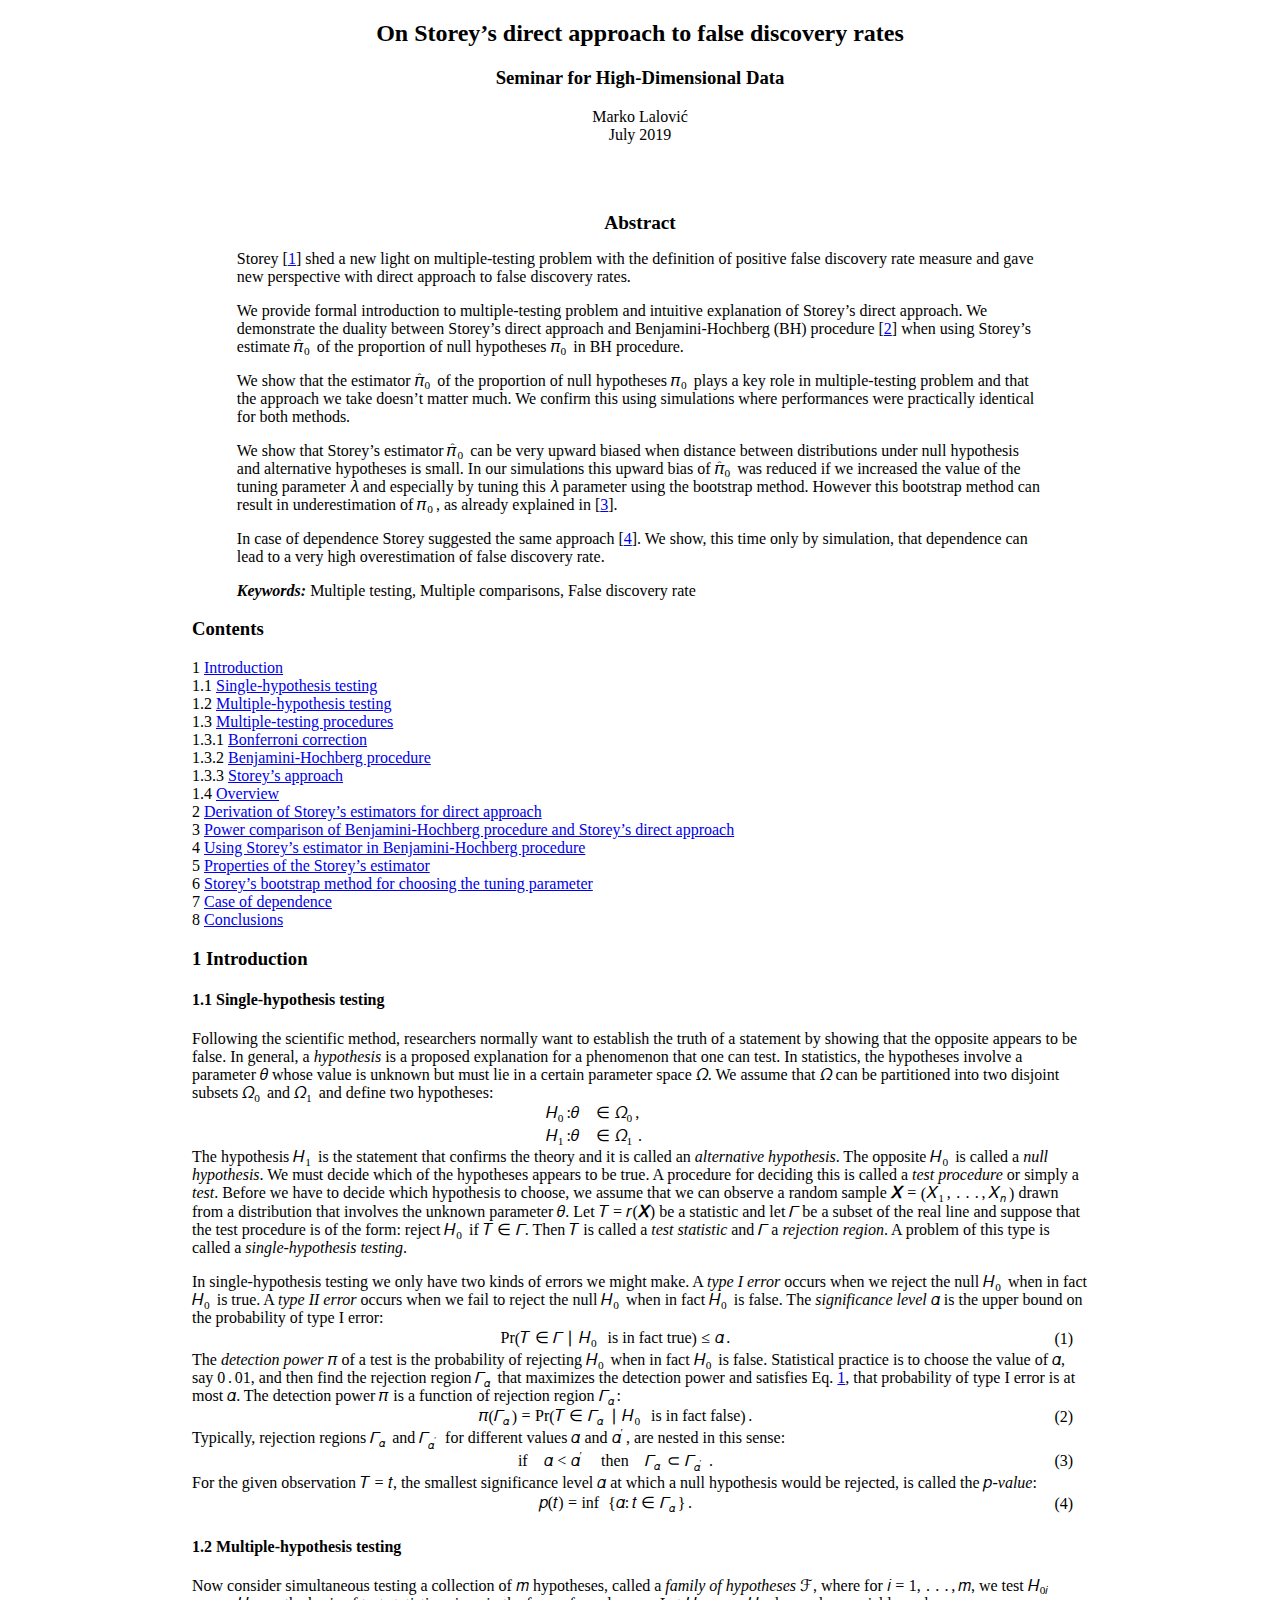
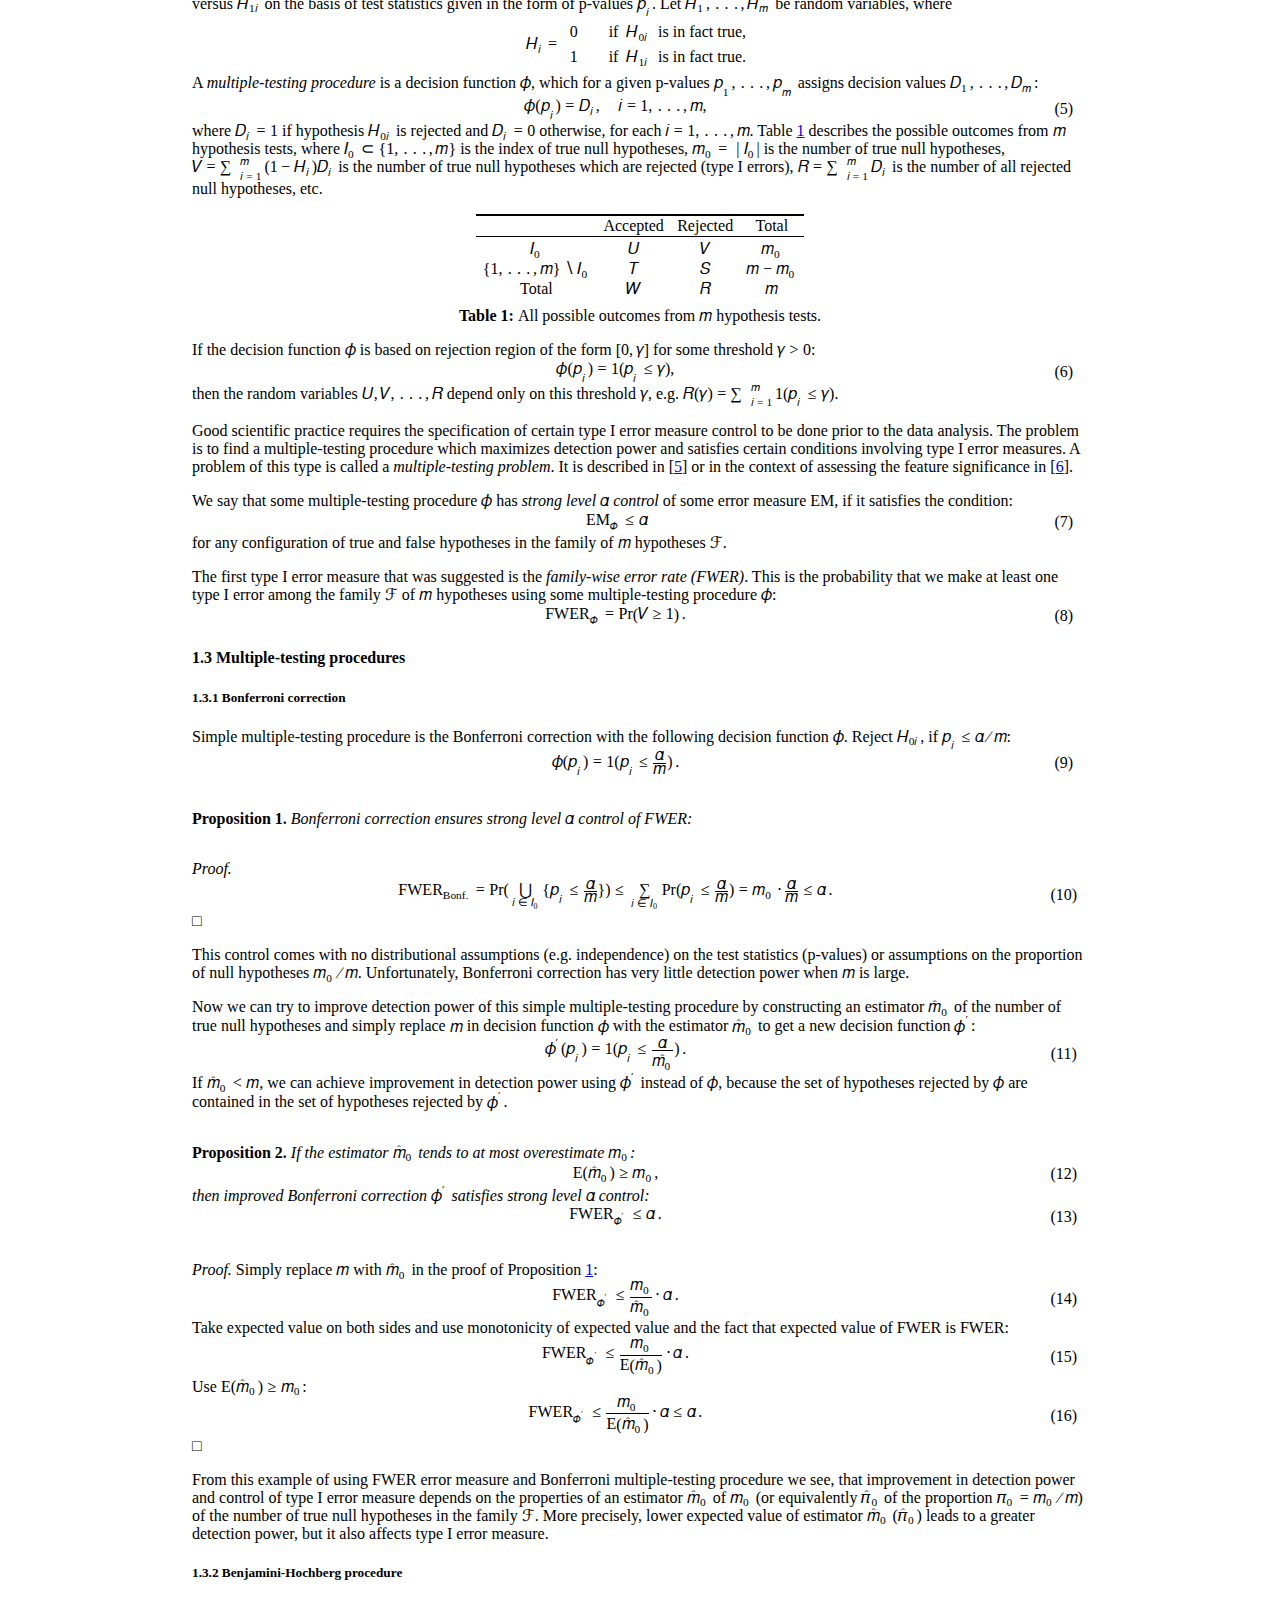
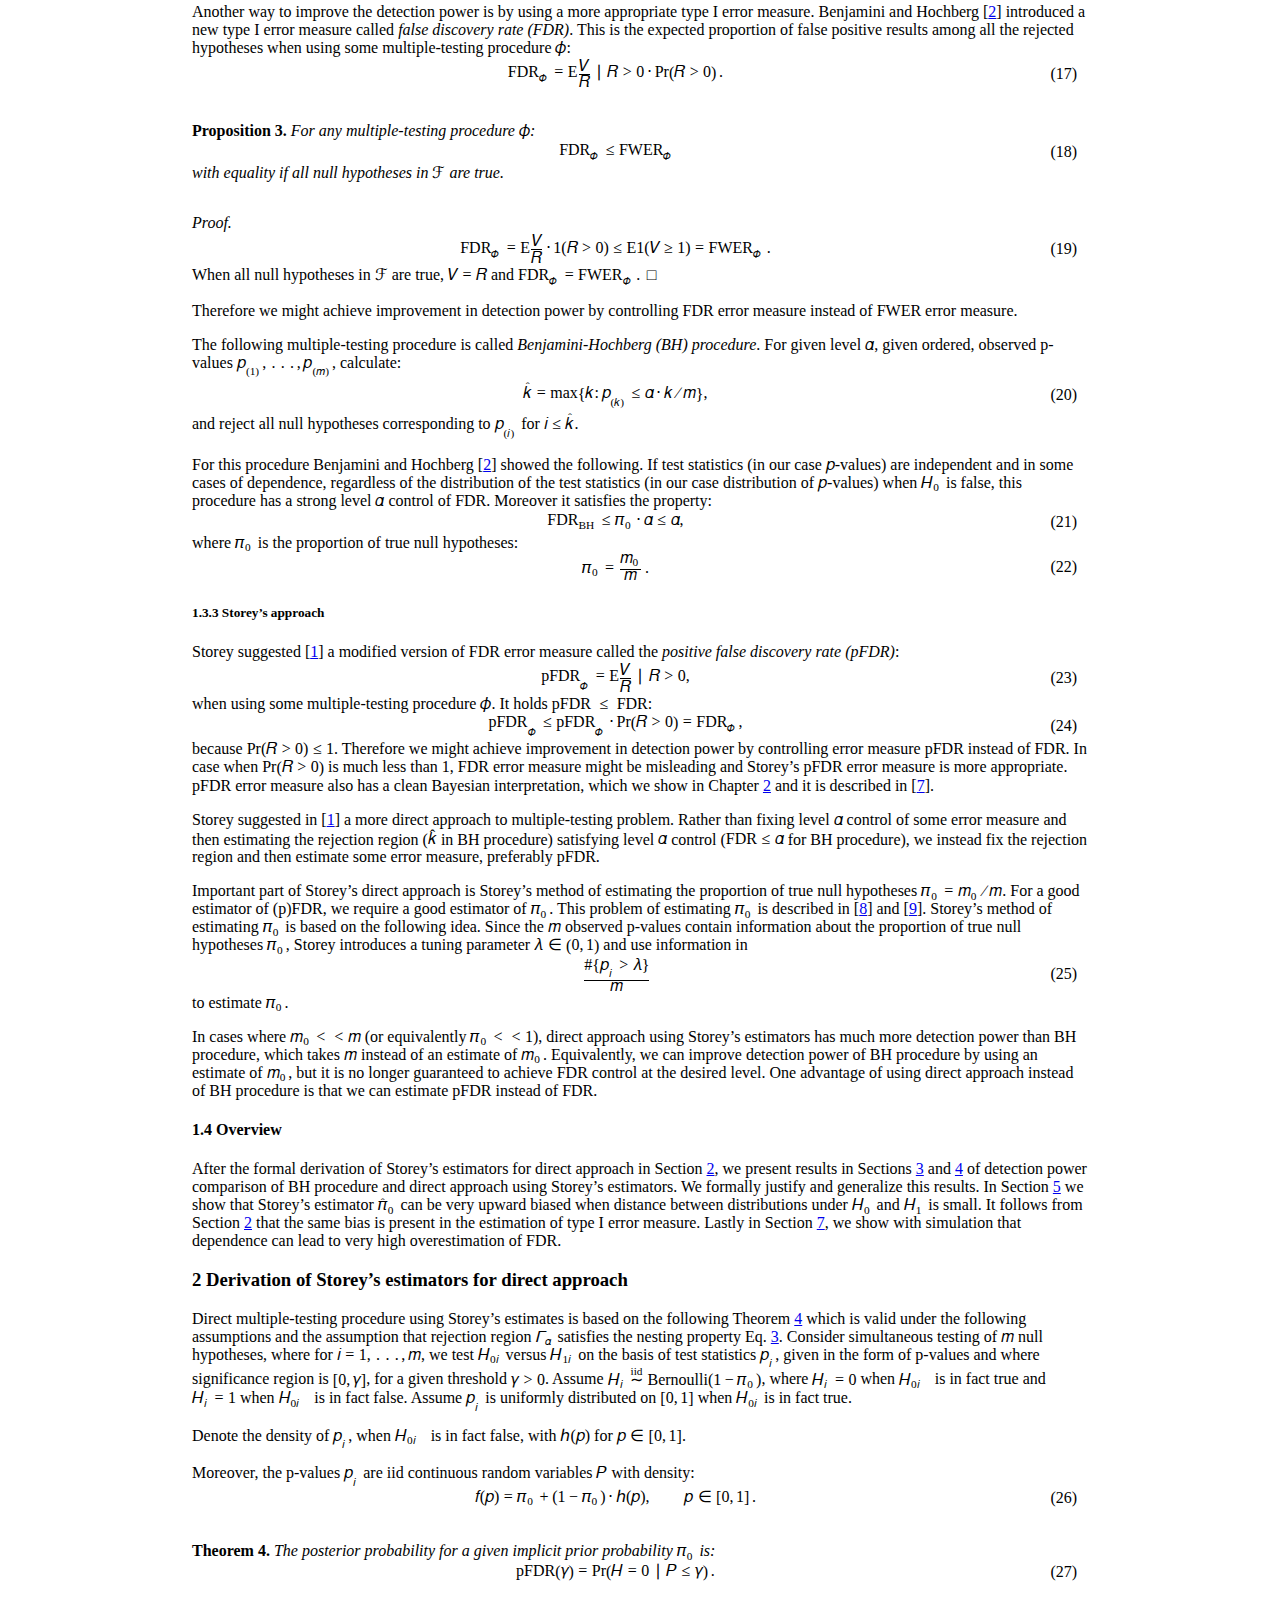
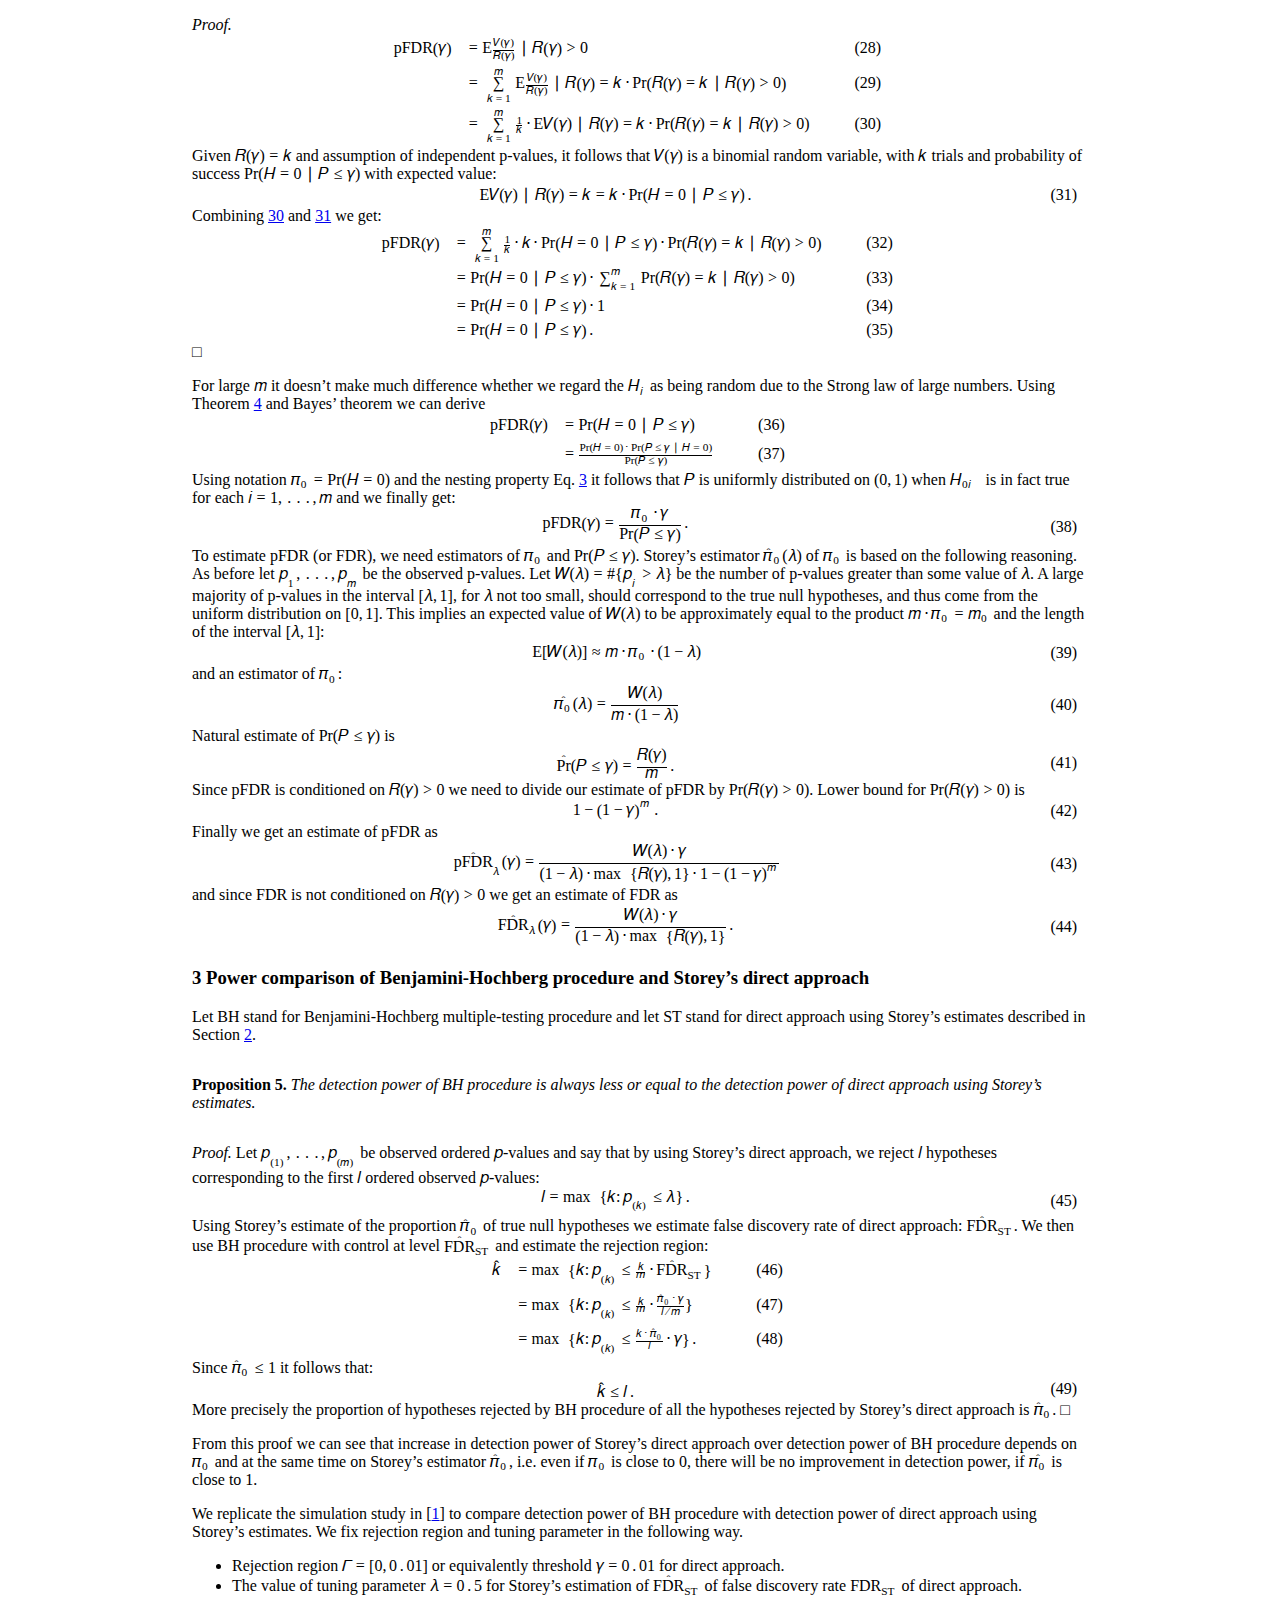
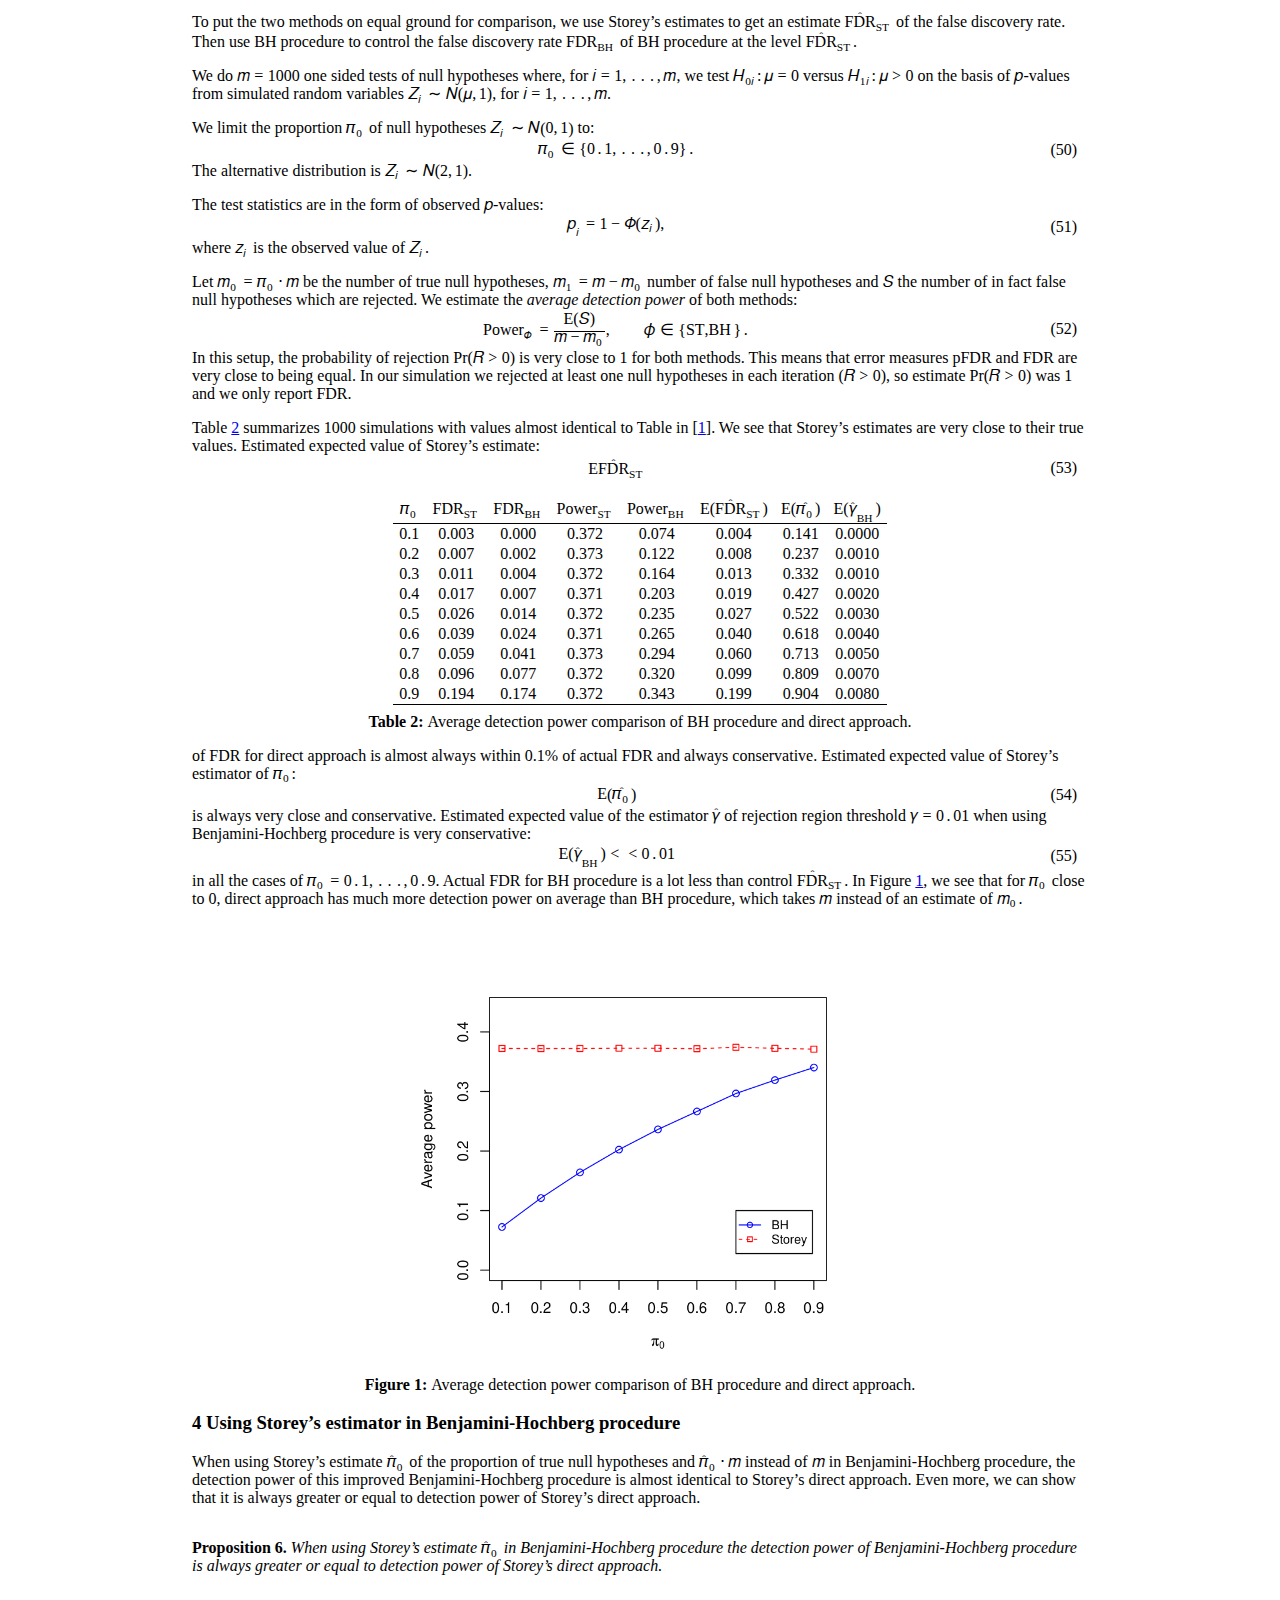
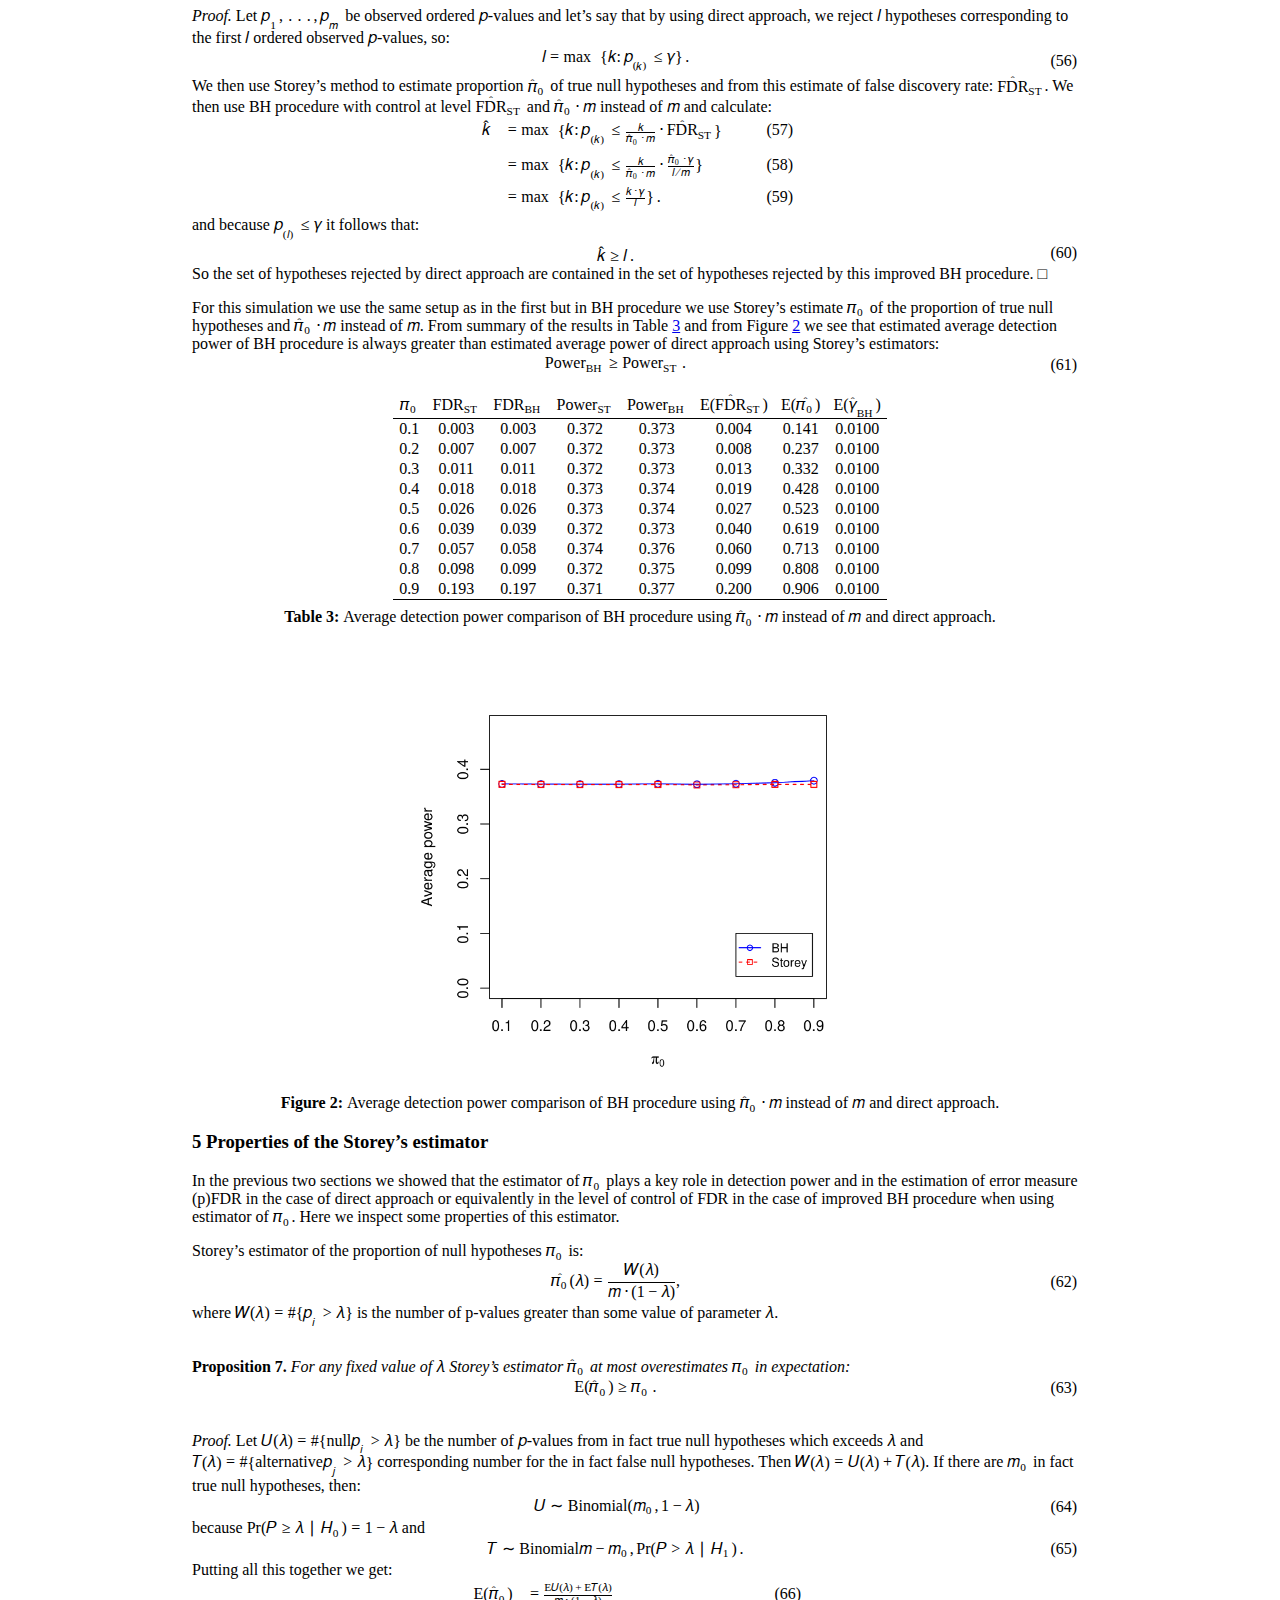
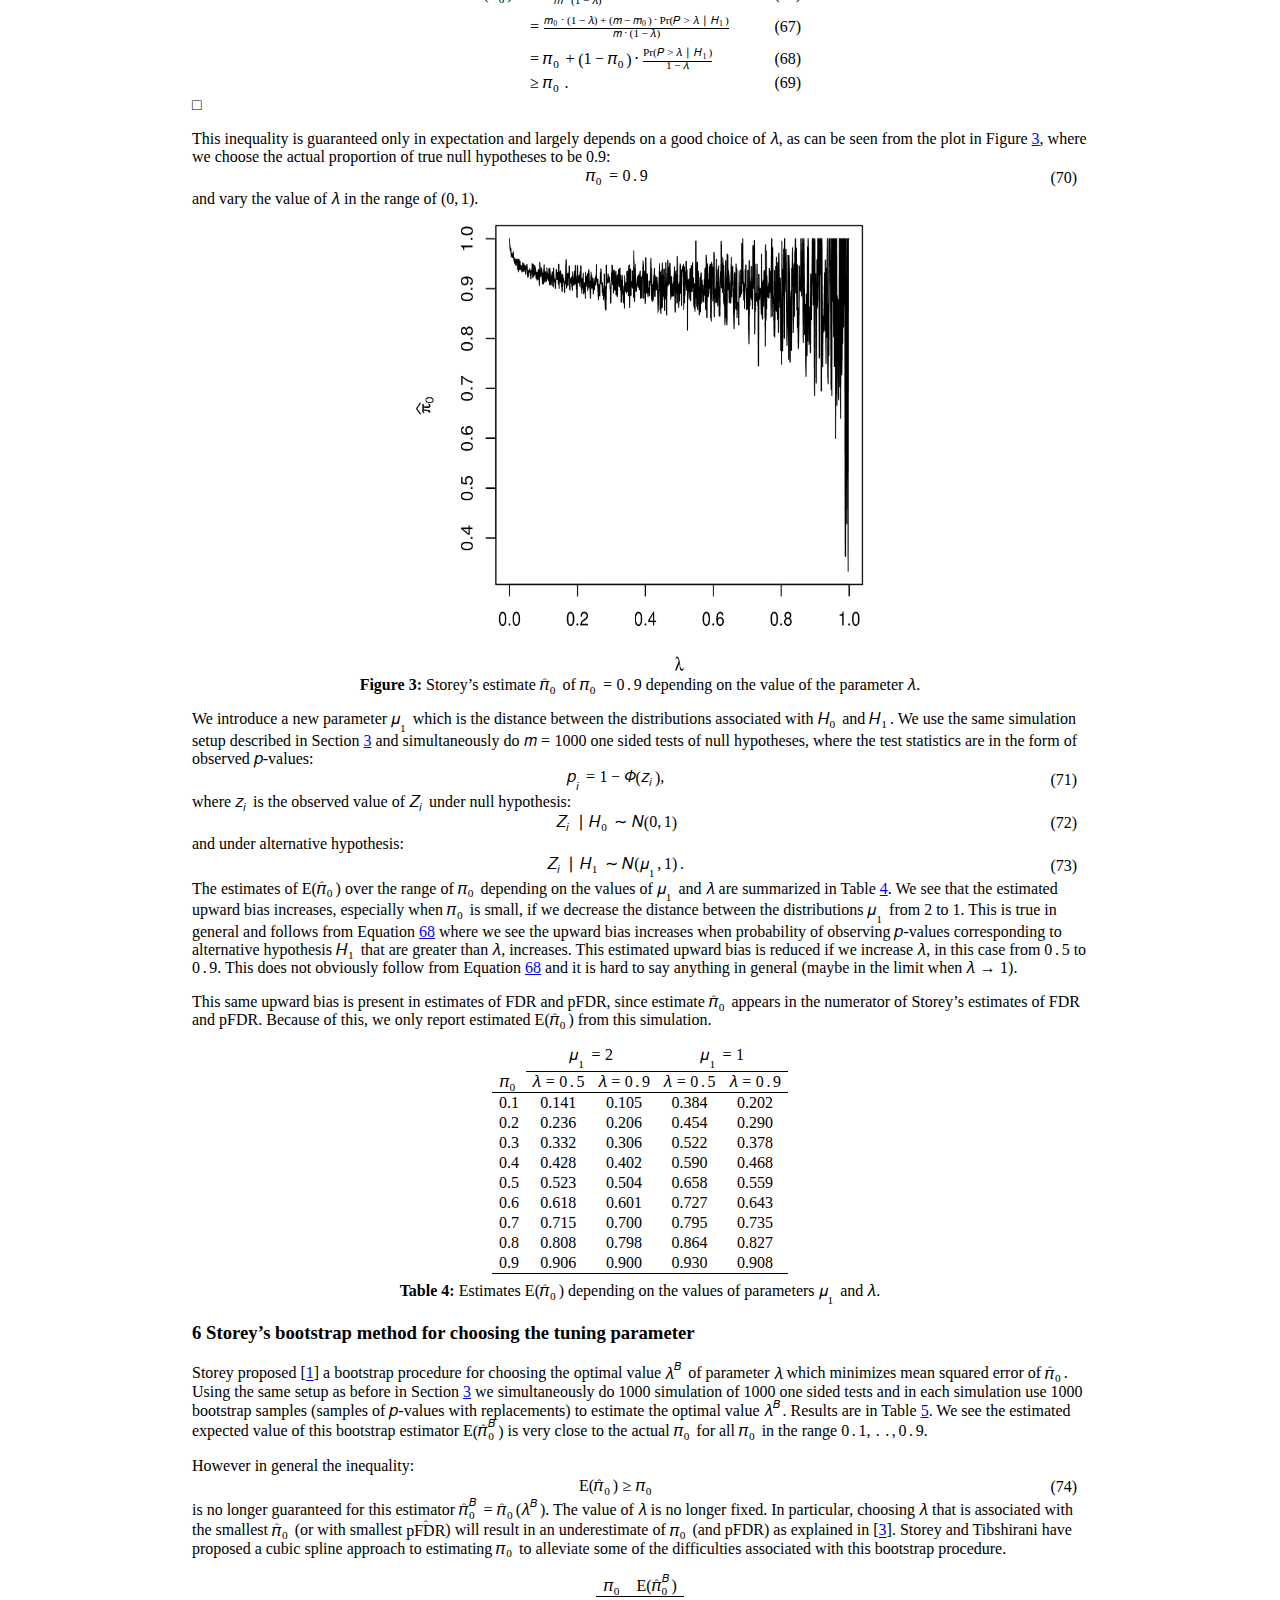
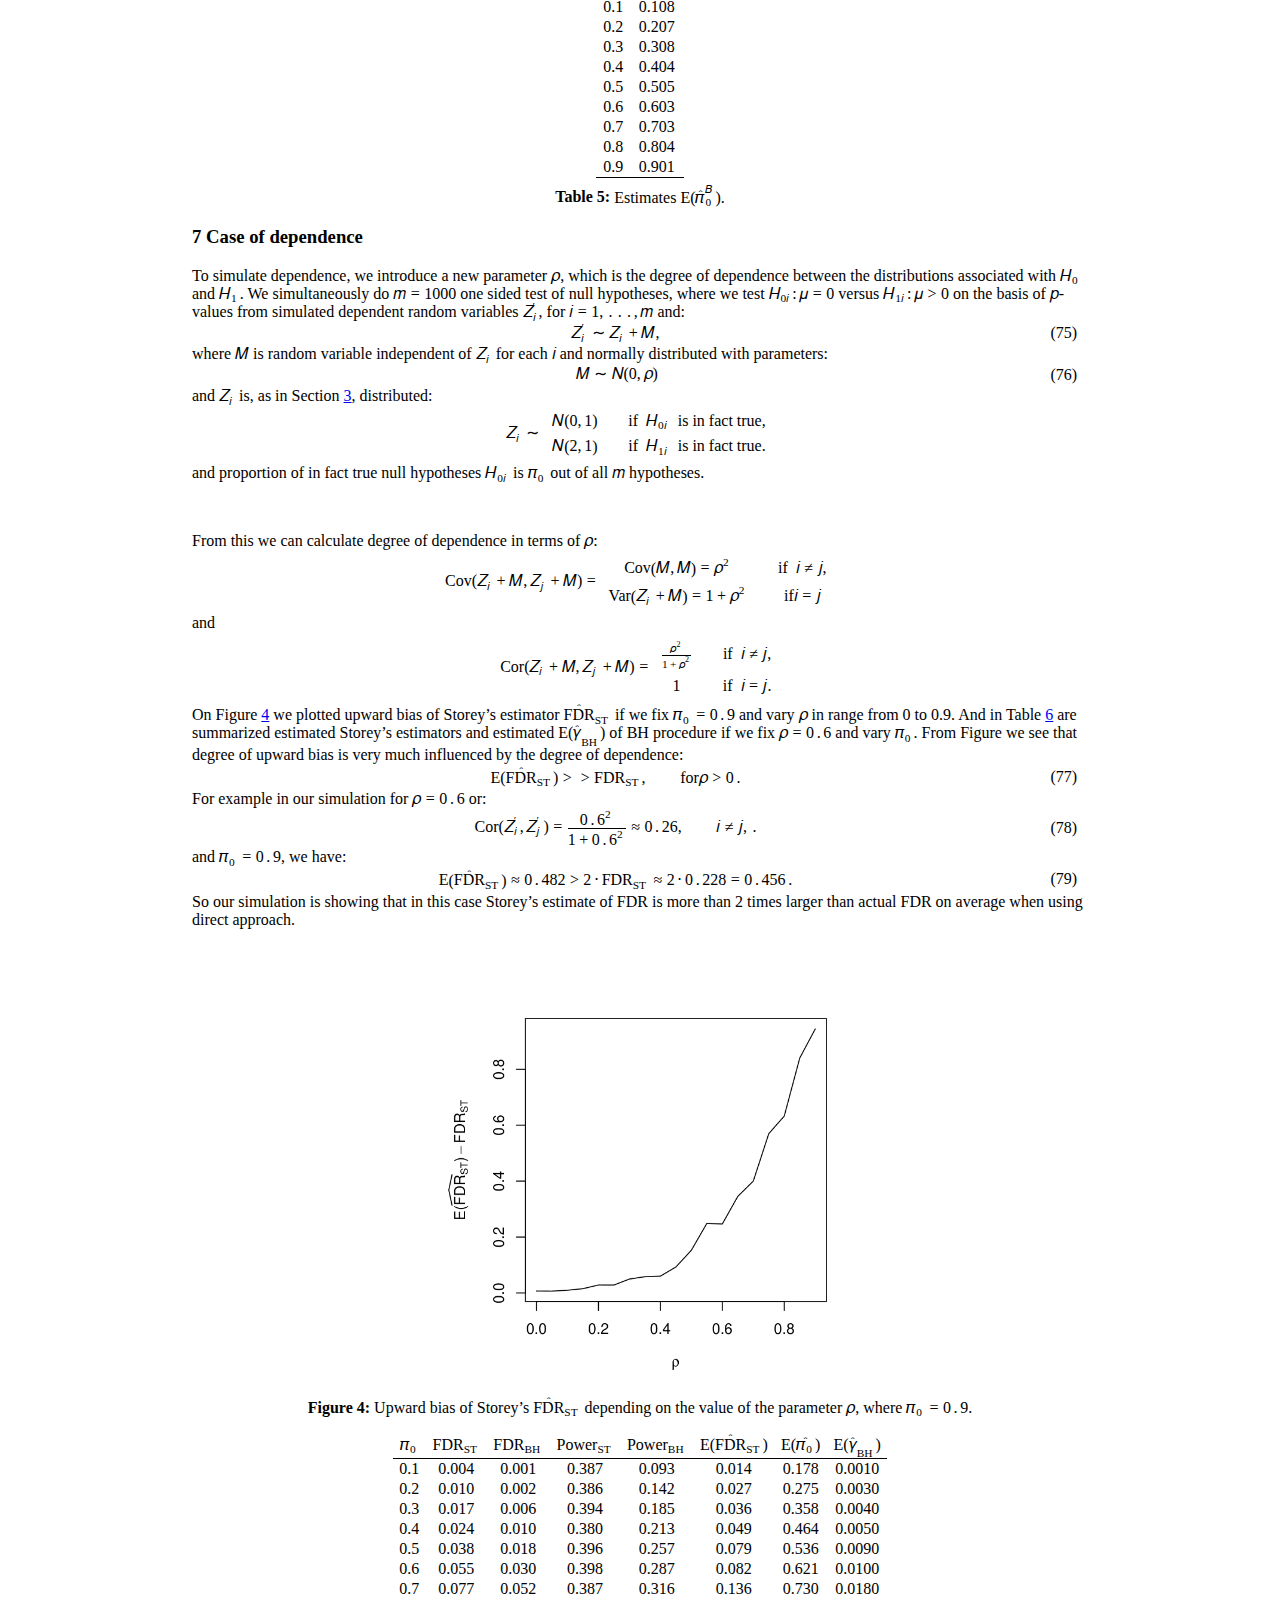
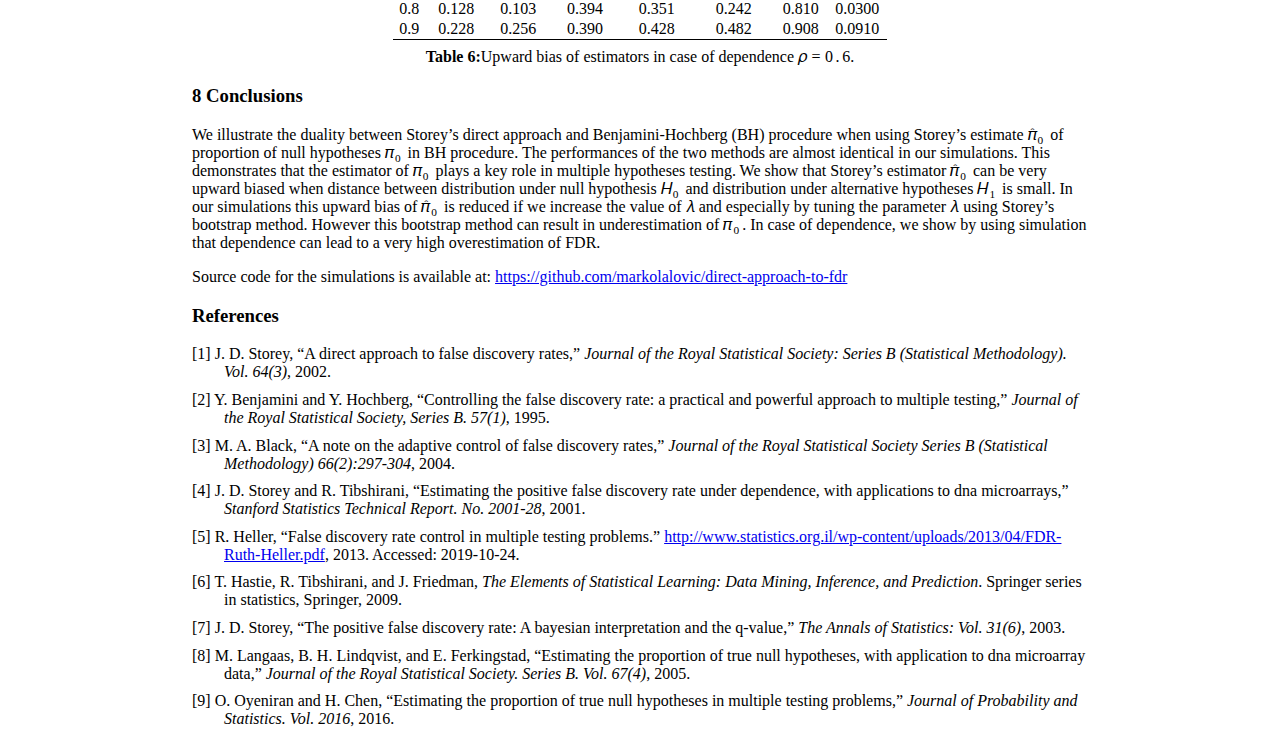
<file: index.html>
<!DOCTYPE html>
<html xml:lang='en-US' lang='en-US'>
<head> <title>On Storey’s direct approach to false discovery rates
Seminar for High-Dimensional Data</title>
<meta charset='utf-8' />
<meta name='generator' content='TeX4ht (http://www.tug.org/tex4ht/)' />
<meta name='viewport' content='width=device-width,initial-scale=1' />
<link type='text/css' href='main.css' rel='stylesheet' />
<meta name='src' content='main.tex' />
<script type='text/javascript' src='https://cdn.mathjax.org/mathjax/latest/MathJax.js?config=MML_CHTML'> </script>
</head>
<body style="margin: 0 auto; min-width: 40em; max-width: 56em;">
<div class='maketitle'>
<h2 class='titleHead'>On Storey’s direct approach to false discovery rates</h2>
<h3>Seminar for High-Dimensional Data</h3>
<div class='author'><span>Marko Lalović</span>
<br/>   <span>July 2019</span><br /></div>
<br/>
<br/>
</div>
<div class='abstract'>
<div class='centerline'>                                           <span class='ptmb7t-x-x-120'>Abstract</span>                                           </div>
<p class='noindent'>
Storey <span class='cite'>[<a href='#XStorey'>1</a>]</span> shed a new light on multiple-testing problem with the definition of positive false discovery rate measure and gave new
perspective with direct approach to false discovery rates.
</p>
<!-- l. 57 --><p class='noindent'>We provide formal introduction to multiple-testing problem and intuitive explanation of Storey’s direct approach. We demonstrate the
duality between Storey’s direct approach and Benjamini-Hochberg (BH) procedure <span class='cite'>[<a href='#XBH'>2</a>]</span> when using Storey’s estimate
<!-- l. 57 --><math xmlns='http://www.w3.org/1998/Math/MathML' display='inline'><msub><mrow><mover accent='false'><mrow><mi>π</mi></mrow><mo accent='true'>̂</mo></mover></mrow><mrow><mn>0</mn></mrow></msub></math> of the proportion of
null hypotheses <!-- l. 57 --><math xmlns='http://www.w3.org/1998/Math/MathML' display='inline'><msub><mrow><mi>π</mi></mrow><mrow><mn>0</mn></mrow></msub></math>
in BH procedure.
</p><!-- l. 59 --><p class='noindent'>We show that the estimator <!-- l. 59 --><math xmlns='http://www.w3.org/1998/Math/MathML' display='inline'><msub><mrow><mover accent='false'><mrow><mi>π</mi></mrow><mo accent='true'>̂</mo></mover></mrow><mrow><mn>0</mn></mrow></msub></math> of
the proportion of null hypotheses <!-- l. 59 --><math xmlns='http://www.w3.org/1998/Math/MathML' display='inline'><msub><mrow><mi>π</mi></mrow><mrow><mn>0</mn></mrow></msub></math>
plays a key role in multiple-testing problem and that the approach we take doesn’t matter much. We confirm this using simulations
where performances were practically identical for both methods.
</p><!-- l. 61 --><p class='noindent'>We show that Storey’s estimator <!-- l. 61 --><math xmlns='http://www.w3.org/1998/Math/MathML' display='inline'><msub><mrow><mover accent='false'><mrow><mi>π</mi></mrow><mo accent='true'>̂</mo></mover></mrow><mrow><mn>0</mn></mrow></msub></math>
can be very upward biased when distance between distributions under null hypothesis and alternative hypotheses is small. In our simulations this upward bias
of <!-- l. 61 --><math xmlns='http://www.w3.org/1998/Math/MathML' display='inline'><msub><mrow><mover accent='false'><mrow><mi>π</mi></mrow><mo accent='true'>̂</mo></mover></mrow><mrow><mn>0</mn></mrow></msub></math> was reduced if we increased
the value of the tuning parameter <!-- l. 61 --><math xmlns='http://www.w3.org/1998/Math/MathML' display='inline'><mi>λ</mi></math>
and especially by tuning this <!-- l. 61 --><math xmlns='http://www.w3.org/1998/Math/MathML' display='inline'><mi>λ</mi></math>
parameter using the bootstrap method. However this bootstrap method can result in underestimation of
<!-- l. 61 --><math xmlns='http://www.w3.org/1998/Math/MathML' display='inline'><msub><mrow><mi>π</mi></mrow><mrow><mn>0</mn></mrow></msub></math>, as
already explained in <span class='cite'>[<a href='#XBlack'>3</a>]</span>.
</p><!-- l. 63 --><p class='noindent'>In case of dependence Storey suggested the same approach <span class='cite'>[<a href='#XDependence'>4</a>]</span>. We show, this time only by simulation, that dependence can lead to
a very high overestimation of false discovery rate.
</p>
<p class='noindent'><span class='ptmbi7t-'>Keywords: </span>Multiple testing, Multiple comparisons, False discovery rate
</div>


</p>
<h3 class='likesectionHead'><a id='x1-1000'></a>Contents</h3>
<div class='tableofcontents'>
<span class='sectionToc'>1 <a href='#x1-20001' id='QQ2-1-2'>Introduction</a></span>
<br /> <span class='subsectionToc'>1.1 <a href='#x1-30001.1' id='QQ2-1-3'>Single-hypothesis testing</a></span>
<br /> <span class='subsectionToc'>1.2 <a href='#x1-40001.2' id='QQ2-1-4'>Multiple-hypothesis testing</a></span>
<br /> <span class='subsectionToc'>1.3 <a href='#x1-50001.3' id='QQ2-1-5'>Multiple-testing procedures</a></span>
<br />  <span class='subsubsectionToc'>1.3.1 <a href='#x1-60001.3.1' id='QQ2-1-6'>Bonferroni correction</a></span>
<br />  <span class='subsubsectionToc'>1.3.2 <a href='#x1-70001.3.2' id='QQ2-1-7'>Benjamini-Hochberg procedure</a></span>
<br />  <span class='subsubsectionToc'>1.3.3 <a href='#x1-80001.3.3' id='QQ2-1-8'>Storey’s approach</a></span>
<br /> <span class='subsectionToc'>1.4 <a href='#x1-90001.4' id='QQ2-1-9'>Overview</a></span>
<br /><span class='sectionToc'>2 <a href='#x1-100002' id='QQ2-1-10'>Derivation of Storey’s estimators for direct approach</a></span>
<br /><span class='sectionToc'>3 <a href='#x1-110003' id='QQ2-1-11'>Power comparison of Benjamini-Hochberg procedure and Storey’s direct approach</a></span>
<br /><span class='sectionToc'>4 <a href='#x1-120004' id='QQ2-1-12'>Using Storey’s estimator in Benjamini-Hochberg procedure</a></span>
<br /><span class='sectionToc'>5 <a href='#x1-130005' id='QQ2-1-13'>Properties of the Storey’s estimator</a></span>
<br /><span class='sectionToc'>6 <a href='#x1-140006' id='QQ2-1-14'>Storey’s bootstrap method for choosing the tuning parameter</a></span>
<br /><span class='sectionToc'>7 <a href='#x1-150007' id='QQ2-1-15'>Case of dependence</a></span>
<br /><span class='sectionToc'>8 <a href='#x1-160008' id='QQ2-1-16'>Conclusions</a></span>
</div>
<!-- l. 72 --><p class='noindent'>
</p>
<h3 class='sectionHead'><span class='titlemark'>1    </span> <a id='x1-20001'></a>Introduction</h3>
<!-- l. 74 --><p class='noindent'>
</p>
<h4 class='subsectionHead'><span class='titlemark'>1.1    </span> <a id='x1-30001.1'></a>Single-hypothesis testing</h4>
<!-- l. 75 --><p class='noindent'>Following the scientific method, researchers normally want to establish the truth of a statement by showing that the opposite appears to be
false. In general, a <span class='ptmri7t-'>hypothesis </span>is a proposed explanation for a phenomenon that one can test. In statistics, the hypotheses involve a parameter
<!-- l. 75 --><math xmlns='http://www.w3.org/1998/Math/MathML' display='inline'><mi>𝜃</mi></math> whose value is unknown but must
lie in a certain parameter space <!-- l. 75 --><math xmlns='http://www.w3.org/1998/Math/MathML' display='inline'><mi>Ω</mi></math>.
We assume that <!-- l. 75 --><math xmlns='http://www.w3.org/1998/Math/MathML' display='inline'><mi>Ω</mi></math> can be partitioned
into two disjoint subsets <!-- l. 75 --><math xmlns='http://www.w3.org/1998/Math/MathML' display='inline'><msub><mrow><mi>Ω</mi></mrow><mrow><mn>0</mn></mrow></msub></math>
and <!-- l. 75 --><math xmlns='http://www.w3.org/1998/Math/MathML' display='inline'><msub><mrow><mi>Ω</mi></mrow><mrow><mn>1</mn></mrow></msub></math> and
define two hypotheses:


</p><!-- tex4ht:inline --><!-- l. 79 --><math xmlns='http://www.w3.org/1998/Math/MathML' display='block'><mtable class='align-star' columnalign='left'>
                                           <mtr><mtd class='align-odd' columnalign='right'><msub><mrow><mi>H</mi></mrow><mrow><mn>0</mn></mrow></msub><mstyle class='text'><mtext>: </mtext></mstyle><mi>𝜃</mi></mtd>                                           <mtd class='align-even'> <mo class='MathClass-rel'>∈</mo> <msub><mrow><mi>Ω</mi></mrow><mrow><mn>0</mn></mrow></msub><mo class='MathClass-punc'>,</mo><mspace width='2em'></mspace></mtd>                                           <mtd class='align-label' columnalign='right'></mtd>                                           <mtd class='align-label'>
                                           <mspace width='2em'></mspace></mtd></mtr><mtr><mtd class='align-odd' columnalign='right'><msub><mrow><mi>H</mi></mrow><mrow><mn>1</mn></mrow></msub><mstyle class='text'><mtext>: </mtext></mstyle><mi>𝜃</mi></mtd>                                           <mtd class='align-even'> <mo class='MathClass-rel'>∈</mo> <msub><mrow><mi>Ω</mi></mrow><mrow><mn>1</mn></mrow></msub><mo class='MathClass-punc'>.</mo><mspace width='2em'></mspace></mtd>                                           <mtd class='align-label' columnalign='right'></mtd>                                           <mtd class='align-label'>
<mspace width='2em'></mspace></mtd></mtr></mtable></math>
<!-- l. 81 --><p class='noindent'>The hypothesis <!-- l. 81 --><math xmlns='http://www.w3.org/1998/Math/MathML' display='inline'><msub><mrow><mi>H</mi></mrow><mrow><mn>1</mn></mrow></msub></math>
is the statement that confirms the theory and it is called an <span class='ptmri7t-'>alternative hypothesis</span>. The opposite
<!-- l. 81 --><math xmlns='http://www.w3.org/1998/Math/MathML' display='inline'><msub><mrow><mi>H</mi></mrow><mrow><mn>0</mn></mrow></msub></math> is called a
<span class='ptmri7t-'>null hypothesis</span>. We must decide which of the hypotheses appears to be true. A procedure for deciding this is called a <span class='ptmri7t-'>test procedure </span>or
simply a <span class='ptmri7t-'>test</span>. Before we have to decide which hypothesis to choose, we assume that we can observe a random sample
<!-- l. 81 --><math xmlns='http://www.w3.org/1998/Math/MathML' display='inline'><mstyle mathvariant='bold'><mi>X</mi></mstyle> <mo class='MathClass-rel'>=</mo> <mrow><mo class='MathClass-open'>(</mo><mrow><msub><mrow><mi>X</mi></mrow><mrow><mn>1</mn></mrow></msub><mo class='MathClass-punc'>,</mo><mo class='MathClass-punc'>.</mo><mo class='MathClass-punc'>.</mo><mo class='MathClass-punc'>.</mo><mo class='MathClass-punc'>,</mo><msub><mrow><mi>X</mi></mrow><mrow><mi>n</mi></mrow></msub></mrow><mo class='MathClass-close'>)</mo></mrow></math> drawn from a distribution that
involves the unknown parameter <!-- l. 81 --><math xmlns='http://www.w3.org/1998/Math/MathML' display='inline'><mi>𝜃</mi></math>.
Let <!-- l. 81 --><math xmlns='http://www.w3.org/1998/Math/MathML' display='inline'><mi>T</mi> <mo class='MathClass-rel'>=</mo> <mi>r</mi><mrow><mo class='MathClass-open'>(</mo><mrow><mstyle mathvariant='bold'><mi>X</mi></mstyle></mrow><mo class='MathClass-close'>)</mo></mrow></math> be a statistic
and let <!-- l. 81 --><math xmlns='http://www.w3.org/1998/Math/MathML' display='inline'><mi>Γ</mi></math>
be a subset of the real line and suppose that the test procedure is of the form: reject
<!-- l. 81 --><math xmlns='http://www.w3.org/1998/Math/MathML' display='inline'><msub><mrow><mi>H</mi></mrow><mrow><mn>0</mn></mrow></msub></math> if
<!-- l. 81 --><math xmlns='http://www.w3.org/1998/Math/MathML' display='inline'><mi>T</mi> <mo class='MathClass-rel'>∈</mo> <mi>Γ</mi></math>. Then
<!-- l. 81 --><math xmlns='http://www.w3.org/1998/Math/MathML' display='inline'><mi>T</mi></math> is called a <span class='ptmri7t-'>test
</span><span class='ptmri7t-'>statistic </span>and <!-- l. 81 --><math xmlns='http://www.w3.org/1998/Math/MathML' display='inline'><mi>Γ</mi></math> a
<span class='ptmri7t-'>rejection region</span>. A problem of this type is called a <span class='ptmri7t-'>single-hypothesis testing</span>.
</p><!-- l. 83 --><p class='noindent'>In single-hypothesis testing we only have two kinds of errors we might make. A <span class='ptmri7t-'>type I error </span>occurs when we reject the null
<!-- l. 83 --><math xmlns='http://www.w3.org/1998/Math/MathML' display='inline'><msub><mrow><mi>H</mi></mrow><mrow><mn>0</mn></mrow></msub></math> when in fact
<!-- l. 83 --><math xmlns='http://www.w3.org/1998/Math/MathML' display='inline'><msub><mrow><mi>H</mi></mrow><mrow><mn>0</mn></mrow></msub></math> is true. A <span class='ptmri7t-'>type II error </span>occurs
when we fail to reject the null <!-- l. 83 --><math xmlns='http://www.w3.org/1998/Math/MathML' display='inline'><msub><mrow><mi>H</mi></mrow><mrow><mn>0</mn></mrow></msub></math>
when in fact <!-- l. 83 --><math xmlns='http://www.w3.org/1998/Math/MathML' display='inline'><msub><mrow><mi>H</mi></mrow><mrow><mn>0</mn></mrow></msub></math> is false.
The <span class='ptmri7t-'>significance level </span><!-- l. 83 --><math xmlns='http://www.w3.org/1998/Math/MathML' display='inline'><mi>α</mi></math>
is the upper bound on the probability of type I error: </p><table class='equation'><tr><td> <a id='x1-3001r1'></a>
<!-- l. 84 --><math xmlns='http://www.w3.org/1998/Math/MathML' class='equation' display='block'>
                                  <mstyle class='text'><mtext>Pr</mtext></mstyle><mrow><mo class='MathClass-open'>(</mo><mrow><mi>T</mi> <mo class='MathClass-rel'>∈</mo> <mi>Γ</mi><mo class='MathClass-rel'>∣</mo><msub><mrow><mi>H</mi></mrow><mrow><mn>0</mn></mrow></msub><mstyle class='text'><mtext> &nbsp is in fact true </mtext></mstyle></mrow><mo class='MathClass-close'>)</mo></mrow> <mo class='MathClass-rel'>≤</mo> <mi>α</mi><mo class='MathClass-punc'>.</mo>
</math></td><td class='eq-no'>(1)</td></tr></table>
<!-- l. 88 --><p class='noindent'>The <span class='ptmri7t-'>detection power </span><!-- l. 88 --><math xmlns='http://www.w3.org/1998/Math/MathML' display='inline'><mi>π</mi></math> of a test
is the probability of rejecting <!-- l. 88 --><math xmlns='http://www.w3.org/1998/Math/MathML' display='inline'><msub><mrow><mi>H</mi></mrow><mrow><mn>0</mn></mrow></msub></math>
when in fact <!-- l. 88 --><math xmlns='http://www.w3.org/1998/Math/MathML' display='inline'><msub><mrow><mi>H</mi></mrow><mrow><mn>0</mn></mrow></msub></math> is false. Statistical


practice is to choose the value of <!-- l. 88 --><math xmlns='http://www.w3.org/1998/Math/MathML' display='inline'><mi>α</mi></math>,
say <!-- l. 88 --><math xmlns='http://www.w3.org/1998/Math/MathML' display='inline'><mn>0</mn><mo class='MathClass-punc'>.</mo><mn>01</mn></math>, and then find
the rejection region <!-- l. 88 --><math xmlns='http://www.w3.org/1998/Math/MathML' display='inline'><msub><mrow><mi>Γ</mi></mrow><mrow><mi>α</mi></mrow></msub></math>
that maximizes the detection power and satisfies Eq. <a href='#x1-3001r1'>1<!-- tex4ht:ref: eq: condition1  --></a>, that probability of type I error is at most
<!-- l. 88 --><math xmlns='http://www.w3.org/1998/Math/MathML' display='inline'><mi>α</mi></math>. The detection
power <!-- l. 88 --><math xmlns='http://www.w3.org/1998/Math/MathML' display='inline'><mi>π</mi></math> is a function
of rejection region <!-- l. 88 --><math xmlns='http://www.w3.org/1998/Math/MathML' display='inline'><msub><mrow><mi>Γ</mi></mrow><mrow><mi>α</mi></mrow></msub></math>: </p><table class='equation'><tr><td>
<a id='x1-3002r2'></a>
<!-- l. 89 --><math xmlns='http://www.w3.org/1998/Math/MathML' class='equation' display='block'>
                               <mi>π</mi><mrow><mo class='MathClass-open'>(</mo><mrow><msub><mrow><mi>Γ</mi></mrow><mrow><mi>α</mi></mrow></msub></mrow><mo class='MathClass-close'>)</mo></mrow> <mo class='MathClass-rel'>=</mo> <mstyle class='text'><mtext>Pr</mtext></mstyle><mrow><mo class='MathClass-open'>(</mo><mrow><mi>T</mi> <mo class='MathClass-rel'>∈</mo> <msub><mrow><mi>Γ</mi></mrow><mrow><mi>α</mi></mrow></msub><mo class='MathClass-rel'>∣</mo><msub><mrow><mi>H</mi></mrow><mrow><mn>0</mn></mrow></msub><mstyle class='text'><mtext>&nbsp is in fact false </mtext></mstyle></mrow><mo class='MathClass-close'>)</mo></mrow><mo class='MathClass-punc'>.</mo>
</math></td><td class='eq-no'>(2)</td></tr></table>
<!-- l. 93 --><p class='noindent'>Typically, rejection regions <!-- l. 93 --><math xmlns='http://www.w3.org/1998/Math/MathML' display='inline'><msub><mrow><mi>Γ</mi></mrow><mrow><mi>α</mi></mrow></msub></math>
and <!-- l. 93 --><math xmlns='http://www.w3.org/1998/Math/MathML' display='inline'><msub><mrow><mi>Γ</mi></mrow><mrow><msup><mrow><mi>α</mi></mrow><mrow><mi>′</mi></mrow></msup></mrow></msub></math> for different
values <!-- l. 93 --><math xmlns='http://www.w3.org/1998/Math/MathML' display='inline'><mi>α</mi></math>
and <!-- l. 93 --><math xmlns='http://www.w3.org/1998/Math/MathML' display='inline'><msup><mrow><mi>α</mi></mrow><mrow><mi>′</mi></mrow></msup></math>, are
nested in this sense: </p><table class='equation'><tr><td> <a id='x1-3003r3'></a>
<!-- l. 94 --><math xmlns='http://www.w3.org/1998/Math/MathML' class='equation' display='block'>
                                      <mstyle class='text'><mtext>if</mtext></mstyle><mspace class='quad' width='1em'></mspace><mi>α</mi> <mo class='MathClass-rel'>&lt;</mo> <msup><mrow><mi>α</mi></mrow><mrow><mi>′</mi></mrow></msup><mspace class='quad' width='1em'></mspace><mstyle class='text'><mtext>then</mtext></mstyle><mspace class='quad' width='1em'></mspace><msub><mrow><mi>Γ</mi></mrow><mrow>
<mi>α</mi></mrow></msub> <mo class='MathClass-rel'>⊂</mo> <msub><mrow><mi>Γ</mi></mrow><mrow><msup><mrow><mi>α</mi></mrow><mrow><mi>′</mi></mrow></msup></mrow></msub><mo class='MathClass-punc'>.</mo>
</math></td><td class='eq-no'>(3)</td></tr></table>
<!-- l. 102 --><p class='noindent'>For the given observation <!-- l. 102 --><math xmlns='http://www.w3.org/1998/Math/MathML' display='inline'><mi>T</mi> <mo class='MathClass-rel'>=</mo> <mi>t</mi></math>, the smallest
significance level <!-- l. 102 --><math xmlns='http://www.w3.org/1998/Math/MathML' display='inline'><mi>α</mi></math> at which a null hypothesis
would be rejected, is called the <!-- l. 102 --><math xmlns='http://www.w3.org/1998/Math/MathML' display='inline'><mi>p</mi></math><span class='ptmri7t-'>-value</span>:
</p><table class='equation'><tr><td> <a id='x1-3004r4'></a>
<!-- l. 103 --><math xmlns='http://www.w3.org/1998/Math/MathML' class='equation' display='block'>
                                      <mi>p</mi><mrow><mo class='MathClass-open'>(</mo><mrow><mi>t</mi></mrow><mo class='MathClass-close'>)</mo></mrow> <mo class='MathClass-rel'>=</mo><mi class='qopname'> inf</mi><mo> ⁡<!-- FUNCTION APPLICATION --> </mo><mrow><mo class='MathClass-open'>{</mo><mrow><mi>α</mi> <mo class='MathClass-punc'>:</mo> <mi>t</mi> <mo class='MathClass-rel'>∈</mo> <msub><mrow><mi>Γ</mi></mrow><mrow><mi>α</mi></mrow></msub></mrow><mo class='MathClass-close'>}</mo></mrow><mo class='MathClass-punc'>.</mo>
</math></td><td class='eq-no'>(4)</td></tr></table>


<!-- l. 108 --><p class='noindent'>
</p>
<h4 class='subsectionHead'><span class='titlemark'>1.2    </span> <a id='x1-40001.2'></a>Multiple-hypothesis testing</h4>
<!-- l. 109 --><p class='noindent'>Now consider simultaneous testing a collection of <!-- l. 109 --><math xmlns='http://www.w3.org/1998/Math/MathML' display='inline'><mi>m</mi></math>
hypotheses, called a <span class='ptmri7t-'>family of hypotheses </span><!-- l. 109 --><math xmlns='http://www.w3.org/1998/Math/MathML' display='inline'><mi mathvariant='bold-script'>ℱ</mi></math>,
where for <!-- l. 109 --><math xmlns='http://www.w3.org/1998/Math/MathML' display='inline'><mi>i</mi> <mo class='MathClass-rel'>=</mo> <mn>1</mn><mo class='MathClass-punc'>,</mo><mo class='MathClass-punc'>.</mo><mo class='MathClass-punc'>.</mo><mo class='MathClass-punc'>.</mo><mo class='MathClass-punc'>,</mo><mi>m</mi></math>, we
test <!-- l. 109 --><math xmlns='http://www.w3.org/1998/Math/MathML' display='inline'><msub><mrow><mi>H</mi></mrow><mrow><mn>0</mn><mi>i</mi></mrow></msub></math> versus
<!-- l. 109 --><math xmlns='http://www.w3.org/1998/Math/MathML' display='inline'><msub><mrow><mi>H</mi></mrow><mrow><mn>1</mn><mi>i</mi></mrow></msub></math> on the basis of test statistics
given in the form of p-values <!-- l. 109 --><math xmlns='http://www.w3.org/1998/Math/MathML' display='inline'><msub><mrow><mi>p</mi></mrow><mrow><mi>i</mi></mrow></msub></math>.
Let <!-- l. 109 --><math xmlns='http://www.w3.org/1998/Math/MathML' display='inline'><msub><mrow><mi>H</mi></mrow><mrow><mn>1</mn></mrow></msub><mo class='MathClass-punc'>,</mo><mo class='MathClass-punc'>.</mo><mo class='MathClass-punc'>.</mo><mo class='MathClass-punc'>.</mo><mo class='MathClass-punc'>,</mo><msub><mrow><mi>H</mi></mrow><mrow><mi>m</mi></mrow></msub></math> be
random variables, where </p><table class='equation-star'><tr><td>
<!-- l. 110 --><math xmlns='http://www.w3.org/1998/Math/MathML' class='equation' display='block'><msub><mrow>
<mi>H</mi></mrow><mrow><mi>i</mi></mrow></msub> <mo class='MathClass-rel'>=</mo> <mrow class='cases'> <mfenced close='' separators='' open='{'><mrow> <mtable equalcolumns='false' style='' align='axis' equalrows='false' class='array' columnlines='none'> <mtr><mtd class='array' columnalign='left'><mn>0</mn><mspace class='quad' width='1em'></mspace></mtd><mtd class='array' columnalign='left'><mstyle class='text'><mtext>if &nbsp</mtext><mstyle class='math'><msub><mrow><mi>H</mi></mrow><mrow><mn>0</mn><mi>i</mi></mrow></msub></mstyle><mtext> &nbsp is in fact true,</mtext></mstyle></mtd>
</mtr>  <mtr><mtd class='array' columnalign='left'><mn>1</mn><mspace class='quad' width='1em'></mspace></mtd><mtd class='array' columnalign='left'><mstyle class='text'><mtext>if &nbsp</mtext><mstyle class='math'><msub><mrow><mi>H</mi></mrow><mrow><mn>1</mn><mi>i</mi></mrow></msub></mstyle><mtext> &nbsp is in fact true.</mtext></mstyle></mtd></mtr><!-- @{}l@{\quad }l@{} --></mtable>                                                                                                                                                                  </mrow></mfenced> </mrow>
</math></td></tr></table>
<!-- l. 117 --><p class='noindent'>A <span class='ptmri7t-'>multiple-testing procedure </span>is a decision function <!-- l. 117 --><math xmlns='http://www.w3.org/1998/Math/MathML' display='inline'><mi>ϕ</mi></math>,
which for a given p-values <!-- l. 117 --><math xmlns='http://www.w3.org/1998/Math/MathML' display='inline'><msub><mrow><mi>p</mi></mrow><mrow><mn>1</mn></mrow></msub><mo class='MathClass-punc'>,</mo><mo class='MathClass-punc'>.</mo><mo class='MathClass-punc'>.</mo><mo class='MathClass-punc'>.</mo><mo class='MathClass-punc'>,</mo><msub><mrow><mi>p</mi></mrow><mrow><mi>m</mi></mrow></msub></math>
assigns decision values <!-- l. 117 --><math xmlns='http://www.w3.org/1998/Math/MathML' display='inline'><msub><mrow><mi>D</mi></mrow><mrow><mn>1</mn></mrow></msub><mo class='MathClass-punc'>,</mo><mo class='MathClass-punc'>.</mo><mo class='MathClass-punc'>.</mo><mo class='MathClass-punc'>.</mo><mo class='MathClass-punc'>,</mo><msub><mrow><mi>D</mi></mrow><mrow><mi>m</mi></mrow></msub></math>: </p><table class='equation'><tr><td>
<a id='x1-4001r5'></a>
<!-- l. 118 --><math xmlns='http://www.w3.org/1998/Math/MathML' class='equation' display='block'>
                                      <mi>ϕ</mi><mrow><mo class='MathClass-open'>(</mo><mrow><msub><mrow><mi>p</mi></mrow><mrow><mi>i</mi></mrow></msub></mrow><mo class='MathClass-close'>)</mo></mrow> <mo class='MathClass-rel'>=</mo> <msub><mrow><mi>D</mi></mrow><mrow><mi>i</mi></mrow></msub><mo class='MathClass-punc'>,</mo><mspace class='quad' width='1em'></mspace><mi>i</mi> <mo class='MathClass-rel'>=</mo> <mn>1</mn><mo class='MathClass-punc'>,</mo><mo class='MathClass-punc'>.</mo><mo class='MathClass-punc'>.</mo><mo class='MathClass-punc'>.</mo><mo class='MathClass-punc'>,</mo><mi>m</mi><mo class='MathClass-punc'>,</mo>
</math></td><td class='eq-no'>(5)</td></tr></table>
<!-- l. 121 --><p class='noindent'>where <!-- l. 121 --><math xmlns='http://www.w3.org/1998/Math/MathML' display='inline'><msub><mrow><mi>D</mi></mrow><mrow><mi>i</mi></mrow></msub> <mo class='MathClass-rel'>=</mo> <mn>1</mn></math> if hypothesis
<!-- l. 121 --><math xmlns='http://www.w3.org/1998/Math/MathML' display='inline'><msub><mrow><mi>H</mi></mrow><mrow><mn>0</mn><mi>i</mi></mrow></msub></math> is rejected and
<!-- l. 121 --><math xmlns='http://www.w3.org/1998/Math/MathML' display='inline'><msub><mrow><mi>D</mi></mrow><mrow><mi>i</mi></mrow></msub> <mo class='MathClass-rel'>=</mo> <mn>0</mn></math> otherwise, for each
<!-- l. 121 --><math xmlns='http://www.w3.org/1998/Math/MathML' display='inline'><mi>i</mi> <mo class='MathClass-rel'>=</mo> <mn>1</mn><mo class='MathClass-punc'>,</mo><mo class='MathClass-punc'>.</mo><mo class='MathClass-punc'>.</mo><mo class='MathClass-punc'>.</mo><mo class='MathClass-punc'>,</mo><mi>m</mi></math>. Table <a href='#x1-4002r1'>1<!-- tex4ht:ref: tab: summary  --></a> describes the possible
outcomes from <!-- l. 121 --><math xmlns='http://www.w3.org/1998/Math/MathML' display='inline'><mi>m</mi></math> hypothesis tests, where
<!-- l. 121 --><math xmlns='http://www.w3.org/1998/Math/MathML' display='inline'><msub><mrow><mi>I</mi></mrow><mrow><mn>0</mn></mrow></msub> <mo class='MathClass-rel'>⊂</mo><mrow><mo class='MathClass-open'>{</mo><mrow><mn>1</mn><mo class='MathClass-punc'>,</mo><mo class='MathClass-punc'>.</mo><mo class='MathClass-punc'>.</mo><mo class='MathClass-punc'>.</mo><mo class='MathClass-punc'>,</mo><mi>m</mi></mrow><mo class='MathClass-close'>}</mo></mrow></math> is the index of true null hypotheses,
<!-- l. 121 --><math xmlns='http://www.w3.org/1998/Math/MathML' display='inline'><msub><mrow><mi>m</mi></mrow><mrow><mn>0</mn></mrow></msub> <mo class='MathClass-rel'>=</mo> <mo class='MathClass-rel'>|</mo><msub><mrow><mi>I</mi></mrow><mrow><mn>0</mn></mrow></msub><mo class='MathClass-rel'>|</mo></math> is the number of true null hypotheses,
<!-- l. 121 --><math xmlns='http://www.w3.org/1998/Math/MathML' display='inline'><mi>V</mi> <mo class='MathClass-rel'>=</mo><msubsup><mrow><mi class='MathClass-op'> ∑</mi><mo> ⁡<!-- FUNCTION APPLICATION --></mo>
  <!-- nolimits --></mrow><mrow><mi>i</mi><mo class='MathClass-rel'>=</mo><mn>1</mn></mrow><mrow><mi>m</mi></mrow></msubsup><mrow><mo class='MathClass-open'>(</mo><mrow><mn>1</mn> <mo class='MathClass-bin'>−</mo> <msub><mrow><mi>H</mi></mrow><mrow><mi>i</mi></mrow></msub></mrow><mo class='MathClass-close'>)</mo></mrow><msub><mrow><mi>D</mi></mrow><mrow><mi>i</mi></mrow></msub></math> is the number of true null hypotheses
which are rejected (type I errors), <!-- l. 121 --><math xmlns='http://www.w3.org/1998/Math/MathML' display='inline'><mi>R</mi> <mo class='MathClass-rel'>=</mo><msubsup><mrow><mi class='MathClass-op'> ∑</mi><mo> ⁡<!-- FUNCTION APPLICATION --></mo>
  <!-- nolimits --></mrow><mrow><mi>i</mi><mo class='MathClass-rel'>=</mo><mn>1</mn></mrow><mrow><mi>m</mi></mrow></msubsup><msub><mrow><mi>D</mi></mrow><mrow><mi>i</mi></mrow></msub></math>


is the number of all rejected null hypotheses, etc.
</p>
<div class='table'>


<!-- l. 123 --><p class='noindent'><a id='x1-4002r1'></a></p><figure class='float'>


<div class='tabular'> <table class='tabular' id='TBL-4'><colgroup id='TBL-4-1g'><col id='TBL-4-1' /><col id='TBL-4-2' /><col id='TBL-4-3' /><col id='TBL-4-4' /></colgroup><tr class='hline'><td><hr /></td><td><hr /></td><td><hr /></td><td><hr /></td></tr><tr class='hline'><td><hr /></td><td><hr /></td><td><hr /></td><td><hr /></td></tr><tr style='vertical-align:baseline;' id='TBL-4-1-'><td class='td11' style='text-align:center; white-space:nowrap;' id='TBL-4-1-1'>                                                                                  </td><td class='td11' style='text-align:center; white-space:nowrap;' id='TBL-4-1-2'>                                      Accepted                                                                                            </td><td class='td11' style='text-align:center; white-space:nowrap;' id='TBL-4-1-3'>                                      Rejected                                                                                            </td><td class='td11' style='text-align:center; white-space:nowrap;' id='TBL-4-1-4'>                                        Total                                                                                               </td>
</tr><tr class='hline'><td><hr /></td><td><hr /></td><td><hr /></td><td><hr /></td></tr><tr style='font-size:2.24998pt' class='vspace'><td> </td><td> </td><td> </td><td> </td></tr><tr style='vertical-align:baseline;' id='TBL-4-2-'><td class='td11' style='text-align:center; white-space:nowrap;' id='TBL-4-2-1'><!-- l. 129 --><math xmlns='http://www.w3.org/1998/Math/MathML' display='inline'><msub><mrow><mi>I</mi></mrow><mrow><mn>0</mn></mrow></msub></math></td><td class='td11' style='text-align:center; white-space:nowrap;' id='TBL-4-2-2'><!-- l. 129 --><math xmlns='http://www.w3.org/1998/Math/MathML' display='inline'><mi>U</mi></math></td><td class='td11' style='text-align:center; white-space:nowrap;' id='TBL-4-2-3'><!-- l. 129 --><math xmlns='http://www.w3.org/1998/Math/MathML' display='inline'><mi>V</mi> </math></td><td class='td11' style='text-align:center; white-space:nowrap;' id='TBL-4-2-4'><!-- l. 129 --><math xmlns='http://www.w3.org/1998/Math/MathML' display='inline'><msub><mrow><mi>m</mi></mrow><mrow><mn>0</mn></mrow></msub></math></td>
</tr><tr style='vertical-align:baseline;' id='TBL-4-3-'><td class='td11' style='text-align:center; white-space:nowrap;' id='TBL-4-3-1'><!-- l. 130 --><math xmlns='http://www.w3.org/1998/Math/MathML' display='inline'><mrow><mo class='MathClass-open'>{</mo><mrow><mn>1</mn><mo class='MathClass-punc'>,</mo><mo class='MathClass-punc'>.</mo><mo class='MathClass-punc'>.</mo><mo class='MathClass-punc'>.</mo><mo class='MathClass-punc'>,</mo><mi>m</mi></mrow><mo class='MathClass-close'>}</mo></mrow><mo class='MathClass-bin'>∖</mo> <msub><mrow><mi>I</mi></mrow><mrow><mn>0</mn></mrow></msub></math></td><td class='td11' style='text-align:center; white-space:nowrap;' id='TBL-4-3-2'><!-- l. 130 --><math xmlns='http://www.w3.org/1998/Math/MathML' display='inline'><mi>T</mi></math></td><td class='td11' style='text-align:center; white-space:nowrap;' id='TBL-4-3-3'><!-- l. 130 --><math xmlns='http://www.w3.org/1998/Math/MathML' display='inline'><mi>S</mi></math></td><td class='td11' style='text-align:center; white-space:nowrap;' id='TBL-4-3-4'><!-- l. 130 --><math xmlns='http://www.w3.org/1998/Math/MathML' display='inline'><mi>m</mi> <mo class='MathClass-bin'>−</mo> <msub><mrow><mi>m</mi></mrow><mrow><mn>0</mn></mrow></msub></math></td>
</tr><tr style='vertical-align:baseline;' id='TBL-4-4-'><td class='td11' style='text-align:center; white-space:nowrap;' id='TBL-4-4-1'>                                        Total                                                                                               </td><td class='td11' style='text-align:center; white-space:nowrap;' id='TBL-4-4-2'><!-- l. 131 --><math xmlns='http://www.w3.org/1998/Math/MathML' display='inline'><mi>W</mi></math></td><td class='td11' style='text-align:center; white-space:nowrap;' id='TBL-4-4-3'><!-- l. 131 --><math xmlns='http://www.w3.org/1998/Math/MathML' display='inline'><mi>R</mi></math></td><td class='td11' style='text-align:center; white-space:nowrap;' id='TBL-4-4-4'><!-- l. 131 --><math xmlns='http://www.w3.org/1998/Math/MathML' display='inline'><mi>m</mi></math></td></tr></table>
</div>
<a id='x1-4003'></a>
<figcaption class='caption'><span class='id'>Table 1: </span><span class='content'>All                                                possible                                                outcomes                                                from
<!-- l. 133 --><math xmlns='http://www.w3.org/1998/Math/MathML' display='inline'><mi>m</mi></math>
hypothesis tests.</span></figcaption><!-- tex4ht:label?: x1-4002r1  -->


</figure>
</div>
<!-- l. 138 --><p class='noindent'>If the decision function <!-- l. 138 --><math xmlns='http://www.w3.org/1998/Math/MathML' display='inline'><mi>ϕ</mi></math> is based
on rejection region of the form <!-- l. 138 --><math xmlns='http://www.w3.org/1998/Math/MathML' display='inline'><mrow><mo class='MathClass-open'>[</mo><mrow><mn>0</mn><mo class='MathClass-punc'>,</mo><mi>γ</mi></mrow><mo class='MathClass-close'>]</mo></mrow></math>
for some threshold <!-- l. 138 --><math xmlns='http://www.w3.org/1998/Math/MathML' display='inline'><mi>γ</mi> <mo class='MathClass-rel'>&gt;</mo> <mn>0</mn></math>:
</p><table class='equation'><tr><td> <a id='x1-4004r6'></a>
<!-- l. 139 --><math xmlns='http://www.w3.org/1998/Math/MathML' class='equation' display='block'>
                                        <mi>ϕ</mi><mrow><mo class='MathClass-open'>(</mo><mrow><msub><mrow><mi>p</mi></mrow><mrow><mi>i</mi></mrow></msub></mrow><mo class='MathClass-close'>)</mo></mrow> <mo class='MathClass-rel'>=</mo> <mi>1</mi><mrow><mo class='MathClass-open'>(</mo><mrow><msub><mrow><mi>p</mi></mrow><mrow><mi>i</mi></mrow></msub> <mo class='MathClass-rel'>≤</mo> <mi>γ</mi></mrow><mo class='MathClass-close'>)</mo></mrow><mo class='MathClass-punc'>,</mo>
</math></td><td class='eq-no'>(6)</td></tr></table>
<!-- l. 142 --><p class='noindent'>then the random variables <!-- l. 142 --><math xmlns='http://www.w3.org/1998/Math/MathML' display='inline'><mi>U</mi><mo class='MathClass-punc'>,</mo><mi>V</mi><mo class='MathClass-punc'>,</mo><mo class='MathClass-punc'>.</mo><mo class='MathClass-punc'>.</mo><mo class='MathClass-punc'>.</mo><mo class='MathClass-punc'>,</mo><mi>R</mi></math>
depend only on this threshold <!-- l. 142 --><math xmlns='http://www.w3.org/1998/Math/MathML' display='inline'><mi>γ</mi></math>,
e.g. <!-- l. 142 --><math xmlns='http://www.w3.org/1998/Math/MathML' display='inline'><mi>R</mi><mrow><mo class='MathClass-open'>(</mo><mrow><mi>γ</mi></mrow><mo class='MathClass-close'>)</mo></mrow> <mo class='MathClass-rel'>=</mo><msubsup><mrow><mi class='MathClass-op'> ∑</mi><mo> ⁡<!-- FUNCTION APPLICATION --></mo>
  <!-- nolimits --></mrow><mrow><mi>i</mi><mo class='MathClass-rel'>=</mo><mn>1</mn></mrow><mrow><mi>m</mi></mrow></msubsup><mi>1</mi><mrow><mo class='MathClass-open'>(</mo><mrow><msub><mrow><mi>p</mi></mrow><mrow><mi>i</mi></mrow></msub> <mo class='MathClass-rel'>≤</mo> <mi>γ</mi></mrow><mo class='MathClass-close'>)</mo></mrow></math>.
</p><!-- l. 144 --><p class='noindent'>Good scientific practice requires the specification of certain type I error measure control to be done prior to the data analysis. The
problem is to find a multiple-testing procedure which maximizes detection power and satisfies certain conditions involving type I error
measures. A problem of this type is called a <span class='ptmri7t-'>multiple-testing problem</span>. It is described in <span class='cite'>[<a href='#XRHeller'>5</a>]</span> or in the context of assessing the feature
significance in <span class='cite'>[<a href='#XESL'>6</a>]</span>.
</p><!-- l. 146 --><p class='noindent'>We say that some multiple-testing procedure <!-- l. 146 --><math xmlns='http://www.w3.org/1998/Math/MathML' display='inline'><mi>ϕ</mi></math>
has <span class='ptmri7t-'>strong level </span><!-- l. 146 --><math xmlns='http://www.w3.org/1998/Math/MathML' display='inline'><mi>α</mi></math>
<span class='ptmri7t-'>control </span>of some error measure EM, if it satisfies the condition: </p><table class='equation'><tr><td> <a id='x1-4005r7'></a>
<!-- l. 147 --><math xmlns='http://www.w3.org/1998/Math/MathML' class='equation' display='block'><msub><mrow>
                                            <mstyle class='text'><mtext>EM</mtext></mstyle></mrow><mrow><mi>ϕ</mi></mrow></msub> <mo class='MathClass-rel'>≤</mo> <mi>α</mi>
</math></td><td class='eq-no'>(7)</td></tr></table>
<!-- l. 150 --><p class='noindent'>for  any  configuration  of  true  and  false  hypotheses  in  the  family  of
<!-- l. 150 --><math xmlns='http://www.w3.org/1998/Math/MathML' display='inline'><mi>m</mi></math> hypotheses
<!-- l. 150 --><math xmlns='http://www.w3.org/1998/Math/MathML' display='inline'><mi mathvariant='bold-script'>ℱ</mi></math>.
</p><!-- l. 152 --><p class='noindent'>The first type I error measure that was suggested is the <span class='ptmri7t-'>family-wise error rate (FWER)</span>. This is the probability that we make at least one type I error
among the family <!-- l. 152 --><math xmlns='http://www.w3.org/1998/Math/MathML' display='inline'><mi mathvariant='bold-script'>ℱ</mi></math> of
<!-- l. 152 --><math xmlns='http://www.w3.org/1998/Math/MathML' display='inline'><mi>m</mi></math> hypotheses using some
multiple-testing procedure <!-- l. 152 --><math xmlns='http://www.w3.org/1998/Math/MathML' display='inline'><mi>ϕ</mi></math>:
</p>
<table class='equation'><tr><td> <a id='x1-4006r8'></a>


<!-- l. 154 --><math xmlns='http://www.w3.org/1998/Math/MathML' class='equation' display='block'><msub><mrow>
                                       <mstyle class='text'><mtext>FWER</mtext></mstyle></mrow><mrow><mi>ϕ</mi></mrow></msub> <mo class='MathClass-rel'>=</mo> <mstyle class='text'><mtext>Pr</mtext></mstyle><mrow><mo class='MathClass-open'>(</mo><mrow><mi>V</mi> <mo class='MathClass-rel'>≥</mo> <mn>1</mn></mrow><mo class='MathClass-close'>)</mo></mrow><mo class='MathClass-punc'>.</mo>
</math></td><td class='eq-no'>(8)</td></tr></table>
<h4 class='subsectionHead'><span class='titlemark'>1.3    </span> <a id='x1-50001.3'></a>Multiple-testing procedures</h4>
<!-- l. 162 --><p class='noindent'>
</p>
<h5 class='subsubsectionHead'><span class='titlemark'>1.3.1    </span> <a id='x1-60001.3.1'></a>Bonferroni correction</h5>
<!-- l. 164 --><p class='noindent'>Simple multiple-testing procedure is the Bonferroni correction with the following decision function
<!-- l. 164 --><math xmlns='http://www.w3.org/1998/Math/MathML' display='inline'><mi>ϕ</mi></math>. Reject
<!-- l. 164 --><math xmlns='http://www.w3.org/1998/Math/MathML' display='inline'><msub><mrow><mi>H</mi></mrow><mrow><mn>0</mn><mi>i</mi></mrow></msub></math>, if
<!-- l. 164 --><math xmlns='http://www.w3.org/1998/Math/MathML' display='inline'><msub><mrow><mi>p</mi></mrow><mrow><mi>i</mi></mrow></msub> <mo class='MathClass-rel'>≤</mo> <mi>α</mi><mo class='MathClass-bin'>∕</mo><mi>m</mi></math>: </p><table class='equation'><tr><td>
<a id='x1-6001r9'></a>
<!-- l. 165 --><math xmlns='http://www.w3.org/1998/Math/MathML' class='equation' display='block'>
                                       <mi>ϕ</mi><mrow><mo class='MathClass-open'>(</mo><mrow><msub><mrow><mi>p</mi></mrow><mrow><mi>i</mi></mrow></msub></mrow><mo class='MathClass-close'>)</mo></mrow> <mo class='MathClass-rel'>=</mo> <mi>1</mi><mrow><mo class='MathClass-open'>(</mo><mrow><msub><mrow><mi>p</mi></mrow><mrow><mi>i</mi></mrow></msub> <mo class='MathClass-rel'>≤</mo> <mfrac><mrow><mi>α</mi></mrow>
<mrow><mi>m</mi></mrow></mfrac></mrow><mo class='MathClass-close'>)</mo></mrow><mo class='MathClass-punc'>.</mo>
</math></td><td class='eq-no'>(9)</td></tr></table>
<div class='newtheorem'>
<!-- l. 169 --><p class='noindent'><span class='head'>
<a id='x1-6002r1'></a>
<span class='ptmb7t-'>Proposition 1.</span>                        </span><span class='ptmri7t-'>Bonferroni                      correction                      ensures                      strong                      level</span>
<!-- l. 170 --><math xmlns='http://www.w3.org/1998/Math/MathML' display='inline'><mi>α</mi></math>
<span class='ptmri7t-'>control of FWER:</span>
</p>
</div>
<!-- l. 172 --><p class='noindent'>
</p>
<div class='proof'>
<!-- l. 173 --><p class='noindent'><span class='head'>


<span class='ptmri7t-'>Proof.</span> </span></p><table class='equation'><tr><td> <a id='x1-6003r10'></a>
<!-- l. 173 --><math xmlns='http://www.w3.org/1998/Math/MathML' class='equation' display='block'><msub><mrow>
                 <mstyle class='text'><mtext>FWER</mtext></mstyle></mrow><mrow><mstyle class='text'><mtext>Bonf.</mtext></mstyle></mrow></msub> <mo class='MathClass-rel'>=</mo> <mstyle class='text'><mtext>Pr</mtext></mstyle><mrow><mo class='MathClass-open'>(</mo><mrow><munder class='msub'><mrow><mo>⋃</mo>
  </mrow><mrow><mi>i</mi><mo class='MathClass-rel'>∈</mo><msub><mrow><mi>I</mi></mrow><mrow><mn>0</mn></mrow></msub></mrow></munder><mrow><mo class='MathClass-open'>{</mo><mrow><msub><mrow><mi>p</mi></mrow><mrow><mi>i</mi></mrow></msub> <mo class='MathClass-rel'>≤</mo> <mfrac><mrow><mi>α</mi></mrow>
<mrow><mi>m</mi></mrow></mfrac></mrow><mo class='MathClass-close'>}</mo></mrow></mrow><mo class='MathClass-close'>)</mo></mrow> <mo class='MathClass-rel'>≤</mo><munder class='msub'><mrow><mo>∑</mo>
   </mrow><mrow><mi>i</mi><mo class='MathClass-rel'>∈</mo><msub><mrow><mi>I</mi></mrow><mrow><mn>0</mn></mrow></msub></mrow></munder><mstyle class='text'><mtext>Pr</mtext></mstyle><mrow><mo class='MathClass-open'>(</mo><mrow><msub><mrow><mi>p</mi></mrow><mrow><mi>i</mi></mrow></msub> <mo class='MathClass-rel'>≤</mo> <mfrac><mrow><mi>α</mi></mrow>
<mrow><mi>m</mi></mrow></mfrac></mrow><mo class='MathClass-close'>)</mo></mrow> <mo class='MathClass-rel'>=</mo> <msub><mrow><mi>m</mi></mrow><mrow><mn>0</mn></mrow></msub> <mo class='MathClass-bin'>⋅</mo> <mfrac><mrow><mi>α</mi></mrow>
<mrow><mi>m</mi></mrow></mfrac> <mo class='MathClass-rel'>≤</mo> <mi>α</mi><mo class='MathClass-punc'>.</mo>
</math></td><td class='eq-no'>(10)</td></tr></table>
                                                                                              □
</div>
<!-- l. 179 --><p class='noindent'>This control comes with no distributional assumptions (e.g. independence) on the test statistics (p-values) or assumptions on the proportion of null hypotheses
<!-- l. 179 --><math xmlns='http://www.w3.org/1998/Math/MathML' display='inline'><msub><mrow><mi>m</mi></mrow><mrow><mn>0</mn></mrow></msub><mo class='MathClass-bin'>∕</mo><mi>m</mi></math>. Unfortunately, Bonferroni correction
has very little detection power when <!-- l. 179 --><math xmlns='http://www.w3.org/1998/Math/MathML' display='inline'><mi>m</mi></math>
is large.
</p><!-- l. 181 --><p class='noindent'>Now we can try to improve detection power of this simple multiple-testing procedure by constructing an estimator
<!-- l. 181 --><math xmlns='http://www.w3.org/1998/Math/MathML' display='inline'><msub><mrow><mover accent='false'><mrow><mi>m</mi></mrow><mo accent='true'>̂</mo></mover></mrow><mrow><mn>0</mn></mrow></msub></math> of the number of true null
hypotheses and simply replace <!-- l. 181 --><math xmlns='http://www.w3.org/1998/Math/MathML' display='inline'><mi>m</mi></math>
in decision function <!-- l. 181 --><math xmlns='http://www.w3.org/1998/Math/MathML' display='inline'><mi>ϕ</mi></math>
with the estimator <!-- l. 181 --><math xmlns='http://www.w3.org/1998/Math/MathML' display='inline'><msub><mrow><mover accent='false'><mrow><mi>m</mi></mrow><mo accent='true'>̂</mo></mover></mrow><mrow><mn>0</mn></mrow></msub></math> to get
a new decision function <!-- l. 181 --><math xmlns='http://www.w3.org/1998/Math/MathML' display='inline'><msup><mrow><mi>ϕ</mi></mrow><mrow><mi>′</mi></mrow></msup></math>:
</p><table class='equation'><tr><td> <a id='x1-6004r11'></a>
<!-- l. 182 --><math xmlns='http://www.w3.org/1998/Math/MathML' class='equation' display='block'>
                                      <msup><mrow><mi>ϕ</mi></mrow><mrow><mi>′</mi></mrow></msup><mrow><mo class='MathClass-open'>(</mo><mrow><msub><mrow><mi>p</mi></mrow><mrow>
<mi>i</mi></mrow></msub></mrow><mo class='MathClass-close'>)</mo></mrow> <mo class='MathClass-rel'>=</mo> <mi>1</mi><mrow><mo class='MathClass-open'>(</mo><mrow><msub><mrow><mi>p</mi></mrow><mrow><mi>i</mi></mrow></msub> <mo class='MathClass-rel'>≤</mo> <mfrac><mrow><mi>α</mi></mrow>
<mrow><mover accent='false'><mrow><msub><mrow><mi>m</mi></mrow><mrow><mn>0</mn></mrow></msub></mrow><mo accent='true'>̂</mo></mover></mrow></mfrac></mrow><mo class='MathClass-close'>)</mo></mrow><mo class='MathClass-punc'>.</mo>
</math></td><td class='eq-no'>(11)</td></tr></table>
<!-- l. 186 --><p class='noindent'>If <!-- l. 186 --><math xmlns='http://www.w3.org/1998/Math/MathML' display='inline'><msub><mrow><mover accent='false'><mrow><mi>m</mi></mrow><mo accent='true'>̂</mo></mover></mrow><mrow><mn>0</mn></mrow></msub> <mo class='MathClass-rel'>&lt;</mo> <mi>m</mi></math>, we can achieve improvement in
detection power using <!-- l. 186 --><math xmlns='http://www.w3.org/1998/Math/MathML' display='inline'><msup><mrow><mi>ϕ</mi></mrow><mrow><mi>′</mi></mrow></msup></math> instead of
<!-- l. 186 --><math xmlns='http://www.w3.org/1998/Math/MathML' display='inline'><mi>ϕ</mi></math>, because the set of hypotheses
rejected by <!-- l. 186 --><math xmlns='http://www.w3.org/1998/Math/MathML' display='inline'><mi>ϕ</mi></math> are contained in the
set of hypotheses rejected by <!-- l. 186 --><math xmlns='http://www.w3.org/1998/Math/MathML' display='inline'><msup><mrow><mi>ϕ</mi></mrow><mrow><mi>′</mi></mrow></msup></math>.
</p>
<div class='newtheorem'>
<!-- l. 188 --><p class='noindent'><span class='head'>
<a id='x1-6005r2'></a>


<span class='ptmb7t-'>Proposition 2.</span>  </span><span class='ptmri7t-'>If the estimator </span><!-- l. 189 --><math xmlns='http://www.w3.org/1998/Math/MathML' display='inline'><msub><mrow><mover accent='false'><mrow><mi>m</mi></mrow><mo accent='true'>̂</mo></mover></mrow><mrow><mn>0</mn></mrow></msub></math>
<span class='ptmri7t-'>tends to at most overestimate </span><!-- l. 189 --><math xmlns='http://www.w3.org/1998/Math/MathML' display='inline'><msub><mrow><mi>m</mi></mrow><mrow><mn>0</mn></mrow></msub></math><span class='ptmri7t-'>:</span>
</p><table class='equation'><tr><td> <a id='x1-6006r12'></a>
<!-- l. 190 --><math xmlns='http://www.w3.org/1998/Math/MathML' class='equation' display='block'>
                                         <mstyle class='text'><mtext>E</mtext></mstyle><mrow><mo class='MathClass-open'>(</mo><mrow><msub><mrow><mover accent='false'><mrow><mi>m</mi></mrow><mo accent='true'>̂</mo></mover></mrow><mrow><mn>0</mn></mrow></msub></mrow><mo class='MathClass-close'>)</mo></mrow> <mo class='MathClass-rel'>≥</mo> <msub><mrow><mi>m</mi></mrow><mrow><mn>0</mn></mrow></msub><mo class='MathClass-punc'>,</mo>
</math></td><td class='eq-no'>(12)</td></tr></table>
<!-- l. 193 --><p class='noindent'><span class='ptmri7t-'>then improved Bonferroni correction </span><!-- l. 193 --><math xmlns='http://www.w3.org/1998/Math/MathML' display='inline'><msup><mrow><mi>ϕ</mi></mrow><mrow><mi>′</mi></mrow></msup></math>
<span class='ptmri7t-'>satisfies strong level </span><!-- l. 193 --><math xmlns='http://www.w3.org/1998/Math/MathML' display='inline'><mi>α</mi></math>
<span class='ptmri7t-'>control:</span> </p><table class='equation'><tr><td> <a id='x1-6007r13'></a>
<!-- l. 194 --><math xmlns='http://www.w3.org/1998/Math/MathML' class='equation' display='block'><msub><mrow>
                                          <mstyle class='text'><mtext>FWER</mtext></mstyle></mrow><mrow><msup><mrow><mi>ϕ</mi></mrow><mrow><mi>′</mi></mrow></msup></mrow></msub> <mo class='MathClass-rel'>≤</mo> <mi>α</mi><mo class='MathClass-punc'>.</mo>
</math></td><td class='eq-no'>(13)</td></tr></table>
</div>
<!-- l. 198 --><p class='noindent'>
</p>
<div class='proof'>
<!-- l. 199 --><p class='noindent'><span class='head'>
<span class='ptmri7t-'>Proof.</span> </span>Simply replace <!-- l. 199 --><math xmlns='http://www.w3.org/1998/Math/MathML' display='inline'><mi>m</mi></math>
with <!-- l. 199 --><math xmlns='http://www.w3.org/1998/Math/MathML' display='inline'><msub><mrow><mover accent='false'><mrow><mi>m</mi></mrow><mo accent='true'>̂</mo></mover></mrow><mrow><mn>0</mn></mrow></msub></math> in
the proof of Proposition <a href='#x1-6002r1'>1<!-- tex4ht:ref: prop: Bonf  --></a>: </p><table class='equation'><tr><td> <a id='x1-6008r14'></a>


<!-- l. 200 --><math xmlns='http://www.w3.org/1998/Math/MathML' class='equation' display='block'><msub><mrow>
                                       <mstyle class='text'><mtext>FWER</mtext></mstyle></mrow><mrow><msup><mrow><mi>ϕ</mi></mrow><mrow><mi>′</mi></mrow></msup></mrow></msub> <mo class='MathClass-rel'>≤</mo> <mfrac><mrow><msub><mrow><mi>m</mi></mrow><mrow><mn>0</mn></mrow></msub></mrow>
<mrow><msub><mrow><mover accent='false'><mrow><mi>m</mi></mrow><mo accent='true'>̂</mo></mover></mrow><mrow><mn>0</mn></mrow></msub></mrow></mfrac> <mo class='MathClass-bin'>⋅</mo> <mi>α</mi><mo class='MathClass-punc'>.</mo>
</math></td><td class='eq-no'>(14)</td></tr></table>
<!-- l. 203 --><p class='noindent'>Take expected value on both sides and use monotonicity of expected value and the fact that expected value of FWER is FWER: </p><table class='equation'><tr><td>
<a id='x1-6009r15'></a>
<!-- l. 204 --><math xmlns='http://www.w3.org/1998/Math/MathML' class='equation' display='block'><msub><mrow>
                                      <mstyle class='text'><mtext>FWER</mtext></mstyle></mrow><mrow><msup><mrow><mi>ϕ</mi></mrow><mrow><mi>′</mi></mrow></msup></mrow></msub> <mo class='MathClass-rel'>≤</mo>  <mfrac><mrow><msub><mrow><mi>m</mi></mrow><mrow><mn>0</mn></mrow></msub></mrow>
<mrow><mstyle class='text'><mtext>E</mtext></mstyle><mrow><mo class='MathClass-open'>(</mo><mrow><msub><mrow><mover accent='false'><mrow><mi>m</mi></mrow><mo accent='true'>̂</mo></mover></mrow><mrow><mn>0</mn></mrow></msub></mrow><mo class='MathClass-close'>)</mo></mrow></mrow></mfrac> <mo class='MathClass-bin'>⋅</mo> <mi>α</mi><mo class='MathClass-punc'>.</mo>
</math></td><td class='eq-no'>(15)</td></tr></table>
<!-- l. 207 --><p class='noindent'>Use <!-- l. 207 --><math xmlns='http://www.w3.org/1998/Math/MathML' display='inline'><mstyle class='text'><mtext>E</mtext></mstyle><mrow><mo class='MathClass-open'>(</mo><mrow><msub><mrow><mover accent='false'><mrow><mi>m</mi></mrow><mo accent='true'>̂</mo></mover></mrow><mrow><mn>0</mn></mrow></msub></mrow><mo class='MathClass-close'>)</mo></mrow> <mo class='MathClass-rel'>≥</mo> <msub><mrow><mi>m</mi></mrow><mrow><mn>0</mn></mrow></msub></math>: </p><table class='equation'><tr><td>
<a id='x1-6010r16'></a>
<!-- l. 208 --><math xmlns='http://www.w3.org/1998/Math/MathML' class='equation' display='block'><msub><mrow>
                                    <mstyle class='text'><mtext>FWER</mtext></mstyle></mrow><mrow><msup><mrow><mi>ϕ</mi></mrow><mrow><mi>′</mi></mrow></msup></mrow></msub> <mo class='MathClass-rel'>≤</mo>  <mfrac><mrow><msub><mrow><mi>m</mi></mrow><mrow><mn>0</mn></mrow></msub></mrow>
<mrow><mstyle class='text'><mtext>E</mtext></mstyle><mrow><mo class='MathClass-open'>(</mo><mrow><msub><mrow><mover accent='false'><mrow><mi>m</mi></mrow><mo accent='true'>̂</mo></mover></mrow><mrow><mn>0</mn></mrow></msub></mrow><mo class='MathClass-close'>)</mo></mrow></mrow></mfrac> <mo class='MathClass-bin'>⋅</mo> <mi>α</mi> <mo class='MathClass-rel'>≤</mo> <mi>α</mi><mo class='MathClass-punc'>.</mo>
</math></td><td class='eq-no'>(16)</td></tr></table>
                                                                                              □
</div>
<!-- l. 213 --><p class='noindent'>From this example of using FWER error measure and Bonferroni multiple-testing procedure we see, that
improvement in detection power and control of type I error measure depends on the properties of an estimator
<!-- l. 213 --><math xmlns='http://www.w3.org/1998/Math/MathML' display='inline'><msub><mrow><mover accent='false'><mrow><mi>m</mi></mrow><mo accent='true'>̂</mo></mover></mrow><mrow><mn>0</mn></mrow></msub></math> of
<!-- l. 213 --><math xmlns='http://www.w3.org/1998/Math/MathML' display='inline'><msub><mrow><mi>m</mi></mrow><mrow><mn>0</mn></mrow></msub></math> (or equivalently
<!-- l. 213 --><math xmlns='http://www.w3.org/1998/Math/MathML' display='inline'><msub><mrow><mover accent='false'><mrow><mi>π</mi></mrow><mo accent='true'>̂</mo></mover></mrow><mrow><mn>0</mn></mrow></msub></math> of the proportion
<!-- l. 213 --><math xmlns='http://www.w3.org/1998/Math/MathML' display='inline'><msub><mrow><mi>π</mi></mrow><mrow><mn>0</mn></mrow></msub> <mo class='MathClass-rel'>=</mo> <msub><mrow><mi>m</mi></mrow><mrow><mn>0</mn></mrow></msub><mo class='MathClass-bin'>∕</mo><mi>m</mi></math>) of the number of true null hypotheses
in the family <!-- l. 213 --><math xmlns='http://www.w3.org/1998/Math/MathML' display='inline'><mi mathvariant='bold-script'>ℱ</mi></math>. More precisely,
lower expected value of estimator <!-- l. 213 --><math xmlns='http://www.w3.org/1998/Math/MathML' display='inline'><msub><mrow><mover accent='false'><mrow><mi>m</mi></mrow><mo accent='true'>̂</mo></mover></mrow><mrow><mn>0</mn></mrow></msub></math>
(<!-- l. 213 --><math xmlns='http://www.w3.org/1998/Math/MathML' display='inline'><msub><mrow><mover accent='false'><mrow><mi>π</mi></mrow><mo accent='true'>̂</mo></mover></mrow><mrow><mn>0</mn></mrow></msub></math>) leads to
a greater detection power, but it also affects type I error measure.


</p><!-- l. 216 --><p class='noindent'>
</p>
<h5 class='subsubsectionHead'><span class='titlemark'>1.3.2    </span> <a id='x1-70001.3.2'></a>Benjamini-Hochberg procedure</h5>
<!-- l. 218 --><p class='noindent'>Another way to improve the detection power is by using a more appropriate type I error measure. Benjamini and
Hochberg <span class='cite'>[<a href='#XBH'>2</a>]</span> introduced a new type I error measure called <span class='ptmri7t-'>false discovery rate (FDR)</span>. This is the expected
proportion of false positive results among all the rejected hypotheses when using some multiple-testing procedure
<!-- l. 218 --><math xmlns='http://www.w3.org/1998/Math/MathML' display='inline'><mi>ϕ</mi></math>:
</p>
<table class='equation'><tr><td> <a id='x1-7001r17'></a>
<!-- l. 220 --><math xmlns='http://www.w3.org/1998/Math/MathML' class='equation' display='block'><msub><mrow>
                                  <mstyle class='text'><mtext>FDR</mtext></mstyle></mrow><mrow><mi>ϕ</mi></mrow></msub> <mo class='MathClass-rel'>=</mo> <mstyle class='text'><mtext>E</mtext></mstyle> <mfenced close=')' separators='' open='('><mrow><mfrac><mrow><mi>V</mi> </mrow>
<mrow><mi>R</mi></mrow></mfrac><mo class='MathClass-rel'>∣</mo><mi>R</mi> <mo class='MathClass-rel'>&gt;</mo> <mn>0</mn></mrow></mfenced> <mo class='MathClass-bin'>⋅</mo><mstyle class='text'><mtext>Pr</mtext></mstyle><mrow><mo class='MathClass-open'>(</mo><mrow><mi>R</mi> <mo class='MathClass-rel'>&gt;</mo> <mn>0</mn></mrow><mo class='MathClass-close'>)</mo></mrow><mo class='MathClass-punc'>.</mo>
</math></td><td class='eq-no'>(17)</td></tr></table>
<div class='newtheorem'>
<!-- l. 224 --><p class='noindent'><span class='head'>
<a id='x1-7002r3'></a>
<span class='ptmb7t-'>Proposition 3.</span>  </span><span class='ptmri7t-'>For any multiple-testing procedure </span><!-- l. 225 --><math xmlns='http://www.w3.org/1998/Math/MathML' display='inline'><mi>ϕ</mi></math><span class='ptmri7t-'>:</span>
</p><table class='equation'><tr><td> <a id='x1-7003r18'></a>
<!-- l. 226 --><math xmlns='http://www.w3.org/1998/Math/MathML' class='equation' display='block'><msub><mrow>
                                         <mstyle class='text'><mtext>FDR</mtext></mstyle></mrow><mrow><mi>ϕ</mi></mrow></msub> <mo class='MathClass-rel'>≤</mo><msub><mrow><mstyle class='text'><mtext>FWER</mtext></mstyle></mrow><mrow><mi>ϕ</mi></mrow></msub>
</math></td><td class='eq-no'>(18)</td></tr></table>
<!-- l. 229 --><p class='noindent'><span class='ptmri7t-'>with equality if all null hypotheses in </span><!-- l. 229 --><math xmlns='http://www.w3.org/1998/Math/MathML' display='inline'><mi mathvariant='bold-script'>ℱ</mi></math>
<span class='ptmri7t-'>are true.</span>
</p>
</div>
<!-- l. 231 --><p class='noindent'>
</p>
<div class='proof'>
<!-- l. 232 --><p class='noindent'><span class='head'>


<span class='ptmri7t-'>Proof.</span> </span></p><table class='equation'><tr><td> <a id='x1-7004r19'></a>
<!-- l. 232 --><math xmlns='http://www.w3.org/1998/Math/MathML' class='equation' display='block'><msub><mrow>
                          <mstyle class='text'><mtext>FDR</mtext></mstyle></mrow><mrow><mi>ϕ</mi></mrow></msub> <mo class='MathClass-rel'>=</mo> <mstyle class='text'><mtext>E</mtext></mstyle> <mfenced close=']' separators='' open='['><mrow><mfrac><mrow><mi>V</mi> </mrow>
<mrow><mi>R</mi></mrow></mfrac> <mo class='MathClass-bin'>⋅</mo><mi>1</mi><mrow><mo class='MathClass-open'>(</mo><mrow><mi>R</mi> <mo class='MathClass-rel'>&gt;</mo> <mn>0</mn></mrow><mo class='MathClass-close'>)</mo></mrow></mrow></mfenced> <mo class='MathClass-rel'>≤</mo><mstyle class='text'><mtext>E</mtext></mstyle> <mfenced close=']' separators='' open='['><mrow><mi>1</mi><mrow><mo class='MathClass-open'>(</mo><mrow><mi>V</mi> <mo class='MathClass-rel'>≥</mo> <mn>1</mn></mrow><mo class='MathClass-close'>)</mo></mrow></mrow></mfenced> <mo class='MathClass-rel'>=</mo><msub><mrow> <mstyle class='text'><mtext>FWER</mtext></mstyle></mrow><mrow><mi>ϕ</mi></mrow></msub><mo class='MathClass-punc'>.</mo>
</math></td><td class='eq-no'>(19)</td></tr></table>
<!-- l. 236 --><p class='noindent'>When all null hypotheses in <!-- l. 236 --><math xmlns='http://www.w3.org/1998/Math/MathML' display='inline'><mi mathvariant='bold-script'>ℱ</mi></math>
are true, <!-- l. 236 --><math xmlns='http://www.w3.org/1998/Math/MathML' display='inline'><mi>V</mi> <mo class='MathClass-rel'>=</mo> <mi>R</mi></math>
and <!-- l. 236 --><math xmlns='http://www.w3.org/1998/Math/MathML' display='inline'><msub><mrow><mstyle class='text'><mtext>FDR</mtext></mstyle></mrow><mrow><mi>ϕ</mi></mrow></msub> <mo class='MathClass-rel'>=</mo><msub><mrow> <mstyle class='text'><mtext>FWER</mtext></mstyle></mrow><mrow><mi>ϕ</mi></mrow></msub><mo class='MathClass-punc'>.</mo></math>   □
</p>
</div>
<!-- l. 238 --><p class='noindent'>Therefore we might achieve improvement in detection power by controlling FDR error measure instead of FWER error
measure.
</p><!-- l. 240 --><p class='noindent'>The following multiple-testing procedure is called <span class='ptmri7t-'>Benjamini-Hochberg (BH) procedure</span>. For given level
<!-- l. 240 --><math xmlns='http://www.w3.org/1998/Math/MathML' display='inline'><mi>α</mi></math>, given ordered,
observed p-values <!-- l. 240 --><math xmlns='http://www.w3.org/1998/Math/MathML' display='inline'><msub><mrow><mi>p</mi></mrow><mrow><mrow><mo class='MathClass-open'>(</mo><mrow><mn>1</mn></mrow><mo class='MathClass-close'>)</mo></mrow></mrow></msub><mo class='MathClass-punc'>,</mo><mo class='MathClass-punc'>.</mo><mo class='MathClass-punc'>.</mo><mo class='MathClass-punc'>.</mo><mo class='MathClass-punc'>,</mo><msub><mrow><mi>p</mi></mrow><mrow><mrow><mo class='MathClass-open'>(</mo><mrow><mi>m</mi></mrow><mo class='MathClass-close'>)</mo></mrow></mrow></msub></math>,
calculate: </p><table class='equation'><tr><td> <a id='x1-7005r20'></a>
<!-- l. 241 --><math xmlns='http://www.w3.org/1998/Math/MathML' class='equation' display='block'>
                                   <mover accent='false'><mrow><mi>k</mi></mrow><mo accent='true'>̂</mo></mover> <mo class='MathClass-rel'>=</mo> <mstyle class='text'><mtext>max</mtext></mstyle><mrow><mo class='MathClass-open'>{</mo><mrow><mi>k</mi> <mo class='MathClass-punc'>:</mo> <msub><mrow><mi>p</mi></mrow><mrow><mrow><mo class='MathClass-open'>(</mo><mrow><mi>k</mi></mrow><mo class='MathClass-close'>)</mo></mrow></mrow></msub> <mo class='MathClass-rel'>≤</mo> <mi>α</mi> <mo class='MathClass-bin'>⋅</mo> <mi>k</mi><mo class='MathClass-bin'>∕</mo><mi>m</mi></mrow><mo class='MathClass-close'>}</mo></mrow><mo class='MathClass-punc'>,</mo>
</math></td><td class='eq-no'>(20)</td></tr></table>
<!-- l. 244 --><p class='noindent'>and reject all null hypotheses corresponding to <!-- l. 244 --><math xmlns='http://www.w3.org/1998/Math/MathML' display='inline'><msub><mrow><mi>p</mi></mrow><mrow><mrow><mo class='MathClass-open'>(</mo><mrow><mi>i</mi></mrow><mo class='MathClass-close'>)</mo></mrow></mrow></msub></math>
for <!-- l. 244 --><math xmlns='http://www.w3.org/1998/Math/MathML' display='inline'><mi>i</mi> <mo class='MathClass-rel'>≤</mo><mover accent='false'><mrow><mi>k</mi></mrow><mo accent='true'>̂</mo></mover></math>.
</p><!-- l. 246 --><p class='noindent'>For this procedure Benjamini and Hochberg <span class='cite'>[<a href='#XBH'>2</a>]</span> showed the following. If test statistics (in our case
<!-- l. 246 --><math xmlns='http://www.w3.org/1998/Math/MathML' display='inline'><mi>p</mi></math>-values)
are independent and in some cases of dependence, regardless of the distribution of the test statistics (in our case distribution of
<!-- l. 246 --><math xmlns='http://www.w3.org/1998/Math/MathML' display='inline'><mi>p</mi></math>-values) when
<!-- l. 246 --><math xmlns='http://www.w3.org/1998/Math/MathML' display='inline'><msub><mrow><mi>H</mi></mrow><mrow><mn>0</mn></mrow></msub></math> is false, this procedure
has a strong level <!-- l. 246 --><math xmlns='http://www.w3.org/1998/Math/MathML' display='inline'><mi>α</mi></math>
control of FDR. Moreover it satisfies the property: </p><table class='equation'><tr><td> <a id='x1-7006r21'></a>


<!-- l. 247 --><math xmlns='http://www.w3.org/1998/Math/MathML' class='equation' display='block'><msub><mrow>
                                      <mstyle class='text'><mtext>FDR</mtext></mstyle></mrow><mrow><mstyle class='text'><mtext>BH</mtext></mstyle></mrow></msub> <mo class='MathClass-rel'>≤</mo> <msub><mrow><mi>π</mi></mrow><mrow><mn>0</mn></mrow></msub> <mo class='MathClass-bin'>⋅</mo> <mi>α</mi> <mo class='MathClass-rel'>≤</mo> <mi>α</mi><mo class='MathClass-punc'>,</mo>
</math></td><td class='eq-no'>(21)</td></tr></table>
<!-- l. 250 --><p class='noindent'>where <!-- l. 250 --><math xmlns='http://www.w3.org/1998/Math/MathML' display='inline'><msub><mrow><mi>π</mi></mrow><mrow><mn>0</mn></mrow></msub></math> is
the proportion of true null hypotheses: </p><table class='equation'><tr><td> <a id='x1-7007r22'></a>
<!-- l. 251 --><math xmlns='http://www.w3.org/1998/Math/MathML' class='equation' display='block'>
                                           <msub><mrow><mi>π</mi></mrow><mrow><mn>0</mn></mrow></msub> <mo class='MathClass-rel'>=</mo> <mfrac><mrow><msub><mrow><mi>m</mi></mrow><mrow><mn>0</mn></mrow></msub></mrow>
 <mrow><mi>m</mi></mrow></mfrac> <mo class='MathClass-punc'>.</mo>
</math></td><td class='eq-no'>(22)</td></tr></table>
<!-- l. 256 --><p class='noindent'>
</p>
<h5 class='subsubsectionHead'><span class='titlemark'>1.3.3    </span> <a id='x1-80001.3.3'></a>Storey’s approach</h5>
<!-- l. 258 --><p class='noindent'>Storey suggested <span class='cite'>[<a href='#XStorey'>1</a>]</span> a modified version of FDR error measure called the <span class='ptmri7t-'>positive false discovery rate (pFDR)</span>: </p><table class='equation'><tr><td> <a id='x1-8001r23'></a>
<!-- l. 259 --><math xmlns='http://www.w3.org/1998/Math/MathML' class='equation' display='block'><msub><mrow>
                                      <mstyle class='text'><mtext>pFDR</mtext></mstyle></mrow><mrow><mi>ϕ</mi></mrow></msub> <mo class='MathClass-rel'>=</mo> <mstyle class='text'><mtext>E</mtext></mstyle> <mfenced close=')' separators='' open='('><mrow><mfrac><mrow><mi>V</mi> </mrow>
<mrow><mi>R</mi></mrow></mfrac><mo class='MathClass-rel'>∣</mo><mi>R</mi> <mo class='MathClass-rel'>&gt;</mo> <mn>0</mn></mrow></mfenced><mo class='MathClass-punc'>,</mo>
</math></td><td class='eq-no'>(23)</td></tr></table>
<!-- l. 262 --><p class='noindent'>when using some multiple-testing procedure <!-- l. 262 --><math xmlns='http://www.w3.org/1998/Math/MathML' display='inline'><mi>ϕ</mi></math>.
It holds pFDR <!-- l. 262 --><math xmlns='http://www.w3.org/1998/Math/MathML' display='inline'> <mo class='MathClass-rel'>≤</mo></math>
FDR: </p><table class='equation'><tr><td> <a id='x1-8002r24'></a>


<!-- l. 263 --><math xmlns='http://www.w3.org/1998/Math/MathML' class='equation' display='block'><msub><mrow>
                                <mstyle class='text'><mtext>pFDR</mtext></mstyle></mrow><mrow><mi>ϕ</mi></mrow></msub> <mo class='MathClass-rel'>≤</mo><msub><mrow><mstyle class='text'><mtext>pFDR</mtext></mstyle></mrow><mrow><mi>ϕ</mi></mrow></msub> <mo class='MathClass-bin'>⋅</mo><mstyle class='text'><mtext>Pr</mtext></mstyle><mrow><mo class='MathClass-open'>(</mo><mrow><mi>R</mi> <mo class='MathClass-rel'>&gt;</mo> <mn>0</mn></mrow><mo class='MathClass-close'>)</mo></mrow> <mo class='MathClass-rel'>=</mo><msub><mrow> <mstyle class='text'><mtext>FDR</mtext></mstyle></mrow><mrow><mi>ϕ</mi></mrow></msub><mo class='MathClass-punc'>,</mo>
</math></td><td class='eq-no'>(24)</td></tr></table>
<!-- l. 266 --><p class='noindent'>because <!-- l. 266 --><math xmlns='http://www.w3.org/1998/Math/MathML' display='inline'><mstyle class='text'><mtext>Pr</mtext></mstyle><mrow><mo class='MathClass-open'>(</mo><mrow><mi>R</mi> <mo class='MathClass-rel'>&gt;</mo> <mn>0</mn></mrow><mo class='MathClass-close'>)</mo></mrow> <mo class='MathClass-rel'>≤</mo> <mn>1</mn></math>.
Therefore we might achieve improvement in detection power by controlling error measure pFDR instead of FDR. In case when
<!-- l. 266 --><math xmlns='http://www.w3.org/1998/Math/MathML' display='inline'><mstyle class='text'><mtext>Pr</mtext></mstyle><mrow><mo class='MathClass-open'>(</mo><mrow><mi>R</mi> <mo class='MathClass-rel'>&gt;</mo> <mn>0</mn></mrow><mo class='MathClass-close'>)</mo></mrow></math> is much
less than 1, FDR error measure might be misleading and Storey’s pFDR error measure is more appropriate. pFDR error measure also
has a clean Bayesian interpretation, which we show in Chapter <a href='#x1-100002'>2<!-- tex4ht:ref: sec: estimates  --></a> and it is described in <span class='cite'>[<a href='#XBayesian'>7</a>]</span>.
</p><!-- l. 268 --><p class='noindent'>Storey suggested in <span class='cite'>[<a href='#XStorey'>1</a>]</span> a more direct approach to multiple-testing problem. Rather than fixing level
<!-- l. 268 --><math xmlns='http://www.w3.org/1998/Math/MathML' display='inline'><mi>α</mi></math> control of some error measure and
then estimating the rejection region (<!-- l. 268 --><math xmlns='http://www.w3.org/1998/Math/MathML' display='inline'><mover accent='true'><mrow><mi>k</mi></mrow><mo accent='true'>̂</mo></mover></math>
in BH procedure) satisfying level <!-- l. 268 --><math xmlns='http://www.w3.org/1998/Math/MathML' display='inline'><mi>α</mi></math>
control (<!-- l. 268 --><math xmlns='http://www.w3.org/1998/Math/MathML' display='inline'><mstyle class='text'><mtext>FDR</mtext></mstyle> <mo class='MathClass-rel'>≤</mo> <mi>α</mi></math>
for BH procedure), we instead fix the rejection region and then estimate some error measure, preferably pFDR.
</p><!-- l. 270 --><p class='noindent'>Important part of Storey’s direct approach is Storey’s method of estimating the proportion of true null hypotheses
<!-- l. 270 --><math xmlns='http://www.w3.org/1998/Math/MathML' display='inline'><msub><mrow><mi>π</mi></mrow><mrow><mn>0</mn></mrow></msub> <mo class='MathClass-rel'>=</mo> <msub><mrow><mi>m</mi></mrow><mrow><mn>0</mn></mrow></msub><mo class='MathClass-bin'>∕</mo><mi>m</mi></math>. For a good estimator of (p)FDR, we
require a good estimator of <!-- l. 270 --><math xmlns='http://www.w3.org/1998/Math/MathML' display='inline'><msub><mrow><mi>π</mi></mrow><mrow><mn>0</mn></mrow></msub></math>. This
problem of estimating <!-- l. 270 --><math xmlns='http://www.w3.org/1998/Math/MathML' display='inline'><msub><mrow><mi>π</mi></mrow><mrow><mn>0</mn></mrow></msub></math> is described in <span class='cite'>[<a href='#XProportion1'>8</a>]</span>
and <span class='cite'>[<a href='#XProportion2'>9</a>]</span>. Storey’s method of estimating <!-- l. 270 --><math xmlns='http://www.w3.org/1998/Math/MathML' display='inline'><msub><mrow><mi>π</mi></mrow><mrow><mn>0</mn></mrow></msub></math>
is based on the following idea. Since the <!-- l. 270 --><math xmlns='http://www.w3.org/1998/Math/MathML' display='inline'><mi>m</mi></math>
observed p-values contain information about the proportion of true null hypotheses
<!-- l. 270 --><math xmlns='http://www.w3.org/1998/Math/MathML' display='inline'><msub><mrow><mi>π</mi></mrow><mrow><mn>0</mn></mrow></msub></math>, Storey introduces a
tuning parameter <!-- l. 270 --><math xmlns='http://www.w3.org/1998/Math/MathML' display='inline'><mi>λ</mi> <mo class='MathClass-rel'>∈</mo> <mrow><mo class='MathClass-open'>(</mo><mrow><mn>0</mn><mo class='MathClass-punc'>,</mo><mn>1</mn></mrow><mo class='MathClass-close'>)</mo></mrow></math>
and use information in </p><table class='equation'><tr><td> <a id='x1-8003r25'></a>
<!-- l. 271 --><math xmlns='http://www.w3.org/1998/Math/MathML' class='equation' display='block'>
                                           <mfrac><mrow><mi>#</mi><mrow><mo class='MathClass-open'>{</mo><mrow><msub><mrow><mi>p</mi></mrow><mrow><mi>i</mi></mrow></msub> <mo class='MathClass-rel'>&gt;</mo> <mi>λ</mi></mrow><mo class='MathClass-close'>}</mo></mrow></mrow>
  <mrow><mi>m</mi></mrow></mfrac>
</math></td><td class='eq-no'>(25)</td></tr></table>
<!-- l. 274 --><p class='noindent'>to estimate <!-- l. 274 --><math xmlns='http://www.w3.org/1998/Math/MathML' display='inline'><msub><mrow><mi>π</mi></mrow><mrow><mn>0</mn></mrow></msub></math>.
</p><!-- l. 276 --><p class='noindent'>In cases where <!-- l. 276 --><math xmlns='http://www.w3.org/1998/Math/MathML' display='inline'><msub><mrow><mi>m</mi></mrow><mrow><mn>0</mn></mrow></msub> <mo class='MathClass-rel'>&lt;</mo><mo class='MathClass-rel'>&lt;</mo> <mi>m</mi></math>
(or equivalently <!-- l. 276 --><math xmlns='http://www.w3.org/1998/Math/MathML' display='inline'><msub><mrow><mi>π</mi></mrow><mrow><mn>0</mn></mrow></msub> <mo class='MathClass-rel'>&lt;</mo><mo class='MathClass-rel'>&lt;</mo> <mn>1</mn></math>),
direct approach using Storey’s estimators has much more detection power than BH procedure, which takes
<!-- l. 276 --><math xmlns='http://www.w3.org/1998/Math/MathML' display='inline'><mi>m</mi></math> instead of
an estimate of <!-- l. 276 --><math xmlns='http://www.w3.org/1998/Math/MathML' display='inline'><msub><mrow><mi>m</mi></mrow><mrow><mn>0</mn></mrow></msub></math>.
Equivalently, we can improve detection power of BH procedure by using an estimate of
<!-- l. 276 --><math xmlns='http://www.w3.org/1998/Math/MathML' display='inline'><msub><mrow><mi>m</mi></mrow><mrow><mn>0</mn></mrow></msub></math>, but it is
no longer guaranteed to achieve FDR control at the desired level. One advantage of using direct approach instead of BH procedure is


that we can estimate pFDR instead of FDR.
</p><!-- l. 279 --><p class='noindent'>
</p>
<h4 class='subsectionHead'><span class='titlemark'>1.4    </span> <a id='x1-90001.4'></a>Overview</h4>
<!-- l. 280 --><p class='noindent'>After the formal derivation of Storey’s estimators for direct approach in Section <a href='#x1-100002'>2<!-- tex4ht:ref: sec: estimates  --></a>, we present results in
Sections <a href='#x1-110003'>3<!-- tex4ht:ref: sec: 1st  --></a> and <a href='#x1-120004'>4<!-- tex4ht:ref: sec: 2nd  --></a> of detection power comparison of BH procedure and direct approach using Storey’s
estimators. We formally justify and generalize this results. In Section <a href='#x1-130005'>5<!-- tex4ht:ref: sec: properties  --></a> we show that Storey’s estimator
<!-- l. 280 --><math xmlns='http://www.w3.org/1998/Math/MathML' display='inline'><msub><mrow><mover accent='false'><mrow><mi>π</mi></mrow><mo accent='true'>̂</mo></mover></mrow><mrow><mn>0</mn></mrow></msub></math> can be very upward biased when
distance between distributions under <!-- l. 280 --><math xmlns='http://www.w3.org/1998/Math/MathML' display='inline'><msub><mrow><mi>H</mi></mrow><mrow><mn>0</mn></mrow></msub></math>
and <!-- l. 280 --><math xmlns='http://www.w3.org/1998/Math/MathML' display='inline'><msub><mrow><mi>H</mi></mrow><mrow><mn>1</mn></mrow></msub></math> is
small. It follows from Section <a href='#x1-100002'>2<!-- tex4ht:ref: sec: estimates  --></a> that the same bias is present in the estimation of type I error measure. Lastly in Section <a href='#x1-150007'>7<!-- tex4ht:ref: sec: dependence  --></a>, we show
with simulation that dependence can lead to very high overestimation of FDR.
</p><!-- l. 283 --><p class='noindent'>
</p>
<h3 class='sectionHead'><span class='titlemark'>2    </span> <a id='x1-100002'></a>Derivation of Storey’s estimators for direct approach</h3>
<!-- l. 285 --><p class='noindent'>Direct multiple-testing procedure using Storey’s estimates is based on the following Theorem <a href='#x1-10002r4'>4<!-- tex4ht:ref: thm: pFDR  --></a>
which is valid under the following assumptions and the assumption that rejection region
<!-- l. 285 --><math xmlns='http://www.w3.org/1998/Math/MathML' display='inline'><msub><mrow><mi>Γ</mi></mrow><mrow><mi>α</mi></mrow></msub></math> satisfies the nesting property Eq. <a href='#x1-3003r3'>3<!-- tex4ht:ref: eq: nesting  --></a>.
Consider simultaneous testing of <!-- l. 285 --><math xmlns='http://www.w3.org/1998/Math/MathML' display='inline'><mi>m</mi></math>
null hypotheses, where for <!-- l. 285 --><math xmlns='http://www.w3.org/1998/Math/MathML' display='inline'><mi>i</mi> <mo class='MathClass-rel'>=</mo> <mn>1</mn><mo class='MathClass-punc'>,</mo><mo class='MathClass-punc'>.</mo><mo class='MathClass-punc'>.</mo><mo class='MathClass-punc'>.</mo><mo class='MathClass-punc'>,</mo><mi>m</mi></math>,
we test <!-- l. 285 --><math xmlns='http://www.w3.org/1998/Math/MathML' display='inline'><msub><mrow><mi>H</mi></mrow><mrow><mn>0</mn><mi>i</mi></mrow></msub></math> versus
<!-- l. 285 --><math xmlns='http://www.w3.org/1998/Math/MathML' display='inline'><msub><mrow><mi>H</mi></mrow><mrow><mn>1</mn><mi>i</mi></mrow></msub></math> on the basis of test statistics
<!-- l. 285 --><math xmlns='http://www.w3.org/1998/Math/MathML' display='inline'><msub><mrow><mi>p</mi></mrow><mrow><mi>i</mi></mrow></msub></math>, given in the form of p-values
and where significance region is <!-- l. 285 --><math xmlns='http://www.w3.org/1998/Math/MathML' display='inline'><mrow><mo class='MathClass-open'>[</mo><mrow><mn>0</mn><mo class='MathClass-punc'>,</mo><mi>γ</mi></mrow><mo class='MathClass-close'>]</mo></mrow></math>,
for a given threshold <!-- l. 285 --><math xmlns='http://www.w3.org/1998/Math/MathML' display='inline'><mi>γ</mi> <mo class='MathClass-rel'>&gt;</mo> <mn>0</mn></math>.
Assume <!-- l. 285 --><math xmlns='http://www.w3.org/1998/Math/MathML' display='inline'><msub><mrow><mi>H</mi></mrow><mrow><mi>i</mi></mrow></msub><mover class='stackrel'><mrow><mo class='MathClass-rel'>∼</mo></mrow><mrow><mrow><mi mathvariant='italic'>iid</mi></mrow></mrow></mover><mstyle class='text'><mtext>Bernoulli</mtext></mstyle><mrow><mo class='MathClass-open'>(</mo><mrow><mn>1</mn> <mo class='MathClass-bin'>−</mo> <msub><mrow><mi>π</mi></mrow><mrow><mn>0</mn></mrow></msub></mrow><mo class='MathClass-close'>)</mo></mrow></math>,
where <!-- l. 285 --><math xmlns='http://www.w3.org/1998/Math/MathML' display='inline'><msub><mrow><mi>H</mi></mrow><mrow><mi>i</mi></mrow></msub> <mo class='MathClass-rel'>=</mo> <mn>0</mn></math> when
<!-- l. 285 --><math xmlns='http://www.w3.org/1998/Math/MathML' display='inline'><msub><mrow><mi>H</mi></mrow><mrow><mn>0</mn><mi>i</mi></mrow></msub></math> &nbsp is in fact true
and <!-- l. 285 --><math xmlns='http://www.w3.org/1998/Math/MathML' display='inline'><msub><mrow><mi>H</mi></mrow><mrow><mi>i</mi></mrow></msub> <mo class='MathClass-rel'>=</mo> <mn>1</mn></math> when
<!-- l. 285 --><math xmlns='http://www.w3.org/1998/Math/MathML' display='inline'><msub><mrow><mi>H</mi></mrow><mrow><mn>0</mn><mi>i</mi></mrow></msub></math> &nbsp is in fact false.
Assume <!-- l. 285 --><math xmlns='http://www.w3.org/1998/Math/MathML' display='inline'><msub><mrow><mi>p</mi></mrow><mrow><mi>i</mi></mrow></msub></math> is uniformly
distributed on <!-- l. 285 --><math xmlns='http://www.w3.org/1998/Math/MathML' display='inline'><mrow><mo class='MathClass-open'>[</mo><mrow><mn>0</mn><mo class='MathClass-punc'>,</mo><mn>1</mn></mrow><mo class='MathClass-close'>]</mo></mrow></math>
when <!-- l. 285 --><math xmlns='http://www.w3.org/1998/Math/MathML' display='inline'><msub><mrow><mi>H</mi></mrow><mrow><mn>0</mn><mi>i</mi></mrow></msub></math> is
in fact true.
</p><!-- l. 287 --><p class='noindent'>Denote the density of <!-- l. 287 --><math xmlns='http://www.w3.org/1998/Math/MathML' display='inline'><msub><mrow><mi>p</mi></mrow><mrow><mi>i</mi></mrow></msub></math>,
when <!-- l. 287 --><math xmlns='http://www.w3.org/1998/Math/MathML' display='inline'><msub><mrow><mi>H</mi></mrow><mrow><mn>0</mn><mi>i</mi></mrow></msub></math> &nbsp is in fact
false, with <!-- l. 287 --><math xmlns='http://www.w3.org/1998/Math/MathML' display='inline'><mi>h</mi><mrow><mo class='MathClass-open'>(</mo><mrow><mi>p</mi></mrow><mo class='MathClass-close'>)</mo></mrow></math> for
<!-- l. 287 --><math xmlns='http://www.w3.org/1998/Math/MathML' display='inline'><mi>p</mi> <mo class='MathClass-rel'>∈</mo> <mrow><mo class='MathClass-open'>[</mo><mrow><mn>0</mn><mo class='MathClass-punc'>,</mo><mn>1</mn></mrow><mo class='MathClass-close'>]</mo></mrow></math>.
</p><!-- l. 289 --><p class='noindent'>Moreover, the p-values <!-- l. 289 --><math xmlns='http://www.w3.org/1998/Math/MathML' display='inline'><msub><mrow><mi>p</mi></mrow><mrow><mi>i</mi></mrow></msub></math> are iid
continuous random variables <!-- l. 289 --><math xmlns='http://www.w3.org/1998/Math/MathML' display='inline'><mi>P</mi></math>
with density: </p><table class='equation'><tr><td> <a id='x1-10001r26'></a>


<!-- l. 290 --><math xmlns='http://www.w3.org/1998/Math/MathML' class='equation' display='block'>
                                <mi>f</mi><mrow><mo class='MathClass-open'>(</mo><mrow><mi>p</mi></mrow><mo class='MathClass-close'>)</mo></mrow> <mo class='MathClass-rel'>=</mo> <msub><mrow><mi>π</mi></mrow><mrow><mn>0</mn></mrow></msub> <mo class='MathClass-bin'>+</mo> <mrow><mo class='MathClass-open'>(</mo><mrow><mn>1</mn> <mo class='MathClass-bin'>−</mo> <msub><mrow><mi>π</mi></mrow><mrow><mn>0</mn></mrow></msub></mrow><mo class='MathClass-close'>)</mo></mrow> <mo class='MathClass-bin'>⋅</mo> <mi>h</mi><mrow><mo class='MathClass-open'>(</mo><mrow><mi>p</mi></mrow><mo class='MathClass-close'>)</mo></mrow><mo class='MathClass-punc'>,</mo><mspace class='qquad' width='2em'></mspace><mi>p</mi> <mo class='MathClass-rel'>∈</mo> <mrow><mo class='MathClass-open'>[</mo><mrow><mn>0</mn><mo class='MathClass-punc'>,</mo><mn>1</mn></mrow><mo class='MathClass-close'>]</mo></mrow><mo class='MathClass-punc'>.</mo>
</math></td><td class='eq-no'>(26)</td></tr></table>
<div class='newtheorem'>
<!-- l. 294 --><p class='noindent'><span class='head'>
<a id='x1-10002r4'></a>
<span class='ptmb7t-'>Theorem 4.</span>   </span><span class='ptmri7t-'>The posterior probability for a given implicit prior probability</span>
<!-- l. 295 --><math xmlns='http://www.w3.org/1998/Math/MathML' display='inline'><msub><mrow><mi>π</mi></mrow><mrow><mn>0</mn></mrow></msub></math> <span class='ptmri7t-'>is:</span> </p><table class='equation'><tr><td>
<a id='x1-10003r27'></a>
<!-- l. 296 --><math xmlns='http://www.w3.org/1998/Math/MathML' class='equation' display='block'>
                                   <mstyle class='text'><mtext>pFDR</mtext></mstyle><mrow><mo class='MathClass-open'>(</mo><mrow><mi>γ</mi></mrow><mo class='MathClass-close'>)</mo></mrow> <mo class='MathClass-rel'>=</mo> <mstyle class='text'><mtext>Pr</mtext></mstyle><mrow><mo class='MathClass-open'>(</mo><mrow><mi>H</mi> <mo class='MathClass-rel'>=</mo> <mn>0</mn><mo class='MathClass-rel'>∣</mo><mi>P</mi> <mo class='MathClass-rel'>≤</mo> <mi>γ</mi></mrow><mo class='MathClass-close'>)</mo></mrow><mo class='MathClass-punc'>.</mo>
</math></td><td class='eq-no'>(27)</td></tr></table>
</div>
<!-- l. 301 --><p class='noindent'>
</p>
<div class='proof'>
<!-- l. 302 --><p class='noindent'><span class='head'>
<span class='ptmri7t-'>Proof.</span> </span>


</p><!-- tex4ht:inline --><!-- l. 307 --><math xmlns='http://www.w3.org/1998/Math/MathML' display='block'><mtable class='align' columnalign='left'>
                     <mtr><mtd class='align-odd' columnalign='right'><mstyle class='text'><mtext>pFDR</mtext></mstyle><mrow><mo class='MathClass-open'>(</mo><mrow><mi>γ</mi></mrow><mo class='MathClass-close'>)</mo></mrow></mtd>                     <mtd class='align-even'> <mo class='MathClass-rel'>=</mo> <mstyle class='text'><mtext>E</mtext></mstyle> <mfenced close=']' separators='' open='['><mrow><mfrac><mrow><mi>V</mi> <mrow><mo class='MathClass-open'>(</mo><mrow><mi>γ</mi></mrow><mo class='MathClass-close'>)</mo></mrow></mrow>
<mrow><mi>R</mi><mrow><mo class='MathClass-open'>(</mo><mrow><mi>γ</mi></mrow><mo class='MathClass-close'>)</mo></mrow></mrow></mfrac><mo class='MathClass-rel'>∣</mo><mi>R</mi><mrow><mo class='MathClass-open'>(</mo><mrow><mi>γ</mi></mrow><mo class='MathClass-close'>)</mo></mrow> <mo class='MathClass-rel'>&gt;</mo> <mn>0</mn></mrow></mfenced><mspace width='2em'></mspace></mtd>                                                                         <mtd class='align-label' columnalign='right'><mstyle class='label' id='x1-10004r28'></mstyle><!-- endlabel --><mstyle class='maketag'><mtext>(28)</mtext></mstyle><mspace class='nbsp' width='0.33em'></mspace>
                     </mtd></mtr><mtr><mtd class='align-odd' columnalign='right'></mtd>                            <mtd class='align-even'> <mo class='MathClass-rel'>=</mo><munderover accent='false' accentunder='false'><mrow><mo> ∑</mo>
  </mrow><mrow><mi>k</mi><mo class='MathClass-rel'>=</mo><mn>1</mn></mrow><mrow><mi>m</mi></mrow></munderover><mstyle class='text'><mtext>E</mtext></mstyle> <mfenced close=']' separators='' open='['><mrow><mfrac><mrow><mi>V</mi> <mrow><mo class='MathClass-open'>(</mo><mrow><mi>γ</mi></mrow><mo class='MathClass-close'>)</mo></mrow></mrow>
<mrow><mi>R</mi><mrow><mo class='MathClass-open'>(</mo><mrow><mi>γ</mi></mrow><mo class='MathClass-close'>)</mo></mrow></mrow></mfrac><mo class='MathClass-rel'>∣</mo><mi>R</mi><mrow><mo class='MathClass-open'>(</mo><mrow><mi>γ</mi></mrow><mo class='MathClass-close'>)</mo></mrow> <mo class='MathClass-rel'>=</mo> <mi>k</mi></mrow></mfenced> <mo class='MathClass-bin'>⋅</mo><mstyle class='text'><mtext>Pr</mtext></mstyle><mrow><mo class='MathClass-open'>(</mo><mrow><mi>R</mi><mrow><mo class='MathClass-open'>(</mo><mrow><mi>γ</mi></mrow><mo class='MathClass-close'>)</mo></mrow> <mo class='MathClass-rel'>=</mo> <mi>k</mi><mo class='MathClass-rel'>∣</mo><mi>R</mi><mrow><mo class='MathClass-open'>(</mo><mrow><mi>γ</mi></mrow><mo class='MathClass-close'>)</mo></mrow> <mo class='MathClass-rel'>&gt;</mo> <mn>0</mn></mrow><mo class='MathClass-close'>)</mo></mrow><mspace width='2em'></mspace></mtd>                                            <mtd class='align-label' columnalign='right'><mstyle class='label' id='x1-10005r29'></mstyle><!-- endlabel --><mstyle class='maketag'><mtext>(29)</mtext></mstyle><mspace class='nbsp' width='0.33em'></mspace>
                     </mtd></mtr><mtr><mtd class='align-odd' columnalign='right'></mtd>                            <mtd class='align-even'> <mo class='MathClass-rel'>=</mo><munderover accent='false' accentunder='false'><mrow><mo> ∑</mo>
  </mrow><mrow><mi>k</mi><mo class='MathClass-rel'>=</mo><mn>1</mn></mrow><mrow><mi>m</mi></mrow></munderover><mfrac><mrow><mn>1</mn></mrow>
<mrow><mi>k</mi></mrow></mfrac> <mo class='MathClass-bin'>⋅</mo><mstyle class='text'><mtext>E</mtext></mstyle> <mfenced close=']' separators='' open='['><mrow><mi>V</mi> <mrow><mo class='MathClass-open'>(</mo><mrow><mi>γ</mi></mrow><mo class='MathClass-close'>)</mo></mrow><mo class='MathClass-rel'>∣</mo><mi>R</mi><mrow><mo class='MathClass-open'>(</mo><mrow><mi>γ</mi></mrow><mo class='MathClass-close'>)</mo></mrow> <mo class='MathClass-rel'>=</mo> <mi>k</mi></mrow></mfenced> <mo class='MathClass-bin'>⋅</mo><mstyle class='text'><mtext>Pr</mtext></mstyle><mrow><mo class='MathClass-open'>(</mo><mrow><mi>R</mi><mrow><mo class='MathClass-open'>(</mo><mrow><mi>γ</mi></mrow><mo class='MathClass-close'>)</mo></mrow> <mo class='MathClass-rel'>=</mo> <mi>k</mi><mo class='MathClass-rel'>∣</mo><mi>R</mi><mrow><mo class='MathClass-open'>(</mo><mrow><mi>γ</mi></mrow><mo class='MathClass-close'>)</mo></mrow> <mo class='MathClass-rel'>&gt;</mo> <mn>0</mn></mrow><mo class='MathClass-close'>)</mo></mrow><mspace width='2em'></mspace></mtd>                                          <mtd class='align-label' columnalign='right'><mstyle class='label' id='x1-10006r30'></mstyle><!-- endlabel --><mstyle class='maketag'><mtext>(30)</mtext></mstyle><mspace class='nbsp' width='0.33em'></mspace>
</mtd></mtr></mtable></math>
<!-- l. 308 --><p class='noindent'>Given <!-- l. 308 --><math xmlns='http://www.w3.org/1998/Math/MathML' display='inline'><mi>R</mi><mrow><mo class='MathClass-open'>(</mo><mrow><mi>γ</mi></mrow><mo class='MathClass-close'>)</mo></mrow> <mo class='MathClass-rel'>=</mo> <mi>k</mi></math> and assumption of independent
p-values, it follows that <!-- l. 308 --><math xmlns='http://www.w3.org/1998/Math/MathML' display='inline'><mi>V</mi> <mrow><mo class='MathClass-open'>(</mo><mrow><mi>γ</mi></mrow><mo class='MathClass-close'>)</mo></mrow></math> is a
binomial random variable, with <!-- l. 308 --><math xmlns='http://www.w3.org/1998/Math/MathML' display='inline'><mi>k</mi></math>
trials and probability of success <!-- l. 308 --><math xmlns='http://www.w3.org/1998/Math/MathML' display='inline'><mstyle class='text'><mtext>Pr</mtext></mstyle><mrow><mo class='MathClass-open'>(</mo><mrow><mi>H</mi> <mo class='MathClass-rel'>=</mo> <mn>0</mn><mo class='MathClass-rel'>∣</mo><mi>P</mi> <mo class='MathClass-rel'>≤</mo> <mi>γ</mi></mrow><mo class='MathClass-close'>)</mo></mrow></math>
with expected value: </p><table class='equation'><tr><td> <a id='x1-10007r31'></a>
<!-- l. 309 --><math xmlns='http://www.w3.org/1998/Math/MathML' class='equation' display='block'>
                              <mstyle class='text'><mtext>E</mtext></mstyle> <mfenced close=']' separators='' open='['><mrow><mi>V</mi> <mrow><mo class='MathClass-open'>(</mo><mrow><mi>γ</mi></mrow><mo class='MathClass-close'>)</mo></mrow><mo class='MathClass-rel'>∣</mo><mi>R</mi><mrow><mo class='MathClass-open'>(</mo><mrow><mi>γ</mi></mrow><mo class='MathClass-close'>)</mo></mrow> <mo class='MathClass-rel'>=</mo> <mi>k</mi></mrow></mfenced> <mo class='MathClass-rel'>=</mo> <mi>k</mi> <mo class='MathClass-bin'>⋅</mo><mstyle class='text'><mtext>Pr</mtext></mstyle><mrow><mo class='MathClass-open'>(</mo><mrow><mi>H</mi> <mo class='MathClass-rel'>=</mo> <mn>0</mn><mo class='MathClass-rel'>∣</mo><mi>P</mi> <mo class='MathClass-rel'>≤</mo> <mi>γ</mi></mrow><mo class='MathClass-close'>)</mo></mrow><mo class='MathClass-punc'>.</mo>
</math></td><td class='eq-no'>(31)</td></tr></table>
<!-- l. 312 --><p class='noindent'>Combining <a href='#x1-10006r30'>30<!-- tex4ht:ref: eq: pFDR  --></a> and <a href='#x1-10007r31'>31<!-- tex4ht:ref: eq: E  --></a> we get:
</p><!-- tex4ht:inline --><!-- l. 319 --><math xmlns='http://www.w3.org/1998/Math/MathML' display='block'><mtable class='align' columnalign='left'>
                    <mtr><mtd class='align-odd' columnalign='right'><mstyle class='text'><mtext>pFDR</mtext></mstyle><mrow><mo class='MathClass-open'>(</mo><mrow><mi>γ</mi></mrow><mo class='MathClass-close'>)</mo></mrow></mtd>                    <mtd class='align-even'> <mo class='MathClass-rel'>=</mo><munderover accent='false' accentunder='false'><mrow><mo> ∑</mo>
  </mrow><mrow><mi>k</mi><mo class='MathClass-rel'>=</mo><mn>1</mn></mrow><mrow><mi>m</mi></mrow></munderover><mfrac><mrow><mn>1</mn></mrow>
<mrow><mi>k</mi></mrow></mfrac> <mo class='MathClass-bin'>⋅</mo> <mi>k</mi> <mo class='MathClass-bin'>⋅</mo><mstyle class='text'><mtext>Pr</mtext></mstyle><mrow><mo class='MathClass-open'>(</mo><mrow><mi>H</mi> <mo class='MathClass-rel'>=</mo> <mn>0</mn><mo class='MathClass-rel'>∣</mo><mi>P</mi> <mo class='MathClass-rel'>≤</mo> <mi>γ</mi></mrow><mo class='MathClass-close'>)</mo></mrow> <mo class='MathClass-bin'>⋅</mo><mstyle class='text'><mtext>Pr</mtext></mstyle><mrow><mo class='MathClass-open'>(</mo><mrow><mi>R</mi><mrow><mo class='MathClass-open'>(</mo><mrow><mi>γ</mi></mrow><mo class='MathClass-close'>)</mo></mrow> <mo class='MathClass-rel'>=</mo> <mi>k</mi><mo class='MathClass-rel'>∣</mo><mi>R</mi><mrow><mo class='MathClass-open'>(</mo><mrow><mi>γ</mi></mrow><mo class='MathClass-close'>)</mo></mrow> <mo class='MathClass-rel'>&gt;</mo> <mn>0</mn></mrow><mo class='MathClass-close'>)</mo></mrow><mspace width='2em'></mspace></mtd>                                        <mtd class='align-label' columnalign='right'><mstyle class='label' id='x1-10008r32'></mstyle><!-- endlabel --><mstyle class='maketag'><mtext>(32)</mtext></mstyle><mspace class='nbsp' width='0.33em'></mspace>
                    </mtd></mtr><mtr><mtd class='align-odd' columnalign='right'></mtd>                           <mtd class='align-even'> <mo class='MathClass-rel'>=</mo> <mstyle class='text'><mtext>Pr</mtext></mstyle><mrow><mo class='MathClass-open'>(</mo><mrow><mi>H</mi> <mo class='MathClass-rel'>=</mo> <mn>0</mn><mo class='MathClass-rel'>∣</mo><mi>P</mi> <mo class='MathClass-rel'>≤</mo> <mi>γ</mi></mrow><mo class='MathClass-close'>)</mo></mrow> <mo class='MathClass-bin'>⋅</mo><munderover accent='false' accentunder='false'><mrow><mo>∑</mo>
  </mrow><mrow><mi>k</mi><mo class='MathClass-rel'>=</mo><mn>1</mn></mrow><mrow><mi>m</mi></mrow></munderover><mstyle class='text'><mtext>Pr</mtext></mstyle><mrow><mo class='MathClass-open'>(</mo><mrow><mi>R</mi><mrow><mo class='MathClass-open'>(</mo><mrow><mi>γ</mi></mrow><mo class='MathClass-close'>)</mo></mrow> <mo class='MathClass-rel'>=</mo> <mi>k</mi><mo class='MathClass-rel'>∣</mo><mi>R</mi><mrow><mo class='MathClass-open'>(</mo><mrow><mi>γ</mi></mrow><mo class='MathClass-close'>)</mo></mrow> <mo class='MathClass-rel'>&gt;</mo> <mn>0</mn></mrow><mo class='MathClass-close'>)</mo></mrow><mspace width='2em'></mspace></mtd>                                             <mtd class='align-label' columnalign='right'><mstyle class='label' id='x1-10009r33'></mstyle><!-- endlabel --><mstyle class='maketag'><mtext>(33)</mtext></mstyle><mspace class='nbsp' width='0.33em'></mspace>
                    </mtd></mtr><mtr><mtd class='align-odd' columnalign='right'></mtd>                           <mtd class='align-even'> <mo class='MathClass-rel'>=</mo> <mstyle class='text'><mtext>Pr</mtext></mstyle><mrow><mo class='MathClass-open'>(</mo><mrow><mi>H</mi> <mo class='MathClass-rel'>=</mo> <mn>0</mn><mo class='MathClass-rel'>∣</mo><mi>P</mi> <mo class='MathClass-rel'>≤</mo> <mi>γ</mi></mrow><mo class='MathClass-close'>)</mo></mrow> <mo class='MathClass-bin'>⋅</mo> <mn>1</mn><mspace width='2em'></mspace></mtd>                                                                       <mtd class='align-label' columnalign='right'><mstyle class='label' id='x1-10010r34'></mstyle><!-- endlabel --><mstyle class='maketag'><mtext>(34)</mtext></mstyle><mspace class='nbsp' width='0.33em'></mspace>
                    </mtd></mtr><mtr><mtd class='align-odd' columnalign='right'></mtd>                           <mtd class='align-even'> <mo class='MathClass-rel'>=</mo> <mstyle class='text'><mtext>Pr</mtext></mstyle><mrow><mo class='MathClass-open'>(</mo><mrow><mi>H</mi> <mo class='MathClass-rel'>=</mo> <mn>0</mn><mo class='MathClass-rel'>∣</mo><mi>P</mi> <mo class='MathClass-rel'>≤</mo> <mi>γ</mi></mrow><mo class='MathClass-close'>)</mo></mrow><mo class='MathClass-punc'>.</mo><mspace width='2em'></mspace></mtd>                                                                         <mtd class='align-label' columnalign='right'><mstyle class='label' id='x1-10011r35'></mstyle><!-- endlabel --><mstyle class='maketag'><mtext>(35)</mtext></mstyle><mspace class='nbsp' width='0.33em'></mspace>
</mtd></mtr></mtable></math>
                                                                                              □


</div>
<!-- l. 322 --><p class='noindent'>For large <!-- l. 322 --><math xmlns='http://www.w3.org/1998/Math/MathML' display='inline'><mi>m</mi></math> it doesn’t make much
difference whether we regard the <!-- l. 322 --><math xmlns='http://www.w3.org/1998/Math/MathML' display='inline'><msub><mrow><mi>H</mi></mrow><mrow><mi>i</mi></mrow></msub></math>
as being random due to the Strong law of large numbers. Using Theorem <a href='#x1-10002r4'>4<!-- tex4ht:ref: thm: pFDR  --></a> and Bayes’ theorem we can derive
</p><!-- tex4ht:inline --><!-- l. 327 --><math xmlns='http://www.w3.org/1998/Math/MathML' display='block'><mtable class='align' columnalign='left'>
                              <mtr><mtd class='align-odd' columnalign='right'><mstyle class='text'><mtext>pFDR</mtext></mstyle><mrow><mo class='MathClass-open'>(</mo><mrow><mi>γ</mi></mrow><mo class='MathClass-close'>)</mo></mrow></mtd>                              <mtd class='align-even'> <mo class='MathClass-rel'>=</mo> <mstyle class='text'><mtext>Pr</mtext></mstyle><mrow><mo class='MathClass-open'>(</mo><mrow><mi>H</mi> <mo class='MathClass-rel'>=</mo> <mn>0</mn><mo class='MathClass-rel'>∣</mo><mi>P</mi> <mo class='MathClass-rel'>≤</mo> <mi>γ</mi></mrow><mo class='MathClass-close'>)</mo></mrow><mspace width='2em'></mspace></mtd>                                                                      <mtd class='align-label' columnalign='right'><mstyle class='label' id='x1-10012r36'></mstyle><!-- endlabel --><mstyle class='maketag'><mtext>(36)</mtext></mstyle><mspace class='nbsp' width='0.33em'></mspace>
                              </mtd></mtr><mtr><mtd class='align-odd' columnalign='right'></mtd>                                     <mtd class='align-even'> <mo class='MathClass-rel'>=</mo> <mfrac><mrow><mstyle class='text'><mtext>Pr</mtext></mstyle><mrow><mo class='MathClass-open'>(</mo><mrow><mi>H</mi> <mo class='MathClass-rel'>=</mo> <mn>0</mn></mrow><mo class='MathClass-close'>)</mo></mrow> <mo class='MathClass-bin'>⋅</mo><mstyle class='text'><mtext>Pr</mtext></mstyle><mrow><mo class='MathClass-open'>(</mo><mrow><mi>P</mi> <mo class='MathClass-rel'>≤</mo> <mi>γ</mi><mo class='MathClass-rel'>∣</mo><mi>H</mi> <mo class='MathClass-rel'>=</mo> <mn>0</mn></mrow><mo class='MathClass-close'>)</mo></mrow></mrow>
             <mrow><mstyle class='text'><mtext>Pr</mtext></mstyle><mrow><mo class='MathClass-open'>(</mo><mrow><mi>P</mi> <mo class='MathClass-rel'>≤</mo> <mi>γ</mi></mrow><mo class='MathClass-close'>)</mo></mrow></mrow></mfrac>             <mspace width='2em'></mspace></mtd>                                                            <mtd class='align-label' columnalign='right'><mstyle class='label' id='x1-10013r37'></mstyle><!-- endlabel --><mstyle class='maketag'><mtext>(37)</mtext></mstyle><mspace class='nbsp' width='0.33em'></mspace>
</mtd></mtr></mtable></math>
<!-- l. 328 --><p class='noindent'>Using notation <!-- l. 328 --><math xmlns='http://www.w3.org/1998/Math/MathML' display='inline'><msub><mrow><mi>π</mi></mrow><mrow><mn>0</mn></mrow></msub> <mo class='MathClass-rel'>=</mo> <mstyle class='text'><mtext>Pr</mtext></mstyle><mrow><mo class='MathClass-open'>(</mo><mrow><mi>H</mi> <mo class='MathClass-rel'>=</mo> <mn>0</mn></mrow><mo class='MathClass-close'>)</mo></mrow></math> and the nesting
property Eq. <a href='#x1-3003r3'>3<!-- tex4ht:ref: eq: nesting  --></a> it follows that <!-- l. 328 --><math xmlns='http://www.w3.org/1998/Math/MathML' display='inline'><mi>P</mi></math>
is uniformly distributed on <!-- l. 328 --><math xmlns='http://www.w3.org/1998/Math/MathML' display='inline'><mrow><mo class='MathClass-open'>(</mo><mrow><mn>0</mn><mo class='MathClass-punc'>,</mo><mn>1</mn></mrow><mo class='MathClass-close'>)</mo></mrow></math>
when <!-- l. 328 --><math xmlns='http://www.w3.org/1998/Math/MathML' display='inline'><msub><mrow><mi>H</mi></mrow><mrow><mn>0</mn><mi>i</mi></mrow></msub></math> &nbsp is in fact
true for each <!-- l. 328 --><math xmlns='http://www.w3.org/1998/Math/MathML' display='inline'><mi>i</mi> <mo class='MathClass-rel'>=</mo> <mn>1</mn><mo class='MathClass-punc'>,</mo><mo class='MathClass-punc'>.</mo><mo class='MathClass-punc'>.</mo><mo class='MathClass-punc'>.</mo><mo class='MathClass-punc'>,</mo><mi>m</mi></math>
and we finally get: </p><table class='equation'><tr><td> <a id='x1-10014r38'></a>
<!-- l. 329 --><math xmlns='http://www.w3.org/1998/Math/MathML' class='equation' display='block'>
                                      <mstyle class='text'><mtext>pFDR</mtext></mstyle><mrow><mo class='MathClass-open'>(</mo><mrow><mi>γ</mi></mrow><mo class='MathClass-close'>)</mo></mrow> <mo class='MathClass-rel'>=</mo>    <mfrac><mrow><msub><mrow><mi>π</mi></mrow><mrow><mn>0</mn></mrow></msub> <mo class='MathClass-bin'>⋅</mo> <mi>γ</mi></mrow>
<mrow><mstyle class='text'><mtext>Pr</mtext></mstyle><mrow><mo class='MathClass-open'>(</mo><mrow><mi>P</mi> <mo class='MathClass-rel'>≤</mo> <mi>γ</mi></mrow><mo class='MathClass-close'>)</mo></mrow></mrow></mfrac><mo class='MathClass-punc'>.</mo>
</math></td><td class='eq-no'>(38)</td></tr></table>
<!-- l. 333 --><p class='noindent'>To estimate pFDR (or FDR), we need estimators of <!-- l. 333 --><math xmlns='http://www.w3.org/1998/Math/MathML' display='inline'><msub><mrow><mi>π</mi></mrow><mrow><mn>0</mn></mrow></msub></math>
and <!-- l. 333 --><math xmlns='http://www.w3.org/1998/Math/MathML' display='inline'><mstyle class='text'><mtext>Pr</mtext></mstyle><mrow><mo class='MathClass-open'>(</mo><mrow><mi>P</mi> <mo class='MathClass-rel'>≤</mo> <mi>γ</mi></mrow><mo class='MathClass-close'>)</mo></mrow></math>. Storey’s
estimator <!-- l. 333 --><math xmlns='http://www.w3.org/1998/Math/MathML' display='inline'><msub><mrow><mover accent='false'><mrow><mi>π</mi></mrow><mo accent='true'>̂</mo></mover></mrow><mrow><mn>0</mn></mrow></msub><mrow><mo class='MathClass-open'>(</mo><mrow><mi>λ</mi></mrow><mo class='MathClass-close'>)</mo></mrow></math> of
<!-- l. 333 --><math xmlns='http://www.w3.org/1998/Math/MathML' display='inline'><msub><mrow><mi>π</mi></mrow><mrow><mn>0</mn></mrow></msub></math> is based on the following reasoning.
As before let <!-- l. 333 --><math xmlns='http://www.w3.org/1998/Math/MathML' display='inline'><msub><mrow><mi>p</mi></mrow><mrow><mn>1</mn></mrow></msub><mo class='MathClass-punc'>,</mo><mo class='MathClass-punc'>.</mo><mo class='MathClass-punc'>.</mo><mo class='MathClass-punc'>.</mo><mo class='MathClass-punc'>,</mo><msub><mrow><mi>p</mi></mrow><mrow><mi>m</mi></mrow></msub></math> be the observed p-values.
Let <!-- l. 333 --><math xmlns='http://www.w3.org/1998/Math/MathML' display='inline'><mi>W</mi><mrow><mo class='MathClass-open'>(</mo><mrow><mi>λ</mi></mrow><mo class='MathClass-close'>)</mo></mrow> <mo class='MathClass-rel'>=</mo> <mi>#</mi><mrow><mo class='MathClass-open'>{</mo><mrow><msub><mrow><mi>p</mi></mrow><mrow><mi>i</mi></mrow></msub> <mo class='MathClass-rel'>&gt;</mo> <mi>λ</mi></mrow><mo class='MathClass-close'>}</mo></mrow></math> be the number of p-values
greater than some value of <!-- l. 333 --><math xmlns='http://www.w3.org/1998/Math/MathML' display='inline'><mi>λ</mi></math>. A large
majority of p-values in the interval <!-- l. 333 --><math xmlns='http://www.w3.org/1998/Math/MathML' display='inline'><mrow><mo class='MathClass-open'>[</mo><mrow><mi>λ</mi><mo class='MathClass-punc'>,</mo><mn>1</mn></mrow><mo class='MathClass-close'>]</mo></mrow></math>,
for <!-- l. 333 --><math xmlns='http://www.w3.org/1998/Math/MathML' display='inline'><mi>λ</mi></math>
not too small, should correspond to the true null hypotheses, and thus come from the uniform distribution on
<!-- l. 333 --><math xmlns='http://www.w3.org/1998/Math/MathML' display='inline'><mrow><mo class='MathClass-open'>[</mo><mrow><mn>0</mn><mo class='MathClass-punc'>,</mo><mn>1</mn></mrow><mo class='MathClass-close'>]</mo></mrow></math>. This implies an expected
value of <!-- l. 333 --><math xmlns='http://www.w3.org/1998/Math/MathML' display='inline'><mi>W</mi><mrow><mo class='MathClass-open'>(</mo><mrow><mi>λ</mi></mrow><mo class='MathClass-close'>)</mo></mrow></math> to be approximately


equal to the product <!-- l. 333 --><math xmlns='http://www.w3.org/1998/Math/MathML' display='inline'><mi>m</mi> <mo class='MathClass-bin'>⋅</mo> <msub><mrow><mi>π</mi></mrow><mrow><mn>0</mn></mrow></msub> <mo class='MathClass-rel'>=</mo> <msub><mrow><mi>m</mi></mrow><mrow><mn>0</mn></mrow></msub></math> and
the length of the interval <!-- l. 333 --><math xmlns='http://www.w3.org/1998/Math/MathML' display='inline'><mrow><mo class='MathClass-open'>[</mo><mrow><mi>λ</mi><mo class='MathClass-punc'>,</mo><mn>1</mn></mrow><mo class='MathClass-close'>]</mo></mrow></math>: </p><table class='equation'><tr><td>
<a id='x1-10015r39'></a>
<!-- l. 334 --><math xmlns='http://www.w3.org/1998/Math/MathML' class='equation' display='block'>
                                    <mstyle class='text'><mtext>E</mtext></mstyle><mrow><mo class='MathClass-open'>[</mo><mrow><mi>W</mi><mrow><mo class='MathClass-open'>(</mo><mrow><mi>λ</mi></mrow><mo class='MathClass-close'>)</mo></mrow></mrow><mo class='MathClass-close'>]</mo></mrow> <mo class='MathClass-rel'>≈</mo> <mi>m</mi> <mo class='MathClass-bin'>⋅</mo> <msub><mrow><mi>π</mi></mrow><mrow><mn>0</mn></mrow></msub> <mo class='MathClass-bin'>⋅</mo> <mrow><mo class='MathClass-open'>(</mo><mrow><mn>1</mn> <mo class='MathClass-bin'>−</mo> <mi>λ</mi></mrow><mo class='MathClass-close'>)</mo></mrow>
</math></td><td class='eq-no'>(39)</td></tr></table>
<!-- l. 337 --><p class='noindent'>and an estimator of <!-- l. 337 --><math xmlns='http://www.w3.org/1998/Math/MathML' display='inline'><msub><mrow><mi>π</mi></mrow><mrow><mn>0</mn></mrow></msub></math>:
</p><table class='equation'><tr><td> <a id='x1-10016r40'></a>
<!-- l. 338 --><math xmlns='http://www.w3.org/1998/Math/MathML' class='equation' display='block'>
                                       <mover accent='false'><mrow><msub><mrow><mi>π</mi></mrow><mrow><mn>0</mn></mrow></msub></mrow><mo accent='true'>̂</mo></mover><mrow><mo class='MathClass-open'>(</mo><mrow><mi>λ</mi></mrow><mo class='MathClass-close'>)</mo></mrow> <mo class='MathClass-rel'>=</mo>     <mfrac><mrow><mi>W</mi><mrow><mo class='MathClass-open'>(</mo><mrow><mi>λ</mi></mrow><mo class='MathClass-close'>)</mo></mrow></mrow>
<mrow><mi>m</mi> <mo class='MathClass-bin'>⋅</mo> <mrow><mo class='MathClass-open'>(</mo><mrow><mn>1</mn> <mo class='MathClass-bin'>−</mo> <mi>λ</mi></mrow><mo class='MathClass-close'>)</mo></mrow></mrow></mfrac>
</math></td><td class='eq-no'>(40)</td></tr></table>
<!-- l. 342 --><p class='noindent'>Natural estimate of <!-- l. 342 --><math xmlns='http://www.w3.org/1998/Math/MathML' display='inline'><mstyle class='text'><mtext>Pr</mtext></mstyle><mrow><mo class='MathClass-open'>(</mo><mrow><mi>P</mi> <mo class='MathClass-rel'>≤</mo> <mi>γ</mi></mrow><mo class='MathClass-close'>)</mo></mrow></math>
is </p><table class='equation'><tr><td> <a id='x1-10017r41'></a>
<!-- l. 343 --><math xmlns='http://www.w3.org/1998/Math/MathML' class='equation' display='block'>
                                       <mover accent='false'><mrow><mstyle class='text'><mtext>Pr</mtext></mstyle></mrow><mo accent='true'>̂</mo></mover><mrow><mo class='MathClass-open'>(</mo><mrow><mi>P</mi> <mo class='MathClass-rel'>≤</mo> <mi>γ</mi></mrow><mo class='MathClass-close'>)</mo></mrow> <mo class='MathClass-rel'>=</mo> <mfrac><mrow><mi>R</mi><mrow><mo class='MathClass-open'>(</mo><mrow><mi>γ</mi></mrow><mo class='MathClass-close'>)</mo></mrow></mrow>
  <mrow><mi>m</mi></mrow></mfrac>  <mo class='MathClass-punc'>.</mo>
</math></td><td class='eq-no'>(41)</td></tr></table>
<!-- l. 347 --><p class='noindent'>Since pFDR is conditioned on <!-- l. 347 --><math xmlns='http://www.w3.org/1998/Math/MathML' display='inline'><mi>R</mi><mrow><mo class='MathClass-open'>(</mo><mrow><mi>γ</mi></mrow><mo class='MathClass-close'>)</mo></mrow> <mo class='MathClass-rel'>&gt;</mo> <mn>0</mn></math> we need
to divide our estimate of pFDR by <!-- l. 347 --><math xmlns='http://www.w3.org/1998/Math/MathML' display='inline'><mstyle class='text'><mtext>Pr</mtext></mstyle><mrow><mo class='MathClass-open'>(</mo><mrow><mi>R</mi><mrow><mo class='MathClass-open'>(</mo><mrow><mi>γ</mi></mrow><mo class='MathClass-close'>)</mo></mrow> <mo class='MathClass-rel'>&gt;</mo> <mn>0</mn></mrow><mo class='MathClass-close'>)</mo></mrow></math>.
Lower bound for <!-- l. 347 --><math xmlns='http://www.w3.org/1998/Math/MathML' display='inline'><mstyle class='text'><mtext>Pr</mtext></mstyle><mrow><mo class='MathClass-open'>(</mo><mrow><mi>R</mi><mrow><mo class='MathClass-open'>(</mo><mrow><mi>γ</mi></mrow><mo class='MathClass-close'>)</mo></mrow> <mo class='MathClass-rel'>&gt;</mo> <mn>0</mn></mrow><mo class='MathClass-close'>)</mo></mrow></math>
is </p><table class='equation'><tr><td> <a id='x1-10018r42'></a>


<!-- l. 348 --><math xmlns='http://www.w3.org/1998/Math/MathML' class='equation' display='block'>
                                          <mn>1</mn> <mo class='MathClass-bin'>−</mo> <msup><mrow><mrow><mo class='MathClass-open'>(</mo><mrow><mn>1</mn> <mo class='MathClass-bin'>−</mo> <mi>γ</mi></mrow><mo class='MathClass-close'>)</mo></mrow></mrow><mrow><mi>m</mi></mrow></msup><mo class='MathClass-punc'>.</mo>
</math></td><td class='eq-no'>(42)</td></tr></table>
<!-- l. 352 --><p class='noindent'>Finally we get an estimate of pFDR as </p><table class='equation'><tr><td> <a id='x1-10019r43'></a>
<!-- l. 353 --><math xmlns='http://www.w3.org/1998/Math/MathML' class='equation' display='block'><msub><mrow>
                          <mover accent='false'><mrow><mstyle class='text'><mtext>pFDR</mtext></mstyle></mrow><mo accent='true'>̂</mo></mover></mrow><mrow><mi>λ</mi></mrow></msub><mrow><mo class='MathClass-open'>(</mo><mrow><mi>γ</mi></mrow><mo class='MathClass-close'>)</mo></mrow> <mo class='MathClass-rel'>=</mo>                    <mfrac><mrow><mi>W</mi><mrow><mo class='MathClass-open'>(</mo><mrow><mi>λ</mi></mrow><mo class='MathClass-close'>)</mo></mrow> <mo class='MathClass-bin'>⋅</mo> <mi>γ</mi></mrow>
<mrow><mrow><mo class='MathClass-open'>(</mo><mrow><mn>1</mn> <mo class='MathClass-bin'>−</mo> <mi>λ</mi></mrow><mo class='MathClass-close'>)</mo></mrow> <mo class='MathClass-bin'>⋅</mo><mi class='qopname'> max</mi><mo> ⁡<!-- FUNCTION APPLICATION --> </mo><mrow><mo class='MathClass-open'>{</mo><mrow><mi>R</mi><mrow><mo class='MathClass-open'>(</mo><mrow><mi>γ</mi></mrow><mo class='MathClass-close'>)</mo></mrow><mo class='MathClass-punc'>,</mo><mn>1</mn></mrow><mo class='MathClass-close'>}</mo></mrow><mo class='MathClass-bin'>⋅</mo><mfenced close=')' separators='' open='('><mrow><mn>1</mn> <mo class='MathClass-bin'>−</mo> <msup><mrow><mrow><mo class='MathClass-open'>(</mo><mrow><mn>1</mn> <mo class='MathClass-bin'>−</mo> <mi>γ</mi></mrow><mo class='MathClass-close'>)</mo></mrow></mrow><mrow><mi>m</mi></mrow></msup></mrow></mfenced> </mrow></mfrac>
</math></td><td class='eq-no'>(43)</td></tr></table>
<!-- l. 357 --><p class='noindent'>and since FDR is not conditioned on <!-- l. 357 --><math xmlns='http://www.w3.org/1998/Math/MathML' display='inline'><mi>R</mi><mrow><mo class='MathClass-open'>(</mo><mrow><mi>γ</mi></mrow><mo class='MathClass-close'>)</mo></mrow> <mo class='MathClass-rel'>&gt;</mo> <mn>0</mn></math>
we get an estimate of FDR as </p><table class='equation'><tr><td> <a id='x1-10020r44'></a>
<!-- l. 358 --><math xmlns='http://www.w3.org/1998/Math/MathML' class='equation' display='block'><msub><mrow>
                                <mover accent='false'><mrow><mstyle class='text'><mtext>FDR</mtext></mstyle></mrow><mo accent='true'>̂</mo></mover></mrow><mrow><mi>λ</mi></mrow></msub><mrow><mo class='MathClass-open'>(</mo><mrow><mi>γ</mi></mrow><mo class='MathClass-close'>)</mo></mrow> <mo class='MathClass-rel'>=</mo>          <mfrac><mrow><mi>W</mi><mrow><mo class='MathClass-open'>(</mo><mrow><mi>λ</mi></mrow><mo class='MathClass-close'>)</mo></mrow> <mo class='MathClass-bin'>⋅</mo> <mi>γ</mi></mrow>
<mrow><mrow><mo class='MathClass-open'>(</mo><mrow><mn>1</mn> <mo class='MathClass-bin'>−</mo> <mi>λ</mi></mrow><mo class='MathClass-close'>)</mo></mrow> <mo class='MathClass-bin'>⋅</mo><mi class='qopname'> max</mi><mo> ⁡<!-- FUNCTION APPLICATION --> </mo><mrow><mo class='MathClass-open'>{</mo><mrow><mi>R</mi><mrow><mo class='MathClass-open'>(</mo><mrow><mi>γ</mi></mrow><mo class='MathClass-close'>)</mo></mrow><mo class='MathClass-punc'>,</mo><mn>1</mn></mrow><mo class='MathClass-close'>}</mo></mrow></mrow></mfrac><mo class='MathClass-punc'>.</mo>
</math></td><td class='eq-no'>(44)</td></tr></table>
<!-- l. 365 --><p class='noindent'>
</p>
<h3 class='sectionHead'><span class='titlemark'>3    </span> <a id='x1-110003'></a>Power comparison of Benjamini-Hochberg procedure and Storey’s direct approach</h3>
<!-- l. 367 --><p class='noindent'>Let BH stand for Benjamini-Hochberg multiple-testing procedure and let ST stand for direct approach using Storey’s estimates
described in Section <a href='#x1-100002'>2<!-- tex4ht:ref: sec: estimates  --></a>.
</p>
<div class='newtheorem'>
<!-- l. 369 --><p class='noindent'><span class='head'>
<a id='x1-11001r5'></a>


<span class='ptmb7t-'>Proposition 5.</span>  </span><span class='ptmri7t-'>The detection power of BH procedure is always less or equal to the detection power of direct approach using
</span><span class='ptmri7t-'>Storey’s estimates.</span>
</p>
</div>
<!-- l. 372 --><p class='noindent'>
</p>
<div class='proof'>
<!-- l. 373 --><p class='noindent'><span class='head'>
<span class='ptmri7t-'>Proof.</span> </span>Let <!-- l. 373 --><math xmlns='http://www.w3.org/1998/Math/MathML' display='inline'><msub><mrow><mi>p</mi></mrow><mrow><mrow><mo class='MathClass-open'>(</mo><mrow><mn>1</mn></mrow><mo class='MathClass-close'>)</mo></mrow></mrow></msub><mo class='MathClass-punc'>,</mo><mo class='MathClass-punc'>.</mo><mo class='MathClass-punc'>.</mo><mo class='MathClass-punc'>.</mo><mo class='MathClass-punc'>,</mo><msub><mrow><mi>p</mi></mrow><mrow><mrow><mo class='MathClass-open'>(</mo><mrow><mi>m</mi></mrow><mo class='MathClass-close'>)</mo></mrow></mrow></msub></math> be observed ordered
<!-- l. 373 --><math xmlns='http://www.w3.org/1998/Math/MathML' display='inline'><mi>p</mi></math>-values and say that by using
Storey’s direct approach, we reject <!-- l. 373 --><math xmlns='http://www.w3.org/1998/Math/MathML' display='inline'><mi>l</mi></math>
hypotheses corresponding to the first <!-- l. 373 --><math xmlns='http://www.w3.org/1998/Math/MathML' display='inline'><mi>l</mi></math>
ordered observed <!-- l. 373 --><math xmlns='http://www.w3.org/1998/Math/MathML' display='inline'><mi>p</mi></math>-values: </p><table class='equation'><tr><td>
<a id='x1-11002r45'></a>
<!-- l. 374 --><math xmlns='http://www.w3.org/1998/Math/MathML' class='equation' display='block'>
                                      <mi>l</mi> <mo class='MathClass-rel'>=</mo><mi class='qopname'> max</mi><mo> ⁡<!-- FUNCTION APPLICATION --> </mo><mrow><mo class='MathClass-open'>{</mo><mrow><mi>k</mi> <mo class='MathClass-punc'>:</mo> <msub><mrow><mi>p</mi></mrow><mrow><mrow><mo class='MathClass-open'>(</mo><mrow><mi>k</mi></mrow><mo class='MathClass-close'>)</mo></mrow></mrow></msub> <mo class='MathClass-rel'>≤</mo> <mi>λ</mi></mrow><mo class='MathClass-close'>}</mo></mrow><mo class='MathClass-punc'>.</mo>
</math></td><td class='eq-no'>(45)</td></tr></table>
<!-- l. 377 --><p class='noindent'>Using Storey’s estimate of the proportion <!-- l. 377 --><math xmlns='http://www.w3.org/1998/Math/MathML' display='inline'><msub><mrow><mover accent='false'><mrow><mi>π</mi></mrow><mo accent='true'>̂</mo></mover></mrow><mrow><mn>0</mn></mrow></msub></math>
of true null hypotheses we estimate false discovery rate of direct approach:
<!-- l. 377 --><math xmlns='http://www.w3.org/1998/Math/MathML' display='inline'><msub><mrow><mover accent='false'><mrow><mstyle class='text'><mtext>FDR</mtext></mstyle></mrow><mo accent='true'>̂</mo></mover></mrow><mrow>
<mstyle class='text'><mtext>ST</mtext></mstyle></mrow></msub></math>. We then use BH procedure
with control at level <!-- l. 377 --><math xmlns='http://www.w3.org/1998/Math/MathML' display='inline'><msub><mrow><mover accent='false'><mrow><mstyle class='text'><mtext>FDR</mtext></mstyle></mrow><mo accent='true'>̂</mo></mover></mrow><mrow><mstyle class='text'><mtext>ST</mtext></mstyle></mrow></msub></math>
and estimate the rejection region:


</p><!-- tex4ht:inline --><!-- l. 383 --><math xmlns='http://www.w3.org/1998/Math/MathML' display='block'><mtable class='align' columnalign='left'>
                                  <mtr><mtd class='align-odd' columnalign='right'><mover accent='true'><mrow><mi>k</mi></mrow><mo accent='true'>̂</mo></mover></mtd>                                  <mtd class='align-even'> <mo class='MathClass-rel'>=</mo><mi class='qopname'> max</mi><mo> ⁡<!-- FUNCTION APPLICATION --> </mo><mrow><mo class='MathClass-open'>{</mo><mrow><mi>k</mi> <mo class='MathClass-punc'>:</mo> <msub><mrow><mi>p</mi></mrow><mrow><mrow><mo class='MathClass-open'>(</mo><mrow><mi>k</mi></mrow><mo class='MathClass-close'>)</mo></mrow></mrow></msub> <mo class='MathClass-rel'>≤</mo> <mfrac><mrow><mi>k</mi></mrow>
<mrow><mi>m</mi></mrow></mfrac> <mo class='MathClass-bin'>⋅</mo><msub><mrow><mover accent='false'><mrow><mstyle class='text'><mtext>FDR</mtext></mstyle></mrow><mo accent='true'>̂</mo></mover></mrow><mrow><mstyle class='text'><mtext>ST</mtext></mstyle></mrow></msub></mrow><mo class='MathClass-close'>}</mo></mrow><mspace width='2em'></mspace></mtd>                                                                    <mtd class='align-label' columnalign='right'><mstyle class='label' id='x1-11003r46'></mstyle><!-- endlabel --><mstyle class='maketag'><mtext>(46)</mtext></mstyle><mspace class='nbsp' width='0.33em'></mspace>
                                  </mtd></mtr><mtr><mtd class='align-odd' columnalign='right'></mtd>                                    <mtd class='align-even'> <mo class='MathClass-rel'>=</mo><mi class='qopname'> max</mi><mo> ⁡<!-- FUNCTION APPLICATION --> </mo><mrow><mo class='MathClass-open'>{</mo><mrow><mi>k</mi> <mo class='MathClass-punc'>:</mo> <msub><mrow><mi>p</mi></mrow><mrow><mrow><mo class='MathClass-open'>(</mo><mrow><mi>k</mi></mrow><mo class='MathClass-close'>)</mo></mrow></mrow></msub> <mo class='MathClass-rel'>≤</mo> <mfrac><mrow><mi>k</mi></mrow>
<mrow><mi>m</mi></mrow></mfrac> <mo class='MathClass-bin'>⋅</mo><mfrac><mrow><msub><mrow><mover accent='false'><mrow><mi>π</mi></mrow><mo accent='true'>̂</mo></mover></mrow><mrow><mn>0</mn></mrow></msub> <mo class='MathClass-bin'>⋅</mo> <mi>γ</mi></mrow>
  <mrow><mi>l</mi><mo class='MathClass-bin'>∕</mo><mi>m</mi></mrow></mfrac>  </mrow><mo class='MathClass-close'>}</mo></mrow><mspace width='2em'></mspace></mtd>                                                                     <mtd class='align-label' columnalign='right'><mstyle class='label' id='x1-11004r47'></mstyle><!-- endlabel --><mstyle class='maketag'><mtext>(47)</mtext></mstyle><mspace class='nbsp' width='0.33em'></mspace>
                                  </mtd></mtr><mtr><mtd class='align-odd' columnalign='right'></mtd>                                    <mtd class='align-even'> <mo class='MathClass-rel'>=</mo><mi class='qopname'> max</mi><mo> ⁡<!-- FUNCTION APPLICATION --> </mo><mrow><mo class='MathClass-open'>{</mo><mrow><mi>k</mi> <mo class='MathClass-punc'>:</mo> <msub><mrow><mi>p</mi></mrow><mrow><mrow><mo class='MathClass-open'>(</mo><mrow><mi>k</mi></mrow><mo class='MathClass-close'>)</mo></mrow></mrow></msub> <mo class='MathClass-rel'>≤</mo> <mfrac><mrow><mi>k</mi> <mo class='MathClass-bin'>⋅</mo><msub><mrow><mover accent='false'><mrow><mi>π</mi></mrow><mo accent='true'>̂</mo></mover></mrow><mrow><mn>0</mn></mrow></msub></mrow>
     <mrow><mi>l</mi></mrow></mfrac>    <mo class='MathClass-bin'>⋅</mo> <mi>γ</mi></mrow><mo class='MathClass-close'>}</mo></mrow><mo class='MathClass-punc'>.</mo><mspace width='2em'></mspace></mtd>                                                                      <mtd class='align-label' columnalign='right'><mstyle class='label' id='x1-11005r48'></mstyle><!-- endlabel --><mstyle class='maketag'><mtext>(48)</mtext></mstyle><mspace class='nbsp' width='0.33em'></mspace>
</mtd></mtr></mtable></math>
<!-- l. 384 --><p class='noindent'>Since <!-- l. 384 --><math xmlns='http://www.w3.org/1998/Math/MathML' display='inline'><msub><mrow><mover accent='false'><mrow><mi>π</mi></mrow><mo accent='true'>̂</mo></mover></mrow><mrow><mn>0</mn></mrow></msub> <mo class='MathClass-rel'>≤</mo> <mn>1</mn></math> it
follows that: </p><table class='equation'><tr><td> <a id='x1-11006r49'></a>
<!-- l. 385 --><math xmlns='http://www.w3.org/1998/Math/MathML' class='equation' display='block'>
                                            <mover accent='true'><mrow><mi>k</mi></mrow><mo accent='true'>̂</mo></mover> <mo class='MathClass-rel'>≤</mo> <mi>l</mi><mo class='MathClass-punc'>.</mo>
</math></td><td class='eq-no'>(49)</td></tr></table>
<!-- l. 388 --><p class='noindent'>More precisely the proportion of hypotheses rejected by BH procedure of all the hypotheses rejected by Storey’s direct approach is
<!-- l. 388 --><math xmlns='http://www.w3.org/1998/Math/MathML' display='inline'><msub><mrow><mover accent='false'><mrow><mi>π</mi></mrow><mo accent='true'>̂</mo></mover></mrow><mrow><mn>0</mn></mrow></msub></math>.    □
</p>
</div>
<!-- l. 390 --><p class='noindent'>From this proof we can see that increase in detection power of Storey’s direct approach over detection power of BH procedure depends on
<!-- l. 390 --><math xmlns='http://www.w3.org/1998/Math/MathML' display='inline'><msub><mrow><mi>π</mi></mrow><mrow><mn>0</mn></mrow></msub></math> and at the same time on
Storey’s estimator <!-- l. 390 --><math xmlns='http://www.w3.org/1998/Math/MathML' display='inline'><msub><mrow><mover accent='false'><mrow><mi>π</mi></mrow><mo accent='true'>̂</mo></mover></mrow><mrow><mn>0</mn></mrow></msub></math>, i.e. even if
<!-- l. 390 --><math xmlns='http://www.w3.org/1998/Math/MathML' display='inline'><msub><mrow><mi>π</mi></mrow><mrow><mn>0</mn></mrow></msub></math> is close to 0, there will be no
improvement in detection power, if <!-- l. 390 --><math xmlns='http://www.w3.org/1998/Math/MathML' display='inline'><mover accent='false'><mrow><msub><mrow><mi>π</mi></mrow><mrow><mn>0</mn></mrow></msub></mrow><mo accent='true'>̂</mo></mover></math>
is close to 1.
</p><!-- l. 392 --><p class='noindent'>We replicate the simulation study in <span class='cite'>[<a href='#XStorey'>1</a>]</span> to compare detection power of BH procedure with detection power of direct approach using
Storey’s estimates. We fix rejection region and tuning parameter in the following way. </p>
     <ul class='itemize1'>
     <li class='itemize'>Rejection region <!-- l. 394 --><math xmlns='http://www.w3.org/1998/Math/MathML' display='inline'><mi>Γ</mi> <mo class='MathClass-rel'>=</mo> <mrow><mo class='MathClass-open'>[</mo><mrow><mn>0</mn><mo class='MathClass-punc'>,</mo><mn>0</mn><mo class='MathClass-punc'>.</mo><mn>01</mn></mrow><mo class='MathClass-close'>]</mo></mrow></math>
     or equivalently threshold <!-- l. 394 --><math xmlns='http://www.w3.org/1998/Math/MathML' display='inline'><mi>γ</mi> <mo class='MathClass-rel'>=</mo> <mn>0</mn><mo class='MathClass-punc'>.</mo><mn>01</mn></math>
     for direct approach.
     </li>
     <li class='itemize'>The value of tuning parameter <!-- l. 395 --><math xmlns='http://www.w3.org/1998/Math/MathML' display='inline'><mi>λ</mi> <mo class='MathClass-rel'>=</mo> <mn>0</mn><mo class='MathClass-punc'>.</mo><mn>5</mn></math>
     for Storey’s estimation of <!-- l. 395 --><math xmlns='http://www.w3.org/1998/Math/MathML' display='inline'><msub><mrow><mover accent='false'><mrow><mstyle class='text'><mtext>FDR</mtext></mstyle></mrow><mo accent='true'>̂</mo></mover></mrow><mrow><mi mathvariant='italic'>ST</mi></mrow></msub></math>
     of false discovery rate <!-- l. 395 --><math xmlns='http://www.w3.org/1998/Math/MathML' display='inline'><msub><mrow><mstyle class='text'><mtext>FDR</mtext></mstyle></mrow><mrow><mi mathvariant='italic'>ST</mi></mrow></msub></math>
     of direct approach.</li></ul>


<!-- l. 398 --><p class='noindent'>To put the two methods on equal ground for comparison, we use Storey’s estimates to get an estimate
<!-- l. 398 --><math xmlns='http://www.w3.org/1998/Math/MathML' display='inline'><msub><mrow><mover accent='false'><mrow><mstyle class='text'><mtext>FDR</mtext></mstyle></mrow><mo accent='true'>̂</mo></mover></mrow><mrow><mi mathvariant='italic'>ST</mi></mrow></msub></math>
of the false discovery rate. Then use BH procedure to control the false discovery rate
<!-- l. 398 --><math xmlns='http://www.w3.org/1998/Math/MathML' display='inline'><msub><mrow><mstyle class='text'><mtext>FDR</mtext></mstyle></mrow><mrow>
<mstyle class='text'><mtext>BH</mtext></mstyle></mrow></msub></math> of BH procedure
at the level <!-- l. 398 --><math xmlns='http://www.w3.org/1998/Math/MathML' display='inline'><msub><mrow><mover accent='false'><mrow><mstyle class='text'><mtext>FDR</mtext></mstyle></mrow><mo accent='true'>̂</mo></mover></mrow><mrow><mstyle class='text'><mtext>ST</mtext></mstyle></mrow></msub></math>.
</p><!-- l. 400 --><p class='noindent'>We do <!-- l. 400 --><math xmlns='http://www.w3.org/1998/Math/MathML' display='inline'><mi>m</mi> <mo class='MathClass-rel'>=</mo> <mn>1000</mn></math> one sided tests of
null hypotheses where, for <!-- l. 400 --><math xmlns='http://www.w3.org/1998/Math/MathML' display='inline'><mi>i</mi> <mo class='MathClass-rel'>=</mo> <mn>1</mn><mo class='MathClass-punc'>,</mo><mo class='MathClass-punc'>.</mo><mo class='MathClass-punc'>.</mo><mo class='MathClass-punc'>.</mo><mo class='MathClass-punc'>,</mo><mi>m</mi></math>,
we test <!-- l. 400 --><math xmlns='http://www.w3.org/1998/Math/MathML' display='inline'><msub><mrow><mi>H</mi></mrow><mrow><mn>0</mn><mi>i</mi></mrow></msub> <mo class='MathClass-punc'>:</mo> <mi>μ</mi> <mo class='MathClass-rel'>=</mo> <mn>0</mn></math> versus
<!-- l. 400 --><math xmlns='http://www.w3.org/1998/Math/MathML' display='inline'><msub><mrow><mi>H</mi></mrow><mrow><mn>1</mn><mi>i</mi></mrow></msub> <mo class='MathClass-punc'>:</mo> <mi>μ</mi> <mo class='MathClass-rel'>&gt;</mo> <mn>0</mn></math> on the basis of
<!-- l. 400 --><math xmlns='http://www.w3.org/1998/Math/MathML' display='inline'><mi>p</mi></math>-values from simulated
random variables <!-- l. 400 --><math xmlns='http://www.w3.org/1998/Math/MathML' display='inline'><msub><mrow><mi>Z</mi></mrow><mrow><mi>i</mi></mrow></msub> <mo class='MathClass-rel'>∼</mo> <mi>N</mi><mrow><mo class='MathClass-open'>(</mo><mrow><mi>μ</mi><mo class='MathClass-punc'>,</mo><mn>1</mn></mrow><mo class='MathClass-close'>)</mo></mrow></math>,
for <!-- l. 400 --><math xmlns='http://www.w3.org/1998/Math/MathML' display='inline'><mi>i</mi> <mo class='MathClass-rel'>=</mo> <mn>1</mn><mo class='MathClass-punc'>,</mo><mo class='MathClass-punc'>.</mo><mo class='MathClass-punc'>.</mo><mo class='MathClass-punc'>.</mo><mo class='MathClass-punc'>,</mo><mi>m</mi></math>.
</p><!-- l. 402 --><p class='noindent'>We limit the proportion <!-- l. 402 --><math xmlns='http://www.w3.org/1998/Math/MathML' display='inline'><msub><mrow><mi>π</mi></mrow><mrow><mn>0</mn></mrow></msub></math>
of null hypotheses <!-- l. 402 --><math xmlns='http://www.w3.org/1998/Math/MathML' display='inline'><msub><mrow><mi>Z</mi></mrow><mrow><mi>i</mi></mrow></msub> <mo class='MathClass-rel'>∼</mo> <mi>N</mi><mrow><mo class='MathClass-open'>(</mo><mrow><mn>0</mn><mo class='MathClass-punc'>,</mo><mn>1</mn></mrow><mo class='MathClass-close'>)</mo></mrow></math>
to: </p><table class='equation'><tr><td> <a id='x1-11007r50'></a>
<!-- l. 403 --><math xmlns='http://www.w3.org/1998/Math/MathML' class='equation' display='block'>
                                        <msub><mrow><mi>π</mi></mrow><mrow><mn>0</mn></mrow></msub> <mo class='MathClass-rel'>∈</mo><mrow><mo class='MathClass-open'>{</mo><mrow><mn>0</mn><mo class='MathClass-punc'>.</mo><mn>1</mn><mo class='MathClass-punc'>,</mo><mo class='MathClass-punc'>.</mo><mo class='MathClass-punc'>.</mo><mo class='MathClass-punc'>.</mo><mo class='MathClass-punc'>,</mo><mn>0</mn><mo class='MathClass-punc'>.</mo><mn>9</mn></mrow><mo class='MathClass-close'>}</mo></mrow><mo class='MathClass-punc'>.</mo>
</math></td><td class='eq-no'>(50)</td></tr></table>
<!-- l. 406 --><p class='noindent'>The alternative distribution is <!-- l. 406 --><math xmlns='http://www.w3.org/1998/Math/MathML' display='inline'><msub><mrow><mi>Z</mi></mrow><mrow><mi>i</mi></mrow></msub> <mo class='MathClass-rel'>∼</mo> <mi>N</mi><mrow><mo class='MathClass-open'>(</mo><mrow><mn>2</mn><mo class='MathClass-punc'>,</mo><mn>1</mn></mrow><mo class='MathClass-close'>)</mo></mrow></math>.
</p><!-- l. 408 --><p class='noindent'>The test statistics are in the form of observed <!-- l. 408 --><math xmlns='http://www.w3.org/1998/Math/MathML' display='inline'><mi>p</mi></math>-values:
</p><table class='equation'><tr><td> <a id='x1-11008r51'></a>
<!-- l. 409 --><math xmlns='http://www.w3.org/1998/Math/MathML' class='equation' display='block'>
                                         <msub><mrow><mi>p</mi></mrow><mrow><mi>i</mi></mrow></msub> <mo class='MathClass-rel'>=</mo> <mn>1</mn> <mo class='MathClass-bin'>−</mo> <mi>Φ</mi><mrow><mo class='MathClass-open'>(</mo><mrow><msub><mrow><mi>z</mi></mrow><mrow><mi>i</mi></mrow></msub></mrow><mo class='MathClass-close'>)</mo></mrow><mo class='MathClass-punc'>,</mo>
</math></td><td class='eq-no'>(51)</td></tr></table>
<!-- l. 412 --><p class='noindent'>where <!-- l. 412 --><math xmlns='http://www.w3.org/1998/Math/MathML' display='inline'><msub><mrow><mi>z</mi></mrow><mrow><mi>i</mi></mrow></msub></math> is the
observed value of <!-- l. 412 --><math xmlns='http://www.w3.org/1998/Math/MathML' display='inline'><msub><mrow><mi>Z</mi></mrow><mrow><mi>i</mi></mrow></msub></math>.
</p><!-- l. 414 --><p class='noindent'>Let <!-- l. 414 --><math xmlns='http://www.w3.org/1998/Math/MathML' display='inline'><msub><mrow><mi>m</mi></mrow><mrow><mn>0</mn></mrow></msub> <mo class='MathClass-rel'>=</mo> <msub><mrow><mi>π</mi></mrow><mrow><mn>0</mn></mrow></msub> <mo class='MathClass-bin'>⋅</mo> <mi>m</mi></math> be the number of true
null hypotheses, <!-- l. 414 --><math xmlns='http://www.w3.org/1998/Math/MathML' display='inline'><msub><mrow><mi>m</mi></mrow><mrow><mn>1</mn></mrow></msub> <mo class='MathClass-rel'>=</mo> <mi>m</mi> <mo class='MathClass-bin'>−</mo> <msub><mrow><mi>m</mi></mrow><mrow><mn>0</mn></mrow></msub></math> number
of false null hypotheses and <!-- l. 414 --><math xmlns='http://www.w3.org/1998/Math/MathML' display='inline'><mi>S</mi></math>
the number of in fact false null hypotheses which are rejected. We estimate the <span class='ptmri7t-'>average detection power </span>of both methods: </p><table class='equation'><tr><td>
<a id='x1-11009r52'></a>


<!-- l. 415 --><math xmlns='http://www.w3.org/1998/Math/MathML' class='equation' display='block'><msub><mrow>
                                 <mstyle class='text'><mtext>Power</mtext></mstyle></mrow><mrow><mi>ϕ</mi></mrow></msub> <mo class='MathClass-rel'>=</mo>   <mfrac><mrow><mstyle class='text'><mtext>E</mtext></mstyle><mrow><mo class='MathClass-open'>(</mo><mrow><mi>S</mi></mrow><mo class='MathClass-close'>)</mo></mrow></mrow>
<mrow><mi>m</mi> <mo class='MathClass-bin'>−</mo> <msub><mrow><mi>m</mi></mrow><mrow><mn>0</mn></mrow></msub></mrow></mfrac><mo class='MathClass-punc'>,</mo><mspace class='qquad' width='2em'></mspace><mi>ϕ</mi> <mo class='MathClass-rel'>∈</mo><mrow><mo class='MathClass-open'>{</mo><mrow><mstyle class='text'><mtext>ST</mtext></mstyle><mo class='MathClass-punc'>,</mo><mstyle class='text'><mtext>BH</mtext></mstyle></mrow><mo class='MathClass-close'>}</mo></mrow><mo class='MathClass-punc'>.</mo>
</math></td><td class='eq-no'>(52)</td></tr></table>
<!-- l. 419 --><p class='noindent'>In this setup, the probability of rejection <!-- l. 419 --><math xmlns='http://www.w3.org/1998/Math/MathML' display='inline'><mstyle class='text'><mtext>Pr</mtext></mstyle><mrow><mo class='MathClass-open'>(</mo><mrow><mi>R</mi> <mo class='MathClass-rel'>&gt;</mo> <mn>0</mn></mrow><mo class='MathClass-close'>)</mo></mrow></math>
is very close to 1 for both methods. This means that error measures pFDR and FDR are very
close to being equal. In our simulation we rejected at least one null hypotheses in each iteration
(<!-- l. 419 --><math xmlns='http://www.w3.org/1998/Math/MathML' display='inline'><mi>R</mi> <mo class='MathClass-rel'>&gt;</mo> <mn>0</mn></math>), so
estimate <!-- l. 419 --><math xmlns='http://www.w3.org/1998/Math/MathML' display='inline'><mstyle class='text'><mtext>Pr</mtext></mstyle><mrow><mo class='MathClass-open'>(</mo><mrow><mi>R</mi> <mo class='MathClass-rel'>&gt;</mo> <mn>0</mn></mrow><mo class='MathClass-close'>)</mo></mrow></math>
was 1 and we only report FDR.
</p><!-- l. 421 --><p class='noindent'>Table <a href='#x1-11011r2'>2<!-- tex4ht:ref: tab: power  --></a> summarizes 1000 simulations with values almost identical to Table in <span class='cite'>[<a href='#XStorey'>1</a>]</span>. We see that Storey’s estimates are very close to
their true values. Estimated expected value of Storey’s estimate: </p><table class='equation'><tr><td> <a id='x1-11010r53'></a>
<!-- l. 422 --><math xmlns='http://www.w3.org/1998/Math/MathML' class='equation' display='block'>
                                           <mstyle class='text'><mtext>E</mtext></mstyle> <mfenced close=')' separators='' open='('><mrow><msub><mrow><mover accent='false'><mrow><mstyle class='text'><mtext>FDR</mtext></mstyle></mrow><mo accent='true'>̂</mo></mover></mrow><mrow><mstyle class='text'><mtext>ST</mtext></mstyle></mrow></msub></mrow></mfenced>
</math></td><td class='eq-no'>(53)</td></tr></table>
<div class='table'>


<!-- l. 426 --><p class='noindent'><a id='x1-11011r2'></a></p><figure class='float'>


<div class='tabular'> <table class='tabular' id='TBL-5'><colgroup id='TBL-5-1g'><col id='TBL-5-1' /><col id='TBL-5-2' /><col id='TBL-5-3' /><col id='TBL-5-4' /><col id='TBL-5-5' /><col id='TBL-5-6' /><col id='TBL-5-7' /><col id='TBL-5-8' /></colgroup><tr style='vertical-align:baseline;' id='TBL-5-1-'><td class='td11' style='text-align:center; white-space:nowrap;' id='TBL-5-1-1'><!-- l. 429 --><math xmlns='http://www.w3.org/1998/Math/MathML' display='inline'><msub><mrow><mi>π</mi></mrow><mrow><mn>0</mn></mrow></msub></math></td><td class='td11' style='text-align:center; white-space:nowrap;' id='TBL-5-1-2'>FDR<!-- l. 429 --><math xmlns='http://www.w3.org/1998/Math/MathML' display='inline'><msub><mrow></mrow><mrow><mstyle class='text'><mtext>ST</mtext></mstyle></mrow></msub></math></td><td class='td11' style='text-align:center; white-space:nowrap;' id='TBL-5-1-3'>FDR<!-- l. 429 --><math xmlns='http://www.w3.org/1998/Math/MathML' display='inline'><msub><mrow></mrow><mrow><mstyle class='text'><mtext>BH</mtext></mstyle></mrow></msub></math></td><td class='td11' style='text-align:center; white-space:nowrap;' id='TBL-5-1-4'>Power<!-- l. 429 --><math xmlns='http://www.w3.org/1998/Math/MathML' display='inline'><msub><mrow></mrow><mrow><mstyle class='text'><mtext>ST</mtext></mstyle></mrow></msub></math></td><td class='td11' style='text-align:center; white-space:nowrap;' id='TBL-5-1-5'>Power<!-- l. 429 --><math xmlns='http://www.w3.org/1998/Math/MathML' display='inline'><msub><mrow></mrow><mrow><mstyle class='text'><mtext>BH</mtext></mstyle></mrow></msub></math></td><td class='td11' style='text-align:center; white-space:nowrap;' id='TBL-5-1-6'><!-- l. 429 --><math xmlns='http://www.w3.org/1998/Math/MathML' display='inline'><mstyle class='text'><mtext>E</mtext></mstyle><mrow><mo class='MathClass-open'>(</mo><mrow><msub><mrow><mover accent='false'><mrow><mstyle class='text'><mtext>FDR</mtext></mstyle></mrow><mo accent='true'>̂</mo></mover></mrow><mrow><mstyle class='text'><mtext>ST</mtext></mstyle></mrow></msub></mrow><mo class='MathClass-close'>)</mo></mrow></math></td><td class='td11' style='text-align:center; white-space:nowrap;' id='TBL-5-1-7'><!-- l. 429 --><math xmlns='http://www.w3.org/1998/Math/MathML' display='inline'><mstyle class='text'><mtext>E</mtext></mstyle><mrow><mo class='MathClass-open'>(</mo><mrow><mover accent='false'><mrow><msub><mrow><mi>π</mi></mrow><mrow><mn>0</mn></mrow></msub></mrow><mo accent='true'>̂</mo></mover></mrow><mo class='MathClass-close'>)</mo></mrow></math></td><td class='td11' style='text-align:center; white-space:nowrap;' id='TBL-5-1-8'><!-- l. 429 --><math xmlns='http://www.w3.org/1998/Math/MathML' display='inline'><mstyle class='text'><mtext>E</mtext></mstyle><mrow><mo class='MathClass-open'>(</mo><mrow><msub><mrow><mover accent='false'><mrow><mi>γ</mi></mrow><mo accent='true'>̂</mo></mover></mrow><mrow><mstyle class='text'><mtext>BH</mtext></mstyle></mrow></msub></mrow><mo class='MathClass-close'>)</mo></mrow></math></td>
</tr><tr class='hline'><td><hr /></td><td><hr /></td><td><hr /></td><td><hr /></td><td><hr /></td><td><hr /></td><td><hr /></td><td><hr /></td></tr><tr style='vertical-align:baseline;' id='TBL-5-2-'><td class='td11' style='text-align:center; white-space:nowrap;' id='TBL-5-2-1'>                                         0.1                                                                                                 </td><td class='td11' style='text-align:center; white-space:nowrap;' id='TBL-5-2-2'>                                         0.003                                                                                                   </td><td class='td11' style='text-align:center; white-space:nowrap;' id='TBL-5-2-3'>                                         0.000                                                                                                   </td><td class='td11' style='text-align:center; white-space:nowrap;' id='TBL-5-2-4'>                                          0.372                                                                                                    </td><td class='td11' style='text-align:center; white-space:nowrap;' id='TBL-5-2-5'>                                          0.074                                                                                                    </td><td class='td11' style='text-align:center; white-space:nowrap;' id='TBL-5-2-6'>                                        0.004                                                                                               </td><td class='td11' style='text-align:center; white-space:nowrap;' id='TBL-5-2-7'>                                        0.141                                                                                               </td><td class='td11' style='text-align:center; white-space:nowrap;' id='TBL-5-2-8'>                                       0.0000                                                                                              </td></tr><tr style='vertical-align:baseline;' id='TBL-5-3-'><td class='td11' style='text-align:center; white-space:nowrap;' id='TBL-5-3-1'> 0.2 </td><td class='td11' style='text-align:center; white-space:nowrap;' id='TBL-5-3-2'> 0.007 </td><td class='td11' style='text-align:center; white-space:nowrap;' id='TBL-5-3-3'> 0.002 </td><td class='td11' style='text-align:center; white-space:nowrap;' id='TBL-5-3-4'> 0.373 </td><td class='td11' style='text-align:center; white-space:nowrap;' id='TBL-5-3-5'> 0.122 </td><td class='td11' style='text-align:center; white-space:nowrap;' id='TBL-5-3-6'> 0.008 </td><td class='td11' style='text-align:center; white-space:nowrap;' id='TBL-5-3-7'> 0.237 </td><td class='td11' style='text-align:center; white-space:nowrap;' id='TBL-5-3-8'> 0.0010</td>
</tr><tr style='vertical-align:baseline;' id='TBL-5-4-'><td class='td11' style='text-align:center; white-space:nowrap;' id='TBL-5-4-1'>                                         0.3                                                                                                 </td><td class='td11' style='text-align:center; white-space:nowrap;' id='TBL-5-4-2'>                                         0.011                                                                                                   </td><td class='td11' style='text-align:center; white-space:nowrap;' id='TBL-5-4-3'>                                         0.004                                                                                                   </td><td class='td11' style='text-align:center; white-space:nowrap;' id='TBL-5-4-4'>                                          0.372                                                                                                    </td><td class='td11' style='text-align:center; white-space:nowrap;' id='TBL-5-4-5'>                                          0.164                                                                                                    </td><td class='td11' style='text-align:center; white-space:nowrap;' id='TBL-5-4-6'>                                        0.013                                                                                               </td><td class='td11' style='text-align:center; white-space:nowrap;' id='TBL-5-4-7'>                                        0.332                                                                                               </td><td class='td11' style='text-align:center; white-space:nowrap;' id='TBL-5-4-8'>                                       0.0010                                                                                              </td></tr><tr style='vertical-align:baseline;' id='TBL-5-5-'><td class='td11' style='text-align:center; white-space:nowrap;' id='TBL-5-5-1'> 0.4 </td><td class='td11' style='text-align:center; white-space:nowrap;' id='TBL-5-5-2'> 0.017 </td><td class='td11' style='text-align:center; white-space:nowrap;' id='TBL-5-5-3'> 0.007 </td><td class='td11' style='text-align:center; white-space:nowrap;' id='TBL-5-5-4'> 0.371 </td><td class='td11' style='text-align:center; white-space:nowrap;' id='TBL-5-5-5'> 0.203 </td><td class='td11' style='text-align:center; white-space:nowrap;' id='TBL-5-5-6'> 0.019 </td><td class='td11' style='text-align:center; white-space:nowrap;' id='TBL-5-5-7'> 0.427 </td><td class='td11' style='text-align:center; white-space:nowrap;' id='TBL-5-5-8'> 0.0020</td>
</tr><tr style='vertical-align:baseline;' id='TBL-5-6-'><td class='td11' style='text-align:center; white-space:nowrap;' id='TBL-5-6-1'>                                         0.5                                                                                                 </td><td class='td11' style='text-align:center; white-space:nowrap;' id='TBL-5-6-2'>                                         0.026                                                                                                   </td><td class='td11' style='text-align:center; white-space:nowrap;' id='TBL-5-6-3'>                                         0.014                                                                                                   </td><td class='td11' style='text-align:center; white-space:nowrap;' id='TBL-5-6-4'>                                          0.372                                                                                                    </td><td class='td11' style='text-align:center; white-space:nowrap;' id='TBL-5-6-5'>                                          0.235                                                                                                    </td><td class='td11' style='text-align:center; white-space:nowrap;' id='TBL-5-6-6'>                                        0.027                                                                                               </td><td class='td11' style='text-align:center; white-space:nowrap;' id='TBL-5-6-7'>                                        0.522                                                                                               </td><td class='td11' style='text-align:center; white-space:nowrap;' id='TBL-5-6-8'>                                       0.0030                                                                                              </td>
</tr><tr style='vertical-align:baseline;' id='TBL-5-7-'><td class='td11' style='text-align:center; white-space:nowrap;' id='TBL-5-7-1'>                                         0.6                                                                                                 </td><td class='td11' style='text-align:center; white-space:nowrap;' id='TBL-5-7-2'>                                         0.039                                                                                                   </td><td class='td11' style='text-align:center; white-space:nowrap;' id='TBL-5-7-3'>                                         0.024                                                                                                   </td><td class='td11' style='text-align:center; white-space:nowrap;' id='TBL-5-7-4'>                                          0.371                                                                                                    </td><td class='td11' style='text-align:center; white-space:nowrap;' id='TBL-5-7-5'>                                          0.265                                                                                                    </td><td class='td11' style='text-align:center; white-space:nowrap;' id='TBL-5-7-6'>                                        0.040                                                                                               </td><td class='td11' style='text-align:center; white-space:nowrap;' id='TBL-5-7-7'>                                        0.618                                                                                               </td><td class='td11' style='text-align:center; white-space:nowrap;' id='TBL-5-7-8'>                                       0.0040                                                                                              </td>
</tr><tr style='vertical-align:baseline;' id='TBL-5-8-'><td class='td11' style='text-align:center; white-space:nowrap;' id='TBL-5-8-1'>                                         0.7                                                                                                 </td><td class='td11' style='text-align:center; white-space:nowrap;' id='TBL-5-8-2'>                                         0.059                                                                                                   </td><td class='td11' style='text-align:center; white-space:nowrap;' id='TBL-5-8-3'>                                         0.041                                                                                                   </td><td class='td11' style='text-align:center; white-space:nowrap;' id='TBL-5-8-4'>                                          0.373                                                                                                    </td><td class='td11' style='text-align:center; white-space:nowrap;' id='TBL-5-8-5'>                                          0.294                                                                                                    </td><td class='td11' style='text-align:center; white-space:nowrap;' id='TBL-5-8-6'>                                        0.060                                                                                               </td><td class='td11' style='text-align:center; white-space:nowrap;' id='TBL-5-8-7'>                                        0.713                                                                                               </td><td class='td11' style='text-align:center; white-space:nowrap;' id='TBL-5-8-8'>                                       0.0050                                                                                              </td>
</tr><tr style='vertical-align:baseline;' id='TBL-5-9-'><td class='td11' style='text-align:center; white-space:nowrap;' id='TBL-5-9-1'>                                         0.8                                                                                                 </td><td class='td11' style='text-align:center; white-space:nowrap;' id='TBL-5-9-2'>                                         0.096                                                                                                   </td><td class='td11' style='text-align:center; white-space:nowrap;' id='TBL-5-9-3'>                                         0.077                                                                                                   </td><td class='td11' style='text-align:center; white-space:nowrap;' id='TBL-5-9-4'>                                          0.372                                                                                                    </td><td class='td11' style='text-align:center; white-space:nowrap;' id='TBL-5-9-5'>                                          0.320                                                                                                    </td><td class='td11' style='text-align:center; white-space:nowrap;' id='TBL-5-9-6'>                                        0.099                                                                                               </td><td class='td11' style='text-align:center; white-space:nowrap;' id='TBL-5-9-7'>                                        0.809                                                                                               </td><td class='td11' style='text-align:center; white-space:nowrap;' id='TBL-5-9-8'>                                       0.0070                                                                                              </td>
</tr><tr style='vertical-align:baseline;' id='TBL-5-10-'><td class='td11' style='text-align:center; white-space:nowrap;' id='TBL-5-10-1'>                                         0.9                                                                                                 </td><td class='td11' style='text-align:center; white-space:nowrap;' id='TBL-5-10-2'>                                         0.194                                                                                                   </td><td class='td11' style='text-align:center; white-space:nowrap;' id='TBL-5-10-3'>                                         0.174                                                                                                   </td><td class='td11' style='text-align:center; white-space:nowrap;' id='TBL-5-10-4'>                                          0.372                                                                                                    </td><td class='td11' style='text-align:center; white-space:nowrap;' id='TBL-5-10-5'>                                          0.343                                                                                                    </td><td class='td11' style='text-align:center; white-space:nowrap;' id='TBL-5-10-6'>                                        0.199                                                                                               </td><td class='td11' style='text-align:center; white-space:nowrap;' id='TBL-5-10-7'>                                        0.904                                                                                               </td><td class='td11' style='text-align:center; white-space:nowrap;' id='TBL-5-10-8'>                                       0.0080                                                                                              </td>
</tr><tr class='hline'><td><hr /></td><td><hr /></td><td><hr /></td><td><hr /></td><td><hr /></td><td><hr /></td><td><hr /></td><td><hr /></td></tr></table>
</div>
<a id='x1-11012'></a>
<figcaption class='caption'><span class='id'>Table 2: </span><span class='content'>Average detection power comparison of BH procedure and direct approach.</span></figcaption><!-- tex4ht:label?: x1-11011r3  -->


</figure>
</div>
<!-- l. 446 --><p class='noindent'>of FDR for direct approach is almost always within 0.1% of actual FDR and always conservative. Estimated expected value of Storey’s
estimator of <!-- l. 446 --><math xmlns='http://www.w3.org/1998/Math/MathML' display='inline'><msub><mrow><mi>π</mi></mrow><mrow><mn>0</mn></mrow></msub></math>: </p><table class='equation'><tr><td>
<a id='x1-11013r54'></a>
<!-- l. 447 --><math xmlns='http://www.w3.org/1998/Math/MathML' class='equation' display='block'>
                                            <mstyle class='text'><mtext>E</mtext></mstyle><mrow><mo class='MathClass-open'>(</mo><mrow><mover accent='false'><mrow><msub><mrow><mi>π</mi></mrow><mrow><mn>0</mn></mrow></msub></mrow><mo accent='true'>̂</mo></mover></mrow><mo class='MathClass-close'>)</mo></mrow>
</math></td><td class='eq-no'>(54)</td></tr></table>
<!-- l. 450 --><p class='noindent'>is always very close and conservative. Estimated expected value of the estimator
<!-- l. 450 --><math xmlns='http://www.w3.org/1998/Math/MathML' display='inline'><mover accent='false'><mrow><mi>γ</mi></mrow><mo accent='true'>̂</mo></mover></math> of rejection
region threshold <!-- l. 450 --><math xmlns='http://www.w3.org/1998/Math/MathML' display='inline'><mi>γ</mi> <mo class='MathClass-rel'>=</mo> <mn>0</mn><mo class='MathClass-punc'>.</mo><mn>01</mn></math>
when using Benjamini-Hochberg procedure is very conservative: </p><table class='equation'><tr><td> <a id='x1-11014r55'></a>
<!-- l. 451 --><math xmlns='http://www.w3.org/1998/Math/MathML' class='equation' display='block'>
                                        <mstyle class='text'><mtext>E</mtext></mstyle><mrow><mo class='MathClass-open'>(</mo><mrow><msub><mrow><mover accent='false'><mrow><mi>γ</mi></mrow><mo accent='true'>̂</mo></mover></mrow><mrow><mstyle class='text'><mtext>BH</mtext></mstyle></mrow></msub></mrow><mo class='MathClass-close'>)</mo></mrow> <mo class='MathClass-rel'>&lt;</mo><mo class='MathClass-rel'>&lt;</mo> <mn>0</mn><mo class='MathClass-punc'>.</mo><mn>01</mn>
</math></td><td class='eq-no'>(55)</td></tr></table>
<!-- l. 454 --><p class='noindent'>in all the cases of <!-- l. 454 --><math xmlns='http://www.w3.org/1998/Math/MathML' display='inline'><msub><mrow><mi>π</mi></mrow><mrow><mn>0</mn></mrow></msub> <mo class='MathClass-rel'>=</mo> <mn>0</mn><mo class='MathClass-punc'>.</mo><mn>1</mn><mo class='MathClass-punc'>,</mo><mo class='MathClass-punc'>.</mo><mo class='MathClass-punc'>.</mo><mo class='MathClass-punc'>.</mo><mo class='MathClass-punc'>,</mo><mn>0</mn><mo class='MathClass-punc'>.</mo><mn>9</mn></math>. Actual FDR for BH
procedure is a lot less than control <!-- l. 454 --><math xmlns='http://www.w3.org/1998/Math/MathML' display='inline'><msub><mrow><mover accent='false'><mrow><mstyle class='text'><mtext>FDR</mtext></mstyle></mrow><mo accent='true'>̂</mo></mover></mrow><mrow><mstyle class='text'><mtext>ST</mtext></mstyle></mrow></msub></math>.
In Figure <a href='#x1-11015r1'>1<!-- tex4ht:ref: fig: power  --></a>, we see that for <!-- l. 454 --><math xmlns='http://www.w3.org/1998/Math/MathML' display='inline'><msub><mrow><mi>π</mi></mrow><mrow><mn>0</mn></mrow></msub></math>
close to 0, direct approach has much more detection power on average than BH procedure, which takes
<!-- l. 454 --><math xmlns='http://www.w3.org/1998/Math/MathML' display='inline'><mi>m</mi></math> instead of
an estimate of <!-- l. 454 --><math xmlns='http://www.w3.org/1998/Math/MathML' display='inline'><msub><mrow><mi>m</mi></mrow><mrow><mn>0</mn></mrow></msub></math>.
</p>
<figure class='figure'>
<a id='x1-11015r1'></a>
<!-- l. 458 --><p class='noindent'> <img src='power-.png' alt='PIC' width='448' height='448' />
<a id='x1-11016'></a>
</p>
<figcaption class='caption'><span class='id'>Figure 1: </span><span class='content'>Average detection power comparison of BH procedure and direct approach.</span></figcaption><!-- tex4ht:label?: x1-11015r3  -->
</figure>
<h3 class='sectionHead'><span class='titlemark'>4    </span> <a id='x1-120004'></a>Using Storey’s estimator in Benjamini-Hochberg procedure</h3>
<!-- l. 465 --><p class='noindent'>When using Storey’s estimate <!-- l. 465 --><math xmlns='http://www.w3.org/1998/Math/MathML' display='inline'><msub><mrow><mover accent='false'><mrow><mi>π</mi></mrow><mo accent='true'>̂</mo></mover></mrow><mrow><mn>0</mn></mrow></msub></math> of the
proportion of true null hypotheses and <!-- l. 465 --><math xmlns='http://www.w3.org/1998/Math/MathML' display='inline'><msub><mrow><mover accent='false'><mrow><mi>π</mi></mrow><mo accent='true'>̂</mo></mover></mrow><mrow><mn>0</mn></mrow></msub> <mo class='MathClass-bin'>⋅</mo> <mi>m</mi></math>
instead of <!-- l. 465 --><math xmlns='http://www.w3.org/1998/Math/MathML' display='inline'><mi>m</mi></math>
in Benjamini-Hochberg procedure, the detection power of this improved Benjamini-Hochberg procedure is almost identical to
Storey’s direct approach. Even more, we can show that it is always greater or equal to detection power of Storey’s direct
approach.
</p>
<div class='newtheorem'>
<!-- l. 467 --><p class='noindent'><span class='head'>
<a id='x1-12001r6'></a>
<span class='ptmb7t-'>Proposition 6.</span>  </span><span class='ptmri7t-'>When                                           using                                           Storey’s                                           estimate</span>
<!-- l. 468 --><math xmlns='http://www.w3.org/1998/Math/MathML' display='inline'><msub><mrow><mover accent='false'><mrow><mi>π</mi></mrow><mo accent='true'>̂</mo></mover></mrow><mrow><mn>0</mn></mrow></msub></math>
<span class='ptmri7t-'>in  Benjamini-Hochberg  procedure  the  detection  power  of  Benjamini-Hochberg  procedure  is  always  greater  or  equal  to
</span><span class='ptmri7t-'>detection power of Storey’s direct approach.</span>
</p>
</div>
<!-- l. 471 --><p class='noindent'>
</p>
<div class='proof'>
<!-- l. 472 --><p class='noindent'><span class='head'>
<span class='ptmri7t-'>Proof.</span> </span>Let <!-- l. 472 --><math xmlns='http://www.w3.org/1998/Math/MathML' display='inline'><msub><mrow><mi>p</mi></mrow><mrow><mn>1</mn></mrow></msub><mo class='MathClass-punc'>,</mo><mo class='MathClass-punc'>.</mo><mo class='MathClass-punc'>.</mo><mo class='MathClass-punc'>.</mo><mo class='MathClass-punc'>,</mo><msub><mrow><mi>p</mi></mrow><mrow><mi>m</mi></mrow></msub></math> be observed ordered
<!-- l. 472 --><math xmlns='http://www.w3.org/1998/Math/MathML' display='inline'><mi>p</mi></math>-values and let’s say that by
using direct approach, we reject <!-- l. 472 --><math xmlns='http://www.w3.org/1998/Math/MathML' display='inline'><mi>l</mi></math>
hypotheses corresponding to the first <!-- l. 472 --><math xmlns='http://www.w3.org/1998/Math/MathML' display='inline'><mi>l</mi></math>
ordered observed <!-- l. 472 --><math xmlns='http://www.w3.org/1998/Math/MathML' display='inline'><mi>p</mi></math>-values,
so: </p><table class='equation'><tr><td> <a id='x1-12002r56'></a>
<!-- l. 473 --><math xmlns='http://www.w3.org/1998/Math/MathML' class='equation' display='block'>
                                      <mi>l</mi> <mo class='MathClass-rel'>=</mo><mi class='qopname'> max</mi><mo> ⁡<!-- FUNCTION APPLICATION --> </mo><mrow><mo class='MathClass-open'>{</mo><mrow><mi>k</mi> <mo class='MathClass-punc'>:</mo> <msub><mrow><mi>p</mi></mrow><mrow><mrow><mo class='MathClass-open'>(</mo><mrow><mi>k</mi></mrow><mo class='MathClass-close'>)</mo></mrow></mrow></msub> <mo class='MathClass-rel'>≤</mo> <mi>γ</mi></mrow><mo class='MathClass-close'>}</mo></mrow><mo class='MathClass-punc'>.</mo>
</math></td><td class='eq-no'>(56)</td></tr></table>


<!-- l. 476 --><p class='noindent'>We then use Storey’s method to estimate proportion <!-- l. 476 --><math xmlns='http://www.w3.org/1998/Math/MathML' display='inline'><msub><mrow><mover accent='false'><mrow><mi>π</mi></mrow><mo accent='true'>̂</mo></mover></mrow><mrow><mn>0</mn></mrow></msub></math>
of true null hypotheses and from this estimate of false discovery rate:
<!-- l. 476 --><math xmlns='http://www.w3.org/1998/Math/MathML' display='inline'><msub><mrow><mover accent='false'><mrow><mstyle class='text'><mtext>FDR</mtext></mstyle></mrow><mo accent='true'>̂</mo></mover></mrow><mrow>
<mstyle class='text'><mtext>ST</mtext></mstyle></mrow></msub></math>. We then use BH procedure
with control at level <!-- l. 476 --><math xmlns='http://www.w3.org/1998/Math/MathML' display='inline'><msub><mrow><mover accent='false'><mrow><mstyle class='text'><mtext>FDR</mtext></mstyle></mrow><mo accent='true'>̂</mo></mover></mrow><mrow><mstyle class='text'><mtext>ST</mtext></mstyle></mrow></msub></math>
and <!-- l. 476 --><math xmlns='http://www.w3.org/1998/Math/MathML' display='inline'><msub><mrow><mover accent='false'><mrow><mi>π</mi></mrow><mo accent='true'>̂</mo></mover></mrow><mrow><mn>0</mn></mrow></msub> <mo class='MathClass-bin'>⋅</mo> <mi>m</mi></math>
instead of <!-- l. 476 --><math xmlns='http://www.w3.org/1998/Math/MathML' display='inline'><mi>m</mi></math>
and calculate:
</p><!-- tex4ht:inline --><!-- l. 482 --><math xmlns='http://www.w3.org/1998/Math/MathML' display='block'><mtable class='align' columnalign='left'>
                                 <mtr><mtd class='align-odd' columnalign='right'><mover accent='true'><mrow><mi>k</mi></mrow><mo accent='true'>̂</mo></mover></mtd>                                 <mtd class='align-even'> <mo class='MathClass-rel'>=</mo><mi class='qopname'> max</mi><mo> ⁡<!-- FUNCTION APPLICATION --> </mo><mrow><mo class='MathClass-open'>{</mo><mrow><mi>k</mi> <mo class='MathClass-punc'>:</mo> <msub><mrow><mi>p</mi></mrow><mrow><mrow><mo class='MathClass-open'>(</mo><mrow><mi>k</mi></mrow><mo class='MathClass-close'>)</mo></mrow></mrow></msub> <mo class='MathClass-rel'>≤</mo>  <mfrac><mrow><mi>k</mi></mrow>
<mrow><msub><mrow><mover accent='false'><mrow><mi>π</mi></mrow><mo accent='true'>̂</mo></mover></mrow><mrow><mn>0</mn></mrow></msub> <mo class='MathClass-bin'>⋅</mo> <mi>m</mi></mrow></mfrac> <mo class='MathClass-bin'>⋅</mo><msub><mrow><mover accent='false'><mrow><mstyle class='text'><mtext>FDR</mtext></mstyle></mrow><mo accent='true'>̂</mo></mover></mrow><mrow><mstyle class='text'><mtext>ST</mtext></mstyle></mrow></msub></mrow><mo class='MathClass-close'>}</mo></mrow><mspace width='2em'></mspace></mtd>                                                                  <mtd class='align-label' columnalign='right'><mstyle class='label' id='x1-12003r57'></mstyle><!-- endlabel --><mstyle class='maketag'><mtext>(57)</mtext></mstyle><mspace class='nbsp' width='0.33em'></mspace>
                                 </mtd></mtr><mtr><mtd class='align-odd' columnalign='right'></mtd>                                   <mtd class='align-even'> <mo class='MathClass-rel'>=</mo><mi class='qopname'> max</mi><mo> ⁡<!-- FUNCTION APPLICATION --> </mo><mrow><mo class='MathClass-open'>{</mo><mrow><mi>k</mi> <mo class='MathClass-punc'>:</mo> <msub><mrow><mi>p</mi></mrow><mrow><mrow><mo class='MathClass-open'>(</mo><mrow><mi>k</mi></mrow><mo class='MathClass-close'>)</mo></mrow></mrow></msub> <mo class='MathClass-rel'>≤</mo>  <mfrac><mrow><mi>k</mi></mrow>
<mrow><msub><mrow><mover accent='false'><mrow><mi>π</mi></mrow><mo accent='true'>̂</mo></mover></mrow><mrow><mn>0</mn></mrow></msub> <mo class='MathClass-bin'>⋅</mo> <mi>m</mi></mrow></mfrac> <mo class='MathClass-bin'>⋅</mo><mfrac><mrow><msub><mrow><mover accent='false'><mrow><mi>π</mi></mrow><mo accent='true'>̂</mo></mover></mrow><mrow><mn>0</mn></mrow></msub> <mo class='MathClass-bin'>⋅</mo> <mi>γ</mi></mrow>
  <mrow><mi>l</mi><mo class='MathClass-bin'>∕</mo><mi>m</mi></mrow></mfrac>  </mrow><mo class='MathClass-close'>}</mo></mrow><mspace width='2em'></mspace></mtd>                                                                   <mtd class='align-label' columnalign='right'><mstyle class='label' id='x1-12004r58'></mstyle><!-- endlabel --><mstyle class='maketag'><mtext>(58)</mtext></mstyle><mspace class='nbsp' width='0.33em'></mspace>
                                 </mtd></mtr><mtr><mtd class='align-odd' columnalign='right'></mtd>                                   <mtd class='align-even'> <mo class='MathClass-rel'>=</mo><mi class='qopname'> max</mi><mo> ⁡<!-- FUNCTION APPLICATION --> </mo><mrow><mo class='MathClass-open'>{</mo><mrow><mi>k</mi> <mo class='MathClass-punc'>:</mo> <msub><mrow><mi>p</mi></mrow><mrow><mrow><mo class='MathClass-open'>(</mo><mrow><mi>k</mi></mrow><mo class='MathClass-close'>)</mo></mrow></mrow></msub> <mo class='MathClass-rel'>≤</mo> <mfrac><mrow><mi>k</mi> <mo class='MathClass-bin'>⋅</mo> <mi>γ</mi></mrow>
  <mrow><mi>l</mi></mrow></mfrac>  </mrow><mo class='MathClass-close'>}</mo></mrow><mo class='MathClass-punc'>.</mo><mspace width='2em'></mspace></mtd>                                                                            <mtd class='align-label' columnalign='right'><mstyle class='label' id='x1-12005r59'></mstyle><!-- endlabel --><mstyle class='maketag'><mtext>(59)</mtext></mstyle><mspace class='nbsp' width='0.33em'></mspace>
</mtd></mtr></mtable></math>
<!-- l. 483 --><p class='noindent'>and because <!-- l. 483 --><math xmlns='http://www.w3.org/1998/Math/MathML' display='inline'><msub><mrow><mi>p</mi></mrow><mrow><mrow><mo class='MathClass-open'>(</mo><mrow><mi>l</mi></mrow><mo class='MathClass-close'>)</mo></mrow></mrow></msub> <mo class='MathClass-rel'>≤</mo> <mi>γ</mi></math> it
follows that: </p><table class='equation'><tr><td> <a id='x1-12006r60'></a>
<!-- l. 484 --><math xmlns='http://www.w3.org/1998/Math/MathML' class='equation' display='block'>
                                            <mover accent='true'><mrow><mi>k</mi></mrow><mo accent='true'>̂</mo></mover> <mo class='MathClass-rel'>≥</mo> <mi>l</mi><mo class='MathClass-punc'>.</mo>
</math></td><td class='eq-no'>(60)</td></tr></table>
<!-- l. 487 --><p class='noindent'>So the set of hypotheses rejected by direct approach are contained in the set of hypotheses rejected by this improved BH
procedure.                                                                                                                                                                                    □
</p>
</div>
<!-- l. 490 --><p class='noindent'>For this simulation we use the same setup as in the first but in BH procedure we use Storey’s estimate
<!-- l. 490 --><math xmlns='http://www.w3.org/1998/Math/MathML' display='inline'><msub><mrow><mover accent='false'><mrow><mi>π</mi></mrow><mo accent='true'>̂</mo></mover></mrow><mrow><mn>0</mn></mrow></msub></math> of the proportion of true
null hypotheses and <!-- l. 490 --><math xmlns='http://www.w3.org/1998/Math/MathML' display='inline'><msub><mrow><mover accent='false'><mrow><mi>π</mi></mrow><mo accent='true'>̂</mo></mover></mrow><mrow><mn>0</mn></mrow></msub> <mo class='MathClass-bin'>⋅</mo> <mi>m</mi></math>
instead of <!-- l. 490 --><math xmlns='http://www.w3.org/1998/Math/MathML' display='inline'><mi>m</mi></math>.
From summary of the results in Table <a href='#x1-12008r3'>3<!-- tex4ht:ref: tab: power_pi0_BH  --></a> and from Figure <a href='#x1-12010r2'>2<!-- tex4ht:ref: fig: power_pi0_BH  --></a> we see that estimated average detection power of BH procedure is always
greater than estimated average power of direct approach using Storey’s estimators: </p><table class='equation'><tr><td> <a id='x1-12007r61'></a>


<!-- l. 491 --><math xmlns='http://www.w3.org/1998/Math/MathML' class='equation' display='block'><msub><mrow>
                                      <mstyle class='text'><mtext>Power</mtext></mstyle></mrow><mrow><mstyle class='text'><mtext>BH</mtext></mstyle></mrow></msub> <mo class='MathClass-rel'>≥</mo><msub><mrow><mstyle class='text'><mtext>Power</mtext></mstyle></mrow><mrow><mstyle class='text'><mtext>ST</mtext></mstyle></mrow></msub><mo class='MathClass-punc'>.</mo>
</math></td><td class='eq-no'>(61)</td></tr></table>
<div class='table'>


<!-- l. 495 --><p class='noindent'><a id='x1-12008r3'></a></p><figure class='float'>


<div class='tabular'> <table class='tabular' id='TBL-6'><colgroup id='TBL-6-1g'><col id='TBL-6-1' /><col id='TBL-6-2' /><col id='TBL-6-3' /><col id='TBL-6-4' /><col id='TBL-6-5' /><col id='TBL-6-6' /><col id='TBL-6-7' /><col id='TBL-6-8' /></colgroup><tr style='vertical-align:baseline;' id='TBL-6-1-'><td class='td11' style='text-align:center; white-space:nowrap;' id='TBL-6-1-1'><!-- l. 498 --><math xmlns='http://www.w3.org/1998/Math/MathML' display='inline'><msub><mrow><mi>π</mi></mrow><mrow><mn>0</mn></mrow></msub></math></td><td class='td11' style='text-align:center; white-space:nowrap;' id='TBL-6-1-2'>FDR<!-- l. 498 --><math xmlns='http://www.w3.org/1998/Math/MathML' display='inline'><msub><mrow></mrow><mrow><mstyle class='text'><mtext>ST</mtext></mstyle></mrow></msub></math></td><td class='td11' style='text-align:center; white-space:nowrap;' id='TBL-6-1-3'>FDR<!-- l. 498 --><math xmlns='http://www.w3.org/1998/Math/MathML' display='inline'><msub><mrow></mrow><mrow><mstyle class='text'><mtext>BH</mtext></mstyle></mrow></msub></math></td><td class='td11' style='text-align:center; white-space:nowrap;' id='TBL-6-1-4'>Power<!-- l. 498 --><math xmlns='http://www.w3.org/1998/Math/MathML' display='inline'><msub><mrow></mrow><mrow><mstyle class='text'><mtext>ST</mtext></mstyle></mrow></msub></math></td><td class='td11' style='text-align:center; white-space:nowrap;' id='TBL-6-1-5'>Power<!-- l. 498 --><math xmlns='http://www.w3.org/1998/Math/MathML' display='inline'><msub><mrow></mrow><mrow><mstyle class='text'><mtext>BH</mtext></mstyle></mrow></msub></math></td><td class='td11' style='text-align:center; white-space:nowrap;' id='TBL-6-1-6'><!-- l. 498 --><math xmlns='http://www.w3.org/1998/Math/MathML' display='inline'><mstyle class='text'><mtext>E</mtext></mstyle><mrow><mo class='MathClass-open'>(</mo><mrow><msub><mrow><mover accent='false'><mrow><mstyle class='text'><mtext>FDR</mtext></mstyle></mrow><mo accent='true'>̂</mo></mover></mrow><mrow><mstyle class='text'><mtext>ST</mtext></mstyle></mrow></msub></mrow><mo class='MathClass-close'>)</mo></mrow></math></td><td class='td11' style='text-align:center; white-space:nowrap;' id='TBL-6-1-7'><!-- l. 498 --><math xmlns='http://www.w3.org/1998/Math/MathML' display='inline'><mstyle class='text'><mtext>E</mtext></mstyle><mrow><mo class='MathClass-open'>(</mo><mrow><mover accent='false'><mrow><msub><mrow><mi>π</mi></mrow><mrow><mn>0</mn></mrow></msub></mrow><mo accent='true'>̂</mo></mover></mrow><mo class='MathClass-close'>)</mo></mrow></math></td><td class='td11' style='text-align:center; white-space:nowrap;' id='TBL-6-1-8'><!-- l. 498 --><math xmlns='http://www.w3.org/1998/Math/MathML' display='inline'><mstyle class='text'><mtext>E</mtext></mstyle><mrow><mo class='MathClass-open'>(</mo><mrow><msub><mrow><mover accent='false'><mrow><mi>γ</mi></mrow><mo accent='true'>̂</mo></mover></mrow><mrow><mstyle class='text'><mtext>BH</mtext></mstyle></mrow></msub></mrow><mo class='MathClass-close'>)</mo></mrow></math></td>
</tr><tr class='hline'><td><hr /></td><td><hr /></td><td><hr /></td><td><hr /></td><td><hr /></td><td><hr /></td><td><hr /></td><td><hr /></td></tr><tr style='vertical-align:baseline;' id='TBL-6-2-'><td class='td11' style='text-align:center; white-space:nowrap;' id='TBL-6-2-1'>                                         0.1                                                                                                 </td><td class='td11' style='text-align:center; white-space:nowrap;' id='TBL-6-2-2'>                                         0.003                                                                                                   </td><td class='td11' style='text-align:center; white-space:nowrap;' id='TBL-6-2-3'>                                         0.003                                                                                                   </td><td class='td11' style='text-align:center; white-space:nowrap;' id='TBL-6-2-4'>                                          0.372                                                                                                    </td><td class='td11' style='text-align:center; white-space:nowrap;' id='TBL-6-2-5'>                                          0.373                                                                                                    </td><td class='td11' style='text-align:center; white-space:nowrap;' id='TBL-6-2-6'>                                        0.004                                                                                               </td><td class='td11' style='text-align:center; white-space:nowrap;' id='TBL-6-2-7'>                                        0.141                                                                                               </td><td class='td11' style='text-align:center; white-space:nowrap;' id='TBL-6-2-8'>                                       0.0100                                                                                              </td></tr><tr style='vertical-align:baseline;' id='TBL-6-3-'><td class='td11' style='text-align:center; white-space:nowrap;' id='TBL-6-3-1'> 0.2 </td><td class='td11' style='text-align:center; white-space:nowrap;' id='TBL-6-3-2'> 0.007 </td><td class='td11' style='text-align:center; white-space:nowrap;' id='TBL-6-3-3'> 0.007 </td><td class='td11' style='text-align:center; white-space:nowrap;' id='TBL-6-3-4'> 0.372 </td><td class='td11' style='text-align:center; white-space:nowrap;' id='TBL-6-3-5'> 0.373 </td><td class='td11' style='text-align:center; white-space:nowrap;' id='TBL-6-3-6'> 0.008 </td><td class='td11' style='text-align:center; white-space:nowrap;' id='TBL-6-3-7'> 0.237 </td><td class='td11' style='text-align:center; white-space:nowrap;' id='TBL-6-3-8'> 0.0100</td>
</tr><tr style='vertical-align:baseline;' id='TBL-6-4-'><td class='td11' style='text-align:center; white-space:nowrap;' id='TBL-6-4-1'>                                         0.3                                                                                                 </td><td class='td11' style='text-align:center; white-space:nowrap;' id='TBL-6-4-2'>                                         0.011                                                                                                   </td><td class='td11' style='text-align:center; white-space:nowrap;' id='TBL-6-4-3'>                                         0.011                                                                                                   </td><td class='td11' style='text-align:center; white-space:nowrap;' id='TBL-6-4-4'>                                          0.372                                                                                                    </td><td class='td11' style='text-align:center; white-space:nowrap;' id='TBL-6-4-5'>                                          0.373                                                                                                    </td><td class='td11' style='text-align:center; white-space:nowrap;' id='TBL-6-4-6'>                                        0.013                                                                                               </td><td class='td11' style='text-align:center; white-space:nowrap;' id='TBL-6-4-7'>                                        0.332                                                                                               </td><td class='td11' style='text-align:center; white-space:nowrap;' id='TBL-6-4-8'>                                       0.0100                                                                                              </td></tr><tr style='vertical-align:baseline;' id='TBL-6-5-'><td class='td11' style='text-align:center; white-space:nowrap;' id='TBL-6-5-1'> 0.4 </td><td class='td11' style='text-align:center; white-space:nowrap;' id='TBL-6-5-2'> 0.018 </td><td class='td11' style='text-align:center; white-space:nowrap;' id='TBL-6-5-3'> 0.018 </td><td class='td11' style='text-align:center; white-space:nowrap;' id='TBL-6-5-4'> 0.373 </td><td class='td11' style='text-align:center; white-space:nowrap;' id='TBL-6-5-5'> 0.374 </td><td class='td11' style='text-align:center; white-space:nowrap;' id='TBL-6-5-6'> 0.019 </td><td class='td11' style='text-align:center; white-space:nowrap;' id='TBL-6-5-7'> 0.428 </td><td class='td11' style='text-align:center; white-space:nowrap;' id='TBL-6-5-8'> 0.0100</td>
</tr><tr style='vertical-align:baseline;' id='TBL-6-6-'><td class='td11' style='text-align:center; white-space:nowrap;' id='TBL-6-6-1'>                                         0.5                                                                                                 </td><td class='td11' style='text-align:center; white-space:nowrap;' id='TBL-6-6-2'>                                         0.026                                                                                                   </td><td class='td11' style='text-align:center; white-space:nowrap;' id='TBL-6-6-3'>                                         0.026                                                                                                   </td><td class='td11' style='text-align:center; white-space:nowrap;' id='TBL-6-6-4'>                                          0.373                                                                                                    </td><td class='td11' style='text-align:center; white-space:nowrap;' id='TBL-6-6-5'>                                          0.374                                                                                                    </td><td class='td11' style='text-align:center; white-space:nowrap;' id='TBL-6-6-6'>                                        0.027                                                                                               </td><td class='td11' style='text-align:center; white-space:nowrap;' id='TBL-6-6-7'>                                        0.523                                                                                               </td><td class='td11' style='text-align:center; white-space:nowrap;' id='TBL-6-6-8'>                                       0.0100                                                                                              </td>
</tr><tr style='vertical-align:baseline;' id='TBL-6-7-'><td class='td11' style='text-align:center; white-space:nowrap;' id='TBL-6-7-1'>                                         0.6                                                                                                 </td><td class='td11' style='text-align:center; white-space:nowrap;' id='TBL-6-7-2'>                                         0.039                                                                                                   </td><td class='td11' style='text-align:center; white-space:nowrap;' id='TBL-6-7-3'>                                         0.039                                                                                                   </td><td class='td11' style='text-align:center; white-space:nowrap;' id='TBL-6-7-4'>                                          0.372                                                                                                    </td><td class='td11' style='text-align:center; white-space:nowrap;' id='TBL-6-7-5'>                                          0.373                                                                                                    </td><td class='td11' style='text-align:center; white-space:nowrap;' id='TBL-6-7-6'>                                        0.040                                                                                               </td><td class='td11' style='text-align:center; white-space:nowrap;' id='TBL-6-7-7'>                                        0.619                                                                                               </td><td class='td11' style='text-align:center; white-space:nowrap;' id='TBL-6-7-8'>                                       0.0100                                                                                              </td>
</tr><tr style='vertical-align:baseline;' id='TBL-6-8-'><td class='td11' style='text-align:center; white-space:nowrap;' id='TBL-6-8-1'>                                         0.7                                                                                                 </td><td class='td11' style='text-align:center; white-space:nowrap;' id='TBL-6-8-2'>                                         0.057                                                                                                   </td><td class='td11' style='text-align:center; white-space:nowrap;' id='TBL-6-8-3'>                                         0.058                                                                                                   </td><td class='td11' style='text-align:center; white-space:nowrap;' id='TBL-6-8-4'>                                          0.374                                                                                                    </td><td class='td11' style='text-align:center; white-space:nowrap;' id='TBL-6-8-5'>                                          0.376                                                                                                    </td><td class='td11' style='text-align:center; white-space:nowrap;' id='TBL-6-8-6'>                                        0.060                                                                                               </td><td class='td11' style='text-align:center; white-space:nowrap;' id='TBL-6-8-7'>                                        0.713                                                                                               </td><td class='td11' style='text-align:center; white-space:nowrap;' id='TBL-6-8-8'>                                       0.0100                                                                                              </td>
</tr><tr style='vertical-align:baseline;' id='TBL-6-9-'><td class='td11' style='text-align:center; white-space:nowrap;' id='TBL-6-9-1'>                                         0.8                                                                                                 </td><td class='td11' style='text-align:center; white-space:nowrap;' id='TBL-6-9-2'>                                         0.098                                                                                                   </td><td class='td11' style='text-align:center; white-space:nowrap;' id='TBL-6-9-3'>                                         0.099                                                                                                   </td><td class='td11' style='text-align:center; white-space:nowrap;' id='TBL-6-9-4'>                                          0.372                                                                                                    </td><td class='td11' style='text-align:center; white-space:nowrap;' id='TBL-6-9-5'>                                          0.375                                                                                                    </td><td class='td11' style='text-align:center; white-space:nowrap;' id='TBL-6-9-6'>                                        0.099                                                                                               </td><td class='td11' style='text-align:center; white-space:nowrap;' id='TBL-6-9-7'>                                        0.808                                                                                               </td><td class='td11' style='text-align:center; white-space:nowrap;' id='TBL-6-9-8'>                                       0.0100                                                                                              </td>
</tr><tr style='vertical-align:baseline;' id='TBL-6-10-'><td class='td11' style='text-align:center; white-space:nowrap;' id='TBL-6-10-1'>                                         0.9                                                                                                 </td><td class='td11' style='text-align:center; white-space:nowrap;' id='TBL-6-10-2'>                                         0.193                                                                                                   </td><td class='td11' style='text-align:center; white-space:nowrap;' id='TBL-6-10-3'>                                         0.197                                                                                                   </td><td class='td11' style='text-align:center; white-space:nowrap;' id='TBL-6-10-4'>                                          0.371                                                                                                    </td><td class='td11' style='text-align:center; white-space:nowrap;' id='TBL-6-10-5'>                                          0.377                                                                                                    </td><td class='td11' style='text-align:center; white-space:nowrap;' id='TBL-6-10-6'>                                        0.200                                                                                               </td><td class='td11' style='text-align:center; white-space:nowrap;' id='TBL-6-10-7'>                                        0.906                                                                                               </td><td class='td11' style='text-align:center; white-space:nowrap;' id='TBL-6-10-8'>                                       0.0100                                                                                              </td>
</tr><tr class='hline'><td><hr /></td><td><hr /></td><td><hr /></td><td><hr /></td><td><hr /></td><td><hr /></td><td><hr /></td><td><hr /></td></tr></table>
</div>
<a id='x1-12009'></a>
<figcaption class='caption'><span class='id'>Table 3: </span><span class='content'>Average              detection              power              comparison              of              BH              procedure              using
<!-- l. 511 --><math xmlns='http://www.w3.org/1998/Math/MathML' display='inline'><msub><mrow><mover accent='false'><mrow><mi>π</mi></mrow><mo accent='true'>̂</mo></mover></mrow><mrow><mn>0</mn></mrow></msub> <mo class='MathClass-bin'>⋅</mo> <mi>m</mi></math>
instead                                                                                                                                                                                        of
<!-- l. 511 --><math xmlns='http://www.w3.org/1998/Math/MathML' display='inline'><mi>m</mi></math>
and direct approach.</span></figcaption><!-- tex4ht:label?: x1-12008r4  -->


</figure>
</div>
<figure class='figure'>



<a id='x1-12010r2'></a>


<!-- l. 518 --><p class='noindent'> <img src='power_pi0_BH-.png' alt='PIC' width='448' height='448' />
<a id='x1-12011'></a>
</p>
<figcaption class='caption'><span class='id'>Figure 2: </span><span class='content'>Average             detection             power             comparison             of             BH             procedure             using
<!-- l. 519 --><math xmlns='http://www.w3.org/1998/Math/MathML' display='inline'><msub><mrow><mover accent='false'><mrow><mi>π</mi></mrow><mo accent='true'>̂</mo></mover></mrow><mrow><mn>0</mn></mrow></msub> <mo class='MathClass-bin'>⋅</mo> <mi>m</mi></math>
instead                                                                                                                                                                                        of
<!-- l. 519 --><math xmlns='http://www.w3.org/1998/Math/MathML' display='inline'><mi>m</mi></math>
and direct approach.</span></figcaption><!-- tex4ht:label?: x1-12010r4  -->


</figure>
<h3 class='sectionHead'><span class='titlemark'>5    </span> <a id='x1-130005'></a>Properties of the Storey’s estimator</h3>
<!-- l. 526 --><p class='noindent'>In the previous two sections we showed that the estimator of <!-- l. 526 --><math xmlns='http://www.w3.org/1998/Math/MathML' display='inline'><msub><mrow><mi>π</mi></mrow><mrow><mn>0</mn></mrow></msub></math>
plays a key role in detection power and in the estimation of error measure (p)FDR in the case of direct approach
or equivalently in the level of control of FDR in the case of improved BH procedure when using estimator of
<!-- l. 526 --><math xmlns='http://www.w3.org/1998/Math/MathML' display='inline'><msub><mrow><mi>π</mi></mrow><mrow><mn>0</mn></mrow></msub></math>. Here we
inspect some properties of this estimator.
</p><!-- l. 528 --><p class='noindent'>Storey’s estimator of the proportion of null hypotheses <!-- l. 528 --><math xmlns='http://www.w3.org/1998/Math/MathML' display='inline'><msub><mrow><mi>π</mi></mrow><mrow><mn>0</mn></mrow></msub></math>
is: </p><table class='equation'><tr><td> <a id='x1-13001r62'></a>
<!-- l. 529 --><math xmlns='http://www.w3.org/1998/Math/MathML' class='equation' display='block'>
                                      <mover accent='false'><mrow><msub><mrow><mi>π</mi></mrow><mrow><mn>0</mn></mrow></msub></mrow><mo accent='true'>̂</mo></mover><mrow><mo class='MathClass-open'>(</mo><mrow><mi>λ</mi></mrow><mo class='MathClass-close'>)</mo></mrow> <mo class='MathClass-rel'>=</mo>     <mfrac><mrow><mi>W</mi><mrow><mo class='MathClass-open'>(</mo><mrow><mi>λ</mi></mrow><mo class='MathClass-close'>)</mo></mrow></mrow>
<mrow><mi>m</mi> <mo class='MathClass-bin'>⋅</mo> <mrow><mo class='MathClass-open'>(</mo><mrow><mn>1</mn> <mo class='MathClass-bin'>−</mo> <mi>λ</mi></mrow><mo class='MathClass-close'>)</mo></mrow></mrow></mfrac><mo class='MathClass-punc'>,</mo>
</math></td><td class='eq-no'>(62)</td></tr></table>
<!-- l. 532 --><p class='noindent'>where <!-- l. 532 --><math xmlns='http://www.w3.org/1998/Math/MathML' display='inline'><mi>W</mi><mrow><mo class='MathClass-open'>(</mo><mrow><mi>λ</mi></mrow><mo class='MathClass-close'>)</mo></mrow> <mo class='MathClass-rel'>=</mo> <mi>#</mi><mrow><mo class='MathClass-open'>{</mo><mrow><msub><mrow><mi>p</mi></mrow><mrow><mi>i</mi></mrow></msub> <mo class='MathClass-rel'>&gt;</mo> <mi>λ</mi></mrow><mo class='MathClass-close'>}</mo></mrow></math> is the number of p-values
greater than some value of parameter <!-- l. 532 --><math xmlns='http://www.w3.org/1998/Math/MathML' display='inline'><mi>λ</mi></math>.
</p>
<div class='newtheorem'>
<!-- l. 534 --><p class='noindent'><span class='head'>
<a id='x1-13002r7'></a>
<span class='ptmb7t-'>Proposition 7.</span>  </span><span class='ptmri7t-'>For any fixed value of </span><!-- l. 535 --><math xmlns='http://www.w3.org/1998/Math/MathML' display='inline'><mi>λ</mi></math>
<span class='ptmri7t-'>Storey’s estimator </span><!-- l. 535 --><math xmlns='http://www.w3.org/1998/Math/MathML' display='inline'><msub><mrow><mover accent='false'><mrow><mi>π</mi></mrow><mo accent='true'>̂</mo></mover></mrow><mrow><mn>0</mn></mrow></msub></math> <span class='ptmri7t-'>at
</span><span class='ptmri7t-'>most overestimates </span><!-- l. 535 --><math xmlns='http://www.w3.org/1998/Math/MathML' display='inline'><msub><mrow><mi>π</mi></mrow><mrow><mn>0</mn></mrow></msub></math>
<span class='ptmri7t-'>in expectation:</span> </p><table class='equation'><tr><td> <a id='x1-13003r63'></a>
<!-- l. 536 --><math xmlns='http://www.w3.org/1998/Math/MathML' class='equation' display='block'>
                                          <mstyle class='text'><mtext>E</mtext></mstyle><mrow><mo class='MathClass-open'>(</mo><mrow><msub><mrow><mover accent='false'><mrow><mi>π</mi></mrow><mo accent='true'>̂</mo></mover></mrow><mrow><mn>0</mn></mrow></msub></mrow><mo class='MathClass-close'>)</mo></mrow> <mo class='MathClass-rel'>≥</mo> <msub><mrow><mi>π</mi></mrow><mrow><mn>0</mn></mrow></msub><mo class='MathClass-punc'>.</mo>
</math></td><td class='eq-no'>(63)</td></tr></table>
</div>
<!-- l. 540 --><p class='noindent'>
</p>


<div class='proof'>
<!-- l. 541 --><p class='noindent'><span class='head'>
<span class='ptmri7t-'>Proof.</span> </span>Let <!-- l. 541 --><math xmlns='http://www.w3.org/1998/Math/MathML' display='inline'><mi>U</mi><mrow><mo class='MathClass-open'>(</mo><mrow><mi>λ</mi></mrow><mo class='MathClass-close'>)</mo></mrow> <mo class='MathClass-rel'>=</mo> <mi>#</mi><mrow><mo class='MathClass-open'>{</mo><mrow><mstyle class='text'><mtext>null </mtext></mstyle><msub><mrow><mi>p</mi></mrow><mrow><mi>i</mi></mrow></msub> <mo class='MathClass-rel'>&gt;</mo> <mi>λ</mi></mrow><mo class='MathClass-close'>}</mo></mrow></math> be the number of
<!-- l. 541 --><math xmlns='http://www.w3.org/1998/Math/MathML' display='inline'><mi>p</mi></math>-values from in fact true null
hypotheses which exceeds <!-- l. 541 --><math xmlns='http://www.w3.org/1998/Math/MathML' display='inline'><mi>λ</mi></math> and
<!-- l. 541 --><math xmlns='http://www.w3.org/1998/Math/MathML' display='inline'><mi>T</mi><mrow><mo class='MathClass-open'>(</mo><mrow><mi>λ</mi></mrow><mo class='MathClass-close'>)</mo></mrow> <mo class='MathClass-rel'>=</mo> <mi>#</mi><mrow><mo class='MathClass-open'>{</mo><mrow><mstyle class='text'><mtext>alternative </mtext></mstyle><msub><mrow><mi>p</mi></mrow><mrow><mi>j</mi></mrow></msub> <mo class='MathClass-rel'>&gt;</mo> <mi>λ</mi></mrow><mo class='MathClass-close'>}</mo></mrow></math> corresponding number for the in
fact false null hypotheses. Then <!-- l. 541 --><math xmlns='http://www.w3.org/1998/Math/MathML' display='inline'><mi>W</mi><mrow><mo class='MathClass-open'>(</mo><mrow><mi>λ</mi></mrow><mo class='MathClass-close'>)</mo></mrow> <mo class='MathClass-rel'>=</mo> <mi>U</mi><mrow><mo class='MathClass-open'>(</mo><mrow><mi>λ</mi></mrow><mo class='MathClass-close'>)</mo></mrow> <mo class='MathClass-bin'>+</mo> <mi>T</mi><mrow><mo class='MathClass-open'>(</mo><mrow><mi>λ</mi></mrow><mo class='MathClass-close'>)</mo></mrow></math>.
If there are <!-- l. 541 --><math xmlns='http://www.w3.org/1998/Math/MathML' display='inline'><msub><mrow><mi>m</mi></mrow><mrow><mn>0</mn></mrow></msub></math> in
fact true null hypotheses, then: </p><table class='equation'><tr><td> <a id='x1-13004r64'></a>
<!-- l. 542 --><math xmlns='http://www.w3.org/1998/Math/MathML' class='equation' display='block'>
                                     <mi>U</mi> <mo class='MathClass-rel'>∼</mo><mstyle class='text'><mtext>Binomial</mtext></mstyle><mrow><mo class='MathClass-open'>(</mo><mrow><msub><mrow><mi>m</mi></mrow><mrow><mn>0</mn></mrow></msub><mo class='MathClass-punc'>,</mo><mn>1</mn> <mo class='MathClass-bin'>−</mo> <mi>λ</mi></mrow><mo class='MathClass-close'>)</mo></mrow>
</math></td><td class='eq-no'>(64)</td></tr></table>
<!-- l. 545 --><p class='noindent'>because <!-- l. 545 --><math xmlns='http://www.w3.org/1998/Math/MathML' display='inline'><mstyle class='text'><mtext>Pr</mtext></mstyle><mrow><mo class='MathClass-open'>(</mo><mrow><mi>P</mi> <mo class='MathClass-rel'>≥</mo> <mi>λ</mi><mo class='MathClass-rel'>∣</mo><msub><mrow><mi>H</mi></mrow><mrow><mn>0</mn></mrow></msub></mrow><mo class='MathClass-close'>)</mo></mrow> <mo class='MathClass-rel'>=</mo> <mn>1</mn> <mo class='MathClass-bin'>−</mo> <mi>λ</mi></math>
and </p><table class='equation'><tr><td> <a id='x1-13005r65'></a>
<!-- l. 546 --><math xmlns='http://www.w3.org/1998/Math/MathML' class='equation' display='block'>
                               <mi>T</mi> <mo class='MathClass-rel'>∼</mo><mstyle class='text'><mtext>Binomial</mtext></mstyle> <mfenced close=')' separators='' open='('><mrow><mi>m</mi> <mo class='MathClass-bin'>−</mo> <msub><mrow><mi>m</mi></mrow><mrow><mn>0</mn></mrow></msub><mo class='MathClass-punc'>,</mo><mstyle class='text'><mtext>Pr</mtext></mstyle><mrow><mo class='MathClass-open'>(</mo><mrow><mi>P</mi> <mo class='MathClass-rel'>&gt;</mo> <mi>λ</mi><mo class='MathClass-rel'>∣</mo><msub><mrow><mi>H</mi></mrow><mrow><mn>1</mn></mrow></msub></mrow><mo class='MathClass-close'>)</mo></mrow></mrow></mfenced><mo class='MathClass-punc'>.</mo>
</math></td><td class='eq-no'>(65)</td></tr></table>
<!-- l. 549 --><p class='noindent'>Putting all this together we get:


</p><!-- tex4ht:inline --><!-- l. 556 --><math xmlns='http://www.w3.org/1998/Math/MathML' display='block'><mtable class='align' columnalign='left'>
                           <mtr><mtd class='align-odd' columnalign='right'><mstyle class='text'><mtext>E</mtext></mstyle><mrow><mo class='MathClass-open'>(</mo><mrow><msub><mrow><mover accent='false'><mrow><mi>π</mi></mrow><mo accent='true'>̂</mo></mover></mrow><mrow><mn>0</mn></mrow></msub></mrow><mo class='MathClass-close'>)</mo></mrow></mtd>                           <mtd class='align-even'> <mo class='MathClass-rel'>=</mo> <mfrac><mrow><mstyle class='text'><mtext>E</mtext></mstyle> <mfenced close=']' separators='' open='['><mrow><mi>U</mi><mrow><mo class='MathClass-open'>(</mo><mrow><mi>λ</mi></mrow><mo class='MathClass-close'>)</mo></mrow></mrow></mfenced> <mo class='MathClass-bin'>+</mo> <mstyle class='text'><mtext>E</mtext></mstyle> <mfenced close=']' separators='' open='['><mrow><mi>T</mi><mrow><mo class='MathClass-open'>(</mo><mrow><mi>λ</mi></mrow><mo class='MathClass-close'>)</mo></mrow></mrow></mfenced></mrow>
    <mrow><mi>m</mi> <mo class='MathClass-bin'>⋅</mo> <mrow><mo class='MathClass-open'>(</mo><mrow><mn>1</mn> <mo class='MathClass-bin'>−</mo> <mi>λ</mi></mrow><mo class='MathClass-close'>)</mo></mrow></mrow></mfrac>     <mspace width='2em'></mspace></mtd>                                                                         <mtd class='align-label' columnalign='right'><mstyle class='label' id='x1-13006r66'></mstyle><!-- endlabel --><mstyle class='maketag'><mtext>(66)</mtext></mstyle><mspace class='nbsp' width='0.33em'></mspace>
                           </mtd></mtr><mtr><mtd class='align-odd' columnalign='right'></mtd>                                <mtd class='align-even'> <mo class='MathClass-rel'>=</mo> <mfrac><mrow><msub><mrow><mi>m</mi></mrow><mrow><mn>0</mn></mrow></msub> <mo class='MathClass-bin'>⋅</mo> <mrow><mo class='MathClass-open'>(</mo><mrow><mn>1</mn> <mo class='MathClass-bin'>−</mo> <mi>λ</mi></mrow><mo class='MathClass-close'>)</mo></mrow> <mo class='MathClass-bin'>+</mo> <mrow><mo class='MathClass-open'>(</mo><mrow><mi>m</mi> <mo class='MathClass-bin'>−</mo> <msub><mrow><mi>m</mi></mrow><mrow><mn>0</mn></mrow></msub></mrow><mo class='MathClass-close'>)</mo></mrow> <mo class='MathClass-bin'>⋅</mo><mstyle class='text'><mtext>Pr</mtext></mstyle><mrow><mo class='MathClass-open'>(</mo><mrow><mi>P</mi> <mo class='MathClass-rel'>&gt;</mo> <mi>λ</mi><mo class='MathClass-rel'>∣</mo><msub><mrow><mi>H</mi></mrow><mrow><mn>1</mn></mrow></msub></mrow><mo class='MathClass-close'>)</mo></mrow></mrow>
                   <mrow><mi>m</mi> <mo class='MathClass-bin'>⋅</mo> <mrow><mo class='MathClass-open'>(</mo><mrow><mn>1</mn> <mo class='MathClass-bin'>−</mo> <mi>λ</mi></mrow><mo class='MathClass-close'>)</mo></mrow></mrow></mfrac>                    <mspace width='2em'></mspace></mtd>                                                      <mtd class='align-label' columnalign='right'><mstyle class='label' id='x1-13007r67'></mstyle><!-- endlabel --><mstyle class='maketag'><mtext>(67)</mtext></mstyle><mspace class='nbsp' width='0.33em'></mspace>
                           </mtd></mtr><mtr><mtd class='align-odd' columnalign='right'></mtd>                                <mtd class='align-even'> <mo class='MathClass-rel'>=</mo> <msub><mrow><mi>π</mi></mrow><mrow><mn>0</mn></mrow></msub> <mo class='MathClass-bin'>+</mo> <mrow><mo class='MathClass-open'>(</mo><mrow><mn>1</mn> <mo class='MathClass-bin'>−</mo> <msub><mrow><mi>π</mi></mrow><mrow><mn>0</mn></mrow></msub></mrow><mo class='MathClass-close'>)</mo></mrow> <mo class='MathClass-bin'>⋅</mo><mfrac><mrow><mstyle class='text'><mtext>Pr</mtext></mstyle><mrow><mo class='MathClass-open'>(</mo><mrow><mi>P</mi> <mo class='MathClass-rel'>&gt;</mo> <mi>λ</mi><mo class='MathClass-rel'>∣</mo><msub><mrow><mi>H</mi></mrow><mrow><mn>1</mn></mrow></msub></mrow><mo class='MathClass-close'>)</mo></mrow></mrow>
      <mrow><mn>1</mn> <mo class='MathClass-bin'>−</mo> <mi>λ</mi></mrow></mfrac>     <mspace width='2em'></mspace></mtd>                                                               <mtd class='align-label' columnalign='right'><mstyle class='label' id='x1-13008r68'></mstyle><!-- endlabel --><mstyle class='maketag'><mtext>(68)</mtext></mstyle><mspace class='nbsp' width='0.33em'></mspace>
                           </mtd></mtr><mtr><mtd class='align-odd' columnalign='right'></mtd>                                <mtd class='align-even'> <mo class='MathClass-rel'>≥</mo> <msub><mrow><mi>π</mi></mrow><mrow><mn>0</mn></mrow></msub><mo class='MathClass-punc'>.</mo><mspace width='2em'></mspace></mtd>                                                                                     <mtd class='align-label' columnalign='right'><mstyle class='label' id='x1-13009r69'></mstyle><!-- endlabel --><mstyle class='maketag'><mtext>(69)</mtext></mstyle><mspace class='nbsp' width='0.33em'></mspace>
</mtd></mtr></mtable></math>
                                                                                              □
</div>
<!-- l. 559 --><p class='noindent'>This inequality is guaranteed only in expectation and largely depends on a good choice of
<!-- l. 559 --><math xmlns='http://www.w3.org/1998/Math/MathML' display='inline'><mi>λ</mi></math>,
as can be seen from the plot in Figure <a href='#x1-13011r3'>3<!-- tex4ht:ref: fig: pi0_of_lambda  --></a>, where we choose the actual proportion of true null hypotheses to be 0.9: </p><table class='equation'><tr><td>
<a id='x1-13010r70'></a>
<!-- l. 560 --><math xmlns='http://www.w3.org/1998/Math/MathML' class='equation' display='block'>
                                            <msub><mrow><mi>π</mi></mrow><mrow><mn>0</mn></mrow></msub> <mo class='MathClass-rel'>=</mo> <mn>0</mn><mo class='MathClass-punc'>.</mo><mn>9</mn>
</math></td><td class='eq-no'>(70)</td></tr></table>
<!-- l. 563 --><p class='noindent'>and vary the value of <!-- l. 563 --><math xmlns='http://www.w3.org/1998/Math/MathML' display='inline'><mi>λ</mi></math>
in the range of <!-- l. 563 --><math xmlns='http://www.w3.org/1998/Math/MathML' display='inline'><mrow><mo class='MathClass-open'>(</mo><mrow><mn>0</mn><mo class='MathClass-punc'>,</mo><mn>1</mn></mrow><mo class='MathClass-close'>)</mo></mrow></math>.
</p>
<figure class='figure'>



<a id='x1-13011r3'></a>


<!-- l. 567 --><p class='noindent'> <img src='pi0_of_lambda-.png' alt='PIC' width='448' height='448' />
<a id='x1-13012'></a>
</p>
<figcaption class='caption'><span class='id'>Figure 3: </span><span class='content'>Storey’s estimate <!-- l. 568 --><math xmlns='http://www.w3.org/1998/Math/MathML' display='inline'><msub><mrow><mover accent='false'><mrow><mi>π</mi></mrow><mo accent='true'>̂</mo></mover></mrow><mrow><mn>0</mn></mrow></msub></math>
of <!-- l. 568 --><math xmlns='http://www.w3.org/1998/Math/MathML' display='inline'><msub><mrow><mi>π</mi></mrow><mrow><mn>0</mn></mrow></msub> <mo class='MathClass-rel'>=</mo> <mn>0</mn><mo class='MathClass-punc'>.</mo><mn>9</mn></math>
depending on the value of the parameter <!-- l. 568 --><math xmlns='http://www.w3.org/1998/Math/MathML' display='inline'><mi>λ</mi></math>.</span></figcaption><!-- tex4ht:label?: x1-13011r5  -->


</figure>
<!-- l. 572 --><p class='noindent'>We introduce a new parameter <!-- l. 572 --><math xmlns='http://www.w3.org/1998/Math/MathML' display='inline'><msub><mrow><mi>μ</mi></mrow><mrow><mn>1</mn></mrow></msub></math> which is the
distance between the distributions associated with <!-- l. 572 --><math xmlns='http://www.w3.org/1998/Math/MathML' display='inline'><msub><mrow><mi>H</mi></mrow><mrow><mn>0</mn></mrow></msub></math>
and <!-- l. 572 --><math xmlns='http://www.w3.org/1998/Math/MathML' display='inline'><msub><mrow><mi>H</mi></mrow><mrow><mn>1</mn></mrow></msub></math>.
We use the same simulation setup described in Section <a href='#x1-110003'>3<!-- tex4ht:ref: sec: 1st  --></a> and simultaneously do
<!-- l. 572 --><math xmlns='http://www.w3.org/1998/Math/MathML' display='inline'><mi>m</mi> <mo class='MathClass-rel'>=</mo> <mn>1000</mn></math>
one sided tests of null hypotheses, where the test statistics are in the form of observed
<!-- l. 572 --><math xmlns='http://www.w3.org/1998/Math/MathML' display='inline'><mi>p</mi></math>-values: </p><table class='equation'><tr><td>
<a id='x1-13013r71'></a>
<!-- l. 573 --><math xmlns='http://www.w3.org/1998/Math/MathML' class='equation' display='block'>
                                         <msub><mrow><mi>p</mi></mrow><mrow><mi>i</mi></mrow></msub> <mo class='MathClass-rel'>=</mo> <mn>1</mn> <mo class='MathClass-bin'>−</mo> <mi>Φ</mi><mrow><mo class='MathClass-open'>(</mo><mrow><msub><mrow><mi>z</mi></mrow><mrow><mi>i</mi></mrow></msub></mrow><mo class='MathClass-close'>)</mo></mrow><mo class='MathClass-punc'>,</mo>
</math></td><td class='eq-no'>(71)</td></tr></table>
<!-- l. 576 --><p class='noindent'>where <!-- l. 576 --><math xmlns='http://www.w3.org/1998/Math/MathML' display='inline'><msub><mrow><mi>z</mi></mrow><mrow><mi>i</mi></mrow></msub></math> is the
observed value of <!-- l. 576 --><math xmlns='http://www.w3.org/1998/Math/MathML' display='inline'><msub><mrow><mi>Z</mi></mrow><mrow><mi>i</mi></mrow></msub></math>
under null hypothesis: </p><table class='equation'><tr><td> <a id='x1-13014r72'></a>
<!-- l. 577 --><math xmlns='http://www.w3.org/1998/Math/MathML' class='equation' display='block'>
                                        <msub><mrow><mi>Z</mi></mrow><mrow><mi>i</mi></mrow></msub><mo class='MathClass-rel'>∣</mo><msub><mrow><mi>H</mi></mrow><mrow><mn>0</mn></mrow></msub> <mo class='MathClass-rel'>∼</mo> <mi>N</mi><mrow><mo class='MathClass-open'>(</mo><mrow><mn>0</mn><mo class='MathClass-punc'>,</mo><mn>1</mn></mrow><mo class='MathClass-close'>)</mo></mrow>
</math></td><td class='eq-no'>(72)</td></tr></table>
<!-- l. 581 --><p class='noindent'>and under alternative hypothesis: </p><table class='equation'><tr><td> <a id='x1-13015r73'></a>
<!-- l. 582 --><math xmlns='http://www.w3.org/1998/Math/MathML' class='equation' display='block'>
                                       <msub><mrow><mi>Z</mi></mrow><mrow><mi>i</mi></mrow></msub><mo class='MathClass-rel'>∣</mo><msub><mrow><mi>H</mi></mrow><mrow><mn>1</mn></mrow></msub> <mo class='MathClass-rel'>∼</mo> <mi>N</mi><mrow><mo class='MathClass-open'>(</mo><mrow><msub><mrow><mi>μ</mi></mrow><mrow><mn>1</mn></mrow></msub><mo class='MathClass-punc'>,</mo><mn>1</mn></mrow><mo class='MathClass-close'>)</mo></mrow><mo class='MathClass-punc'>.</mo>
</math></td><td class='eq-no'>(73)</td></tr></table>
<!-- l. 586 --><p class='noindent'>The estimates of <!-- l. 586 --><math xmlns='http://www.w3.org/1998/Math/MathML' display='inline'><mstyle class='text'><mtext>E</mtext></mstyle><mrow><mo class='MathClass-open'>(</mo><mrow><msub><mrow><mover accent='false'><mrow><mi>π</mi></mrow><mo accent='true'>̂</mo></mover></mrow><mrow><mn>0</mn></mrow></msub></mrow><mo class='MathClass-close'>)</mo></mrow></math> over
the range of <!-- l. 586 --><math xmlns='http://www.w3.org/1998/Math/MathML' display='inline'><msub><mrow><mi>π</mi></mrow><mrow><mn>0</mn></mrow></msub></math> depending
on the values of <!-- l. 586 --><math xmlns='http://www.w3.org/1998/Math/MathML' display='inline'><msub><mrow><mi>μ</mi></mrow><mrow><mn>1</mn></mrow></msub></math>


and <!-- l. 586 --><math xmlns='http://www.w3.org/1998/Math/MathML' display='inline'><mi>λ</mi></math>
are summarized in Table <a href='#x1-13016r4'>4<!-- tex4ht:ref: tab: bias  --></a>. We see that the estimated upward bias increases, especially when
<!-- l. 586 --><math xmlns='http://www.w3.org/1998/Math/MathML' display='inline'><msub><mrow><mi>π</mi></mrow><mrow><mn>0</mn></mrow></msub></math> is small, if we decrease the
distance between the distributions <!-- l. 586 --><math xmlns='http://www.w3.org/1998/Math/MathML' display='inline'><msub><mrow><mi>μ</mi></mrow><mrow><mn>1</mn></mrow></msub></math>
from 2 to 1. This is true in general and follows from Equation <a href='#x1-13008r68'>68<!-- tex4ht:ref: eq: bias  --></a> where we see the upward bias increases when probability of observing
<!-- l. 586 --><math xmlns='http://www.w3.org/1998/Math/MathML' display='inline'><mi>p</mi></math>-values corresponding to alternative
hypothesis <!-- l. 586 --><math xmlns='http://www.w3.org/1998/Math/MathML' display='inline'><msub><mrow><mi>H</mi></mrow><mrow><mn>1</mn></mrow></msub></math> that are greater than
<!-- l. 586 --><math xmlns='http://www.w3.org/1998/Math/MathML' display='inline'><mi>λ</mi></math>, increases. This estimated upward
bias is reduced if we increase <!-- l. 586 --><math xmlns='http://www.w3.org/1998/Math/MathML' display='inline'><mi>λ</mi></math>,
in this case from <!-- l. 586 --><math xmlns='http://www.w3.org/1998/Math/MathML' display='inline'><mn>0</mn><mo class='MathClass-punc'>.</mo><mn>5</mn></math>
to <!-- l. 586 --><math xmlns='http://www.w3.org/1998/Math/MathML' display='inline'><mn>0</mn><mo class='MathClass-punc'>.</mo><mn>9</mn></math>.
This does not obviously follow from Equation <a href='#x1-13008r68'>68<!-- tex4ht:ref: eq: bias  --></a> and it is hard to say anything in general (maybe in the limit when
<!-- l. 586 --><math xmlns='http://www.w3.org/1998/Math/MathML' display='inline'><mi>λ</mi> <mo class='MathClass-rel'>→</mo> <mn>1</mn></math>).
</p><!-- l. 588 --><p class='noindent'>This same upward bias is present in estimates of FDR and pFDR, since estimate
<!-- l. 588 --><math xmlns='http://www.w3.org/1998/Math/MathML' display='inline'><msub><mrow><mover accent='false'><mrow><mi>π</mi></mrow><mo accent='true'>̂</mo></mover></mrow><mrow><mn>0</mn></mrow></msub></math>
appears in the numerator of Storey’s estimates of FDR and pFDR. Because of this, we only report estimated
<!-- l. 588 --><math xmlns='http://www.w3.org/1998/Math/MathML' display='inline'><mstyle class='text'><mtext>E</mtext></mstyle><mrow><mo class='MathClass-open'>(</mo><mrow><msub><mrow><mover accent='false'><mrow><mi>π</mi></mrow><mo accent='true'>̂</mo></mover></mrow><mrow><mn>0</mn></mrow></msub></mrow><mo class='MathClass-close'>)</mo></mrow></math> from this
simulation.
</p>
<div class='table'>


<!-- l. 590 --><p class='noindent'><a id='x1-13016r4'></a></p><figure class='float'>


<div class='tabular'> <table class='tabular' id='TBL-7'><colgroup id='TBL-7-1g'><col id='TBL-7-1' /><col id='TBL-7-2' /><col id='TBL-7-3' /><col id='TBL-7-4' /><col id='TBL-7-5' /></colgroup><tr style='vertical-align:baseline;' id='TBL-7-1-'><td class='td11' style='text-align:center; white-space:nowrap;' id='TBL-7-1-1'>                                                                                  </td><td colspan='2' class='td11' style='text-align:center; white-space:nowrap;' id='TBL-7-1-2'>                                          <div style='text-align:center; white-space:nowrap;' class='multicolumn'><!-- l. 593 --><math xmlns='http://www.w3.org/1998/Math/MathML' display='inline'><msub><mrow><mi>μ</mi></mrow><mrow><mn>1</mn></mrow></msub> <mo class='MathClass-rel'>=</mo> <mn>2</mn></math></div>                                                </td><td colspan='2' class='td11' style='text-align:center; white-space:nowrap;' id='TBL-7-1-4'>                                          <div style='text-align:center; white-space:nowrap;' class='multicolumn'><!-- l. 593 --><math xmlns='http://www.w3.org/1998/Math/MathML' display='inline'><msub><mrow><mi>μ</mi></mrow><mrow><mn>1</mn></mrow></msub> <mo class='MathClass-rel'>=</mo> <mn>1</mn></math></div>
</td></tr><tr style='vertical-align:baseline;' id='TBL-7-2-'><td class='td11' style='text-align:center; white-space:nowrap;' id='TBL-7-2-1'>                                                                                               </td><td colspan='2' class='td11' style='text-align:center; white-space:nowrap;' id='TBL-7-2-2'></td><td colspan='2' class='td11' style='text-align:center; white-space:nowrap;' id='TBL-7-3-4'></td></tr><tr style='vertical-align:baseline;' id='TBL-7-5-'><td class='td11' style='text-align:center; white-space:nowrap;' id='TBL-7-5-1'><!-- l. 595 --><math xmlns='http://www.w3.org/1998/Math/MathML' display='inline'><msub><mrow><mi>π</mi></mrow><mrow>
<mn>0</mn></mrow></msub></math></td><td class='td11' style='text-align:center; white-space:nowrap;' id='TBL-7-5-2'><!-- l. 595 --><math xmlns='http://www.w3.org/1998/Math/MathML' display='inline'><mi>λ</mi> <mo class='MathClass-rel'>=</mo> <mn>0</mn><mo class='MathClass-punc'>.</mo><mn>5</mn></math></td><td class='td11' style='text-align:center; white-space:nowrap;' id='TBL-7-5-3'><!-- l. 595 --><math xmlns='http://www.w3.org/1998/Math/MathML' display='inline'><mi>λ</mi> <mo class='MathClass-rel'>=</mo> <mn>0</mn><mo class='MathClass-punc'>.</mo><mn>9</mn></math></td><td class='td11' style='text-align:center; white-space:nowrap;' id='TBL-7-5-4'><!-- l. 595 --><math xmlns='http://www.w3.org/1998/Math/MathML' display='inline'><mi>λ</mi> <mo class='MathClass-rel'>=</mo> <mn>0</mn><mo class='MathClass-punc'>.</mo><mn>5</mn></math></td><td class='td11' style='text-align:center; white-space:nowrap;' id='TBL-7-5-5'><!-- l. 595 --><math xmlns='http://www.w3.org/1998/Math/MathML' display='inline'><mi>λ</mi> <mo class='MathClass-rel'>=</mo> <mn>0</mn><mo class='MathClass-punc'>.</mo><mn>9</mn></math></td></tr><tr class='hline'><td><hr /></td><td><hr /></td><td><hr /></td><td><hr /></td><td><hr /></td></tr><tr style='vertical-align:baseline;' id='TBL-7-6-'><td class='td11' style='text-align:center; white-space:nowrap;' id='TBL-7-6-1'> 0.1 </td><td class='td11' style='text-align:center; white-space:nowrap;' id='TBL-7-6-2'> 0.141 </td><td class='td11' style='text-align:center; white-space:nowrap;' id='TBL-7-6-3'> 0.105 </td><td class='td11' style='text-align:center; white-space:nowrap;' id='TBL-7-6-4'> 0.384 </td><td class='td11' style='text-align:center; white-space:nowrap;' id='TBL-7-6-5'> 0.202</td>
</tr><tr style='vertical-align:baseline;' id='TBL-7-7-'><td class='td11' style='text-align:center; white-space:nowrap;' id='TBL-7-7-1'>                                        0.2                                                                                                 </td><td class='td11' style='text-align:center; white-space:nowrap;' id='TBL-7-7-2'>                                        0.236                                                                                               </td><td class='td11' style='text-align:center; white-space:nowrap;' id='TBL-7-7-3'>                                        0.206                                                                                               </td><td class='td11' style='text-align:center; white-space:nowrap;' id='TBL-7-7-4'>                                        0.454                                                                                               </td><td class='td11' style='text-align:center; white-space:nowrap;' id='TBL-7-7-5'>                                        0.290                                                                                               </td>
</tr><tr style='vertical-align:baseline;' id='TBL-7-8-'><td class='td11' style='text-align:center; white-space:nowrap;' id='TBL-7-8-1'>                                        0.3                                                                                                 </td><td class='td11' style='text-align:center; white-space:nowrap;' id='TBL-7-8-2'>                                        0.332                                                                                               </td><td class='td11' style='text-align:center; white-space:nowrap;' id='TBL-7-8-3'>                                        0.306                                                                                               </td><td class='td11' style='text-align:center; white-space:nowrap;' id='TBL-7-8-4'>                                        0.522                                                                                               </td><td class='td11' style='text-align:center; white-space:nowrap;' id='TBL-7-8-5'>                                        0.378                                                                                               </td>
</tr><tr style='vertical-align:baseline;' id='TBL-7-9-'><td class='td11' style='text-align:center; white-space:nowrap;' id='TBL-7-9-1'>                                        0.4                                                                                                 </td><td class='td11' style='text-align:center; white-space:nowrap;' id='TBL-7-9-2'>                                        0.428                                                                                               </td><td class='td11' style='text-align:center; white-space:nowrap;' id='TBL-7-9-3'>                                        0.402                                                                                               </td><td class='td11' style='text-align:center; white-space:nowrap;' id='TBL-7-9-4'>                                        0.590                                                                                               </td><td class='td11' style='text-align:center; white-space:nowrap;' id='TBL-7-9-5'>                                        0.468                                                                                               </td>
</tr><tr style='vertical-align:baseline;' id='TBL-7-10-'><td class='td11' style='text-align:center; white-space:nowrap;' id='TBL-7-10-1'>                                        0.5                                                                                                 </td><td class='td11' style='text-align:center; white-space:nowrap;' id='TBL-7-10-2'>                                        0.523                                                                                               </td><td class='td11' style='text-align:center; white-space:nowrap;' id='TBL-7-10-3'>                                        0.504                                                                                               </td><td class='td11' style='text-align:center; white-space:nowrap;' id='TBL-7-10-4'>                                        0.658                                                                                               </td><td class='td11' style='text-align:center; white-space:nowrap;' id='TBL-7-10-5'>                                        0.559                                                                                               </td>
</tr><tr style='vertical-align:baseline;' id='TBL-7-11-'><td class='td11' style='text-align:center; white-space:nowrap;' id='TBL-7-11-1'>                                        0.6                                                                                                 </td><td class='td11' style='text-align:center; white-space:nowrap;' id='TBL-7-11-2'>                                        0.618                                                                                               </td><td class='td11' style='text-align:center; white-space:nowrap;' id='TBL-7-11-3'>                                        0.601                                                                                               </td><td class='td11' style='text-align:center; white-space:nowrap;' id='TBL-7-11-4'>                                        0.727                                                                                               </td><td class='td11' style='text-align:center; white-space:nowrap;' id='TBL-7-11-5'>                                        0.643                                                                                               </td>
</tr><tr style='vertical-align:baseline;' id='TBL-7-12-'><td class='td11' style='text-align:center; white-space:nowrap;' id='TBL-7-12-1'>                                        0.7                                                                                                 </td><td class='td11' style='text-align:center; white-space:nowrap;' id='TBL-7-12-2'>                                        0.715                                                                                               </td><td class='td11' style='text-align:center; white-space:nowrap;' id='TBL-7-12-3'>                                        0.700                                                                                               </td><td class='td11' style='text-align:center; white-space:nowrap;' id='TBL-7-12-4'>                                        0.795                                                                                               </td><td class='td11' style='text-align:center; white-space:nowrap;' id='TBL-7-12-5'>                                        0.735                                                                                               </td>
</tr><tr style='vertical-align:baseline;' id='TBL-7-13-'><td class='td11' style='text-align:center; white-space:nowrap;' id='TBL-7-13-1'>                                        0.8                                                                                                 </td><td class='td11' style='text-align:center; white-space:nowrap;' id='TBL-7-13-2'>                                        0.808                                                                                               </td><td class='td11' style='text-align:center; white-space:nowrap;' id='TBL-7-13-3'>                                        0.798                                                                                               </td><td class='td11' style='text-align:center; white-space:nowrap;' id='TBL-7-13-4'>                                        0.864                                                                                               </td><td class='td11' style='text-align:center; white-space:nowrap;' id='TBL-7-13-5'>                                        0.827                                                                                               </td>
</tr><tr style='vertical-align:baseline;' id='TBL-7-14-'><td class='td11' style='text-align:center; white-space:nowrap;' id='TBL-7-14-1'>                                        0.9                                                                                                 </td><td class='td11' style='text-align:center; white-space:nowrap;' id='TBL-7-14-2'>                                        0.906                                                                                               </td><td class='td11' style='text-align:center; white-space:nowrap;' id='TBL-7-14-3'>                                        0.900                                                                                               </td><td class='td11' style='text-align:center; white-space:nowrap;' id='TBL-7-14-4'>                                        0.930                                                                                               </td><td class='td11' style='text-align:center; white-space:nowrap;' id='TBL-7-14-5'>                                        0.908                                                                                               </td>
</tr><tr class='hline'><td><hr /></td><td><hr /></td><td><hr /></td><td><hr /></td><td><hr /></td></tr></table>
</div>
<a id='x1-13017'></a>
<figcaption class='caption'><span class='id'>Table 4: </span><span class='content'>Estimates <!-- l. 608 --><math xmlns='http://www.w3.org/1998/Math/MathML' display='inline'><mstyle class='text'><mtext>E</mtext></mstyle><mrow><mo class='MathClass-open'>(</mo><mrow><msub><mrow><mover accent='false'><mrow><mi>π</mi></mrow><mo accent='true'>̂</mo></mover></mrow><mrow><mn>0</mn></mrow></msub></mrow><mo class='MathClass-close'>)</mo></mrow></math>
depending on the values of parameters <!-- l. 608 --><math xmlns='http://www.w3.org/1998/Math/MathML' display='inline'><msub><mrow><mi>μ</mi></mrow><mrow><mn>1</mn></mrow></msub></math>
and <!-- l. 608 --><math xmlns='http://www.w3.org/1998/Math/MathML' display='inline'><mi>λ</mi></math>.</span></figcaption><!-- tex4ht:label?: x1-13016r5  -->


</figure>
</div>
<h3 class='sectionHead'><span class='titlemark'>6    </span> <a id='x1-140006'></a>Storey’s bootstrap method for choosing the tuning parameter</h3>
<!-- l. 613 --><p class='noindent'>Storey proposed <span class='cite'>[<a href='#XStorey'>1</a>]</span> a bootstrap procedure for choosing the optimal value
<!-- l. 613 --><math xmlns='http://www.w3.org/1998/Math/MathML' display='inline'><msup><mrow><mi>λ</mi></mrow><mrow><mi>B</mi></mrow></msup></math> of parameter
<!-- l. 613 --><math xmlns='http://www.w3.org/1998/Math/MathML' display='inline'><mi>λ</mi></math> which minimizes mean squared
error of <!-- l. 613 --><math xmlns='http://www.w3.org/1998/Math/MathML' display='inline'><msub><mrow><mover accent='false'><mrow><mi>π</mi></mrow><mo accent='true'>̂</mo></mover></mrow><mrow><mn>0</mn></mrow></msub></math>. Using the same
setup as before in Section <a href='#x1-110003'>3<!-- tex4ht:ref: sec: 1st  --></a> we simultaneously do 1000 simulation of 1000 one sided tests and in each simulation use 1000 bootstrap samples (samples of
<!-- l. 613 --><math xmlns='http://www.w3.org/1998/Math/MathML' display='inline'><mi>p</mi></math>-values with replacements) to
estimate the optimal value <!-- l. 613 --><math xmlns='http://www.w3.org/1998/Math/MathML' display='inline'><msup><mrow><mi>λ</mi></mrow><mrow><mi>B</mi></mrow></msup></math>.
Results are in Table <a href='#x1-14002r5'>5<!-- tex4ht:ref: tab: bootstrap  --></a>. We see the estimated expected value of this bootstrap estimator
<!-- l. 613 --><math xmlns='http://www.w3.org/1998/Math/MathML' display='inline'><mstyle class='text'><mtext>E</mtext></mstyle><mrow><mo class='MathClass-open'>(</mo><mrow><msubsup><mrow><mover accent='false'><mrow><mi>π</mi></mrow><mo accent='true'>̂</mo></mover></mrow><mrow><mn>0</mn></mrow><mrow><mi>B</mi></mrow></msubsup></mrow><mo class='MathClass-close'>)</mo></mrow></math> is very close
to the actual <!-- l. 613 --><math xmlns='http://www.w3.org/1998/Math/MathML' display='inline'><msub><mrow><mi>π</mi></mrow><mrow><mn>0</mn></mrow></msub></math>
for all <!-- l. 613 --><math xmlns='http://www.w3.org/1998/Math/MathML' display='inline'><msub><mrow><mi>π</mi></mrow><mrow><mn>0</mn></mrow></msub></math> in
the range <!-- l. 613 --><math xmlns='http://www.w3.org/1998/Math/MathML' display='inline'><mn>0</mn><mo class='MathClass-punc'>.</mo><mn>1</mn><mo class='MathClass-punc'>,</mo><mo class='MathClass-punc'>.</mo><mo class='MathClass-punc'>.</mo><mo class='MathClass-punc'>,</mo><mn>0</mn><mo class='MathClass-punc'>.</mo><mn>9</mn></math>.
</p><!-- l. 615 --><p class='noindent'>However in general the inequality: </p><table class='equation'><tr><td> <a id='x1-14001r74'></a>
<!-- l. 616 --><math xmlns='http://www.w3.org/1998/Math/MathML' class='equation' display='block'>
                                          <mstyle class='text'><mtext>E</mtext></mstyle><mrow><mo class='MathClass-open'>(</mo><mrow><msub><mrow><mover accent='false'><mrow><mi>π</mi></mrow><mo accent='true'>̂</mo></mover></mrow><mrow><mn>0</mn></mrow></msub></mrow><mo class='MathClass-close'>)</mo></mrow> <mo class='MathClass-rel'>≥</mo> <msub><mrow><mi>π</mi></mrow><mrow><mn>0</mn></mrow></msub>
</math></td><td class='eq-no'>(74)</td></tr></table>
<!-- l. 619 --><p class='noindent'>is no longer guaranteed for this estimator <!-- l. 619 --><math xmlns='http://www.w3.org/1998/Math/MathML' display='inline'><msubsup><mrow><mover accent='false'><mrow><mi>π</mi></mrow><mo accent='true'>̂</mo></mover></mrow><mrow><mn>0</mn></mrow><mrow><mi>B</mi></mrow></msubsup> <mo class='MathClass-rel'>=</mo><msub><mrow> <mover accent='false'><mrow><mi>π</mi></mrow><mo accent='true'>̂</mo></mover></mrow><mrow><mn>0</mn></mrow></msub><mrow><mo class='MathClass-open'>(</mo><mrow><msup><mrow><mi>λ</mi></mrow><mrow><mi>B</mi></mrow></msup></mrow><mo class='MathClass-close'>)</mo></mrow></math>.
The value of <!-- l. 619 --><math xmlns='http://www.w3.org/1998/Math/MathML' display='inline'><mi>λ</mi></math> is no longer fixed.
In particular, choosing <!-- l. 619 --><math xmlns='http://www.w3.org/1998/Math/MathML' display='inline'><mi>λ</mi></math> that is
associated with the smallest <!-- l. 619 --><math xmlns='http://www.w3.org/1998/Math/MathML' display='inline'><msub><mrow><mover accent='false'><mrow><mi>π</mi></mrow><mo accent='true'>̂</mo></mover></mrow><mrow><mn>0</mn></mrow></msub></math>
(or with smallest <!-- l. 619 --><math xmlns='http://www.w3.org/1998/Math/MathML' display='inline'><mover accent='false'><mrow><mstyle class='text'><mtext>pFDR</mtext></mstyle></mrow><mo accent='true'>̂</mo></mover></math>) will result
in an underestimate of <!-- l. 619 --><math xmlns='http://www.w3.org/1998/Math/MathML' display='inline'><msub><mrow><mi>π</mi></mrow><mrow><mn>0</mn></mrow></msub></math>
(and pFDR) as explained in <span class='cite'>[<a href='#XBlack'>3</a>]</span>. Storey and Tibshirani have proposed a cubic spline approach to estimating
<!-- l. 619 --><math xmlns='http://www.w3.org/1998/Math/MathML' display='inline'><msub><mrow><mi>π</mi></mrow><mrow><mn>0</mn></mrow></msub></math> to
alleviate some of the difficulties associated with this bootstrap procedure.
</p>
<div class='table'>


<!-- l. 621 --><p class='noindent'><a id='x1-14002r5'></a></p><figure class='float'>


<div class='tabular'> <table class='tabular' id='TBL-8'><colgroup id='TBL-8-1g'><col id='TBL-8-1' /><col id='TBL-8-2' /></colgroup><tr style='vertical-align:baseline;' id='TBL-8-1-'><td class='td11' style='text-align:center; white-space:nowrap;' id='TBL-8-1-1'><!-- l. 624 --><math xmlns='http://www.w3.org/1998/Math/MathML' display='inline'><msub><mrow><mi>π</mi></mrow><mrow><mn>0</mn></mrow></msub></math></td><td class='td11' style='text-align:center; white-space:nowrap;' id='TBL-8-1-2'><!-- l. 624 --><math xmlns='http://www.w3.org/1998/Math/MathML' display='inline'><mstyle class='text'><mtext>E</mtext></mstyle><mrow><mo class='MathClass-open'>(</mo><mrow><msubsup><mrow><mover accent='false'><mrow><mi>π</mi></mrow><mo accent='true'>̂</mo></mover></mrow><mrow><mn>0</mn></mrow><mrow><mi>B</mi></mrow></msubsup></mrow><mo class='MathClass-close'>)</mo></mrow></math></td>
</tr><tr class='hline'><td><hr /></td><td><hr /></td></tr><tr style='vertical-align:baseline;' id='TBL-8-2-'><td class='td11' style='text-align:center; white-space:nowrap;' id='TBL-8-2-1'>                                         0.1                                                                                                 </td><td class='td11' style='text-align:center; white-space:nowrap;' id='TBL-8-2-2'>                                        0.108                                                                                               </td></tr><tr style='vertical-align:baseline;' id='TBL-8-3-'><td class='td11' style='text-align:center; white-space:nowrap;' id='TBL-8-3-1'> 0.2 </td><td class='td11' style='text-align:center; white-space:nowrap;' id='TBL-8-3-2'> 0.207</td>
</tr><tr style='vertical-align:baseline;' id='TBL-8-4-'><td class='td11' style='text-align:center; white-space:nowrap;' id='TBL-8-4-1'>                                         0.3                                                                                                 </td><td class='td11' style='text-align:center; white-space:nowrap;' id='TBL-8-4-2'>                                        0.308                                                                                               </td></tr><tr style='vertical-align:baseline;' id='TBL-8-5-'><td class='td11' style='text-align:center; white-space:nowrap;' id='TBL-8-5-1'> 0.4 </td><td class='td11' style='text-align:center; white-space:nowrap;' id='TBL-8-5-2'> 0.404</td>
</tr><tr style='vertical-align:baseline;' id='TBL-8-6-'><td class='td11' style='text-align:center; white-space:nowrap;' id='TBL-8-6-1'>                                         0.5                                                                                                 </td><td class='td11' style='text-align:center; white-space:nowrap;' id='TBL-8-6-2'>                                        0.505                                                                                               </td>
</tr><tr style='vertical-align:baseline;' id='TBL-8-7-'><td class='td11' style='text-align:center; white-space:nowrap;' id='TBL-8-7-1'>                                         0.6                                                                                                 </td><td class='td11' style='text-align:center; white-space:nowrap;' id='TBL-8-7-2'>                                        0.603                                                                                               </td>
</tr><tr style='vertical-align:baseline;' id='TBL-8-8-'><td class='td11' style='text-align:center; white-space:nowrap;' id='TBL-8-8-1'>                                         0.7                                                                                                 </td><td class='td11' style='text-align:center; white-space:nowrap;' id='TBL-8-8-2'>                                        0.703                                                                                               </td>
</tr><tr style='vertical-align:baseline;' id='TBL-8-9-'><td class='td11' style='text-align:center; white-space:nowrap;' id='TBL-8-9-1'>                                         0.8                                                                                                 </td><td class='td11' style='text-align:center; white-space:nowrap;' id='TBL-8-9-2'>                                        0.804                                                                                               </td>
</tr><tr style='vertical-align:baseline;' id='TBL-8-10-'><td class='td11' style='text-align:center; white-space:nowrap;' id='TBL-8-10-1'>                                         0.9                                                                                                 </td><td class='td11' style='text-align:center; white-space:nowrap;' id='TBL-8-10-2'>                                        0.901                                                                                               </td>
</tr><tr class='hline'><td><hr /></td><td><hr /></td></tr></table>
</div>
<a id='x1-14003'></a>
<figcaption class='caption'><span class='id'>Table 5: </span><span class='content'>Estimates <!-- l. 637 --><math xmlns='http://www.w3.org/1998/Math/MathML' display='inline'><mstyle class='text'><mtext>E</mtext></mstyle><mrow><mo class='MathClass-open'>(</mo><mrow><msubsup><mrow><mover accent='false'><mrow><mi>π</mi></mrow><mo accent='true'>̂</mo></mover></mrow><mrow><mn>0</mn></mrow><mrow><mi>B</mi></mrow></msubsup></mrow><mo class='MathClass-close'>)</mo></mrow></math>.</span></figcaption><!-- tex4ht:label?: x1-14002r6  -->


</figure>
</div>
<h3 class='sectionHead'><span class='titlemark'>7    </span> <a id='x1-150007'></a>Case of dependence</h3>
<!-- l. 644 --><p class='noindent'>To simulate dependence, we introduce a new parameter <!-- l. 644 --><math xmlns='http://www.w3.org/1998/Math/MathML' display='inline'><mi>ρ</mi></math>,
which is the degree of dependence between the distributions associated with
<!-- l. 644 --><math xmlns='http://www.w3.org/1998/Math/MathML' display='inline'><msub><mrow><mi>H</mi></mrow><mrow><mn>0</mn></mrow></msub></math> and
<!-- l. 644 --><math xmlns='http://www.w3.org/1998/Math/MathML' display='inline'><msub><mrow><mi>H</mi></mrow><mrow><mn>1</mn></mrow></msub></math>. We simultaneously do
<!-- l. 644 --><math xmlns='http://www.w3.org/1998/Math/MathML' display='inline'><mi>m</mi> <mo class='MathClass-rel'>=</mo> <mn>1000</mn></math> one sided test of null
hypotheses, where we test <!-- l. 644 --><math xmlns='http://www.w3.org/1998/Math/MathML' display='inline'><msub><mrow><mi>H</mi></mrow><mrow><mn>0</mn><mi>i</mi></mrow></msub> <mo class='MathClass-punc'>:</mo> <mi>μ</mi> <mo class='MathClass-rel'>=</mo> <mn>0</mn></math>
versus <!-- l. 644 --><math xmlns='http://www.w3.org/1998/Math/MathML' display='inline'><msub><mrow><mi>H</mi></mrow><mrow><mn>1</mn><mi>i</mi></mrow></msub> <mo class='MathClass-punc'>:</mo> <mi>μ</mi> <mo class='MathClass-rel'>&gt;</mo> <mn>0</mn></math> on the basis of
<!-- l. 644 --><math xmlns='http://www.w3.org/1998/Math/MathML' display='inline'><mi>p</mi></math>-values from simulated
dependent random variables <!-- l. 644 --><math xmlns='http://www.w3.org/1998/Math/MathML' display='inline'><msubsup><mrow><mi>Z</mi></mrow><mrow><mi>i</mi></mrow><mrow><mi>′</mi></mrow></msubsup></math>,
for <!-- l. 644 --><math xmlns='http://www.w3.org/1998/Math/MathML' display='inline'><mi>i</mi> <mo class='MathClass-rel'>=</mo> <mn>1</mn><mo class='MathClass-punc'>,</mo><mo class='MathClass-punc'>.</mo><mo class='MathClass-punc'>.</mo><mo class='MathClass-punc'>.</mo><mo class='MathClass-punc'>,</mo><mi>m</mi></math> and: </p><table class='equation'><tr><td>
<a id='x1-15001r75'></a>
<!-- l. 645 --><math xmlns='http://www.w3.org/1998/Math/MathML' class='equation' display='block'>
                                         <msubsup><mrow><mi>Z</mi></mrow><mrow><mi>i</mi></mrow><mrow><mi>′</mi></mrow></msubsup><mo class='MathClass-rel'>∼</mo> <msub><mrow><mi>Z</mi></mrow><mrow>
<mi>i</mi></mrow></msub> <mo class='MathClass-bin'>+</mo> <mi>M</mi><mo class='MathClass-punc'>,</mo>
</math></td><td class='eq-no'>(75)</td></tr></table>
<!-- l. 649 --><p class='noindent'>where <!-- l. 649 --><math xmlns='http://www.w3.org/1998/Math/MathML' display='inline'><mi>M</mi></math> is random
variable independent of <!-- l. 649 --><math xmlns='http://www.w3.org/1998/Math/MathML' display='inline'><msub><mrow><mi>Z</mi></mrow><mrow><mi>i</mi></mrow></msub></math>
for each <!-- l. 649 --><math xmlns='http://www.w3.org/1998/Math/MathML' display='inline'><mi>i</mi></math>
and normally distributed with parameters: </p><table class='equation'><tr><td> <a id='x1-15002r76'></a>
<!-- l. 650 --><math xmlns='http://www.w3.org/1998/Math/MathML' class='equation' display='block'>
                                          <mi>M</mi> <mo class='MathClass-rel'>∼</mo> <mi>N</mi><mrow><mo class='MathClass-open'>(</mo><mrow><mn>0</mn><mo class='MathClass-punc'>,</mo><mi>ρ</mi></mrow><mo class='MathClass-close'>)</mo></mrow>
</math></td><td class='eq-no'>(76)</td></tr></table>
<!-- l. 653 --><p class='noindent'>and <!-- l. 653 --><math xmlns='http://www.w3.org/1998/Math/MathML' display='inline'><msub><mrow><mi>Z</mi></mrow><mrow><mi>i</mi></mrow></msub></math> is, as
in Section <a href='#x1-110003'>3<!-- tex4ht:ref: sec: 1st  --></a>, distributed: </p><table class='equation-star'><tr><td>


<!-- l. 654 --><math xmlns='http://www.w3.org/1998/Math/MathML' class='equation' display='block'><msub><mrow>
<mi>Z</mi></mrow><mrow><mi>i</mi></mrow></msub> <mo class='MathClass-rel'>∼</mo><mrow class='cases'><mfenced close='' separators='' open='{'><mrow><mtable equalcolumns='false' style='' align='axis' equalrows='false' class='array' columnlines='none'><mtr><mtd class='array' columnalign='left'><mi>N</mi><mrow><mo class='MathClass-open'>(</mo><mrow><mn>0</mn><mo class='MathClass-punc'>,</mo><mn>1</mn></mrow><mo class='MathClass-close'>)</mo></mrow><mspace class='quad' width='1em'></mspace></mtd><mtd class='array' columnalign='left'><mstyle class='text'><mtext>if &nbsp</mtext><mstyle class='math'><msub><mrow><mi>H</mi></mrow><mrow><mn>0</mn><mi>i</mi></mrow></msub></mstyle><mtext> &nbsp is in fact true,</mtext></mstyle></mtd>
</mtr>  <mtr><mtd class='array' columnalign='left'><mi>N</mi><mrow><mo class='MathClass-open'>(</mo><mrow><mn>2</mn><mo class='MathClass-punc'>,</mo><mn>1</mn></mrow><mo class='MathClass-close'>)</mo></mrow><mspace class='quad' width='1em'></mspace></mtd><mtd class='array' columnalign='left'><mstyle class='text'><mtext>if &nbsp</mtext><mstyle class='math'><msub><mrow><mi>H</mi></mrow><mrow><mn>1</mn><mi>i</mi></mrow></msub></mstyle><mtext> &nbsp is in fact true.</mtext></mstyle></mtd></mtr>
<!-- @{}l@{\quad }l@{} --></mtable>                                                                                                                                                                                                       </mrow></mfenced> </mrow>
</math></td></tr></table>
<!-- l. 660 --><p class='noindent'>and proportion of in fact true null hypotheses <!-- l. 660 --><math xmlns='http://www.w3.org/1998/Math/MathML' display='inline'><msub><mrow><mi>H</mi></mrow><mrow><mn>0</mn><mi>i</mi></mrow></msub></math>
is <!-- l. 660 --><math xmlns='http://www.w3.org/1998/Math/MathML' display='inline'><msub><mrow><mi>π</mi></mrow><mrow><mn>0</mn></mrow></msub></math> out of
all <!-- l. 660 --><math xmlns='http://www.w3.org/1998/Math/MathML' display='inline'><mi>m</mi></math>
hypotheses.
</p><!-- l. 662 --><p class='noindent'><!-- l. 662 --><math xmlns='http://www.w3.org/1998/Math/MathML' display='inline'></math>
<!-- l. 663 --><math xmlns='http://www.w3.org/1998/Math/MathML' display='inline'></math>
<!-- l. 664 --><math xmlns='http://www.w3.org/1998/Math/MathML' display='inline'></math>
</p><!-- l. 666 --><p class='noindent'>From  this  we  can  calculate  degree  of  dependence  in  terms  of
<!-- l. 666 --><math xmlns='http://www.w3.org/1998/Math/MathML' display='inline'><mi>ρ</mi></math>:
</p><table class='equation-star'><tr><td>
<!-- l. 667 --><math xmlns='http://www.w3.org/1998/Math/MathML' class='equation' display='block'>
<mstyle mathvariant='normal'><mi>Cov</mi></mstyle><mrow><mo class='MathClass-open'>(</mo><mrow><msub><mrow><mi>Z</mi></mrow><mrow><mi>i</mi></mrow></msub><mo class='MathClass-bin'>+</mo><mi>M</mi><mo class='MathClass-punc'>,</mo><msub><mrow><mi>Z</mi></mrow><mrow><mi>j</mi></mrow></msub><mo class='MathClass-bin'>+</mo><mi>M</mi></mrow><mo class='MathClass-close'>)</mo></mrow> <mo class='MathClass-rel'>=</mo> <mrow class='cases'> <mfenced close='' separators='' open='{'><mrow> <mtable equalcolumns='false' style='' align='axis' equalrows='false' class='array' columnlines='none'> <mtr><mtd class='array' columnalign='left'><mstyle mathvariant='normal'><mi>Cov</mi></mstyle><mrow><mo class='MathClass-open'>(</mo><mrow><mi>M</mi><mo class='MathClass-punc'>,</mo><mi>M</mi></mrow><mo class='MathClass-close'>)</mo></mrow> <mo class='MathClass-rel'>=</mo> <msup><mrow><mi>ρ</mi></mrow><mrow><mn>2</mn></mrow></msup>         <mspace class='quad' width='1em'></mspace></mtd><mtd class='array' columnalign='left'><mstyle class='text'><mtext>if &nbsp</mtext><mstyle class='math'><mi>i</mi><mo class='MathClass-rel'>≠</mo><mi>j</mi></mstyle><mtext>,</mtext></mstyle>  </mtd>
</mtr>  <mtr><mtd class='array' columnalign='left'><mstyle mathvariant='normal'><mi>Var</mi></mstyle><mrow><mo class='MathClass-open'>(</mo><mrow><msub><mrow><mi>Z</mi></mrow><mrow><mi>i</mi></mrow></msub> <mo class='MathClass-bin'>+</mo> <mi>M</mi></mrow><mo class='MathClass-close'>)</mo></mrow> <mo class='MathClass-rel'>=</mo> <mn>1</mn> <mo class='MathClass-bin'>+</mo> <msup><mrow><mi>ρ</mi></mrow><mrow><mn>2</mn></mrow></msup><mspace class='quad' width='1em'></mspace></mtd><mtd class='array' columnalign='left'><mstyle class='text'><mtext>if </mtext><mstyle class='math'><mi>i</mi> <mo class='MathClass-rel'>=</mo> <mi>j</mi></mstyle><mtext></mtext></mstyle></mtd></mtr>
<!-- @{}l@{\quad }l@{} --></mtable>                                                                                                                              </mrow></mfenced></mrow>
</math></td></tr></table>
<!-- l. 673 --><p class='noindent'>and </p><table class='equation-star'><tr><td>
<!-- l. 674 --><math xmlns='http://www.w3.org/1998/Math/MathML' class='equation' display='block'>
<mstyle mathvariant='normal'><mi>Cor</mi></mstyle><mrow><mo class='MathClass-open'>(</mo><mrow><msub><mrow><mi>Z</mi></mrow><mrow><mi>i</mi></mrow></msub><mo class='MathClass-bin'>+</mo><mi>M</mi><mo class='MathClass-punc'>,</mo><msub><mrow><mi>Z</mi></mrow><mrow><mi>j</mi></mrow></msub><mo class='MathClass-bin'>+</mo><mi>M</mi></mrow><mo class='MathClass-close'>)</mo></mrow> <mo class='MathClass-rel'>=</mo> <mrow class='cases'> <mfenced close='' separators='' open='{'><mrow> <mtable equalcolumns='false' style='' align='axis' equalrows='false' class='array' columnlines='none'> <mtr><mtd class='array' columnalign='left'>  <mfrac><mrow><msup><mrow><mi>ρ</mi></mrow><mrow><mn>2</mn></mrow></msup></mrow>
<mrow><mn>1</mn><mo class='MathClass-bin'>+</mo><msup><mrow><mi>ρ</mi></mrow><mrow><mn>2</mn></mrow></msup></mrow></mfrac> <mspace class='quad' width='1em'></mspace></mtd><mtd class='array' columnalign='left'><mstyle class='text'><mtext>if &nbsp</mtext><mstyle class='math'><mi>i</mi><mo class='MathClass-rel'>≠</mo><mi>j</mi></mstyle><mtext>,</mtext></mstyle>   </mtd>
</mtr>  <mtr><mtd class='array' columnalign='left'><mn>1</mn>     <mspace class='quad' width='1em'></mspace></mtd><mtd class='array' columnalign='left'><mstyle class='text'><mtext>if &nbsp</mtext><mstyle class='math'><mi>i</mi> <mo class='MathClass-rel'>=</mo> <mi>j</mi></mstyle><mtext>.</mtext></mstyle></mtd></mtr>
<!-- @{}l@{\quad }l@{} --></mtable>                                                                                                                                                                                                       </mrow></mfenced> </mrow>
</math></td></tr></table>


<!-- l. 681 --><p class='noindent'>On Figure <a href='#x1-15006r4'>4<!-- tex4ht:ref: fig: dependence  --></a> we plotted upward bias of Storey’s estimator <!-- l. 681 --><math xmlns='http://www.w3.org/1998/Math/MathML' display='inline'><msub><mrow><mover accent='false'><mrow><mstyle class='text'><mtext>FDR</mtext></mstyle></mrow><mo accent='true'>̂</mo></mover></mrow><mrow><mstyle class='text'><mtext>ST</mtext></mstyle></mrow></msub></math>
if we fix <!-- l. 681 --><math xmlns='http://www.w3.org/1998/Math/MathML' display='inline'><msub><mrow><mi>π</mi></mrow><mrow><mn>0</mn></mrow></msub> <mo class='MathClass-rel'>=</mo> <mn>0</mn><mo class='MathClass-punc'>.</mo><mn>9</mn></math>
and vary <!-- l. 681 --><math xmlns='http://www.w3.org/1998/Math/MathML' display='inline'><mi>ρ</mi></math>
in range from 0 to 0.9. And in Table <a href='#x1-15008r6'>6<!-- tex4ht:ref: tab: dependence  --></a> are summarized estimated Storey’s estimators and estimated
<!-- l. 681 --><math xmlns='http://www.w3.org/1998/Math/MathML' display='inline'><mstyle class='text'><mtext>E</mtext></mstyle><mrow><mo class='MathClass-open'>(</mo><mrow><msub><mrow><mover accent='false'><mrow><mi>γ</mi></mrow><mo accent='true'>̂</mo></mover></mrow><mrow><mstyle class='text'><mtext>BH</mtext></mstyle></mrow></msub></mrow><mo class='MathClass-close'>)</mo></mrow></math> of BH procedure
if we fix <!-- l. 681 --><math xmlns='http://www.w3.org/1998/Math/MathML' display='inline'><mi>ρ</mi> <mo class='MathClass-rel'>=</mo> <mn>0</mn><mo class='MathClass-punc'>.</mo><mn>6</mn></math>
and vary <!-- l. 681 --><math xmlns='http://www.w3.org/1998/Math/MathML' display='inline'><msub><mrow><mi>π</mi></mrow><mrow><mn>0</mn></mrow></msub></math>.
From Figure we see that degree of upward bias is very much influenced by the degree of dependence: </p><table class='equation'><tr><td> <a id='x1-15003r77'></a>
<!-- l. 682 --><math xmlns='http://www.w3.org/1998/Math/MathML' class='equation' display='block'>
                                 <mstyle class='text'><mtext>E</mtext></mstyle><mrow><mo class='MathClass-open'>(</mo><mrow><msub><mrow><mover accent='false'><mrow><mstyle class='text'><mtext>FDR</mtext></mstyle></mrow><mo accent='true'>̂</mo></mover></mrow><mrow><mstyle class='text'><mtext>ST</mtext></mstyle></mrow></msub></mrow><mo class='MathClass-close'>)</mo></mrow> <mo class='MathClass-rel'>&gt;</mo><mo class='MathClass-rel'>&gt;</mo><msub><mrow> <mstyle class='text'><mtext>FDR</mtext></mstyle></mrow><mrow><mstyle class='text'><mtext>ST</mtext></mstyle></mrow></msub><mo class='MathClass-punc'>,</mo><mspace class='qquad' width='2em'></mspace><mstyle class='text'><mtext>for </mtext></mstyle><mi>ρ</mi> <mo class='MathClass-rel'>&gt;</mo> <mn>0</mn><mo class='MathClass-punc'>.</mo>
</math></td><td class='eq-no'>(77)</td></tr></table>
<!-- l. 686 --><p class='noindent'>For example in our simulation for <!-- l. 686 --><math xmlns='http://www.w3.org/1998/Math/MathML' display='inline'><mi>ρ</mi> <mo class='MathClass-rel'>=</mo> <mn>0</mn><mo class='MathClass-punc'>.</mo><mn>6</mn></math>
or: </p><table class='equation'><tr><td> <a id='x1-15004r78'></a>
<!-- l. 687 --><math xmlns='http://www.w3.org/1998/Math/MathML' class='equation' display='block'>
                                <mstyle mathvariant='normal'><mi>Cor</mi></mstyle><mrow><mo class='MathClass-open'>(</mo><mrow><msubsup><mrow><mi>Z</mi></mrow><mrow><mi>i</mi></mrow><mrow><mi>′</mi></mrow></msubsup><mo class='MathClass-punc'>,</mo><msubsup><mrow><mi>Z</mi></mrow><mrow>
<mi>j</mi></mrow><mrow><mi>′</mi></mrow></msubsup></mrow><mo class='MathClass-close'>)</mo></mrow> <mo class='MathClass-rel'>=</mo>    <mfrac><mrow><mn>0</mn><mo class='MathClass-punc'>.</mo><msup><mrow><mn>6</mn></mrow><mrow><mn>2</mn></mrow></msup></mrow>
<mrow><mn>1</mn> <mo class='MathClass-bin'>+</mo> <mn>0</mn><mo class='MathClass-punc'>.</mo><msup><mrow><mn>6</mn></mrow><mrow><mn>2</mn></mrow></msup></mrow></mfrac> <mo class='MathClass-rel'>≈</mo> <mn>0</mn><mo class='MathClass-punc'>.</mo><mn>26</mn><mo class='MathClass-punc'>,</mo><mspace class='qquad' width='2em'></mspace><mi>i</mi><mo class='MathClass-rel'>≠</mo><mi>j</mi><mo class='MathClass-punc'>,</mo><mo class='MathClass-punc'>.</mo>
</math></td><td class='eq-no'>(78)</td></tr></table>
<!-- l. 690 --><p class='noindent'>and <!-- l. 690 --><math xmlns='http://www.w3.org/1998/Math/MathML' display='inline'><msub><mrow><mi>π</mi></mrow><mrow><mn>0</mn></mrow></msub> <mo class='MathClass-rel'>=</mo> <mn>0</mn><mo class='MathClass-punc'>.</mo><mn>9</mn></math>, we
have: </p><table class='equation'><tr><td> <a id='x1-15005r79'></a>
<!-- l. 691 --><math xmlns='http://www.w3.org/1998/Math/MathML' class='equation' display='block'>
                         <mstyle class='text'><mtext>E</mtext></mstyle><mrow><mo class='MathClass-open'>(</mo><mrow><msub><mrow><mover accent='false'><mrow><mstyle class='text'><mtext>FDR</mtext></mstyle></mrow><mo accent='true'>̂</mo></mover></mrow><mrow><mstyle class='text'><mtext>ST</mtext></mstyle></mrow></msub></mrow><mo class='MathClass-close'>)</mo></mrow> <mo class='MathClass-rel'>≈</mo> <mn>0</mn><mo class='MathClass-punc'>.</mo><mn>482</mn> <mo class='MathClass-rel'>&gt;</mo> <mn>2</mn> <mo class='MathClass-bin'>⋅</mo><msub><mrow><mstyle class='text'><mtext>FDR</mtext></mstyle></mrow><mrow><mstyle class='text'><mtext>ST</mtext></mstyle></mrow></msub> <mo class='MathClass-rel'>≈</mo> <mn>2</mn> <mo class='MathClass-bin'>⋅</mo> <mn>0</mn><mo class='MathClass-punc'>.</mo><mn>228</mn> <mo class='MathClass-rel'>=</mo> <mn>0</mn><mo class='MathClass-punc'>.</mo><mn>456</mn><mo class='MathClass-punc'>.</mo>
</math></td><td class='eq-no'>(79)</td></tr></table>
<!-- l. 694 --><p class='noindent'>So our simulation is showing that in this case Storey’s estimate of FDR is more than 2 times larger than actual FDR on average when
using direct approach.
</p>
<figure class='figure'>



<a id='x1-15006r4'></a>


<!-- l. 699 --><p class='noindent'> <img src='FDR_of_ro-.png' alt='PIC' width='448' height='448' />
<a id='x1-15007'></a>
</p>
<figcaption class='caption'><span class='id'>Figure 4: </span><span class='content'>Upward bias of Storey’s <!-- l. 700 --><math xmlns='http://www.w3.org/1998/Math/MathML' display='inline'><msub><mrow><mover accent='false'><mrow><mstyle class='text'><mtext>FDR</mtext></mstyle></mrow><mo accent='true'>̂</mo></mover></mrow><mrow><mstyle class='text'><mtext>ST</mtext></mstyle></mrow></msub></math>
depending on the value of the parameter <!-- l. 700 --><math xmlns='http://www.w3.org/1998/Math/MathML' display='inline'><mi>ρ</mi></math>,
where <!-- l. 700 --><math xmlns='http://www.w3.org/1998/Math/MathML' display='inline'><msub><mrow><mi>π</mi></mrow><mrow><mn>0</mn></mrow></msub> <mo class='MathClass-rel'>=</mo> <mn>0</mn><mo class='MathClass-punc'>.</mo><mn>9</mn></math>.</span></figcaption><!-- tex4ht:label?: x1-15006r7  -->


</figure>
<div class='table'>


<!-- l. 705 --><p class='noindent'><a id='x1-15008r6'></a></p><figure class='float'>


<div class='tabular'> <table class='tabular' id='TBL-12'><colgroup id='TBL-12-1g'><col id='TBL-12-1' /><col id='TBL-12-2' /><col id='TBL-12-3' /><col id='TBL-12-4' /><col id='TBL-12-5' /><col id='TBL-12-6' /><col id='TBL-12-7' /><col id='TBL-12-8' /></colgroup><tr style='vertical-align:baseline;' id='TBL-12-1-'><td class='td11' style='text-align:center; white-space:nowrap;' id='TBL-12-1-1'><!-- l. 708 --><math xmlns='http://www.w3.org/1998/Math/MathML' display='inline'><msub><mrow><mi>π</mi></mrow><mrow><mn>0</mn></mrow></msub></math></td><td class='td11' style='text-align:center; white-space:nowrap;' id='TBL-12-1-2'>FDR<!-- l. 708 --><math xmlns='http://www.w3.org/1998/Math/MathML' display='inline'><msub><mrow></mrow><mrow><mstyle class='text'><mtext>ST</mtext></mstyle></mrow></msub></math></td><td class='td11' style='text-align:center; white-space:nowrap;' id='TBL-12-1-3'>FDR<!-- l. 708 --><math xmlns='http://www.w3.org/1998/Math/MathML' display='inline'><msub><mrow></mrow><mrow><mstyle class='text'><mtext>BH</mtext></mstyle></mrow></msub></math></td><td class='td11' style='text-align:center; white-space:nowrap;' id='TBL-12-1-4'>Power<!-- l. 708 --><math xmlns='http://www.w3.org/1998/Math/MathML' display='inline'><msub><mrow></mrow><mrow><mstyle class='text'><mtext>ST</mtext></mstyle></mrow></msub></math></td><td class='td11' style='text-align:center; white-space:nowrap;' id='TBL-12-1-5'>Power<!-- l. 708 --><math xmlns='http://www.w3.org/1998/Math/MathML' display='inline'><msub><mrow></mrow><mrow><mstyle class='text'><mtext>BH</mtext></mstyle></mrow></msub></math></td><td class='td11' style='text-align:center; white-space:nowrap;' id='TBL-12-1-6'><!-- l. 708 --><math xmlns='http://www.w3.org/1998/Math/MathML' display='inline'><mstyle class='text'><mtext>E</mtext></mstyle><mrow><mo class='MathClass-open'>(</mo><mrow><msub><mrow><mover accent='false'><mrow><mstyle class='text'><mtext>FDR</mtext></mstyle></mrow><mo accent='true'>̂</mo></mover></mrow><mrow><mstyle class='text'><mtext>ST</mtext></mstyle></mrow></msub></mrow><mo class='MathClass-close'>)</mo></mrow></math></td><td class='td11' style='text-align:center; white-space:nowrap;' id='TBL-12-1-7'><!-- l. 708 --><math xmlns='http://www.w3.org/1998/Math/MathML' display='inline'><mstyle class='text'><mtext>E</mtext></mstyle><mrow><mo class='MathClass-open'>(</mo><mrow><mover accent='false'><mrow><msub><mrow><mi>π</mi></mrow><mrow><mn>0</mn></mrow></msub></mrow><mo accent='true'>̂</mo></mover></mrow><mo class='MathClass-close'>)</mo></mrow></math></td><td class='td11' style='text-align:center; white-space:nowrap;' id='TBL-12-1-8'><!-- l. 708 --><math xmlns='http://www.w3.org/1998/Math/MathML' display='inline'><mstyle class='text'><mtext>E</mtext></mstyle><mrow><mo class='MathClass-open'>(</mo><mrow><msub><mrow><mover accent='false'><mrow><mi>γ</mi></mrow><mo accent='true'>̂</mo></mover></mrow><mrow><mstyle class='text'><mtext>BH</mtext></mstyle></mrow></msub></mrow><mo class='MathClass-close'>)</mo></mrow></math></td>
</tr><tr class='hline'><td><hr /></td><td><hr /></td><td><hr /></td><td><hr /></td><td><hr /></td><td><hr /></td><td><hr /></td><td><hr /></td></tr><tr style='vertical-align:baseline;' id='TBL-12-2-'><td class='td11' style='text-align:center; white-space:nowrap;' id='TBL-12-2-1'>                                         0.1                                                                                                 </td><td class='td11' style='text-align:center; white-space:nowrap;' id='TBL-12-2-2'>                                         0.004                                                                                                   </td><td class='td11' style='text-align:center; white-space:nowrap;' id='TBL-12-2-3'>                                         0.001                                                                                                   </td><td class='td11' style='text-align:center; white-space:nowrap;' id='TBL-12-2-4'>                                          0.387                                                                                                    </td><td class='td11' style='text-align:center; white-space:nowrap;' id='TBL-12-2-5'>                                          0.093                                                                                                    </td><td class='td11' style='text-align:center; white-space:nowrap;' id='TBL-12-2-6'>                                        0.014                                                                                               </td><td class='td11' style='text-align:center; white-space:nowrap;' id='TBL-12-2-7'>                                        0.178                                                                                               </td><td class='td11' style='text-align:center; white-space:nowrap;' id='TBL-12-2-8'>                                       0.0010                                                                                              </td></tr><tr style='vertical-align:baseline;' id='TBL-12-3-'><td class='td11' style='text-align:center; white-space:nowrap;' id='TBL-12-3-1'> 0.2 </td><td class='td11' style='text-align:center; white-space:nowrap;' id='TBL-12-3-2'> 0.010 </td><td class='td11' style='text-align:center; white-space:nowrap;' id='TBL-12-3-3'> 0.002 </td><td class='td11' style='text-align:center; white-space:nowrap;' id='TBL-12-3-4'> 0.386 </td><td class='td11' style='text-align:center; white-space:nowrap;' id='TBL-12-3-5'> 0.142 </td><td class='td11' style='text-align:center; white-space:nowrap;' id='TBL-12-3-6'> 0.027 </td><td class='td11' style='text-align:center; white-space:nowrap;' id='TBL-12-3-7'> 0.275 </td><td class='td11' style='text-align:center; white-space:nowrap;' id='TBL-12-3-8'> 0.0030</td>
</tr><tr style='vertical-align:baseline;' id='TBL-12-4-'><td class='td11' style='text-align:center; white-space:nowrap;' id='TBL-12-4-1'>                                         0.3                                                                                                 </td><td class='td11' style='text-align:center; white-space:nowrap;' id='TBL-12-4-2'>                                         0.017                                                                                                   </td><td class='td11' style='text-align:center; white-space:nowrap;' id='TBL-12-4-3'>                                         0.006                                                                                                   </td><td class='td11' style='text-align:center; white-space:nowrap;' id='TBL-12-4-4'>                                          0.394                                                                                                    </td><td class='td11' style='text-align:center; white-space:nowrap;' id='TBL-12-4-5'>                                          0.185                                                                                                    </td><td class='td11' style='text-align:center; white-space:nowrap;' id='TBL-12-4-6'>                                        0.036                                                                                               </td><td class='td11' style='text-align:center; white-space:nowrap;' id='TBL-12-4-7'>                                        0.358                                                                                               </td><td class='td11' style='text-align:center; white-space:nowrap;' id='TBL-12-4-8'>                                       0.0040                                                                                              </td></tr><tr style='vertical-align:baseline;' id='TBL-12-5-'><td class='td11' style='text-align:center; white-space:nowrap;' id='TBL-12-5-1'> 0.4 </td><td class='td11' style='text-align:center; white-space:nowrap;' id='TBL-12-5-2'> 0.024 </td><td class='td11' style='text-align:center; white-space:nowrap;' id='TBL-12-5-3'> 0.010 </td><td class='td11' style='text-align:center; white-space:nowrap;' id='TBL-12-5-4'> 0.380 </td><td class='td11' style='text-align:center; white-space:nowrap;' id='TBL-12-5-5'> 0.213 </td><td class='td11' style='text-align:center; white-space:nowrap;' id='TBL-12-5-6'> 0.049 </td><td class='td11' style='text-align:center; white-space:nowrap;' id='TBL-12-5-7'> 0.464 </td><td class='td11' style='text-align:center; white-space:nowrap;' id='TBL-12-5-8'> 0.0050</td>
</tr><tr style='vertical-align:baseline;' id='TBL-12-6-'><td class='td11' style='text-align:center; white-space:nowrap;' id='TBL-12-6-1'>                                         0.5                                                                                                 </td><td class='td11' style='text-align:center; white-space:nowrap;' id='TBL-12-6-2'>                                         0.038                                                                                                   </td><td class='td11' style='text-align:center; white-space:nowrap;' id='TBL-12-6-3'>                                         0.018                                                                                                   </td><td class='td11' style='text-align:center; white-space:nowrap;' id='TBL-12-6-4'>                                          0.396                                                                                                    </td><td class='td11' style='text-align:center; white-space:nowrap;' id='TBL-12-6-5'>                                          0.257                                                                                                    </td><td class='td11' style='text-align:center; white-space:nowrap;' id='TBL-12-6-6'>                                        0.079                                                                                               </td><td class='td11' style='text-align:center; white-space:nowrap;' id='TBL-12-6-7'>                                        0.536                                                                                               </td><td class='td11' style='text-align:center; white-space:nowrap;' id='TBL-12-6-8'>                                       0.0090                                                                                              </td>
</tr><tr style='vertical-align:baseline;' id='TBL-12-7-'><td class='td11' style='text-align:center; white-space:nowrap;' id='TBL-12-7-1'>                                         0.6                                                                                                 </td><td class='td11' style='text-align:center; white-space:nowrap;' id='TBL-12-7-2'>                                         0.055                                                                                                   </td><td class='td11' style='text-align:center; white-space:nowrap;' id='TBL-12-7-3'>                                         0.030                                                                                                   </td><td class='td11' style='text-align:center; white-space:nowrap;' id='TBL-12-7-4'>                                          0.398                                                                                                    </td><td class='td11' style='text-align:center; white-space:nowrap;' id='TBL-12-7-5'>                                          0.287                                                                                                    </td><td class='td11' style='text-align:center; white-space:nowrap;' id='TBL-12-7-6'>                                        0.082                                                                                               </td><td class='td11' style='text-align:center; white-space:nowrap;' id='TBL-12-7-7'>                                        0.621                                                                                               </td><td class='td11' style='text-align:center; white-space:nowrap;' id='TBL-12-7-8'>                                       0.0100                                                                                              </td>
</tr><tr style='vertical-align:baseline;' id='TBL-12-8-'><td class='td11' style='text-align:center; white-space:nowrap;' id='TBL-12-8-1'>                                         0.7                                                                                                 </td><td class='td11' style='text-align:center; white-space:nowrap;' id='TBL-12-8-2'>                                         0.077                                                                                                   </td><td class='td11' style='text-align:center; white-space:nowrap;' id='TBL-12-8-3'>                                         0.052                                                                                                   </td><td class='td11' style='text-align:center; white-space:nowrap;' id='TBL-12-8-4'>                                          0.387                                                                                                    </td><td class='td11' style='text-align:center; white-space:nowrap;' id='TBL-12-8-5'>                                          0.316                                                                                                    </td><td class='td11' style='text-align:center; white-space:nowrap;' id='TBL-12-8-6'>                                        0.136                                                                                               </td><td class='td11' style='text-align:center; white-space:nowrap;' id='TBL-12-8-7'>                                        0.730                                                                                               </td><td class='td11' style='text-align:center; white-space:nowrap;' id='TBL-12-8-8'>                                       0.0180                                                                                              </td>
</tr><tr style='vertical-align:baseline;' id='TBL-12-9-'><td class='td11' style='text-align:center; white-space:nowrap;' id='TBL-12-9-1'>                                         0.8                                                                                                 </td><td class='td11' style='text-align:center; white-space:nowrap;' id='TBL-12-9-2'>                                         0.128                                                                                                   </td><td class='td11' style='text-align:center; white-space:nowrap;' id='TBL-12-9-3'>                                         0.103                                                                                                   </td><td class='td11' style='text-align:center; white-space:nowrap;' id='TBL-12-9-4'>                                          0.394                                                                                                    </td><td class='td11' style='text-align:center; white-space:nowrap;' id='TBL-12-9-5'>                                          0.351                                                                                                    </td><td class='td11' style='text-align:center; white-space:nowrap;' id='TBL-12-9-6'>                                        0.242                                                                                               </td><td class='td11' style='text-align:center; white-space:nowrap;' id='TBL-12-9-7'>                                        0.810                                                                                               </td><td class='td11' style='text-align:center; white-space:nowrap;' id='TBL-12-9-8'>                                       0.0300                                                                                              </td>
</tr><tr style='vertical-align:baseline;' id='TBL-12-10-'><td class='td11' style='text-align:center; white-space:nowrap;' id='TBL-12-10-1'>                                         0.9                                                                                                 </td><td class='td11' style='text-align:center; white-space:nowrap;' id='TBL-12-10-2'>                                         0.228                                                                                                   </td><td class='td11' style='text-align:center; white-space:nowrap;' id='TBL-12-10-3'>                                         0.256                                                                                                   </td><td class='td11' style='text-align:center; white-space:nowrap;' id='TBL-12-10-4'>                                          0.390                                                                                                    </td><td class='td11' style='text-align:center; white-space:nowrap;' id='TBL-12-10-5'>                                          0.428                                                                                                    </td><td class='td11' style='text-align:center; white-space:nowrap;' id='TBL-12-10-6'>                                        0.482                                                                                               </td><td class='td11' style='text-align:center; white-space:nowrap;' id='TBL-12-10-7'>                                        0.908                                                                                               </td><td class='td11' style='text-align:center; white-space:nowrap;' id='TBL-12-10-8'>                                       0.0910                                                                                              </td>
</tr><tr class='hline'><td><hr /></td><td><hr /></td><td><hr /></td><td><hr /></td><td><hr /></td><td><hr /></td><td><hr /></td><td><hr /></td></tr></table>
</div>
<a id='x1-15009'></a>
<figcaption class='caption'><span class='id'>Table 6:</span><span class='content'>Upward bias of estimators in case of dependence <!-- l. 721 --><math xmlns='http://www.w3.org/1998/Math/MathML' display='inline'><mi>ρ</mi> <mo class='MathClass-rel'>=</mo> <mn>0</mn><mo class='MathClass-punc'>.</mo><mn>6</mn></math>.</span></figcaption><!-- tex4ht:label?: x1-15008r7  -->


</figure>
</div>
<h3 class='sectionHead'><span class='titlemark'>8    </span> <a id='x1-160008'></a>Conclusions</h3>
<!-- l. 726 --><p class='noindent'>We illustrate the duality between Storey’s direct approach and Benjamini-Hochberg (BH) procedure when using Storey’s estimate
<!-- l. 726 --><math xmlns='http://www.w3.org/1998/Math/MathML' display='inline'><msub><mrow><mover accent='false'><mrow><mi>π</mi></mrow><mo accent='true'>̂</mo></mover></mrow><mrow><mn>0</mn></mrow></msub></math> of proportion of
null hypotheses <!-- l. 726 --><math xmlns='http://www.w3.org/1998/Math/MathML' display='inline'><msub><mrow><mi>π</mi></mrow><mrow><mn>0</mn></mrow></msub></math>
in BH procedure. The performances of the two methods are almost identical in our simulations. This demonstrates that the estimator of
<!-- l. 726 --><math xmlns='http://www.w3.org/1998/Math/MathML' display='inline'><msub><mrow><mi>π</mi></mrow><mrow><mn>0</mn></mrow></msub></math>
plays a key role in multiple hypotheses testing. We show that Storey’s estimator
<!-- l. 726 --><math xmlns='http://www.w3.org/1998/Math/MathML' display='inline'><msub><mrow><mover accent='false'><mrow><mi>π</mi></mrow><mo accent='true'>̂</mo></mover></mrow><mrow><mn>0</mn></mrow></msub></math>
can be very upward biased when distance between distribution under null hypothesis
<!-- l. 726 --><math xmlns='http://www.w3.org/1998/Math/MathML' display='inline'><msub><mrow><mi>H</mi></mrow><mrow><mn>0</mn></mrow></msub></math> and distribution under alternative
hypotheses <!-- l. 726 --><math xmlns='http://www.w3.org/1998/Math/MathML' display='inline'><msub><mrow><mi>H</mi></mrow><mrow><mn>1</mn></mrow></msub></math> is small. In our simulations
this upward bias of <!-- l. 726 --><math xmlns='http://www.w3.org/1998/Math/MathML' display='inline'><msub><mrow><mover accent='false'><mrow><mi>π</mi></mrow><mo accent='true'>̂</mo></mover></mrow><mrow><mn>0</mn></mrow></msub></math> is reduced
if we increase the value of <!-- l. 726 --><math xmlns='http://www.w3.org/1998/Math/MathML' display='inline'><mi>λ</mi></math> and
especially by tuning the parameter <!-- l. 726 --><math xmlns='http://www.w3.org/1998/Math/MathML' display='inline'><mi>λ</mi></math>
using Storey’s bootstrap method. However this bootstrap method can result in underestimation of
<!-- l. 726 --><math xmlns='http://www.w3.org/1998/Math/MathML' display='inline'><msub><mrow><mi>π</mi></mrow><mrow><mn>0</mn></mrow></msub></math>. In case
of dependence, we show by using simulation that dependence can lead to a very high overestimation of FDR.
<p class='noindent'>
Source code for the simulations is available at:
<a href="https://github.com/markolalovic/direct-approach-to-fdr" class="url">https://github.com/markolalovic/direct-approach-to-fdr</a>
</p>

</p><!-- l. 1 --><p class='noindent'>
</p>
<h3 class='likesectionHead'><a id='x1-170008'></a>References</h3>
<!-- l. 1 --><p class='noindent'>
   </p><div class='thebibliography'>
   <p class='bibitem'><span class='biblabel'>
 [1]<span class='bibsp'>   </span></span><a id='XStorey'></a>J. D. Storey, “A direct approach to false discovery rates,” <span class='ptmri7t-'>Journal of the Royal Statistical Society: Series B (Statistical
   </span><span class='ptmri7t-'>Methodology). Vol. 64(3)</span>, 2002.
   </p>
   <p class='bibitem'><span class='biblabel'>
 [2]<span class='bibsp'>   </span></span><a id='XBH'></a>Y. Benjamini and Y. Hochberg, “Controlling the false discovery rate: a practical and powerful approach to multiple
   testing,” <span class='ptmri7t-'>Journal of the Royal Statistical Society, Series B. 57(1)</span>, 1995.
   </p>
   <p class='bibitem'><span class='biblabel'>
 [3]<span class='bibsp'>   </span></span><a id='XBlack'></a>M. A. Black, “A note on the adaptive control of false discovery rates,” <span class='ptmri7t-'>Journal of the Royal Statistical Society Series
   </span><span class='ptmri7t-'>B (Statistical Methodology) 66(2):297-304</span>, 2004.
   </p>
   <p class='bibitem'><span class='biblabel'>
 [4]<span class='bibsp'>   </span></span><a id='XDependence'></a>J. D. Storey and R. Tibshirani, “Estimating the positive false discovery rate under dependence, with applications to
   dna microarrays,” <span class='ptmri7t-'>Stanford Statistics Technical Report. No. 2001-28</span>, 2001.
   </p>


   <p class='bibitem'><span class='biblabel'>
 [5]<span class='bibsp'>   </span></span><a id='XRHeller'></a>R. Heller,          “False          discovery          rate          control          in          multiple          testing          problems.”
   <a class='url' href='http://www.statistics.org.il/wp-content/uploads/2013/04/FDR-Ruth-Heller.pdf'><span class='pcrr7t-'>http://www.statistics.org.il/wp-content/uploads/2013/04/FDR-Ruth-Heller.pdf</span></a>, 2013.
   Accessed: 2019-10-24.
   </p>
   <p class='bibitem'><span class='biblabel'>
 [6]<span class='bibsp'>   </span></span><a id='XESL'></a>T. Hastie,  R. Tibshirani,  and  J. Friedman,  <span class='ptmri7t-'>The  Elements  of  Statistical  Learning:  Data  Mining,  Inference,  and
   </span><span class='ptmri7t-'>Prediction</span>. Springer series in statistics, Springer, 2009.
   </p>
   <p class='bibitem'><span class='biblabel'>
 [7]<span class='bibsp'>   </span></span><a id='XBayesian'></a>J. D. Storey, “The positive false discovery rate: A bayesian interpretation and the q-value,” <span class='ptmri7t-'>The Annals of Statistics:
   </span><span class='ptmri7t-'>Vol. 31(6)</span>, 2003.
   </p>
   <p class='bibitem'><span class='biblabel'>
 [8]<span class='bibsp'>   </span></span><a id='XProportion1'></a>M. Langaas,  B. H.  Lindqvist,  and  E. Ferkingstad,  “Estimating  the  proportion  of  true  null  hypotheses,  with
   application to dna microarray data,” <span class='ptmri7t-'>Journal of the Royal Statistical Society. Series B. Vol. 67(4)</span>, 2005.
   </p>
   <p class='bibitem'><span class='biblabel'>
 [9]<span class='bibsp'>   </span></span><a id='XProportion2'></a>O. Oyeniran and H. Chen, “Estimating the proportion of true null hypotheses in multiple testing problems,” <span class='ptmri7t-'>Journal
   </span><span class='ptmri7t-'>of Probability and Statistics. Vol. 2016</span>, 2016.
</p>
   </div>

</body>
</html>
</file>
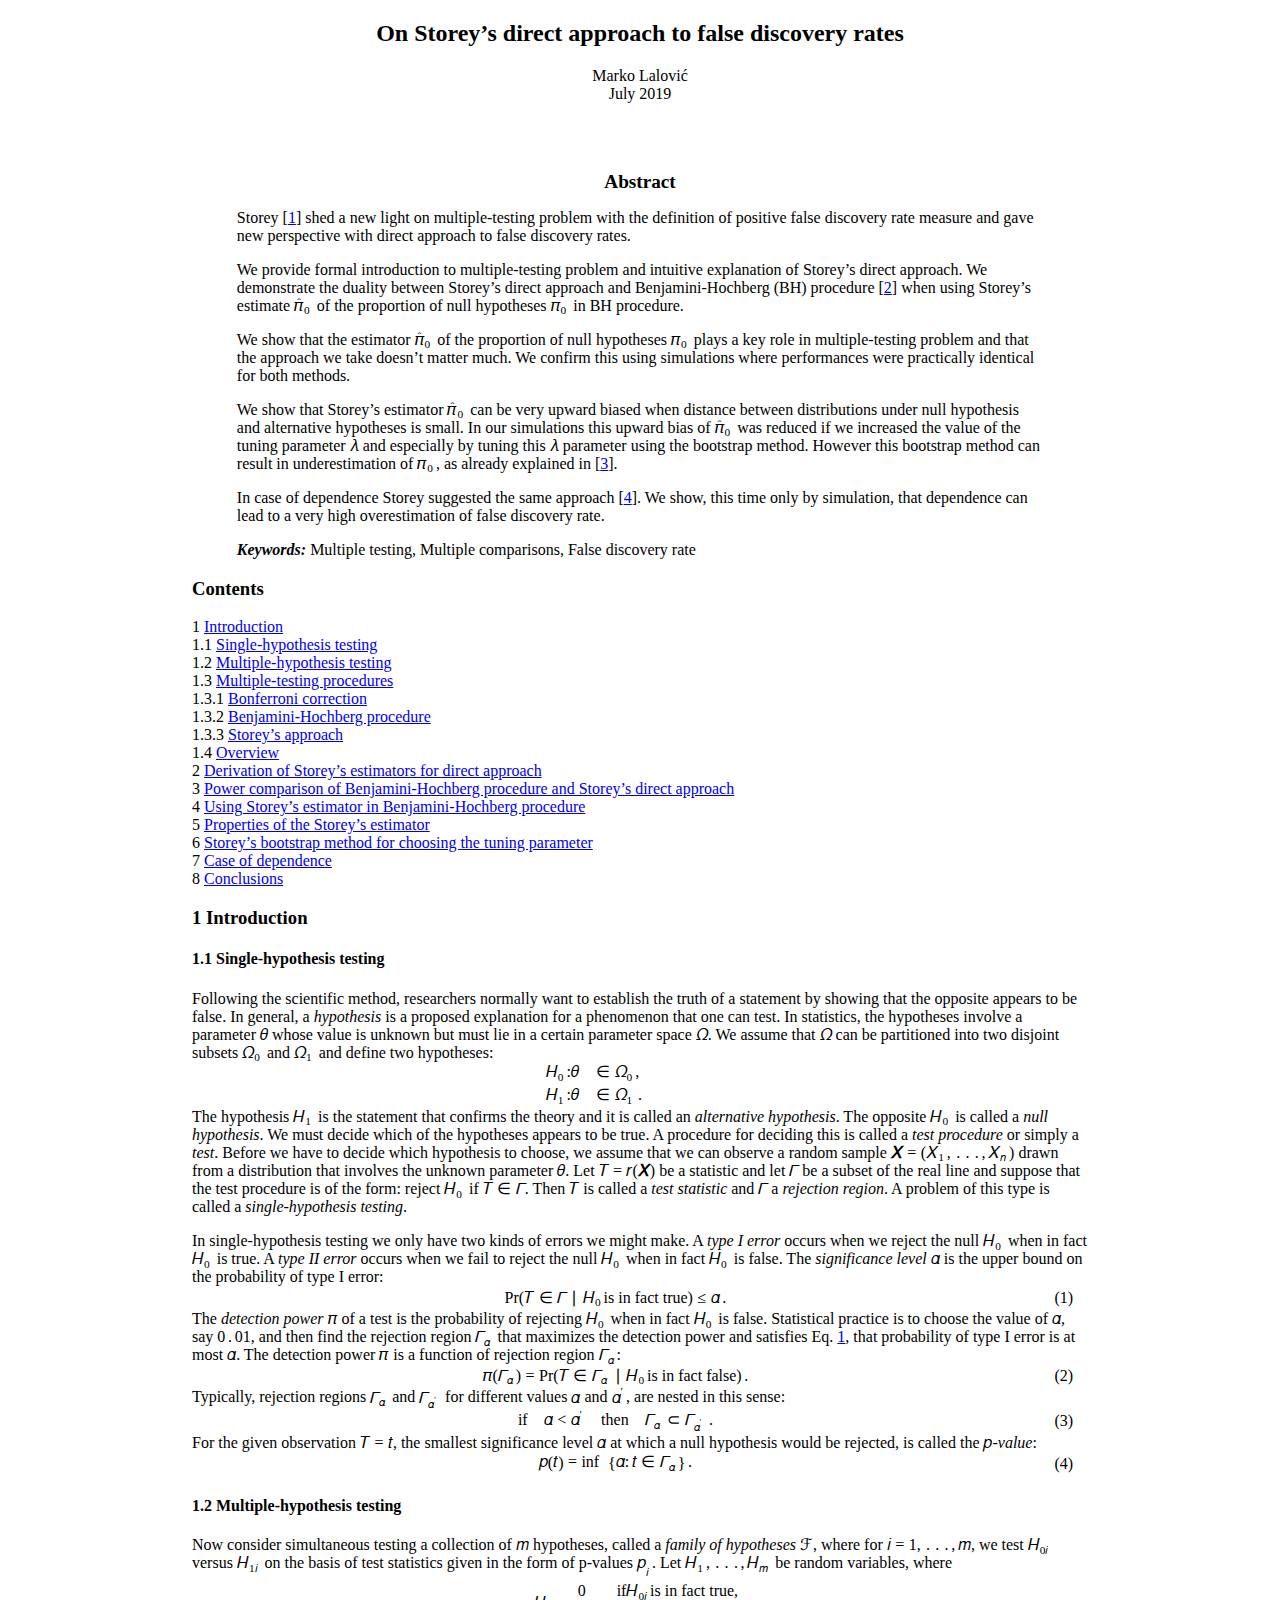
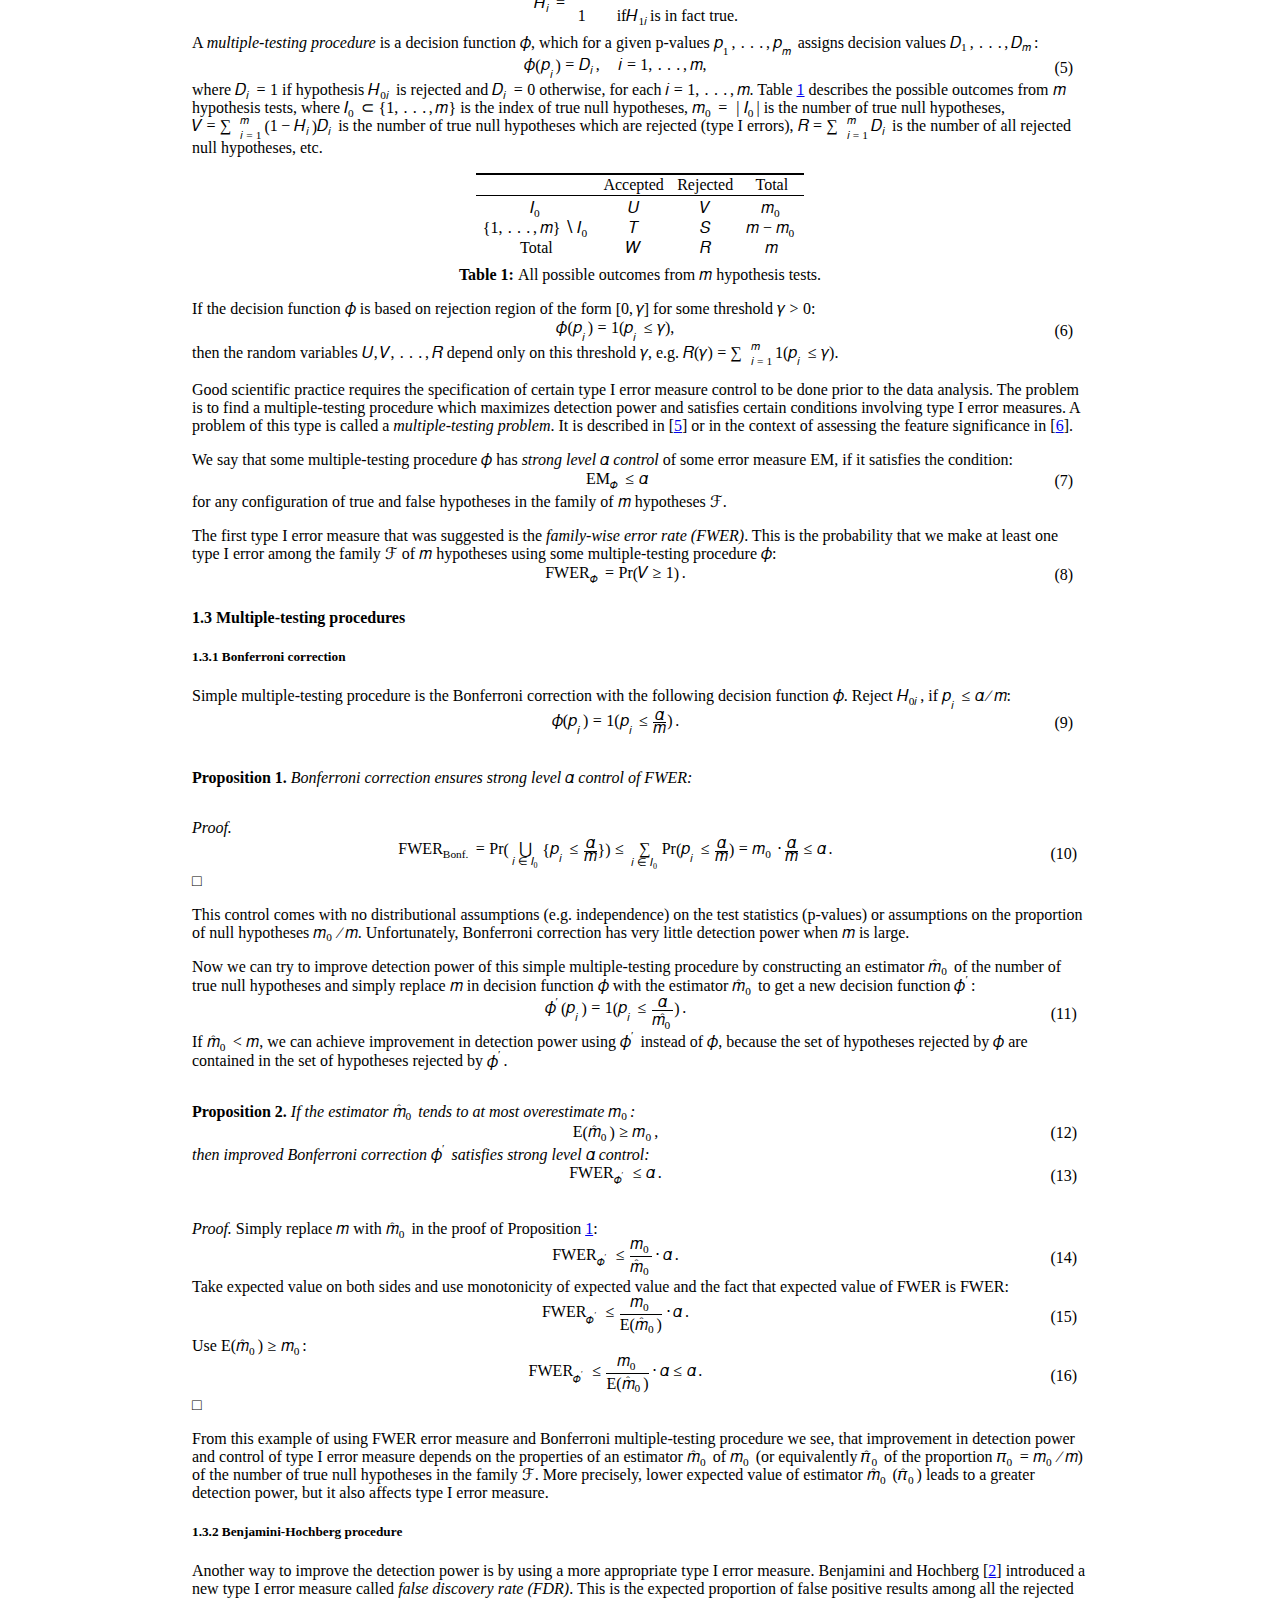
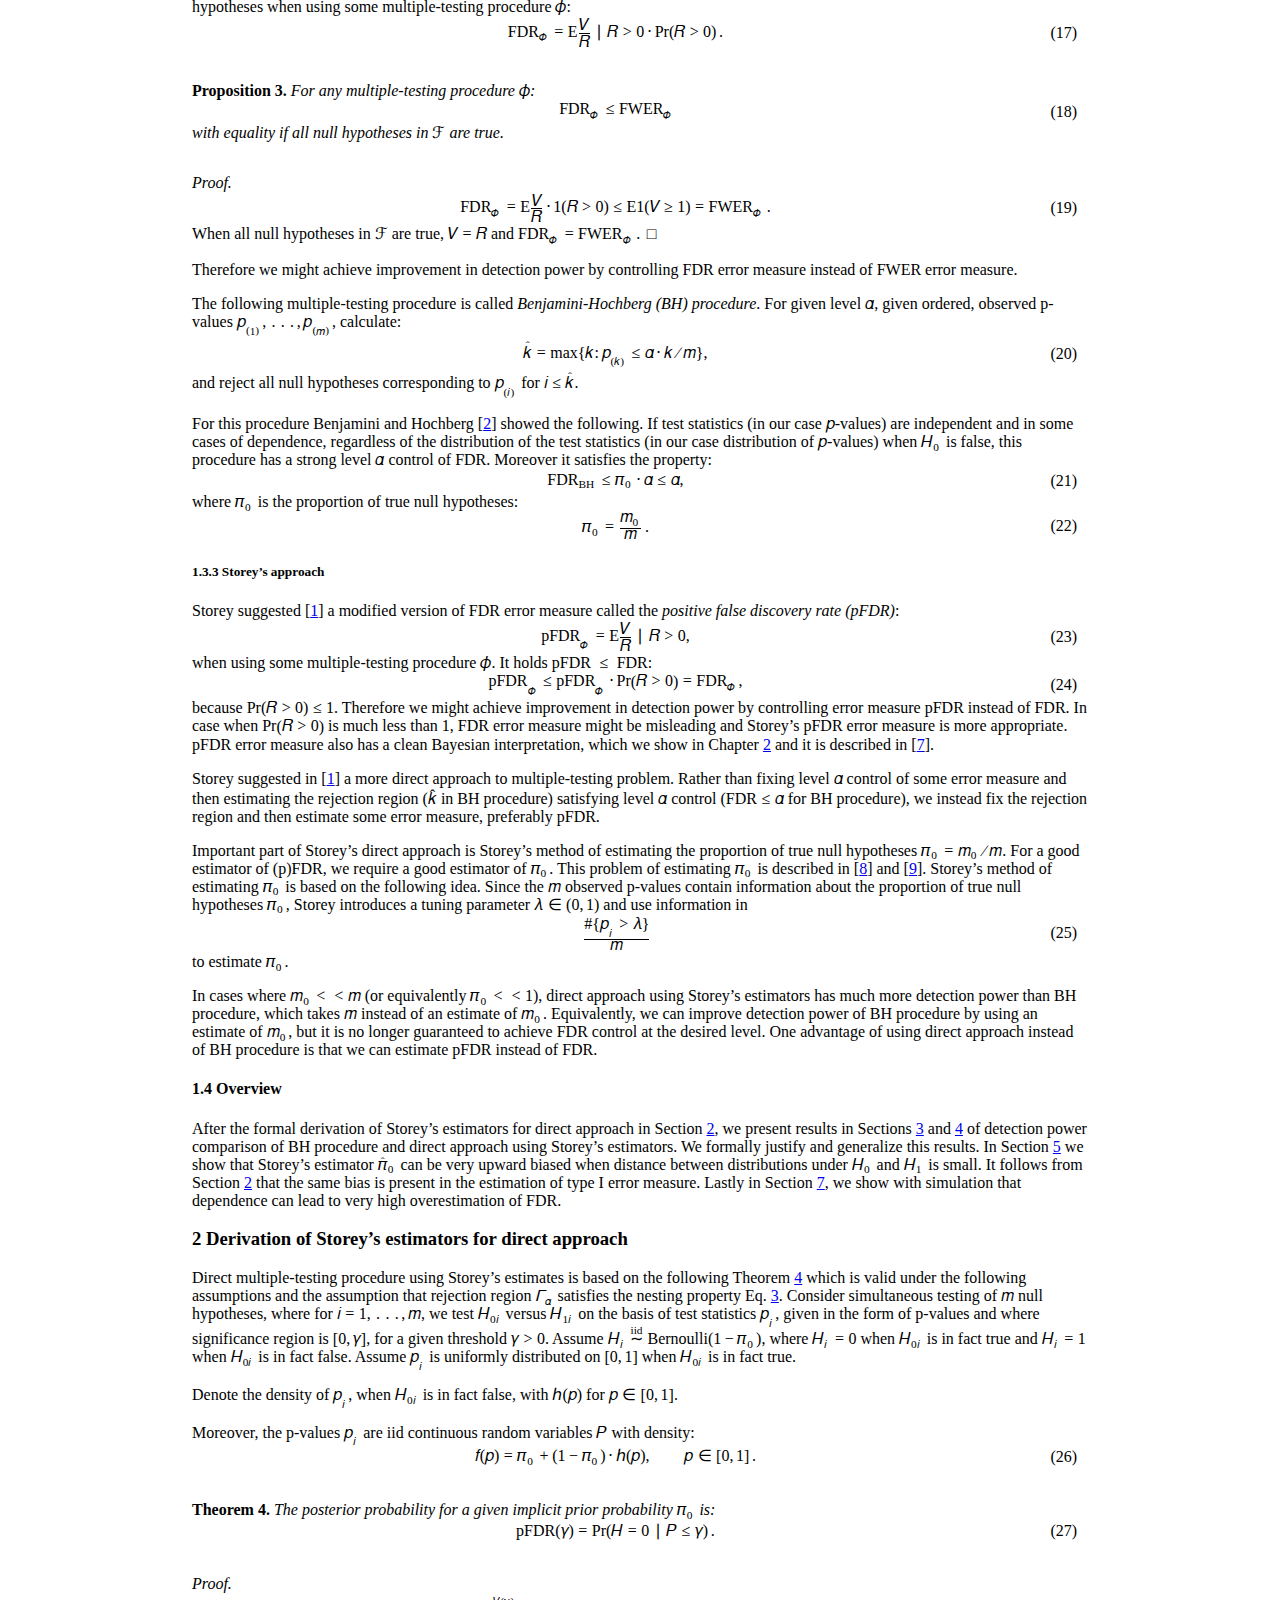
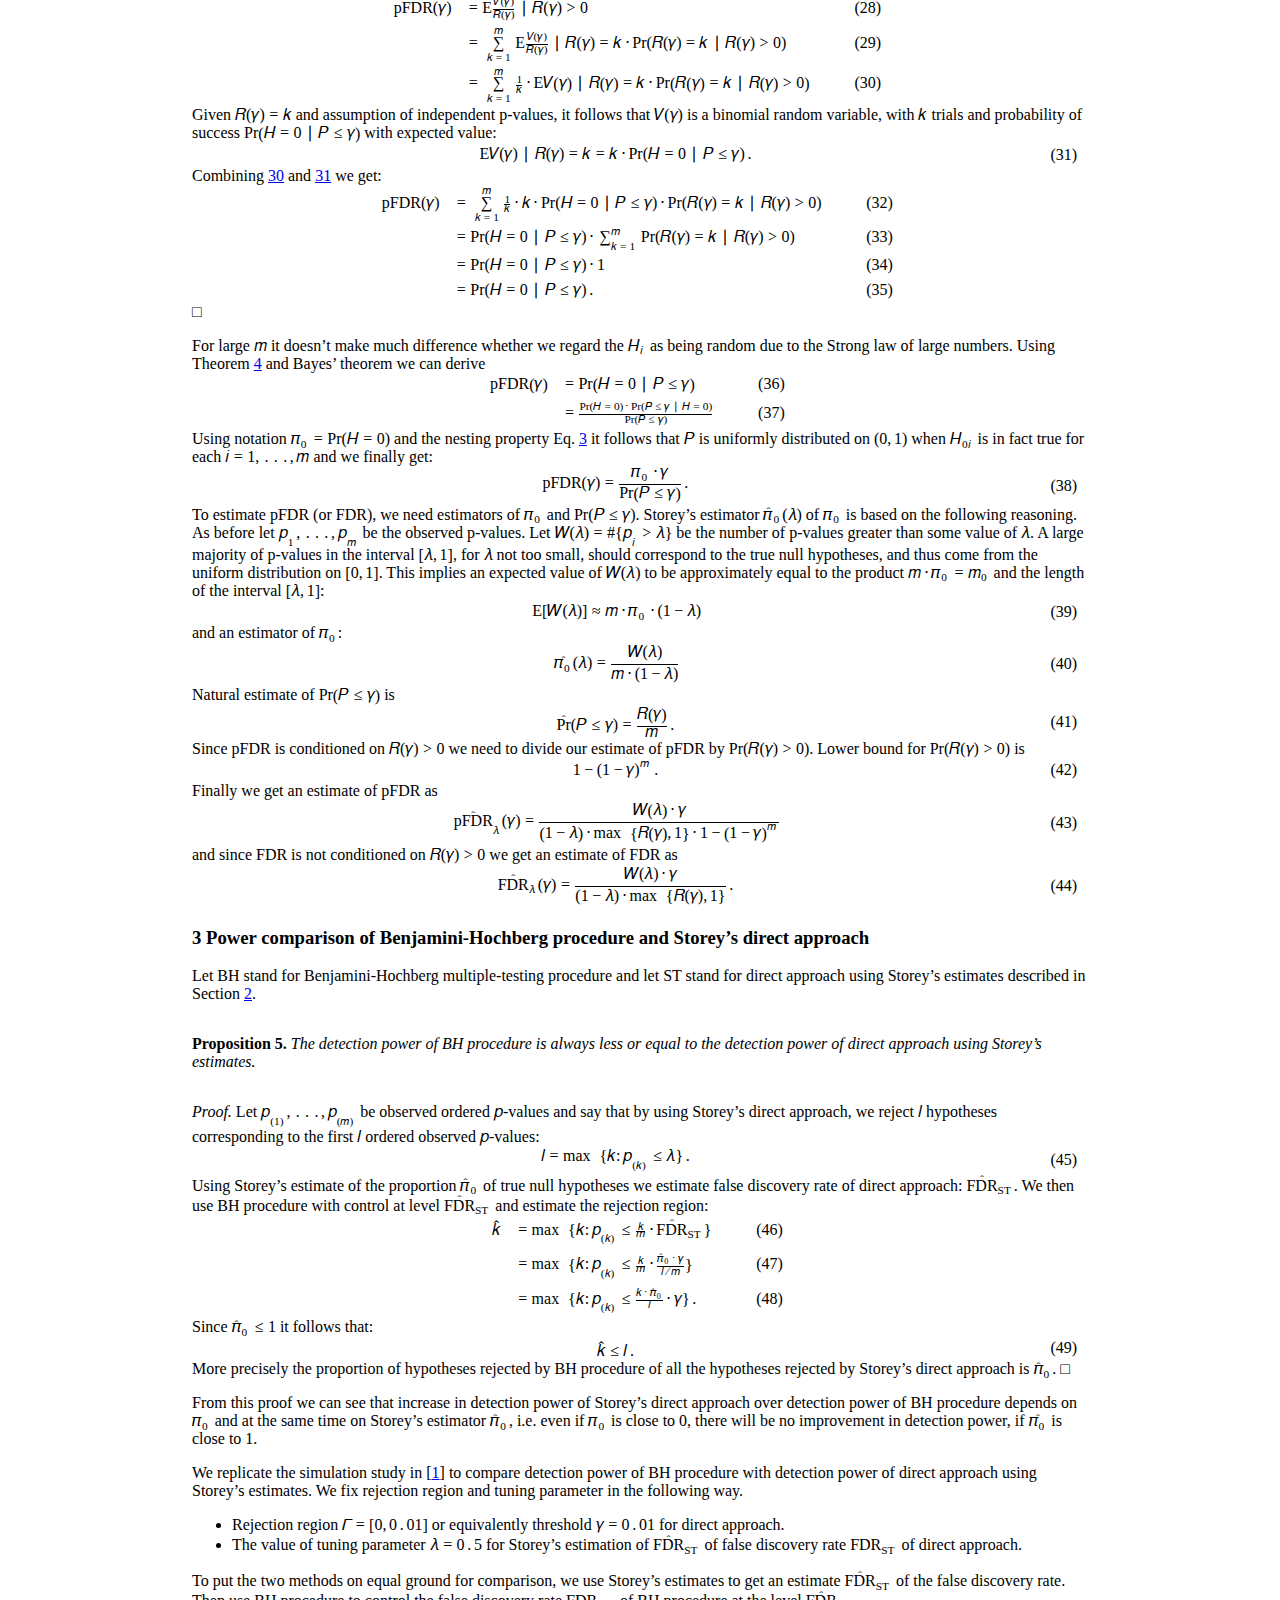
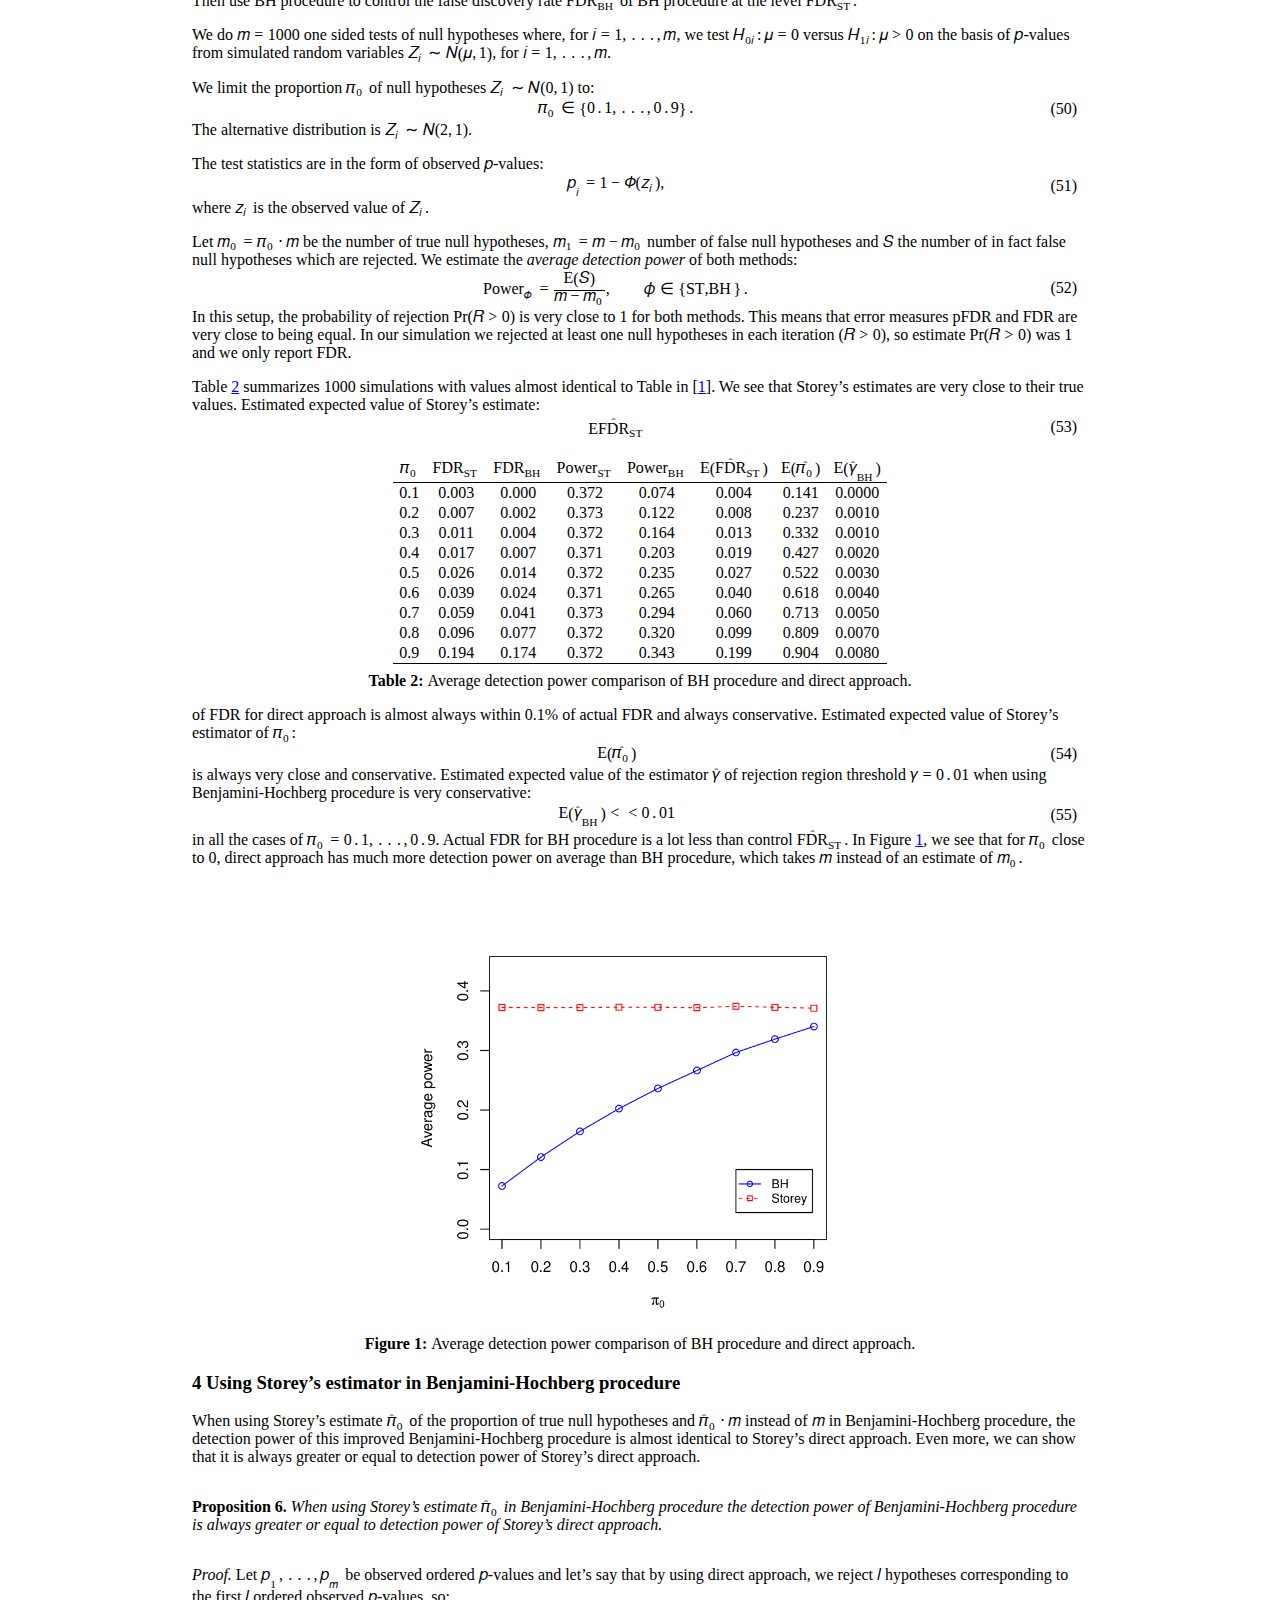
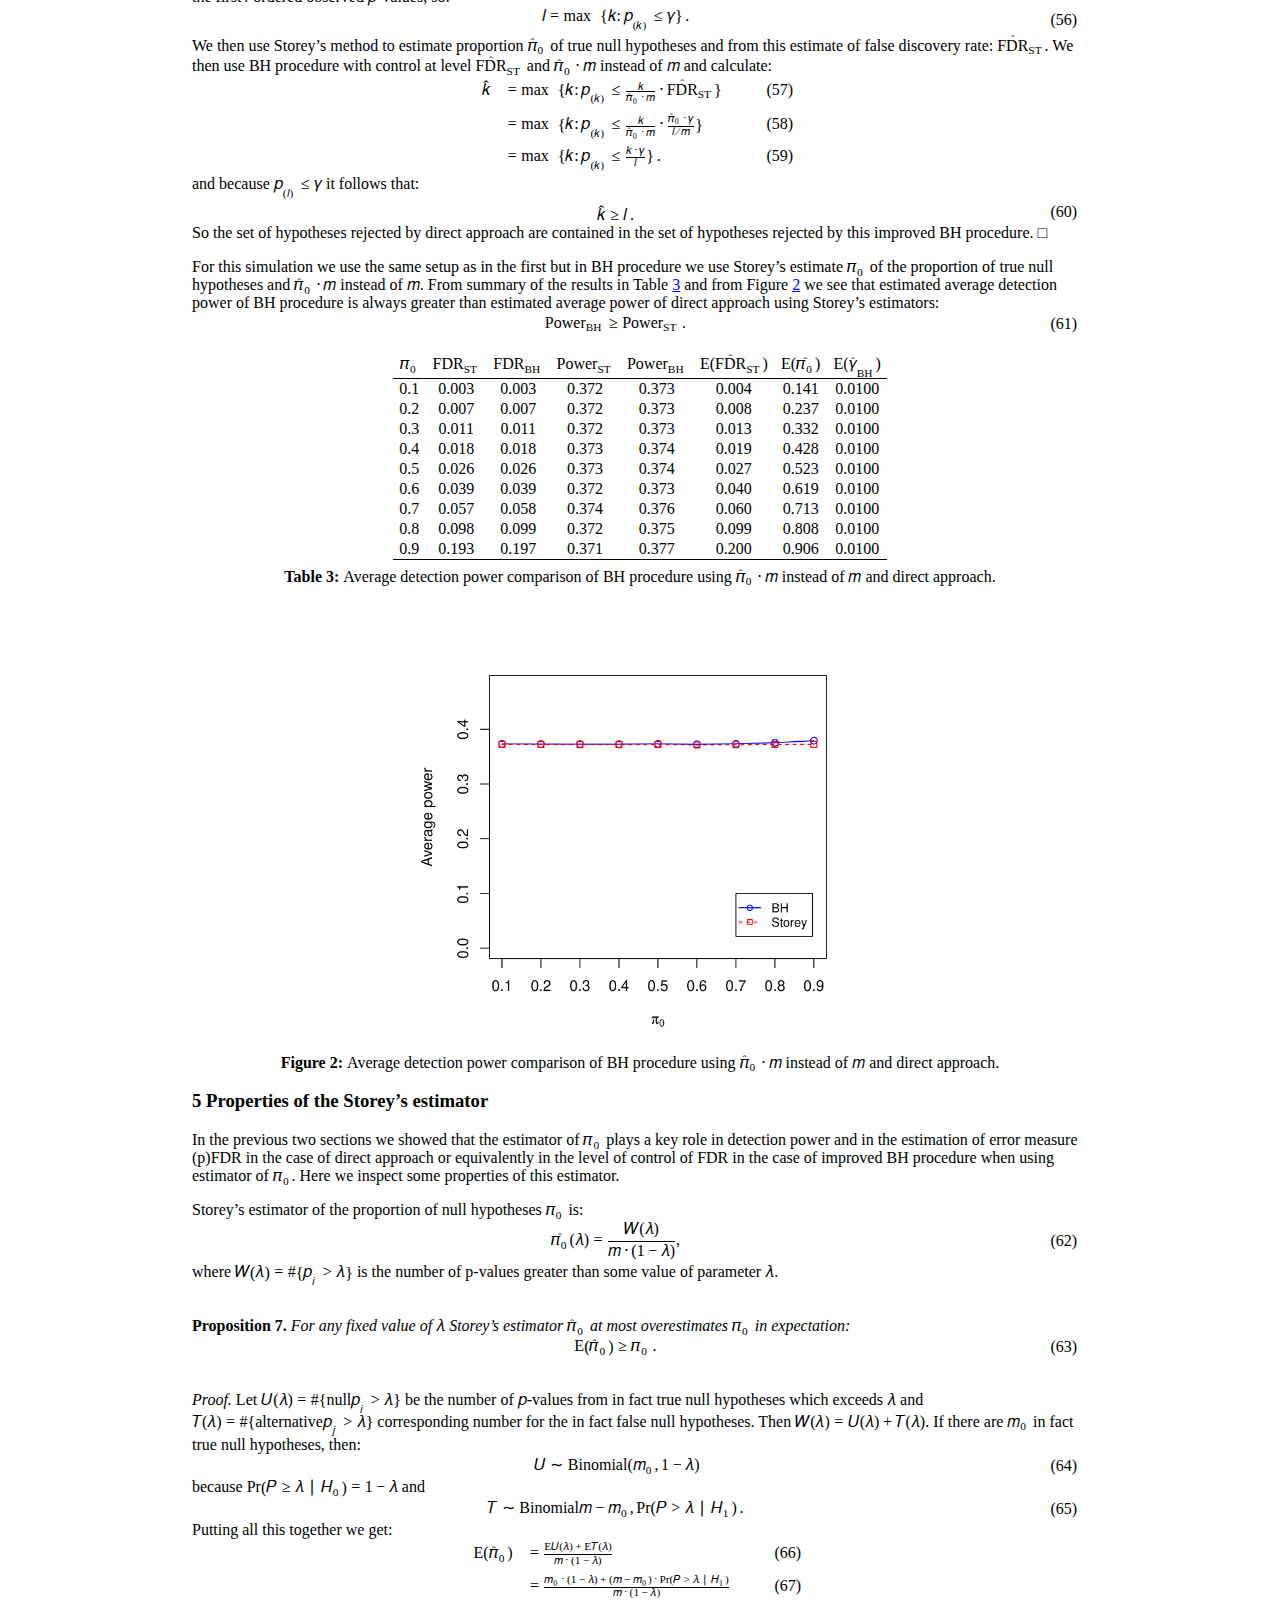
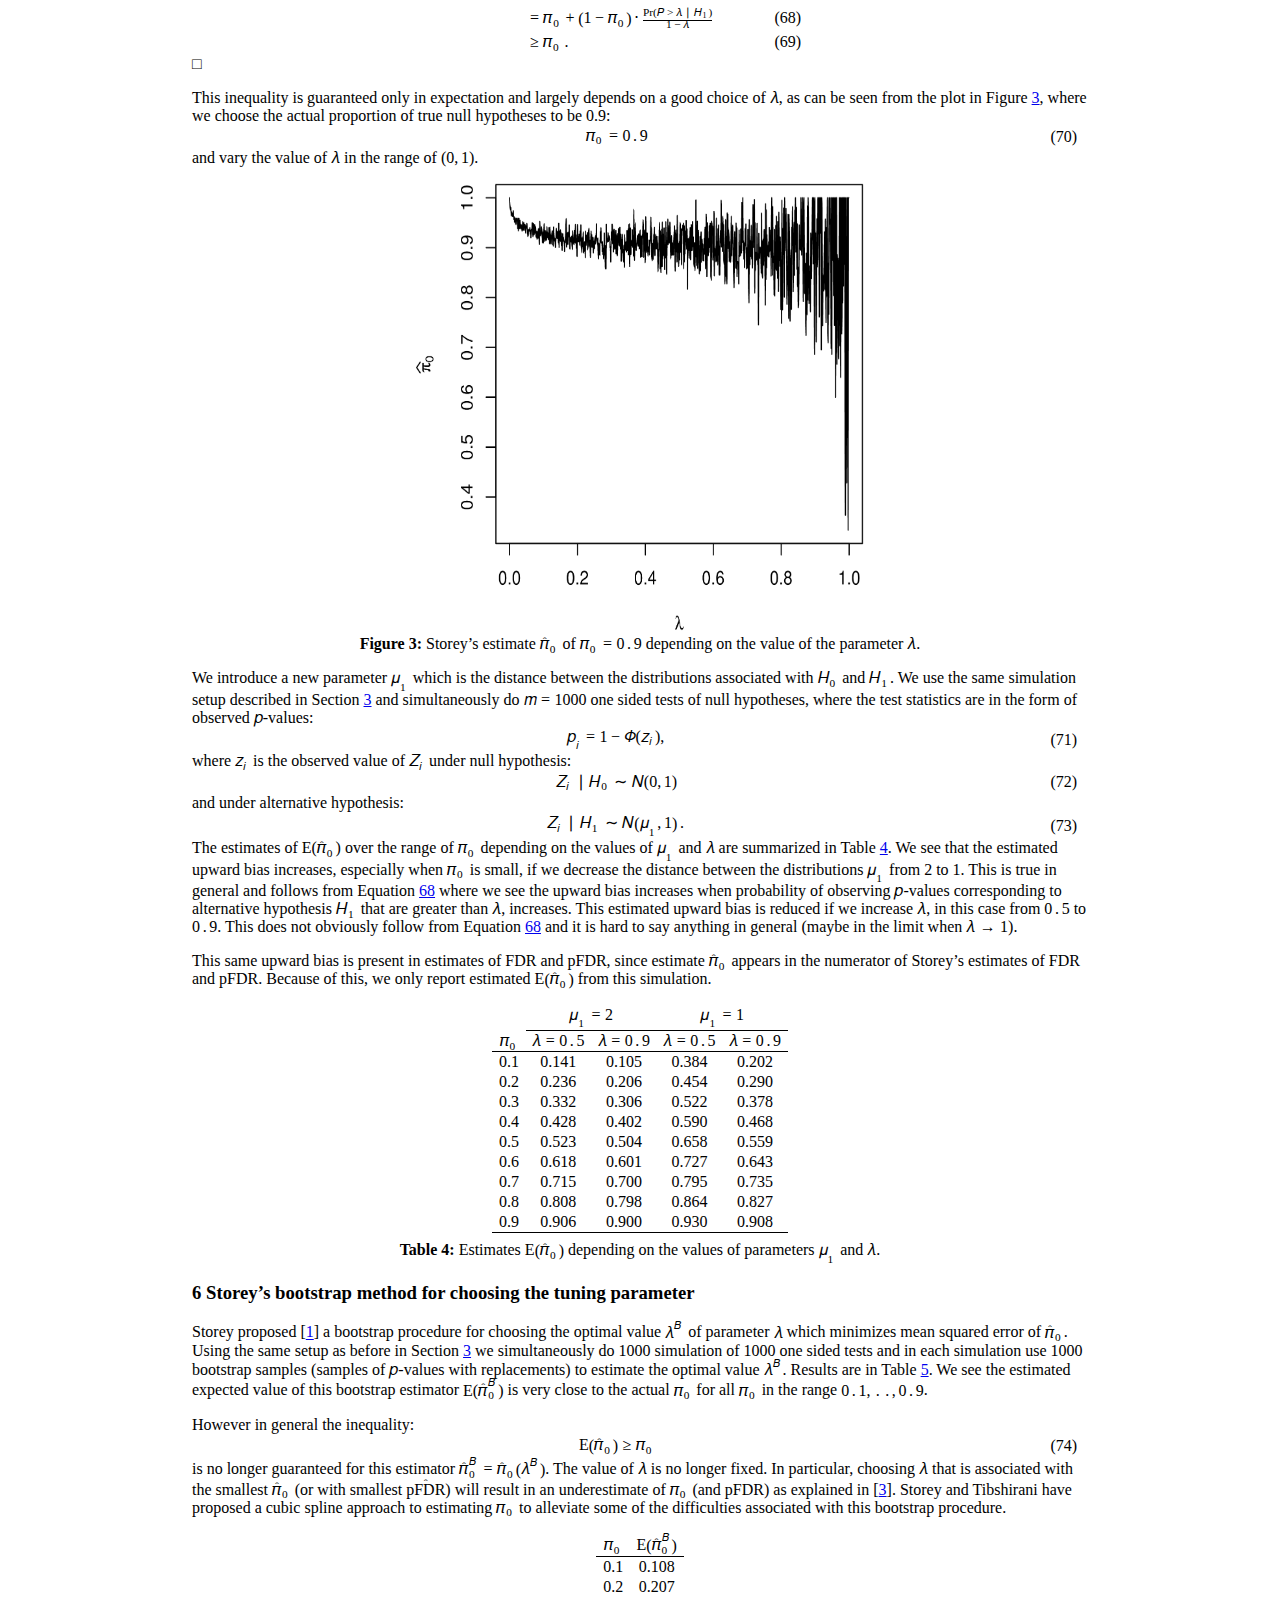
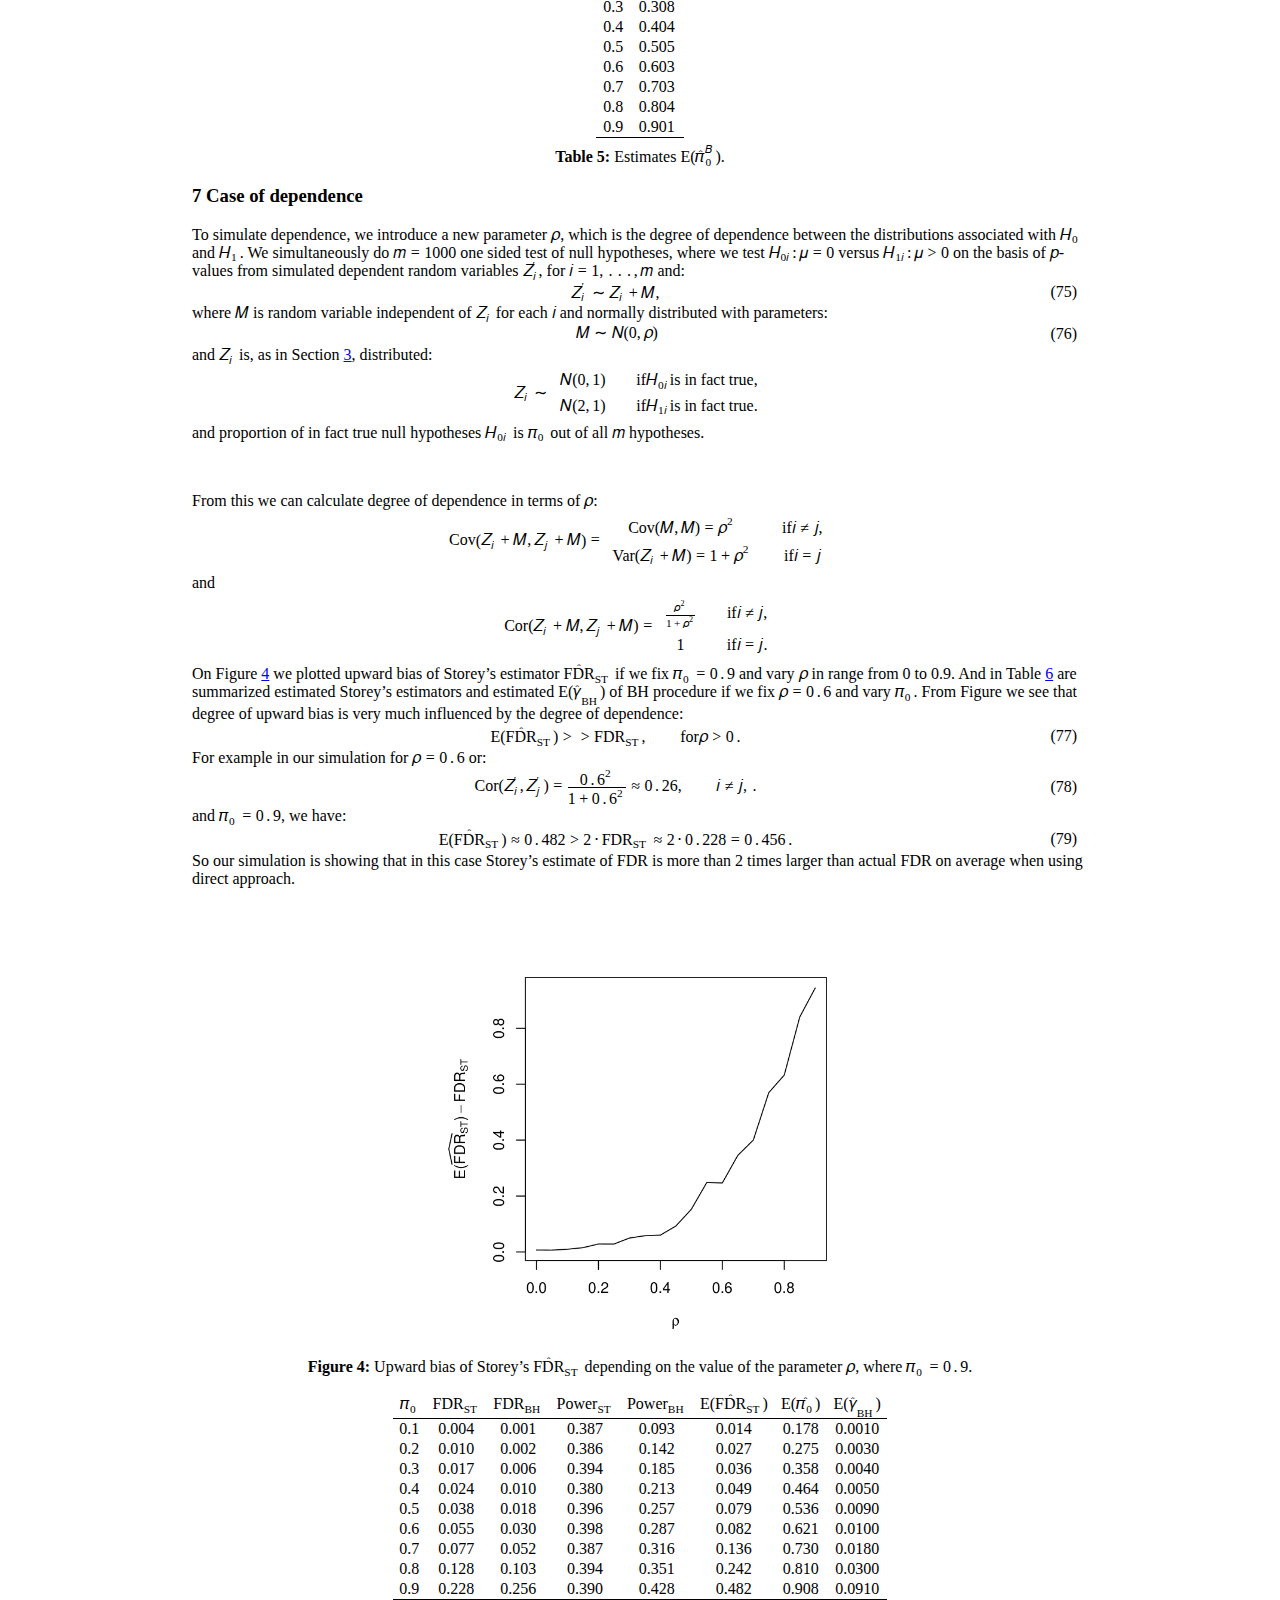
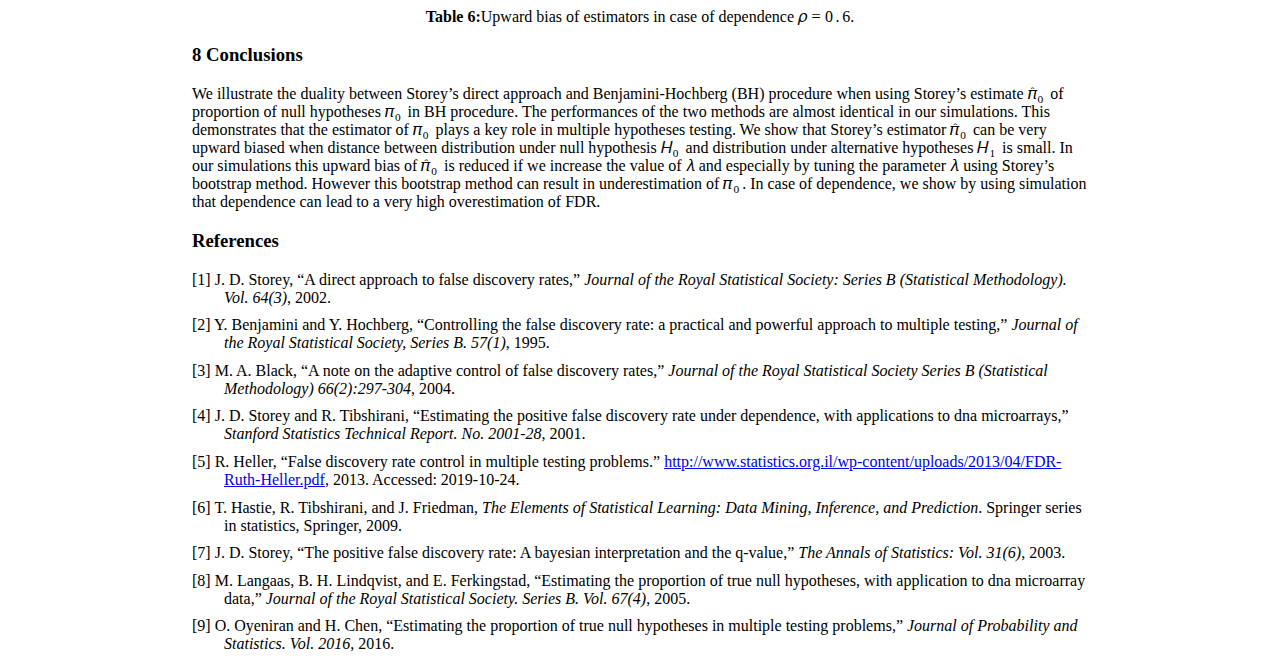
<file: main.html>
<!DOCTYPE html>
<html xml:lang='en-US' lang='en-US'>
<head> <title>On Storey’s direct approach to false discovery rates</title>
<meta charset='utf-8' />
<meta name='generator' content='TeX4ht (http://www.tug.org/tex4ht/)' />
<meta name='viewport' content='width=device-width,initial-scale=1' />
<link type='text/css' href='main.css' rel='stylesheet' />
<meta name='src' content='main.tex' />
<script type='text/javascript' src='https://cdn.mathjax.org/mathjax/latest/MathJax.js?config=MML_CHTML'> </script>
</head>
<body style="margin: 0 auto; min-width: 40em; max-width: 56em;">
<div class='maketitle'>
<h2 class='titleHead'>On Storey’s direct approach to false discovery rates</h2>
<div class='author'><span>Marko Lalović</span>
<br/>   <span>July 2019</span><br /></div>
<br/>
<br/>
</div>
<div class='abstract'>
<div class='centerline'>                                           <span class='ptmb7t-x-x-120'>Abstract</span>                                           </div>
<p class='noindent'>
Storey <span class='cite'>[<a href='#XStorey'>1</a>]</span> shed a new light on multiple-testing problem with the definition of positive false discovery rate measure and gave new
perspective with direct approach to false discovery rates.
</p>
<!-- l. 57 --><p class='noindent'>We provide formal introduction to multiple-testing problem and intuitive explanation of Storey’s direct approach. We demonstrate the
duality between Storey’s direct approach and Benjamini-Hochberg (BH) procedure <span class='cite'>[<a href='#XBH'>2</a>]</span> when using Storey’s estimate
<!-- l. 57 --><math xmlns='http://www.w3.org/1998/Math/MathML' display='inline'><msub><mrow><mover accent='false'><mrow><mi>π</mi></mrow><mo accent='true'>̂</mo></mover></mrow><mrow><mn>0</mn></mrow></msub></math> of the proportion of
null hypotheses <!-- l. 57 --><math xmlns='http://www.w3.org/1998/Math/MathML' display='inline'><msub><mrow><mi>π</mi></mrow><mrow><mn>0</mn></mrow></msub></math>
in BH procedure.
</p><!-- l. 59 --><p class='noindent'>We show that the estimator <!-- l. 59 --><math xmlns='http://www.w3.org/1998/Math/MathML' display='inline'><msub><mrow><mover accent='false'><mrow><mi>π</mi></mrow><mo accent='true'>̂</mo></mover></mrow><mrow><mn>0</mn></mrow></msub></math> of
the proportion of null hypotheses <!-- l. 59 --><math xmlns='http://www.w3.org/1998/Math/MathML' display='inline'><msub><mrow><mi>π</mi></mrow><mrow><mn>0</mn></mrow></msub></math>
plays a key role in multiple-testing problem and that the approach we take doesn’t matter much. We confirm this using simulations
where performances were practically identical for both methods.
</p><!-- l. 61 --><p class='noindent'>We show that Storey’s estimator <!-- l. 61 --><math xmlns='http://www.w3.org/1998/Math/MathML' display='inline'><msub><mrow><mover accent='false'><mrow><mi>π</mi></mrow><mo accent='true'>̂</mo></mover></mrow><mrow><mn>0</mn></mrow></msub></math>
can be very upward biased when distance between distributions under null hypothesis and alternative hypotheses is small. In our simulations this upward bias
of <!-- l. 61 --><math xmlns='http://www.w3.org/1998/Math/MathML' display='inline'><msub><mrow><mover accent='false'><mrow><mi>π</mi></mrow><mo accent='true'>̂</mo></mover></mrow><mrow><mn>0</mn></mrow></msub></math> was reduced if we increased
the value of the tuning parameter <!-- l. 61 --><math xmlns='http://www.w3.org/1998/Math/MathML' display='inline'><mi>λ</mi></math>
and especially by tuning this <!-- l. 61 --><math xmlns='http://www.w3.org/1998/Math/MathML' display='inline'><mi>λ</mi></math>
parameter using the bootstrap method. However this bootstrap method can result in underestimation of
<!-- l. 61 --><math xmlns='http://www.w3.org/1998/Math/MathML' display='inline'><msub><mrow><mi>π</mi></mrow><mrow><mn>0</mn></mrow></msub></math>, as
already explained in <span class='cite'>[<a href='#XBlack'>3</a>]</span>.
</p><!-- l. 63 --><p class='noindent'>In case of dependence Storey suggested the same approach <span class='cite'>[<a href='#XDependence'>4</a>]</span>. We show, this time only by simulation, that dependence can lead to
a very high overestimation of false discovery rate.
</p>
<p class='noindent'><span class='ptmbi7t-'>Keywords: </span>Multiple testing, Multiple comparisons, False discovery rate
</div>


</p>
<h3 class='likesectionHead'><a id='x1-1000'></a>Contents</h3>
<div class='tableofcontents'>
<span class='sectionToc'>1 <a href='#x1-20001' id='QQ2-1-2'>Introduction</a></span>
<br /> <span class='subsectionToc'>1.1 <a href='#x1-30001.1' id='QQ2-1-3'>Single-hypothesis testing</a></span>
<br /> <span class='subsectionToc'>1.2 <a href='#x1-40001.2' id='QQ2-1-4'>Multiple-hypothesis testing</a></span>
<br /> <span class='subsectionToc'>1.3 <a href='#x1-50001.3' id='QQ2-1-5'>Multiple-testing procedures</a></span>
<br />  <span class='subsubsectionToc'>1.3.1 <a href='#x1-60001.3.1' id='QQ2-1-6'>Bonferroni correction</a></span>
<br />  <span class='subsubsectionToc'>1.3.2 <a href='#x1-70001.3.2' id='QQ2-1-7'>Benjamini-Hochberg procedure</a></span>
<br />  <span class='subsubsectionToc'>1.3.3 <a href='#x1-80001.3.3' id='QQ2-1-8'>Storey’s approach</a></span>
<br /> <span class='subsectionToc'>1.4 <a href='#x1-90001.4' id='QQ2-1-9'>Overview</a></span>
<br /><span class='sectionToc'>2 <a href='#x1-100002' id='QQ2-1-10'>Derivation of Storey’s estimators for direct approach</a></span>
<br /><span class='sectionToc'>3 <a href='#x1-110003' id='QQ2-1-11'>Power comparison of Benjamini-Hochberg procedure and Storey’s direct approach</a></span>
<br /><span class='sectionToc'>4 <a href='#x1-120004' id='QQ2-1-12'>Using Storey’s estimator in Benjamini-Hochberg procedure</a></span>
<br /><span class='sectionToc'>5 <a href='#x1-130005' id='QQ2-1-13'>Properties of the Storey’s estimator</a></span>
<br /><span class='sectionToc'>6 <a href='#x1-140006' id='QQ2-1-14'>Storey’s bootstrap method for choosing the tuning parameter</a></span>
<br /><span class='sectionToc'>7 <a href='#x1-150007' id='QQ2-1-15'>Case of dependence</a></span>
<br /><span class='sectionToc'>8 <a href='#x1-160008' id='QQ2-1-16'>Conclusions</a></span>
</div>
<!-- l. 72 --><p class='noindent'>
</p>
<h3 class='sectionHead'><span class='titlemark'>1    </span> <a id='x1-20001'></a>Introduction</h3>
<!-- l. 74 --><p class='noindent'>
</p>
<h4 class='subsectionHead'><span class='titlemark'>1.1    </span> <a id='x1-30001.1'></a>Single-hypothesis testing</h4>
<!-- l. 75 --><p class='noindent'>Following the scientific method, researchers normally want to establish the truth of a statement by showing that the opposite appears to be
false. In general, a <span class='ptmri7t-'>hypothesis </span>is a proposed explanation for a phenomenon that one can test. In statistics, the hypotheses involve a parameter
<!-- l. 75 --><math xmlns='http://www.w3.org/1998/Math/MathML' display='inline'><mi>𝜃</mi></math> whose value is unknown but must
lie in a certain parameter space <!-- l. 75 --><math xmlns='http://www.w3.org/1998/Math/MathML' display='inline'><mi>Ω</mi></math>.
We assume that <!-- l. 75 --><math xmlns='http://www.w3.org/1998/Math/MathML' display='inline'><mi>Ω</mi></math> can be partitioned
into two disjoint subsets <!-- l. 75 --><math xmlns='http://www.w3.org/1998/Math/MathML' display='inline'><msub><mrow><mi>Ω</mi></mrow><mrow><mn>0</mn></mrow></msub></math>
and <!-- l. 75 --><math xmlns='http://www.w3.org/1998/Math/MathML' display='inline'><msub><mrow><mi>Ω</mi></mrow><mrow><mn>1</mn></mrow></msub></math> and
define two hypotheses:


</p><!-- tex4ht:inline --><!-- l. 79 --><math xmlns='http://www.w3.org/1998/Math/MathML' display='block'><mtable class='align-star' columnalign='left'>
                                           <mtr><mtd class='align-odd' columnalign='right'><msub><mrow><mi>H</mi></mrow><mrow><mn>0</mn></mrow></msub><mstyle class='text'><mtext>: </mtext></mstyle><mi>𝜃</mi></mtd>                                           <mtd class='align-even'> <mo class='MathClass-rel'>∈</mo> <msub><mrow><mi>Ω</mi></mrow><mrow><mn>0</mn></mrow></msub><mo class='MathClass-punc'>,</mo><mspace width='2em'></mspace></mtd>                                           <mtd class='align-label' columnalign='right'></mtd>                                           <mtd class='align-label'>
                                           <mspace width='2em'></mspace></mtd></mtr><mtr><mtd class='align-odd' columnalign='right'><msub><mrow><mi>H</mi></mrow><mrow><mn>1</mn></mrow></msub><mstyle class='text'><mtext>: </mtext></mstyle><mi>𝜃</mi></mtd>                                           <mtd class='align-even'> <mo class='MathClass-rel'>∈</mo> <msub><mrow><mi>Ω</mi></mrow><mrow><mn>1</mn></mrow></msub><mo class='MathClass-punc'>.</mo><mspace width='2em'></mspace></mtd>                                           <mtd class='align-label' columnalign='right'></mtd>                                           <mtd class='align-label'>
<mspace width='2em'></mspace></mtd></mtr></mtable></math>
<!-- l. 81 --><p class='noindent'>The hypothesis <!-- l. 81 --><math xmlns='http://www.w3.org/1998/Math/MathML' display='inline'><msub><mrow><mi>H</mi></mrow><mrow><mn>1</mn></mrow></msub></math>
is the statement that confirms the theory and it is called an <span class='ptmri7t-'>alternative hypothesis</span>. The opposite
<!-- l. 81 --><math xmlns='http://www.w3.org/1998/Math/MathML' display='inline'><msub><mrow><mi>H</mi></mrow><mrow><mn>0</mn></mrow></msub></math> is called a
<span class='ptmri7t-'>null hypothesis</span>. We must decide which of the hypotheses appears to be true. A procedure for deciding this is called a <span class='ptmri7t-'>test procedure </span>or
simply a <span class='ptmri7t-'>test</span>. Before we have to decide which hypothesis to choose, we assume that we can observe a random sample
<!-- l. 81 --><math xmlns='http://www.w3.org/1998/Math/MathML' display='inline'><mstyle mathvariant='bold'><mi>X</mi></mstyle> <mo class='MathClass-rel'>=</mo> <mrow><mo class='MathClass-open'>(</mo><mrow><msub><mrow><mi>X</mi></mrow><mrow><mn>1</mn></mrow></msub><mo class='MathClass-punc'>,</mo><mo class='MathClass-punc'>.</mo><mo class='MathClass-punc'>.</mo><mo class='MathClass-punc'>.</mo><mo class='MathClass-punc'>,</mo><msub><mrow><mi>X</mi></mrow><mrow><mi>n</mi></mrow></msub></mrow><mo class='MathClass-close'>)</mo></mrow></math> drawn from a distribution that
involves the unknown parameter <!-- l. 81 --><math xmlns='http://www.w3.org/1998/Math/MathML' display='inline'><mi>𝜃</mi></math>.
Let <!-- l. 81 --><math xmlns='http://www.w3.org/1998/Math/MathML' display='inline'><mi>T</mi> <mo class='MathClass-rel'>=</mo> <mi>r</mi><mrow><mo class='MathClass-open'>(</mo><mrow><mstyle mathvariant='bold'><mi>X</mi></mstyle></mrow><mo class='MathClass-close'>)</mo></mrow></math> be a statistic
and let <!-- l. 81 --><math xmlns='http://www.w3.org/1998/Math/MathML' display='inline'><mi>Γ</mi></math>
be a subset of the real line and suppose that the test procedure is of the form: reject
<!-- l. 81 --><math xmlns='http://www.w3.org/1998/Math/MathML' display='inline'><msub><mrow><mi>H</mi></mrow><mrow><mn>0</mn></mrow></msub></math> if
<!-- l. 81 --><math xmlns='http://www.w3.org/1998/Math/MathML' display='inline'><mi>T</mi> <mo class='MathClass-rel'>∈</mo> <mi>Γ</mi></math>. Then
<!-- l. 81 --><math xmlns='http://www.w3.org/1998/Math/MathML' display='inline'><mi>T</mi></math> is called a <span class='ptmri7t-'>test
</span><span class='ptmri7t-'>statistic </span>and <!-- l. 81 --><math xmlns='http://www.w3.org/1998/Math/MathML' display='inline'><mi>Γ</mi></math> a
<span class='ptmri7t-'>rejection region</span>. A problem of this type is called a <span class='ptmri7t-'>single-hypothesis testing</span>.
</p><!-- l. 83 --><p class='noindent'>In single-hypothesis testing we only have two kinds of errors we might make. A <span class='ptmri7t-'>type I error </span>occurs when we reject the null
<!-- l. 83 --><math xmlns='http://www.w3.org/1998/Math/MathML' display='inline'><msub><mrow><mi>H</mi></mrow><mrow><mn>0</mn></mrow></msub></math> when in fact
<!-- l. 83 --><math xmlns='http://www.w3.org/1998/Math/MathML' display='inline'><msub><mrow><mi>H</mi></mrow><mrow><mn>0</mn></mrow></msub></math> is true. A <span class='ptmri7t-'>type II error </span>occurs
when we fail to reject the null <!-- l. 83 --><math xmlns='http://www.w3.org/1998/Math/MathML' display='inline'><msub><mrow><mi>H</mi></mrow><mrow><mn>0</mn></mrow></msub></math>
when in fact <!-- l. 83 --><math xmlns='http://www.w3.org/1998/Math/MathML' display='inline'><msub><mrow><mi>H</mi></mrow><mrow><mn>0</mn></mrow></msub></math> is false.
The <span class='ptmri7t-'>significance level </span><!-- l. 83 --><math xmlns='http://www.w3.org/1998/Math/MathML' display='inline'><mi>α</mi></math>
is the upper bound on the probability of type I error: </p><table class='equation'><tr><td> <a id='x1-3001r1'></a>
<!-- l. 84 --><math xmlns='http://www.w3.org/1998/Math/MathML' class='equation' display='block'>
                                  <mstyle class='text'><mtext>Pr</mtext></mstyle><mrow><mo class='MathClass-open'>(</mo><mrow><mi>T</mi> <mo class='MathClass-rel'>∈</mo> <mi>Γ</mi><mo class='MathClass-rel'>∣</mo><msub><mrow><mi>H</mi></mrow><mrow><mn>0</mn></mrow></msub><mstyle class='text'><mtext> is in fact true </mtext></mstyle></mrow><mo class='MathClass-close'>)</mo></mrow> <mo class='MathClass-rel'>≤</mo> <mi>α</mi><mo class='MathClass-punc'>.</mo>
</math></td><td class='eq-no'>(1)</td></tr></table>
<!-- l. 88 --><p class='noindent'>The <span class='ptmri7t-'>detection power </span><!-- l. 88 --><math xmlns='http://www.w3.org/1998/Math/MathML' display='inline'><mi>π</mi></math> of a test
is the probability of rejecting <!-- l. 88 --><math xmlns='http://www.w3.org/1998/Math/MathML' display='inline'><msub><mrow><mi>H</mi></mrow><mrow><mn>0</mn></mrow></msub></math>
when in fact <!-- l. 88 --><math xmlns='http://www.w3.org/1998/Math/MathML' display='inline'><msub><mrow><mi>H</mi></mrow><mrow><mn>0</mn></mrow></msub></math> is false. Statistical


practice is to choose the value of <!-- l. 88 --><math xmlns='http://www.w3.org/1998/Math/MathML' display='inline'><mi>α</mi></math>,
say <!-- l. 88 --><math xmlns='http://www.w3.org/1998/Math/MathML' display='inline'><mn>0</mn><mo class='MathClass-punc'>.</mo><mn>01</mn></math>, and then find
the rejection region <!-- l. 88 --><math xmlns='http://www.w3.org/1998/Math/MathML' display='inline'><msub><mrow><mi>Γ</mi></mrow><mrow><mi>α</mi></mrow></msub></math>
that maximizes the detection power and satisfies Eq. <a href='#x1-3001r1'>1<!-- tex4ht:ref: eq: condition1  --></a>, that probability of type I error is at most
<!-- l. 88 --><math xmlns='http://www.w3.org/1998/Math/MathML' display='inline'><mi>α</mi></math>. The detection
power <!-- l. 88 --><math xmlns='http://www.w3.org/1998/Math/MathML' display='inline'><mi>π</mi></math> is a function
of rejection region <!-- l. 88 --><math xmlns='http://www.w3.org/1998/Math/MathML' display='inline'><msub><mrow><mi>Γ</mi></mrow><mrow><mi>α</mi></mrow></msub></math>: </p><table class='equation'><tr><td>
<a id='x1-3002r2'></a>
<!-- l. 89 --><math xmlns='http://www.w3.org/1998/Math/MathML' class='equation' display='block'>
                               <mi>π</mi><mrow><mo class='MathClass-open'>(</mo><mrow><msub><mrow><mi>Γ</mi></mrow><mrow><mi>α</mi></mrow></msub></mrow><mo class='MathClass-close'>)</mo></mrow> <mo class='MathClass-rel'>=</mo> <mstyle class='text'><mtext>Pr</mtext></mstyle><mrow><mo class='MathClass-open'>(</mo><mrow><mi>T</mi> <mo class='MathClass-rel'>∈</mo> <msub><mrow><mi>Γ</mi></mrow><mrow><mi>α</mi></mrow></msub><mo class='MathClass-rel'>∣</mo><msub><mrow><mi>H</mi></mrow><mrow><mn>0</mn></mrow></msub><mstyle class='text'><mtext> is in fact false </mtext></mstyle></mrow><mo class='MathClass-close'>)</mo></mrow><mo class='MathClass-punc'>.</mo>
</math></td><td class='eq-no'>(2)</td></tr></table>
<!-- l. 93 --><p class='noindent'>Typically, rejection regions <!-- l. 93 --><math xmlns='http://www.w3.org/1998/Math/MathML' display='inline'><msub><mrow><mi>Γ</mi></mrow><mrow><mi>α</mi></mrow></msub></math>
and <!-- l. 93 --><math xmlns='http://www.w3.org/1998/Math/MathML' display='inline'><msub><mrow><mi>Γ</mi></mrow><mrow><msup><mrow><mi>α</mi></mrow><mrow><mi>′</mi></mrow></msup></mrow></msub></math> for different
values <!-- l. 93 --><math xmlns='http://www.w3.org/1998/Math/MathML' display='inline'><mi>α</mi></math>
and <!-- l. 93 --><math xmlns='http://www.w3.org/1998/Math/MathML' display='inline'><msup><mrow><mi>α</mi></mrow><mrow><mi>′</mi></mrow></msup></math>, are
nested in this sense: </p><table class='equation'><tr><td> <a id='x1-3003r3'></a>
<!-- l. 94 --><math xmlns='http://www.w3.org/1998/Math/MathML' class='equation' display='block'>
                                      <mstyle class='text'><mtext>if</mtext></mstyle><mspace class='quad' width='1em'></mspace><mi>α</mi> <mo class='MathClass-rel'>&lt;</mo> <msup><mrow><mi>α</mi></mrow><mrow><mi>′</mi></mrow></msup><mspace class='quad' width='1em'></mspace><mstyle class='text'><mtext>then</mtext></mstyle><mspace class='quad' width='1em'></mspace><msub><mrow><mi>Γ</mi></mrow><mrow>
<mi>α</mi></mrow></msub> <mo class='MathClass-rel'>⊂</mo> <msub><mrow><mi>Γ</mi></mrow><mrow><msup><mrow><mi>α</mi></mrow><mrow><mi>′</mi></mrow></msup></mrow></msub><mo class='MathClass-punc'>.</mo>
</math></td><td class='eq-no'>(3)</td></tr></table>
<!-- l. 102 --><p class='noindent'>For the given observation <!-- l. 102 --><math xmlns='http://www.w3.org/1998/Math/MathML' display='inline'><mi>T</mi> <mo class='MathClass-rel'>=</mo> <mi>t</mi></math>, the smallest
significance level <!-- l. 102 --><math xmlns='http://www.w3.org/1998/Math/MathML' display='inline'><mi>α</mi></math> at which a null hypothesis
would be rejected, is called the <!-- l. 102 --><math xmlns='http://www.w3.org/1998/Math/MathML' display='inline'><mi>p</mi></math><span class='ptmri7t-'>-value</span>:
</p><table class='equation'><tr><td> <a id='x1-3004r4'></a>
<!-- l. 103 --><math xmlns='http://www.w3.org/1998/Math/MathML' class='equation' display='block'>
                                      <mi>p</mi><mrow><mo class='MathClass-open'>(</mo><mrow><mi>t</mi></mrow><mo class='MathClass-close'>)</mo></mrow> <mo class='MathClass-rel'>=</mo><mi class='qopname'> inf</mi><mo> ⁡<!-- FUNCTION APPLICATION --> </mo><mrow><mo class='MathClass-open'>{</mo><mrow><mi>α</mi> <mo class='MathClass-punc'>:</mo> <mi>t</mi> <mo class='MathClass-rel'>∈</mo> <msub><mrow><mi>Γ</mi></mrow><mrow><mi>α</mi></mrow></msub></mrow><mo class='MathClass-close'>}</mo></mrow><mo class='MathClass-punc'>.</mo>
</math></td><td class='eq-no'>(4)</td></tr></table>


<!-- l. 108 --><p class='noindent'>
</p>
<h4 class='subsectionHead'><span class='titlemark'>1.2    </span> <a id='x1-40001.2'></a>Multiple-hypothesis testing</h4>
<!-- l. 109 --><p class='noindent'>Now consider simultaneous testing a collection of <!-- l. 109 --><math xmlns='http://www.w3.org/1998/Math/MathML' display='inline'><mi>m</mi></math>
hypotheses, called a <span class='ptmri7t-'>family of hypotheses </span><!-- l. 109 --><math xmlns='http://www.w3.org/1998/Math/MathML' display='inline'><mi mathvariant='bold-script'>ℱ</mi></math>,
where for <!-- l. 109 --><math xmlns='http://www.w3.org/1998/Math/MathML' display='inline'><mi>i</mi> <mo class='MathClass-rel'>=</mo> <mn>1</mn><mo class='MathClass-punc'>,</mo><mo class='MathClass-punc'>.</mo><mo class='MathClass-punc'>.</mo><mo class='MathClass-punc'>.</mo><mo class='MathClass-punc'>,</mo><mi>m</mi></math>, we
test <!-- l. 109 --><math xmlns='http://www.w3.org/1998/Math/MathML' display='inline'><msub><mrow><mi>H</mi></mrow><mrow><mn>0</mn><mi>i</mi></mrow></msub></math> versus
<!-- l. 109 --><math xmlns='http://www.w3.org/1998/Math/MathML' display='inline'><msub><mrow><mi>H</mi></mrow><mrow><mn>1</mn><mi>i</mi></mrow></msub></math> on the basis of test statistics
given in the form of p-values <!-- l. 109 --><math xmlns='http://www.w3.org/1998/Math/MathML' display='inline'><msub><mrow><mi>p</mi></mrow><mrow><mi>i</mi></mrow></msub></math>.
Let <!-- l. 109 --><math xmlns='http://www.w3.org/1998/Math/MathML' display='inline'><msub><mrow><mi>H</mi></mrow><mrow><mn>1</mn></mrow></msub><mo class='MathClass-punc'>,</mo><mo class='MathClass-punc'>.</mo><mo class='MathClass-punc'>.</mo><mo class='MathClass-punc'>.</mo><mo class='MathClass-punc'>,</mo><msub><mrow><mi>H</mi></mrow><mrow><mi>m</mi></mrow></msub></math> be
random variables, where </p><table class='equation-star'><tr><td>
<!-- l. 110 --><math xmlns='http://www.w3.org/1998/Math/MathML' class='equation' display='block'><msub><mrow>
<mi>H</mi></mrow><mrow><mi>i</mi></mrow></msub> <mo class='MathClass-rel'>=</mo> <mrow class='cases'> <mfenced close='' separators='' open='{'><mrow> <mtable equalcolumns='false' style='' align='axis' equalrows='false' class='array' columnlines='none'> <mtr><mtd class='array' columnalign='left'><mn>0</mn><mspace class='quad' width='1em'></mspace></mtd><mtd class='array' columnalign='left'><mstyle class='text'><mtext>if </mtext><mstyle class='math'><msub><mrow><mi>H</mi></mrow><mrow><mn>0</mn><mi>i</mi></mrow></msub></mstyle><mtext> is in fact true,</mtext></mstyle></mtd>
</mtr>  <mtr><mtd class='array' columnalign='left'><mn>1</mn><mspace class='quad' width='1em'></mspace></mtd><mtd class='array' columnalign='left'><mstyle class='text'><mtext>if </mtext><mstyle class='math'><msub><mrow><mi>H</mi></mrow><mrow><mn>1</mn><mi>i</mi></mrow></msub></mstyle><mtext> is in fact true.</mtext></mstyle></mtd></mtr><!-- @{}l@{\quad }l@{} --></mtable>                                                                                                                                                                  </mrow></mfenced> </mrow>
</math></td></tr></table>
<!-- l. 117 --><p class='noindent'>A <span class='ptmri7t-'>multiple-testing procedure </span>is a decision function <!-- l. 117 --><math xmlns='http://www.w3.org/1998/Math/MathML' display='inline'><mi>ϕ</mi></math>,
which for a given p-values <!-- l. 117 --><math xmlns='http://www.w3.org/1998/Math/MathML' display='inline'><msub><mrow><mi>p</mi></mrow><mrow><mn>1</mn></mrow></msub><mo class='MathClass-punc'>,</mo><mo class='MathClass-punc'>.</mo><mo class='MathClass-punc'>.</mo><mo class='MathClass-punc'>.</mo><mo class='MathClass-punc'>,</mo><msub><mrow><mi>p</mi></mrow><mrow><mi>m</mi></mrow></msub></math>
assigns decision values <!-- l. 117 --><math xmlns='http://www.w3.org/1998/Math/MathML' display='inline'><msub><mrow><mi>D</mi></mrow><mrow><mn>1</mn></mrow></msub><mo class='MathClass-punc'>,</mo><mo class='MathClass-punc'>.</mo><mo class='MathClass-punc'>.</mo><mo class='MathClass-punc'>.</mo><mo class='MathClass-punc'>,</mo><msub><mrow><mi>D</mi></mrow><mrow><mi>m</mi></mrow></msub></math>: </p><table class='equation'><tr><td>
<a id='x1-4001r5'></a>
<!-- l. 118 --><math xmlns='http://www.w3.org/1998/Math/MathML' class='equation' display='block'>
                                      <mi>ϕ</mi><mrow><mo class='MathClass-open'>(</mo><mrow><msub><mrow><mi>p</mi></mrow><mrow><mi>i</mi></mrow></msub></mrow><mo class='MathClass-close'>)</mo></mrow> <mo class='MathClass-rel'>=</mo> <msub><mrow><mi>D</mi></mrow><mrow><mi>i</mi></mrow></msub><mo class='MathClass-punc'>,</mo><mspace class='quad' width='1em'></mspace><mi>i</mi> <mo class='MathClass-rel'>=</mo> <mn>1</mn><mo class='MathClass-punc'>,</mo><mo class='MathClass-punc'>.</mo><mo class='MathClass-punc'>.</mo><mo class='MathClass-punc'>.</mo><mo class='MathClass-punc'>,</mo><mi>m</mi><mo class='MathClass-punc'>,</mo>
</math></td><td class='eq-no'>(5)</td></tr></table>
<!-- l. 121 --><p class='noindent'>where <!-- l. 121 --><math xmlns='http://www.w3.org/1998/Math/MathML' display='inline'><msub><mrow><mi>D</mi></mrow><mrow><mi>i</mi></mrow></msub> <mo class='MathClass-rel'>=</mo> <mn>1</mn></math> if hypothesis
<!-- l. 121 --><math xmlns='http://www.w3.org/1998/Math/MathML' display='inline'><msub><mrow><mi>H</mi></mrow><mrow><mn>0</mn><mi>i</mi></mrow></msub></math> is rejected and
<!-- l. 121 --><math xmlns='http://www.w3.org/1998/Math/MathML' display='inline'><msub><mrow><mi>D</mi></mrow><mrow><mi>i</mi></mrow></msub> <mo class='MathClass-rel'>=</mo> <mn>0</mn></math> otherwise, for each
<!-- l. 121 --><math xmlns='http://www.w3.org/1998/Math/MathML' display='inline'><mi>i</mi> <mo class='MathClass-rel'>=</mo> <mn>1</mn><mo class='MathClass-punc'>,</mo><mo class='MathClass-punc'>.</mo><mo class='MathClass-punc'>.</mo><mo class='MathClass-punc'>.</mo><mo class='MathClass-punc'>,</mo><mi>m</mi></math>. Table <a href='#x1-4002r1'>1<!-- tex4ht:ref: tab: summary  --></a> describes the possible
outcomes from <!-- l. 121 --><math xmlns='http://www.w3.org/1998/Math/MathML' display='inline'><mi>m</mi></math> hypothesis tests, where
<!-- l. 121 --><math xmlns='http://www.w3.org/1998/Math/MathML' display='inline'><msub><mrow><mi>I</mi></mrow><mrow><mn>0</mn></mrow></msub> <mo class='MathClass-rel'>⊂</mo><mrow><mo class='MathClass-open'>{</mo><mrow><mn>1</mn><mo class='MathClass-punc'>,</mo><mo class='MathClass-punc'>.</mo><mo class='MathClass-punc'>.</mo><mo class='MathClass-punc'>.</mo><mo class='MathClass-punc'>,</mo><mi>m</mi></mrow><mo class='MathClass-close'>}</mo></mrow></math> is the index of true null hypotheses,
<!-- l. 121 --><math xmlns='http://www.w3.org/1998/Math/MathML' display='inline'><msub><mrow><mi>m</mi></mrow><mrow><mn>0</mn></mrow></msub> <mo class='MathClass-rel'>=</mo> <mo class='MathClass-rel'>|</mo><msub><mrow><mi>I</mi></mrow><mrow><mn>0</mn></mrow></msub><mo class='MathClass-rel'>|</mo></math> is the number of true null hypotheses,
<!-- l. 121 --><math xmlns='http://www.w3.org/1998/Math/MathML' display='inline'><mi>V</mi> <mo class='MathClass-rel'>=</mo><msubsup><mrow><mi class='MathClass-op'> ∑</mi><mo> ⁡<!-- FUNCTION APPLICATION --></mo>
  <!-- nolimits --></mrow><mrow><mi>i</mi><mo class='MathClass-rel'>=</mo><mn>1</mn></mrow><mrow><mi>m</mi></mrow></msubsup><mrow><mo class='MathClass-open'>(</mo><mrow><mn>1</mn> <mo class='MathClass-bin'>−</mo> <msub><mrow><mi>H</mi></mrow><mrow><mi>i</mi></mrow></msub></mrow><mo class='MathClass-close'>)</mo></mrow><msub><mrow><mi>D</mi></mrow><mrow><mi>i</mi></mrow></msub></math> is the number of true null hypotheses
which are rejected (type I errors), <!-- l. 121 --><math xmlns='http://www.w3.org/1998/Math/MathML' display='inline'><mi>R</mi> <mo class='MathClass-rel'>=</mo><msubsup><mrow><mi class='MathClass-op'> ∑</mi><mo> ⁡<!-- FUNCTION APPLICATION --></mo>
  <!-- nolimits --></mrow><mrow><mi>i</mi><mo class='MathClass-rel'>=</mo><mn>1</mn></mrow><mrow><mi>m</mi></mrow></msubsup><msub><mrow><mi>D</mi></mrow><mrow><mi>i</mi></mrow></msub></math>


is the number of all rejected null hypotheses, etc.
</p>
<div class='table'>


<!-- l. 123 --><p class='noindent'><a id='x1-4002r1'></a></p><figure class='float'>


<div class='tabular'> <table class='tabular' id='TBL-4'><colgroup id='TBL-4-1g'><col id='TBL-4-1' /><col id='TBL-4-2' /><col id='TBL-4-3' /><col id='TBL-4-4' /></colgroup><tr class='hline'><td><hr /></td><td><hr /></td><td><hr /></td><td><hr /></td></tr><tr class='hline'><td><hr /></td><td><hr /></td><td><hr /></td><td><hr /></td></tr><tr style='vertical-align:baseline;' id='TBL-4-1-'><td class='td11' style='text-align:center; white-space:nowrap;' id='TBL-4-1-1'>                                                                                  </td><td class='td11' style='text-align:center; white-space:nowrap;' id='TBL-4-1-2'>                                      Accepted                                                                                            </td><td class='td11' style='text-align:center; white-space:nowrap;' id='TBL-4-1-3'>                                      Rejected                                                                                            </td><td class='td11' style='text-align:center; white-space:nowrap;' id='TBL-4-1-4'>                                        Total                                                                                               </td>
</tr><tr class='hline'><td><hr /></td><td><hr /></td><td><hr /></td><td><hr /></td></tr><tr style='font-size:2.24998pt' class='vspace'><td> </td><td> </td><td> </td><td> </td></tr><tr style='vertical-align:baseline;' id='TBL-4-2-'><td class='td11' style='text-align:center; white-space:nowrap;' id='TBL-4-2-1'><!-- l. 129 --><math xmlns='http://www.w3.org/1998/Math/MathML' display='inline'><msub><mrow><mi>I</mi></mrow><mrow><mn>0</mn></mrow></msub></math></td><td class='td11' style='text-align:center; white-space:nowrap;' id='TBL-4-2-2'><!-- l. 129 --><math xmlns='http://www.w3.org/1998/Math/MathML' display='inline'><mi>U</mi></math></td><td class='td11' style='text-align:center; white-space:nowrap;' id='TBL-4-2-3'><!-- l. 129 --><math xmlns='http://www.w3.org/1998/Math/MathML' display='inline'><mi>V</mi> </math></td><td class='td11' style='text-align:center; white-space:nowrap;' id='TBL-4-2-4'><!-- l. 129 --><math xmlns='http://www.w3.org/1998/Math/MathML' display='inline'><msub><mrow><mi>m</mi></mrow><mrow><mn>0</mn></mrow></msub></math></td>
</tr><tr style='vertical-align:baseline;' id='TBL-4-3-'><td class='td11' style='text-align:center; white-space:nowrap;' id='TBL-4-3-1'><!-- l. 130 --><math xmlns='http://www.w3.org/1998/Math/MathML' display='inline'><mrow><mo class='MathClass-open'>{</mo><mrow><mn>1</mn><mo class='MathClass-punc'>,</mo><mo class='MathClass-punc'>.</mo><mo class='MathClass-punc'>.</mo><mo class='MathClass-punc'>.</mo><mo class='MathClass-punc'>,</mo><mi>m</mi></mrow><mo class='MathClass-close'>}</mo></mrow><mo class='MathClass-bin'>∖</mo> <msub><mrow><mi>I</mi></mrow><mrow><mn>0</mn></mrow></msub></math></td><td class='td11' style='text-align:center; white-space:nowrap;' id='TBL-4-3-2'><!-- l. 130 --><math xmlns='http://www.w3.org/1998/Math/MathML' display='inline'><mi>T</mi></math></td><td class='td11' style='text-align:center; white-space:nowrap;' id='TBL-4-3-3'><!-- l. 130 --><math xmlns='http://www.w3.org/1998/Math/MathML' display='inline'><mi>S</mi></math></td><td class='td11' style='text-align:center; white-space:nowrap;' id='TBL-4-3-4'><!-- l. 130 --><math xmlns='http://www.w3.org/1998/Math/MathML' display='inline'><mi>m</mi> <mo class='MathClass-bin'>−</mo> <msub><mrow><mi>m</mi></mrow><mrow><mn>0</mn></mrow></msub></math></td>
</tr><tr style='vertical-align:baseline;' id='TBL-4-4-'><td class='td11' style='text-align:center; white-space:nowrap;' id='TBL-4-4-1'>                                        Total                                                                                               </td><td class='td11' style='text-align:center; white-space:nowrap;' id='TBL-4-4-2'><!-- l. 131 --><math xmlns='http://www.w3.org/1998/Math/MathML' display='inline'><mi>W</mi></math></td><td class='td11' style='text-align:center; white-space:nowrap;' id='TBL-4-4-3'><!-- l. 131 --><math xmlns='http://www.w3.org/1998/Math/MathML' display='inline'><mi>R</mi></math></td><td class='td11' style='text-align:center; white-space:nowrap;' id='TBL-4-4-4'><!-- l. 131 --><math xmlns='http://www.w3.org/1998/Math/MathML' display='inline'><mi>m</mi></math></td></tr></table>
</div>
<a id='x1-4003'></a>
<figcaption class='caption'><span class='id'>Table 1: </span><span class='content'>All                                                possible                                                outcomes                                                from
<!-- l. 133 --><math xmlns='http://www.w3.org/1998/Math/MathML' display='inline'><mi>m</mi></math>
hypothesis tests.</span></figcaption><!-- tex4ht:label?: x1-4002r1  -->


</figure>
</div>
<!-- l. 138 --><p class='noindent'>If the decision function <!-- l. 138 --><math xmlns='http://www.w3.org/1998/Math/MathML' display='inline'><mi>ϕ</mi></math> is based
on rejection region of the form <!-- l. 138 --><math xmlns='http://www.w3.org/1998/Math/MathML' display='inline'><mrow><mo class='MathClass-open'>[</mo><mrow><mn>0</mn><mo class='MathClass-punc'>,</mo><mi>γ</mi></mrow><mo class='MathClass-close'>]</mo></mrow></math>
for some threshold <!-- l. 138 --><math xmlns='http://www.w3.org/1998/Math/MathML' display='inline'><mi>γ</mi> <mo class='MathClass-rel'>&gt;</mo> <mn>0</mn></math>:
</p><table class='equation'><tr><td> <a id='x1-4004r6'></a>
<!-- l. 139 --><math xmlns='http://www.w3.org/1998/Math/MathML' class='equation' display='block'>
                                        <mi>ϕ</mi><mrow><mo class='MathClass-open'>(</mo><mrow><msub><mrow><mi>p</mi></mrow><mrow><mi>i</mi></mrow></msub></mrow><mo class='MathClass-close'>)</mo></mrow> <mo class='MathClass-rel'>=</mo> <mi>1</mi><mrow><mo class='MathClass-open'>(</mo><mrow><msub><mrow><mi>p</mi></mrow><mrow><mi>i</mi></mrow></msub> <mo class='MathClass-rel'>≤</mo> <mi>γ</mi></mrow><mo class='MathClass-close'>)</mo></mrow><mo class='MathClass-punc'>,</mo>
</math></td><td class='eq-no'>(6)</td></tr></table>
<!-- l. 142 --><p class='noindent'>then the random variables <!-- l. 142 --><math xmlns='http://www.w3.org/1998/Math/MathML' display='inline'><mi>U</mi><mo class='MathClass-punc'>,</mo><mi>V</mi><mo class='MathClass-punc'>,</mo><mo class='MathClass-punc'>.</mo><mo class='MathClass-punc'>.</mo><mo class='MathClass-punc'>.</mo><mo class='MathClass-punc'>,</mo><mi>R</mi></math>
depend only on this threshold <!-- l. 142 --><math xmlns='http://www.w3.org/1998/Math/MathML' display='inline'><mi>γ</mi></math>,
e.g. <!-- l. 142 --><math xmlns='http://www.w3.org/1998/Math/MathML' display='inline'><mi>R</mi><mrow><mo class='MathClass-open'>(</mo><mrow><mi>γ</mi></mrow><mo class='MathClass-close'>)</mo></mrow> <mo class='MathClass-rel'>=</mo><msubsup><mrow><mi class='MathClass-op'> ∑</mi><mo> ⁡<!-- FUNCTION APPLICATION --></mo>
  <!-- nolimits --></mrow><mrow><mi>i</mi><mo class='MathClass-rel'>=</mo><mn>1</mn></mrow><mrow><mi>m</mi></mrow></msubsup><mi>1</mi><mrow><mo class='MathClass-open'>(</mo><mrow><msub><mrow><mi>p</mi></mrow><mrow><mi>i</mi></mrow></msub> <mo class='MathClass-rel'>≤</mo> <mi>γ</mi></mrow><mo class='MathClass-close'>)</mo></mrow></math>.
</p><!-- l. 144 --><p class='noindent'>Good scientific practice requires the specification of certain type I error measure control to be done prior to the data analysis. The
problem is to find a multiple-testing procedure which maximizes detection power and satisfies certain conditions involving type I error
measures. A problem of this type is called a <span class='ptmri7t-'>multiple-testing problem</span>. It is described in <span class='cite'>[<a href='#XRHeller'>5</a>]</span> or in the context of assessing the feature
significance in <span class='cite'>[<a href='#XESL'>6</a>]</span>.
</p><!-- l. 146 --><p class='noindent'>We say that some multiple-testing procedure <!-- l. 146 --><math xmlns='http://www.w3.org/1998/Math/MathML' display='inline'><mi>ϕ</mi></math>
has <span class='ptmri7t-'>strong level </span><!-- l. 146 --><math xmlns='http://www.w3.org/1998/Math/MathML' display='inline'><mi>α</mi></math>
<span class='ptmri7t-'>control </span>of some error measure EM, if it satisfies the condition: </p><table class='equation'><tr><td> <a id='x1-4005r7'></a>
<!-- l. 147 --><math xmlns='http://www.w3.org/1998/Math/MathML' class='equation' display='block'><msub><mrow>
                                            <mstyle class='text'><mtext>EM</mtext></mstyle></mrow><mrow><mi>ϕ</mi></mrow></msub> <mo class='MathClass-rel'>≤</mo> <mi>α</mi>
</math></td><td class='eq-no'>(7)</td></tr></table>
<!-- l. 150 --><p class='noindent'>for  any  configuration  of  true  and  false  hypotheses  in  the  family  of
<!-- l. 150 --><math xmlns='http://www.w3.org/1998/Math/MathML' display='inline'><mi>m</mi></math> hypotheses
<!-- l. 150 --><math xmlns='http://www.w3.org/1998/Math/MathML' display='inline'><mi mathvariant='bold-script'>ℱ</mi></math>.
</p><!-- l. 152 --><p class='noindent'>The first type I error measure that was suggested is the <span class='ptmri7t-'>family-wise error rate (FWER)</span>. This is the probability that we make at least one type I error
among the family <!-- l. 152 --><math xmlns='http://www.w3.org/1998/Math/MathML' display='inline'><mi mathvariant='bold-script'>ℱ</mi></math> of
<!-- l. 152 --><math xmlns='http://www.w3.org/1998/Math/MathML' display='inline'><mi>m</mi></math> hypotheses using some
multiple-testing procedure <!-- l. 152 --><math xmlns='http://www.w3.org/1998/Math/MathML' display='inline'><mi>ϕ</mi></math>:
</p>
<table class='equation'><tr><td> <a id='x1-4006r8'></a>


<!-- l. 154 --><math xmlns='http://www.w3.org/1998/Math/MathML' class='equation' display='block'><msub><mrow>
                                       <mstyle class='text'><mtext>FWER</mtext></mstyle></mrow><mrow><mi>ϕ</mi></mrow></msub> <mo class='MathClass-rel'>=</mo> <mstyle class='text'><mtext>Pr</mtext></mstyle><mrow><mo class='MathClass-open'>(</mo><mrow><mi>V</mi> <mo class='MathClass-rel'>≥</mo> <mn>1</mn></mrow><mo class='MathClass-close'>)</mo></mrow><mo class='MathClass-punc'>.</mo>
</math></td><td class='eq-no'>(8)</td></tr></table>
<h4 class='subsectionHead'><span class='titlemark'>1.3    </span> <a id='x1-50001.3'></a>Multiple-testing procedures</h4>
<!-- l. 162 --><p class='noindent'>
</p>
<h5 class='subsubsectionHead'><span class='titlemark'>1.3.1    </span> <a id='x1-60001.3.1'></a>Bonferroni correction</h5>
<!-- l. 164 --><p class='noindent'>Simple multiple-testing procedure is the Bonferroni correction with the following decision function
<!-- l. 164 --><math xmlns='http://www.w3.org/1998/Math/MathML' display='inline'><mi>ϕ</mi></math>. Reject
<!-- l. 164 --><math xmlns='http://www.w3.org/1998/Math/MathML' display='inline'><msub><mrow><mi>H</mi></mrow><mrow><mn>0</mn><mi>i</mi></mrow></msub></math>, if
<!-- l. 164 --><math xmlns='http://www.w3.org/1998/Math/MathML' display='inline'><msub><mrow><mi>p</mi></mrow><mrow><mi>i</mi></mrow></msub> <mo class='MathClass-rel'>≤</mo> <mi>α</mi><mo class='MathClass-bin'>∕</mo><mi>m</mi></math>: </p><table class='equation'><tr><td>
<a id='x1-6001r9'></a>
<!-- l. 165 --><math xmlns='http://www.w3.org/1998/Math/MathML' class='equation' display='block'>
                                       <mi>ϕ</mi><mrow><mo class='MathClass-open'>(</mo><mrow><msub><mrow><mi>p</mi></mrow><mrow><mi>i</mi></mrow></msub></mrow><mo class='MathClass-close'>)</mo></mrow> <mo class='MathClass-rel'>=</mo> <mi>1</mi><mrow><mo class='MathClass-open'>(</mo><mrow><msub><mrow><mi>p</mi></mrow><mrow><mi>i</mi></mrow></msub> <mo class='MathClass-rel'>≤</mo> <mfrac><mrow><mi>α</mi></mrow>
<mrow><mi>m</mi></mrow></mfrac></mrow><mo class='MathClass-close'>)</mo></mrow><mo class='MathClass-punc'>.</mo>
</math></td><td class='eq-no'>(9)</td></tr></table>
<div class='newtheorem'>
<!-- l. 169 --><p class='noindent'><span class='head'>
<a id='x1-6002r1'></a>
<span class='ptmb7t-'>Proposition 1.</span>                        </span><span class='ptmri7t-'>Bonferroni                      correction                      ensures                      strong                      level</span>
<!-- l. 170 --><math xmlns='http://www.w3.org/1998/Math/MathML' display='inline'><mi>α</mi></math>
<span class='ptmri7t-'>control of FWER:</span>
</p>
</div>
<!-- l. 172 --><p class='noindent'>
</p>
<div class='proof'>
<!-- l. 173 --><p class='noindent'><span class='head'>


<span class='ptmri7t-'>Proof.</span> </span></p><table class='equation'><tr><td> <a id='x1-6003r10'></a>
<!-- l. 173 --><math xmlns='http://www.w3.org/1998/Math/MathML' class='equation' display='block'><msub><mrow>
                 <mstyle class='text'><mtext>FWER</mtext></mstyle></mrow><mrow><mstyle class='text'><mtext>Bonf.</mtext></mstyle></mrow></msub> <mo class='MathClass-rel'>=</mo> <mstyle class='text'><mtext>Pr</mtext></mstyle><mrow><mo class='MathClass-open'>(</mo><mrow><munder class='msub'><mrow><mo>⋃</mo>
  </mrow><mrow><mi>i</mi><mo class='MathClass-rel'>∈</mo><msub><mrow><mi>I</mi></mrow><mrow><mn>0</mn></mrow></msub></mrow></munder><mrow><mo class='MathClass-open'>{</mo><mrow><msub><mrow><mi>p</mi></mrow><mrow><mi>i</mi></mrow></msub> <mo class='MathClass-rel'>≤</mo> <mfrac><mrow><mi>α</mi></mrow>
<mrow><mi>m</mi></mrow></mfrac></mrow><mo class='MathClass-close'>}</mo></mrow></mrow><mo class='MathClass-close'>)</mo></mrow> <mo class='MathClass-rel'>≤</mo><munder class='msub'><mrow><mo>∑</mo>
   </mrow><mrow><mi>i</mi><mo class='MathClass-rel'>∈</mo><msub><mrow><mi>I</mi></mrow><mrow><mn>0</mn></mrow></msub></mrow></munder><mstyle class='text'><mtext>Pr</mtext></mstyle><mrow><mo class='MathClass-open'>(</mo><mrow><msub><mrow><mi>p</mi></mrow><mrow><mi>i</mi></mrow></msub> <mo class='MathClass-rel'>≤</mo> <mfrac><mrow><mi>α</mi></mrow>
<mrow><mi>m</mi></mrow></mfrac></mrow><mo class='MathClass-close'>)</mo></mrow> <mo class='MathClass-rel'>=</mo> <msub><mrow><mi>m</mi></mrow><mrow><mn>0</mn></mrow></msub> <mo class='MathClass-bin'>⋅</mo> <mfrac><mrow><mi>α</mi></mrow>
<mrow><mi>m</mi></mrow></mfrac> <mo class='MathClass-rel'>≤</mo> <mi>α</mi><mo class='MathClass-punc'>.</mo>
</math></td><td class='eq-no'>(10)</td></tr></table>
                                                                                              □
</div>
<!-- l. 179 --><p class='noindent'>This control comes with no distributional assumptions (e.g. independence) on the test statistics (p-values) or assumptions on the proportion of null hypotheses
<!-- l. 179 --><math xmlns='http://www.w3.org/1998/Math/MathML' display='inline'><msub><mrow><mi>m</mi></mrow><mrow><mn>0</mn></mrow></msub><mo class='MathClass-bin'>∕</mo><mi>m</mi></math>. Unfortunately, Bonferroni correction
has very little detection power when <!-- l. 179 --><math xmlns='http://www.w3.org/1998/Math/MathML' display='inline'><mi>m</mi></math>
is large.
</p><!-- l. 181 --><p class='noindent'>Now we can try to improve detection power of this simple multiple-testing procedure by constructing an estimator
<!-- l. 181 --><math xmlns='http://www.w3.org/1998/Math/MathML' display='inline'><msub><mrow><mover accent='false'><mrow><mi>m</mi></mrow><mo accent='true'>̂</mo></mover></mrow><mrow><mn>0</mn></mrow></msub></math> of the number of true null
hypotheses and simply replace <!-- l. 181 --><math xmlns='http://www.w3.org/1998/Math/MathML' display='inline'><mi>m</mi></math>
in decision function <!-- l. 181 --><math xmlns='http://www.w3.org/1998/Math/MathML' display='inline'><mi>ϕ</mi></math>
with the estimator <!-- l. 181 --><math xmlns='http://www.w3.org/1998/Math/MathML' display='inline'><msub><mrow><mover accent='false'><mrow><mi>m</mi></mrow><mo accent='true'>̂</mo></mover></mrow><mrow><mn>0</mn></mrow></msub></math> to get
a new decision function <!-- l. 181 --><math xmlns='http://www.w3.org/1998/Math/MathML' display='inline'><msup><mrow><mi>ϕ</mi></mrow><mrow><mi>′</mi></mrow></msup></math>:
</p><table class='equation'><tr><td> <a id='x1-6004r11'></a>
<!-- l. 182 --><math xmlns='http://www.w3.org/1998/Math/MathML' class='equation' display='block'>
                                      <msup><mrow><mi>ϕ</mi></mrow><mrow><mi>′</mi></mrow></msup><mrow><mo class='MathClass-open'>(</mo><mrow><msub><mrow><mi>p</mi></mrow><mrow>
<mi>i</mi></mrow></msub></mrow><mo class='MathClass-close'>)</mo></mrow> <mo class='MathClass-rel'>=</mo> <mi>1</mi><mrow><mo class='MathClass-open'>(</mo><mrow><msub><mrow><mi>p</mi></mrow><mrow><mi>i</mi></mrow></msub> <mo class='MathClass-rel'>≤</mo> <mfrac><mrow><mi>α</mi></mrow>
<mrow><mover accent='false'><mrow><msub><mrow><mi>m</mi></mrow><mrow><mn>0</mn></mrow></msub></mrow><mo accent='true'>̂</mo></mover></mrow></mfrac></mrow><mo class='MathClass-close'>)</mo></mrow><mo class='MathClass-punc'>.</mo>
</math></td><td class='eq-no'>(11)</td></tr></table>
<!-- l. 186 --><p class='noindent'>If <!-- l. 186 --><math xmlns='http://www.w3.org/1998/Math/MathML' display='inline'><msub><mrow><mover accent='false'><mrow><mi>m</mi></mrow><mo accent='true'>̂</mo></mover></mrow><mrow><mn>0</mn></mrow></msub> <mo class='MathClass-rel'>&lt;</mo> <mi>m</mi></math>, we can achieve improvement in
detection power using <!-- l. 186 --><math xmlns='http://www.w3.org/1998/Math/MathML' display='inline'><msup><mrow><mi>ϕ</mi></mrow><mrow><mi>′</mi></mrow></msup></math> instead of
<!-- l. 186 --><math xmlns='http://www.w3.org/1998/Math/MathML' display='inline'><mi>ϕ</mi></math>, because the set of hypotheses
rejected by <!-- l. 186 --><math xmlns='http://www.w3.org/1998/Math/MathML' display='inline'><mi>ϕ</mi></math> are contained in the
set of hypotheses rejected by <!-- l. 186 --><math xmlns='http://www.w3.org/1998/Math/MathML' display='inline'><msup><mrow><mi>ϕ</mi></mrow><mrow><mi>′</mi></mrow></msup></math>.
</p>
<div class='newtheorem'>
<!-- l. 188 --><p class='noindent'><span class='head'>
<a id='x1-6005r2'></a>


<span class='ptmb7t-'>Proposition 2.</span>  </span><span class='ptmri7t-'>If the estimator </span><!-- l. 189 --><math xmlns='http://www.w3.org/1998/Math/MathML' display='inline'><msub><mrow><mover accent='false'><mrow><mi>m</mi></mrow><mo accent='true'>̂</mo></mover></mrow><mrow><mn>0</mn></mrow></msub></math>
<span class='ptmri7t-'>tends to at most overestimate </span><!-- l. 189 --><math xmlns='http://www.w3.org/1998/Math/MathML' display='inline'><msub><mrow><mi>m</mi></mrow><mrow><mn>0</mn></mrow></msub></math><span class='ptmri7t-'>:</span>
</p><table class='equation'><tr><td> <a id='x1-6006r12'></a>
<!-- l. 190 --><math xmlns='http://www.w3.org/1998/Math/MathML' class='equation' display='block'>
                                         <mstyle class='text'><mtext>E</mtext></mstyle><mrow><mo class='MathClass-open'>(</mo><mrow><msub><mrow><mover accent='false'><mrow><mi>m</mi></mrow><mo accent='true'>̂</mo></mover></mrow><mrow><mn>0</mn></mrow></msub></mrow><mo class='MathClass-close'>)</mo></mrow> <mo class='MathClass-rel'>≥</mo> <msub><mrow><mi>m</mi></mrow><mrow><mn>0</mn></mrow></msub><mo class='MathClass-punc'>,</mo>
</math></td><td class='eq-no'>(12)</td></tr></table>
<!-- l. 193 --><p class='noindent'><span class='ptmri7t-'>then improved Bonferroni correction </span><!-- l. 193 --><math xmlns='http://www.w3.org/1998/Math/MathML' display='inline'><msup><mrow><mi>ϕ</mi></mrow><mrow><mi>′</mi></mrow></msup></math>
<span class='ptmri7t-'>satisfies strong level </span><!-- l. 193 --><math xmlns='http://www.w3.org/1998/Math/MathML' display='inline'><mi>α</mi></math>
<span class='ptmri7t-'>control:</span> </p><table class='equation'><tr><td> <a id='x1-6007r13'></a>
<!-- l. 194 --><math xmlns='http://www.w3.org/1998/Math/MathML' class='equation' display='block'><msub><mrow>
                                          <mstyle class='text'><mtext>FWER</mtext></mstyle></mrow><mrow><msup><mrow><mi>ϕ</mi></mrow><mrow><mi>′</mi></mrow></msup></mrow></msub> <mo class='MathClass-rel'>≤</mo> <mi>α</mi><mo class='MathClass-punc'>.</mo>
</math></td><td class='eq-no'>(13)</td></tr></table>
</div>
<!-- l. 198 --><p class='noindent'>
</p>
<div class='proof'>
<!-- l. 199 --><p class='noindent'><span class='head'>
<span class='ptmri7t-'>Proof.</span> </span>Simply replace <!-- l. 199 --><math xmlns='http://www.w3.org/1998/Math/MathML' display='inline'><mi>m</mi></math>
with <!-- l. 199 --><math xmlns='http://www.w3.org/1998/Math/MathML' display='inline'><msub><mrow><mover accent='false'><mrow><mi>m</mi></mrow><mo accent='true'>̂</mo></mover></mrow><mrow><mn>0</mn></mrow></msub></math> in
the proof of Proposition <a href='#x1-6002r1'>1<!-- tex4ht:ref: prop: Bonf  --></a>: </p><table class='equation'><tr><td> <a id='x1-6008r14'></a>


<!-- l. 200 --><math xmlns='http://www.w3.org/1998/Math/MathML' class='equation' display='block'><msub><mrow>
                                       <mstyle class='text'><mtext>FWER</mtext></mstyle></mrow><mrow><msup><mrow><mi>ϕ</mi></mrow><mrow><mi>′</mi></mrow></msup></mrow></msub> <mo class='MathClass-rel'>≤</mo> <mfrac><mrow><msub><mrow><mi>m</mi></mrow><mrow><mn>0</mn></mrow></msub></mrow>
<mrow><msub><mrow><mover accent='false'><mrow><mi>m</mi></mrow><mo accent='true'>̂</mo></mover></mrow><mrow><mn>0</mn></mrow></msub></mrow></mfrac> <mo class='MathClass-bin'>⋅</mo> <mi>α</mi><mo class='MathClass-punc'>.</mo>
</math></td><td class='eq-no'>(14)</td></tr></table>
<!-- l. 203 --><p class='noindent'>Take expected value on both sides and use monotonicity of expected value and the fact that expected value of FWER is FWER: </p><table class='equation'><tr><td>
<a id='x1-6009r15'></a>
<!-- l. 204 --><math xmlns='http://www.w3.org/1998/Math/MathML' class='equation' display='block'><msub><mrow>
                                      <mstyle class='text'><mtext>FWER</mtext></mstyle></mrow><mrow><msup><mrow><mi>ϕ</mi></mrow><mrow><mi>′</mi></mrow></msup></mrow></msub> <mo class='MathClass-rel'>≤</mo>  <mfrac><mrow><msub><mrow><mi>m</mi></mrow><mrow><mn>0</mn></mrow></msub></mrow>
<mrow><mstyle class='text'><mtext>E</mtext></mstyle><mrow><mo class='MathClass-open'>(</mo><mrow><msub><mrow><mover accent='false'><mrow><mi>m</mi></mrow><mo accent='true'>̂</mo></mover></mrow><mrow><mn>0</mn></mrow></msub></mrow><mo class='MathClass-close'>)</mo></mrow></mrow></mfrac> <mo class='MathClass-bin'>⋅</mo> <mi>α</mi><mo class='MathClass-punc'>.</mo>
</math></td><td class='eq-no'>(15)</td></tr></table>
<!-- l. 207 --><p class='noindent'>Use <!-- l. 207 --><math xmlns='http://www.w3.org/1998/Math/MathML' display='inline'><mstyle class='text'><mtext>E</mtext></mstyle><mrow><mo class='MathClass-open'>(</mo><mrow><msub><mrow><mover accent='false'><mrow><mi>m</mi></mrow><mo accent='true'>̂</mo></mover></mrow><mrow><mn>0</mn></mrow></msub></mrow><mo class='MathClass-close'>)</mo></mrow> <mo class='MathClass-rel'>≥</mo> <msub><mrow><mi>m</mi></mrow><mrow><mn>0</mn></mrow></msub></math>: </p><table class='equation'><tr><td>
<a id='x1-6010r16'></a>
<!-- l. 208 --><math xmlns='http://www.w3.org/1998/Math/MathML' class='equation' display='block'><msub><mrow>
                                    <mstyle class='text'><mtext>FWER</mtext></mstyle></mrow><mrow><msup><mrow><mi>ϕ</mi></mrow><mrow><mi>′</mi></mrow></msup></mrow></msub> <mo class='MathClass-rel'>≤</mo>  <mfrac><mrow><msub><mrow><mi>m</mi></mrow><mrow><mn>0</mn></mrow></msub></mrow>
<mrow><mstyle class='text'><mtext>E</mtext></mstyle><mrow><mo class='MathClass-open'>(</mo><mrow><msub><mrow><mover accent='false'><mrow><mi>m</mi></mrow><mo accent='true'>̂</mo></mover></mrow><mrow><mn>0</mn></mrow></msub></mrow><mo class='MathClass-close'>)</mo></mrow></mrow></mfrac> <mo class='MathClass-bin'>⋅</mo> <mi>α</mi> <mo class='MathClass-rel'>≤</mo> <mi>α</mi><mo class='MathClass-punc'>.</mo>
</math></td><td class='eq-no'>(16)</td></tr></table>
                                                                                              □
</div>
<!-- l. 213 --><p class='noindent'>From this example of using FWER error measure and Bonferroni multiple-testing procedure we see, that
improvement in detection power and control of type I error measure depends on the properties of an estimator
<!-- l. 213 --><math xmlns='http://www.w3.org/1998/Math/MathML' display='inline'><msub><mrow><mover accent='false'><mrow><mi>m</mi></mrow><mo accent='true'>̂</mo></mover></mrow><mrow><mn>0</mn></mrow></msub></math> of
<!-- l. 213 --><math xmlns='http://www.w3.org/1998/Math/MathML' display='inline'><msub><mrow><mi>m</mi></mrow><mrow><mn>0</mn></mrow></msub></math> (or equivalently
<!-- l. 213 --><math xmlns='http://www.w3.org/1998/Math/MathML' display='inline'><msub><mrow><mover accent='false'><mrow><mi>π</mi></mrow><mo accent='true'>̂</mo></mover></mrow><mrow><mn>0</mn></mrow></msub></math> of the proportion
<!-- l. 213 --><math xmlns='http://www.w3.org/1998/Math/MathML' display='inline'><msub><mrow><mi>π</mi></mrow><mrow><mn>0</mn></mrow></msub> <mo class='MathClass-rel'>=</mo> <msub><mrow><mi>m</mi></mrow><mrow><mn>0</mn></mrow></msub><mo class='MathClass-bin'>∕</mo><mi>m</mi></math>) of the number of true null hypotheses
in the family <!-- l. 213 --><math xmlns='http://www.w3.org/1998/Math/MathML' display='inline'><mi mathvariant='bold-script'>ℱ</mi></math>. More precisely,
lower expected value of estimator <!-- l. 213 --><math xmlns='http://www.w3.org/1998/Math/MathML' display='inline'><msub><mrow><mover accent='false'><mrow><mi>m</mi></mrow><mo accent='true'>̂</mo></mover></mrow><mrow><mn>0</mn></mrow></msub></math>
(<!-- l. 213 --><math xmlns='http://www.w3.org/1998/Math/MathML' display='inline'><msub><mrow><mover accent='false'><mrow><mi>π</mi></mrow><mo accent='true'>̂</mo></mover></mrow><mrow><mn>0</mn></mrow></msub></math>) leads to
a greater detection power, but it also affects type I error measure.


</p><!-- l. 216 --><p class='noindent'>
</p>
<h5 class='subsubsectionHead'><span class='titlemark'>1.3.2    </span> <a id='x1-70001.3.2'></a>Benjamini-Hochberg procedure</h5>
<!-- l. 218 --><p class='noindent'>Another way to improve the detection power is by using a more appropriate type I error measure. Benjamini and
Hochberg <span class='cite'>[<a href='#XBH'>2</a>]</span> introduced a new type I error measure called <span class='ptmri7t-'>false discovery rate (FDR)</span>. This is the expected
proportion of false positive results among all the rejected hypotheses when using some multiple-testing procedure
<!-- l. 218 --><math xmlns='http://www.w3.org/1998/Math/MathML' display='inline'><mi>ϕ</mi></math>:
</p>
<table class='equation'><tr><td> <a id='x1-7001r17'></a>
<!-- l. 220 --><math xmlns='http://www.w3.org/1998/Math/MathML' class='equation' display='block'><msub><mrow>
                                  <mstyle class='text'><mtext>FDR</mtext></mstyle></mrow><mrow><mi>ϕ</mi></mrow></msub> <mo class='MathClass-rel'>=</mo> <mstyle class='text'><mtext>E</mtext></mstyle> <mfenced close=')' separators='' open='('><mrow><mfrac><mrow><mi>V</mi> </mrow>
<mrow><mi>R</mi></mrow></mfrac><mo class='MathClass-rel'>∣</mo><mi>R</mi> <mo class='MathClass-rel'>&gt;</mo> <mn>0</mn></mrow></mfenced> <mo class='MathClass-bin'>⋅</mo><mstyle class='text'><mtext>Pr</mtext></mstyle><mrow><mo class='MathClass-open'>(</mo><mrow><mi>R</mi> <mo class='MathClass-rel'>&gt;</mo> <mn>0</mn></mrow><mo class='MathClass-close'>)</mo></mrow><mo class='MathClass-punc'>.</mo>
</math></td><td class='eq-no'>(17)</td></tr></table>
<div class='newtheorem'>
<!-- l. 224 --><p class='noindent'><span class='head'>
<a id='x1-7002r3'></a>
<span class='ptmb7t-'>Proposition 3.</span>  </span><span class='ptmri7t-'>For any multiple-testing procedure </span><!-- l. 225 --><math xmlns='http://www.w3.org/1998/Math/MathML' display='inline'><mi>ϕ</mi></math><span class='ptmri7t-'>:</span>
</p><table class='equation'><tr><td> <a id='x1-7003r18'></a>
<!-- l. 226 --><math xmlns='http://www.w3.org/1998/Math/MathML' class='equation' display='block'><msub><mrow>
                                         <mstyle class='text'><mtext>FDR</mtext></mstyle></mrow><mrow><mi>ϕ</mi></mrow></msub> <mo class='MathClass-rel'>≤</mo><msub><mrow><mstyle class='text'><mtext>FWER</mtext></mstyle></mrow><mrow><mi>ϕ</mi></mrow></msub>
</math></td><td class='eq-no'>(18)</td></tr></table>
<!-- l. 229 --><p class='noindent'><span class='ptmri7t-'>with equality if all null hypotheses in </span><!-- l. 229 --><math xmlns='http://www.w3.org/1998/Math/MathML' display='inline'><mi mathvariant='bold-script'>ℱ</mi></math>
<span class='ptmri7t-'>are true.</span>
</p>
</div>
<!-- l. 231 --><p class='noindent'>
</p>
<div class='proof'>
<!-- l. 232 --><p class='noindent'><span class='head'>


<span class='ptmri7t-'>Proof.</span> </span></p><table class='equation'><tr><td> <a id='x1-7004r19'></a>
<!-- l. 232 --><math xmlns='http://www.w3.org/1998/Math/MathML' class='equation' display='block'><msub><mrow>
                          <mstyle class='text'><mtext>FDR</mtext></mstyle></mrow><mrow><mi>ϕ</mi></mrow></msub> <mo class='MathClass-rel'>=</mo> <mstyle class='text'><mtext>E</mtext></mstyle> <mfenced close=']' separators='' open='['><mrow><mfrac><mrow><mi>V</mi> </mrow>
<mrow><mi>R</mi></mrow></mfrac> <mo class='MathClass-bin'>⋅</mo><mi>1</mi><mrow><mo class='MathClass-open'>(</mo><mrow><mi>R</mi> <mo class='MathClass-rel'>&gt;</mo> <mn>0</mn></mrow><mo class='MathClass-close'>)</mo></mrow></mrow></mfenced> <mo class='MathClass-rel'>≤</mo><mstyle class='text'><mtext>E</mtext></mstyle> <mfenced close=']' separators='' open='['><mrow><mi>1</mi><mrow><mo class='MathClass-open'>(</mo><mrow><mi>V</mi> <mo class='MathClass-rel'>≥</mo> <mn>1</mn></mrow><mo class='MathClass-close'>)</mo></mrow></mrow></mfenced> <mo class='MathClass-rel'>=</mo><msub><mrow> <mstyle class='text'><mtext>FWER</mtext></mstyle></mrow><mrow><mi>ϕ</mi></mrow></msub><mo class='MathClass-punc'>.</mo>
</math></td><td class='eq-no'>(19)</td></tr></table>
<!-- l. 236 --><p class='noindent'>When all null hypotheses in <!-- l. 236 --><math xmlns='http://www.w3.org/1998/Math/MathML' display='inline'><mi mathvariant='bold-script'>ℱ</mi></math>
are true, <!-- l. 236 --><math xmlns='http://www.w3.org/1998/Math/MathML' display='inline'><mi>V</mi> <mo class='MathClass-rel'>=</mo> <mi>R</mi></math>
and <!-- l. 236 --><math xmlns='http://www.w3.org/1998/Math/MathML' display='inline'><msub><mrow><mstyle class='text'><mtext>FDR</mtext></mstyle></mrow><mrow><mi>ϕ</mi></mrow></msub> <mo class='MathClass-rel'>=</mo><msub><mrow> <mstyle class='text'><mtext>FWER</mtext></mstyle></mrow><mrow><mi>ϕ</mi></mrow></msub><mo class='MathClass-punc'>.</mo></math>   □
</p>
</div>
<!-- l. 238 --><p class='noindent'>Therefore we might achieve improvement in detection power by controlling FDR error measure instead of FWER error
measure.
</p><!-- l. 240 --><p class='noindent'>The following multiple-testing procedure is called <span class='ptmri7t-'>Benjamini-Hochberg (BH) procedure</span>. For given level
<!-- l. 240 --><math xmlns='http://www.w3.org/1998/Math/MathML' display='inline'><mi>α</mi></math>, given ordered,
observed p-values <!-- l. 240 --><math xmlns='http://www.w3.org/1998/Math/MathML' display='inline'><msub><mrow><mi>p</mi></mrow><mrow><mrow><mo class='MathClass-open'>(</mo><mrow><mn>1</mn></mrow><mo class='MathClass-close'>)</mo></mrow></mrow></msub><mo class='MathClass-punc'>,</mo><mo class='MathClass-punc'>.</mo><mo class='MathClass-punc'>.</mo><mo class='MathClass-punc'>.</mo><mo class='MathClass-punc'>,</mo><msub><mrow><mi>p</mi></mrow><mrow><mrow><mo class='MathClass-open'>(</mo><mrow><mi>m</mi></mrow><mo class='MathClass-close'>)</mo></mrow></mrow></msub></math>,
calculate: </p><table class='equation'><tr><td> <a id='x1-7005r20'></a>
<!-- l. 241 --><math xmlns='http://www.w3.org/1998/Math/MathML' class='equation' display='block'>
                                   <mover accent='false'><mrow><mi>k</mi></mrow><mo accent='true'>̂</mo></mover> <mo class='MathClass-rel'>=</mo> <mstyle class='text'><mtext>max</mtext></mstyle><mrow><mo class='MathClass-open'>{</mo><mrow><mi>k</mi> <mo class='MathClass-punc'>:</mo> <msub><mrow><mi>p</mi></mrow><mrow><mrow><mo class='MathClass-open'>(</mo><mrow><mi>k</mi></mrow><mo class='MathClass-close'>)</mo></mrow></mrow></msub> <mo class='MathClass-rel'>≤</mo> <mi>α</mi> <mo class='MathClass-bin'>⋅</mo> <mi>k</mi><mo class='MathClass-bin'>∕</mo><mi>m</mi></mrow><mo class='MathClass-close'>}</mo></mrow><mo class='MathClass-punc'>,</mo>
</math></td><td class='eq-no'>(20)</td></tr></table>
<!-- l. 244 --><p class='noindent'>and reject all null hypotheses corresponding to <!-- l. 244 --><math xmlns='http://www.w3.org/1998/Math/MathML' display='inline'><msub><mrow><mi>p</mi></mrow><mrow><mrow><mo class='MathClass-open'>(</mo><mrow><mi>i</mi></mrow><mo class='MathClass-close'>)</mo></mrow></mrow></msub></math>
for <!-- l. 244 --><math xmlns='http://www.w3.org/1998/Math/MathML' display='inline'><mi>i</mi> <mo class='MathClass-rel'>≤</mo><mover accent='false'><mrow><mi>k</mi></mrow><mo accent='true'>̂</mo></mover></math>.
</p><!-- l. 246 --><p class='noindent'>For this procedure Benjamini and Hochberg <span class='cite'>[<a href='#XBH'>2</a>]</span> showed the following. If test statistics (in our case
<!-- l. 246 --><math xmlns='http://www.w3.org/1998/Math/MathML' display='inline'><mi>p</mi></math>-values)
are independent and in some cases of dependence, regardless of the distribution of the test statistics (in our case distribution of
<!-- l. 246 --><math xmlns='http://www.w3.org/1998/Math/MathML' display='inline'><mi>p</mi></math>-values) when
<!-- l. 246 --><math xmlns='http://www.w3.org/1998/Math/MathML' display='inline'><msub><mrow><mi>H</mi></mrow><mrow><mn>0</mn></mrow></msub></math> is false, this procedure
has a strong level <!-- l. 246 --><math xmlns='http://www.w3.org/1998/Math/MathML' display='inline'><mi>α</mi></math>
control of FDR. Moreover it satisfies the property: </p><table class='equation'><tr><td> <a id='x1-7006r21'></a>


<!-- l. 247 --><math xmlns='http://www.w3.org/1998/Math/MathML' class='equation' display='block'><msub><mrow>
                                      <mstyle class='text'><mtext>FDR</mtext></mstyle></mrow><mrow><mstyle class='text'><mtext>BH</mtext></mstyle></mrow></msub> <mo class='MathClass-rel'>≤</mo> <msub><mrow><mi>π</mi></mrow><mrow><mn>0</mn></mrow></msub> <mo class='MathClass-bin'>⋅</mo> <mi>α</mi> <mo class='MathClass-rel'>≤</mo> <mi>α</mi><mo class='MathClass-punc'>,</mo>
</math></td><td class='eq-no'>(21)</td></tr></table>
<!-- l. 250 --><p class='noindent'>where <!-- l. 250 --><math xmlns='http://www.w3.org/1998/Math/MathML' display='inline'><msub><mrow><mi>π</mi></mrow><mrow><mn>0</mn></mrow></msub></math> is
the proportion of true null hypotheses: </p><table class='equation'><tr><td> <a id='x1-7007r22'></a>
<!-- l. 251 --><math xmlns='http://www.w3.org/1998/Math/MathML' class='equation' display='block'>
                                           <msub><mrow><mi>π</mi></mrow><mrow><mn>0</mn></mrow></msub> <mo class='MathClass-rel'>=</mo> <mfrac><mrow><msub><mrow><mi>m</mi></mrow><mrow><mn>0</mn></mrow></msub></mrow>
 <mrow><mi>m</mi></mrow></mfrac> <mo class='MathClass-punc'>.</mo>
</math></td><td class='eq-no'>(22)</td></tr></table>
<!-- l. 256 --><p class='noindent'>
</p>
<h5 class='subsubsectionHead'><span class='titlemark'>1.3.3    </span> <a id='x1-80001.3.3'></a>Storey’s approach</h5>
<!-- l. 258 --><p class='noindent'>Storey suggested <span class='cite'>[<a href='#XStorey'>1</a>]</span> a modified version of FDR error measure called the <span class='ptmri7t-'>positive false discovery rate (pFDR)</span>: </p><table class='equation'><tr><td> <a id='x1-8001r23'></a>
<!-- l. 259 --><math xmlns='http://www.w3.org/1998/Math/MathML' class='equation' display='block'><msub><mrow>
                                      <mstyle class='text'><mtext>pFDR</mtext></mstyle></mrow><mrow><mi>ϕ</mi></mrow></msub> <mo class='MathClass-rel'>=</mo> <mstyle class='text'><mtext>E</mtext></mstyle> <mfenced close=')' separators='' open='('><mrow><mfrac><mrow><mi>V</mi> </mrow>
<mrow><mi>R</mi></mrow></mfrac><mo class='MathClass-rel'>∣</mo><mi>R</mi> <mo class='MathClass-rel'>&gt;</mo> <mn>0</mn></mrow></mfenced><mo class='MathClass-punc'>,</mo>
</math></td><td class='eq-no'>(23)</td></tr></table>
<!-- l. 262 --><p class='noindent'>when using some multiple-testing procedure <!-- l. 262 --><math xmlns='http://www.w3.org/1998/Math/MathML' display='inline'><mi>ϕ</mi></math>.
It holds pFDR <!-- l. 262 --><math xmlns='http://www.w3.org/1998/Math/MathML' display='inline'> <mo class='MathClass-rel'>≤</mo></math>
FDR: </p><table class='equation'><tr><td> <a id='x1-8002r24'></a>


<!-- l. 263 --><math xmlns='http://www.w3.org/1998/Math/MathML' class='equation' display='block'><msub><mrow>
                                <mstyle class='text'><mtext>pFDR</mtext></mstyle></mrow><mrow><mi>ϕ</mi></mrow></msub> <mo class='MathClass-rel'>≤</mo><msub><mrow><mstyle class='text'><mtext>pFDR</mtext></mstyle></mrow><mrow><mi>ϕ</mi></mrow></msub> <mo class='MathClass-bin'>⋅</mo><mstyle class='text'><mtext>Pr</mtext></mstyle><mrow><mo class='MathClass-open'>(</mo><mrow><mi>R</mi> <mo class='MathClass-rel'>&gt;</mo> <mn>0</mn></mrow><mo class='MathClass-close'>)</mo></mrow> <mo class='MathClass-rel'>=</mo><msub><mrow> <mstyle class='text'><mtext>FDR</mtext></mstyle></mrow><mrow><mi>ϕ</mi></mrow></msub><mo class='MathClass-punc'>,</mo>
</math></td><td class='eq-no'>(24)</td></tr></table>
<!-- l. 266 --><p class='noindent'>because <!-- l. 266 --><math xmlns='http://www.w3.org/1998/Math/MathML' display='inline'><mstyle class='text'><mtext>Pr</mtext></mstyle><mrow><mo class='MathClass-open'>(</mo><mrow><mi>R</mi> <mo class='MathClass-rel'>&gt;</mo> <mn>0</mn></mrow><mo class='MathClass-close'>)</mo></mrow> <mo class='MathClass-rel'>≤</mo> <mn>1</mn></math>.
Therefore we might achieve improvement in detection power by controlling error measure pFDR instead of FDR. In case when
<!-- l. 266 --><math xmlns='http://www.w3.org/1998/Math/MathML' display='inline'><mstyle class='text'><mtext>Pr</mtext></mstyle><mrow><mo class='MathClass-open'>(</mo><mrow><mi>R</mi> <mo class='MathClass-rel'>&gt;</mo> <mn>0</mn></mrow><mo class='MathClass-close'>)</mo></mrow></math> is much
less than 1, FDR error measure might be misleading and Storey’s pFDR error measure is more appropriate. pFDR error measure also
has a clean Bayesian interpretation, which we show in Chapter <a href='#x1-100002'>2<!-- tex4ht:ref: sec: estimates  --></a> and it is described in <span class='cite'>[<a href='#XBayesian'>7</a>]</span>.
</p><!-- l. 268 --><p class='noindent'>Storey suggested in <span class='cite'>[<a href='#XStorey'>1</a>]</span> a more direct approach to multiple-testing problem. Rather than fixing level
<!-- l. 268 --><math xmlns='http://www.w3.org/1998/Math/MathML' display='inline'><mi>α</mi></math> control of some error measure and
then estimating the rejection region (<!-- l. 268 --><math xmlns='http://www.w3.org/1998/Math/MathML' display='inline'><mover accent='true'><mrow><mi>k</mi></mrow><mo accent='true'>̂</mo></mover></math>
in BH procedure) satisfying level <!-- l. 268 --><math xmlns='http://www.w3.org/1998/Math/MathML' display='inline'><mi>α</mi></math>
control (<!-- l. 268 --><math xmlns='http://www.w3.org/1998/Math/MathML' display='inline'><mstyle class='text'><mtext>FDR</mtext></mstyle> <mo class='MathClass-rel'>≤</mo> <mi>α</mi></math>
for BH procedure), we instead fix the rejection region and then estimate some error measure, preferably pFDR.
</p><!-- l. 270 --><p class='noindent'>Important part of Storey’s direct approach is Storey’s method of estimating the proportion of true null hypotheses
<!-- l. 270 --><math xmlns='http://www.w3.org/1998/Math/MathML' display='inline'><msub><mrow><mi>π</mi></mrow><mrow><mn>0</mn></mrow></msub> <mo class='MathClass-rel'>=</mo> <msub><mrow><mi>m</mi></mrow><mrow><mn>0</mn></mrow></msub><mo class='MathClass-bin'>∕</mo><mi>m</mi></math>. For a good estimator of (p)FDR, we
require a good estimator of <!-- l. 270 --><math xmlns='http://www.w3.org/1998/Math/MathML' display='inline'><msub><mrow><mi>π</mi></mrow><mrow><mn>0</mn></mrow></msub></math>. This
problem of estimating <!-- l. 270 --><math xmlns='http://www.w3.org/1998/Math/MathML' display='inline'><msub><mrow><mi>π</mi></mrow><mrow><mn>0</mn></mrow></msub></math> is described in <span class='cite'>[<a href='#XProportion1'>8</a>]</span>
and <span class='cite'>[<a href='#XProportion2'>9</a>]</span>. Storey’s method of estimating <!-- l. 270 --><math xmlns='http://www.w3.org/1998/Math/MathML' display='inline'><msub><mrow><mi>π</mi></mrow><mrow><mn>0</mn></mrow></msub></math>
is based on the following idea. Since the <!-- l. 270 --><math xmlns='http://www.w3.org/1998/Math/MathML' display='inline'><mi>m</mi></math>
observed p-values contain information about the proportion of true null hypotheses
<!-- l. 270 --><math xmlns='http://www.w3.org/1998/Math/MathML' display='inline'><msub><mrow><mi>π</mi></mrow><mrow><mn>0</mn></mrow></msub></math>, Storey introduces a
tuning parameter <!-- l. 270 --><math xmlns='http://www.w3.org/1998/Math/MathML' display='inline'><mi>λ</mi> <mo class='MathClass-rel'>∈</mo> <mrow><mo class='MathClass-open'>(</mo><mrow><mn>0</mn><mo class='MathClass-punc'>,</mo><mn>1</mn></mrow><mo class='MathClass-close'>)</mo></mrow></math>
and use information in </p><table class='equation'><tr><td> <a id='x1-8003r25'></a>
<!-- l. 271 --><math xmlns='http://www.w3.org/1998/Math/MathML' class='equation' display='block'>
                                           <mfrac><mrow><mi>#</mi><mrow><mo class='MathClass-open'>{</mo><mrow><msub><mrow><mi>p</mi></mrow><mrow><mi>i</mi></mrow></msub> <mo class='MathClass-rel'>&gt;</mo> <mi>λ</mi></mrow><mo class='MathClass-close'>}</mo></mrow></mrow>
  <mrow><mi>m</mi></mrow></mfrac>
</math></td><td class='eq-no'>(25)</td></tr></table>
<!-- l. 274 --><p class='noindent'>to estimate <!-- l. 274 --><math xmlns='http://www.w3.org/1998/Math/MathML' display='inline'><msub><mrow><mi>π</mi></mrow><mrow><mn>0</mn></mrow></msub></math>.
</p><!-- l. 276 --><p class='noindent'>In cases where <!-- l. 276 --><math xmlns='http://www.w3.org/1998/Math/MathML' display='inline'><msub><mrow><mi>m</mi></mrow><mrow><mn>0</mn></mrow></msub> <mo class='MathClass-rel'>&lt;</mo><mo class='MathClass-rel'>&lt;</mo> <mi>m</mi></math>
(or equivalently <!-- l. 276 --><math xmlns='http://www.w3.org/1998/Math/MathML' display='inline'><msub><mrow><mi>π</mi></mrow><mrow><mn>0</mn></mrow></msub> <mo class='MathClass-rel'>&lt;</mo><mo class='MathClass-rel'>&lt;</mo> <mn>1</mn></math>),
direct approach using Storey’s estimators has much more detection power than BH procedure, which takes
<!-- l. 276 --><math xmlns='http://www.w3.org/1998/Math/MathML' display='inline'><mi>m</mi></math> instead of
an estimate of <!-- l. 276 --><math xmlns='http://www.w3.org/1998/Math/MathML' display='inline'><msub><mrow><mi>m</mi></mrow><mrow><mn>0</mn></mrow></msub></math>.
Equivalently, we can improve detection power of BH procedure by using an estimate of
<!-- l. 276 --><math xmlns='http://www.w3.org/1998/Math/MathML' display='inline'><msub><mrow><mi>m</mi></mrow><mrow><mn>0</mn></mrow></msub></math>, but it is
no longer guaranteed to achieve FDR control at the desired level. One advantage of using direct approach instead of BH procedure is


that we can estimate pFDR instead of FDR.
</p><!-- l. 279 --><p class='noindent'>
</p>
<h4 class='subsectionHead'><span class='titlemark'>1.4    </span> <a id='x1-90001.4'></a>Overview</h4>
<!-- l. 280 --><p class='noindent'>After the formal derivation of Storey’s estimators for direct approach in Section <a href='#x1-100002'>2<!-- tex4ht:ref: sec: estimates  --></a>, we present results in
Sections <a href='#x1-110003'>3<!-- tex4ht:ref: sec: 1st  --></a> and <a href='#x1-120004'>4<!-- tex4ht:ref: sec: 2nd  --></a> of detection power comparison of BH procedure and direct approach using Storey’s
estimators. We formally justify and generalize this results. In Section <a href='#x1-130005'>5<!-- tex4ht:ref: sec: properties  --></a> we show that Storey’s estimator
<!-- l. 280 --><math xmlns='http://www.w3.org/1998/Math/MathML' display='inline'><msub><mrow><mover accent='false'><mrow><mi>π</mi></mrow><mo accent='true'>̂</mo></mover></mrow><mrow><mn>0</mn></mrow></msub></math> can be very upward biased when
distance between distributions under <!-- l. 280 --><math xmlns='http://www.w3.org/1998/Math/MathML' display='inline'><msub><mrow><mi>H</mi></mrow><mrow><mn>0</mn></mrow></msub></math>
and <!-- l. 280 --><math xmlns='http://www.w3.org/1998/Math/MathML' display='inline'><msub><mrow><mi>H</mi></mrow><mrow><mn>1</mn></mrow></msub></math> is
small. It follows from Section <a href='#x1-100002'>2<!-- tex4ht:ref: sec: estimates  --></a> that the same bias is present in the estimation of type I error measure. Lastly in Section <a href='#x1-150007'>7<!-- tex4ht:ref: sec: dependence  --></a>, we show
with simulation that dependence can lead to very high overestimation of FDR.
</p><!-- l. 283 --><p class='noindent'>
</p>
<h3 class='sectionHead'><span class='titlemark'>2    </span> <a id='x1-100002'></a>Derivation of Storey’s estimators for direct approach</h3>
<!-- l. 285 --><p class='noindent'>Direct multiple-testing procedure using Storey’s estimates is based on the following Theorem <a href='#x1-10002r4'>4<!-- tex4ht:ref: thm: pFDR  --></a>
which is valid under the following assumptions and the assumption that rejection region
<!-- l. 285 --><math xmlns='http://www.w3.org/1998/Math/MathML' display='inline'><msub><mrow><mi>Γ</mi></mrow><mrow><mi>α</mi></mrow></msub></math> satisfies the nesting property Eq. <a href='#x1-3003r3'>3<!-- tex4ht:ref: eq: nesting  --></a>.
Consider simultaneous testing of <!-- l. 285 --><math xmlns='http://www.w3.org/1998/Math/MathML' display='inline'><mi>m</mi></math>
null hypotheses, where for <!-- l. 285 --><math xmlns='http://www.w3.org/1998/Math/MathML' display='inline'><mi>i</mi> <mo class='MathClass-rel'>=</mo> <mn>1</mn><mo class='MathClass-punc'>,</mo><mo class='MathClass-punc'>.</mo><mo class='MathClass-punc'>.</mo><mo class='MathClass-punc'>.</mo><mo class='MathClass-punc'>,</mo><mi>m</mi></math>,
we test <!-- l. 285 --><math xmlns='http://www.w3.org/1998/Math/MathML' display='inline'><msub><mrow><mi>H</mi></mrow><mrow><mn>0</mn><mi>i</mi></mrow></msub></math> versus
<!-- l. 285 --><math xmlns='http://www.w3.org/1998/Math/MathML' display='inline'><msub><mrow><mi>H</mi></mrow><mrow><mn>1</mn><mi>i</mi></mrow></msub></math> on the basis of test statistics
<!-- l. 285 --><math xmlns='http://www.w3.org/1998/Math/MathML' display='inline'><msub><mrow><mi>p</mi></mrow><mrow><mi>i</mi></mrow></msub></math>, given in the form of p-values
and where significance region is <!-- l. 285 --><math xmlns='http://www.w3.org/1998/Math/MathML' display='inline'><mrow><mo class='MathClass-open'>[</mo><mrow><mn>0</mn><mo class='MathClass-punc'>,</mo><mi>γ</mi></mrow><mo class='MathClass-close'>]</mo></mrow></math>,
for a given threshold <!-- l. 285 --><math xmlns='http://www.w3.org/1998/Math/MathML' display='inline'><mi>γ</mi> <mo class='MathClass-rel'>&gt;</mo> <mn>0</mn></math>.
Assume <!-- l. 285 --><math xmlns='http://www.w3.org/1998/Math/MathML' display='inline'><msub><mrow><mi>H</mi></mrow><mrow><mi>i</mi></mrow></msub><mover class='stackrel'><mrow><mo class='MathClass-rel'>∼</mo></mrow><mrow><mrow><mi mathvariant='italic'>iid</mi></mrow></mrow></mover><mstyle class='text'><mtext>Bernoulli</mtext></mstyle><mrow><mo class='MathClass-open'>(</mo><mrow><mn>1</mn> <mo class='MathClass-bin'>−</mo> <msub><mrow><mi>π</mi></mrow><mrow><mn>0</mn></mrow></msub></mrow><mo class='MathClass-close'>)</mo></mrow></math>,
where <!-- l. 285 --><math xmlns='http://www.w3.org/1998/Math/MathML' display='inline'><msub><mrow><mi>H</mi></mrow><mrow><mi>i</mi></mrow></msub> <mo class='MathClass-rel'>=</mo> <mn>0</mn></math> when
<!-- l. 285 --><math xmlns='http://www.w3.org/1998/Math/MathML' display='inline'><msub><mrow><mi>H</mi></mrow><mrow><mn>0</mn><mi>i</mi></mrow></msub></math> is in fact true
and <!-- l. 285 --><math xmlns='http://www.w3.org/1998/Math/MathML' display='inline'><msub><mrow><mi>H</mi></mrow><mrow><mi>i</mi></mrow></msub> <mo class='MathClass-rel'>=</mo> <mn>1</mn></math> when
<!-- l. 285 --><math xmlns='http://www.w3.org/1998/Math/MathML' display='inline'><msub><mrow><mi>H</mi></mrow><mrow><mn>0</mn><mi>i</mi></mrow></msub></math> is in fact false.
Assume <!-- l. 285 --><math xmlns='http://www.w3.org/1998/Math/MathML' display='inline'><msub><mrow><mi>p</mi></mrow><mrow><mi>i</mi></mrow></msub></math> is uniformly
distributed on <!-- l. 285 --><math xmlns='http://www.w3.org/1998/Math/MathML' display='inline'><mrow><mo class='MathClass-open'>[</mo><mrow><mn>0</mn><mo class='MathClass-punc'>,</mo><mn>1</mn></mrow><mo class='MathClass-close'>]</mo></mrow></math>
when <!-- l. 285 --><math xmlns='http://www.w3.org/1998/Math/MathML' display='inline'><msub><mrow><mi>H</mi></mrow><mrow><mn>0</mn><mi>i</mi></mrow></msub></math> is
in fact true.
</p><!-- l. 287 --><p class='noindent'>Denote the density of <!-- l. 287 --><math xmlns='http://www.w3.org/1998/Math/MathML' display='inline'><msub><mrow><mi>p</mi></mrow><mrow><mi>i</mi></mrow></msub></math>,
when <!-- l. 287 --><math xmlns='http://www.w3.org/1998/Math/MathML' display='inline'><msub><mrow><mi>H</mi></mrow><mrow><mn>0</mn><mi>i</mi></mrow></msub></math> is in fact
false, with <!-- l. 287 --><math xmlns='http://www.w3.org/1998/Math/MathML' display='inline'><mi>h</mi><mrow><mo class='MathClass-open'>(</mo><mrow><mi>p</mi></mrow><mo class='MathClass-close'>)</mo></mrow></math> for
<!-- l. 287 --><math xmlns='http://www.w3.org/1998/Math/MathML' display='inline'><mi>p</mi> <mo class='MathClass-rel'>∈</mo> <mrow><mo class='MathClass-open'>[</mo><mrow><mn>0</mn><mo class='MathClass-punc'>,</mo><mn>1</mn></mrow><mo class='MathClass-close'>]</mo></mrow></math>.
</p><!-- l. 289 --><p class='noindent'>Moreover, the p-values <!-- l. 289 --><math xmlns='http://www.w3.org/1998/Math/MathML' display='inline'><msub><mrow><mi>p</mi></mrow><mrow><mi>i</mi></mrow></msub></math> are iid
continuous random variables <!-- l. 289 --><math xmlns='http://www.w3.org/1998/Math/MathML' display='inline'><mi>P</mi></math>
with density: </p><table class='equation'><tr><td> <a id='x1-10001r26'></a>


<!-- l. 290 --><math xmlns='http://www.w3.org/1998/Math/MathML' class='equation' display='block'>
                                <mi>f</mi><mrow><mo class='MathClass-open'>(</mo><mrow><mi>p</mi></mrow><mo class='MathClass-close'>)</mo></mrow> <mo class='MathClass-rel'>=</mo> <msub><mrow><mi>π</mi></mrow><mrow><mn>0</mn></mrow></msub> <mo class='MathClass-bin'>+</mo> <mrow><mo class='MathClass-open'>(</mo><mrow><mn>1</mn> <mo class='MathClass-bin'>−</mo> <msub><mrow><mi>π</mi></mrow><mrow><mn>0</mn></mrow></msub></mrow><mo class='MathClass-close'>)</mo></mrow> <mo class='MathClass-bin'>⋅</mo> <mi>h</mi><mrow><mo class='MathClass-open'>(</mo><mrow><mi>p</mi></mrow><mo class='MathClass-close'>)</mo></mrow><mo class='MathClass-punc'>,</mo><mspace class='qquad' width='2em'></mspace><mi>p</mi> <mo class='MathClass-rel'>∈</mo> <mrow><mo class='MathClass-open'>[</mo><mrow><mn>0</mn><mo class='MathClass-punc'>,</mo><mn>1</mn></mrow><mo class='MathClass-close'>]</mo></mrow><mo class='MathClass-punc'>.</mo>
</math></td><td class='eq-no'>(26)</td></tr></table>
<div class='newtheorem'>
<!-- l. 294 --><p class='noindent'><span class='head'>
<a id='x1-10002r4'></a>
<span class='ptmb7t-'>Theorem 4.</span>   </span><span class='ptmri7t-'>The posterior probability for a given implicit prior probability</span>
<!-- l. 295 --><math xmlns='http://www.w3.org/1998/Math/MathML' display='inline'><msub><mrow><mi>π</mi></mrow><mrow><mn>0</mn></mrow></msub></math> <span class='ptmri7t-'>is:</span> </p><table class='equation'><tr><td>
<a id='x1-10003r27'></a>
<!-- l. 296 --><math xmlns='http://www.w3.org/1998/Math/MathML' class='equation' display='block'>
                                   <mstyle class='text'><mtext>pFDR</mtext></mstyle><mrow><mo class='MathClass-open'>(</mo><mrow><mi>γ</mi></mrow><mo class='MathClass-close'>)</mo></mrow> <mo class='MathClass-rel'>=</mo> <mstyle class='text'><mtext>Pr</mtext></mstyle><mrow><mo class='MathClass-open'>(</mo><mrow><mi>H</mi> <mo class='MathClass-rel'>=</mo> <mn>0</mn><mo class='MathClass-rel'>∣</mo><mi>P</mi> <mo class='MathClass-rel'>≤</mo> <mi>γ</mi></mrow><mo class='MathClass-close'>)</mo></mrow><mo class='MathClass-punc'>.</mo>
</math></td><td class='eq-no'>(27)</td></tr></table>
</div>
<!-- l. 301 --><p class='noindent'>
</p>
<div class='proof'>
<!-- l. 302 --><p class='noindent'><span class='head'>
<span class='ptmri7t-'>Proof.</span> </span>


</p><!-- tex4ht:inline --><!-- l. 307 --><math xmlns='http://www.w3.org/1998/Math/MathML' display='block'><mtable class='align' columnalign='left'>
                     <mtr><mtd class='align-odd' columnalign='right'><mstyle class='text'><mtext>pFDR</mtext></mstyle><mrow><mo class='MathClass-open'>(</mo><mrow><mi>γ</mi></mrow><mo class='MathClass-close'>)</mo></mrow></mtd>                     <mtd class='align-even'> <mo class='MathClass-rel'>=</mo> <mstyle class='text'><mtext>E</mtext></mstyle> <mfenced close=']' separators='' open='['><mrow><mfrac><mrow><mi>V</mi> <mrow><mo class='MathClass-open'>(</mo><mrow><mi>γ</mi></mrow><mo class='MathClass-close'>)</mo></mrow></mrow>
<mrow><mi>R</mi><mrow><mo class='MathClass-open'>(</mo><mrow><mi>γ</mi></mrow><mo class='MathClass-close'>)</mo></mrow></mrow></mfrac><mo class='MathClass-rel'>∣</mo><mi>R</mi><mrow><mo class='MathClass-open'>(</mo><mrow><mi>γ</mi></mrow><mo class='MathClass-close'>)</mo></mrow> <mo class='MathClass-rel'>&gt;</mo> <mn>0</mn></mrow></mfenced><mspace width='2em'></mspace></mtd>                                                                         <mtd class='align-label' columnalign='right'><mstyle class='label' id='x1-10004r28'></mstyle><!-- endlabel --><mstyle class='maketag'><mtext>(28)</mtext></mstyle><mspace class='nbsp' width='0.33em'></mspace>
                     </mtd></mtr><mtr><mtd class='align-odd' columnalign='right'></mtd>                            <mtd class='align-even'> <mo class='MathClass-rel'>=</mo><munderover accent='false' accentunder='false'><mrow><mo> ∑</mo>
  </mrow><mrow><mi>k</mi><mo class='MathClass-rel'>=</mo><mn>1</mn></mrow><mrow><mi>m</mi></mrow></munderover><mstyle class='text'><mtext>E</mtext></mstyle> <mfenced close=']' separators='' open='['><mrow><mfrac><mrow><mi>V</mi> <mrow><mo class='MathClass-open'>(</mo><mrow><mi>γ</mi></mrow><mo class='MathClass-close'>)</mo></mrow></mrow>
<mrow><mi>R</mi><mrow><mo class='MathClass-open'>(</mo><mrow><mi>γ</mi></mrow><mo class='MathClass-close'>)</mo></mrow></mrow></mfrac><mo class='MathClass-rel'>∣</mo><mi>R</mi><mrow><mo class='MathClass-open'>(</mo><mrow><mi>γ</mi></mrow><mo class='MathClass-close'>)</mo></mrow> <mo class='MathClass-rel'>=</mo> <mi>k</mi></mrow></mfenced> <mo class='MathClass-bin'>⋅</mo><mstyle class='text'><mtext>Pr</mtext></mstyle><mrow><mo class='MathClass-open'>(</mo><mrow><mi>R</mi><mrow><mo class='MathClass-open'>(</mo><mrow><mi>γ</mi></mrow><mo class='MathClass-close'>)</mo></mrow> <mo class='MathClass-rel'>=</mo> <mi>k</mi><mo class='MathClass-rel'>∣</mo><mi>R</mi><mrow><mo class='MathClass-open'>(</mo><mrow><mi>γ</mi></mrow><mo class='MathClass-close'>)</mo></mrow> <mo class='MathClass-rel'>&gt;</mo> <mn>0</mn></mrow><mo class='MathClass-close'>)</mo></mrow><mspace width='2em'></mspace></mtd>                                            <mtd class='align-label' columnalign='right'><mstyle class='label' id='x1-10005r29'></mstyle><!-- endlabel --><mstyle class='maketag'><mtext>(29)</mtext></mstyle><mspace class='nbsp' width='0.33em'></mspace>
                     </mtd></mtr><mtr><mtd class='align-odd' columnalign='right'></mtd>                            <mtd class='align-even'> <mo class='MathClass-rel'>=</mo><munderover accent='false' accentunder='false'><mrow><mo> ∑</mo>
  </mrow><mrow><mi>k</mi><mo class='MathClass-rel'>=</mo><mn>1</mn></mrow><mrow><mi>m</mi></mrow></munderover><mfrac><mrow><mn>1</mn></mrow>
<mrow><mi>k</mi></mrow></mfrac> <mo class='MathClass-bin'>⋅</mo><mstyle class='text'><mtext>E</mtext></mstyle> <mfenced close=']' separators='' open='['><mrow><mi>V</mi> <mrow><mo class='MathClass-open'>(</mo><mrow><mi>γ</mi></mrow><mo class='MathClass-close'>)</mo></mrow><mo class='MathClass-rel'>∣</mo><mi>R</mi><mrow><mo class='MathClass-open'>(</mo><mrow><mi>γ</mi></mrow><mo class='MathClass-close'>)</mo></mrow> <mo class='MathClass-rel'>=</mo> <mi>k</mi></mrow></mfenced> <mo class='MathClass-bin'>⋅</mo><mstyle class='text'><mtext>Pr</mtext></mstyle><mrow><mo class='MathClass-open'>(</mo><mrow><mi>R</mi><mrow><mo class='MathClass-open'>(</mo><mrow><mi>γ</mi></mrow><mo class='MathClass-close'>)</mo></mrow> <mo class='MathClass-rel'>=</mo> <mi>k</mi><mo class='MathClass-rel'>∣</mo><mi>R</mi><mrow><mo class='MathClass-open'>(</mo><mrow><mi>γ</mi></mrow><mo class='MathClass-close'>)</mo></mrow> <mo class='MathClass-rel'>&gt;</mo> <mn>0</mn></mrow><mo class='MathClass-close'>)</mo></mrow><mspace width='2em'></mspace></mtd>                                          <mtd class='align-label' columnalign='right'><mstyle class='label' id='x1-10006r30'></mstyle><!-- endlabel --><mstyle class='maketag'><mtext>(30)</mtext></mstyle><mspace class='nbsp' width='0.33em'></mspace>
</mtd></mtr></mtable></math>
<!-- l. 308 --><p class='noindent'>Given <!-- l. 308 --><math xmlns='http://www.w3.org/1998/Math/MathML' display='inline'><mi>R</mi><mrow><mo class='MathClass-open'>(</mo><mrow><mi>γ</mi></mrow><mo class='MathClass-close'>)</mo></mrow> <mo class='MathClass-rel'>=</mo> <mi>k</mi></math> and assumption of independent
p-values, it follows that <!-- l. 308 --><math xmlns='http://www.w3.org/1998/Math/MathML' display='inline'><mi>V</mi> <mrow><mo class='MathClass-open'>(</mo><mrow><mi>γ</mi></mrow><mo class='MathClass-close'>)</mo></mrow></math> is a
binomial random variable, with <!-- l. 308 --><math xmlns='http://www.w3.org/1998/Math/MathML' display='inline'><mi>k</mi></math>
trials and probability of success <!-- l. 308 --><math xmlns='http://www.w3.org/1998/Math/MathML' display='inline'><mstyle class='text'><mtext>Pr</mtext></mstyle><mrow><mo class='MathClass-open'>(</mo><mrow><mi>H</mi> <mo class='MathClass-rel'>=</mo> <mn>0</mn><mo class='MathClass-rel'>∣</mo><mi>P</mi> <mo class='MathClass-rel'>≤</mo> <mi>γ</mi></mrow><mo class='MathClass-close'>)</mo></mrow></math>
with expected value: </p><table class='equation'><tr><td> <a id='x1-10007r31'></a>
<!-- l. 309 --><math xmlns='http://www.w3.org/1998/Math/MathML' class='equation' display='block'>
                              <mstyle class='text'><mtext>E</mtext></mstyle> <mfenced close=']' separators='' open='['><mrow><mi>V</mi> <mrow><mo class='MathClass-open'>(</mo><mrow><mi>γ</mi></mrow><mo class='MathClass-close'>)</mo></mrow><mo class='MathClass-rel'>∣</mo><mi>R</mi><mrow><mo class='MathClass-open'>(</mo><mrow><mi>γ</mi></mrow><mo class='MathClass-close'>)</mo></mrow> <mo class='MathClass-rel'>=</mo> <mi>k</mi></mrow></mfenced> <mo class='MathClass-rel'>=</mo> <mi>k</mi> <mo class='MathClass-bin'>⋅</mo><mstyle class='text'><mtext>Pr</mtext></mstyle><mrow><mo class='MathClass-open'>(</mo><mrow><mi>H</mi> <mo class='MathClass-rel'>=</mo> <mn>0</mn><mo class='MathClass-rel'>∣</mo><mi>P</mi> <mo class='MathClass-rel'>≤</mo> <mi>γ</mi></mrow><mo class='MathClass-close'>)</mo></mrow><mo class='MathClass-punc'>.</mo>
</math></td><td class='eq-no'>(31)</td></tr></table>
<!-- l. 312 --><p class='noindent'>Combining <a href='#x1-10006r30'>30<!-- tex4ht:ref: eq: pFDR  --></a> and <a href='#x1-10007r31'>31<!-- tex4ht:ref: eq: E  --></a> we get:
</p><!-- tex4ht:inline --><!-- l. 319 --><math xmlns='http://www.w3.org/1998/Math/MathML' display='block'><mtable class='align' columnalign='left'>
                    <mtr><mtd class='align-odd' columnalign='right'><mstyle class='text'><mtext>pFDR</mtext></mstyle><mrow><mo class='MathClass-open'>(</mo><mrow><mi>γ</mi></mrow><mo class='MathClass-close'>)</mo></mrow></mtd>                    <mtd class='align-even'> <mo class='MathClass-rel'>=</mo><munderover accent='false' accentunder='false'><mrow><mo> ∑</mo>
  </mrow><mrow><mi>k</mi><mo class='MathClass-rel'>=</mo><mn>1</mn></mrow><mrow><mi>m</mi></mrow></munderover><mfrac><mrow><mn>1</mn></mrow>
<mrow><mi>k</mi></mrow></mfrac> <mo class='MathClass-bin'>⋅</mo> <mi>k</mi> <mo class='MathClass-bin'>⋅</mo><mstyle class='text'><mtext>Pr</mtext></mstyle><mrow><mo class='MathClass-open'>(</mo><mrow><mi>H</mi> <mo class='MathClass-rel'>=</mo> <mn>0</mn><mo class='MathClass-rel'>∣</mo><mi>P</mi> <mo class='MathClass-rel'>≤</mo> <mi>γ</mi></mrow><mo class='MathClass-close'>)</mo></mrow> <mo class='MathClass-bin'>⋅</mo><mstyle class='text'><mtext>Pr</mtext></mstyle><mrow><mo class='MathClass-open'>(</mo><mrow><mi>R</mi><mrow><mo class='MathClass-open'>(</mo><mrow><mi>γ</mi></mrow><mo class='MathClass-close'>)</mo></mrow> <mo class='MathClass-rel'>=</mo> <mi>k</mi><mo class='MathClass-rel'>∣</mo><mi>R</mi><mrow><mo class='MathClass-open'>(</mo><mrow><mi>γ</mi></mrow><mo class='MathClass-close'>)</mo></mrow> <mo class='MathClass-rel'>&gt;</mo> <mn>0</mn></mrow><mo class='MathClass-close'>)</mo></mrow><mspace width='2em'></mspace></mtd>                                        <mtd class='align-label' columnalign='right'><mstyle class='label' id='x1-10008r32'></mstyle><!-- endlabel --><mstyle class='maketag'><mtext>(32)</mtext></mstyle><mspace class='nbsp' width='0.33em'></mspace>
                    </mtd></mtr><mtr><mtd class='align-odd' columnalign='right'></mtd>                           <mtd class='align-even'> <mo class='MathClass-rel'>=</mo> <mstyle class='text'><mtext>Pr</mtext></mstyle><mrow><mo class='MathClass-open'>(</mo><mrow><mi>H</mi> <mo class='MathClass-rel'>=</mo> <mn>0</mn><mo class='MathClass-rel'>∣</mo><mi>P</mi> <mo class='MathClass-rel'>≤</mo> <mi>γ</mi></mrow><mo class='MathClass-close'>)</mo></mrow> <mo class='MathClass-bin'>⋅</mo><munderover accent='false' accentunder='false'><mrow><mo>∑</mo>
  </mrow><mrow><mi>k</mi><mo class='MathClass-rel'>=</mo><mn>1</mn></mrow><mrow><mi>m</mi></mrow></munderover><mstyle class='text'><mtext>Pr</mtext></mstyle><mrow><mo class='MathClass-open'>(</mo><mrow><mi>R</mi><mrow><mo class='MathClass-open'>(</mo><mrow><mi>γ</mi></mrow><mo class='MathClass-close'>)</mo></mrow> <mo class='MathClass-rel'>=</mo> <mi>k</mi><mo class='MathClass-rel'>∣</mo><mi>R</mi><mrow><mo class='MathClass-open'>(</mo><mrow><mi>γ</mi></mrow><mo class='MathClass-close'>)</mo></mrow> <mo class='MathClass-rel'>&gt;</mo> <mn>0</mn></mrow><mo class='MathClass-close'>)</mo></mrow><mspace width='2em'></mspace></mtd>                                             <mtd class='align-label' columnalign='right'><mstyle class='label' id='x1-10009r33'></mstyle><!-- endlabel --><mstyle class='maketag'><mtext>(33)</mtext></mstyle><mspace class='nbsp' width='0.33em'></mspace>
                    </mtd></mtr><mtr><mtd class='align-odd' columnalign='right'></mtd>                           <mtd class='align-even'> <mo class='MathClass-rel'>=</mo> <mstyle class='text'><mtext>Pr</mtext></mstyle><mrow><mo class='MathClass-open'>(</mo><mrow><mi>H</mi> <mo class='MathClass-rel'>=</mo> <mn>0</mn><mo class='MathClass-rel'>∣</mo><mi>P</mi> <mo class='MathClass-rel'>≤</mo> <mi>γ</mi></mrow><mo class='MathClass-close'>)</mo></mrow> <mo class='MathClass-bin'>⋅</mo> <mn>1</mn><mspace width='2em'></mspace></mtd>                                                                       <mtd class='align-label' columnalign='right'><mstyle class='label' id='x1-10010r34'></mstyle><!-- endlabel --><mstyle class='maketag'><mtext>(34)</mtext></mstyle><mspace class='nbsp' width='0.33em'></mspace>
                    </mtd></mtr><mtr><mtd class='align-odd' columnalign='right'></mtd>                           <mtd class='align-even'> <mo class='MathClass-rel'>=</mo> <mstyle class='text'><mtext>Pr</mtext></mstyle><mrow><mo class='MathClass-open'>(</mo><mrow><mi>H</mi> <mo class='MathClass-rel'>=</mo> <mn>0</mn><mo class='MathClass-rel'>∣</mo><mi>P</mi> <mo class='MathClass-rel'>≤</mo> <mi>γ</mi></mrow><mo class='MathClass-close'>)</mo></mrow><mo class='MathClass-punc'>.</mo><mspace width='2em'></mspace></mtd>                                                                         <mtd class='align-label' columnalign='right'><mstyle class='label' id='x1-10011r35'></mstyle><!-- endlabel --><mstyle class='maketag'><mtext>(35)</mtext></mstyle><mspace class='nbsp' width='0.33em'></mspace>
</mtd></mtr></mtable></math>
                                                                                              □


</div>
<!-- l. 322 --><p class='noindent'>For large <!-- l. 322 --><math xmlns='http://www.w3.org/1998/Math/MathML' display='inline'><mi>m</mi></math> it doesn’t make much
difference whether we regard the <!-- l. 322 --><math xmlns='http://www.w3.org/1998/Math/MathML' display='inline'><msub><mrow><mi>H</mi></mrow><mrow><mi>i</mi></mrow></msub></math>
as being random due to the Strong law of large numbers. Using Theorem <a href='#x1-10002r4'>4<!-- tex4ht:ref: thm: pFDR  --></a> and Bayes’ theorem we can derive
</p><!-- tex4ht:inline --><!-- l. 327 --><math xmlns='http://www.w3.org/1998/Math/MathML' display='block'><mtable class='align' columnalign='left'>
                              <mtr><mtd class='align-odd' columnalign='right'><mstyle class='text'><mtext>pFDR</mtext></mstyle><mrow><mo class='MathClass-open'>(</mo><mrow><mi>γ</mi></mrow><mo class='MathClass-close'>)</mo></mrow></mtd>                              <mtd class='align-even'> <mo class='MathClass-rel'>=</mo> <mstyle class='text'><mtext>Pr</mtext></mstyle><mrow><mo class='MathClass-open'>(</mo><mrow><mi>H</mi> <mo class='MathClass-rel'>=</mo> <mn>0</mn><mo class='MathClass-rel'>∣</mo><mi>P</mi> <mo class='MathClass-rel'>≤</mo> <mi>γ</mi></mrow><mo class='MathClass-close'>)</mo></mrow><mspace width='2em'></mspace></mtd>                                                                      <mtd class='align-label' columnalign='right'><mstyle class='label' id='x1-10012r36'></mstyle><!-- endlabel --><mstyle class='maketag'><mtext>(36)</mtext></mstyle><mspace class='nbsp' width='0.33em'></mspace>
                              </mtd></mtr><mtr><mtd class='align-odd' columnalign='right'></mtd>                                     <mtd class='align-even'> <mo class='MathClass-rel'>=</mo> <mfrac><mrow><mstyle class='text'><mtext>Pr</mtext></mstyle><mrow><mo class='MathClass-open'>(</mo><mrow><mi>H</mi> <mo class='MathClass-rel'>=</mo> <mn>0</mn></mrow><mo class='MathClass-close'>)</mo></mrow> <mo class='MathClass-bin'>⋅</mo><mstyle class='text'><mtext>Pr</mtext></mstyle><mrow><mo class='MathClass-open'>(</mo><mrow><mi>P</mi> <mo class='MathClass-rel'>≤</mo> <mi>γ</mi><mo class='MathClass-rel'>∣</mo><mi>H</mi> <mo class='MathClass-rel'>=</mo> <mn>0</mn></mrow><mo class='MathClass-close'>)</mo></mrow></mrow>
             <mrow><mstyle class='text'><mtext>Pr</mtext></mstyle><mrow><mo class='MathClass-open'>(</mo><mrow><mi>P</mi> <mo class='MathClass-rel'>≤</mo> <mi>γ</mi></mrow><mo class='MathClass-close'>)</mo></mrow></mrow></mfrac>             <mspace width='2em'></mspace></mtd>                                                            <mtd class='align-label' columnalign='right'><mstyle class='label' id='x1-10013r37'></mstyle><!-- endlabel --><mstyle class='maketag'><mtext>(37)</mtext></mstyle><mspace class='nbsp' width='0.33em'></mspace>
</mtd></mtr></mtable></math>
<!-- l. 328 --><p class='noindent'>Using notation <!-- l. 328 --><math xmlns='http://www.w3.org/1998/Math/MathML' display='inline'><msub><mrow><mi>π</mi></mrow><mrow><mn>0</mn></mrow></msub> <mo class='MathClass-rel'>=</mo> <mstyle class='text'><mtext>Pr</mtext></mstyle><mrow><mo class='MathClass-open'>(</mo><mrow><mi>H</mi> <mo class='MathClass-rel'>=</mo> <mn>0</mn></mrow><mo class='MathClass-close'>)</mo></mrow></math> and the nesting
property Eq. <a href='#x1-3003r3'>3<!-- tex4ht:ref: eq: nesting  --></a> it follows that <!-- l. 328 --><math xmlns='http://www.w3.org/1998/Math/MathML' display='inline'><mi>P</mi></math>
is uniformly distributed on <!-- l. 328 --><math xmlns='http://www.w3.org/1998/Math/MathML' display='inline'><mrow><mo class='MathClass-open'>(</mo><mrow><mn>0</mn><mo class='MathClass-punc'>,</mo><mn>1</mn></mrow><mo class='MathClass-close'>)</mo></mrow></math>
when <!-- l. 328 --><math xmlns='http://www.w3.org/1998/Math/MathML' display='inline'><msub><mrow><mi>H</mi></mrow><mrow><mn>0</mn><mi>i</mi></mrow></msub></math> is in fact
true for each <!-- l. 328 --><math xmlns='http://www.w3.org/1998/Math/MathML' display='inline'><mi>i</mi> <mo class='MathClass-rel'>=</mo> <mn>1</mn><mo class='MathClass-punc'>,</mo><mo class='MathClass-punc'>.</mo><mo class='MathClass-punc'>.</mo><mo class='MathClass-punc'>.</mo><mo class='MathClass-punc'>,</mo><mi>m</mi></math>
and we finally get: </p><table class='equation'><tr><td> <a id='x1-10014r38'></a>
<!-- l. 329 --><math xmlns='http://www.w3.org/1998/Math/MathML' class='equation' display='block'>
                                      <mstyle class='text'><mtext>pFDR</mtext></mstyle><mrow><mo class='MathClass-open'>(</mo><mrow><mi>γ</mi></mrow><mo class='MathClass-close'>)</mo></mrow> <mo class='MathClass-rel'>=</mo>    <mfrac><mrow><msub><mrow><mi>π</mi></mrow><mrow><mn>0</mn></mrow></msub> <mo class='MathClass-bin'>⋅</mo> <mi>γ</mi></mrow>
<mrow><mstyle class='text'><mtext>Pr</mtext></mstyle><mrow><mo class='MathClass-open'>(</mo><mrow><mi>P</mi> <mo class='MathClass-rel'>≤</mo> <mi>γ</mi></mrow><mo class='MathClass-close'>)</mo></mrow></mrow></mfrac><mo class='MathClass-punc'>.</mo>
</math></td><td class='eq-no'>(38)</td></tr></table>
<!-- l. 333 --><p class='noindent'>To estimate pFDR (or FDR), we need estimators of <!-- l. 333 --><math xmlns='http://www.w3.org/1998/Math/MathML' display='inline'><msub><mrow><mi>π</mi></mrow><mrow><mn>0</mn></mrow></msub></math>
and <!-- l. 333 --><math xmlns='http://www.w3.org/1998/Math/MathML' display='inline'><mstyle class='text'><mtext>Pr</mtext></mstyle><mrow><mo class='MathClass-open'>(</mo><mrow><mi>P</mi> <mo class='MathClass-rel'>≤</mo> <mi>γ</mi></mrow><mo class='MathClass-close'>)</mo></mrow></math>. Storey’s
estimator <!-- l. 333 --><math xmlns='http://www.w3.org/1998/Math/MathML' display='inline'><msub><mrow><mover accent='false'><mrow><mi>π</mi></mrow><mo accent='true'>̂</mo></mover></mrow><mrow><mn>0</mn></mrow></msub><mrow><mo class='MathClass-open'>(</mo><mrow><mi>λ</mi></mrow><mo class='MathClass-close'>)</mo></mrow></math> of
<!-- l. 333 --><math xmlns='http://www.w3.org/1998/Math/MathML' display='inline'><msub><mrow><mi>π</mi></mrow><mrow><mn>0</mn></mrow></msub></math> is based on the following reasoning.
As before let <!-- l. 333 --><math xmlns='http://www.w3.org/1998/Math/MathML' display='inline'><msub><mrow><mi>p</mi></mrow><mrow><mn>1</mn></mrow></msub><mo class='MathClass-punc'>,</mo><mo class='MathClass-punc'>.</mo><mo class='MathClass-punc'>.</mo><mo class='MathClass-punc'>.</mo><mo class='MathClass-punc'>,</mo><msub><mrow><mi>p</mi></mrow><mrow><mi>m</mi></mrow></msub></math> be the observed p-values.
Let <!-- l. 333 --><math xmlns='http://www.w3.org/1998/Math/MathML' display='inline'><mi>W</mi><mrow><mo class='MathClass-open'>(</mo><mrow><mi>λ</mi></mrow><mo class='MathClass-close'>)</mo></mrow> <mo class='MathClass-rel'>=</mo> <mi>#</mi><mrow><mo class='MathClass-open'>{</mo><mrow><msub><mrow><mi>p</mi></mrow><mrow><mi>i</mi></mrow></msub> <mo class='MathClass-rel'>&gt;</mo> <mi>λ</mi></mrow><mo class='MathClass-close'>}</mo></mrow></math> be the number of p-values
greater than some value of <!-- l. 333 --><math xmlns='http://www.w3.org/1998/Math/MathML' display='inline'><mi>λ</mi></math>. A large
majority of p-values in the interval <!-- l. 333 --><math xmlns='http://www.w3.org/1998/Math/MathML' display='inline'><mrow><mo class='MathClass-open'>[</mo><mrow><mi>λ</mi><mo class='MathClass-punc'>,</mo><mn>1</mn></mrow><mo class='MathClass-close'>]</mo></mrow></math>,
for <!-- l. 333 --><math xmlns='http://www.w3.org/1998/Math/MathML' display='inline'><mi>λ</mi></math>
not too small, should correspond to the true null hypotheses, and thus come from the uniform distribution on
<!-- l. 333 --><math xmlns='http://www.w3.org/1998/Math/MathML' display='inline'><mrow><mo class='MathClass-open'>[</mo><mrow><mn>0</mn><mo class='MathClass-punc'>,</mo><mn>1</mn></mrow><mo class='MathClass-close'>]</mo></mrow></math>. This implies an expected
value of <!-- l. 333 --><math xmlns='http://www.w3.org/1998/Math/MathML' display='inline'><mi>W</mi><mrow><mo class='MathClass-open'>(</mo><mrow><mi>λ</mi></mrow><mo class='MathClass-close'>)</mo></mrow></math> to be approximately


equal to the product <!-- l. 333 --><math xmlns='http://www.w3.org/1998/Math/MathML' display='inline'><mi>m</mi> <mo class='MathClass-bin'>⋅</mo> <msub><mrow><mi>π</mi></mrow><mrow><mn>0</mn></mrow></msub> <mo class='MathClass-rel'>=</mo> <msub><mrow><mi>m</mi></mrow><mrow><mn>0</mn></mrow></msub></math> and
the length of the interval <!-- l. 333 --><math xmlns='http://www.w3.org/1998/Math/MathML' display='inline'><mrow><mo class='MathClass-open'>[</mo><mrow><mi>λ</mi><mo class='MathClass-punc'>,</mo><mn>1</mn></mrow><mo class='MathClass-close'>]</mo></mrow></math>: </p><table class='equation'><tr><td>
<a id='x1-10015r39'></a>
<!-- l. 334 --><math xmlns='http://www.w3.org/1998/Math/MathML' class='equation' display='block'>
                                    <mstyle class='text'><mtext>E</mtext></mstyle><mrow><mo class='MathClass-open'>[</mo><mrow><mi>W</mi><mrow><mo class='MathClass-open'>(</mo><mrow><mi>λ</mi></mrow><mo class='MathClass-close'>)</mo></mrow></mrow><mo class='MathClass-close'>]</mo></mrow> <mo class='MathClass-rel'>≈</mo> <mi>m</mi> <mo class='MathClass-bin'>⋅</mo> <msub><mrow><mi>π</mi></mrow><mrow><mn>0</mn></mrow></msub> <mo class='MathClass-bin'>⋅</mo> <mrow><mo class='MathClass-open'>(</mo><mrow><mn>1</mn> <mo class='MathClass-bin'>−</mo> <mi>λ</mi></mrow><mo class='MathClass-close'>)</mo></mrow>
</math></td><td class='eq-no'>(39)</td></tr></table>
<!-- l. 337 --><p class='noindent'>and an estimator of <!-- l. 337 --><math xmlns='http://www.w3.org/1998/Math/MathML' display='inline'><msub><mrow><mi>π</mi></mrow><mrow><mn>0</mn></mrow></msub></math>:
</p><table class='equation'><tr><td> <a id='x1-10016r40'></a>
<!-- l. 338 --><math xmlns='http://www.w3.org/1998/Math/MathML' class='equation' display='block'>
                                       <mover accent='false'><mrow><msub><mrow><mi>π</mi></mrow><mrow><mn>0</mn></mrow></msub></mrow><mo accent='true'>̂</mo></mover><mrow><mo class='MathClass-open'>(</mo><mrow><mi>λ</mi></mrow><mo class='MathClass-close'>)</mo></mrow> <mo class='MathClass-rel'>=</mo>     <mfrac><mrow><mi>W</mi><mrow><mo class='MathClass-open'>(</mo><mrow><mi>λ</mi></mrow><mo class='MathClass-close'>)</mo></mrow></mrow>
<mrow><mi>m</mi> <mo class='MathClass-bin'>⋅</mo> <mrow><mo class='MathClass-open'>(</mo><mrow><mn>1</mn> <mo class='MathClass-bin'>−</mo> <mi>λ</mi></mrow><mo class='MathClass-close'>)</mo></mrow></mrow></mfrac>
</math></td><td class='eq-no'>(40)</td></tr></table>
<!-- l. 342 --><p class='noindent'>Natural estimate of <!-- l. 342 --><math xmlns='http://www.w3.org/1998/Math/MathML' display='inline'><mstyle class='text'><mtext>Pr</mtext></mstyle><mrow><mo class='MathClass-open'>(</mo><mrow><mi>P</mi> <mo class='MathClass-rel'>≤</mo> <mi>γ</mi></mrow><mo class='MathClass-close'>)</mo></mrow></math>
is </p><table class='equation'><tr><td> <a id='x1-10017r41'></a>
<!-- l. 343 --><math xmlns='http://www.w3.org/1998/Math/MathML' class='equation' display='block'>
                                       <mover accent='false'><mrow><mstyle class='text'><mtext>Pr</mtext></mstyle></mrow><mo accent='true'>̂</mo></mover><mrow><mo class='MathClass-open'>(</mo><mrow><mi>P</mi> <mo class='MathClass-rel'>≤</mo> <mi>γ</mi></mrow><mo class='MathClass-close'>)</mo></mrow> <mo class='MathClass-rel'>=</mo> <mfrac><mrow><mi>R</mi><mrow><mo class='MathClass-open'>(</mo><mrow><mi>γ</mi></mrow><mo class='MathClass-close'>)</mo></mrow></mrow>
  <mrow><mi>m</mi></mrow></mfrac>  <mo class='MathClass-punc'>.</mo>
</math></td><td class='eq-no'>(41)</td></tr></table>
<!-- l. 347 --><p class='noindent'>Since pFDR is conditioned on <!-- l. 347 --><math xmlns='http://www.w3.org/1998/Math/MathML' display='inline'><mi>R</mi><mrow><mo class='MathClass-open'>(</mo><mrow><mi>γ</mi></mrow><mo class='MathClass-close'>)</mo></mrow> <mo class='MathClass-rel'>&gt;</mo> <mn>0</mn></math> we need
to divide our estimate of pFDR by <!-- l. 347 --><math xmlns='http://www.w3.org/1998/Math/MathML' display='inline'><mstyle class='text'><mtext>Pr</mtext></mstyle><mrow><mo class='MathClass-open'>(</mo><mrow><mi>R</mi><mrow><mo class='MathClass-open'>(</mo><mrow><mi>γ</mi></mrow><mo class='MathClass-close'>)</mo></mrow> <mo class='MathClass-rel'>&gt;</mo> <mn>0</mn></mrow><mo class='MathClass-close'>)</mo></mrow></math>.
Lower bound for <!-- l. 347 --><math xmlns='http://www.w3.org/1998/Math/MathML' display='inline'><mstyle class='text'><mtext>Pr</mtext></mstyle><mrow><mo class='MathClass-open'>(</mo><mrow><mi>R</mi><mrow><mo class='MathClass-open'>(</mo><mrow><mi>γ</mi></mrow><mo class='MathClass-close'>)</mo></mrow> <mo class='MathClass-rel'>&gt;</mo> <mn>0</mn></mrow><mo class='MathClass-close'>)</mo></mrow></math>
is </p><table class='equation'><tr><td> <a id='x1-10018r42'></a>


<!-- l. 348 --><math xmlns='http://www.w3.org/1998/Math/MathML' class='equation' display='block'>
                                          <mn>1</mn> <mo class='MathClass-bin'>−</mo> <msup><mrow><mrow><mo class='MathClass-open'>(</mo><mrow><mn>1</mn> <mo class='MathClass-bin'>−</mo> <mi>γ</mi></mrow><mo class='MathClass-close'>)</mo></mrow></mrow><mrow><mi>m</mi></mrow></msup><mo class='MathClass-punc'>.</mo>
</math></td><td class='eq-no'>(42)</td></tr></table>
<!-- l. 352 --><p class='noindent'>Finally we get an estimate of pFDR as </p><table class='equation'><tr><td> <a id='x1-10019r43'></a>
<!-- l. 353 --><math xmlns='http://www.w3.org/1998/Math/MathML' class='equation' display='block'><msub><mrow>
                          <mover accent='false'><mrow><mstyle class='text'><mtext>pFDR</mtext></mstyle></mrow><mo accent='true'>̂</mo></mover></mrow><mrow><mi>λ</mi></mrow></msub><mrow><mo class='MathClass-open'>(</mo><mrow><mi>γ</mi></mrow><mo class='MathClass-close'>)</mo></mrow> <mo class='MathClass-rel'>=</mo>                    <mfrac><mrow><mi>W</mi><mrow><mo class='MathClass-open'>(</mo><mrow><mi>λ</mi></mrow><mo class='MathClass-close'>)</mo></mrow> <mo class='MathClass-bin'>⋅</mo> <mi>γ</mi></mrow>
<mrow><mrow><mo class='MathClass-open'>(</mo><mrow><mn>1</mn> <mo class='MathClass-bin'>−</mo> <mi>λ</mi></mrow><mo class='MathClass-close'>)</mo></mrow> <mo class='MathClass-bin'>⋅</mo><mi class='qopname'> max</mi><mo> ⁡<!-- FUNCTION APPLICATION --> </mo><mrow><mo class='MathClass-open'>{</mo><mrow><mi>R</mi><mrow><mo class='MathClass-open'>(</mo><mrow><mi>γ</mi></mrow><mo class='MathClass-close'>)</mo></mrow><mo class='MathClass-punc'>,</mo><mn>1</mn></mrow><mo class='MathClass-close'>}</mo></mrow><mo class='MathClass-bin'>⋅</mo><mfenced close=')' separators='' open='('><mrow><mn>1</mn> <mo class='MathClass-bin'>−</mo> <msup><mrow><mrow><mo class='MathClass-open'>(</mo><mrow><mn>1</mn> <mo class='MathClass-bin'>−</mo> <mi>γ</mi></mrow><mo class='MathClass-close'>)</mo></mrow></mrow><mrow><mi>m</mi></mrow></msup></mrow></mfenced> </mrow></mfrac>
</math></td><td class='eq-no'>(43)</td></tr></table>
<!-- l. 357 --><p class='noindent'>and since FDR is not conditioned on <!-- l. 357 --><math xmlns='http://www.w3.org/1998/Math/MathML' display='inline'><mi>R</mi><mrow><mo class='MathClass-open'>(</mo><mrow><mi>γ</mi></mrow><mo class='MathClass-close'>)</mo></mrow> <mo class='MathClass-rel'>&gt;</mo> <mn>0</mn></math>
we get an estimate of FDR as </p><table class='equation'><tr><td> <a id='x1-10020r44'></a>
<!-- l. 358 --><math xmlns='http://www.w3.org/1998/Math/MathML' class='equation' display='block'><msub><mrow>
                                <mover accent='false'><mrow><mstyle class='text'><mtext>FDR</mtext></mstyle></mrow><mo accent='true'>̂</mo></mover></mrow><mrow><mi>λ</mi></mrow></msub><mrow><mo class='MathClass-open'>(</mo><mrow><mi>γ</mi></mrow><mo class='MathClass-close'>)</mo></mrow> <mo class='MathClass-rel'>=</mo>          <mfrac><mrow><mi>W</mi><mrow><mo class='MathClass-open'>(</mo><mrow><mi>λ</mi></mrow><mo class='MathClass-close'>)</mo></mrow> <mo class='MathClass-bin'>⋅</mo> <mi>γ</mi></mrow>
<mrow><mrow><mo class='MathClass-open'>(</mo><mrow><mn>1</mn> <mo class='MathClass-bin'>−</mo> <mi>λ</mi></mrow><mo class='MathClass-close'>)</mo></mrow> <mo class='MathClass-bin'>⋅</mo><mi class='qopname'> max</mi><mo> ⁡<!-- FUNCTION APPLICATION --> </mo><mrow><mo class='MathClass-open'>{</mo><mrow><mi>R</mi><mrow><mo class='MathClass-open'>(</mo><mrow><mi>γ</mi></mrow><mo class='MathClass-close'>)</mo></mrow><mo class='MathClass-punc'>,</mo><mn>1</mn></mrow><mo class='MathClass-close'>}</mo></mrow></mrow></mfrac><mo class='MathClass-punc'>.</mo>
</math></td><td class='eq-no'>(44)</td></tr></table>
<!-- l. 365 --><p class='noindent'>
</p>
<h3 class='sectionHead'><span class='titlemark'>3    </span> <a id='x1-110003'></a>Power comparison of Benjamini-Hochberg procedure and Storey’s direct approach</h3>
<!-- l. 367 --><p class='noindent'>Let BH stand for Benjamini-Hochberg multiple-testing procedure and let ST stand for direct approach using Storey’s estimates
described in Section <a href='#x1-100002'>2<!-- tex4ht:ref: sec: estimates  --></a>.
</p>
<div class='newtheorem'>
<!-- l. 369 --><p class='noindent'><span class='head'>
<a id='x1-11001r5'></a>


<span class='ptmb7t-'>Proposition 5.</span>  </span><span class='ptmri7t-'>The detection power of BH procedure is always less or equal to the detection power of direct approach using
</span><span class='ptmri7t-'>Storey’s estimates.</span>
</p>
</div>
<!-- l. 372 --><p class='noindent'>
</p>
<div class='proof'>
<!-- l. 373 --><p class='noindent'><span class='head'>
<span class='ptmri7t-'>Proof.</span> </span>Let <!-- l. 373 --><math xmlns='http://www.w3.org/1998/Math/MathML' display='inline'><msub><mrow><mi>p</mi></mrow><mrow><mrow><mo class='MathClass-open'>(</mo><mrow><mn>1</mn></mrow><mo class='MathClass-close'>)</mo></mrow></mrow></msub><mo class='MathClass-punc'>,</mo><mo class='MathClass-punc'>.</mo><mo class='MathClass-punc'>.</mo><mo class='MathClass-punc'>.</mo><mo class='MathClass-punc'>,</mo><msub><mrow><mi>p</mi></mrow><mrow><mrow><mo class='MathClass-open'>(</mo><mrow><mi>m</mi></mrow><mo class='MathClass-close'>)</mo></mrow></mrow></msub></math> be observed ordered
<!-- l. 373 --><math xmlns='http://www.w3.org/1998/Math/MathML' display='inline'><mi>p</mi></math>-values and say that by using
Storey’s direct approach, we reject <!-- l. 373 --><math xmlns='http://www.w3.org/1998/Math/MathML' display='inline'><mi>l</mi></math>
hypotheses corresponding to the first <!-- l. 373 --><math xmlns='http://www.w3.org/1998/Math/MathML' display='inline'><mi>l</mi></math>
ordered observed <!-- l. 373 --><math xmlns='http://www.w3.org/1998/Math/MathML' display='inline'><mi>p</mi></math>-values: </p><table class='equation'><tr><td>
<a id='x1-11002r45'></a>
<!-- l. 374 --><math xmlns='http://www.w3.org/1998/Math/MathML' class='equation' display='block'>
                                      <mi>l</mi> <mo class='MathClass-rel'>=</mo><mi class='qopname'> max</mi><mo> ⁡<!-- FUNCTION APPLICATION --> </mo><mrow><mo class='MathClass-open'>{</mo><mrow><mi>k</mi> <mo class='MathClass-punc'>:</mo> <msub><mrow><mi>p</mi></mrow><mrow><mrow><mo class='MathClass-open'>(</mo><mrow><mi>k</mi></mrow><mo class='MathClass-close'>)</mo></mrow></mrow></msub> <mo class='MathClass-rel'>≤</mo> <mi>λ</mi></mrow><mo class='MathClass-close'>}</mo></mrow><mo class='MathClass-punc'>.</mo>
</math></td><td class='eq-no'>(45)</td></tr></table>
<!-- l. 377 --><p class='noindent'>Using Storey’s estimate of the proportion <!-- l. 377 --><math xmlns='http://www.w3.org/1998/Math/MathML' display='inline'><msub><mrow><mover accent='false'><mrow><mi>π</mi></mrow><mo accent='true'>̂</mo></mover></mrow><mrow><mn>0</mn></mrow></msub></math>
of true null hypotheses we estimate false discovery rate of direct approach:
<!-- l. 377 --><math xmlns='http://www.w3.org/1998/Math/MathML' display='inline'><msub><mrow><mover accent='false'><mrow><mstyle class='text'><mtext>FDR</mtext></mstyle></mrow><mo accent='true'>̂</mo></mover></mrow><mrow>
<mstyle class='text'><mtext>ST</mtext></mstyle></mrow></msub></math>. We then use BH procedure
with control at level <!-- l. 377 --><math xmlns='http://www.w3.org/1998/Math/MathML' display='inline'><msub><mrow><mover accent='false'><mrow><mstyle class='text'><mtext>FDR</mtext></mstyle></mrow><mo accent='true'>̂</mo></mover></mrow><mrow><mstyle class='text'><mtext>ST</mtext></mstyle></mrow></msub></math>
and estimate the rejection region:


</p><!-- tex4ht:inline --><!-- l. 383 --><math xmlns='http://www.w3.org/1998/Math/MathML' display='block'><mtable class='align' columnalign='left'>
                                  <mtr><mtd class='align-odd' columnalign='right'><mover accent='true'><mrow><mi>k</mi></mrow><mo accent='true'>̂</mo></mover></mtd>                                  <mtd class='align-even'> <mo class='MathClass-rel'>=</mo><mi class='qopname'> max</mi><mo> ⁡<!-- FUNCTION APPLICATION --> </mo><mrow><mo class='MathClass-open'>{</mo><mrow><mi>k</mi> <mo class='MathClass-punc'>:</mo> <msub><mrow><mi>p</mi></mrow><mrow><mrow><mo class='MathClass-open'>(</mo><mrow><mi>k</mi></mrow><mo class='MathClass-close'>)</mo></mrow></mrow></msub> <mo class='MathClass-rel'>≤</mo> <mfrac><mrow><mi>k</mi></mrow>
<mrow><mi>m</mi></mrow></mfrac> <mo class='MathClass-bin'>⋅</mo><msub><mrow><mover accent='false'><mrow><mstyle class='text'><mtext>FDR</mtext></mstyle></mrow><mo accent='true'>̂</mo></mover></mrow><mrow><mstyle class='text'><mtext>ST</mtext></mstyle></mrow></msub></mrow><mo class='MathClass-close'>}</mo></mrow><mspace width='2em'></mspace></mtd>                                                                    <mtd class='align-label' columnalign='right'><mstyle class='label' id='x1-11003r46'></mstyle><!-- endlabel --><mstyle class='maketag'><mtext>(46)</mtext></mstyle><mspace class='nbsp' width='0.33em'></mspace>
                                  </mtd></mtr><mtr><mtd class='align-odd' columnalign='right'></mtd>                                    <mtd class='align-even'> <mo class='MathClass-rel'>=</mo><mi class='qopname'> max</mi><mo> ⁡<!-- FUNCTION APPLICATION --> </mo><mrow><mo class='MathClass-open'>{</mo><mrow><mi>k</mi> <mo class='MathClass-punc'>:</mo> <msub><mrow><mi>p</mi></mrow><mrow><mrow><mo class='MathClass-open'>(</mo><mrow><mi>k</mi></mrow><mo class='MathClass-close'>)</mo></mrow></mrow></msub> <mo class='MathClass-rel'>≤</mo> <mfrac><mrow><mi>k</mi></mrow>
<mrow><mi>m</mi></mrow></mfrac> <mo class='MathClass-bin'>⋅</mo><mfrac><mrow><msub><mrow><mover accent='false'><mrow><mi>π</mi></mrow><mo accent='true'>̂</mo></mover></mrow><mrow><mn>0</mn></mrow></msub> <mo class='MathClass-bin'>⋅</mo> <mi>γ</mi></mrow>
  <mrow><mi>l</mi><mo class='MathClass-bin'>∕</mo><mi>m</mi></mrow></mfrac>  </mrow><mo class='MathClass-close'>}</mo></mrow><mspace width='2em'></mspace></mtd>                                                                     <mtd class='align-label' columnalign='right'><mstyle class='label' id='x1-11004r47'></mstyle><!-- endlabel --><mstyle class='maketag'><mtext>(47)</mtext></mstyle><mspace class='nbsp' width='0.33em'></mspace>
                                  </mtd></mtr><mtr><mtd class='align-odd' columnalign='right'></mtd>                                    <mtd class='align-even'> <mo class='MathClass-rel'>=</mo><mi class='qopname'> max</mi><mo> ⁡<!-- FUNCTION APPLICATION --> </mo><mrow><mo class='MathClass-open'>{</mo><mrow><mi>k</mi> <mo class='MathClass-punc'>:</mo> <msub><mrow><mi>p</mi></mrow><mrow><mrow><mo class='MathClass-open'>(</mo><mrow><mi>k</mi></mrow><mo class='MathClass-close'>)</mo></mrow></mrow></msub> <mo class='MathClass-rel'>≤</mo> <mfrac><mrow><mi>k</mi> <mo class='MathClass-bin'>⋅</mo><msub><mrow><mover accent='false'><mrow><mi>π</mi></mrow><mo accent='true'>̂</mo></mover></mrow><mrow><mn>0</mn></mrow></msub></mrow>
     <mrow><mi>l</mi></mrow></mfrac>    <mo class='MathClass-bin'>⋅</mo> <mi>γ</mi></mrow><mo class='MathClass-close'>}</mo></mrow><mo class='MathClass-punc'>.</mo><mspace width='2em'></mspace></mtd>                                                                      <mtd class='align-label' columnalign='right'><mstyle class='label' id='x1-11005r48'></mstyle><!-- endlabel --><mstyle class='maketag'><mtext>(48)</mtext></mstyle><mspace class='nbsp' width='0.33em'></mspace>
</mtd></mtr></mtable></math>
<!-- l. 384 --><p class='noindent'>Since <!-- l. 384 --><math xmlns='http://www.w3.org/1998/Math/MathML' display='inline'><msub><mrow><mover accent='false'><mrow><mi>π</mi></mrow><mo accent='true'>̂</mo></mover></mrow><mrow><mn>0</mn></mrow></msub> <mo class='MathClass-rel'>≤</mo> <mn>1</mn></math> it
follows that: </p><table class='equation'><tr><td> <a id='x1-11006r49'></a>
<!-- l. 385 --><math xmlns='http://www.w3.org/1998/Math/MathML' class='equation' display='block'>
                                            <mover accent='true'><mrow><mi>k</mi></mrow><mo accent='true'>̂</mo></mover> <mo class='MathClass-rel'>≤</mo> <mi>l</mi><mo class='MathClass-punc'>.</mo>
</math></td><td class='eq-no'>(49)</td></tr></table>
<!-- l. 388 --><p class='noindent'>More precisely the proportion of hypotheses rejected by BH procedure of all the hypotheses rejected by Storey’s direct approach is
<!-- l. 388 --><math xmlns='http://www.w3.org/1998/Math/MathML' display='inline'><msub><mrow><mover accent='false'><mrow><mi>π</mi></mrow><mo accent='true'>̂</mo></mover></mrow><mrow><mn>0</mn></mrow></msub></math>.    □
</p>
</div>
<!-- l. 390 --><p class='noindent'>From this proof we can see that increase in detection power of Storey’s direct approach over detection power of BH procedure depends on
<!-- l. 390 --><math xmlns='http://www.w3.org/1998/Math/MathML' display='inline'><msub><mrow><mi>π</mi></mrow><mrow><mn>0</mn></mrow></msub></math> and at the same time on
Storey’s estimator <!-- l. 390 --><math xmlns='http://www.w3.org/1998/Math/MathML' display='inline'><msub><mrow><mover accent='false'><mrow><mi>π</mi></mrow><mo accent='true'>̂</mo></mover></mrow><mrow><mn>0</mn></mrow></msub></math>, i.e. even if
<!-- l. 390 --><math xmlns='http://www.w3.org/1998/Math/MathML' display='inline'><msub><mrow><mi>π</mi></mrow><mrow><mn>0</mn></mrow></msub></math> is close to 0, there will be no
improvement in detection power, if <!-- l. 390 --><math xmlns='http://www.w3.org/1998/Math/MathML' display='inline'><mover accent='false'><mrow><msub><mrow><mi>π</mi></mrow><mrow><mn>0</mn></mrow></msub></mrow><mo accent='true'>̂</mo></mover></math>
is close to 1.
</p><!-- l. 392 --><p class='noindent'>We replicate the simulation study in <span class='cite'>[<a href='#XStorey'>1</a>]</span> to compare detection power of BH procedure with detection power of direct approach using
Storey’s estimates. We fix rejection region and tuning parameter in the following way. </p>
     <ul class='itemize1'>
     <li class='itemize'>Rejection region <!-- l. 394 --><math xmlns='http://www.w3.org/1998/Math/MathML' display='inline'><mi>Γ</mi> <mo class='MathClass-rel'>=</mo> <mrow><mo class='MathClass-open'>[</mo><mrow><mn>0</mn><mo class='MathClass-punc'>,</mo><mn>0</mn><mo class='MathClass-punc'>.</mo><mn>01</mn></mrow><mo class='MathClass-close'>]</mo></mrow></math>
     or equivalently threshold <!-- l. 394 --><math xmlns='http://www.w3.org/1998/Math/MathML' display='inline'><mi>γ</mi> <mo class='MathClass-rel'>=</mo> <mn>0</mn><mo class='MathClass-punc'>.</mo><mn>01</mn></math>
     for direct approach.
     </li>
     <li class='itemize'>The value of tuning parameter <!-- l. 395 --><math xmlns='http://www.w3.org/1998/Math/MathML' display='inline'><mi>λ</mi> <mo class='MathClass-rel'>=</mo> <mn>0</mn><mo class='MathClass-punc'>.</mo><mn>5</mn></math>
     for Storey’s estimation of <!-- l. 395 --><math xmlns='http://www.w3.org/1998/Math/MathML' display='inline'><msub><mrow><mover accent='false'><mrow><mstyle class='text'><mtext>FDR</mtext></mstyle></mrow><mo accent='true'>̂</mo></mover></mrow><mrow><mi mathvariant='italic'>ST</mi></mrow></msub></math>
     of false discovery rate <!-- l. 395 --><math xmlns='http://www.w3.org/1998/Math/MathML' display='inline'><msub><mrow><mstyle class='text'><mtext>FDR</mtext></mstyle></mrow><mrow><mi mathvariant='italic'>ST</mi></mrow></msub></math>
     of direct approach.</li></ul>


<!-- l. 398 --><p class='noindent'>To put the two methods on equal ground for comparison, we use Storey’s estimates to get an estimate
<!-- l. 398 --><math xmlns='http://www.w3.org/1998/Math/MathML' display='inline'><msub><mrow><mover accent='false'><mrow><mstyle class='text'><mtext>FDR</mtext></mstyle></mrow><mo accent='true'>̂</mo></mover></mrow><mrow><mi mathvariant='italic'>ST</mi></mrow></msub></math>
of the false discovery rate. Then use BH procedure to control the false discovery rate
<!-- l. 398 --><math xmlns='http://www.w3.org/1998/Math/MathML' display='inline'><msub><mrow><mstyle class='text'><mtext>FDR</mtext></mstyle></mrow><mrow>
<mstyle class='text'><mtext>BH</mtext></mstyle></mrow></msub></math> of BH procedure
at the level <!-- l. 398 --><math xmlns='http://www.w3.org/1998/Math/MathML' display='inline'><msub><mrow><mover accent='false'><mrow><mstyle class='text'><mtext>FDR</mtext></mstyle></mrow><mo accent='true'>̂</mo></mover></mrow><mrow><mstyle class='text'><mtext>ST</mtext></mstyle></mrow></msub></math>.
</p><!-- l. 400 --><p class='noindent'>We do <!-- l. 400 --><math xmlns='http://www.w3.org/1998/Math/MathML' display='inline'><mi>m</mi> <mo class='MathClass-rel'>=</mo> <mn>1000</mn></math> one sided tests of
null hypotheses where, for <!-- l. 400 --><math xmlns='http://www.w3.org/1998/Math/MathML' display='inline'><mi>i</mi> <mo class='MathClass-rel'>=</mo> <mn>1</mn><mo class='MathClass-punc'>,</mo><mo class='MathClass-punc'>.</mo><mo class='MathClass-punc'>.</mo><mo class='MathClass-punc'>.</mo><mo class='MathClass-punc'>,</mo><mi>m</mi></math>,
we test <!-- l. 400 --><math xmlns='http://www.w3.org/1998/Math/MathML' display='inline'><msub><mrow><mi>H</mi></mrow><mrow><mn>0</mn><mi>i</mi></mrow></msub> <mo class='MathClass-punc'>:</mo> <mi>μ</mi> <mo class='MathClass-rel'>=</mo> <mn>0</mn></math> versus
<!-- l. 400 --><math xmlns='http://www.w3.org/1998/Math/MathML' display='inline'><msub><mrow><mi>H</mi></mrow><mrow><mn>1</mn><mi>i</mi></mrow></msub> <mo class='MathClass-punc'>:</mo> <mi>μ</mi> <mo class='MathClass-rel'>&gt;</mo> <mn>0</mn></math> on the basis of
<!-- l. 400 --><math xmlns='http://www.w3.org/1998/Math/MathML' display='inline'><mi>p</mi></math>-values from simulated
random variables <!-- l. 400 --><math xmlns='http://www.w3.org/1998/Math/MathML' display='inline'><msub><mrow><mi>Z</mi></mrow><mrow><mi>i</mi></mrow></msub> <mo class='MathClass-rel'>∼</mo> <mi>N</mi><mrow><mo class='MathClass-open'>(</mo><mrow><mi>μ</mi><mo class='MathClass-punc'>,</mo><mn>1</mn></mrow><mo class='MathClass-close'>)</mo></mrow></math>,
for <!-- l. 400 --><math xmlns='http://www.w3.org/1998/Math/MathML' display='inline'><mi>i</mi> <mo class='MathClass-rel'>=</mo> <mn>1</mn><mo class='MathClass-punc'>,</mo><mo class='MathClass-punc'>.</mo><mo class='MathClass-punc'>.</mo><mo class='MathClass-punc'>.</mo><mo class='MathClass-punc'>,</mo><mi>m</mi></math>.
</p><!-- l. 402 --><p class='noindent'>We limit the proportion <!-- l. 402 --><math xmlns='http://www.w3.org/1998/Math/MathML' display='inline'><msub><mrow><mi>π</mi></mrow><mrow><mn>0</mn></mrow></msub></math>
of null hypotheses <!-- l. 402 --><math xmlns='http://www.w3.org/1998/Math/MathML' display='inline'><msub><mrow><mi>Z</mi></mrow><mrow><mi>i</mi></mrow></msub> <mo class='MathClass-rel'>∼</mo> <mi>N</mi><mrow><mo class='MathClass-open'>(</mo><mrow><mn>0</mn><mo class='MathClass-punc'>,</mo><mn>1</mn></mrow><mo class='MathClass-close'>)</mo></mrow></math>
to: </p><table class='equation'><tr><td> <a id='x1-11007r50'></a>
<!-- l. 403 --><math xmlns='http://www.w3.org/1998/Math/MathML' class='equation' display='block'>
                                        <msub><mrow><mi>π</mi></mrow><mrow><mn>0</mn></mrow></msub> <mo class='MathClass-rel'>∈</mo><mrow><mo class='MathClass-open'>{</mo><mrow><mn>0</mn><mo class='MathClass-punc'>.</mo><mn>1</mn><mo class='MathClass-punc'>,</mo><mo class='MathClass-punc'>.</mo><mo class='MathClass-punc'>.</mo><mo class='MathClass-punc'>.</mo><mo class='MathClass-punc'>,</mo><mn>0</mn><mo class='MathClass-punc'>.</mo><mn>9</mn></mrow><mo class='MathClass-close'>}</mo></mrow><mo class='MathClass-punc'>.</mo>
</math></td><td class='eq-no'>(50)</td></tr></table>
<!-- l. 406 --><p class='noindent'>The alternative distribution is <!-- l. 406 --><math xmlns='http://www.w3.org/1998/Math/MathML' display='inline'><msub><mrow><mi>Z</mi></mrow><mrow><mi>i</mi></mrow></msub> <mo class='MathClass-rel'>∼</mo> <mi>N</mi><mrow><mo class='MathClass-open'>(</mo><mrow><mn>2</mn><mo class='MathClass-punc'>,</mo><mn>1</mn></mrow><mo class='MathClass-close'>)</mo></mrow></math>.
</p><!-- l. 408 --><p class='noindent'>The test statistics are in the form of observed <!-- l. 408 --><math xmlns='http://www.w3.org/1998/Math/MathML' display='inline'><mi>p</mi></math>-values:
</p><table class='equation'><tr><td> <a id='x1-11008r51'></a>
<!-- l. 409 --><math xmlns='http://www.w3.org/1998/Math/MathML' class='equation' display='block'>
                                         <msub><mrow><mi>p</mi></mrow><mrow><mi>i</mi></mrow></msub> <mo class='MathClass-rel'>=</mo> <mn>1</mn> <mo class='MathClass-bin'>−</mo> <mi>Φ</mi><mrow><mo class='MathClass-open'>(</mo><mrow><msub><mrow><mi>z</mi></mrow><mrow><mi>i</mi></mrow></msub></mrow><mo class='MathClass-close'>)</mo></mrow><mo class='MathClass-punc'>,</mo>
</math></td><td class='eq-no'>(51)</td></tr></table>
<!-- l. 412 --><p class='noindent'>where <!-- l. 412 --><math xmlns='http://www.w3.org/1998/Math/MathML' display='inline'><msub><mrow><mi>z</mi></mrow><mrow><mi>i</mi></mrow></msub></math> is the
observed value of <!-- l. 412 --><math xmlns='http://www.w3.org/1998/Math/MathML' display='inline'><msub><mrow><mi>Z</mi></mrow><mrow><mi>i</mi></mrow></msub></math>.
</p><!-- l. 414 --><p class='noindent'>Let <!-- l. 414 --><math xmlns='http://www.w3.org/1998/Math/MathML' display='inline'><msub><mrow><mi>m</mi></mrow><mrow><mn>0</mn></mrow></msub> <mo class='MathClass-rel'>=</mo> <msub><mrow><mi>π</mi></mrow><mrow><mn>0</mn></mrow></msub> <mo class='MathClass-bin'>⋅</mo> <mi>m</mi></math> be the number of true
null hypotheses, <!-- l. 414 --><math xmlns='http://www.w3.org/1998/Math/MathML' display='inline'><msub><mrow><mi>m</mi></mrow><mrow><mn>1</mn></mrow></msub> <mo class='MathClass-rel'>=</mo> <mi>m</mi> <mo class='MathClass-bin'>−</mo> <msub><mrow><mi>m</mi></mrow><mrow><mn>0</mn></mrow></msub></math> number
of false null hypotheses and <!-- l. 414 --><math xmlns='http://www.w3.org/1998/Math/MathML' display='inline'><mi>S</mi></math>
the number of in fact false null hypotheses which are rejected. We estimate the <span class='ptmri7t-'>average detection power </span>of both methods: </p><table class='equation'><tr><td>
<a id='x1-11009r52'></a>


<!-- l. 415 --><math xmlns='http://www.w3.org/1998/Math/MathML' class='equation' display='block'><msub><mrow>
                                 <mstyle class='text'><mtext>Power</mtext></mstyle></mrow><mrow><mi>ϕ</mi></mrow></msub> <mo class='MathClass-rel'>=</mo>   <mfrac><mrow><mstyle class='text'><mtext>E</mtext></mstyle><mrow><mo class='MathClass-open'>(</mo><mrow><mi>S</mi></mrow><mo class='MathClass-close'>)</mo></mrow></mrow>
<mrow><mi>m</mi> <mo class='MathClass-bin'>−</mo> <msub><mrow><mi>m</mi></mrow><mrow><mn>0</mn></mrow></msub></mrow></mfrac><mo class='MathClass-punc'>,</mo><mspace class='qquad' width='2em'></mspace><mi>ϕ</mi> <mo class='MathClass-rel'>∈</mo><mrow><mo class='MathClass-open'>{</mo><mrow><mstyle class='text'><mtext>ST</mtext></mstyle><mo class='MathClass-punc'>,</mo><mstyle class='text'><mtext>BH</mtext></mstyle></mrow><mo class='MathClass-close'>}</mo></mrow><mo class='MathClass-punc'>.</mo>
</math></td><td class='eq-no'>(52)</td></tr></table>
<!-- l. 419 --><p class='noindent'>In this setup, the probability of rejection <!-- l. 419 --><math xmlns='http://www.w3.org/1998/Math/MathML' display='inline'><mstyle class='text'><mtext>Pr</mtext></mstyle><mrow><mo class='MathClass-open'>(</mo><mrow><mi>R</mi> <mo class='MathClass-rel'>&gt;</mo> <mn>0</mn></mrow><mo class='MathClass-close'>)</mo></mrow></math>
is very close to 1 for both methods. This means that error measures pFDR and FDR are very
close to being equal. In our simulation we rejected at least one null hypotheses in each iteration
(<!-- l. 419 --><math xmlns='http://www.w3.org/1998/Math/MathML' display='inline'><mi>R</mi> <mo class='MathClass-rel'>&gt;</mo> <mn>0</mn></math>), so
estimate <!-- l. 419 --><math xmlns='http://www.w3.org/1998/Math/MathML' display='inline'><mstyle class='text'><mtext>Pr</mtext></mstyle><mrow><mo class='MathClass-open'>(</mo><mrow><mi>R</mi> <mo class='MathClass-rel'>&gt;</mo> <mn>0</mn></mrow><mo class='MathClass-close'>)</mo></mrow></math>
was 1 and we only report FDR.
</p><!-- l. 421 --><p class='noindent'>Table <a href='#x1-11011r2'>2<!-- tex4ht:ref: tab: power  --></a> summarizes 1000 simulations with values almost identical to Table in <span class='cite'>[<a href='#XStorey'>1</a>]</span>. We see that Storey’s estimates are very close to
their true values. Estimated expected value of Storey’s estimate: </p><table class='equation'><tr><td> <a id='x1-11010r53'></a>
<!-- l. 422 --><math xmlns='http://www.w3.org/1998/Math/MathML' class='equation' display='block'>
                                           <mstyle class='text'><mtext>E</mtext></mstyle> <mfenced close=')' separators='' open='('><mrow><msub><mrow><mover accent='false'><mrow><mstyle class='text'><mtext>FDR</mtext></mstyle></mrow><mo accent='true'>̂</mo></mover></mrow><mrow><mstyle class='text'><mtext>ST</mtext></mstyle></mrow></msub></mrow></mfenced>
</math></td><td class='eq-no'>(53)</td></tr></table>
<div class='table'>


<!-- l. 426 --><p class='noindent'><a id='x1-11011r2'></a></p><figure class='float'>


<div class='tabular'> <table class='tabular' id='TBL-5'><colgroup id='TBL-5-1g'><col id='TBL-5-1' /><col id='TBL-5-2' /><col id='TBL-5-3' /><col id='TBL-5-4' /><col id='TBL-5-5' /><col id='TBL-5-6' /><col id='TBL-5-7' /><col id='TBL-5-8' /></colgroup><tr style='vertical-align:baseline;' id='TBL-5-1-'><td class='td11' style='text-align:center; white-space:nowrap;' id='TBL-5-1-1'><!-- l. 429 --><math xmlns='http://www.w3.org/1998/Math/MathML' display='inline'><msub><mrow><mi>π</mi></mrow><mrow><mn>0</mn></mrow></msub></math></td><td class='td11' style='text-align:center; white-space:nowrap;' id='TBL-5-1-2'>FDR<!-- l. 429 --><math xmlns='http://www.w3.org/1998/Math/MathML' display='inline'><msub><mrow></mrow><mrow><mstyle class='text'><mtext>ST</mtext></mstyle></mrow></msub></math></td><td class='td11' style='text-align:center; white-space:nowrap;' id='TBL-5-1-3'>FDR<!-- l. 429 --><math xmlns='http://www.w3.org/1998/Math/MathML' display='inline'><msub><mrow></mrow><mrow><mstyle class='text'><mtext>BH</mtext></mstyle></mrow></msub></math></td><td class='td11' style='text-align:center; white-space:nowrap;' id='TBL-5-1-4'>Power<!-- l. 429 --><math xmlns='http://www.w3.org/1998/Math/MathML' display='inline'><msub><mrow></mrow><mrow><mstyle class='text'><mtext>ST</mtext></mstyle></mrow></msub></math></td><td class='td11' style='text-align:center; white-space:nowrap;' id='TBL-5-1-5'>Power<!-- l. 429 --><math xmlns='http://www.w3.org/1998/Math/MathML' display='inline'><msub><mrow></mrow><mrow><mstyle class='text'><mtext>BH</mtext></mstyle></mrow></msub></math></td><td class='td11' style='text-align:center; white-space:nowrap;' id='TBL-5-1-6'><!-- l. 429 --><math xmlns='http://www.w3.org/1998/Math/MathML' display='inline'><mstyle class='text'><mtext>E</mtext></mstyle><mrow><mo class='MathClass-open'>(</mo><mrow><msub><mrow><mover accent='false'><mrow><mstyle class='text'><mtext>FDR</mtext></mstyle></mrow><mo accent='true'>̂</mo></mover></mrow><mrow><mstyle class='text'><mtext>ST</mtext></mstyle></mrow></msub></mrow><mo class='MathClass-close'>)</mo></mrow></math></td><td class='td11' style='text-align:center; white-space:nowrap;' id='TBL-5-1-7'><!-- l. 429 --><math xmlns='http://www.w3.org/1998/Math/MathML' display='inline'><mstyle class='text'><mtext>E</mtext></mstyle><mrow><mo class='MathClass-open'>(</mo><mrow><mover accent='false'><mrow><msub><mrow><mi>π</mi></mrow><mrow><mn>0</mn></mrow></msub></mrow><mo accent='true'>̂</mo></mover></mrow><mo class='MathClass-close'>)</mo></mrow></math></td><td class='td11' style='text-align:center; white-space:nowrap;' id='TBL-5-1-8'><!-- l. 429 --><math xmlns='http://www.w3.org/1998/Math/MathML' display='inline'><mstyle class='text'><mtext>E</mtext></mstyle><mrow><mo class='MathClass-open'>(</mo><mrow><msub><mrow><mover accent='false'><mrow><mi>γ</mi></mrow><mo accent='true'>̂</mo></mover></mrow><mrow><mstyle class='text'><mtext>BH</mtext></mstyle></mrow></msub></mrow><mo class='MathClass-close'>)</mo></mrow></math></td>
</tr><tr class='hline'><td><hr /></td><td><hr /></td><td><hr /></td><td><hr /></td><td><hr /></td><td><hr /></td><td><hr /></td><td><hr /></td></tr><tr style='vertical-align:baseline;' id='TBL-5-2-'><td class='td11' style='text-align:center; white-space:nowrap;' id='TBL-5-2-1'>                                         0.1                                                                                                 </td><td class='td11' style='text-align:center; white-space:nowrap;' id='TBL-5-2-2'>                                         0.003                                                                                                   </td><td class='td11' style='text-align:center; white-space:nowrap;' id='TBL-5-2-3'>                                         0.000                                                                                                   </td><td class='td11' style='text-align:center; white-space:nowrap;' id='TBL-5-2-4'>                                          0.372                                                                                                    </td><td class='td11' style='text-align:center; white-space:nowrap;' id='TBL-5-2-5'>                                          0.074                                                                                                    </td><td class='td11' style='text-align:center; white-space:nowrap;' id='TBL-5-2-6'>                                        0.004                                                                                               </td><td class='td11' style='text-align:center; white-space:nowrap;' id='TBL-5-2-7'>                                        0.141                                                                                               </td><td class='td11' style='text-align:center; white-space:nowrap;' id='TBL-5-2-8'>                                       0.0000                                                                                              </td></tr><tr style='vertical-align:baseline;' id='TBL-5-3-'><td class='td11' style='text-align:center; white-space:nowrap;' id='TBL-5-3-1'> 0.2 </td><td class='td11' style='text-align:center; white-space:nowrap;' id='TBL-5-3-2'> 0.007 </td><td class='td11' style='text-align:center; white-space:nowrap;' id='TBL-5-3-3'> 0.002 </td><td class='td11' style='text-align:center; white-space:nowrap;' id='TBL-5-3-4'> 0.373 </td><td class='td11' style='text-align:center; white-space:nowrap;' id='TBL-5-3-5'> 0.122 </td><td class='td11' style='text-align:center; white-space:nowrap;' id='TBL-5-3-6'> 0.008 </td><td class='td11' style='text-align:center; white-space:nowrap;' id='TBL-5-3-7'> 0.237 </td><td class='td11' style='text-align:center; white-space:nowrap;' id='TBL-5-3-8'> 0.0010</td>
</tr><tr style='vertical-align:baseline;' id='TBL-5-4-'><td class='td11' style='text-align:center; white-space:nowrap;' id='TBL-5-4-1'>                                         0.3                                                                                                 </td><td class='td11' style='text-align:center; white-space:nowrap;' id='TBL-5-4-2'>                                         0.011                                                                                                   </td><td class='td11' style='text-align:center; white-space:nowrap;' id='TBL-5-4-3'>                                         0.004                                                                                                   </td><td class='td11' style='text-align:center; white-space:nowrap;' id='TBL-5-4-4'>                                          0.372                                                                                                    </td><td class='td11' style='text-align:center; white-space:nowrap;' id='TBL-5-4-5'>                                          0.164                                                                                                    </td><td class='td11' style='text-align:center; white-space:nowrap;' id='TBL-5-4-6'>                                        0.013                                                                                               </td><td class='td11' style='text-align:center; white-space:nowrap;' id='TBL-5-4-7'>                                        0.332                                                                                               </td><td class='td11' style='text-align:center; white-space:nowrap;' id='TBL-5-4-8'>                                       0.0010                                                                                              </td></tr><tr style='vertical-align:baseline;' id='TBL-5-5-'><td class='td11' style='text-align:center; white-space:nowrap;' id='TBL-5-5-1'> 0.4 </td><td class='td11' style='text-align:center; white-space:nowrap;' id='TBL-5-5-2'> 0.017 </td><td class='td11' style='text-align:center; white-space:nowrap;' id='TBL-5-5-3'> 0.007 </td><td class='td11' style='text-align:center; white-space:nowrap;' id='TBL-5-5-4'> 0.371 </td><td class='td11' style='text-align:center; white-space:nowrap;' id='TBL-5-5-5'> 0.203 </td><td class='td11' style='text-align:center; white-space:nowrap;' id='TBL-5-5-6'> 0.019 </td><td class='td11' style='text-align:center; white-space:nowrap;' id='TBL-5-5-7'> 0.427 </td><td class='td11' style='text-align:center; white-space:nowrap;' id='TBL-5-5-8'> 0.0020</td>
</tr><tr style='vertical-align:baseline;' id='TBL-5-6-'><td class='td11' style='text-align:center; white-space:nowrap;' id='TBL-5-6-1'>                                         0.5                                                                                                 </td><td class='td11' style='text-align:center; white-space:nowrap;' id='TBL-5-6-2'>                                         0.026                                                                                                   </td><td class='td11' style='text-align:center; white-space:nowrap;' id='TBL-5-6-3'>                                         0.014                                                                                                   </td><td class='td11' style='text-align:center; white-space:nowrap;' id='TBL-5-6-4'>                                          0.372                                                                                                    </td><td class='td11' style='text-align:center; white-space:nowrap;' id='TBL-5-6-5'>                                          0.235                                                                                                    </td><td class='td11' style='text-align:center; white-space:nowrap;' id='TBL-5-6-6'>                                        0.027                                                                                               </td><td class='td11' style='text-align:center; white-space:nowrap;' id='TBL-5-6-7'>                                        0.522                                                                                               </td><td class='td11' style='text-align:center; white-space:nowrap;' id='TBL-5-6-8'>                                       0.0030                                                                                              </td>
</tr><tr style='vertical-align:baseline;' id='TBL-5-7-'><td class='td11' style='text-align:center; white-space:nowrap;' id='TBL-5-7-1'>                                         0.6                                                                                                 </td><td class='td11' style='text-align:center; white-space:nowrap;' id='TBL-5-7-2'>                                         0.039                                                                                                   </td><td class='td11' style='text-align:center; white-space:nowrap;' id='TBL-5-7-3'>                                         0.024                                                                                                   </td><td class='td11' style='text-align:center; white-space:nowrap;' id='TBL-5-7-4'>                                          0.371                                                                                                    </td><td class='td11' style='text-align:center; white-space:nowrap;' id='TBL-5-7-5'>                                          0.265                                                                                                    </td><td class='td11' style='text-align:center; white-space:nowrap;' id='TBL-5-7-6'>                                        0.040                                                                                               </td><td class='td11' style='text-align:center; white-space:nowrap;' id='TBL-5-7-7'>                                        0.618                                                                                               </td><td class='td11' style='text-align:center; white-space:nowrap;' id='TBL-5-7-8'>                                       0.0040                                                                                              </td>
</tr><tr style='vertical-align:baseline;' id='TBL-5-8-'><td class='td11' style='text-align:center; white-space:nowrap;' id='TBL-5-8-1'>                                         0.7                                                                                                 </td><td class='td11' style='text-align:center; white-space:nowrap;' id='TBL-5-8-2'>                                         0.059                                                                                                   </td><td class='td11' style='text-align:center; white-space:nowrap;' id='TBL-5-8-3'>                                         0.041                                                                                                   </td><td class='td11' style='text-align:center; white-space:nowrap;' id='TBL-5-8-4'>                                          0.373                                                                                                    </td><td class='td11' style='text-align:center; white-space:nowrap;' id='TBL-5-8-5'>                                          0.294                                                                                                    </td><td class='td11' style='text-align:center; white-space:nowrap;' id='TBL-5-8-6'>                                        0.060                                                                                               </td><td class='td11' style='text-align:center; white-space:nowrap;' id='TBL-5-8-7'>                                        0.713                                                                                               </td><td class='td11' style='text-align:center; white-space:nowrap;' id='TBL-5-8-8'>                                       0.0050                                                                                              </td>
</tr><tr style='vertical-align:baseline;' id='TBL-5-9-'><td class='td11' style='text-align:center; white-space:nowrap;' id='TBL-5-9-1'>                                         0.8                                                                                                 </td><td class='td11' style='text-align:center; white-space:nowrap;' id='TBL-5-9-2'>                                         0.096                                                                                                   </td><td class='td11' style='text-align:center; white-space:nowrap;' id='TBL-5-9-3'>                                         0.077                                                                                                   </td><td class='td11' style='text-align:center; white-space:nowrap;' id='TBL-5-9-4'>                                          0.372                                                                                                    </td><td class='td11' style='text-align:center; white-space:nowrap;' id='TBL-5-9-5'>                                          0.320                                                                                                    </td><td class='td11' style='text-align:center; white-space:nowrap;' id='TBL-5-9-6'>                                        0.099                                                                                               </td><td class='td11' style='text-align:center; white-space:nowrap;' id='TBL-5-9-7'>                                        0.809                                                                                               </td><td class='td11' style='text-align:center; white-space:nowrap;' id='TBL-5-9-8'>                                       0.0070                                                                                              </td>
</tr><tr style='vertical-align:baseline;' id='TBL-5-10-'><td class='td11' style='text-align:center; white-space:nowrap;' id='TBL-5-10-1'>                                         0.9                                                                                                 </td><td class='td11' style='text-align:center; white-space:nowrap;' id='TBL-5-10-2'>                                         0.194                                                                                                   </td><td class='td11' style='text-align:center; white-space:nowrap;' id='TBL-5-10-3'>                                         0.174                                                                                                   </td><td class='td11' style='text-align:center; white-space:nowrap;' id='TBL-5-10-4'>                                          0.372                                                                                                    </td><td class='td11' style='text-align:center; white-space:nowrap;' id='TBL-5-10-5'>                                          0.343                                                                                                    </td><td class='td11' style='text-align:center; white-space:nowrap;' id='TBL-5-10-6'>                                        0.199                                                                                               </td><td class='td11' style='text-align:center; white-space:nowrap;' id='TBL-5-10-7'>                                        0.904                                                                                               </td><td class='td11' style='text-align:center; white-space:nowrap;' id='TBL-5-10-8'>                                       0.0080                                                                                              </td>
</tr><tr class='hline'><td><hr /></td><td><hr /></td><td><hr /></td><td><hr /></td><td><hr /></td><td><hr /></td><td><hr /></td><td><hr /></td></tr></table>
</div>
<a id='x1-11012'></a>
<figcaption class='caption'><span class='id'>Table 2: </span><span class='content'>Average detection power comparison of BH procedure and direct approach.</span></figcaption><!-- tex4ht:label?: x1-11011r3  -->


</figure>
</div>
<!-- l. 446 --><p class='noindent'>of FDR for direct approach is almost always within 0.1% of actual FDR and always conservative. Estimated expected value of Storey’s
estimator of <!-- l. 446 --><math xmlns='http://www.w3.org/1998/Math/MathML' display='inline'><msub><mrow><mi>π</mi></mrow><mrow><mn>0</mn></mrow></msub></math>: </p><table class='equation'><tr><td>
<a id='x1-11013r54'></a>
<!-- l. 447 --><math xmlns='http://www.w3.org/1998/Math/MathML' class='equation' display='block'>
                                            <mstyle class='text'><mtext>E</mtext></mstyle><mrow><mo class='MathClass-open'>(</mo><mrow><mover accent='false'><mrow><msub><mrow><mi>π</mi></mrow><mrow><mn>0</mn></mrow></msub></mrow><mo accent='true'>̂</mo></mover></mrow><mo class='MathClass-close'>)</mo></mrow>
</math></td><td class='eq-no'>(54)</td></tr></table>
<!-- l. 450 --><p class='noindent'>is always very close and conservative. Estimated expected value of the estimator
<!-- l. 450 --><math xmlns='http://www.w3.org/1998/Math/MathML' display='inline'><mover accent='false'><mrow><mi>γ</mi></mrow><mo accent='true'>̂</mo></mover></math> of rejection
region threshold <!-- l. 450 --><math xmlns='http://www.w3.org/1998/Math/MathML' display='inline'><mi>γ</mi> <mo class='MathClass-rel'>=</mo> <mn>0</mn><mo class='MathClass-punc'>.</mo><mn>01</mn></math>
when using Benjamini-Hochberg procedure is very conservative: </p><table class='equation'><tr><td> <a id='x1-11014r55'></a>
<!-- l. 451 --><math xmlns='http://www.w3.org/1998/Math/MathML' class='equation' display='block'>
                                        <mstyle class='text'><mtext>E</mtext></mstyle><mrow><mo class='MathClass-open'>(</mo><mrow><msub><mrow><mover accent='false'><mrow><mi>γ</mi></mrow><mo accent='true'>̂</mo></mover></mrow><mrow><mstyle class='text'><mtext>BH</mtext></mstyle></mrow></msub></mrow><mo class='MathClass-close'>)</mo></mrow> <mo class='MathClass-rel'>&lt;</mo><mo class='MathClass-rel'>&lt;</mo> <mn>0</mn><mo class='MathClass-punc'>.</mo><mn>01</mn>
</math></td><td class='eq-no'>(55)</td></tr></table>
<!-- l. 454 --><p class='noindent'>in all the cases of <!-- l. 454 --><math xmlns='http://www.w3.org/1998/Math/MathML' display='inline'><msub><mrow><mi>π</mi></mrow><mrow><mn>0</mn></mrow></msub> <mo class='MathClass-rel'>=</mo> <mn>0</mn><mo class='MathClass-punc'>.</mo><mn>1</mn><mo class='MathClass-punc'>,</mo><mo class='MathClass-punc'>.</mo><mo class='MathClass-punc'>.</mo><mo class='MathClass-punc'>.</mo><mo class='MathClass-punc'>,</mo><mn>0</mn><mo class='MathClass-punc'>.</mo><mn>9</mn></math>. Actual FDR for BH
procedure is a lot less than control <!-- l. 454 --><math xmlns='http://www.w3.org/1998/Math/MathML' display='inline'><msub><mrow><mover accent='false'><mrow><mstyle class='text'><mtext>FDR</mtext></mstyle></mrow><mo accent='true'>̂</mo></mover></mrow><mrow><mstyle class='text'><mtext>ST</mtext></mstyle></mrow></msub></math>.
In Figure <a href='#x1-11015r1'>1<!-- tex4ht:ref: fig: power  --></a>, we see that for <!-- l. 454 --><math xmlns='http://www.w3.org/1998/Math/MathML' display='inline'><msub><mrow><mi>π</mi></mrow><mrow><mn>0</mn></mrow></msub></math>
close to 0, direct approach has much more detection power on average than BH procedure, which takes
<!-- l. 454 --><math xmlns='http://www.w3.org/1998/Math/MathML' display='inline'><mi>m</mi></math> instead of
an estimate of <!-- l. 454 --><math xmlns='http://www.w3.org/1998/Math/MathML' display='inline'><msub><mrow><mi>m</mi></mrow><mrow><mn>0</mn></mrow></msub></math>.
</p>
<figure class='figure'>
<a id='x1-11015r1'></a>
<!-- l. 458 --><p class='noindent'> <img src='power-.png' alt='PIC' width='448' height='448' />
<a id='x1-11016'></a>
</p>
<figcaption class='caption'><span class='id'>Figure 1: </span><span class='content'>Average detection power comparison of BH procedure and direct approach.</span></figcaption><!-- tex4ht:label?: x1-11015r3  -->
</figure>
<h3 class='sectionHead'><span class='titlemark'>4    </span> <a id='x1-120004'></a>Using Storey’s estimator in Benjamini-Hochberg procedure</h3>
<!-- l. 465 --><p class='noindent'>When using Storey’s estimate <!-- l. 465 --><math xmlns='http://www.w3.org/1998/Math/MathML' display='inline'><msub><mrow><mover accent='false'><mrow><mi>π</mi></mrow><mo accent='true'>̂</mo></mover></mrow><mrow><mn>0</mn></mrow></msub></math> of the
proportion of true null hypotheses and <!-- l. 465 --><math xmlns='http://www.w3.org/1998/Math/MathML' display='inline'><msub><mrow><mover accent='false'><mrow><mi>π</mi></mrow><mo accent='true'>̂</mo></mover></mrow><mrow><mn>0</mn></mrow></msub> <mo class='MathClass-bin'>⋅</mo> <mi>m</mi></math>
instead of <!-- l. 465 --><math xmlns='http://www.w3.org/1998/Math/MathML' display='inline'><mi>m</mi></math>
in Benjamini-Hochberg procedure, the detection power of this improved Benjamini-Hochberg procedure is almost identical to
Storey’s direct approach. Even more, we can show that it is always greater or equal to detection power of Storey’s direct
approach.
</p>
<div class='newtheorem'>
<!-- l. 467 --><p class='noindent'><span class='head'>
<a id='x1-12001r6'></a>
<span class='ptmb7t-'>Proposition 6.</span>  </span><span class='ptmri7t-'>When                                           using                                           Storey’s                                           estimate</span>
<!-- l. 468 --><math xmlns='http://www.w3.org/1998/Math/MathML' display='inline'><msub><mrow><mover accent='false'><mrow><mi>π</mi></mrow><mo accent='true'>̂</mo></mover></mrow><mrow><mn>0</mn></mrow></msub></math>
<span class='ptmri7t-'>in  Benjamini-Hochberg  procedure  the  detection  power  of  Benjamini-Hochberg  procedure  is  always  greater  or  equal  to
</span><span class='ptmri7t-'>detection power of Storey’s direct approach.</span>
</p>
</div>
<!-- l. 471 --><p class='noindent'>
</p>
<div class='proof'>
<!-- l. 472 --><p class='noindent'><span class='head'>
<span class='ptmri7t-'>Proof.</span> </span>Let <!-- l. 472 --><math xmlns='http://www.w3.org/1998/Math/MathML' display='inline'><msub><mrow><mi>p</mi></mrow><mrow><mn>1</mn></mrow></msub><mo class='MathClass-punc'>,</mo><mo class='MathClass-punc'>.</mo><mo class='MathClass-punc'>.</mo><mo class='MathClass-punc'>.</mo><mo class='MathClass-punc'>,</mo><msub><mrow><mi>p</mi></mrow><mrow><mi>m</mi></mrow></msub></math> be observed ordered
<!-- l. 472 --><math xmlns='http://www.w3.org/1998/Math/MathML' display='inline'><mi>p</mi></math>-values and let’s say that by
using direct approach, we reject <!-- l. 472 --><math xmlns='http://www.w3.org/1998/Math/MathML' display='inline'><mi>l</mi></math>
hypotheses corresponding to the first <!-- l. 472 --><math xmlns='http://www.w3.org/1998/Math/MathML' display='inline'><mi>l</mi></math>
ordered observed <!-- l. 472 --><math xmlns='http://www.w3.org/1998/Math/MathML' display='inline'><mi>p</mi></math>-values,
so: </p><table class='equation'><tr><td> <a id='x1-12002r56'></a>
<!-- l. 473 --><math xmlns='http://www.w3.org/1998/Math/MathML' class='equation' display='block'>
                                      <mi>l</mi> <mo class='MathClass-rel'>=</mo><mi class='qopname'> max</mi><mo> ⁡<!-- FUNCTION APPLICATION --> </mo><mrow><mo class='MathClass-open'>{</mo><mrow><mi>k</mi> <mo class='MathClass-punc'>:</mo> <msub><mrow><mi>p</mi></mrow><mrow><mrow><mo class='MathClass-open'>(</mo><mrow><mi>k</mi></mrow><mo class='MathClass-close'>)</mo></mrow></mrow></msub> <mo class='MathClass-rel'>≤</mo> <mi>γ</mi></mrow><mo class='MathClass-close'>}</mo></mrow><mo class='MathClass-punc'>.</mo>
</math></td><td class='eq-no'>(56)</td></tr></table>


<!-- l. 476 --><p class='noindent'>We then use Storey’s method to estimate proportion <!-- l. 476 --><math xmlns='http://www.w3.org/1998/Math/MathML' display='inline'><msub><mrow><mover accent='false'><mrow><mi>π</mi></mrow><mo accent='true'>̂</mo></mover></mrow><mrow><mn>0</mn></mrow></msub></math>
of true null hypotheses and from this estimate of false discovery rate:
<!-- l. 476 --><math xmlns='http://www.w3.org/1998/Math/MathML' display='inline'><msub><mrow><mover accent='false'><mrow><mstyle class='text'><mtext>FDR</mtext></mstyle></mrow><mo accent='true'>̂</mo></mover></mrow><mrow>
<mstyle class='text'><mtext>ST</mtext></mstyle></mrow></msub></math>. We then use BH procedure
with control at level <!-- l. 476 --><math xmlns='http://www.w3.org/1998/Math/MathML' display='inline'><msub><mrow><mover accent='false'><mrow><mstyle class='text'><mtext>FDR</mtext></mstyle></mrow><mo accent='true'>̂</mo></mover></mrow><mrow><mstyle class='text'><mtext>ST</mtext></mstyle></mrow></msub></math>
and <!-- l. 476 --><math xmlns='http://www.w3.org/1998/Math/MathML' display='inline'><msub><mrow><mover accent='false'><mrow><mi>π</mi></mrow><mo accent='true'>̂</mo></mover></mrow><mrow><mn>0</mn></mrow></msub> <mo class='MathClass-bin'>⋅</mo> <mi>m</mi></math>
instead of <!-- l. 476 --><math xmlns='http://www.w3.org/1998/Math/MathML' display='inline'><mi>m</mi></math>
and calculate:
</p><!-- tex4ht:inline --><!-- l. 482 --><math xmlns='http://www.w3.org/1998/Math/MathML' display='block'><mtable class='align' columnalign='left'>
                                 <mtr><mtd class='align-odd' columnalign='right'><mover accent='true'><mrow><mi>k</mi></mrow><mo accent='true'>̂</mo></mover></mtd>                                 <mtd class='align-even'> <mo class='MathClass-rel'>=</mo><mi class='qopname'> max</mi><mo> ⁡<!-- FUNCTION APPLICATION --> </mo><mrow><mo class='MathClass-open'>{</mo><mrow><mi>k</mi> <mo class='MathClass-punc'>:</mo> <msub><mrow><mi>p</mi></mrow><mrow><mrow><mo class='MathClass-open'>(</mo><mrow><mi>k</mi></mrow><mo class='MathClass-close'>)</mo></mrow></mrow></msub> <mo class='MathClass-rel'>≤</mo>  <mfrac><mrow><mi>k</mi></mrow>
<mrow><msub><mrow><mover accent='false'><mrow><mi>π</mi></mrow><mo accent='true'>̂</mo></mover></mrow><mrow><mn>0</mn></mrow></msub> <mo class='MathClass-bin'>⋅</mo> <mi>m</mi></mrow></mfrac> <mo class='MathClass-bin'>⋅</mo><msub><mrow><mover accent='false'><mrow><mstyle class='text'><mtext>FDR</mtext></mstyle></mrow><mo accent='true'>̂</mo></mover></mrow><mrow><mstyle class='text'><mtext>ST</mtext></mstyle></mrow></msub></mrow><mo class='MathClass-close'>}</mo></mrow><mspace width='2em'></mspace></mtd>                                                                  <mtd class='align-label' columnalign='right'><mstyle class='label' id='x1-12003r57'></mstyle><!-- endlabel --><mstyle class='maketag'><mtext>(57)</mtext></mstyle><mspace class='nbsp' width='0.33em'></mspace>
                                 </mtd></mtr><mtr><mtd class='align-odd' columnalign='right'></mtd>                                   <mtd class='align-even'> <mo class='MathClass-rel'>=</mo><mi class='qopname'> max</mi><mo> ⁡<!-- FUNCTION APPLICATION --> </mo><mrow><mo class='MathClass-open'>{</mo><mrow><mi>k</mi> <mo class='MathClass-punc'>:</mo> <msub><mrow><mi>p</mi></mrow><mrow><mrow><mo class='MathClass-open'>(</mo><mrow><mi>k</mi></mrow><mo class='MathClass-close'>)</mo></mrow></mrow></msub> <mo class='MathClass-rel'>≤</mo>  <mfrac><mrow><mi>k</mi></mrow>
<mrow><msub><mrow><mover accent='false'><mrow><mi>π</mi></mrow><mo accent='true'>̂</mo></mover></mrow><mrow><mn>0</mn></mrow></msub> <mo class='MathClass-bin'>⋅</mo> <mi>m</mi></mrow></mfrac> <mo class='MathClass-bin'>⋅</mo><mfrac><mrow><msub><mrow><mover accent='false'><mrow><mi>π</mi></mrow><mo accent='true'>̂</mo></mover></mrow><mrow><mn>0</mn></mrow></msub> <mo class='MathClass-bin'>⋅</mo> <mi>γ</mi></mrow>
  <mrow><mi>l</mi><mo class='MathClass-bin'>∕</mo><mi>m</mi></mrow></mfrac>  </mrow><mo class='MathClass-close'>}</mo></mrow><mspace width='2em'></mspace></mtd>                                                                   <mtd class='align-label' columnalign='right'><mstyle class='label' id='x1-12004r58'></mstyle><!-- endlabel --><mstyle class='maketag'><mtext>(58)</mtext></mstyle><mspace class='nbsp' width='0.33em'></mspace>
                                 </mtd></mtr><mtr><mtd class='align-odd' columnalign='right'></mtd>                                   <mtd class='align-even'> <mo class='MathClass-rel'>=</mo><mi class='qopname'> max</mi><mo> ⁡<!-- FUNCTION APPLICATION --> </mo><mrow><mo class='MathClass-open'>{</mo><mrow><mi>k</mi> <mo class='MathClass-punc'>:</mo> <msub><mrow><mi>p</mi></mrow><mrow><mrow><mo class='MathClass-open'>(</mo><mrow><mi>k</mi></mrow><mo class='MathClass-close'>)</mo></mrow></mrow></msub> <mo class='MathClass-rel'>≤</mo> <mfrac><mrow><mi>k</mi> <mo class='MathClass-bin'>⋅</mo> <mi>γ</mi></mrow>
  <mrow><mi>l</mi></mrow></mfrac>  </mrow><mo class='MathClass-close'>}</mo></mrow><mo class='MathClass-punc'>.</mo><mspace width='2em'></mspace></mtd>                                                                            <mtd class='align-label' columnalign='right'><mstyle class='label' id='x1-12005r59'></mstyle><!-- endlabel --><mstyle class='maketag'><mtext>(59)</mtext></mstyle><mspace class='nbsp' width='0.33em'></mspace>
</mtd></mtr></mtable></math>
<!-- l. 483 --><p class='noindent'>and because <!-- l. 483 --><math xmlns='http://www.w3.org/1998/Math/MathML' display='inline'><msub><mrow><mi>p</mi></mrow><mrow><mrow><mo class='MathClass-open'>(</mo><mrow><mi>l</mi></mrow><mo class='MathClass-close'>)</mo></mrow></mrow></msub> <mo class='MathClass-rel'>≤</mo> <mi>γ</mi></math> it
follows that: </p><table class='equation'><tr><td> <a id='x1-12006r60'></a>
<!-- l. 484 --><math xmlns='http://www.w3.org/1998/Math/MathML' class='equation' display='block'>
                                            <mover accent='true'><mrow><mi>k</mi></mrow><mo accent='true'>̂</mo></mover> <mo class='MathClass-rel'>≥</mo> <mi>l</mi><mo class='MathClass-punc'>.</mo>
</math></td><td class='eq-no'>(60)</td></tr></table>
<!-- l. 487 --><p class='noindent'>So the set of hypotheses rejected by direct approach are contained in the set of hypotheses rejected by this improved BH
procedure.                                                                                                                                                                                    □
</p>
</div>
<!-- l. 490 --><p class='noindent'>For this simulation we use the same setup as in the first but in BH procedure we use Storey’s estimate
<!-- l. 490 --><math xmlns='http://www.w3.org/1998/Math/MathML' display='inline'><msub><mrow><mover accent='false'><mrow><mi>π</mi></mrow><mo accent='true'>̂</mo></mover></mrow><mrow><mn>0</mn></mrow></msub></math> of the proportion of true
null hypotheses and <!-- l. 490 --><math xmlns='http://www.w3.org/1998/Math/MathML' display='inline'><msub><mrow><mover accent='false'><mrow><mi>π</mi></mrow><mo accent='true'>̂</mo></mover></mrow><mrow><mn>0</mn></mrow></msub> <mo class='MathClass-bin'>⋅</mo> <mi>m</mi></math>
instead of <!-- l. 490 --><math xmlns='http://www.w3.org/1998/Math/MathML' display='inline'><mi>m</mi></math>.
From summary of the results in Table <a href='#x1-12008r3'>3<!-- tex4ht:ref: tab: power_pi0_BH  --></a> and from Figure <a href='#x1-12010r2'>2<!-- tex4ht:ref: fig: power_pi0_BH  --></a> we see that estimated average detection power of BH procedure is always
greater than estimated average power of direct approach using Storey’s estimators: </p><table class='equation'><tr><td> <a id='x1-12007r61'></a>


<!-- l. 491 --><math xmlns='http://www.w3.org/1998/Math/MathML' class='equation' display='block'><msub><mrow>
                                      <mstyle class='text'><mtext>Power</mtext></mstyle></mrow><mrow><mstyle class='text'><mtext>BH</mtext></mstyle></mrow></msub> <mo class='MathClass-rel'>≥</mo><msub><mrow><mstyle class='text'><mtext>Power</mtext></mstyle></mrow><mrow><mstyle class='text'><mtext>ST</mtext></mstyle></mrow></msub><mo class='MathClass-punc'>.</mo>
</math></td><td class='eq-no'>(61)</td></tr></table>
<div class='table'>


<!-- l. 495 --><p class='noindent'><a id='x1-12008r3'></a></p><figure class='float'>


<div class='tabular'> <table class='tabular' id='TBL-6'><colgroup id='TBL-6-1g'><col id='TBL-6-1' /><col id='TBL-6-2' /><col id='TBL-6-3' /><col id='TBL-6-4' /><col id='TBL-6-5' /><col id='TBL-6-6' /><col id='TBL-6-7' /><col id='TBL-6-8' /></colgroup><tr style='vertical-align:baseline;' id='TBL-6-1-'><td class='td11' style='text-align:center; white-space:nowrap;' id='TBL-6-1-1'><!-- l. 498 --><math xmlns='http://www.w3.org/1998/Math/MathML' display='inline'><msub><mrow><mi>π</mi></mrow><mrow><mn>0</mn></mrow></msub></math></td><td class='td11' style='text-align:center; white-space:nowrap;' id='TBL-6-1-2'>FDR<!-- l. 498 --><math xmlns='http://www.w3.org/1998/Math/MathML' display='inline'><msub><mrow></mrow><mrow><mstyle class='text'><mtext>ST</mtext></mstyle></mrow></msub></math></td><td class='td11' style='text-align:center; white-space:nowrap;' id='TBL-6-1-3'>FDR<!-- l. 498 --><math xmlns='http://www.w3.org/1998/Math/MathML' display='inline'><msub><mrow></mrow><mrow><mstyle class='text'><mtext>BH</mtext></mstyle></mrow></msub></math></td><td class='td11' style='text-align:center; white-space:nowrap;' id='TBL-6-1-4'>Power<!-- l. 498 --><math xmlns='http://www.w3.org/1998/Math/MathML' display='inline'><msub><mrow></mrow><mrow><mstyle class='text'><mtext>ST</mtext></mstyle></mrow></msub></math></td><td class='td11' style='text-align:center; white-space:nowrap;' id='TBL-6-1-5'>Power<!-- l. 498 --><math xmlns='http://www.w3.org/1998/Math/MathML' display='inline'><msub><mrow></mrow><mrow><mstyle class='text'><mtext>BH</mtext></mstyle></mrow></msub></math></td><td class='td11' style='text-align:center; white-space:nowrap;' id='TBL-6-1-6'><!-- l. 498 --><math xmlns='http://www.w3.org/1998/Math/MathML' display='inline'><mstyle class='text'><mtext>E</mtext></mstyle><mrow><mo class='MathClass-open'>(</mo><mrow><msub><mrow><mover accent='false'><mrow><mstyle class='text'><mtext>FDR</mtext></mstyle></mrow><mo accent='true'>̂</mo></mover></mrow><mrow><mstyle class='text'><mtext>ST</mtext></mstyle></mrow></msub></mrow><mo class='MathClass-close'>)</mo></mrow></math></td><td class='td11' style='text-align:center; white-space:nowrap;' id='TBL-6-1-7'><!-- l. 498 --><math xmlns='http://www.w3.org/1998/Math/MathML' display='inline'><mstyle class='text'><mtext>E</mtext></mstyle><mrow><mo class='MathClass-open'>(</mo><mrow><mover accent='false'><mrow><msub><mrow><mi>π</mi></mrow><mrow><mn>0</mn></mrow></msub></mrow><mo accent='true'>̂</mo></mover></mrow><mo class='MathClass-close'>)</mo></mrow></math></td><td class='td11' style='text-align:center; white-space:nowrap;' id='TBL-6-1-8'><!-- l. 498 --><math xmlns='http://www.w3.org/1998/Math/MathML' display='inline'><mstyle class='text'><mtext>E</mtext></mstyle><mrow><mo class='MathClass-open'>(</mo><mrow><msub><mrow><mover accent='false'><mrow><mi>γ</mi></mrow><mo accent='true'>̂</mo></mover></mrow><mrow><mstyle class='text'><mtext>BH</mtext></mstyle></mrow></msub></mrow><mo class='MathClass-close'>)</mo></mrow></math></td>
</tr><tr class='hline'><td><hr /></td><td><hr /></td><td><hr /></td><td><hr /></td><td><hr /></td><td><hr /></td><td><hr /></td><td><hr /></td></tr><tr style='vertical-align:baseline;' id='TBL-6-2-'><td class='td11' style='text-align:center; white-space:nowrap;' id='TBL-6-2-1'>                                         0.1                                                                                                 </td><td class='td11' style='text-align:center; white-space:nowrap;' id='TBL-6-2-2'>                                         0.003                                                                                                   </td><td class='td11' style='text-align:center; white-space:nowrap;' id='TBL-6-2-3'>                                         0.003                                                                                                   </td><td class='td11' style='text-align:center; white-space:nowrap;' id='TBL-6-2-4'>                                          0.372                                                                                                    </td><td class='td11' style='text-align:center; white-space:nowrap;' id='TBL-6-2-5'>                                          0.373                                                                                                    </td><td class='td11' style='text-align:center; white-space:nowrap;' id='TBL-6-2-6'>                                        0.004                                                                                               </td><td class='td11' style='text-align:center; white-space:nowrap;' id='TBL-6-2-7'>                                        0.141                                                                                               </td><td class='td11' style='text-align:center; white-space:nowrap;' id='TBL-6-2-8'>                                       0.0100                                                                                              </td></tr><tr style='vertical-align:baseline;' id='TBL-6-3-'><td class='td11' style='text-align:center; white-space:nowrap;' id='TBL-6-3-1'> 0.2 </td><td class='td11' style='text-align:center; white-space:nowrap;' id='TBL-6-3-2'> 0.007 </td><td class='td11' style='text-align:center; white-space:nowrap;' id='TBL-6-3-3'> 0.007 </td><td class='td11' style='text-align:center; white-space:nowrap;' id='TBL-6-3-4'> 0.372 </td><td class='td11' style='text-align:center; white-space:nowrap;' id='TBL-6-3-5'> 0.373 </td><td class='td11' style='text-align:center; white-space:nowrap;' id='TBL-6-3-6'> 0.008 </td><td class='td11' style='text-align:center; white-space:nowrap;' id='TBL-6-3-7'> 0.237 </td><td class='td11' style='text-align:center; white-space:nowrap;' id='TBL-6-3-8'> 0.0100</td>
</tr><tr style='vertical-align:baseline;' id='TBL-6-4-'><td class='td11' style='text-align:center; white-space:nowrap;' id='TBL-6-4-1'>                                         0.3                                                                                                 </td><td class='td11' style='text-align:center; white-space:nowrap;' id='TBL-6-4-2'>                                         0.011                                                                                                   </td><td class='td11' style='text-align:center; white-space:nowrap;' id='TBL-6-4-3'>                                         0.011                                                                                                   </td><td class='td11' style='text-align:center; white-space:nowrap;' id='TBL-6-4-4'>                                          0.372                                                                                                    </td><td class='td11' style='text-align:center; white-space:nowrap;' id='TBL-6-4-5'>                                          0.373                                                                                                    </td><td class='td11' style='text-align:center; white-space:nowrap;' id='TBL-6-4-6'>                                        0.013                                                                                               </td><td class='td11' style='text-align:center; white-space:nowrap;' id='TBL-6-4-7'>                                        0.332                                                                                               </td><td class='td11' style='text-align:center; white-space:nowrap;' id='TBL-6-4-8'>                                       0.0100                                                                                              </td></tr><tr style='vertical-align:baseline;' id='TBL-6-5-'><td class='td11' style='text-align:center; white-space:nowrap;' id='TBL-6-5-1'> 0.4 </td><td class='td11' style='text-align:center; white-space:nowrap;' id='TBL-6-5-2'> 0.018 </td><td class='td11' style='text-align:center; white-space:nowrap;' id='TBL-6-5-3'> 0.018 </td><td class='td11' style='text-align:center; white-space:nowrap;' id='TBL-6-5-4'> 0.373 </td><td class='td11' style='text-align:center; white-space:nowrap;' id='TBL-6-5-5'> 0.374 </td><td class='td11' style='text-align:center; white-space:nowrap;' id='TBL-6-5-6'> 0.019 </td><td class='td11' style='text-align:center; white-space:nowrap;' id='TBL-6-5-7'> 0.428 </td><td class='td11' style='text-align:center; white-space:nowrap;' id='TBL-6-5-8'> 0.0100</td>
</tr><tr style='vertical-align:baseline;' id='TBL-6-6-'><td class='td11' style='text-align:center; white-space:nowrap;' id='TBL-6-6-1'>                                         0.5                                                                                                 </td><td class='td11' style='text-align:center; white-space:nowrap;' id='TBL-6-6-2'>                                         0.026                                                                                                   </td><td class='td11' style='text-align:center; white-space:nowrap;' id='TBL-6-6-3'>                                         0.026                                                                                                   </td><td class='td11' style='text-align:center; white-space:nowrap;' id='TBL-6-6-4'>                                          0.373                                                                                                    </td><td class='td11' style='text-align:center; white-space:nowrap;' id='TBL-6-6-5'>                                          0.374                                                                                                    </td><td class='td11' style='text-align:center; white-space:nowrap;' id='TBL-6-6-6'>                                        0.027                                                                                               </td><td class='td11' style='text-align:center; white-space:nowrap;' id='TBL-6-6-7'>                                        0.523                                                                                               </td><td class='td11' style='text-align:center; white-space:nowrap;' id='TBL-6-6-8'>                                       0.0100                                                                                              </td>
</tr><tr style='vertical-align:baseline;' id='TBL-6-7-'><td class='td11' style='text-align:center; white-space:nowrap;' id='TBL-6-7-1'>                                         0.6                                                                                                 </td><td class='td11' style='text-align:center; white-space:nowrap;' id='TBL-6-7-2'>                                         0.039                                                                                                   </td><td class='td11' style='text-align:center; white-space:nowrap;' id='TBL-6-7-3'>                                         0.039                                                                                                   </td><td class='td11' style='text-align:center; white-space:nowrap;' id='TBL-6-7-4'>                                          0.372                                                                                                    </td><td class='td11' style='text-align:center; white-space:nowrap;' id='TBL-6-7-5'>                                          0.373                                                                                                    </td><td class='td11' style='text-align:center; white-space:nowrap;' id='TBL-6-7-6'>                                        0.040                                                                                               </td><td class='td11' style='text-align:center; white-space:nowrap;' id='TBL-6-7-7'>                                        0.619                                                                                               </td><td class='td11' style='text-align:center; white-space:nowrap;' id='TBL-6-7-8'>                                       0.0100                                                                                              </td>
</tr><tr style='vertical-align:baseline;' id='TBL-6-8-'><td class='td11' style='text-align:center; white-space:nowrap;' id='TBL-6-8-1'>                                         0.7                                                                                                 </td><td class='td11' style='text-align:center; white-space:nowrap;' id='TBL-6-8-2'>                                         0.057                                                                                                   </td><td class='td11' style='text-align:center; white-space:nowrap;' id='TBL-6-8-3'>                                         0.058                                                                                                   </td><td class='td11' style='text-align:center; white-space:nowrap;' id='TBL-6-8-4'>                                          0.374                                                                                                    </td><td class='td11' style='text-align:center; white-space:nowrap;' id='TBL-6-8-5'>                                          0.376                                                                                                    </td><td class='td11' style='text-align:center; white-space:nowrap;' id='TBL-6-8-6'>                                        0.060                                                                                               </td><td class='td11' style='text-align:center; white-space:nowrap;' id='TBL-6-8-7'>                                        0.713                                                                                               </td><td class='td11' style='text-align:center; white-space:nowrap;' id='TBL-6-8-8'>                                       0.0100                                                                                              </td>
</tr><tr style='vertical-align:baseline;' id='TBL-6-9-'><td class='td11' style='text-align:center; white-space:nowrap;' id='TBL-6-9-1'>                                         0.8                                                                                                 </td><td class='td11' style='text-align:center; white-space:nowrap;' id='TBL-6-9-2'>                                         0.098                                                                                                   </td><td class='td11' style='text-align:center; white-space:nowrap;' id='TBL-6-9-3'>                                         0.099                                                                                                   </td><td class='td11' style='text-align:center; white-space:nowrap;' id='TBL-6-9-4'>                                          0.372                                                                                                    </td><td class='td11' style='text-align:center; white-space:nowrap;' id='TBL-6-9-5'>                                          0.375                                                                                                    </td><td class='td11' style='text-align:center; white-space:nowrap;' id='TBL-6-9-6'>                                        0.099                                                                                               </td><td class='td11' style='text-align:center; white-space:nowrap;' id='TBL-6-9-7'>                                        0.808                                                                                               </td><td class='td11' style='text-align:center; white-space:nowrap;' id='TBL-6-9-8'>                                       0.0100                                                                                              </td>
</tr><tr style='vertical-align:baseline;' id='TBL-6-10-'><td class='td11' style='text-align:center; white-space:nowrap;' id='TBL-6-10-1'>                                         0.9                                                                                                 </td><td class='td11' style='text-align:center; white-space:nowrap;' id='TBL-6-10-2'>                                         0.193                                                                                                   </td><td class='td11' style='text-align:center; white-space:nowrap;' id='TBL-6-10-3'>                                         0.197                                                                                                   </td><td class='td11' style='text-align:center; white-space:nowrap;' id='TBL-6-10-4'>                                          0.371                                                                                                    </td><td class='td11' style='text-align:center; white-space:nowrap;' id='TBL-6-10-5'>                                          0.377                                                                                                    </td><td class='td11' style='text-align:center; white-space:nowrap;' id='TBL-6-10-6'>                                        0.200                                                                                               </td><td class='td11' style='text-align:center; white-space:nowrap;' id='TBL-6-10-7'>                                        0.906                                                                                               </td><td class='td11' style='text-align:center; white-space:nowrap;' id='TBL-6-10-8'>                                       0.0100                                                                                              </td>
</tr><tr class='hline'><td><hr /></td><td><hr /></td><td><hr /></td><td><hr /></td><td><hr /></td><td><hr /></td><td><hr /></td><td><hr /></td></tr></table>
</div>
<a id='x1-12009'></a>
<figcaption class='caption'><span class='id'>Table 3: </span><span class='content'>Average              detection              power              comparison              of              BH              procedure              using
<!-- l. 511 --><math xmlns='http://www.w3.org/1998/Math/MathML' display='inline'><msub><mrow><mover accent='false'><mrow><mi>π</mi></mrow><mo accent='true'>̂</mo></mover></mrow><mrow><mn>0</mn></mrow></msub> <mo class='MathClass-bin'>⋅</mo> <mi>m</mi></math>
instead                                                                                                                                                                                        of
<!-- l. 511 --><math xmlns='http://www.w3.org/1998/Math/MathML' display='inline'><mi>m</mi></math>
and direct approach.</span></figcaption><!-- tex4ht:label?: x1-12008r4  -->


</figure>
</div>
<figure class='figure'>



<a id='x1-12010r2'></a>


<!-- l. 518 --><p class='noindent'> <img src='power_pi0_BH-.png' alt='PIC' width='448' height='448' />
<a id='x1-12011'></a>
</p>
<figcaption class='caption'><span class='id'>Figure 2: </span><span class='content'>Average             detection             power             comparison             of             BH             procedure             using
<!-- l. 519 --><math xmlns='http://www.w3.org/1998/Math/MathML' display='inline'><msub><mrow><mover accent='false'><mrow><mi>π</mi></mrow><mo accent='true'>̂</mo></mover></mrow><mrow><mn>0</mn></mrow></msub> <mo class='MathClass-bin'>⋅</mo> <mi>m</mi></math>
instead                                                                                                                                                                                        of
<!-- l. 519 --><math xmlns='http://www.w3.org/1998/Math/MathML' display='inline'><mi>m</mi></math>
and direct approach.</span></figcaption><!-- tex4ht:label?: x1-12010r4  -->


</figure>
<h3 class='sectionHead'><span class='titlemark'>5    </span> <a id='x1-130005'></a>Properties of the Storey’s estimator</h3>
<!-- l. 526 --><p class='noindent'>In the previous two sections we showed that the estimator of <!-- l. 526 --><math xmlns='http://www.w3.org/1998/Math/MathML' display='inline'><msub><mrow><mi>π</mi></mrow><mrow><mn>0</mn></mrow></msub></math>
plays a key role in detection power and in the estimation of error measure (p)FDR in the case of direct approach
or equivalently in the level of control of FDR in the case of improved BH procedure when using estimator of
<!-- l. 526 --><math xmlns='http://www.w3.org/1998/Math/MathML' display='inline'><msub><mrow><mi>π</mi></mrow><mrow><mn>0</mn></mrow></msub></math>. Here we
inspect some properties of this estimator.
</p><!-- l. 528 --><p class='noindent'>Storey’s estimator of the proportion of null hypotheses <!-- l. 528 --><math xmlns='http://www.w3.org/1998/Math/MathML' display='inline'><msub><mrow><mi>π</mi></mrow><mrow><mn>0</mn></mrow></msub></math>
is: </p><table class='equation'><tr><td> <a id='x1-13001r62'></a>
<!-- l. 529 --><math xmlns='http://www.w3.org/1998/Math/MathML' class='equation' display='block'>
                                      <mover accent='false'><mrow><msub><mrow><mi>π</mi></mrow><mrow><mn>0</mn></mrow></msub></mrow><mo accent='true'>̂</mo></mover><mrow><mo class='MathClass-open'>(</mo><mrow><mi>λ</mi></mrow><mo class='MathClass-close'>)</mo></mrow> <mo class='MathClass-rel'>=</mo>     <mfrac><mrow><mi>W</mi><mrow><mo class='MathClass-open'>(</mo><mrow><mi>λ</mi></mrow><mo class='MathClass-close'>)</mo></mrow></mrow>
<mrow><mi>m</mi> <mo class='MathClass-bin'>⋅</mo> <mrow><mo class='MathClass-open'>(</mo><mrow><mn>1</mn> <mo class='MathClass-bin'>−</mo> <mi>λ</mi></mrow><mo class='MathClass-close'>)</mo></mrow></mrow></mfrac><mo class='MathClass-punc'>,</mo>
</math></td><td class='eq-no'>(62)</td></tr></table>
<!-- l. 532 --><p class='noindent'>where <!-- l. 532 --><math xmlns='http://www.w3.org/1998/Math/MathML' display='inline'><mi>W</mi><mrow><mo class='MathClass-open'>(</mo><mrow><mi>λ</mi></mrow><mo class='MathClass-close'>)</mo></mrow> <mo class='MathClass-rel'>=</mo> <mi>#</mi><mrow><mo class='MathClass-open'>{</mo><mrow><msub><mrow><mi>p</mi></mrow><mrow><mi>i</mi></mrow></msub> <mo class='MathClass-rel'>&gt;</mo> <mi>λ</mi></mrow><mo class='MathClass-close'>}</mo></mrow></math> is the number of p-values
greater than some value of parameter <!-- l. 532 --><math xmlns='http://www.w3.org/1998/Math/MathML' display='inline'><mi>λ</mi></math>.
</p>
<div class='newtheorem'>
<!-- l. 534 --><p class='noindent'><span class='head'>
<a id='x1-13002r7'></a>
<span class='ptmb7t-'>Proposition 7.</span>  </span><span class='ptmri7t-'>For any fixed value of </span><!-- l. 535 --><math xmlns='http://www.w3.org/1998/Math/MathML' display='inline'><mi>λ</mi></math>
<span class='ptmri7t-'>Storey’s estimator </span><!-- l. 535 --><math xmlns='http://www.w3.org/1998/Math/MathML' display='inline'><msub><mrow><mover accent='false'><mrow><mi>π</mi></mrow><mo accent='true'>̂</mo></mover></mrow><mrow><mn>0</mn></mrow></msub></math> <span class='ptmri7t-'>at
</span><span class='ptmri7t-'>most overestimates </span><!-- l. 535 --><math xmlns='http://www.w3.org/1998/Math/MathML' display='inline'><msub><mrow><mi>π</mi></mrow><mrow><mn>0</mn></mrow></msub></math>
<span class='ptmri7t-'>in expectation:</span> </p><table class='equation'><tr><td> <a id='x1-13003r63'></a>
<!-- l. 536 --><math xmlns='http://www.w3.org/1998/Math/MathML' class='equation' display='block'>
                                          <mstyle class='text'><mtext>E</mtext></mstyle><mrow><mo class='MathClass-open'>(</mo><mrow><msub><mrow><mover accent='false'><mrow><mi>π</mi></mrow><mo accent='true'>̂</mo></mover></mrow><mrow><mn>0</mn></mrow></msub></mrow><mo class='MathClass-close'>)</mo></mrow> <mo class='MathClass-rel'>≥</mo> <msub><mrow><mi>π</mi></mrow><mrow><mn>0</mn></mrow></msub><mo class='MathClass-punc'>.</mo>
</math></td><td class='eq-no'>(63)</td></tr></table>
</div>
<!-- l. 540 --><p class='noindent'>
</p>


<div class='proof'>
<!-- l. 541 --><p class='noindent'><span class='head'>
<span class='ptmri7t-'>Proof.</span> </span>Let <!-- l. 541 --><math xmlns='http://www.w3.org/1998/Math/MathML' display='inline'><mi>U</mi><mrow><mo class='MathClass-open'>(</mo><mrow><mi>λ</mi></mrow><mo class='MathClass-close'>)</mo></mrow> <mo class='MathClass-rel'>=</mo> <mi>#</mi><mrow><mo class='MathClass-open'>{</mo><mrow><mstyle class='text'><mtext>null </mtext></mstyle><msub><mrow><mi>p</mi></mrow><mrow><mi>i</mi></mrow></msub> <mo class='MathClass-rel'>&gt;</mo> <mi>λ</mi></mrow><mo class='MathClass-close'>}</mo></mrow></math> be the number of
<!-- l. 541 --><math xmlns='http://www.w3.org/1998/Math/MathML' display='inline'><mi>p</mi></math>-values from in fact true null
hypotheses which exceeds <!-- l. 541 --><math xmlns='http://www.w3.org/1998/Math/MathML' display='inline'><mi>λ</mi></math> and
<!-- l. 541 --><math xmlns='http://www.w3.org/1998/Math/MathML' display='inline'><mi>T</mi><mrow><mo class='MathClass-open'>(</mo><mrow><mi>λ</mi></mrow><mo class='MathClass-close'>)</mo></mrow> <mo class='MathClass-rel'>=</mo> <mi>#</mi><mrow><mo class='MathClass-open'>{</mo><mrow><mstyle class='text'><mtext>alternative </mtext></mstyle><msub><mrow><mi>p</mi></mrow><mrow><mi>j</mi></mrow></msub> <mo class='MathClass-rel'>&gt;</mo> <mi>λ</mi></mrow><mo class='MathClass-close'>}</mo></mrow></math> corresponding number for the in
fact false null hypotheses. Then <!-- l. 541 --><math xmlns='http://www.w3.org/1998/Math/MathML' display='inline'><mi>W</mi><mrow><mo class='MathClass-open'>(</mo><mrow><mi>λ</mi></mrow><mo class='MathClass-close'>)</mo></mrow> <mo class='MathClass-rel'>=</mo> <mi>U</mi><mrow><mo class='MathClass-open'>(</mo><mrow><mi>λ</mi></mrow><mo class='MathClass-close'>)</mo></mrow> <mo class='MathClass-bin'>+</mo> <mi>T</mi><mrow><mo class='MathClass-open'>(</mo><mrow><mi>λ</mi></mrow><mo class='MathClass-close'>)</mo></mrow></math>.
If there are <!-- l. 541 --><math xmlns='http://www.w3.org/1998/Math/MathML' display='inline'><msub><mrow><mi>m</mi></mrow><mrow><mn>0</mn></mrow></msub></math> in
fact true null hypotheses, then: </p><table class='equation'><tr><td> <a id='x1-13004r64'></a>
<!-- l. 542 --><math xmlns='http://www.w3.org/1998/Math/MathML' class='equation' display='block'>
                                     <mi>U</mi> <mo class='MathClass-rel'>∼</mo><mstyle class='text'><mtext>Binomial</mtext></mstyle><mrow><mo class='MathClass-open'>(</mo><mrow><msub><mrow><mi>m</mi></mrow><mrow><mn>0</mn></mrow></msub><mo class='MathClass-punc'>,</mo><mn>1</mn> <mo class='MathClass-bin'>−</mo> <mi>λ</mi></mrow><mo class='MathClass-close'>)</mo></mrow>
</math></td><td class='eq-no'>(64)</td></tr></table>
<!-- l. 545 --><p class='noindent'>because <!-- l. 545 --><math xmlns='http://www.w3.org/1998/Math/MathML' display='inline'><mstyle class='text'><mtext>Pr</mtext></mstyle><mrow><mo class='MathClass-open'>(</mo><mrow><mi>P</mi> <mo class='MathClass-rel'>≥</mo> <mi>λ</mi><mo class='MathClass-rel'>∣</mo><msub><mrow><mi>H</mi></mrow><mrow><mn>0</mn></mrow></msub></mrow><mo class='MathClass-close'>)</mo></mrow> <mo class='MathClass-rel'>=</mo> <mn>1</mn> <mo class='MathClass-bin'>−</mo> <mi>λ</mi></math>
and </p><table class='equation'><tr><td> <a id='x1-13005r65'></a>
<!-- l. 546 --><math xmlns='http://www.w3.org/1998/Math/MathML' class='equation' display='block'>
                               <mi>T</mi> <mo class='MathClass-rel'>∼</mo><mstyle class='text'><mtext>Binomial</mtext></mstyle> <mfenced close=')' separators='' open='('><mrow><mi>m</mi> <mo class='MathClass-bin'>−</mo> <msub><mrow><mi>m</mi></mrow><mrow><mn>0</mn></mrow></msub><mo class='MathClass-punc'>,</mo><mstyle class='text'><mtext>Pr</mtext></mstyle><mrow><mo class='MathClass-open'>(</mo><mrow><mi>P</mi> <mo class='MathClass-rel'>&gt;</mo> <mi>λ</mi><mo class='MathClass-rel'>∣</mo><msub><mrow><mi>H</mi></mrow><mrow><mn>1</mn></mrow></msub></mrow><mo class='MathClass-close'>)</mo></mrow></mrow></mfenced><mo class='MathClass-punc'>.</mo>
</math></td><td class='eq-no'>(65)</td></tr></table>
<!-- l. 549 --><p class='noindent'>Putting all this together we get:


</p><!-- tex4ht:inline --><!-- l. 556 --><math xmlns='http://www.w3.org/1998/Math/MathML' display='block'><mtable class='align' columnalign='left'>
                           <mtr><mtd class='align-odd' columnalign='right'><mstyle class='text'><mtext>E</mtext></mstyle><mrow><mo class='MathClass-open'>(</mo><mrow><msub><mrow><mover accent='false'><mrow><mi>π</mi></mrow><mo accent='true'>̂</mo></mover></mrow><mrow><mn>0</mn></mrow></msub></mrow><mo class='MathClass-close'>)</mo></mrow></mtd>                           <mtd class='align-even'> <mo class='MathClass-rel'>=</mo> <mfrac><mrow><mstyle class='text'><mtext>E</mtext></mstyle> <mfenced close=']' separators='' open='['><mrow><mi>U</mi><mrow><mo class='MathClass-open'>(</mo><mrow><mi>λ</mi></mrow><mo class='MathClass-close'>)</mo></mrow></mrow></mfenced> <mo class='MathClass-bin'>+</mo> <mstyle class='text'><mtext>E</mtext></mstyle> <mfenced close=']' separators='' open='['><mrow><mi>T</mi><mrow><mo class='MathClass-open'>(</mo><mrow><mi>λ</mi></mrow><mo class='MathClass-close'>)</mo></mrow></mrow></mfenced></mrow>
    <mrow><mi>m</mi> <mo class='MathClass-bin'>⋅</mo> <mrow><mo class='MathClass-open'>(</mo><mrow><mn>1</mn> <mo class='MathClass-bin'>−</mo> <mi>λ</mi></mrow><mo class='MathClass-close'>)</mo></mrow></mrow></mfrac>     <mspace width='2em'></mspace></mtd>                                                                         <mtd class='align-label' columnalign='right'><mstyle class='label' id='x1-13006r66'></mstyle><!-- endlabel --><mstyle class='maketag'><mtext>(66)</mtext></mstyle><mspace class='nbsp' width='0.33em'></mspace>
                           </mtd></mtr><mtr><mtd class='align-odd' columnalign='right'></mtd>                                <mtd class='align-even'> <mo class='MathClass-rel'>=</mo> <mfrac><mrow><msub><mrow><mi>m</mi></mrow><mrow><mn>0</mn></mrow></msub> <mo class='MathClass-bin'>⋅</mo> <mrow><mo class='MathClass-open'>(</mo><mrow><mn>1</mn> <mo class='MathClass-bin'>−</mo> <mi>λ</mi></mrow><mo class='MathClass-close'>)</mo></mrow> <mo class='MathClass-bin'>+</mo> <mrow><mo class='MathClass-open'>(</mo><mrow><mi>m</mi> <mo class='MathClass-bin'>−</mo> <msub><mrow><mi>m</mi></mrow><mrow><mn>0</mn></mrow></msub></mrow><mo class='MathClass-close'>)</mo></mrow> <mo class='MathClass-bin'>⋅</mo><mstyle class='text'><mtext>Pr</mtext></mstyle><mrow><mo class='MathClass-open'>(</mo><mrow><mi>P</mi> <mo class='MathClass-rel'>&gt;</mo> <mi>λ</mi><mo class='MathClass-rel'>∣</mo><msub><mrow><mi>H</mi></mrow><mrow><mn>1</mn></mrow></msub></mrow><mo class='MathClass-close'>)</mo></mrow></mrow>
                   <mrow><mi>m</mi> <mo class='MathClass-bin'>⋅</mo> <mrow><mo class='MathClass-open'>(</mo><mrow><mn>1</mn> <mo class='MathClass-bin'>−</mo> <mi>λ</mi></mrow><mo class='MathClass-close'>)</mo></mrow></mrow></mfrac>                    <mspace width='2em'></mspace></mtd>                                                      <mtd class='align-label' columnalign='right'><mstyle class='label' id='x1-13007r67'></mstyle><!-- endlabel --><mstyle class='maketag'><mtext>(67)</mtext></mstyle><mspace class='nbsp' width='0.33em'></mspace>
                           </mtd></mtr><mtr><mtd class='align-odd' columnalign='right'></mtd>                                <mtd class='align-even'> <mo class='MathClass-rel'>=</mo> <msub><mrow><mi>π</mi></mrow><mrow><mn>0</mn></mrow></msub> <mo class='MathClass-bin'>+</mo> <mrow><mo class='MathClass-open'>(</mo><mrow><mn>1</mn> <mo class='MathClass-bin'>−</mo> <msub><mrow><mi>π</mi></mrow><mrow><mn>0</mn></mrow></msub></mrow><mo class='MathClass-close'>)</mo></mrow> <mo class='MathClass-bin'>⋅</mo><mfrac><mrow><mstyle class='text'><mtext>Pr</mtext></mstyle><mrow><mo class='MathClass-open'>(</mo><mrow><mi>P</mi> <mo class='MathClass-rel'>&gt;</mo> <mi>λ</mi><mo class='MathClass-rel'>∣</mo><msub><mrow><mi>H</mi></mrow><mrow><mn>1</mn></mrow></msub></mrow><mo class='MathClass-close'>)</mo></mrow></mrow>
      <mrow><mn>1</mn> <mo class='MathClass-bin'>−</mo> <mi>λ</mi></mrow></mfrac>     <mspace width='2em'></mspace></mtd>                                                               <mtd class='align-label' columnalign='right'><mstyle class='label' id='x1-13008r68'></mstyle><!-- endlabel --><mstyle class='maketag'><mtext>(68)</mtext></mstyle><mspace class='nbsp' width='0.33em'></mspace>
                           </mtd></mtr><mtr><mtd class='align-odd' columnalign='right'></mtd>                                <mtd class='align-even'> <mo class='MathClass-rel'>≥</mo> <msub><mrow><mi>π</mi></mrow><mrow><mn>0</mn></mrow></msub><mo class='MathClass-punc'>.</mo><mspace width='2em'></mspace></mtd>                                                                                     <mtd class='align-label' columnalign='right'><mstyle class='label' id='x1-13009r69'></mstyle><!-- endlabel --><mstyle class='maketag'><mtext>(69)</mtext></mstyle><mspace class='nbsp' width='0.33em'></mspace>
</mtd></mtr></mtable></math>
                                                                                              □
</div>
<!-- l. 559 --><p class='noindent'>This inequality is guaranteed only in expectation and largely depends on a good choice of
<!-- l. 559 --><math xmlns='http://www.w3.org/1998/Math/MathML' display='inline'><mi>λ</mi></math>,
as can be seen from the plot in Figure <a href='#x1-13011r3'>3<!-- tex4ht:ref: fig: pi0_of_lambda  --></a>, where we choose the actual proportion of true null hypotheses to be 0.9: </p><table class='equation'><tr><td>
<a id='x1-13010r70'></a>
<!-- l. 560 --><math xmlns='http://www.w3.org/1998/Math/MathML' class='equation' display='block'>
                                            <msub><mrow><mi>π</mi></mrow><mrow><mn>0</mn></mrow></msub> <mo class='MathClass-rel'>=</mo> <mn>0</mn><mo class='MathClass-punc'>.</mo><mn>9</mn>
</math></td><td class='eq-no'>(70)</td></tr></table>
<!-- l. 563 --><p class='noindent'>and vary the value of <!-- l. 563 --><math xmlns='http://www.w3.org/1998/Math/MathML' display='inline'><mi>λ</mi></math>
in the range of <!-- l. 563 --><math xmlns='http://www.w3.org/1998/Math/MathML' display='inline'><mrow><mo class='MathClass-open'>(</mo><mrow><mn>0</mn><mo class='MathClass-punc'>,</mo><mn>1</mn></mrow><mo class='MathClass-close'>)</mo></mrow></math>.
</p>
<figure class='figure'>



<a id='x1-13011r3'></a>


<!-- l. 567 --><p class='noindent'> <img src='pi0_of_lambda-.png' alt='PIC' width='448' height='448' />
<a id='x1-13012'></a>
</p>
<figcaption class='caption'><span class='id'>Figure 3: </span><span class='content'>Storey’s estimate <!-- l. 568 --><math xmlns='http://www.w3.org/1998/Math/MathML' display='inline'><msub><mrow><mover accent='false'><mrow><mi>π</mi></mrow><mo accent='true'>̂</mo></mover></mrow><mrow><mn>0</mn></mrow></msub></math>
of <!-- l. 568 --><math xmlns='http://www.w3.org/1998/Math/MathML' display='inline'><msub><mrow><mi>π</mi></mrow><mrow><mn>0</mn></mrow></msub> <mo class='MathClass-rel'>=</mo> <mn>0</mn><mo class='MathClass-punc'>.</mo><mn>9</mn></math>
depending on the value of the parameter <!-- l. 568 --><math xmlns='http://www.w3.org/1998/Math/MathML' display='inline'><mi>λ</mi></math>.</span></figcaption><!-- tex4ht:label?: x1-13011r5  -->


</figure>
<!-- l. 572 --><p class='noindent'>We introduce a new parameter <!-- l. 572 --><math xmlns='http://www.w3.org/1998/Math/MathML' display='inline'><msub><mrow><mi>μ</mi></mrow><mrow><mn>1</mn></mrow></msub></math> which is the
distance between the distributions associated with <!-- l. 572 --><math xmlns='http://www.w3.org/1998/Math/MathML' display='inline'><msub><mrow><mi>H</mi></mrow><mrow><mn>0</mn></mrow></msub></math>
and <!-- l. 572 --><math xmlns='http://www.w3.org/1998/Math/MathML' display='inline'><msub><mrow><mi>H</mi></mrow><mrow><mn>1</mn></mrow></msub></math>.
We use the same simulation setup described in Section <a href='#x1-110003'>3<!-- tex4ht:ref: sec: 1st  --></a> and simultaneously do
<!-- l. 572 --><math xmlns='http://www.w3.org/1998/Math/MathML' display='inline'><mi>m</mi> <mo class='MathClass-rel'>=</mo> <mn>1000</mn></math>
one sided tests of null hypotheses, where the test statistics are in the form of observed
<!-- l. 572 --><math xmlns='http://www.w3.org/1998/Math/MathML' display='inline'><mi>p</mi></math>-values: </p><table class='equation'><tr><td>
<a id='x1-13013r71'></a>
<!-- l. 573 --><math xmlns='http://www.w3.org/1998/Math/MathML' class='equation' display='block'>
                                         <msub><mrow><mi>p</mi></mrow><mrow><mi>i</mi></mrow></msub> <mo class='MathClass-rel'>=</mo> <mn>1</mn> <mo class='MathClass-bin'>−</mo> <mi>Φ</mi><mrow><mo class='MathClass-open'>(</mo><mrow><msub><mrow><mi>z</mi></mrow><mrow><mi>i</mi></mrow></msub></mrow><mo class='MathClass-close'>)</mo></mrow><mo class='MathClass-punc'>,</mo>
</math></td><td class='eq-no'>(71)</td></tr></table>
<!-- l. 576 --><p class='noindent'>where <!-- l. 576 --><math xmlns='http://www.w3.org/1998/Math/MathML' display='inline'><msub><mrow><mi>z</mi></mrow><mrow><mi>i</mi></mrow></msub></math> is the
observed value of <!-- l. 576 --><math xmlns='http://www.w3.org/1998/Math/MathML' display='inline'><msub><mrow><mi>Z</mi></mrow><mrow><mi>i</mi></mrow></msub></math>
under null hypothesis: </p><table class='equation'><tr><td> <a id='x1-13014r72'></a>
<!-- l. 577 --><math xmlns='http://www.w3.org/1998/Math/MathML' class='equation' display='block'>
                                        <msub><mrow><mi>Z</mi></mrow><mrow><mi>i</mi></mrow></msub><mo class='MathClass-rel'>∣</mo><msub><mrow><mi>H</mi></mrow><mrow><mn>0</mn></mrow></msub> <mo class='MathClass-rel'>∼</mo> <mi>N</mi><mrow><mo class='MathClass-open'>(</mo><mrow><mn>0</mn><mo class='MathClass-punc'>,</mo><mn>1</mn></mrow><mo class='MathClass-close'>)</mo></mrow>
</math></td><td class='eq-no'>(72)</td></tr></table>
<!-- l. 581 --><p class='noindent'>and under alternative hypothesis: </p><table class='equation'><tr><td> <a id='x1-13015r73'></a>
<!-- l. 582 --><math xmlns='http://www.w3.org/1998/Math/MathML' class='equation' display='block'>
                                       <msub><mrow><mi>Z</mi></mrow><mrow><mi>i</mi></mrow></msub><mo class='MathClass-rel'>∣</mo><msub><mrow><mi>H</mi></mrow><mrow><mn>1</mn></mrow></msub> <mo class='MathClass-rel'>∼</mo> <mi>N</mi><mrow><mo class='MathClass-open'>(</mo><mrow><msub><mrow><mi>μ</mi></mrow><mrow><mn>1</mn></mrow></msub><mo class='MathClass-punc'>,</mo><mn>1</mn></mrow><mo class='MathClass-close'>)</mo></mrow><mo class='MathClass-punc'>.</mo>
</math></td><td class='eq-no'>(73)</td></tr></table>
<!-- l. 586 --><p class='noindent'>The estimates of <!-- l. 586 --><math xmlns='http://www.w3.org/1998/Math/MathML' display='inline'><mstyle class='text'><mtext>E</mtext></mstyle><mrow><mo class='MathClass-open'>(</mo><mrow><msub><mrow><mover accent='false'><mrow><mi>π</mi></mrow><mo accent='true'>̂</mo></mover></mrow><mrow><mn>0</mn></mrow></msub></mrow><mo class='MathClass-close'>)</mo></mrow></math> over
the range of <!-- l. 586 --><math xmlns='http://www.w3.org/1998/Math/MathML' display='inline'><msub><mrow><mi>π</mi></mrow><mrow><mn>0</mn></mrow></msub></math> depending
on the values of <!-- l. 586 --><math xmlns='http://www.w3.org/1998/Math/MathML' display='inline'><msub><mrow><mi>μ</mi></mrow><mrow><mn>1</mn></mrow></msub></math>


and <!-- l. 586 --><math xmlns='http://www.w3.org/1998/Math/MathML' display='inline'><mi>λ</mi></math>
are summarized in Table <a href='#x1-13016r4'>4<!-- tex4ht:ref: tab: bias  --></a>. We see that the estimated upward bias increases, especially when
<!-- l. 586 --><math xmlns='http://www.w3.org/1998/Math/MathML' display='inline'><msub><mrow><mi>π</mi></mrow><mrow><mn>0</mn></mrow></msub></math> is small, if we decrease the
distance between the distributions <!-- l. 586 --><math xmlns='http://www.w3.org/1998/Math/MathML' display='inline'><msub><mrow><mi>μ</mi></mrow><mrow><mn>1</mn></mrow></msub></math>
from 2 to 1. This is true in general and follows from Equation <a href='#x1-13008r68'>68<!-- tex4ht:ref: eq: bias  --></a> where we see the upward bias increases when probability of observing
<!-- l. 586 --><math xmlns='http://www.w3.org/1998/Math/MathML' display='inline'><mi>p</mi></math>-values corresponding to alternative
hypothesis <!-- l. 586 --><math xmlns='http://www.w3.org/1998/Math/MathML' display='inline'><msub><mrow><mi>H</mi></mrow><mrow><mn>1</mn></mrow></msub></math> that are greater than
<!-- l. 586 --><math xmlns='http://www.w3.org/1998/Math/MathML' display='inline'><mi>λ</mi></math>, increases. This estimated upward
bias is reduced if we increase <!-- l. 586 --><math xmlns='http://www.w3.org/1998/Math/MathML' display='inline'><mi>λ</mi></math>,
in this case from <!-- l. 586 --><math xmlns='http://www.w3.org/1998/Math/MathML' display='inline'><mn>0</mn><mo class='MathClass-punc'>.</mo><mn>5</mn></math>
to <!-- l. 586 --><math xmlns='http://www.w3.org/1998/Math/MathML' display='inline'><mn>0</mn><mo class='MathClass-punc'>.</mo><mn>9</mn></math>.
This does not obviously follow from Equation <a href='#x1-13008r68'>68<!-- tex4ht:ref: eq: bias  --></a> and it is hard to say anything in general (maybe in the limit when
<!-- l. 586 --><math xmlns='http://www.w3.org/1998/Math/MathML' display='inline'><mi>λ</mi> <mo class='MathClass-rel'>→</mo> <mn>1</mn></math>).
</p><!-- l. 588 --><p class='noindent'>This same upward bias is present in estimates of FDR and pFDR, since estimate
<!-- l. 588 --><math xmlns='http://www.w3.org/1998/Math/MathML' display='inline'><msub><mrow><mover accent='false'><mrow><mi>π</mi></mrow><mo accent='true'>̂</mo></mover></mrow><mrow><mn>0</mn></mrow></msub></math>
appears in the numerator of Storey’s estimates of FDR and pFDR. Because of this, we only report estimated
<!-- l. 588 --><math xmlns='http://www.w3.org/1998/Math/MathML' display='inline'><mstyle class='text'><mtext>E</mtext></mstyle><mrow><mo class='MathClass-open'>(</mo><mrow><msub><mrow><mover accent='false'><mrow><mi>π</mi></mrow><mo accent='true'>̂</mo></mover></mrow><mrow><mn>0</mn></mrow></msub></mrow><mo class='MathClass-close'>)</mo></mrow></math> from this
simulation.
</p>
<div class='table'>


<!-- l. 590 --><p class='noindent'><a id='x1-13016r4'></a></p><figure class='float'>


<div class='tabular'> <table class='tabular' id='TBL-7'><colgroup id='TBL-7-1g'><col id='TBL-7-1' /><col id='TBL-7-2' /><col id='TBL-7-3' /><col id='TBL-7-4' /><col id='TBL-7-5' /></colgroup><tr style='vertical-align:baseline;' id='TBL-7-1-'><td class='td11' style='text-align:center; white-space:nowrap;' id='TBL-7-1-1'>                                                                                  </td><td colspan='2' class='td11' style='text-align:center; white-space:nowrap;' id='TBL-7-1-2'>                                          <div style='text-align:center; white-space:nowrap;' class='multicolumn'><!-- l. 593 --><math xmlns='http://www.w3.org/1998/Math/MathML' display='inline'><msub><mrow><mi>μ</mi></mrow><mrow><mn>1</mn></mrow></msub> <mo class='MathClass-rel'>=</mo> <mn>2</mn></math></div>                                                </td><td colspan='2' class='td11' style='text-align:center; white-space:nowrap;' id='TBL-7-1-4'>                                          <div style='text-align:center; white-space:nowrap;' class='multicolumn'><!-- l. 593 --><math xmlns='http://www.w3.org/1998/Math/MathML' display='inline'><msub><mrow><mi>μ</mi></mrow><mrow><mn>1</mn></mrow></msub> <mo class='MathClass-rel'>=</mo> <mn>1</mn></math></div>
</td></tr><tr style='vertical-align:baseline;' id='TBL-7-2-'><td class='td11' style='text-align:center; white-space:nowrap;' id='TBL-7-2-1'>                                                                                               </td><td colspan='2' class='td11' style='text-align:center; white-space:nowrap;' id='TBL-7-2-2'></td><td colspan='2' class='td11' style='text-align:center; white-space:nowrap;' id='TBL-7-3-4'></td></tr><tr style='vertical-align:baseline;' id='TBL-7-5-'><td class='td11' style='text-align:center; white-space:nowrap;' id='TBL-7-5-1'><!-- l. 595 --><math xmlns='http://www.w3.org/1998/Math/MathML' display='inline'><msub><mrow><mi>π</mi></mrow><mrow>
<mn>0</mn></mrow></msub></math></td><td class='td11' style='text-align:center; white-space:nowrap;' id='TBL-7-5-2'><!-- l. 595 --><math xmlns='http://www.w3.org/1998/Math/MathML' display='inline'><mi>λ</mi> <mo class='MathClass-rel'>=</mo> <mn>0</mn><mo class='MathClass-punc'>.</mo><mn>5</mn></math></td><td class='td11' style='text-align:center; white-space:nowrap;' id='TBL-7-5-3'><!-- l. 595 --><math xmlns='http://www.w3.org/1998/Math/MathML' display='inline'><mi>λ</mi> <mo class='MathClass-rel'>=</mo> <mn>0</mn><mo class='MathClass-punc'>.</mo><mn>9</mn></math></td><td class='td11' style='text-align:center; white-space:nowrap;' id='TBL-7-5-4'><!-- l. 595 --><math xmlns='http://www.w3.org/1998/Math/MathML' display='inline'><mi>λ</mi> <mo class='MathClass-rel'>=</mo> <mn>0</mn><mo class='MathClass-punc'>.</mo><mn>5</mn></math></td><td class='td11' style='text-align:center; white-space:nowrap;' id='TBL-7-5-5'><!-- l. 595 --><math xmlns='http://www.w3.org/1998/Math/MathML' display='inline'><mi>λ</mi> <mo class='MathClass-rel'>=</mo> <mn>0</mn><mo class='MathClass-punc'>.</mo><mn>9</mn></math></td></tr><tr class='hline'><td><hr /></td><td><hr /></td><td><hr /></td><td><hr /></td><td><hr /></td></tr><tr style='vertical-align:baseline;' id='TBL-7-6-'><td class='td11' style='text-align:center; white-space:nowrap;' id='TBL-7-6-1'> 0.1 </td><td class='td11' style='text-align:center; white-space:nowrap;' id='TBL-7-6-2'> 0.141 </td><td class='td11' style='text-align:center; white-space:nowrap;' id='TBL-7-6-3'> 0.105 </td><td class='td11' style='text-align:center; white-space:nowrap;' id='TBL-7-6-4'> 0.384 </td><td class='td11' style='text-align:center; white-space:nowrap;' id='TBL-7-6-5'> 0.202</td>
</tr><tr style='vertical-align:baseline;' id='TBL-7-7-'><td class='td11' style='text-align:center; white-space:nowrap;' id='TBL-7-7-1'>                                        0.2                                                                                                 </td><td class='td11' style='text-align:center; white-space:nowrap;' id='TBL-7-7-2'>                                        0.236                                                                                               </td><td class='td11' style='text-align:center; white-space:nowrap;' id='TBL-7-7-3'>                                        0.206                                                                                               </td><td class='td11' style='text-align:center; white-space:nowrap;' id='TBL-7-7-4'>                                        0.454                                                                                               </td><td class='td11' style='text-align:center; white-space:nowrap;' id='TBL-7-7-5'>                                        0.290                                                                                               </td>
</tr><tr style='vertical-align:baseline;' id='TBL-7-8-'><td class='td11' style='text-align:center; white-space:nowrap;' id='TBL-7-8-1'>                                        0.3                                                                                                 </td><td class='td11' style='text-align:center; white-space:nowrap;' id='TBL-7-8-2'>                                        0.332                                                                                               </td><td class='td11' style='text-align:center; white-space:nowrap;' id='TBL-7-8-3'>                                        0.306                                                                                               </td><td class='td11' style='text-align:center; white-space:nowrap;' id='TBL-7-8-4'>                                        0.522                                                                                               </td><td class='td11' style='text-align:center; white-space:nowrap;' id='TBL-7-8-5'>                                        0.378                                                                                               </td>
</tr><tr style='vertical-align:baseline;' id='TBL-7-9-'><td class='td11' style='text-align:center; white-space:nowrap;' id='TBL-7-9-1'>                                        0.4                                                                                                 </td><td class='td11' style='text-align:center; white-space:nowrap;' id='TBL-7-9-2'>                                        0.428                                                                                               </td><td class='td11' style='text-align:center; white-space:nowrap;' id='TBL-7-9-3'>                                        0.402                                                                                               </td><td class='td11' style='text-align:center; white-space:nowrap;' id='TBL-7-9-4'>                                        0.590                                                                                               </td><td class='td11' style='text-align:center; white-space:nowrap;' id='TBL-7-9-5'>                                        0.468                                                                                               </td>
</tr><tr style='vertical-align:baseline;' id='TBL-7-10-'><td class='td11' style='text-align:center; white-space:nowrap;' id='TBL-7-10-1'>                                        0.5                                                                                                 </td><td class='td11' style='text-align:center; white-space:nowrap;' id='TBL-7-10-2'>                                        0.523                                                                                               </td><td class='td11' style='text-align:center; white-space:nowrap;' id='TBL-7-10-3'>                                        0.504                                                                                               </td><td class='td11' style='text-align:center; white-space:nowrap;' id='TBL-7-10-4'>                                        0.658                                                                                               </td><td class='td11' style='text-align:center; white-space:nowrap;' id='TBL-7-10-5'>                                        0.559                                                                                               </td>
</tr><tr style='vertical-align:baseline;' id='TBL-7-11-'><td class='td11' style='text-align:center; white-space:nowrap;' id='TBL-7-11-1'>                                        0.6                                                                                                 </td><td class='td11' style='text-align:center; white-space:nowrap;' id='TBL-7-11-2'>                                        0.618                                                                                               </td><td class='td11' style='text-align:center; white-space:nowrap;' id='TBL-7-11-3'>                                        0.601                                                                                               </td><td class='td11' style='text-align:center; white-space:nowrap;' id='TBL-7-11-4'>                                        0.727                                                                                               </td><td class='td11' style='text-align:center; white-space:nowrap;' id='TBL-7-11-5'>                                        0.643                                                                                               </td>
</tr><tr style='vertical-align:baseline;' id='TBL-7-12-'><td class='td11' style='text-align:center; white-space:nowrap;' id='TBL-7-12-1'>                                        0.7                                                                                                 </td><td class='td11' style='text-align:center; white-space:nowrap;' id='TBL-7-12-2'>                                        0.715                                                                                               </td><td class='td11' style='text-align:center; white-space:nowrap;' id='TBL-7-12-3'>                                        0.700                                                                                               </td><td class='td11' style='text-align:center; white-space:nowrap;' id='TBL-7-12-4'>                                        0.795                                                                                               </td><td class='td11' style='text-align:center; white-space:nowrap;' id='TBL-7-12-5'>                                        0.735                                                                                               </td>
</tr><tr style='vertical-align:baseline;' id='TBL-7-13-'><td class='td11' style='text-align:center; white-space:nowrap;' id='TBL-7-13-1'>                                        0.8                                                                                                 </td><td class='td11' style='text-align:center; white-space:nowrap;' id='TBL-7-13-2'>                                        0.808                                                                                               </td><td class='td11' style='text-align:center; white-space:nowrap;' id='TBL-7-13-3'>                                        0.798                                                                                               </td><td class='td11' style='text-align:center; white-space:nowrap;' id='TBL-7-13-4'>                                        0.864                                                                                               </td><td class='td11' style='text-align:center; white-space:nowrap;' id='TBL-7-13-5'>                                        0.827                                                                                               </td>
</tr><tr style='vertical-align:baseline;' id='TBL-7-14-'><td class='td11' style='text-align:center; white-space:nowrap;' id='TBL-7-14-1'>                                        0.9                                                                                                 </td><td class='td11' style='text-align:center; white-space:nowrap;' id='TBL-7-14-2'>                                        0.906                                                                                               </td><td class='td11' style='text-align:center; white-space:nowrap;' id='TBL-7-14-3'>                                        0.900                                                                                               </td><td class='td11' style='text-align:center; white-space:nowrap;' id='TBL-7-14-4'>                                        0.930                                                                                               </td><td class='td11' style='text-align:center; white-space:nowrap;' id='TBL-7-14-5'>                                        0.908                                                                                               </td>
</tr><tr class='hline'><td><hr /></td><td><hr /></td><td><hr /></td><td><hr /></td><td><hr /></td></tr></table>
</div>
<a id='x1-13017'></a>
<figcaption class='caption'><span class='id'>Table 4: </span><span class='content'>Estimates <!-- l. 608 --><math xmlns='http://www.w3.org/1998/Math/MathML' display='inline'><mstyle class='text'><mtext>E</mtext></mstyle><mrow><mo class='MathClass-open'>(</mo><mrow><msub><mrow><mover accent='false'><mrow><mi>π</mi></mrow><mo accent='true'>̂</mo></mover></mrow><mrow><mn>0</mn></mrow></msub></mrow><mo class='MathClass-close'>)</mo></mrow></math>
depending on the values of parameters <!-- l. 608 --><math xmlns='http://www.w3.org/1998/Math/MathML' display='inline'><msub><mrow><mi>μ</mi></mrow><mrow><mn>1</mn></mrow></msub></math>
and <!-- l. 608 --><math xmlns='http://www.w3.org/1998/Math/MathML' display='inline'><mi>λ</mi></math>.</span></figcaption><!-- tex4ht:label?: x1-13016r5  -->


</figure>
</div>
<h3 class='sectionHead'><span class='titlemark'>6    </span> <a id='x1-140006'></a>Storey’s bootstrap method for choosing the tuning parameter</h3>
<!-- l. 613 --><p class='noindent'>Storey proposed <span class='cite'>[<a href='#XStorey'>1</a>]</span> a bootstrap procedure for choosing the optimal value
<!-- l. 613 --><math xmlns='http://www.w3.org/1998/Math/MathML' display='inline'><msup><mrow><mi>λ</mi></mrow><mrow><mi>B</mi></mrow></msup></math> of parameter
<!-- l. 613 --><math xmlns='http://www.w3.org/1998/Math/MathML' display='inline'><mi>λ</mi></math> which minimizes mean squared
error of <!-- l. 613 --><math xmlns='http://www.w3.org/1998/Math/MathML' display='inline'><msub><mrow><mover accent='false'><mrow><mi>π</mi></mrow><mo accent='true'>̂</mo></mover></mrow><mrow><mn>0</mn></mrow></msub></math>. Using the same
setup as before in Section <a href='#x1-110003'>3<!-- tex4ht:ref: sec: 1st  --></a> we simultaneously do 1000 simulation of 1000 one sided tests and in each simulation use 1000 bootstrap samples (samples of
<!-- l. 613 --><math xmlns='http://www.w3.org/1998/Math/MathML' display='inline'><mi>p</mi></math>-values with replacements) to
estimate the optimal value <!-- l. 613 --><math xmlns='http://www.w3.org/1998/Math/MathML' display='inline'><msup><mrow><mi>λ</mi></mrow><mrow><mi>B</mi></mrow></msup></math>.
Results are in Table <a href='#x1-14002r5'>5<!-- tex4ht:ref: tab: bootstrap  --></a>. We see the estimated expected value of this bootstrap estimator
<!-- l. 613 --><math xmlns='http://www.w3.org/1998/Math/MathML' display='inline'><mstyle class='text'><mtext>E</mtext></mstyle><mrow><mo class='MathClass-open'>(</mo><mrow><msubsup><mrow><mover accent='false'><mrow><mi>π</mi></mrow><mo accent='true'>̂</mo></mover></mrow><mrow><mn>0</mn></mrow><mrow><mi>B</mi></mrow></msubsup></mrow><mo class='MathClass-close'>)</mo></mrow></math> is very close
to the actual <!-- l. 613 --><math xmlns='http://www.w3.org/1998/Math/MathML' display='inline'><msub><mrow><mi>π</mi></mrow><mrow><mn>0</mn></mrow></msub></math>
for all <!-- l. 613 --><math xmlns='http://www.w3.org/1998/Math/MathML' display='inline'><msub><mrow><mi>π</mi></mrow><mrow><mn>0</mn></mrow></msub></math> in
the range <!-- l. 613 --><math xmlns='http://www.w3.org/1998/Math/MathML' display='inline'><mn>0</mn><mo class='MathClass-punc'>.</mo><mn>1</mn><mo class='MathClass-punc'>,</mo><mo class='MathClass-punc'>.</mo><mo class='MathClass-punc'>.</mo><mo class='MathClass-punc'>,</mo><mn>0</mn><mo class='MathClass-punc'>.</mo><mn>9</mn></math>.
</p><!-- l. 615 --><p class='noindent'>However in general the inequality: </p><table class='equation'><tr><td> <a id='x1-14001r74'></a>
<!-- l. 616 --><math xmlns='http://www.w3.org/1998/Math/MathML' class='equation' display='block'>
                                          <mstyle class='text'><mtext>E</mtext></mstyle><mrow><mo class='MathClass-open'>(</mo><mrow><msub><mrow><mover accent='false'><mrow><mi>π</mi></mrow><mo accent='true'>̂</mo></mover></mrow><mrow><mn>0</mn></mrow></msub></mrow><mo class='MathClass-close'>)</mo></mrow> <mo class='MathClass-rel'>≥</mo> <msub><mrow><mi>π</mi></mrow><mrow><mn>0</mn></mrow></msub>
</math></td><td class='eq-no'>(74)</td></tr></table>
<!-- l. 619 --><p class='noindent'>is no longer guaranteed for this estimator <!-- l. 619 --><math xmlns='http://www.w3.org/1998/Math/MathML' display='inline'><msubsup><mrow><mover accent='false'><mrow><mi>π</mi></mrow><mo accent='true'>̂</mo></mover></mrow><mrow><mn>0</mn></mrow><mrow><mi>B</mi></mrow></msubsup> <mo class='MathClass-rel'>=</mo><msub><mrow> <mover accent='false'><mrow><mi>π</mi></mrow><mo accent='true'>̂</mo></mover></mrow><mrow><mn>0</mn></mrow></msub><mrow><mo class='MathClass-open'>(</mo><mrow><msup><mrow><mi>λ</mi></mrow><mrow><mi>B</mi></mrow></msup></mrow><mo class='MathClass-close'>)</mo></mrow></math>.
The value of <!-- l. 619 --><math xmlns='http://www.w3.org/1998/Math/MathML' display='inline'><mi>λ</mi></math> is no longer fixed.
In particular, choosing <!-- l. 619 --><math xmlns='http://www.w3.org/1998/Math/MathML' display='inline'><mi>λ</mi></math> that is
associated with the smallest <!-- l. 619 --><math xmlns='http://www.w3.org/1998/Math/MathML' display='inline'><msub><mrow><mover accent='false'><mrow><mi>π</mi></mrow><mo accent='true'>̂</mo></mover></mrow><mrow><mn>0</mn></mrow></msub></math>
(or with smallest <!-- l. 619 --><math xmlns='http://www.w3.org/1998/Math/MathML' display='inline'><mover accent='false'><mrow><mstyle class='text'><mtext>pFDR</mtext></mstyle></mrow><mo accent='true'>̂</mo></mover></math>) will result
in an underestimate of <!-- l. 619 --><math xmlns='http://www.w3.org/1998/Math/MathML' display='inline'><msub><mrow><mi>π</mi></mrow><mrow><mn>0</mn></mrow></msub></math>
(and pFDR) as explained in <span class='cite'>[<a href='#XBlack'>3</a>]</span>. Storey and Tibshirani have proposed a cubic spline approach to estimating
<!-- l. 619 --><math xmlns='http://www.w3.org/1998/Math/MathML' display='inline'><msub><mrow><mi>π</mi></mrow><mrow><mn>0</mn></mrow></msub></math> to
alleviate some of the difficulties associated with this bootstrap procedure.
</p>
<div class='table'>


<!-- l. 621 --><p class='noindent'><a id='x1-14002r5'></a></p><figure class='float'>


<div class='tabular'> <table class='tabular' id='TBL-8'><colgroup id='TBL-8-1g'><col id='TBL-8-1' /><col id='TBL-8-2' /></colgroup><tr style='vertical-align:baseline;' id='TBL-8-1-'><td class='td11' style='text-align:center; white-space:nowrap;' id='TBL-8-1-1'><!-- l. 624 --><math xmlns='http://www.w3.org/1998/Math/MathML' display='inline'><msub><mrow><mi>π</mi></mrow><mrow><mn>0</mn></mrow></msub></math></td><td class='td11' style='text-align:center; white-space:nowrap;' id='TBL-8-1-2'><!-- l. 624 --><math xmlns='http://www.w3.org/1998/Math/MathML' display='inline'><mstyle class='text'><mtext>E</mtext></mstyle><mrow><mo class='MathClass-open'>(</mo><mrow><msubsup><mrow><mover accent='false'><mrow><mi>π</mi></mrow><mo accent='true'>̂</mo></mover></mrow><mrow><mn>0</mn></mrow><mrow><mi>B</mi></mrow></msubsup></mrow><mo class='MathClass-close'>)</mo></mrow></math></td>
</tr><tr class='hline'><td><hr /></td><td><hr /></td></tr><tr style='vertical-align:baseline;' id='TBL-8-2-'><td class='td11' style='text-align:center; white-space:nowrap;' id='TBL-8-2-1'>                                         0.1                                                                                                 </td><td class='td11' style='text-align:center; white-space:nowrap;' id='TBL-8-2-2'>                                        0.108                                                                                               </td></tr><tr style='vertical-align:baseline;' id='TBL-8-3-'><td class='td11' style='text-align:center; white-space:nowrap;' id='TBL-8-3-1'> 0.2 </td><td class='td11' style='text-align:center; white-space:nowrap;' id='TBL-8-3-2'> 0.207</td>
</tr><tr style='vertical-align:baseline;' id='TBL-8-4-'><td class='td11' style='text-align:center; white-space:nowrap;' id='TBL-8-4-1'>                                         0.3                                                                                                 </td><td class='td11' style='text-align:center; white-space:nowrap;' id='TBL-8-4-2'>                                        0.308                                                                                               </td></tr><tr style='vertical-align:baseline;' id='TBL-8-5-'><td class='td11' style='text-align:center; white-space:nowrap;' id='TBL-8-5-1'> 0.4 </td><td class='td11' style='text-align:center; white-space:nowrap;' id='TBL-8-5-2'> 0.404</td>
</tr><tr style='vertical-align:baseline;' id='TBL-8-6-'><td class='td11' style='text-align:center; white-space:nowrap;' id='TBL-8-6-1'>                                         0.5                                                                                                 </td><td class='td11' style='text-align:center; white-space:nowrap;' id='TBL-8-6-2'>                                        0.505                                                                                               </td>
</tr><tr style='vertical-align:baseline;' id='TBL-8-7-'><td class='td11' style='text-align:center; white-space:nowrap;' id='TBL-8-7-1'>                                         0.6                                                                                                 </td><td class='td11' style='text-align:center; white-space:nowrap;' id='TBL-8-7-2'>                                        0.603                                                                                               </td>
</tr><tr style='vertical-align:baseline;' id='TBL-8-8-'><td class='td11' style='text-align:center; white-space:nowrap;' id='TBL-8-8-1'>                                         0.7                                                                                                 </td><td class='td11' style='text-align:center; white-space:nowrap;' id='TBL-8-8-2'>                                        0.703                                                                                               </td>
</tr><tr style='vertical-align:baseline;' id='TBL-8-9-'><td class='td11' style='text-align:center; white-space:nowrap;' id='TBL-8-9-1'>                                         0.8                                                                                                 </td><td class='td11' style='text-align:center; white-space:nowrap;' id='TBL-8-9-2'>                                        0.804                                                                                               </td>
</tr><tr style='vertical-align:baseline;' id='TBL-8-10-'><td class='td11' style='text-align:center; white-space:nowrap;' id='TBL-8-10-1'>                                         0.9                                                                                                 </td><td class='td11' style='text-align:center; white-space:nowrap;' id='TBL-8-10-2'>                                        0.901                                                                                               </td>
</tr><tr class='hline'><td><hr /></td><td><hr /></td></tr></table>
</div>
<a id='x1-14003'></a>
<figcaption class='caption'><span class='id'>Table 5: </span><span class='content'>Estimates <!-- l. 637 --><math xmlns='http://www.w3.org/1998/Math/MathML' display='inline'><mstyle class='text'><mtext>E</mtext></mstyle><mrow><mo class='MathClass-open'>(</mo><mrow><msubsup><mrow><mover accent='false'><mrow><mi>π</mi></mrow><mo accent='true'>̂</mo></mover></mrow><mrow><mn>0</mn></mrow><mrow><mi>B</mi></mrow></msubsup></mrow><mo class='MathClass-close'>)</mo></mrow></math>.</span></figcaption><!-- tex4ht:label?: x1-14002r6  -->


</figure>
</div>
<h3 class='sectionHead'><span class='titlemark'>7    </span> <a id='x1-150007'></a>Case of dependence</h3>
<!-- l. 644 --><p class='noindent'>To simulate dependence, we introduce a new parameter <!-- l. 644 --><math xmlns='http://www.w3.org/1998/Math/MathML' display='inline'><mi>ρ</mi></math>,
which is the degree of dependence between the distributions associated with
<!-- l. 644 --><math xmlns='http://www.w3.org/1998/Math/MathML' display='inline'><msub><mrow><mi>H</mi></mrow><mrow><mn>0</mn></mrow></msub></math> and
<!-- l. 644 --><math xmlns='http://www.w3.org/1998/Math/MathML' display='inline'><msub><mrow><mi>H</mi></mrow><mrow><mn>1</mn></mrow></msub></math>. We simultaneously do
<!-- l. 644 --><math xmlns='http://www.w3.org/1998/Math/MathML' display='inline'><mi>m</mi> <mo class='MathClass-rel'>=</mo> <mn>1000</mn></math> one sided test of null
hypotheses, where we test <!-- l. 644 --><math xmlns='http://www.w3.org/1998/Math/MathML' display='inline'><msub><mrow><mi>H</mi></mrow><mrow><mn>0</mn><mi>i</mi></mrow></msub> <mo class='MathClass-punc'>:</mo> <mi>μ</mi> <mo class='MathClass-rel'>=</mo> <mn>0</mn></math>
versus <!-- l. 644 --><math xmlns='http://www.w3.org/1998/Math/MathML' display='inline'><msub><mrow><mi>H</mi></mrow><mrow><mn>1</mn><mi>i</mi></mrow></msub> <mo class='MathClass-punc'>:</mo> <mi>μ</mi> <mo class='MathClass-rel'>&gt;</mo> <mn>0</mn></math> on the basis of
<!-- l. 644 --><math xmlns='http://www.w3.org/1998/Math/MathML' display='inline'><mi>p</mi></math>-values from simulated
dependent random variables <!-- l. 644 --><math xmlns='http://www.w3.org/1998/Math/MathML' display='inline'><msubsup><mrow><mi>Z</mi></mrow><mrow><mi>i</mi></mrow><mrow><mi>′</mi></mrow></msubsup></math>,
for <!-- l. 644 --><math xmlns='http://www.w3.org/1998/Math/MathML' display='inline'><mi>i</mi> <mo class='MathClass-rel'>=</mo> <mn>1</mn><mo class='MathClass-punc'>,</mo><mo class='MathClass-punc'>.</mo><mo class='MathClass-punc'>.</mo><mo class='MathClass-punc'>.</mo><mo class='MathClass-punc'>,</mo><mi>m</mi></math> and: </p><table class='equation'><tr><td>
<a id='x1-15001r75'></a>
<!-- l. 645 --><math xmlns='http://www.w3.org/1998/Math/MathML' class='equation' display='block'>
                                         <msubsup><mrow><mi>Z</mi></mrow><mrow><mi>i</mi></mrow><mrow><mi>′</mi></mrow></msubsup><mo class='MathClass-rel'>∼</mo> <msub><mrow><mi>Z</mi></mrow><mrow>
<mi>i</mi></mrow></msub> <mo class='MathClass-bin'>+</mo> <mi>M</mi><mo class='MathClass-punc'>,</mo>
</math></td><td class='eq-no'>(75)</td></tr></table>
<!-- l. 649 --><p class='noindent'>where <!-- l. 649 --><math xmlns='http://www.w3.org/1998/Math/MathML' display='inline'><mi>M</mi></math> is random
variable independent of <!-- l. 649 --><math xmlns='http://www.w3.org/1998/Math/MathML' display='inline'><msub><mrow><mi>Z</mi></mrow><mrow><mi>i</mi></mrow></msub></math>
for each <!-- l. 649 --><math xmlns='http://www.w3.org/1998/Math/MathML' display='inline'><mi>i</mi></math>
and normally distributed with parameters: </p><table class='equation'><tr><td> <a id='x1-15002r76'></a>
<!-- l. 650 --><math xmlns='http://www.w3.org/1998/Math/MathML' class='equation' display='block'>
                                          <mi>M</mi> <mo class='MathClass-rel'>∼</mo> <mi>N</mi><mrow><mo class='MathClass-open'>(</mo><mrow><mn>0</mn><mo class='MathClass-punc'>,</mo><mi>ρ</mi></mrow><mo class='MathClass-close'>)</mo></mrow>
</math></td><td class='eq-no'>(76)</td></tr></table>
<!-- l. 653 --><p class='noindent'>and <!-- l. 653 --><math xmlns='http://www.w3.org/1998/Math/MathML' display='inline'><msub><mrow><mi>Z</mi></mrow><mrow><mi>i</mi></mrow></msub></math> is, as
in Section <a href='#x1-110003'>3<!-- tex4ht:ref: sec: 1st  --></a>, distributed: </p><table class='equation-star'><tr><td>


<!-- l. 654 --><math xmlns='http://www.w3.org/1998/Math/MathML' class='equation' display='block'><msub><mrow>
<mi>Z</mi></mrow><mrow><mi>i</mi></mrow></msub> <mo class='MathClass-rel'>∼</mo><mrow class='cases'><mfenced close='' separators='' open='{'><mrow><mtable equalcolumns='false' style='' align='axis' equalrows='false' class='array' columnlines='none'><mtr><mtd class='array' columnalign='left'><mi>N</mi><mrow><mo class='MathClass-open'>(</mo><mrow><mn>0</mn><mo class='MathClass-punc'>,</mo><mn>1</mn></mrow><mo class='MathClass-close'>)</mo></mrow><mspace class='quad' width='1em'></mspace></mtd><mtd class='array' columnalign='left'><mstyle class='text'><mtext>if </mtext><mstyle class='math'><msub><mrow><mi>H</mi></mrow><mrow><mn>0</mn><mi>i</mi></mrow></msub></mstyle><mtext> is in fact true,</mtext></mstyle></mtd>
</mtr>  <mtr><mtd class='array' columnalign='left'><mi>N</mi><mrow><mo class='MathClass-open'>(</mo><mrow><mn>2</mn><mo class='MathClass-punc'>,</mo><mn>1</mn></mrow><mo class='MathClass-close'>)</mo></mrow><mspace class='quad' width='1em'></mspace></mtd><mtd class='array' columnalign='left'><mstyle class='text'><mtext>if </mtext><mstyle class='math'><msub><mrow><mi>H</mi></mrow><mrow><mn>1</mn><mi>i</mi></mrow></msub></mstyle><mtext> is in fact true.</mtext></mstyle></mtd></mtr>
<!-- @{}l@{\quad }l@{} --></mtable>                                                                                                                                                                                                       </mrow></mfenced> </mrow>
</math></td></tr></table>
<!-- l. 660 --><p class='noindent'>and proportion of in fact true null hypotheses <!-- l. 660 --><math xmlns='http://www.w3.org/1998/Math/MathML' display='inline'><msub><mrow><mi>H</mi></mrow><mrow><mn>0</mn><mi>i</mi></mrow></msub></math>
is <!-- l. 660 --><math xmlns='http://www.w3.org/1998/Math/MathML' display='inline'><msub><mrow><mi>π</mi></mrow><mrow><mn>0</mn></mrow></msub></math> out of
all <!-- l. 660 --><math xmlns='http://www.w3.org/1998/Math/MathML' display='inline'><mi>m</mi></math>
hypotheses.
</p><!-- l. 662 --><p class='noindent'><!-- l. 662 --><math xmlns='http://www.w3.org/1998/Math/MathML' display='inline'></math>
<!-- l. 663 --><math xmlns='http://www.w3.org/1998/Math/MathML' display='inline'></math>
<!-- l. 664 --><math xmlns='http://www.w3.org/1998/Math/MathML' display='inline'></math>
</p><!-- l. 666 --><p class='noindent'>From  this  we  can  calculate  degree  of  dependence  in  terms  of
<!-- l. 666 --><math xmlns='http://www.w3.org/1998/Math/MathML' display='inline'><mi>ρ</mi></math>:
</p><table class='equation-star'><tr><td>
<!-- l. 667 --><math xmlns='http://www.w3.org/1998/Math/MathML' class='equation' display='block'>
<mstyle mathvariant='normal'><mi>Cov</mi></mstyle><mrow><mo class='MathClass-open'>(</mo><mrow><msub><mrow><mi>Z</mi></mrow><mrow><mi>i</mi></mrow></msub><mo class='MathClass-bin'>+</mo><mi>M</mi><mo class='MathClass-punc'>,</mo><msub><mrow><mi>Z</mi></mrow><mrow><mi>j</mi></mrow></msub><mo class='MathClass-bin'>+</mo><mi>M</mi></mrow><mo class='MathClass-close'>)</mo></mrow> <mo class='MathClass-rel'>=</mo> <mrow class='cases'> <mfenced close='' separators='' open='{'><mrow> <mtable equalcolumns='false' style='' align='axis' equalrows='false' class='array' columnlines='none'> <mtr><mtd class='array' columnalign='left'><mstyle mathvariant='normal'><mi>Cov</mi></mstyle><mrow><mo class='MathClass-open'>(</mo><mrow><mi>M</mi><mo class='MathClass-punc'>,</mo><mi>M</mi></mrow><mo class='MathClass-close'>)</mo></mrow> <mo class='MathClass-rel'>=</mo> <msup><mrow><mi>ρ</mi></mrow><mrow><mn>2</mn></mrow></msup>         <mspace class='quad' width='1em'></mspace></mtd><mtd class='array' columnalign='left'><mstyle class='text'><mtext>if </mtext><mstyle class='math'><mi>i</mi><mo class='MathClass-rel'>≠</mo><mi>j</mi></mstyle><mtext>,</mtext></mstyle>  </mtd>
</mtr>  <mtr><mtd class='array' columnalign='left'><mstyle mathvariant='normal'><mi>Var</mi></mstyle><mrow><mo class='MathClass-open'>(</mo><mrow><msub><mrow><mi>Z</mi></mrow><mrow><mi>i</mi></mrow></msub> <mo class='MathClass-bin'>+</mo> <mi>M</mi></mrow><mo class='MathClass-close'>)</mo></mrow> <mo class='MathClass-rel'>=</mo> <mn>1</mn> <mo class='MathClass-bin'>+</mo> <msup><mrow><mi>ρ</mi></mrow><mrow><mn>2</mn></mrow></msup><mspace class='quad' width='1em'></mspace></mtd><mtd class='array' columnalign='left'><mstyle class='text'><mtext>if </mtext><mstyle class='math'><mi>i</mi> <mo class='MathClass-rel'>=</mo> <mi>j</mi></mstyle><mtext></mtext></mstyle></mtd></mtr>
<!-- @{}l@{\quad }l@{} --></mtable>                                                                                                                              </mrow></mfenced></mrow>
</math></td></tr></table>
<!-- l. 673 --><p class='noindent'>and </p><table class='equation-star'><tr><td>
<!-- l. 674 --><math xmlns='http://www.w3.org/1998/Math/MathML' class='equation' display='block'>
<mstyle mathvariant='normal'><mi>Cor</mi></mstyle><mrow><mo class='MathClass-open'>(</mo><mrow><msub><mrow><mi>Z</mi></mrow><mrow><mi>i</mi></mrow></msub><mo class='MathClass-bin'>+</mo><mi>M</mi><mo class='MathClass-punc'>,</mo><msub><mrow><mi>Z</mi></mrow><mrow><mi>j</mi></mrow></msub><mo class='MathClass-bin'>+</mo><mi>M</mi></mrow><mo class='MathClass-close'>)</mo></mrow> <mo class='MathClass-rel'>=</mo> <mrow class='cases'> <mfenced close='' separators='' open='{'><mrow> <mtable equalcolumns='false' style='' align='axis' equalrows='false' class='array' columnlines='none'> <mtr><mtd class='array' columnalign='left'>  <mfrac><mrow><msup><mrow><mi>ρ</mi></mrow><mrow><mn>2</mn></mrow></msup></mrow>
<mrow><mn>1</mn><mo class='MathClass-bin'>+</mo><msup><mrow><mi>ρ</mi></mrow><mrow><mn>2</mn></mrow></msup></mrow></mfrac> <mspace class='quad' width='1em'></mspace></mtd><mtd class='array' columnalign='left'><mstyle class='text'><mtext>if </mtext><mstyle class='math'><mi>i</mi><mo class='MathClass-rel'>≠</mo><mi>j</mi></mstyle><mtext>,</mtext></mstyle>   </mtd>
</mtr>  <mtr><mtd class='array' columnalign='left'><mn>1</mn>     <mspace class='quad' width='1em'></mspace></mtd><mtd class='array' columnalign='left'><mstyle class='text'><mtext>if </mtext><mstyle class='math'><mi>i</mi> <mo class='MathClass-rel'>=</mo> <mi>j</mi></mstyle><mtext>.</mtext></mstyle></mtd></mtr>
<!-- @{}l@{\quad }l@{} --></mtable>                                                                                                                                                                                                       </mrow></mfenced> </mrow>
</math></td></tr></table>


<!-- l. 681 --><p class='noindent'>On Figure <a href='#x1-15006r4'>4<!-- tex4ht:ref: fig: dependence  --></a> we plotted upward bias of Storey’s estimator <!-- l. 681 --><math xmlns='http://www.w3.org/1998/Math/MathML' display='inline'><msub><mrow><mover accent='false'><mrow><mstyle class='text'><mtext>FDR</mtext></mstyle></mrow><mo accent='true'>̂</mo></mover></mrow><mrow><mstyle class='text'><mtext>ST</mtext></mstyle></mrow></msub></math>
if we fix <!-- l. 681 --><math xmlns='http://www.w3.org/1998/Math/MathML' display='inline'><msub><mrow><mi>π</mi></mrow><mrow><mn>0</mn></mrow></msub> <mo class='MathClass-rel'>=</mo> <mn>0</mn><mo class='MathClass-punc'>.</mo><mn>9</mn></math>
and vary <!-- l. 681 --><math xmlns='http://www.w3.org/1998/Math/MathML' display='inline'><mi>ρ</mi></math>
in range from 0 to 0.9. And in Table <a href='#x1-15008r6'>6<!-- tex4ht:ref: tab: dependence  --></a> are summarized estimated Storey’s estimators and estimated
<!-- l. 681 --><math xmlns='http://www.w3.org/1998/Math/MathML' display='inline'><mstyle class='text'><mtext>E</mtext></mstyle><mrow><mo class='MathClass-open'>(</mo><mrow><msub><mrow><mover accent='false'><mrow><mi>γ</mi></mrow><mo accent='true'>̂</mo></mover></mrow><mrow><mstyle class='text'><mtext>BH</mtext></mstyle></mrow></msub></mrow><mo class='MathClass-close'>)</mo></mrow></math> of BH procedure
if we fix <!-- l. 681 --><math xmlns='http://www.w3.org/1998/Math/MathML' display='inline'><mi>ρ</mi> <mo class='MathClass-rel'>=</mo> <mn>0</mn><mo class='MathClass-punc'>.</mo><mn>6</mn></math>
and vary <!-- l. 681 --><math xmlns='http://www.w3.org/1998/Math/MathML' display='inline'><msub><mrow><mi>π</mi></mrow><mrow><mn>0</mn></mrow></msub></math>.
From Figure we see that degree of upward bias is very much influenced by the degree of dependence: </p><table class='equation'><tr><td> <a id='x1-15003r77'></a>
<!-- l. 682 --><math xmlns='http://www.w3.org/1998/Math/MathML' class='equation' display='block'>
                                 <mstyle class='text'><mtext>E</mtext></mstyle><mrow><mo class='MathClass-open'>(</mo><mrow><msub><mrow><mover accent='false'><mrow><mstyle class='text'><mtext>FDR</mtext></mstyle></mrow><mo accent='true'>̂</mo></mover></mrow><mrow><mstyle class='text'><mtext>ST</mtext></mstyle></mrow></msub></mrow><mo class='MathClass-close'>)</mo></mrow> <mo class='MathClass-rel'>&gt;</mo><mo class='MathClass-rel'>&gt;</mo><msub><mrow> <mstyle class='text'><mtext>FDR</mtext></mstyle></mrow><mrow><mstyle class='text'><mtext>ST</mtext></mstyle></mrow></msub><mo class='MathClass-punc'>,</mo><mspace class='qquad' width='2em'></mspace><mstyle class='text'><mtext>for </mtext></mstyle><mi>ρ</mi> <mo class='MathClass-rel'>&gt;</mo> <mn>0</mn><mo class='MathClass-punc'>.</mo>
</math></td><td class='eq-no'>(77)</td></tr></table>
<!-- l. 686 --><p class='noindent'>For example in our simulation for <!-- l. 686 --><math xmlns='http://www.w3.org/1998/Math/MathML' display='inline'><mi>ρ</mi> <mo class='MathClass-rel'>=</mo> <mn>0</mn><mo class='MathClass-punc'>.</mo><mn>6</mn></math>
or: </p><table class='equation'><tr><td> <a id='x1-15004r78'></a>
<!-- l. 687 --><math xmlns='http://www.w3.org/1998/Math/MathML' class='equation' display='block'>
                                <mstyle mathvariant='normal'><mi>Cor</mi></mstyle><mrow><mo class='MathClass-open'>(</mo><mrow><msubsup><mrow><mi>Z</mi></mrow><mrow><mi>i</mi></mrow><mrow><mi>′</mi></mrow></msubsup><mo class='MathClass-punc'>,</mo><msubsup><mrow><mi>Z</mi></mrow><mrow>
<mi>j</mi></mrow><mrow><mi>′</mi></mrow></msubsup></mrow><mo class='MathClass-close'>)</mo></mrow> <mo class='MathClass-rel'>=</mo>    <mfrac><mrow><mn>0</mn><mo class='MathClass-punc'>.</mo><msup><mrow><mn>6</mn></mrow><mrow><mn>2</mn></mrow></msup></mrow>
<mrow><mn>1</mn> <mo class='MathClass-bin'>+</mo> <mn>0</mn><mo class='MathClass-punc'>.</mo><msup><mrow><mn>6</mn></mrow><mrow><mn>2</mn></mrow></msup></mrow></mfrac> <mo class='MathClass-rel'>≈</mo> <mn>0</mn><mo class='MathClass-punc'>.</mo><mn>26</mn><mo class='MathClass-punc'>,</mo><mspace class='qquad' width='2em'></mspace><mi>i</mi><mo class='MathClass-rel'>≠</mo><mi>j</mi><mo class='MathClass-punc'>,</mo><mo class='MathClass-punc'>.</mo>
</math></td><td class='eq-no'>(78)</td></tr></table>
<!-- l. 690 --><p class='noindent'>and <!-- l. 690 --><math xmlns='http://www.w3.org/1998/Math/MathML' display='inline'><msub><mrow><mi>π</mi></mrow><mrow><mn>0</mn></mrow></msub> <mo class='MathClass-rel'>=</mo> <mn>0</mn><mo class='MathClass-punc'>.</mo><mn>9</mn></math>, we
have: </p><table class='equation'><tr><td> <a id='x1-15005r79'></a>
<!-- l. 691 --><math xmlns='http://www.w3.org/1998/Math/MathML' class='equation' display='block'>
                         <mstyle class='text'><mtext>E</mtext></mstyle><mrow><mo class='MathClass-open'>(</mo><mrow><msub><mrow><mover accent='false'><mrow><mstyle class='text'><mtext>FDR</mtext></mstyle></mrow><mo accent='true'>̂</mo></mover></mrow><mrow><mstyle class='text'><mtext>ST</mtext></mstyle></mrow></msub></mrow><mo class='MathClass-close'>)</mo></mrow> <mo class='MathClass-rel'>≈</mo> <mn>0</mn><mo class='MathClass-punc'>.</mo><mn>482</mn> <mo class='MathClass-rel'>&gt;</mo> <mn>2</mn> <mo class='MathClass-bin'>⋅</mo><msub><mrow><mstyle class='text'><mtext>FDR</mtext></mstyle></mrow><mrow><mstyle class='text'><mtext>ST</mtext></mstyle></mrow></msub> <mo class='MathClass-rel'>≈</mo> <mn>2</mn> <mo class='MathClass-bin'>⋅</mo> <mn>0</mn><mo class='MathClass-punc'>.</mo><mn>228</mn> <mo class='MathClass-rel'>=</mo> <mn>0</mn><mo class='MathClass-punc'>.</mo><mn>456</mn><mo class='MathClass-punc'>.</mo>
</math></td><td class='eq-no'>(79)</td></tr></table>
<!-- l. 694 --><p class='noindent'>So our simulation is showing that in this case Storey’s estimate of FDR is more than 2 times larger than actual FDR on average when
using direct approach.
</p>
<figure class='figure'>



<a id='x1-15006r4'></a>


<!-- l. 699 --><p class='noindent'> <img src='FDR_of_ro-.png' alt='PIC' width='448' height='448' />
<a id='x1-15007'></a>
</p>
<figcaption class='caption'><span class='id'>Figure 4: </span><span class='content'>Upward bias of Storey’s <!-- l. 700 --><math xmlns='http://www.w3.org/1998/Math/MathML' display='inline'><msub><mrow><mover accent='false'><mrow><mstyle class='text'><mtext>FDR</mtext></mstyle></mrow><mo accent='true'>̂</mo></mover></mrow><mrow><mstyle class='text'><mtext>ST</mtext></mstyle></mrow></msub></math>
depending on the value of the parameter <!-- l. 700 --><math xmlns='http://www.w3.org/1998/Math/MathML' display='inline'><mi>ρ</mi></math>,
where <!-- l. 700 --><math xmlns='http://www.w3.org/1998/Math/MathML' display='inline'><msub><mrow><mi>π</mi></mrow><mrow><mn>0</mn></mrow></msub> <mo class='MathClass-rel'>=</mo> <mn>0</mn><mo class='MathClass-punc'>.</mo><mn>9</mn></math>.</span></figcaption><!-- tex4ht:label?: x1-15006r7  -->


</figure>
<div class='table'>


<!-- l. 705 --><p class='noindent'><a id='x1-15008r6'></a></p><figure class='float'>


<div class='tabular'> <table class='tabular' id='TBL-12'><colgroup id='TBL-12-1g'><col id='TBL-12-1' /><col id='TBL-12-2' /><col id='TBL-12-3' /><col id='TBL-12-4' /><col id='TBL-12-5' /><col id='TBL-12-6' /><col id='TBL-12-7' /><col id='TBL-12-8' /></colgroup><tr style='vertical-align:baseline;' id='TBL-12-1-'><td class='td11' style='text-align:center; white-space:nowrap;' id='TBL-12-1-1'><!-- l. 708 --><math xmlns='http://www.w3.org/1998/Math/MathML' display='inline'><msub><mrow><mi>π</mi></mrow><mrow><mn>0</mn></mrow></msub></math></td><td class='td11' style='text-align:center; white-space:nowrap;' id='TBL-12-1-2'>FDR<!-- l. 708 --><math xmlns='http://www.w3.org/1998/Math/MathML' display='inline'><msub><mrow></mrow><mrow><mstyle class='text'><mtext>ST</mtext></mstyle></mrow></msub></math></td><td class='td11' style='text-align:center; white-space:nowrap;' id='TBL-12-1-3'>FDR<!-- l. 708 --><math xmlns='http://www.w3.org/1998/Math/MathML' display='inline'><msub><mrow></mrow><mrow><mstyle class='text'><mtext>BH</mtext></mstyle></mrow></msub></math></td><td class='td11' style='text-align:center; white-space:nowrap;' id='TBL-12-1-4'>Power<!-- l. 708 --><math xmlns='http://www.w3.org/1998/Math/MathML' display='inline'><msub><mrow></mrow><mrow><mstyle class='text'><mtext>ST</mtext></mstyle></mrow></msub></math></td><td class='td11' style='text-align:center; white-space:nowrap;' id='TBL-12-1-5'>Power<!-- l. 708 --><math xmlns='http://www.w3.org/1998/Math/MathML' display='inline'><msub><mrow></mrow><mrow><mstyle class='text'><mtext>BH</mtext></mstyle></mrow></msub></math></td><td class='td11' style='text-align:center; white-space:nowrap;' id='TBL-12-1-6'><!-- l. 708 --><math xmlns='http://www.w3.org/1998/Math/MathML' display='inline'><mstyle class='text'><mtext>E</mtext></mstyle><mrow><mo class='MathClass-open'>(</mo><mrow><msub><mrow><mover accent='false'><mrow><mstyle class='text'><mtext>FDR</mtext></mstyle></mrow><mo accent='true'>̂</mo></mover></mrow><mrow><mstyle class='text'><mtext>ST</mtext></mstyle></mrow></msub></mrow><mo class='MathClass-close'>)</mo></mrow></math></td><td class='td11' style='text-align:center; white-space:nowrap;' id='TBL-12-1-7'><!-- l. 708 --><math xmlns='http://www.w3.org/1998/Math/MathML' display='inline'><mstyle class='text'><mtext>E</mtext></mstyle><mrow><mo class='MathClass-open'>(</mo><mrow><mover accent='false'><mrow><msub><mrow><mi>π</mi></mrow><mrow><mn>0</mn></mrow></msub></mrow><mo accent='true'>̂</mo></mover></mrow><mo class='MathClass-close'>)</mo></mrow></math></td><td class='td11' style='text-align:center; white-space:nowrap;' id='TBL-12-1-8'><!-- l. 708 --><math xmlns='http://www.w3.org/1998/Math/MathML' display='inline'><mstyle class='text'><mtext>E</mtext></mstyle><mrow><mo class='MathClass-open'>(</mo><mrow><msub><mrow><mover accent='false'><mrow><mi>γ</mi></mrow><mo accent='true'>̂</mo></mover></mrow><mrow><mstyle class='text'><mtext>BH</mtext></mstyle></mrow></msub></mrow><mo class='MathClass-close'>)</mo></mrow></math></td>
</tr><tr class='hline'><td><hr /></td><td><hr /></td><td><hr /></td><td><hr /></td><td><hr /></td><td><hr /></td><td><hr /></td><td><hr /></td></tr><tr style='vertical-align:baseline;' id='TBL-12-2-'><td class='td11' style='text-align:center; white-space:nowrap;' id='TBL-12-2-1'>                                         0.1                                                                                                 </td><td class='td11' style='text-align:center; white-space:nowrap;' id='TBL-12-2-2'>                                         0.004                                                                                                   </td><td class='td11' style='text-align:center; white-space:nowrap;' id='TBL-12-2-3'>                                         0.001                                                                                                   </td><td class='td11' style='text-align:center; white-space:nowrap;' id='TBL-12-2-4'>                                          0.387                                                                                                    </td><td class='td11' style='text-align:center; white-space:nowrap;' id='TBL-12-2-5'>                                          0.093                                                                                                    </td><td class='td11' style='text-align:center; white-space:nowrap;' id='TBL-12-2-6'>                                        0.014                                                                                               </td><td class='td11' style='text-align:center; white-space:nowrap;' id='TBL-12-2-7'>                                        0.178                                                                                               </td><td class='td11' style='text-align:center; white-space:nowrap;' id='TBL-12-2-8'>                                       0.0010                                                                                              </td></tr><tr style='vertical-align:baseline;' id='TBL-12-3-'><td class='td11' style='text-align:center; white-space:nowrap;' id='TBL-12-3-1'> 0.2 </td><td class='td11' style='text-align:center; white-space:nowrap;' id='TBL-12-3-2'> 0.010 </td><td class='td11' style='text-align:center; white-space:nowrap;' id='TBL-12-3-3'> 0.002 </td><td class='td11' style='text-align:center; white-space:nowrap;' id='TBL-12-3-4'> 0.386 </td><td class='td11' style='text-align:center; white-space:nowrap;' id='TBL-12-3-5'> 0.142 </td><td class='td11' style='text-align:center; white-space:nowrap;' id='TBL-12-3-6'> 0.027 </td><td class='td11' style='text-align:center; white-space:nowrap;' id='TBL-12-3-7'> 0.275 </td><td class='td11' style='text-align:center; white-space:nowrap;' id='TBL-12-3-8'> 0.0030</td>
</tr><tr style='vertical-align:baseline;' id='TBL-12-4-'><td class='td11' style='text-align:center; white-space:nowrap;' id='TBL-12-4-1'>                                         0.3                                                                                                 </td><td class='td11' style='text-align:center; white-space:nowrap;' id='TBL-12-4-2'>                                         0.017                                                                                                   </td><td class='td11' style='text-align:center; white-space:nowrap;' id='TBL-12-4-3'>                                         0.006                                                                                                   </td><td class='td11' style='text-align:center; white-space:nowrap;' id='TBL-12-4-4'>                                          0.394                                                                                                    </td><td class='td11' style='text-align:center; white-space:nowrap;' id='TBL-12-4-5'>                                          0.185                                                                                                    </td><td class='td11' style='text-align:center; white-space:nowrap;' id='TBL-12-4-6'>                                        0.036                                                                                               </td><td class='td11' style='text-align:center; white-space:nowrap;' id='TBL-12-4-7'>                                        0.358                                                                                               </td><td class='td11' style='text-align:center; white-space:nowrap;' id='TBL-12-4-8'>                                       0.0040                                                                                              </td></tr><tr style='vertical-align:baseline;' id='TBL-12-5-'><td class='td11' style='text-align:center; white-space:nowrap;' id='TBL-12-5-1'> 0.4 </td><td class='td11' style='text-align:center; white-space:nowrap;' id='TBL-12-5-2'> 0.024 </td><td class='td11' style='text-align:center; white-space:nowrap;' id='TBL-12-5-3'> 0.010 </td><td class='td11' style='text-align:center; white-space:nowrap;' id='TBL-12-5-4'> 0.380 </td><td class='td11' style='text-align:center; white-space:nowrap;' id='TBL-12-5-5'> 0.213 </td><td class='td11' style='text-align:center; white-space:nowrap;' id='TBL-12-5-6'> 0.049 </td><td class='td11' style='text-align:center; white-space:nowrap;' id='TBL-12-5-7'> 0.464 </td><td class='td11' style='text-align:center; white-space:nowrap;' id='TBL-12-5-8'> 0.0050</td>
</tr><tr style='vertical-align:baseline;' id='TBL-12-6-'><td class='td11' style='text-align:center; white-space:nowrap;' id='TBL-12-6-1'>                                         0.5                                                                                                 </td><td class='td11' style='text-align:center; white-space:nowrap;' id='TBL-12-6-2'>                                         0.038                                                                                                   </td><td class='td11' style='text-align:center; white-space:nowrap;' id='TBL-12-6-3'>                                         0.018                                                                                                   </td><td class='td11' style='text-align:center; white-space:nowrap;' id='TBL-12-6-4'>                                          0.396                                                                                                    </td><td class='td11' style='text-align:center; white-space:nowrap;' id='TBL-12-6-5'>                                          0.257                                                                                                    </td><td class='td11' style='text-align:center; white-space:nowrap;' id='TBL-12-6-6'>                                        0.079                                                                                               </td><td class='td11' style='text-align:center; white-space:nowrap;' id='TBL-12-6-7'>                                        0.536                                                                                               </td><td class='td11' style='text-align:center; white-space:nowrap;' id='TBL-12-6-8'>                                       0.0090                                                                                              </td>
</tr><tr style='vertical-align:baseline;' id='TBL-12-7-'><td class='td11' style='text-align:center; white-space:nowrap;' id='TBL-12-7-1'>                                         0.6                                                                                                 </td><td class='td11' style='text-align:center; white-space:nowrap;' id='TBL-12-7-2'>                                         0.055                                                                                                   </td><td class='td11' style='text-align:center; white-space:nowrap;' id='TBL-12-7-3'>                                         0.030                                                                                                   </td><td class='td11' style='text-align:center; white-space:nowrap;' id='TBL-12-7-4'>                                          0.398                                                                                                    </td><td class='td11' style='text-align:center; white-space:nowrap;' id='TBL-12-7-5'>                                          0.287                                                                                                    </td><td class='td11' style='text-align:center; white-space:nowrap;' id='TBL-12-7-6'>                                        0.082                                                                                               </td><td class='td11' style='text-align:center; white-space:nowrap;' id='TBL-12-7-7'>                                        0.621                                                                                               </td><td class='td11' style='text-align:center; white-space:nowrap;' id='TBL-12-7-8'>                                       0.0100                                                                                              </td>
</tr><tr style='vertical-align:baseline;' id='TBL-12-8-'><td class='td11' style='text-align:center; white-space:nowrap;' id='TBL-12-8-1'>                                         0.7                                                                                                 </td><td class='td11' style='text-align:center; white-space:nowrap;' id='TBL-12-8-2'>                                         0.077                                                                                                   </td><td class='td11' style='text-align:center; white-space:nowrap;' id='TBL-12-8-3'>                                         0.052                                                                                                   </td><td class='td11' style='text-align:center; white-space:nowrap;' id='TBL-12-8-4'>                                          0.387                                                                                                    </td><td class='td11' style='text-align:center; white-space:nowrap;' id='TBL-12-8-5'>                                          0.316                                                                                                    </td><td class='td11' style='text-align:center; white-space:nowrap;' id='TBL-12-8-6'>                                        0.136                                                                                               </td><td class='td11' style='text-align:center; white-space:nowrap;' id='TBL-12-8-7'>                                        0.730                                                                                               </td><td class='td11' style='text-align:center; white-space:nowrap;' id='TBL-12-8-8'>                                       0.0180                                                                                              </td>
</tr><tr style='vertical-align:baseline;' id='TBL-12-9-'><td class='td11' style='text-align:center; white-space:nowrap;' id='TBL-12-9-1'>                                         0.8                                                                                                 </td><td class='td11' style='text-align:center; white-space:nowrap;' id='TBL-12-9-2'>                                         0.128                                                                                                   </td><td class='td11' style='text-align:center; white-space:nowrap;' id='TBL-12-9-3'>                                         0.103                                                                                                   </td><td class='td11' style='text-align:center; white-space:nowrap;' id='TBL-12-9-4'>                                          0.394                                                                                                    </td><td class='td11' style='text-align:center; white-space:nowrap;' id='TBL-12-9-5'>                                          0.351                                                                                                    </td><td class='td11' style='text-align:center; white-space:nowrap;' id='TBL-12-9-6'>                                        0.242                                                                                               </td><td class='td11' style='text-align:center; white-space:nowrap;' id='TBL-12-9-7'>                                        0.810                                                                                               </td><td class='td11' style='text-align:center; white-space:nowrap;' id='TBL-12-9-8'>                                       0.0300                                                                                              </td>
</tr><tr style='vertical-align:baseline;' id='TBL-12-10-'><td class='td11' style='text-align:center; white-space:nowrap;' id='TBL-12-10-1'>                                         0.9                                                                                                 </td><td class='td11' style='text-align:center; white-space:nowrap;' id='TBL-12-10-2'>                                         0.228                                                                                                   </td><td class='td11' style='text-align:center; white-space:nowrap;' id='TBL-12-10-3'>                                         0.256                                                                                                   </td><td class='td11' style='text-align:center; white-space:nowrap;' id='TBL-12-10-4'>                                          0.390                                                                                                    </td><td class='td11' style='text-align:center; white-space:nowrap;' id='TBL-12-10-5'>                                          0.428                                                                                                    </td><td class='td11' style='text-align:center; white-space:nowrap;' id='TBL-12-10-6'>                                        0.482                                                                                               </td><td class='td11' style='text-align:center; white-space:nowrap;' id='TBL-12-10-7'>                                        0.908                                                                                               </td><td class='td11' style='text-align:center; white-space:nowrap;' id='TBL-12-10-8'>                                       0.0910                                                                                              </td>
</tr><tr class='hline'><td><hr /></td><td><hr /></td><td><hr /></td><td><hr /></td><td><hr /></td><td><hr /></td><td><hr /></td><td><hr /></td></tr></table>
</div>
<a id='x1-15009'></a>
<figcaption class='caption'><span class='id'>Table 6:</span><span class='content'>Upward bias of estimators in case of dependence <!-- l. 721 --><math xmlns='http://www.w3.org/1998/Math/MathML' display='inline'><mi>ρ</mi> <mo class='MathClass-rel'>=</mo> <mn>0</mn><mo class='MathClass-punc'>.</mo><mn>6</mn></math>.</span></figcaption><!-- tex4ht:label?: x1-15008r7  -->


</figure>
</div>
<h3 class='sectionHead'><span class='titlemark'>8    </span> <a id='x1-160008'></a>Conclusions</h3>
<!-- l. 726 --><p class='noindent'>We illustrate the duality between Storey’s direct approach and Benjamini-Hochberg (BH) procedure when using Storey’s estimate
<!-- l. 726 --><math xmlns='http://www.w3.org/1998/Math/MathML' display='inline'><msub><mrow><mover accent='false'><mrow><mi>π</mi></mrow><mo accent='true'>̂</mo></mover></mrow><mrow><mn>0</mn></mrow></msub></math> of proportion of
null hypotheses <!-- l. 726 --><math xmlns='http://www.w3.org/1998/Math/MathML' display='inline'><msub><mrow><mi>π</mi></mrow><mrow><mn>0</mn></mrow></msub></math>
in BH procedure. The performances of the two methods are almost identical in our simulations. This demonstrates that the estimator of
<!-- l. 726 --><math xmlns='http://www.w3.org/1998/Math/MathML' display='inline'><msub><mrow><mi>π</mi></mrow><mrow><mn>0</mn></mrow></msub></math>
plays a key role in multiple hypotheses testing. We show that Storey’s estimator
<!-- l. 726 --><math xmlns='http://www.w3.org/1998/Math/MathML' display='inline'><msub><mrow><mover accent='false'><mrow><mi>π</mi></mrow><mo accent='true'>̂</mo></mover></mrow><mrow><mn>0</mn></mrow></msub></math>
can be very upward biased when distance between distribution under null hypothesis
<!-- l. 726 --><math xmlns='http://www.w3.org/1998/Math/MathML' display='inline'><msub><mrow><mi>H</mi></mrow><mrow><mn>0</mn></mrow></msub></math> and distribution under alternative
hypotheses <!-- l. 726 --><math xmlns='http://www.w3.org/1998/Math/MathML' display='inline'><msub><mrow><mi>H</mi></mrow><mrow><mn>1</mn></mrow></msub></math> is small. In our simulations
this upward bias of <!-- l. 726 --><math xmlns='http://www.w3.org/1998/Math/MathML' display='inline'><msub><mrow><mover accent='false'><mrow><mi>π</mi></mrow><mo accent='true'>̂</mo></mover></mrow><mrow><mn>0</mn></mrow></msub></math> is reduced
if we increase the value of <!-- l. 726 --><math xmlns='http://www.w3.org/1998/Math/MathML' display='inline'><mi>λ</mi></math> and
especially by tuning the parameter <!-- l. 726 --><math xmlns='http://www.w3.org/1998/Math/MathML' display='inline'><mi>λ</mi></math>
using Storey’s bootstrap method. However this bootstrap method can result in underestimation of
<!-- l. 726 --><math xmlns='http://www.w3.org/1998/Math/MathML' display='inline'><msub><mrow><mi>π</mi></mrow><mrow><mn>0</mn></mrow></msub></math>. In case
of dependence, we show by using simulation that dependence can lead to a very high overestimation of FDR.
</p><!-- l. 1 --><p class='noindent'>
</p>
<h3 class='likesectionHead'><a id='x1-170008'></a>References</h3>
<!-- l. 1 --><p class='noindent'>
   </p><div class='thebibliography'>
   <p class='bibitem'><span class='biblabel'>
 [1]<span class='bibsp'>   </span></span><a id='XStorey'></a>J. D. Storey, “A direct approach to false discovery rates,” <span class='ptmri7t-'>Journal of the Royal Statistical Society: Series B (Statistical
   </span><span class='ptmri7t-'>Methodology). Vol. 64(3)</span>, 2002.
   </p>
   <p class='bibitem'><span class='biblabel'>
 [2]<span class='bibsp'>   </span></span><a id='XBH'></a>Y. Benjamini and Y. Hochberg, “Controlling the false discovery rate: a practical and powerful approach to multiple
   testing,” <span class='ptmri7t-'>Journal of the Royal Statistical Society, Series B. 57(1)</span>, 1995.
   </p>
   <p class='bibitem'><span class='biblabel'>
 [3]<span class='bibsp'>   </span></span><a id='XBlack'></a>M. A. Black, “A note on the adaptive control of false discovery rates,” <span class='ptmri7t-'>Journal of the Royal Statistical Society Series
   </span><span class='ptmri7t-'>B (Statistical Methodology) 66(2):297-304</span>, 2004.
   </p>
   <p class='bibitem'><span class='biblabel'>
 [4]<span class='bibsp'>   </span></span><a id='XDependence'></a>J. D. Storey and R. Tibshirani, “Estimating the positive false discovery rate under dependence, with applications to
   dna microarrays,” <span class='ptmri7t-'>Stanford Statistics Technical Report. No. 2001-28</span>, 2001.
   </p>


   <p class='bibitem'><span class='biblabel'>
 [5]<span class='bibsp'>   </span></span><a id='XRHeller'></a>R. Heller,          “False          discovery          rate          control          in          multiple          testing          problems.”
   <a class='url' href='http://www.statistics.org.il/wp-content/uploads/2013/04/FDR-Ruth-Heller.pdf'><span class='pcrr7t-'>http://www.statistics.org.il/wp-content/uploads/2013/04/FDR-Ruth-Heller.pdf</span></a>, 2013.
   Accessed: 2019-10-24.
   </p>
   <p class='bibitem'><span class='biblabel'>
 [6]<span class='bibsp'>   </span></span><a id='XESL'></a>T. Hastie,  R. Tibshirani,  and  J. Friedman,  <span class='ptmri7t-'>The  Elements  of  Statistical  Learning:  Data  Mining,  Inference,  and
   </span><span class='ptmri7t-'>Prediction</span>. Springer series in statistics, Springer, 2009.
   </p>
   <p class='bibitem'><span class='biblabel'>
 [7]<span class='bibsp'>   </span></span><a id='XBayesian'></a>J. D. Storey, “The positive false discovery rate: A bayesian interpretation and the q-value,” <span class='ptmri7t-'>The Annals of Statistics:
   </span><span class='ptmri7t-'>Vol. 31(6)</span>, 2003.
   </p>
   <p class='bibitem'><span class='biblabel'>
 [8]<span class='bibsp'>   </span></span><a id='XProportion1'></a>M. Langaas,  B. H.  Lindqvist,  and  E. Ferkingstad,  “Estimating  the  proportion  of  true  null  hypotheses,  with
   application to dna microarray data,” <span class='ptmri7t-'>Journal of the Royal Statistical Society. Series B. Vol. 67(4)</span>, 2005.
   </p>
   <p class='bibitem'><span class='biblabel'>
 [9]<span class='bibsp'>   </span></span><a id='XProportion2'></a>O. Oyeniran and H. Chen, “Estimating the proportion of true null hypotheses in multiple testing problems,” <span class='ptmri7t-'>Journal
   </span><span class='ptmri7t-'>of Probability and Statistics. Vol. 2016</span>, 2016.
</p>
   </div>

</body>
</html>
</file>
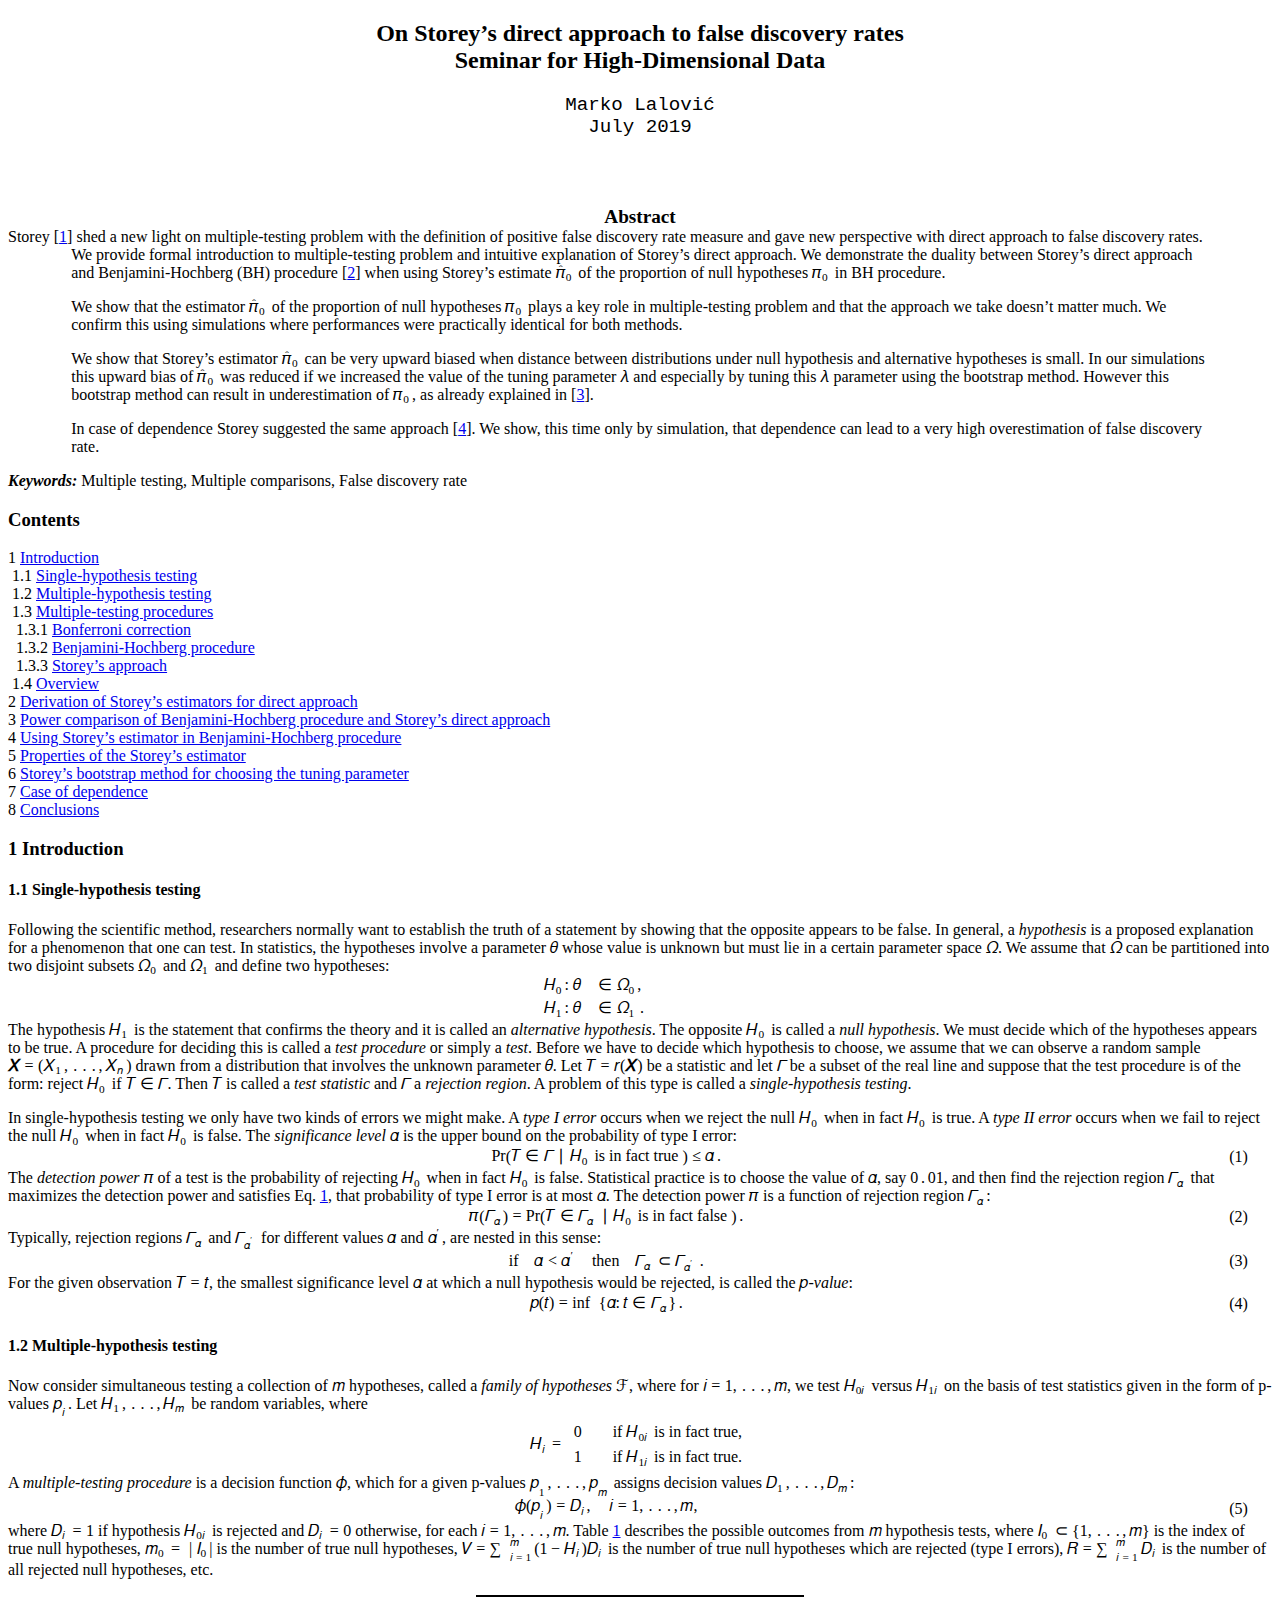
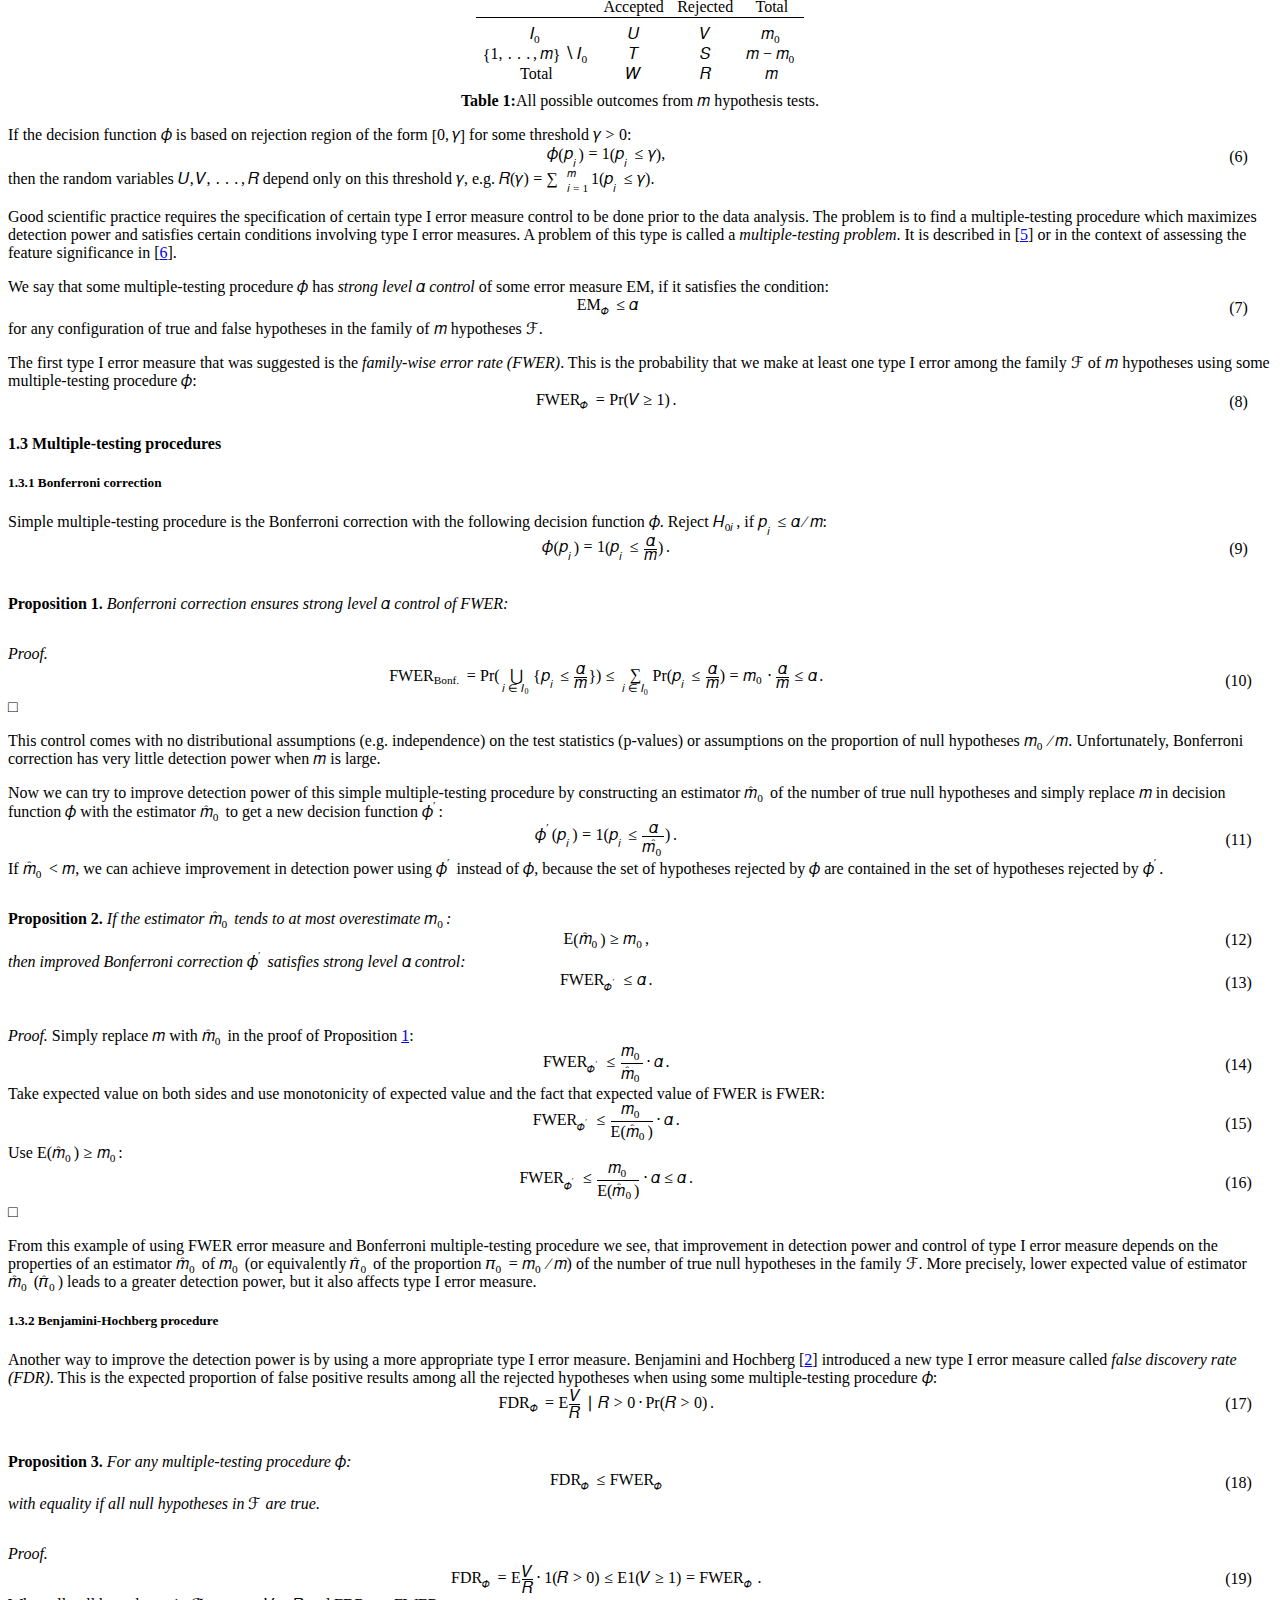
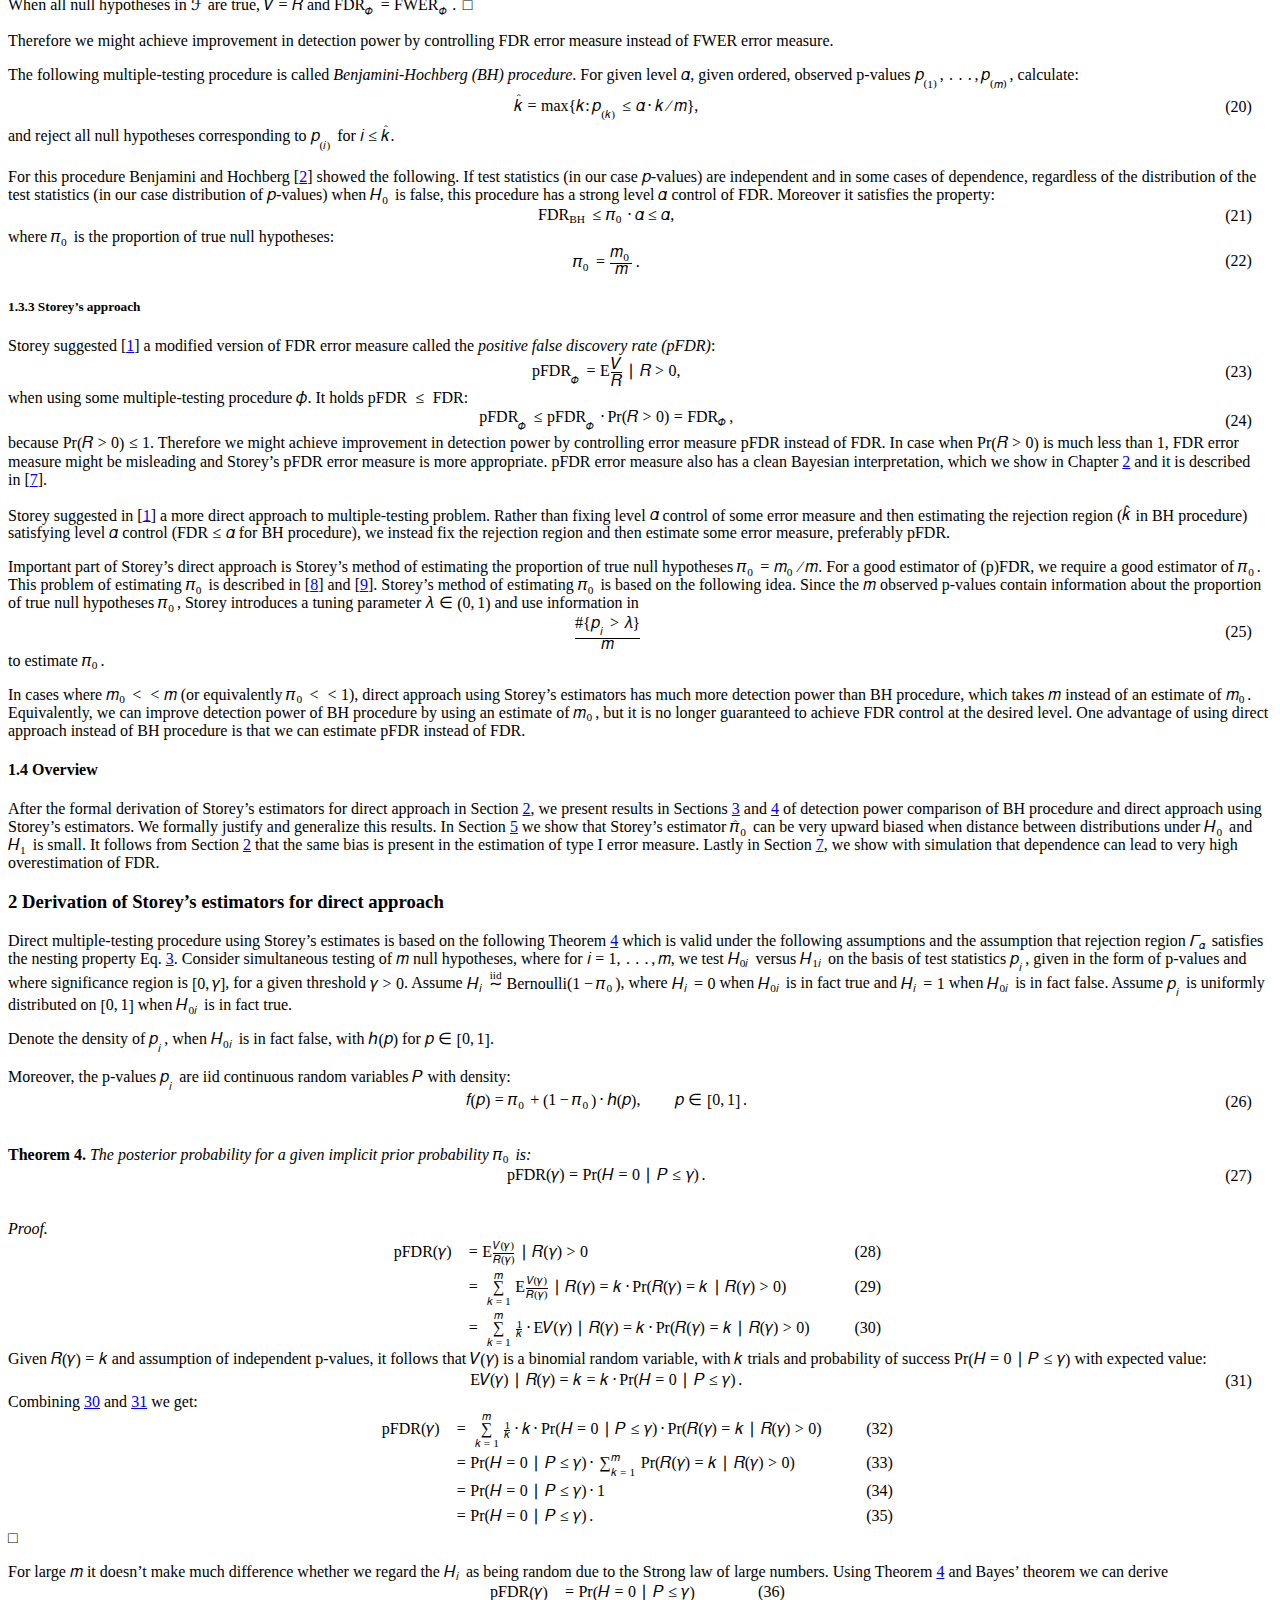
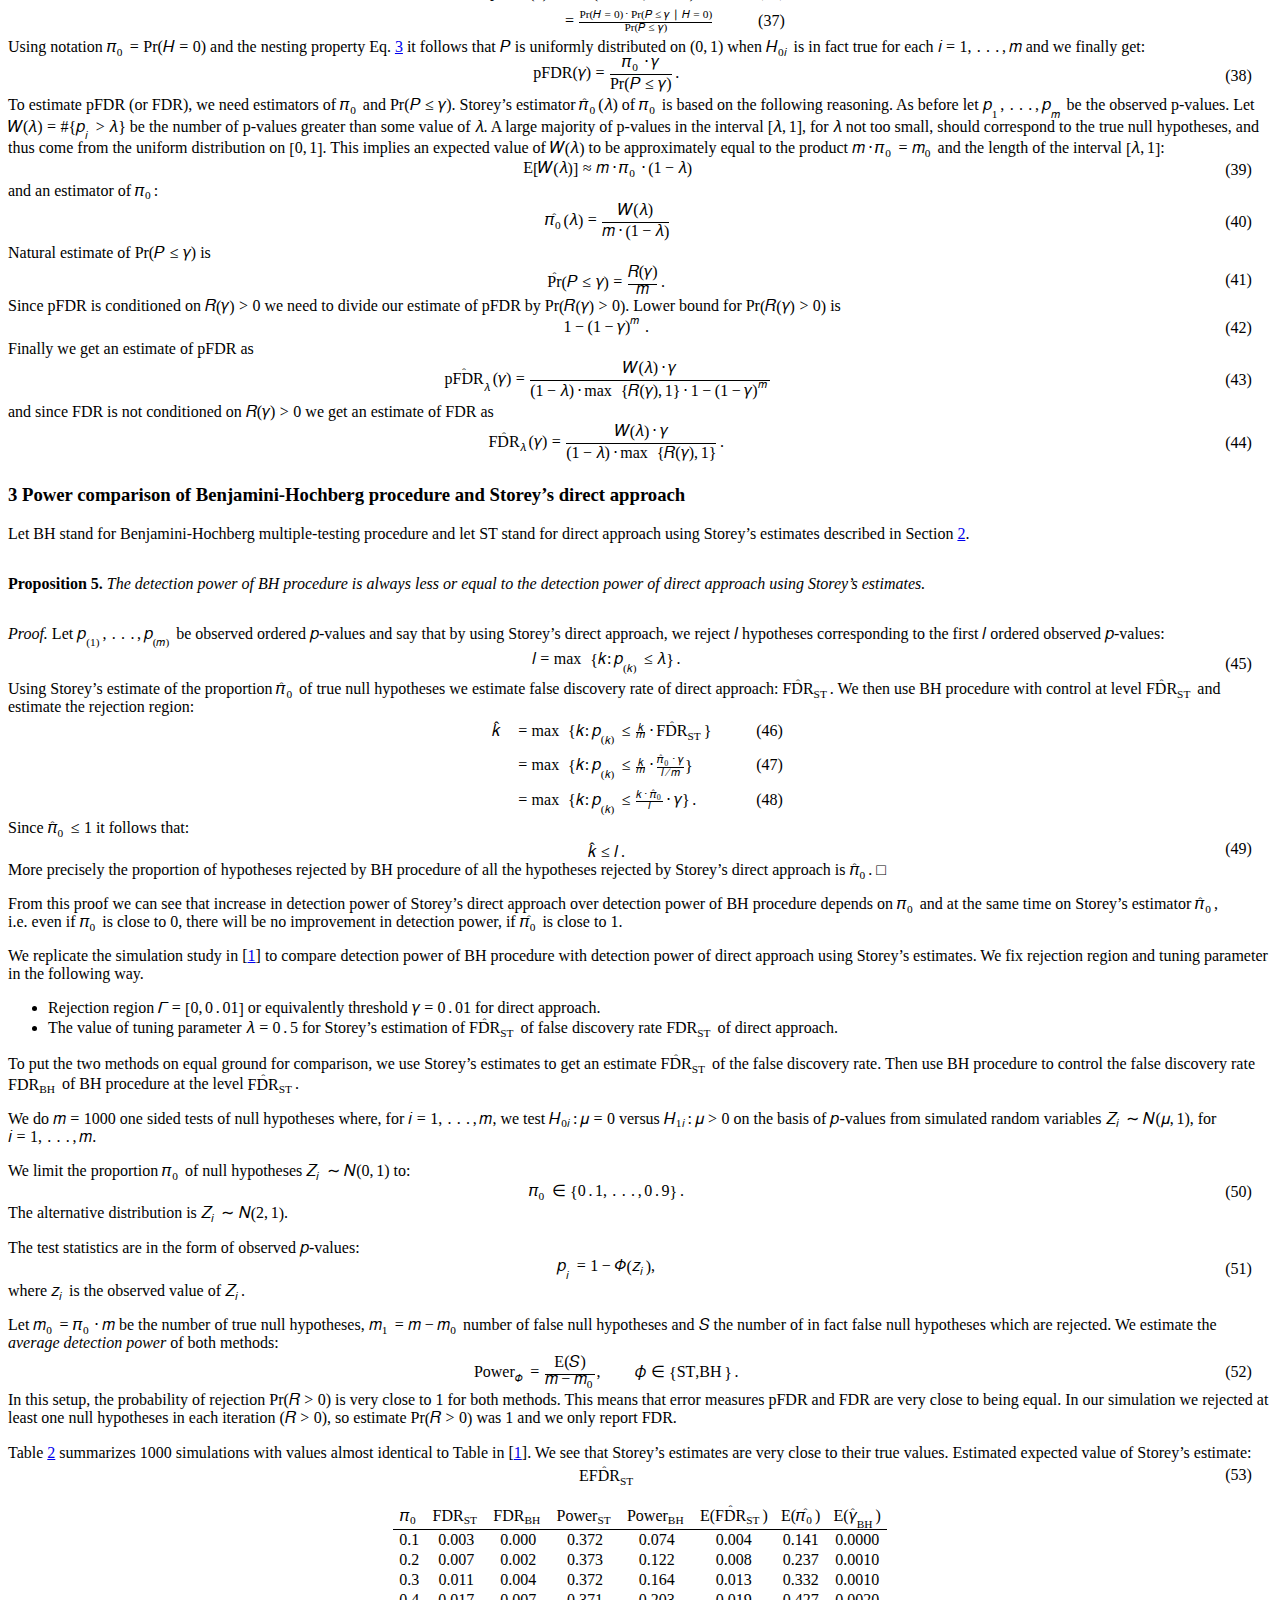
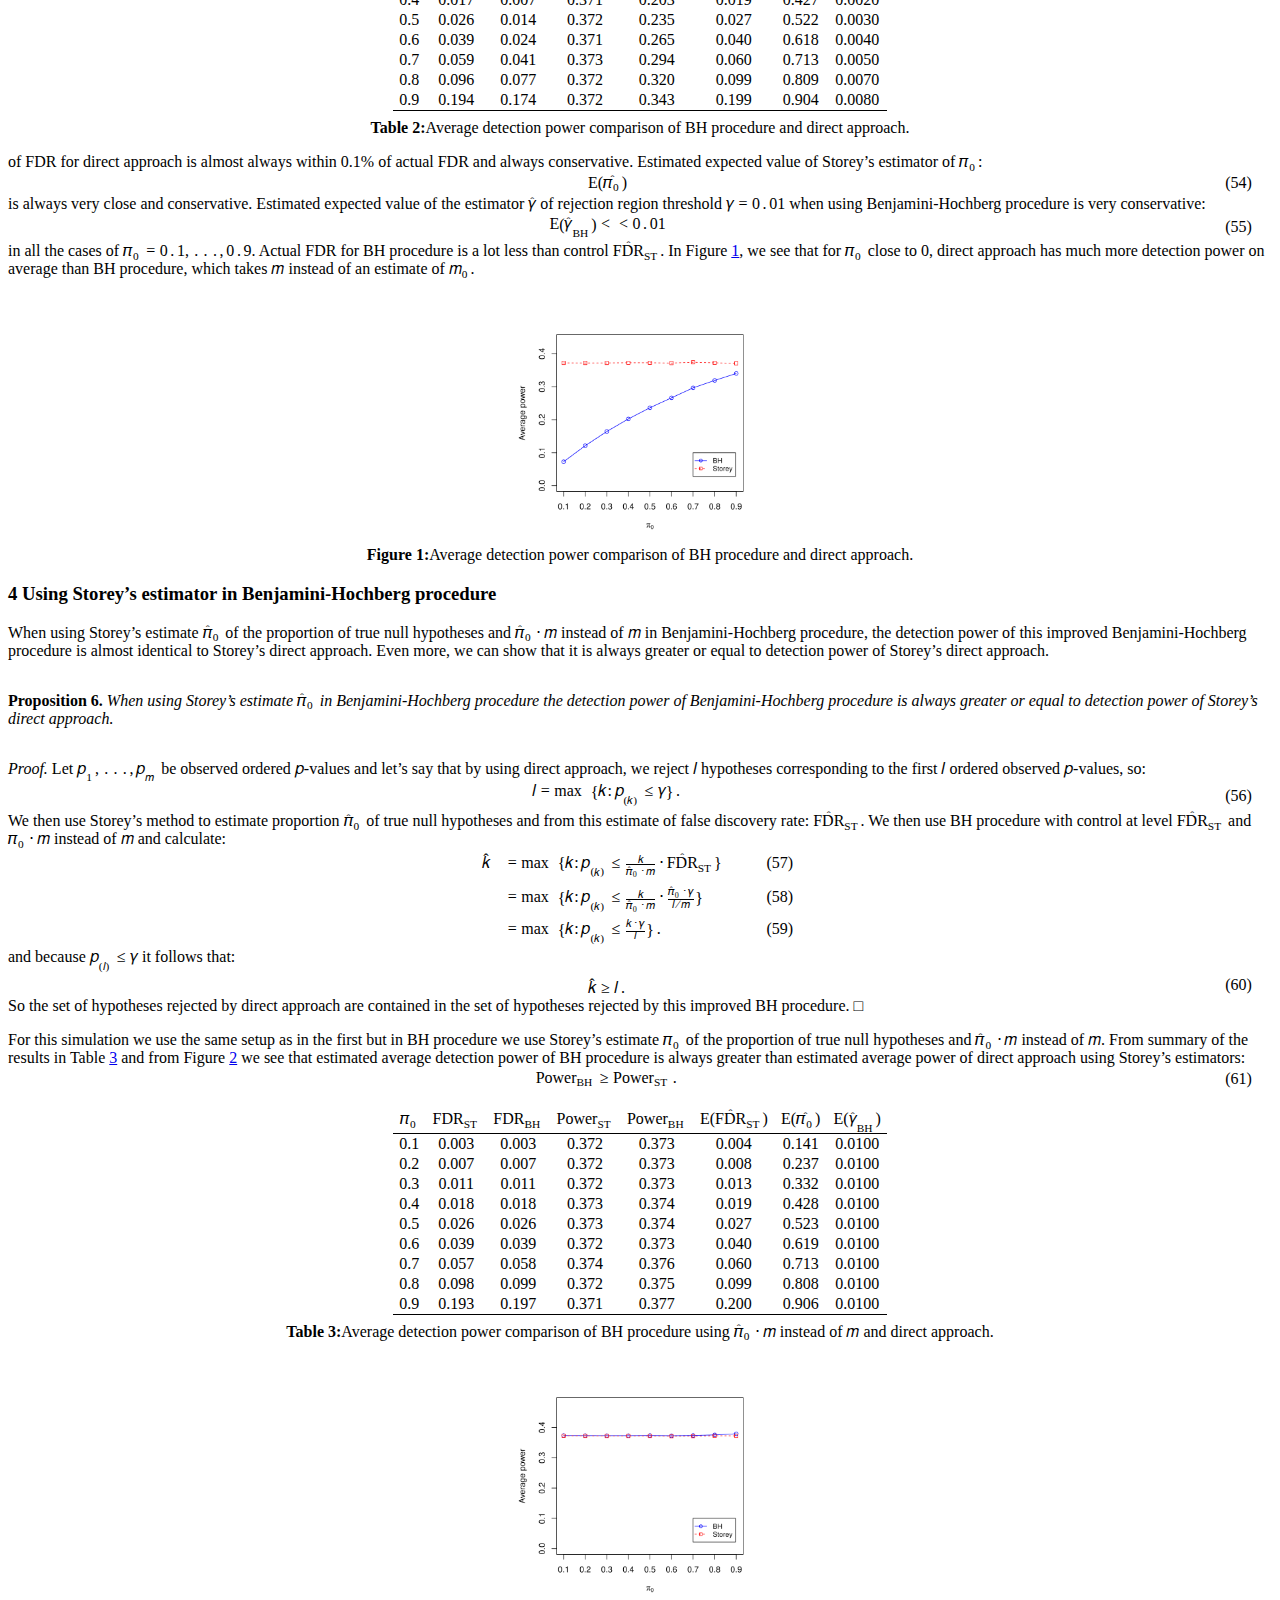
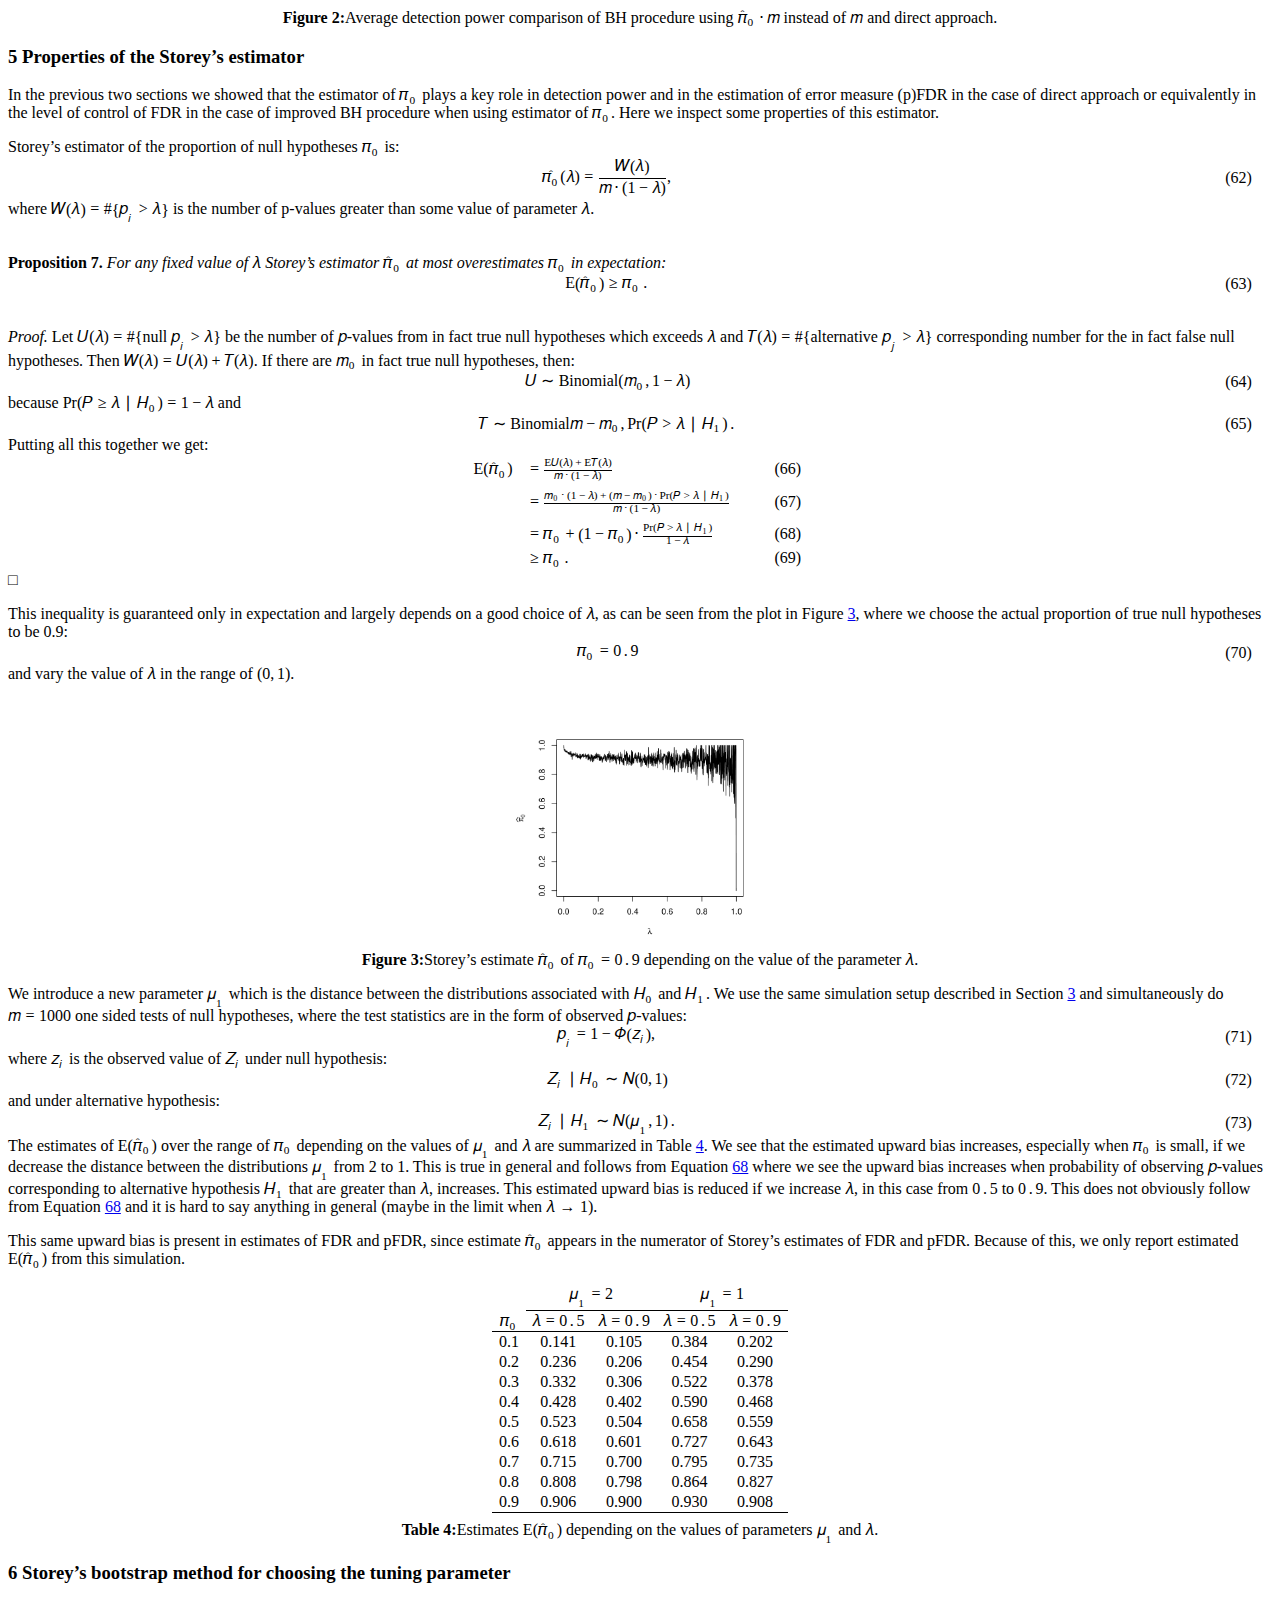
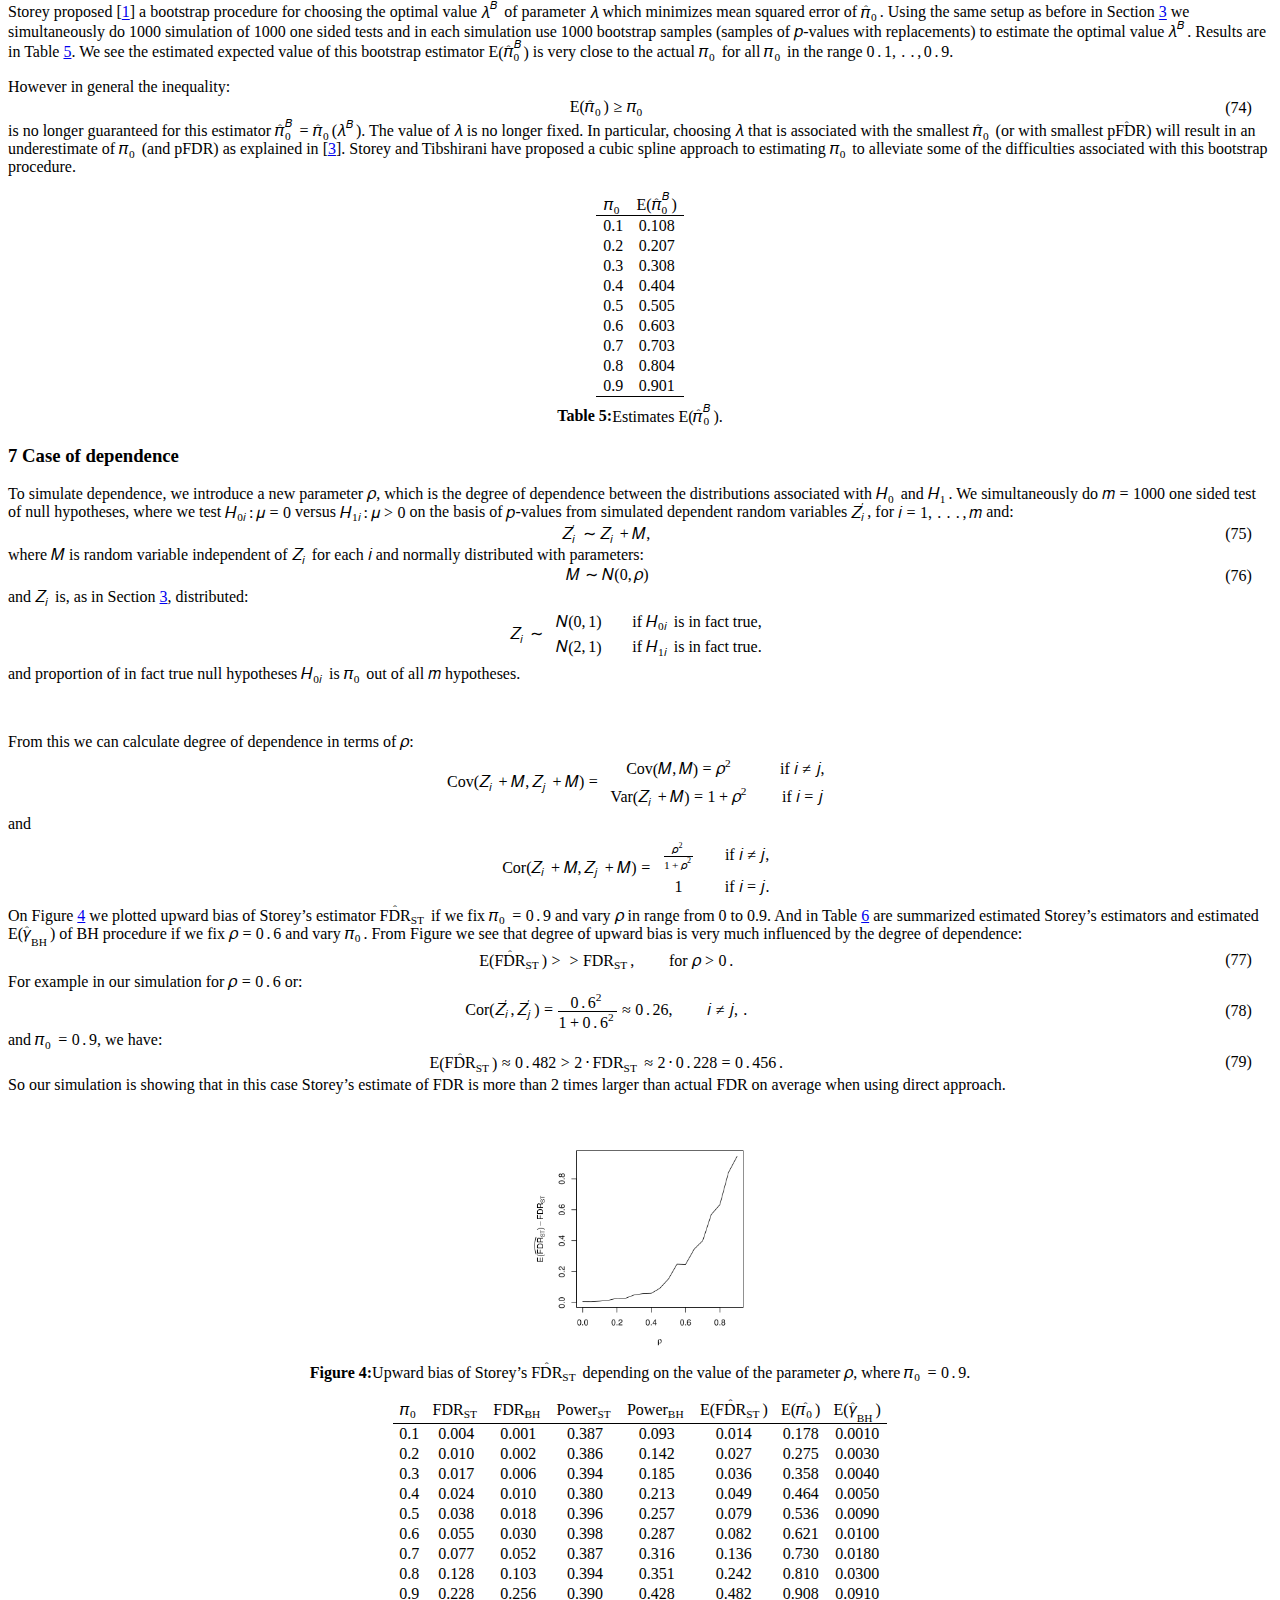
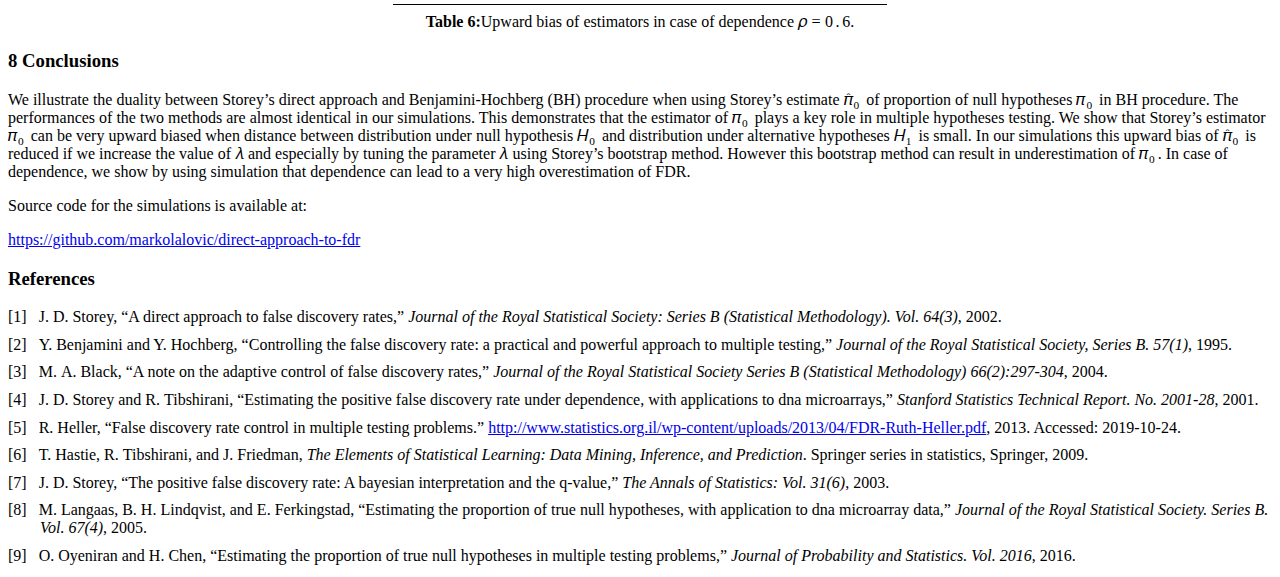
<file: public/main.html>
<!DOCTYPE html> 
<html lang='en-US' xml:lang='en-US'> 
<head> <title>On Storey’s direct approach to false discovery rates
Seminar for High-Dimensional Data</title> 
<meta charset='utf-8' /> 
<meta content='TeX4ht (http://www.tug.org/tex4ht/)' name='generator' /> 
<meta content='width=device-width,initial-scale=1' name='viewport' /> 
<link type='text/css' rel='stylesheet' href='main.css' /> 
<meta content='main.tex' name='src' /> 
<script type='text/javascript' src='https://cdn.mathjax.org/mathjax/latest/MathJax.js?config=MML_CHTML'> </script> 
</head><body>
<div class='maketitle'>
                                                                                               
                                                                                               
                                                                                               
                                                                                               

<h2 class='titleHead'>On Storey’s direct approach to false discovery rates<br />
Seminar for High-Dimensional Data</h2>
<div class='author'><span class='ptmr7t-x-x-120'>Marko Lalović</span>
<br />   <span class='ptmr7t-x-x-120'>July 2019</span><br /></div>
<br />

<br />
</div>
<div class='abstract'>
<div class='centerline'>                                           <span class='ptmb7t-x-x-120'>Abstract</span>                                           </div>
Storey <span class='cite'>[<a href='#XStorey'>1</a>]</span> shed a new light on multiple-testing problem with the definition of positive false discovery rate measure and gave new
perspective with direct approach to false discovery rates.
<!-- l. 58 --><p class='noindent'>We provide formal introduction to multiple-testing problem and intuitive explanation of Storey’s direct approach. We demonstrate the
duality between Storey’s direct approach and Benjamini-Hochberg (BH) procedure <span class='cite'>[<a href='#XBH'>2</a>]</span> when using Storey’s estimate
<!-- l. 58 --><math xmlns='http://www.w3.org/1998/Math/MathML' display='inline'><msub><mrow><mover accent='false'><mrow><mi>π</mi></mrow><mo accent='true'>̂</mo></mover></mrow><mrow><mn>0</mn></mrow></msub></math> of the proportion of
null hypotheses <!-- l. 58 --><math xmlns='http://www.w3.org/1998/Math/MathML' display='inline'><msub><mrow><mi>π</mi></mrow><mrow><mn>0</mn></mrow></msub></math>
in BH procedure.
</p><!-- l. 60 --><p class='noindent'>We show that the estimator <!-- l. 60 --><math xmlns='http://www.w3.org/1998/Math/MathML' display='inline'><msub><mrow><mover accent='false'><mrow><mi>π</mi></mrow><mo accent='true'>̂</mo></mover></mrow><mrow><mn>0</mn></mrow></msub></math> of
the proportion of null hypotheses <!-- l. 60 --><math xmlns='http://www.w3.org/1998/Math/MathML' display='inline'><msub><mrow><mi>π</mi></mrow><mrow><mn>0</mn></mrow></msub></math>
plays a key role in multiple-testing problem and that the approach we take doesn’t matter much. We confirm this using simulations
where performances were practically identical for both methods.
</p><!-- l. 62 --><p class='noindent'>We show that Storey’s estimator <!-- l. 62 --><math xmlns='http://www.w3.org/1998/Math/MathML' display='inline'><msub><mrow><mover accent='false'><mrow><mi>π</mi></mrow><mo accent='true'>̂</mo></mover></mrow><mrow><mn>0</mn></mrow></msub></math>
can be very upward biased when distance between distributions under null hypothesis and alternative hypotheses is small. In our simulations this upward bias
of <!-- l. 62 --><math xmlns='http://www.w3.org/1998/Math/MathML' display='inline'><msub><mrow><mover accent='false'><mrow><mi>π</mi></mrow><mo accent='true'>̂</mo></mover></mrow><mrow><mn>0</mn></mrow></msub></math> was reduced if we increased
the value of the tuning parameter <!-- l. 62 --><math xmlns='http://www.w3.org/1998/Math/MathML' display='inline'><mi>λ</mi></math>
and especially by tuning this <!-- l. 62 --><math xmlns='http://www.w3.org/1998/Math/MathML' display='inline'><mi>λ</mi></math>
parameter using the bootstrap method. However this bootstrap method can result in underestimation of
<!-- l. 62 --><math xmlns='http://www.w3.org/1998/Math/MathML' display='inline'><msub><mrow><mi>π</mi></mrow><mrow><mn>0</mn></mrow></msub></math>, as
already explained in <span class='cite'>[<a href='#XBlack'>3</a>]</span>.
</p><!-- l. 64 --><p class='noindent'>In case of dependence Storey suggested the same approach <span class='cite'>[<a href='#XDependence'>4</a>]</span>. We show, this time only by simulation, that dependence can lead to a
very high overestimation of false discovery rate.
</p></div>
<!-- l. 67 --><p class='noindent'><span class='ptmbi7t-'>Keywords: </span>Multiple testing, Multiple comparisons, False discovery rate
                                                                                               
                                                                                               
</p>
<h3 class='likesectionHead'><a id='x1-1000'></a>Contents</h3>
<div class='tableofcontents'>
<span class='sectionToc'>1 <a id='QQ2-1-2' href='#x1-20001'>Introduction</a></span>
<br /> <span class='subsectionToc'>1.1 <a id='QQ2-1-3' href='#x1-30001.1'>Single-hypothesis testing</a></span>
<br /> <span class='subsectionToc'>1.2 <a id='QQ2-1-4' href='#x1-40001.2'>Multiple-hypothesis testing</a></span>
<br /> <span class='subsectionToc'>1.3 <a id='QQ2-1-5' href='#x1-50001.3'>Multiple-testing procedures</a></span>
<br />  <span class='subsubsectionToc'>1.3.1 <a id='QQ2-1-6' href='#x1-60001.3.1'>Bonferroni correction</a></span>
<br />  <span class='subsubsectionToc'>1.3.2 <a id='QQ2-1-7' href='#x1-70001.3.2'>Benjamini-Hochberg procedure</a></span>
<br />  <span class='subsubsectionToc'>1.3.3 <a id='QQ2-1-8' href='#x1-80001.3.3'>Storey’s approach</a></span>
<br /> <span class='subsectionToc'>1.4 <a id='QQ2-1-9' href='#x1-90001.4'>Overview</a></span>
<br /><span class='sectionToc'>2 <a id='QQ2-1-10' href='#x1-100002'>Derivation of Storey’s estimators for direct approach</a></span>
<br /><span class='sectionToc'>3 <a id='QQ2-1-11' href='#x1-110003'>Power comparison of Benjamini-Hochberg procedure and Storey’s direct approach</a></span>
<br /><span class='sectionToc'>4 <a id='QQ2-1-12' href='#x1-120004'>Using Storey’s estimator in Benjamini-Hochberg procedure</a></span>
<br /><span class='sectionToc'>5 <a id='QQ2-1-13' href='#x1-130005'>Properties of the Storey’s estimator</a></span>
<br /><span class='sectionToc'>6 <a id='QQ2-1-14' href='#x1-140006'>Storey’s bootstrap method for choosing the tuning parameter</a></span>
<br /><span class='sectionToc'>7 <a id='QQ2-1-15' href='#x1-150007'>Case of dependence</a></span>
<br /><span class='sectionToc'>8 <a id='QQ2-1-16' href='#x1-160008'>Conclusions</a></span>
</div>
<!-- l. 73 --><p class='noindent'>
</p>
<h3 class='sectionHead'><span class='titlemark'>1    </span> <a id='x1-20001'></a>Introduction</h3>
<!-- l. 75 --><p class='noindent'>
</p>
<h4 class='subsectionHead'><span class='titlemark'>1.1    </span> <a id='x1-30001.1'></a>Single-hypothesis testing</h4>
<!-- l. 76 --><p class='noindent'>Following the scientific method, researchers normally want to establish the truth of a statement by showing that the opposite appears to be
false. In general, a <span class='ptmri7t-'>hypothesis </span>is a proposed explanation for a phenomenon that one can test. In statistics, the hypotheses involve a parameter
<!-- l. 76 --><math xmlns='http://www.w3.org/1998/Math/MathML' display='inline'><mi>𝜃</mi></math> whose value is unknown but must
lie in a certain parameter space <!-- l. 76 --><math xmlns='http://www.w3.org/1998/Math/MathML' display='inline'><mi>Ω</mi></math>.
We assume that <!-- l. 76 --><math xmlns='http://www.w3.org/1998/Math/MathML' display='inline'><mi>Ω</mi></math> can be partitioned
into two disjoint subsets <!-- l. 76 --><math xmlns='http://www.w3.org/1998/Math/MathML' display='inline'><msub><mrow><mi>Ω</mi></mrow><mrow><mn>0</mn></mrow></msub></math>
and <!-- l. 76 --><math xmlns='http://www.w3.org/1998/Math/MathML' display='inline'><msub><mrow><mi>Ω</mi></mrow><mrow><mn>1</mn></mrow></msub></math> and
define two hypotheses:
                                                                                               
                                                                                               
</p><!-- tex4ht:inline --><!-- l. 80 --><math xmlns='http://www.w3.org/1998/Math/MathML' display='block'><mtable columnalign='left' class='align-star'>
                                           <mtr><mtd columnalign='right' class='align-odd'><msub><mrow><mi>H</mi></mrow><mrow><mn>0</mn></mrow></msub><mstyle class='text'><mtext>: </mtext></mstyle><mi>𝜃</mi></mtd>                                           <mtd class='align-even'> <mo class='MathClass-rel'>∈</mo> <msub><mrow><mi>Ω</mi></mrow><mrow><mn>0</mn></mrow></msub><mo class='MathClass-punc'>,</mo><mspace width='2em'></mspace></mtd>                                           <mtd columnalign='right' class='align-label'></mtd>                                           <mtd class='align-label'>
                                           <mspace width='2em'></mspace></mtd></mtr><mtr><mtd columnalign='right' class='align-odd'><msub><mrow><mi>H</mi></mrow><mrow><mn>1</mn></mrow></msub><mstyle class='text'><mtext>: </mtext></mstyle><mi>𝜃</mi></mtd>                                           <mtd class='align-even'> <mo class='MathClass-rel'>∈</mo> <msub><mrow><mi>Ω</mi></mrow><mrow><mn>1</mn></mrow></msub><mo class='MathClass-punc'>.</mo><mspace width='2em'></mspace></mtd>                                           <mtd columnalign='right' class='align-label'></mtd>                                           <mtd class='align-label'>
<mspace width='2em'></mspace></mtd></mtr></mtable></math>
<!-- l. 82 --><p class='noindent'>The hypothesis <!-- l. 82 --><math xmlns='http://www.w3.org/1998/Math/MathML' display='inline'><msub><mrow><mi>H</mi></mrow><mrow><mn>1</mn></mrow></msub></math>
is the statement that confirms the theory and it is called an <span class='ptmri7t-'>alternative hypothesis</span>. The opposite
<!-- l. 82 --><math xmlns='http://www.w3.org/1998/Math/MathML' display='inline'><msub><mrow><mi>H</mi></mrow><mrow><mn>0</mn></mrow></msub></math> is called a
<span class='ptmri7t-'>null hypothesis</span>. We must decide which of the hypotheses appears to be true. A procedure for deciding this is called a <span class='ptmri7t-'>test procedure </span>or
simply a <span class='ptmri7t-'>test</span>. Before we have to decide which hypothesis to choose, we assume that we can observe a random sample
<!-- l. 82 --><math xmlns='http://www.w3.org/1998/Math/MathML' display='inline'><mstyle mathvariant='bold'><mi>X</mi></mstyle> <mo class='MathClass-rel'>=</mo> <mrow><mo class='MathClass-open'>(</mo><mrow><msub><mrow><mi>X</mi></mrow><mrow><mn>1</mn></mrow></msub><mo class='MathClass-punc'>,</mo><mo class='MathClass-punc'>.</mo><mo class='MathClass-punc'>.</mo><mo class='MathClass-punc'>.</mo><mo class='MathClass-punc'>,</mo><msub><mrow><mi>X</mi></mrow><mrow><mi>n</mi></mrow></msub></mrow><mo class='MathClass-close'>)</mo></mrow></math> drawn from a distribution that
involves the unknown parameter <!-- l. 82 --><math xmlns='http://www.w3.org/1998/Math/MathML' display='inline'><mi>𝜃</mi></math>.
Let <!-- l. 82 --><math xmlns='http://www.w3.org/1998/Math/MathML' display='inline'><mi>T</mi> <mo class='MathClass-rel'>=</mo> <mi>r</mi><mrow><mo class='MathClass-open'>(</mo><mrow><mstyle mathvariant='bold'><mi>X</mi></mstyle></mrow><mo class='MathClass-close'>)</mo></mrow></math> be a statistic
and let <!-- l. 82 --><math xmlns='http://www.w3.org/1998/Math/MathML' display='inline'><mi>Γ</mi></math>
be a subset of the real line and suppose that the test procedure is of the form: reject
<!-- l. 82 --><math xmlns='http://www.w3.org/1998/Math/MathML' display='inline'><msub><mrow><mi>H</mi></mrow><mrow><mn>0</mn></mrow></msub></math> if
<!-- l. 82 --><math xmlns='http://www.w3.org/1998/Math/MathML' display='inline'><mi>T</mi> <mo class='MathClass-rel'>∈</mo> <mi>Γ</mi></math>. Then
<!-- l. 82 --><math xmlns='http://www.w3.org/1998/Math/MathML' display='inline'><mi>T</mi></math> is called a <span class='ptmri7t-'>test
</span><span class='ptmri7t-'>statistic </span>and <!-- l. 82 --><math xmlns='http://www.w3.org/1998/Math/MathML' display='inline'><mi>Γ</mi></math> a
<span class='ptmri7t-'>rejection region</span>. A problem of this type is called a <span class='ptmri7t-'>single-hypothesis testing</span>.
</p><!-- l. 84 --><p class='noindent'>In single-hypothesis testing we only have two kinds of errors we might make. A <span class='ptmri7t-'>type I error </span>occurs when we reject the null
<!-- l. 84 --><math xmlns='http://www.w3.org/1998/Math/MathML' display='inline'><msub><mrow><mi>H</mi></mrow><mrow><mn>0</mn></mrow></msub></math> when in fact
<!-- l. 84 --><math xmlns='http://www.w3.org/1998/Math/MathML' display='inline'><msub><mrow><mi>H</mi></mrow><mrow><mn>0</mn></mrow></msub></math> is true. A <span class='ptmri7t-'>type II error </span>occurs
when we fail to reject the null <!-- l. 84 --><math xmlns='http://www.w3.org/1998/Math/MathML' display='inline'><msub><mrow><mi>H</mi></mrow><mrow><mn>0</mn></mrow></msub></math>
when in fact <!-- l. 84 --><math xmlns='http://www.w3.org/1998/Math/MathML' display='inline'><msub><mrow><mi>H</mi></mrow><mrow><mn>0</mn></mrow></msub></math> is false.
The <span class='ptmri7t-'>significance level </span><!-- l. 84 --><math xmlns='http://www.w3.org/1998/Math/MathML' display='inline'><mi>α</mi></math>
is the upper bound on the probability of type I error: </p><table class='equation'><tr><td> <a id='x1-3001r1'></a>
<!-- l. 85 --><math xmlns='http://www.w3.org/1998/Math/MathML' display='block' class='equation'>
                                  <mstyle class='text'><mtext>Pr</mtext></mstyle><mrow><mo class='MathClass-open'>(</mo><mrow><mi>T</mi> <mo class='MathClass-rel'>∈</mo> <mi>Γ</mi><mo class='MathClass-rel'>∣</mo><msub><mrow><mi>H</mi></mrow><mrow><mn>0</mn></mrow></msub><mstyle class='text'><mtext> is in fact true </mtext></mstyle></mrow><mo class='MathClass-close'>)</mo></mrow> <mo class='MathClass-rel'>≤</mo> <mi>α</mi><mo class='MathClass-punc'>.</mo>
</math></td><td class='eq-no'>(1)</td></tr></table>
<!-- l. 89 --><p class='noindent'>The <span class='ptmri7t-'>detection power </span><!-- l. 89 --><math xmlns='http://www.w3.org/1998/Math/MathML' display='inline'><mi>π</mi></math> of a test
is the probability of rejecting <!-- l. 89 --><math xmlns='http://www.w3.org/1998/Math/MathML' display='inline'><msub><mrow><mi>H</mi></mrow><mrow><mn>0</mn></mrow></msub></math>
when in fact <!-- l. 89 --><math xmlns='http://www.w3.org/1998/Math/MathML' display='inline'><msub><mrow><mi>H</mi></mrow><mrow><mn>0</mn></mrow></msub></math> is false. Statistical
                                                                                               
                                                                                               
practice is to choose the value of <!-- l. 89 --><math xmlns='http://www.w3.org/1998/Math/MathML' display='inline'><mi>α</mi></math>,
say <!-- l. 89 --><math xmlns='http://www.w3.org/1998/Math/MathML' display='inline'><mn>0</mn><mo class='MathClass-punc'>.</mo><mn>01</mn></math>, and then find
the rejection region <!-- l. 89 --><math xmlns='http://www.w3.org/1998/Math/MathML' display='inline'><msub><mrow><mi>Γ</mi></mrow><mrow><mi>α</mi></mrow></msub></math>
that maximizes the detection power and satisfies Eq. <a href='#x1-3001r1'>1<!-- tex4ht:ref: eq: condition1  --></a>, that probability of type I error is at most
<!-- l. 89 --><math xmlns='http://www.w3.org/1998/Math/MathML' display='inline'><mi>α</mi></math>. The detection
power <!-- l. 89 --><math xmlns='http://www.w3.org/1998/Math/MathML' display='inline'><mi>π</mi></math> is a function
of rejection region <!-- l. 89 --><math xmlns='http://www.w3.org/1998/Math/MathML' display='inline'><msub><mrow><mi>Γ</mi></mrow><mrow><mi>α</mi></mrow></msub></math>: </p><table class='equation'><tr><td>
<a id='x1-3002r2'></a>
<!-- l. 90 --><math xmlns='http://www.w3.org/1998/Math/MathML' display='block' class='equation'>
                               <mi>π</mi><mrow><mo class='MathClass-open'>(</mo><mrow><msub><mrow><mi>Γ</mi></mrow><mrow><mi>α</mi></mrow></msub></mrow><mo class='MathClass-close'>)</mo></mrow> <mo class='MathClass-rel'>=</mo> <mstyle class='text'><mtext>Pr</mtext></mstyle><mrow><mo class='MathClass-open'>(</mo><mrow><mi>T</mi> <mo class='MathClass-rel'>∈</mo> <msub><mrow><mi>Γ</mi></mrow><mrow><mi>α</mi></mrow></msub><mo class='MathClass-rel'>∣</mo><msub><mrow><mi>H</mi></mrow><mrow><mn>0</mn></mrow></msub><mstyle class='text'><mtext> is in fact false </mtext></mstyle></mrow><mo class='MathClass-close'>)</mo></mrow><mo class='MathClass-punc'>.</mo>
</math></td><td class='eq-no'>(2)</td></tr></table>
<!-- l. 94 --><p class='noindent'>Typically, rejection regions <!-- l. 94 --><math xmlns='http://www.w3.org/1998/Math/MathML' display='inline'><msub><mrow><mi>Γ</mi></mrow><mrow><mi>α</mi></mrow></msub></math>
and <!-- l. 94 --><math xmlns='http://www.w3.org/1998/Math/MathML' display='inline'><msub><mrow><mi>Γ</mi></mrow><mrow><msup><mrow><mi>α</mi></mrow><mrow><mi>′</mi></mrow></msup></mrow></msub></math> for different
values <!-- l. 94 --><math xmlns='http://www.w3.org/1998/Math/MathML' display='inline'><mi>α</mi></math>
and <!-- l. 94 --><math xmlns='http://www.w3.org/1998/Math/MathML' display='inline'><msup><mrow><mi>α</mi></mrow><mrow><mi>′</mi></mrow></msup></math>, are
nested in this sense: </p><table class='equation'><tr><td> <a id='x1-3003r3'></a>
<!-- l. 95 --><math xmlns='http://www.w3.org/1998/Math/MathML' display='block' class='equation'>
                                      <mstyle class='text'><mtext>if</mtext></mstyle><mspace width='1em' class='quad'></mspace><mi>α</mi> <mo class='MathClass-rel'>&lt;</mo> <msup><mrow><mi>α</mi></mrow><mrow><mi>′</mi></mrow></msup><mspace width='1em' class='quad'></mspace><mstyle class='text'><mtext>then</mtext></mstyle><mspace width='1em' class='quad'></mspace><msub><mrow><mi>Γ</mi></mrow><mrow>
<mi>α</mi></mrow></msub> <mo class='MathClass-rel'>⊂</mo> <msub><mrow><mi>Γ</mi></mrow><mrow><msup><mrow><mi>α</mi></mrow><mrow><mi>′</mi></mrow></msup></mrow></msub><mo class='MathClass-punc'>.</mo>
</math></td><td class='eq-no'>(3)</td></tr></table>
<!-- l. 103 --><p class='noindent'>For the given observation <!-- l. 103 --><math xmlns='http://www.w3.org/1998/Math/MathML' display='inline'><mi>T</mi> <mo class='MathClass-rel'>=</mo> <mi>t</mi></math>, the smallest
significance level <!-- l. 103 --><math xmlns='http://www.w3.org/1998/Math/MathML' display='inline'><mi>α</mi></math> at which a null hypothesis
would be rejected, is called the <!-- l. 103 --><math xmlns='http://www.w3.org/1998/Math/MathML' display='inline'><mi>p</mi></math><span class='ptmri7t-'>-value</span>:
</p><table class='equation'><tr><td> <a id='x1-3004r4'></a>
<!-- l. 104 --><math xmlns='http://www.w3.org/1998/Math/MathML' display='block' class='equation'>
                                      <mi>p</mi><mrow><mo class='MathClass-open'>(</mo><mrow><mi>t</mi></mrow><mo class='MathClass-close'>)</mo></mrow> <mo class='MathClass-rel'>=</mo><mi class='qopname'> inf</mi><mo> ⁡<!-- FUNCTION APPLICATION --> </mo><mrow><mo class='MathClass-open'>{</mo><mrow><mi>α</mi> <mo class='MathClass-punc'>:</mo> <mi>t</mi> <mo class='MathClass-rel'>∈</mo> <msub><mrow><mi>Γ</mi></mrow><mrow><mi>α</mi></mrow></msub></mrow><mo class='MathClass-close'>}</mo></mrow><mo class='MathClass-punc'>.</mo>
</math></td><td class='eq-no'>(4)</td></tr></table>
                                                                                               
                                                                                               
<!-- l. 109 --><p class='noindent'>
</p>
<h4 class='subsectionHead'><span class='titlemark'>1.2    </span> <a id='x1-40001.2'></a>Multiple-hypothesis testing</h4>
<!-- l. 110 --><p class='noindent'>Now consider simultaneous testing a collection of <!-- l. 110 --><math xmlns='http://www.w3.org/1998/Math/MathML' display='inline'><mi>m</mi></math>
hypotheses, called a <span class='ptmri7t-'>family of hypotheses </span><!-- l. 110 --><math xmlns='http://www.w3.org/1998/Math/MathML' display='inline'><mi mathvariant='bold-script'>ℱ</mi></math>,
where for <!-- l. 110 --><math xmlns='http://www.w3.org/1998/Math/MathML' display='inline'><mi>i</mi> <mo class='MathClass-rel'>=</mo> <mn>1</mn><mo class='MathClass-punc'>,</mo><mo class='MathClass-punc'>.</mo><mo class='MathClass-punc'>.</mo><mo class='MathClass-punc'>.</mo><mo class='MathClass-punc'>,</mo><mi>m</mi></math>, we
test <!-- l. 110 --><math xmlns='http://www.w3.org/1998/Math/MathML' display='inline'><msub><mrow><mi>H</mi></mrow><mrow><mn>0</mn><mi>i</mi></mrow></msub></math> versus
<!-- l. 110 --><math xmlns='http://www.w3.org/1998/Math/MathML' display='inline'><msub><mrow><mi>H</mi></mrow><mrow><mn>1</mn><mi>i</mi></mrow></msub></math> on the basis of test statistics
given in the form of p-values <!-- l. 110 --><math xmlns='http://www.w3.org/1998/Math/MathML' display='inline'><msub><mrow><mi>p</mi></mrow><mrow><mi>i</mi></mrow></msub></math>.
Let <!-- l. 110 --><math xmlns='http://www.w3.org/1998/Math/MathML' display='inline'><msub><mrow><mi>H</mi></mrow><mrow><mn>1</mn></mrow></msub><mo class='MathClass-punc'>,</mo><mo class='MathClass-punc'>.</mo><mo class='MathClass-punc'>.</mo><mo class='MathClass-punc'>.</mo><mo class='MathClass-punc'>,</mo><msub><mrow><mi>H</mi></mrow><mrow><mi>m</mi></mrow></msub></math> be
random variables, where </p><table class='equation-star'><tr><td>
<!-- l. 111 --><math xmlns='http://www.w3.org/1998/Math/MathML' display='block' class='equation'><msub><mrow>
<mi>H</mi></mrow><mrow><mi>i</mi></mrow></msub> <mo class='MathClass-rel'>=</mo> <mrow class='cases'> <mfenced separators='' open='{' close=''><mrow> <mtable align='axis' class='array' equalcolumns='false' style='' columnlines='none' equalrows='false'> <mtr><mtd columnalign='left' class='array'><mn>0</mn><mspace width='1em' class='quad'></mspace></mtd><mtd columnalign='left' class='array'><mstyle class='text'><mtext>if </mtext><mstyle class='math'><msub><mrow><mi>H</mi></mrow><mrow><mn>0</mn><mi>i</mi></mrow></msub></mstyle><mtext> is in fact true,</mtext></mstyle></mtd>
</mtr>  <mtr><mtd columnalign='left' class='array'><mn>1</mn><mspace width='1em' class='quad'></mspace></mtd><mtd columnalign='left' class='array'><mstyle class='text'><mtext>if </mtext><mstyle class='math'><msub><mrow><mi>H</mi></mrow><mrow><mn>1</mn><mi>i</mi></mrow></msub></mstyle><mtext> is in fact true.</mtext></mstyle></mtd></mtr><!-- @{}l@{\quad }l@{} --></mtable>                                                                                                                                                                  </mrow></mfenced> </mrow>
</math></td></tr></table>
<!-- l. 118 --><p class='noindent'>A <span class='ptmri7t-'>multiple-testing procedure </span>is a decision function <!-- l. 118 --><math xmlns='http://www.w3.org/1998/Math/MathML' display='inline'><mi>ϕ</mi></math>,
which for a given p-values <!-- l. 118 --><math xmlns='http://www.w3.org/1998/Math/MathML' display='inline'><msub><mrow><mi>p</mi></mrow><mrow><mn>1</mn></mrow></msub><mo class='MathClass-punc'>,</mo><mo class='MathClass-punc'>.</mo><mo class='MathClass-punc'>.</mo><mo class='MathClass-punc'>.</mo><mo class='MathClass-punc'>,</mo><msub><mrow><mi>p</mi></mrow><mrow><mi>m</mi></mrow></msub></math>
assigns decision values <!-- l. 118 --><math xmlns='http://www.w3.org/1998/Math/MathML' display='inline'><msub><mrow><mi>D</mi></mrow><mrow><mn>1</mn></mrow></msub><mo class='MathClass-punc'>,</mo><mo class='MathClass-punc'>.</mo><mo class='MathClass-punc'>.</mo><mo class='MathClass-punc'>.</mo><mo class='MathClass-punc'>,</mo><msub><mrow><mi>D</mi></mrow><mrow><mi>m</mi></mrow></msub></math>: </p><table class='equation'><tr><td>
<a id='x1-4001r5'></a>
<!-- l. 119 --><math xmlns='http://www.w3.org/1998/Math/MathML' display='block' class='equation'>
                                      <mi>ϕ</mi><mrow><mo class='MathClass-open'>(</mo><mrow><msub><mrow><mi>p</mi></mrow><mrow><mi>i</mi></mrow></msub></mrow><mo class='MathClass-close'>)</mo></mrow> <mo class='MathClass-rel'>=</mo> <msub><mrow><mi>D</mi></mrow><mrow><mi>i</mi></mrow></msub><mo class='MathClass-punc'>,</mo><mspace width='1em' class='quad'></mspace><mi>i</mi> <mo class='MathClass-rel'>=</mo> <mn>1</mn><mo class='MathClass-punc'>,</mo><mo class='MathClass-punc'>.</mo><mo class='MathClass-punc'>.</mo><mo class='MathClass-punc'>.</mo><mo class='MathClass-punc'>,</mo><mi>m</mi><mo class='MathClass-punc'>,</mo>
</math></td><td class='eq-no'>(5)</td></tr></table>
<!-- l. 122 --><p class='noindent'>where <!-- l. 122 --><math xmlns='http://www.w3.org/1998/Math/MathML' display='inline'><msub><mrow><mi>D</mi></mrow><mrow><mi>i</mi></mrow></msub> <mo class='MathClass-rel'>=</mo> <mn>1</mn></math> if hypothesis
<!-- l. 122 --><math xmlns='http://www.w3.org/1998/Math/MathML' display='inline'><msub><mrow><mi>H</mi></mrow><mrow><mn>0</mn><mi>i</mi></mrow></msub></math> is rejected and
<!-- l. 122 --><math xmlns='http://www.w3.org/1998/Math/MathML' display='inline'><msub><mrow><mi>D</mi></mrow><mrow><mi>i</mi></mrow></msub> <mo class='MathClass-rel'>=</mo> <mn>0</mn></math> otherwise, for each
<!-- l. 122 --><math xmlns='http://www.w3.org/1998/Math/MathML' display='inline'><mi>i</mi> <mo class='MathClass-rel'>=</mo> <mn>1</mn><mo class='MathClass-punc'>,</mo><mo class='MathClass-punc'>.</mo><mo class='MathClass-punc'>.</mo><mo class='MathClass-punc'>.</mo><mo class='MathClass-punc'>,</mo><mi>m</mi></math>. Table <a href='#x1-4002r1'>1<!-- tex4ht:ref: tab: summary  --></a> describes the possible
outcomes from <!-- l. 122 --><math xmlns='http://www.w3.org/1998/Math/MathML' display='inline'><mi>m</mi></math> hypothesis tests, where
<!-- l. 122 --><math xmlns='http://www.w3.org/1998/Math/MathML' display='inline'><msub><mrow><mi>I</mi></mrow><mrow><mn>0</mn></mrow></msub> <mo class='MathClass-rel'>⊂</mo><mrow><mo class='MathClass-open'>{</mo><mrow><mn>1</mn><mo class='MathClass-punc'>,</mo><mo class='MathClass-punc'>.</mo><mo class='MathClass-punc'>.</mo><mo class='MathClass-punc'>.</mo><mo class='MathClass-punc'>,</mo><mi>m</mi></mrow><mo class='MathClass-close'>}</mo></mrow></math> is the index of true null hypotheses,
<!-- l. 122 --><math xmlns='http://www.w3.org/1998/Math/MathML' display='inline'><msub><mrow><mi>m</mi></mrow><mrow><mn>0</mn></mrow></msub> <mo class='MathClass-rel'>=</mo> <mo class='MathClass-rel'>|</mo><msub><mrow><mi>I</mi></mrow><mrow><mn>0</mn></mrow></msub><mo class='MathClass-rel'>|</mo></math> is the number of true null hypotheses,
<!-- l. 122 --><math xmlns='http://www.w3.org/1998/Math/MathML' display='inline'><mi>V</mi> <mo class='MathClass-rel'>=</mo><msubsup><mrow><mi class='MathClass-op'> ∑</mi><mo> ⁡<!-- FUNCTION APPLICATION --></mo>
  <!-- nolimits --></mrow><mrow><mi>i</mi><mo class='MathClass-rel'>=</mo><mn>1</mn></mrow><mrow><mi>m</mi></mrow></msubsup><mrow><mo class='MathClass-open'>(</mo><mrow><mn>1</mn> <mo class='MathClass-bin'>−</mo> <msub><mrow><mi>H</mi></mrow><mrow><mi>i</mi></mrow></msub></mrow><mo class='MathClass-close'>)</mo></mrow><msub><mrow><mi>D</mi></mrow><mrow><mi>i</mi></mrow></msub></math> is the number of true null hypotheses
which are rejected (type I errors), <!-- l. 122 --><math xmlns='http://www.w3.org/1998/Math/MathML' display='inline'><mi>R</mi> <mo class='MathClass-rel'>=</mo><msubsup><mrow><mi class='MathClass-op'> ∑</mi><mo> ⁡<!-- FUNCTION APPLICATION --></mo>
  <!-- nolimits --></mrow><mrow><mi>i</mi><mo class='MathClass-rel'>=</mo><mn>1</mn></mrow><mrow><mi>m</mi></mrow></msubsup><msub><mrow><mi>D</mi></mrow><mrow><mi>i</mi></mrow></msub></math>
                                                                                               
                                                                                               
is the number of all rejected null hypotheses, etc.
</p>
<div class='table'>
                                                                                               
                                                                                               
<!-- l. 124 --><p class='noindent'><a id='x1-4002r1'></a></p><figure class='float'>
                                                                                               
                                                                                               
<div class='tabular'> <table id='TBL-4' class='tabular'><colgroup id='TBL-4-1g'><col id='TBL-4-1' /><col id='TBL-4-2' /><col id='TBL-4-3' /><col id='TBL-4-4' /></colgroup><tr class='hline'><td><hr /></td><td><hr /></td><td><hr /></td><td><hr /></td></tr><tr class='hline'><td><hr /></td><td><hr /></td><td><hr /></td><td><hr /></td></tr><tr id='TBL-4-1-' style='vertical-align:baseline;'><td id='TBL-4-1-1' style='text-align:center; white-space:nowrap;' class='td11'>                                                                                  </td><td id='TBL-4-1-2' style='text-align:center; white-space:nowrap;' class='td11'>                                      Accepted                                                                                            </td><td id='TBL-4-1-3' style='text-align:center; white-space:nowrap;' class='td11'>                                      Rejected                                                                                            </td><td id='TBL-4-1-4' style='text-align:center; white-space:nowrap;' class='td11'>                                        Total                                                                                               </td>
</tr><tr class='hline'><td><hr /></td><td><hr /></td><td><hr /></td><td><hr /></td></tr><tr class='vspace' style='font-size:2.24998pt'><td> </td><td> </td><td> </td><td> </td></tr><tr id='TBL-4-2-' style='vertical-align:baseline;'><td id='TBL-4-2-1' style='text-align:center; white-space:nowrap;' class='td11'><!-- l. 130 --><math xmlns='http://www.w3.org/1998/Math/MathML' display='inline'><msub><mrow><mi>I</mi></mrow><mrow><mn>0</mn></mrow></msub></math></td><td id='TBL-4-2-2' style='text-align:center; white-space:nowrap;' class='td11'><!-- l. 130 --><math xmlns='http://www.w3.org/1998/Math/MathML' display='inline'><mi>U</mi></math></td><td id='TBL-4-2-3' style='text-align:center; white-space:nowrap;' class='td11'><!-- l. 130 --><math xmlns='http://www.w3.org/1998/Math/MathML' display='inline'><mi>V</mi> </math></td><td id='TBL-4-2-4' style='text-align:center; white-space:nowrap;' class='td11'><!-- l. 130 --><math xmlns='http://www.w3.org/1998/Math/MathML' display='inline'><msub><mrow><mi>m</mi></mrow><mrow><mn>0</mn></mrow></msub></math></td>
</tr><tr id='TBL-4-3-' style='vertical-align:baseline;'><td id='TBL-4-3-1' style='text-align:center; white-space:nowrap;' class='td11'><!-- l. 131 --><math xmlns='http://www.w3.org/1998/Math/MathML' display='inline'><mrow><mo class='MathClass-open'>{</mo><mrow><mn>1</mn><mo class='MathClass-punc'>,</mo><mo class='MathClass-punc'>.</mo><mo class='MathClass-punc'>.</mo><mo class='MathClass-punc'>.</mo><mo class='MathClass-punc'>,</mo><mi>m</mi></mrow><mo class='MathClass-close'>}</mo></mrow><mo class='MathClass-bin'>∖</mo> <msub><mrow><mi>I</mi></mrow><mrow><mn>0</mn></mrow></msub></math></td><td id='TBL-4-3-2' style='text-align:center; white-space:nowrap;' class='td11'><!-- l. 131 --><math xmlns='http://www.w3.org/1998/Math/MathML' display='inline'><mi>T</mi></math></td><td id='TBL-4-3-3' style='text-align:center; white-space:nowrap;' class='td11'><!-- l. 131 --><math xmlns='http://www.w3.org/1998/Math/MathML' display='inline'><mi>S</mi></math></td><td id='TBL-4-3-4' style='text-align:center; white-space:nowrap;' class='td11'><!-- l. 131 --><math xmlns='http://www.w3.org/1998/Math/MathML' display='inline'><mi>m</mi> <mo class='MathClass-bin'>−</mo> <msub><mrow><mi>m</mi></mrow><mrow><mn>0</mn></mrow></msub></math></td>
</tr><tr id='TBL-4-4-' style='vertical-align:baseline;'><td id='TBL-4-4-1' style='text-align:center; white-space:nowrap;' class='td11'>                                        Total                                                                                               </td><td id='TBL-4-4-2' style='text-align:center; white-space:nowrap;' class='td11'><!-- l. 132 --><math xmlns='http://www.w3.org/1998/Math/MathML' display='inline'><mi>W</mi></math></td><td id='TBL-4-4-3' style='text-align:center; white-space:nowrap;' class='td11'><!-- l. 132 --><math xmlns='http://www.w3.org/1998/Math/MathML' display='inline'><mi>R</mi></math></td><td id='TBL-4-4-4' style='text-align:center; white-space:nowrap;' class='td11'><!-- l. 132 --><math xmlns='http://www.w3.org/1998/Math/MathML' display='inline'><mi>m</mi></math></td></tr></table>
</div>
<a id='x1-4003'></a>
<figcaption class='caption'><span class='id'>Table 1:</span><span class='content'>All                                                possible                                                outcomes                                                from
<!-- l. 134 --><math xmlns='http://www.w3.org/1998/Math/MathML' display='inline'><mi>m</mi></math>
hypothesis tests.</span></figcaption><!-- tex4ht:label?: x1-4002r1  -->
                                                                                               
                                                                                               
</figure>
</div>
<!-- l. 139 --><p class='noindent'>If the decision function <!-- l. 139 --><math xmlns='http://www.w3.org/1998/Math/MathML' display='inline'><mi>ϕ</mi></math> is based
on rejection region of the form <!-- l. 139 --><math xmlns='http://www.w3.org/1998/Math/MathML' display='inline'><mrow><mo class='MathClass-open'>[</mo><mrow><mn>0</mn><mo class='MathClass-punc'>,</mo><mi>γ</mi></mrow><mo class='MathClass-close'>]</mo></mrow></math>
for some threshold <!-- l. 139 --><math xmlns='http://www.w3.org/1998/Math/MathML' display='inline'><mi>γ</mi> <mo class='MathClass-rel'>&gt;</mo> <mn>0</mn></math>:
</p><table class='equation'><tr><td> <a id='x1-4004r6'></a>
<!-- l. 140 --><math xmlns='http://www.w3.org/1998/Math/MathML' display='block' class='equation'>
                                        <mi>ϕ</mi><mrow><mo class='MathClass-open'>(</mo><mrow><msub><mrow><mi>p</mi></mrow><mrow><mi>i</mi></mrow></msub></mrow><mo class='MathClass-close'>)</mo></mrow> <mo class='MathClass-rel'>=</mo> <mi>1</mi><mrow><mo class='MathClass-open'>(</mo><mrow><msub><mrow><mi>p</mi></mrow><mrow><mi>i</mi></mrow></msub> <mo class='MathClass-rel'>≤</mo> <mi>γ</mi></mrow><mo class='MathClass-close'>)</mo></mrow><mo class='MathClass-punc'>,</mo>
</math></td><td class='eq-no'>(6)</td></tr></table>
<!-- l. 143 --><p class='noindent'>then the random variables <!-- l. 143 --><math xmlns='http://www.w3.org/1998/Math/MathML' display='inline'><mi>U</mi><mo class='MathClass-punc'>,</mo><mi>V</mi><mo class='MathClass-punc'>,</mo><mo class='MathClass-punc'>.</mo><mo class='MathClass-punc'>.</mo><mo class='MathClass-punc'>.</mo><mo class='MathClass-punc'>,</mo><mi>R</mi></math>
depend only on this threshold <!-- l. 143 --><math xmlns='http://www.w3.org/1998/Math/MathML' display='inline'><mi>γ</mi></math>,
e.g. <!-- l. 143 --><math xmlns='http://www.w3.org/1998/Math/MathML' display='inline'><mi>R</mi><mrow><mo class='MathClass-open'>(</mo><mrow><mi>γ</mi></mrow><mo class='MathClass-close'>)</mo></mrow> <mo class='MathClass-rel'>=</mo><msubsup><mrow><mi class='MathClass-op'> ∑</mi><mo> ⁡<!-- FUNCTION APPLICATION --></mo>
  <!-- nolimits --></mrow><mrow><mi>i</mi><mo class='MathClass-rel'>=</mo><mn>1</mn></mrow><mrow><mi>m</mi></mrow></msubsup><mi>1</mi><mrow><mo class='MathClass-open'>(</mo><mrow><msub><mrow><mi>p</mi></mrow><mrow><mi>i</mi></mrow></msub> <mo class='MathClass-rel'>≤</mo> <mi>γ</mi></mrow><mo class='MathClass-close'>)</mo></mrow></math>.
</p><!-- l. 145 --><p class='noindent'>Good scientific practice requires the specification of certain type I error measure control to be done prior to the data analysis. The
problem is to find a multiple-testing procedure which maximizes detection power and satisfies certain conditions involving type I error
measures. A problem of this type is called a <span class='ptmri7t-'>multiple-testing problem</span>. It is described in <span class='cite'>[<a href='#XRHeller'>5</a>]</span> or in the context of assessing the feature
significance in <span class='cite'>[<a href='#XESL'>6</a>]</span>.
</p><!-- l. 147 --><p class='noindent'>We say that some multiple-testing procedure <!-- l. 147 --><math xmlns='http://www.w3.org/1998/Math/MathML' display='inline'><mi>ϕ</mi></math>
has <span class='ptmri7t-'>strong level </span><!-- l. 147 --><math xmlns='http://www.w3.org/1998/Math/MathML' display='inline'><mi>α</mi></math>
<span class='ptmri7t-'>control </span>of some error measure EM, if it satisfies the condition: </p><table class='equation'><tr><td> <a id='x1-4005r7'></a>
<!-- l. 148 --><math xmlns='http://www.w3.org/1998/Math/MathML' display='block' class='equation'><msub><mrow>
                                            <mstyle class='text'><mtext>EM</mtext></mstyle></mrow><mrow><mi>ϕ</mi></mrow></msub> <mo class='MathClass-rel'>≤</mo> <mi>α</mi>
</math></td><td class='eq-no'>(7)</td></tr></table>
<!-- l. 151 --><p class='noindent'>for  any  configuration  of  true  and  false  hypotheses  in  the  family  of
<!-- l. 151 --><math xmlns='http://www.w3.org/1998/Math/MathML' display='inline'><mi>m</mi></math> hypotheses
<!-- l. 151 --><math xmlns='http://www.w3.org/1998/Math/MathML' display='inline'><mi mathvariant='bold-script'>ℱ</mi></math>.
</p><!-- l. 153 --><p class='noindent'>The first type I error measure that was suggested is the <span class='ptmri7t-'>family-wise error rate (FWER)</span>. This is the probability that we make at least one type I error
among the family <!-- l. 153 --><math xmlns='http://www.w3.org/1998/Math/MathML' display='inline'><mi mathvariant='bold-script'>ℱ</mi></math> of
<!-- l. 153 --><math xmlns='http://www.w3.org/1998/Math/MathML' display='inline'><mi>m</mi></math> hypotheses using some
multiple-testing procedure <!-- l. 153 --><math xmlns='http://www.w3.org/1998/Math/MathML' display='inline'><mi>ϕ</mi></math>:
</p>
<table class='equation'><tr><td> <a id='x1-4006r8'></a>
                                                                                               
                                                                                               
<!-- l. 155 --><math xmlns='http://www.w3.org/1998/Math/MathML' display='block' class='equation'><msub><mrow>
                                       <mstyle class='text'><mtext>FWER</mtext></mstyle></mrow><mrow><mi>ϕ</mi></mrow></msub> <mo class='MathClass-rel'>=</mo> <mstyle class='text'><mtext>Pr</mtext></mstyle><mrow><mo class='MathClass-open'>(</mo><mrow><mi>V</mi> <mo class='MathClass-rel'>≥</mo> <mn>1</mn></mrow><mo class='MathClass-close'>)</mo></mrow><mo class='MathClass-punc'>.</mo>
</math></td><td class='eq-no'>(8)</td></tr></table>
<h4 class='subsectionHead'><span class='titlemark'>1.3    </span> <a id='x1-50001.3'></a>Multiple-testing procedures</h4>
<!-- l. 163 --><p class='noindent'>
</p>
<h5 class='subsubsectionHead'><span class='titlemark'>1.3.1    </span> <a id='x1-60001.3.1'></a>Bonferroni correction</h5>
<!-- l. 165 --><p class='noindent'>Simple multiple-testing procedure is the Bonferroni correction with the following decision function
<!-- l. 165 --><math xmlns='http://www.w3.org/1998/Math/MathML' display='inline'><mi>ϕ</mi></math>. Reject
<!-- l. 165 --><math xmlns='http://www.w3.org/1998/Math/MathML' display='inline'><msub><mrow><mi>H</mi></mrow><mrow><mn>0</mn><mi>i</mi></mrow></msub></math>, if
<!-- l. 165 --><math xmlns='http://www.w3.org/1998/Math/MathML' display='inline'><msub><mrow><mi>p</mi></mrow><mrow><mi>i</mi></mrow></msub> <mo class='MathClass-rel'>≤</mo> <mi>α</mi><mo class='MathClass-bin'>∕</mo><mi>m</mi></math>: </p><table class='equation'><tr><td>
<a id='x1-6001r9'></a>
<!-- l. 166 --><math xmlns='http://www.w3.org/1998/Math/MathML' display='block' class='equation'>
                                       <mi>ϕ</mi><mrow><mo class='MathClass-open'>(</mo><mrow><msub><mrow><mi>p</mi></mrow><mrow><mi>i</mi></mrow></msub></mrow><mo class='MathClass-close'>)</mo></mrow> <mo class='MathClass-rel'>=</mo> <mi>1</mi><mrow><mo class='MathClass-open'>(</mo><mrow><msub><mrow><mi>p</mi></mrow><mrow><mi>i</mi></mrow></msub> <mo class='MathClass-rel'>≤</mo> <mfrac><mrow><mi>α</mi></mrow> 
<mrow><mi>m</mi></mrow></mfrac></mrow><mo class='MathClass-close'>)</mo></mrow><mo class='MathClass-punc'>.</mo>
</math></td><td class='eq-no'>(9)</td></tr></table>
<div class='newtheorem'>
<!-- l. 170 --><p class='noindent'><span class='head'>
<a id='x1-6002r1'></a>
<span class='ptmb7t-'>Proposition 1.</span>                        </span><span class='ptmri7t-'>Bonferroni                      correction                      ensures                      strong                      level</span>
<!-- l. 171 --><math xmlns='http://www.w3.org/1998/Math/MathML' display='inline'><mi>α</mi></math>
<span class='ptmri7t-'>control of FWER:</span>
</p>
</div>
<!-- l. 173 --><p class='noindent'>
</p>
<div class='proof'>
<!-- l. 174 --><p class='noindent'><span class='head'>
                                                                                               
                                                                                               
<span class='ptmri7t-'>Proof.</span> </span></p><table class='equation'><tr><td> <a id='x1-6003r10'></a>
<!-- l. 174 --><math xmlns='http://www.w3.org/1998/Math/MathML' display='block' class='equation'><msub><mrow>
                 <mstyle class='text'><mtext>FWER</mtext></mstyle></mrow><mrow><mstyle class='text'><mtext>Bonf.</mtext></mstyle></mrow></msub> <mo class='MathClass-rel'>=</mo> <mstyle class='text'><mtext>Pr</mtext></mstyle><mrow><mo class='MathClass-open'>(</mo><mrow><munder class='msub'><mrow><mo>⋃</mo>
  </mrow><mrow><mi>i</mi><mo class='MathClass-rel'>∈</mo><msub><mrow><mi>I</mi></mrow><mrow><mn>0</mn></mrow></msub></mrow></munder><mrow><mo class='MathClass-open'>{</mo><mrow><msub><mrow><mi>p</mi></mrow><mrow><mi>i</mi></mrow></msub> <mo class='MathClass-rel'>≤</mo> <mfrac><mrow><mi>α</mi></mrow> 
<mrow><mi>m</mi></mrow></mfrac></mrow><mo class='MathClass-close'>}</mo></mrow></mrow><mo class='MathClass-close'>)</mo></mrow> <mo class='MathClass-rel'>≤</mo><munder class='msub'><mrow><mo>∑</mo>
   </mrow><mrow><mi>i</mi><mo class='MathClass-rel'>∈</mo><msub><mrow><mi>I</mi></mrow><mrow><mn>0</mn></mrow></msub></mrow></munder><mstyle class='text'><mtext>Pr</mtext></mstyle><mrow><mo class='MathClass-open'>(</mo><mrow><msub><mrow><mi>p</mi></mrow><mrow><mi>i</mi></mrow></msub> <mo class='MathClass-rel'>≤</mo> <mfrac><mrow><mi>α</mi></mrow> 
<mrow><mi>m</mi></mrow></mfrac></mrow><mo class='MathClass-close'>)</mo></mrow> <mo class='MathClass-rel'>=</mo> <msub><mrow><mi>m</mi></mrow><mrow><mn>0</mn></mrow></msub> <mo class='MathClass-bin'>⋅</mo> <mfrac><mrow><mi>α</mi></mrow> 
<mrow><mi>m</mi></mrow></mfrac> <mo class='MathClass-rel'>≤</mo> <mi>α</mi><mo class='MathClass-punc'>.</mo>
</math></td><td class='eq-no'>(10)</td></tr></table>
                                                                                              □
</div>
<!-- l. 180 --><p class='noindent'>This control comes with no distributional assumptions (e.g. independence) on the test statistics (p-values) or assumptions on the proportion of null hypotheses
<!-- l. 180 --><math xmlns='http://www.w3.org/1998/Math/MathML' display='inline'><msub><mrow><mi>m</mi></mrow><mrow><mn>0</mn></mrow></msub><mo class='MathClass-bin'>∕</mo><mi>m</mi></math>. Unfortunately, Bonferroni correction
has very little detection power when <!-- l. 180 --><math xmlns='http://www.w3.org/1998/Math/MathML' display='inline'><mi>m</mi></math>
is large.
</p><!-- l. 182 --><p class='noindent'>Now we can try to improve detection power of this simple multiple-testing procedure by constructing an estimator
<!-- l. 182 --><math xmlns='http://www.w3.org/1998/Math/MathML' display='inline'><msub><mrow><mover accent='false'><mrow><mi>m</mi></mrow><mo accent='true'>̂</mo></mover></mrow><mrow><mn>0</mn></mrow></msub></math> of the number of true null
hypotheses and simply replace <!-- l. 182 --><math xmlns='http://www.w3.org/1998/Math/MathML' display='inline'><mi>m</mi></math>
in decision function <!-- l. 182 --><math xmlns='http://www.w3.org/1998/Math/MathML' display='inline'><mi>ϕ</mi></math>
with the estimator <!-- l. 182 --><math xmlns='http://www.w3.org/1998/Math/MathML' display='inline'><msub><mrow><mover accent='false'><mrow><mi>m</mi></mrow><mo accent='true'>̂</mo></mover></mrow><mrow><mn>0</mn></mrow></msub></math> to get
a new decision function <!-- l. 182 --><math xmlns='http://www.w3.org/1998/Math/MathML' display='inline'><msup><mrow><mi>ϕ</mi></mrow><mrow><mi>′</mi></mrow></msup></math>:
</p><table class='equation'><tr><td> <a id='x1-6004r11'></a>
<!-- l. 183 --><math xmlns='http://www.w3.org/1998/Math/MathML' display='block' class='equation'>
                                      <msup><mrow><mi>ϕ</mi></mrow><mrow><mi>′</mi></mrow></msup><mrow><mo class='MathClass-open'>(</mo><mrow><msub><mrow><mi>p</mi></mrow><mrow>
<mi>i</mi></mrow></msub></mrow><mo class='MathClass-close'>)</mo></mrow> <mo class='MathClass-rel'>=</mo> <mi>1</mi><mrow><mo class='MathClass-open'>(</mo><mrow><msub><mrow><mi>p</mi></mrow><mrow><mi>i</mi></mrow></msub> <mo class='MathClass-rel'>≤</mo> <mfrac><mrow><mi>α</mi></mrow> 
<mrow><mover accent='false'><mrow><msub><mrow><mi>m</mi></mrow><mrow><mn>0</mn></mrow></msub></mrow><mo accent='true'>̂</mo></mover></mrow></mfrac></mrow><mo class='MathClass-close'>)</mo></mrow><mo class='MathClass-punc'>.</mo>
</math></td><td class='eq-no'>(11)</td></tr></table>
<!-- l. 187 --><p class='noindent'>If <!-- l. 187 --><math xmlns='http://www.w3.org/1998/Math/MathML' display='inline'><msub><mrow><mover accent='false'><mrow><mi>m</mi></mrow><mo accent='true'>̂</mo></mover></mrow><mrow><mn>0</mn></mrow></msub> <mo class='MathClass-rel'>&lt;</mo> <mi>m</mi></math>, we can achieve improvement in
detection power using <!-- l. 187 --><math xmlns='http://www.w3.org/1998/Math/MathML' display='inline'><msup><mrow><mi>ϕ</mi></mrow><mrow><mi>′</mi></mrow></msup></math> instead of
<!-- l. 187 --><math xmlns='http://www.w3.org/1998/Math/MathML' display='inline'><mi>ϕ</mi></math>, because the set of hypotheses
rejected by <!-- l. 187 --><math xmlns='http://www.w3.org/1998/Math/MathML' display='inline'><mi>ϕ</mi></math> are contained in the
set of hypotheses rejected by <!-- l. 187 --><math xmlns='http://www.w3.org/1998/Math/MathML' display='inline'><msup><mrow><mi>ϕ</mi></mrow><mrow><mi>′</mi></mrow></msup></math>.
</p>
<div class='newtheorem'>
<!-- l. 189 --><p class='noindent'><span class='head'>
<a id='x1-6005r2'></a>
                                                                                               
                                                                                               
<span class='ptmb7t-'>Proposition 2.</span>  </span><span class='ptmri7t-'>If the estimator </span><!-- l. 190 --><math xmlns='http://www.w3.org/1998/Math/MathML' display='inline'><msub><mrow><mover accent='false'><mrow><mi>m</mi></mrow><mo accent='true'>̂</mo></mover></mrow><mrow><mn>0</mn></mrow></msub></math>
<span class='ptmri7t-'>tends to at most overestimate </span><!-- l. 190 --><math xmlns='http://www.w3.org/1998/Math/MathML' display='inline'><msub><mrow><mi>m</mi></mrow><mrow><mn>0</mn></mrow></msub></math><span class='ptmri7t-'>:</span>
</p><table class='equation'><tr><td> <a id='x1-6006r12'></a>
<!-- l. 191 --><math xmlns='http://www.w3.org/1998/Math/MathML' display='block' class='equation'>
                                         <mstyle class='text'><mtext>E</mtext></mstyle><mrow><mo class='MathClass-open'>(</mo><mrow><msub><mrow><mover accent='false'><mrow><mi>m</mi></mrow><mo accent='true'>̂</mo></mover></mrow><mrow><mn>0</mn></mrow></msub></mrow><mo class='MathClass-close'>)</mo></mrow> <mo class='MathClass-rel'>≥</mo> <msub><mrow><mi>m</mi></mrow><mrow><mn>0</mn></mrow></msub><mo class='MathClass-punc'>,</mo>
</math></td><td class='eq-no'>(12)</td></tr></table>
<!-- l. 194 --><p class='noindent'><span class='ptmri7t-'>then improved Bonferroni correction </span><!-- l. 194 --><math xmlns='http://www.w3.org/1998/Math/MathML' display='inline'><msup><mrow><mi>ϕ</mi></mrow><mrow><mi>′</mi></mrow></msup></math>
<span class='ptmri7t-'>satisfies strong level </span><!-- l. 194 --><math xmlns='http://www.w3.org/1998/Math/MathML' display='inline'><mi>α</mi></math>
<span class='ptmri7t-'>control:</span> </p><table class='equation'><tr><td> <a id='x1-6007r13'></a>
<!-- l. 195 --><math xmlns='http://www.w3.org/1998/Math/MathML' display='block' class='equation'><msub><mrow>
                                          <mstyle class='text'><mtext>FWER</mtext></mstyle></mrow><mrow><msup><mrow><mi>ϕ</mi></mrow><mrow><mi>′</mi></mrow></msup></mrow></msub> <mo class='MathClass-rel'>≤</mo> <mi>α</mi><mo class='MathClass-punc'>.</mo>
</math></td><td class='eq-no'>(13)</td></tr></table>
</div>
<!-- l. 199 --><p class='noindent'>
</p>
<div class='proof'>
<!-- l. 200 --><p class='noindent'><span class='head'>
<span class='ptmri7t-'>Proof.</span> </span>Simply replace <!-- l. 200 --><math xmlns='http://www.w3.org/1998/Math/MathML' display='inline'><mi>m</mi></math>
with <!-- l. 200 --><math xmlns='http://www.w3.org/1998/Math/MathML' display='inline'><msub><mrow><mover accent='false'><mrow><mi>m</mi></mrow><mo accent='true'>̂</mo></mover></mrow><mrow><mn>0</mn></mrow></msub></math> in
the proof of Proposition <a href='#x1-6002r1'>1<!-- tex4ht:ref: prop: Bonf  --></a>: </p><table class='equation'><tr><td> <a id='x1-6008r14'></a>
                                                                                               
                                                                                               
<!-- l. 201 --><math xmlns='http://www.w3.org/1998/Math/MathML' display='block' class='equation'><msub><mrow>
                                       <mstyle class='text'><mtext>FWER</mtext></mstyle></mrow><mrow><msup><mrow><mi>ϕ</mi></mrow><mrow><mi>′</mi></mrow></msup></mrow></msub> <mo class='MathClass-rel'>≤</mo> <mfrac><mrow><msub><mrow><mi>m</mi></mrow><mrow><mn>0</mn></mrow></msub></mrow> 
<mrow><msub><mrow><mover accent='false'><mrow><mi>m</mi></mrow><mo accent='true'>̂</mo></mover></mrow><mrow><mn>0</mn></mrow></msub></mrow></mfrac> <mo class='MathClass-bin'>⋅</mo> <mi>α</mi><mo class='MathClass-punc'>.</mo>
</math></td><td class='eq-no'>(14)</td></tr></table>
<!-- l. 204 --><p class='noindent'>Take expected value on both sides and use monotonicity of expected value and the fact that expected value of FWER is FWER: </p><table class='equation'><tr><td>
<a id='x1-6009r15'></a>
<!-- l. 205 --><math xmlns='http://www.w3.org/1998/Math/MathML' display='block' class='equation'><msub><mrow>
                                      <mstyle class='text'><mtext>FWER</mtext></mstyle></mrow><mrow><msup><mrow><mi>ϕ</mi></mrow><mrow><mi>′</mi></mrow></msup></mrow></msub> <mo class='MathClass-rel'>≤</mo>  <mfrac><mrow><msub><mrow><mi>m</mi></mrow><mrow><mn>0</mn></mrow></msub></mrow> 
<mrow><mstyle class='text'><mtext>E</mtext></mstyle><mrow><mo class='MathClass-open'>(</mo><mrow><msub><mrow><mover accent='false'><mrow><mi>m</mi></mrow><mo accent='true'>̂</mo></mover></mrow><mrow><mn>0</mn></mrow></msub></mrow><mo class='MathClass-close'>)</mo></mrow></mrow></mfrac> <mo class='MathClass-bin'>⋅</mo> <mi>α</mi><mo class='MathClass-punc'>.</mo>
</math></td><td class='eq-no'>(15)</td></tr></table>
<!-- l. 208 --><p class='noindent'>Use <!-- l. 208 --><math xmlns='http://www.w3.org/1998/Math/MathML' display='inline'><mstyle class='text'><mtext>E</mtext></mstyle><mrow><mo class='MathClass-open'>(</mo><mrow><msub><mrow><mover accent='false'><mrow><mi>m</mi></mrow><mo accent='true'>̂</mo></mover></mrow><mrow><mn>0</mn></mrow></msub></mrow><mo class='MathClass-close'>)</mo></mrow> <mo class='MathClass-rel'>≥</mo> <msub><mrow><mi>m</mi></mrow><mrow><mn>0</mn></mrow></msub></math>: </p><table class='equation'><tr><td>
<a id='x1-6010r16'></a>
<!-- l. 209 --><math xmlns='http://www.w3.org/1998/Math/MathML' display='block' class='equation'><msub><mrow>
                                    <mstyle class='text'><mtext>FWER</mtext></mstyle></mrow><mrow><msup><mrow><mi>ϕ</mi></mrow><mrow><mi>′</mi></mrow></msup></mrow></msub> <mo class='MathClass-rel'>≤</mo>  <mfrac><mrow><msub><mrow><mi>m</mi></mrow><mrow><mn>0</mn></mrow></msub></mrow> 
<mrow><mstyle class='text'><mtext>E</mtext></mstyle><mrow><mo class='MathClass-open'>(</mo><mrow><msub><mrow><mover accent='false'><mrow><mi>m</mi></mrow><mo accent='true'>̂</mo></mover></mrow><mrow><mn>0</mn></mrow></msub></mrow><mo class='MathClass-close'>)</mo></mrow></mrow></mfrac> <mo class='MathClass-bin'>⋅</mo> <mi>α</mi> <mo class='MathClass-rel'>≤</mo> <mi>α</mi><mo class='MathClass-punc'>.</mo>
</math></td><td class='eq-no'>(16)</td></tr></table>
                                                                                              □
</div>
<!-- l. 214 --><p class='noindent'>From this example of using FWER error measure and Bonferroni multiple-testing procedure we see, that
improvement in detection power and control of type I error measure depends on the properties of an estimator
<!-- l. 214 --><math xmlns='http://www.w3.org/1998/Math/MathML' display='inline'><msub><mrow><mover accent='false'><mrow><mi>m</mi></mrow><mo accent='true'>̂</mo></mover></mrow><mrow><mn>0</mn></mrow></msub></math> of
<!-- l. 214 --><math xmlns='http://www.w3.org/1998/Math/MathML' display='inline'><msub><mrow><mi>m</mi></mrow><mrow><mn>0</mn></mrow></msub></math> (or equivalently
<!-- l. 214 --><math xmlns='http://www.w3.org/1998/Math/MathML' display='inline'><msub><mrow><mover accent='false'><mrow><mi>π</mi></mrow><mo accent='true'>̂</mo></mover></mrow><mrow><mn>0</mn></mrow></msub></math> of the proportion
<!-- l. 214 --><math xmlns='http://www.w3.org/1998/Math/MathML' display='inline'><msub><mrow><mi>π</mi></mrow><mrow><mn>0</mn></mrow></msub> <mo class='MathClass-rel'>=</mo> <msub><mrow><mi>m</mi></mrow><mrow><mn>0</mn></mrow></msub><mo class='MathClass-bin'>∕</mo><mi>m</mi></math>) of the number of true null hypotheses
in the family <!-- l. 214 --><math xmlns='http://www.w3.org/1998/Math/MathML' display='inline'><mi mathvariant='bold-script'>ℱ</mi></math>. More precisely,
lower expected value of estimator <!-- l. 214 --><math xmlns='http://www.w3.org/1998/Math/MathML' display='inline'><msub><mrow><mover accent='false'><mrow><mi>m</mi></mrow><mo accent='true'>̂</mo></mover></mrow><mrow><mn>0</mn></mrow></msub></math>
(<!-- l. 214 --><math xmlns='http://www.w3.org/1998/Math/MathML' display='inline'><msub><mrow><mover accent='false'><mrow><mi>π</mi></mrow><mo accent='true'>̂</mo></mover></mrow><mrow><mn>0</mn></mrow></msub></math>) leads to
a greater detection power, but it also affects type I error measure.
                                                                                               
                                                                                               
</p><!-- l. 217 --><p class='noindent'>
</p>
<h5 class='subsubsectionHead'><span class='titlemark'>1.3.2    </span> <a id='x1-70001.3.2'></a>Benjamini-Hochberg procedure</h5>
<!-- l. 219 --><p class='noindent'>Another way to improve the detection power is by using a more appropriate type I error measure. Benjamini and
Hochberg <span class='cite'>[<a href='#XBH'>2</a>]</span> introduced a new type I error measure called <span class='ptmri7t-'>false discovery rate (FDR)</span>. This is the expected
proportion of false positive results among all the rejected hypotheses when using some multiple-testing procedure
<!-- l. 219 --><math xmlns='http://www.w3.org/1998/Math/MathML' display='inline'><mi>ϕ</mi></math>:
</p>
<table class='equation'><tr><td> <a id='x1-7001r17'></a>
<!-- l. 221 --><math xmlns='http://www.w3.org/1998/Math/MathML' display='block' class='equation'><msub><mrow>
                                  <mstyle class='text'><mtext>FDR</mtext></mstyle></mrow><mrow><mi>ϕ</mi></mrow></msub> <mo class='MathClass-rel'>=</mo> <mstyle class='text'><mtext>E</mtext></mstyle> <mfenced separators='' open='(' close=')'><mrow><mfrac><mrow><mi>V</mi> </mrow>
<mrow><mi>R</mi></mrow></mfrac><mo class='MathClass-rel'>∣</mo><mi>R</mi> <mo class='MathClass-rel'>&gt;</mo> <mn>0</mn></mrow></mfenced> <mo class='MathClass-bin'>⋅</mo><mstyle class='text'><mtext>Pr</mtext></mstyle><mrow><mo class='MathClass-open'>(</mo><mrow><mi>R</mi> <mo class='MathClass-rel'>&gt;</mo> <mn>0</mn></mrow><mo class='MathClass-close'>)</mo></mrow><mo class='MathClass-punc'>.</mo>
</math></td><td class='eq-no'>(17)</td></tr></table>
<div class='newtheorem'>
<!-- l. 225 --><p class='noindent'><span class='head'>
<a id='x1-7002r3'></a>
<span class='ptmb7t-'>Proposition 3.</span>  </span><span class='ptmri7t-'>For any multiple-testing procedure </span><!-- l. 226 --><math xmlns='http://www.w3.org/1998/Math/MathML' display='inline'><mi>ϕ</mi></math><span class='ptmri7t-'>:</span>
</p><table class='equation'><tr><td> <a id='x1-7003r18'></a>
<!-- l. 227 --><math xmlns='http://www.w3.org/1998/Math/MathML' display='block' class='equation'><msub><mrow>
                                         <mstyle class='text'><mtext>FDR</mtext></mstyle></mrow><mrow><mi>ϕ</mi></mrow></msub> <mo class='MathClass-rel'>≤</mo><msub><mrow><mstyle class='text'><mtext>FWER</mtext></mstyle></mrow><mrow><mi>ϕ</mi></mrow></msub>
</math></td><td class='eq-no'>(18)</td></tr></table>
<!-- l. 230 --><p class='noindent'><span class='ptmri7t-'>with equality if all null hypotheses in </span><!-- l. 230 --><math xmlns='http://www.w3.org/1998/Math/MathML' display='inline'><mi mathvariant='bold-script'>ℱ</mi></math>
<span class='ptmri7t-'>are true.</span>
</p>
</div>
<!-- l. 232 --><p class='noindent'>
</p>
<div class='proof'>
<!-- l. 233 --><p class='noindent'><span class='head'>
                                                                                               
                                                                                               
<span class='ptmri7t-'>Proof.</span> </span></p><table class='equation'><tr><td> <a id='x1-7004r19'></a>
<!-- l. 233 --><math xmlns='http://www.w3.org/1998/Math/MathML' display='block' class='equation'><msub><mrow>
                          <mstyle class='text'><mtext>FDR</mtext></mstyle></mrow><mrow><mi>ϕ</mi></mrow></msub> <mo class='MathClass-rel'>=</mo> <mstyle class='text'><mtext>E</mtext></mstyle> <mfenced separators='' open='[' close=']'><mrow><mfrac><mrow><mi>V</mi> </mrow>
<mrow><mi>R</mi></mrow></mfrac> <mo class='MathClass-bin'>⋅</mo><mi>1</mi><mrow><mo class='MathClass-open'>(</mo><mrow><mi>R</mi> <mo class='MathClass-rel'>&gt;</mo> <mn>0</mn></mrow><mo class='MathClass-close'>)</mo></mrow></mrow></mfenced> <mo class='MathClass-rel'>≤</mo><mstyle class='text'><mtext>E</mtext></mstyle> <mfenced separators='' open='[' close=']'><mrow><mi>1</mi><mrow><mo class='MathClass-open'>(</mo><mrow><mi>V</mi> <mo class='MathClass-rel'>≥</mo> <mn>1</mn></mrow><mo class='MathClass-close'>)</mo></mrow></mrow></mfenced> <mo class='MathClass-rel'>=</mo><msub><mrow> <mstyle class='text'><mtext>FWER</mtext></mstyle></mrow><mrow><mi>ϕ</mi></mrow></msub><mo class='MathClass-punc'>.</mo>
</math></td><td class='eq-no'>(19)</td></tr></table>
<!-- l. 237 --><p class='noindent'>When all null hypotheses in <!-- l. 237 --><math xmlns='http://www.w3.org/1998/Math/MathML' display='inline'><mi mathvariant='bold-script'>ℱ</mi></math>
are true, <!-- l. 237 --><math xmlns='http://www.w3.org/1998/Math/MathML' display='inline'><mi>V</mi> <mo class='MathClass-rel'>=</mo> <mi>R</mi></math>
and <!-- l. 237 --><math xmlns='http://www.w3.org/1998/Math/MathML' display='inline'><msub><mrow><mstyle class='text'><mtext>FDR</mtext></mstyle></mrow><mrow><mi>ϕ</mi></mrow></msub> <mo class='MathClass-rel'>=</mo><msub><mrow> <mstyle class='text'><mtext>FWER</mtext></mstyle></mrow><mrow><mi>ϕ</mi></mrow></msub><mo class='MathClass-punc'>.</mo></math>   □
</p>
</div>
<!-- l. 239 --><p class='noindent'>Therefore we might achieve improvement in detection power by controlling FDR error measure instead of FWER error
measure.
</p><!-- l. 241 --><p class='noindent'>The following multiple-testing procedure is called <span class='ptmri7t-'>Benjamini-Hochberg (BH) procedure</span>. For given level
<!-- l. 241 --><math xmlns='http://www.w3.org/1998/Math/MathML' display='inline'><mi>α</mi></math>, given ordered,
observed p-values <!-- l. 241 --><math xmlns='http://www.w3.org/1998/Math/MathML' display='inline'><msub><mrow><mi>p</mi></mrow><mrow><mrow><mo class='MathClass-open'>(</mo><mrow><mn>1</mn></mrow><mo class='MathClass-close'>)</mo></mrow></mrow></msub><mo class='MathClass-punc'>,</mo><mo class='MathClass-punc'>.</mo><mo class='MathClass-punc'>.</mo><mo class='MathClass-punc'>.</mo><mo class='MathClass-punc'>,</mo><msub><mrow><mi>p</mi></mrow><mrow><mrow><mo class='MathClass-open'>(</mo><mrow><mi>m</mi></mrow><mo class='MathClass-close'>)</mo></mrow></mrow></msub></math>,
calculate: </p><table class='equation'><tr><td> <a id='x1-7005r20'></a>
<!-- l. 242 --><math xmlns='http://www.w3.org/1998/Math/MathML' display='block' class='equation'>
                                   <mover accent='false'><mrow><mi>k</mi></mrow><mo accent='true'>̂</mo></mover> <mo class='MathClass-rel'>=</mo> <mstyle class='text'><mtext>max</mtext></mstyle><mrow><mo class='MathClass-open'>{</mo><mrow><mi>k</mi> <mo class='MathClass-punc'>:</mo> <msub><mrow><mi>p</mi></mrow><mrow><mrow><mo class='MathClass-open'>(</mo><mrow><mi>k</mi></mrow><mo class='MathClass-close'>)</mo></mrow></mrow></msub> <mo class='MathClass-rel'>≤</mo> <mi>α</mi> <mo class='MathClass-bin'>⋅</mo> <mi>k</mi><mo class='MathClass-bin'>∕</mo><mi>m</mi></mrow><mo class='MathClass-close'>}</mo></mrow><mo class='MathClass-punc'>,</mo>
</math></td><td class='eq-no'>(20)</td></tr></table>
<!-- l. 245 --><p class='noindent'>and reject all null hypotheses corresponding to <!-- l. 245 --><math xmlns='http://www.w3.org/1998/Math/MathML' display='inline'><msub><mrow><mi>p</mi></mrow><mrow><mrow><mo class='MathClass-open'>(</mo><mrow><mi>i</mi></mrow><mo class='MathClass-close'>)</mo></mrow></mrow></msub></math>
for <!-- l. 245 --><math xmlns='http://www.w3.org/1998/Math/MathML' display='inline'><mi>i</mi> <mo class='MathClass-rel'>≤</mo><mover accent='false'><mrow><mi>k</mi></mrow><mo accent='true'>̂</mo></mover></math>.
</p><!-- l. 247 --><p class='noindent'>For this procedure Benjamini and Hochberg <span class='cite'>[<a href='#XBH'>2</a>]</span> showed the following. If test statistics (in our case
<!-- l. 247 --><math xmlns='http://www.w3.org/1998/Math/MathML' display='inline'><mi>p</mi></math>-values)
are independent and in some cases of dependence, regardless of the distribution of the test statistics (in our case distribution of
<!-- l. 247 --><math xmlns='http://www.w3.org/1998/Math/MathML' display='inline'><mi>p</mi></math>-values) when
<!-- l. 247 --><math xmlns='http://www.w3.org/1998/Math/MathML' display='inline'><msub><mrow><mi>H</mi></mrow><mrow><mn>0</mn></mrow></msub></math> is false, this procedure
has a strong level <!-- l. 247 --><math xmlns='http://www.w3.org/1998/Math/MathML' display='inline'><mi>α</mi></math>
control of FDR. Moreover it satisfies the property: </p><table class='equation'><tr><td> <a id='x1-7006r21'></a>
                                                                                               
                                                                                               
<!-- l. 248 --><math xmlns='http://www.w3.org/1998/Math/MathML' display='block' class='equation'><msub><mrow>
                                      <mstyle class='text'><mtext>FDR</mtext></mstyle></mrow><mrow><mstyle class='text'><mtext>BH</mtext></mstyle></mrow></msub> <mo class='MathClass-rel'>≤</mo> <msub><mrow><mi>π</mi></mrow><mrow><mn>0</mn></mrow></msub> <mo class='MathClass-bin'>⋅</mo> <mi>α</mi> <mo class='MathClass-rel'>≤</mo> <mi>α</mi><mo class='MathClass-punc'>,</mo>
</math></td><td class='eq-no'>(21)</td></tr></table>
<!-- l. 251 --><p class='noindent'>where <!-- l. 251 --><math xmlns='http://www.w3.org/1998/Math/MathML' display='inline'><msub><mrow><mi>π</mi></mrow><mrow><mn>0</mn></mrow></msub></math> is
the proportion of true null hypotheses: </p><table class='equation'><tr><td> <a id='x1-7007r22'></a>
<!-- l. 252 --><math xmlns='http://www.w3.org/1998/Math/MathML' display='block' class='equation'>
                                           <msub><mrow><mi>π</mi></mrow><mrow><mn>0</mn></mrow></msub> <mo class='MathClass-rel'>=</mo> <mfrac><mrow><msub><mrow><mi>m</mi></mrow><mrow><mn>0</mn></mrow></msub></mrow> 
 <mrow><mi>m</mi></mrow></mfrac> <mo class='MathClass-punc'>.</mo>
</math></td><td class='eq-no'>(22)</td></tr></table>
<!-- l. 257 --><p class='noindent'>
</p>
<h5 class='subsubsectionHead'><span class='titlemark'>1.3.3    </span> <a id='x1-80001.3.3'></a>Storey’s approach</h5>
<!-- l. 259 --><p class='noindent'>Storey suggested <span class='cite'>[<a href='#XStorey'>1</a>]</span> a modified version of FDR error measure called the <span class='ptmri7t-'>positive false discovery rate (pFDR)</span>: </p><table class='equation'><tr><td> <a id='x1-8001r23'></a>
<!-- l. 260 --><math xmlns='http://www.w3.org/1998/Math/MathML' display='block' class='equation'><msub><mrow>
                                      <mstyle class='text'><mtext>pFDR</mtext></mstyle></mrow><mrow><mi>ϕ</mi></mrow></msub> <mo class='MathClass-rel'>=</mo> <mstyle class='text'><mtext>E</mtext></mstyle> <mfenced separators='' open='(' close=')'><mrow><mfrac><mrow><mi>V</mi> </mrow>
<mrow><mi>R</mi></mrow></mfrac><mo class='MathClass-rel'>∣</mo><mi>R</mi> <mo class='MathClass-rel'>&gt;</mo> <mn>0</mn></mrow></mfenced><mo class='MathClass-punc'>,</mo>
</math></td><td class='eq-no'>(23)</td></tr></table>
<!-- l. 263 --><p class='noindent'>when using some multiple-testing procedure <!-- l. 263 --><math xmlns='http://www.w3.org/1998/Math/MathML' display='inline'><mi>ϕ</mi></math>.
It holds pFDR <!-- l. 263 --><math xmlns='http://www.w3.org/1998/Math/MathML' display='inline'> <mo class='MathClass-rel'>≤</mo></math>
FDR: </p><table class='equation'><tr><td> <a id='x1-8002r24'></a>
                                                                                               
                                                                                               
<!-- l. 264 --><math xmlns='http://www.w3.org/1998/Math/MathML' display='block' class='equation'><msub><mrow>
                                <mstyle class='text'><mtext>pFDR</mtext></mstyle></mrow><mrow><mi>ϕ</mi></mrow></msub> <mo class='MathClass-rel'>≤</mo><msub><mrow><mstyle class='text'><mtext>pFDR</mtext></mstyle></mrow><mrow><mi>ϕ</mi></mrow></msub> <mo class='MathClass-bin'>⋅</mo><mstyle class='text'><mtext>Pr</mtext></mstyle><mrow><mo class='MathClass-open'>(</mo><mrow><mi>R</mi> <mo class='MathClass-rel'>&gt;</mo> <mn>0</mn></mrow><mo class='MathClass-close'>)</mo></mrow> <mo class='MathClass-rel'>=</mo><msub><mrow> <mstyle class='text'><mtext>FDR</mtext></mstyle></mrow><mrow><mi>ϕ</mi></mrow></msub><mo class='MathClass-punc'>,</mo>
</math></td><td class='eq-no'>(24)</td></tr></table>
<!-- l. 267 --><p class='noindent'>because <!-- l. 267 --><math xmlns='http://www.w3.org/1998/Math/MathML' display='inline'><mstyle class='text'><mtext>Pr</mtext></mstyle><mrow><mo class='MathClass-open'>(</mo><mrow><mi>R</mi> <mo class='MathClass-rel'>&gt;</mo> <mn>0</mn></mrow><mo class='MathClass-close'>)</mo></mrow> <mo class='MathClass-rel'>≤</mo> <mn>1</mn></math>.
Therefore we might achieve improvement in detection power by controlling error measure pFDR instead of FDR. In case when
<!-- l. 267 --><math xmlns='http://www.w3.org/1998/Math/MathML' display='inline'><mstyle class='text'><mtext>Pr</mtext></mstyle><mrow><mo class='MathClass-open'>(</mo><mrow><mi>R</mi> <mo class='MathClass-rel'>&gt;</mo> <mn>0</mn></mrow><mo class='MathClass-close'>)</mo></mrow></math> is much
less than 1, FDR error measure might be misleading and Storey’s pFDR error measure is more appropriate. pFDR error measure also
has a clean Bayesian interpretation, which we show in Chapter <a href='#x1-100002'>2<!-- tex4ht:ref: sec: estimates  --></a> and it is described in <span class='cite'>[<a href='#XBayesian'>7</a>]</span>.
</p><!-- l. 269 --><p class='noindent'>Storey suggested in <span class='cite'>[<a href='#XStorey'>1</a>]</span> a more direct approach to multiple-testing problem. Rather than fixing level
<!-- l. 269 --><math xmlns='http://www.w3.org/1998/Math/MathML' display='inline'><mi>α</mi></math> control of some error measure and
then estimating the rejection region (<!-- l. 269 --><math xmlns='http://www.w3.org/1998/Math/MathML' display='inline'><mover accent='true'><mrow><mi>k</mi></mrow><mo accent='true'>̂</mo></mover></math>
in BH procedure) satisfying level <!-- l. 269 --><math xmlns='http://www.w3.org/1998/Math/MathML' display='inline'><mi>α</mi></math>
control (<!-- l. 269 --><math xmlns='http://www.w3.org/1998/Math/MathML' display='inline'><mstyle class='text'><mtext>FDR</mtext></mstyle> <mo class='MathClass-rel'>≤</mo> <mi>α</mi></math>
for BH procedure), we instead fix the rejection region and then estimate some error measure, preferably pFDR.
</p><!-- l. 271 --><p class='noindent'>Important part of Storey’s direct approach is Storey’s method of estimating the proportion of true null hypotheses
<!-- l. 271 --><math xmlns='http://www.w3.org/1998/Math/MathML' display='inline'><msub><mrow><mi>π</mi></mrow><mrow><mn>0</mn></mrow></msub> <mo class='MathClass-rel'>=</mo> <msub><mrow><mi>m</mi></mrow><mrow><mn>0</mn></mrow></msub><mo class='MathClass-bin'>∕</mo><mi>m</mi></math>. For a good estimator of (p)FDR, we
require a good estimator of <!-- l. 271 --><math xmlns='http://www.w3.org/1998/Math/MathML' display='inline'><msub><mrow><mi>π</mi></mrow><mrow><mn>0</mn></mrow></msub></math>. This
problem of estimating <!-- l. 271 --><math xmlns='http://www.w3.org/1998/Math/MathML' display='inline'><msub><mrow><mi>π</mi></mrow><mrow><mn>0</mn></mrow></msub></math> is described in <span class='cite'>[<a href='#XProportion1'>8</a>]</span>
and <span class='cite'>[<a href='#XProportion2'>9</a>]</span>. Storey’s method of estimating <!-- l. 271 --><math xmlns='http://www.w3.org/1998/Math/MathML' display='inline'><msub><mrow><mi>π</mi></mrow><mrow><mn>0</mn></mrow></msub></math>
is based on the following idea. Since the <!-- l. 271 --><math xmlns='http://www.w3.org/1998/Math/MathML' display='inline'><mi>m</mi></math>
observed p-values contain information about the proportion of true null hypotheses
<!-- l. 271 --><math xmlns='http://www.w3.org/1998/Math/MathML' display='inline'><msub><mrow><mi>π</mi></mrow><mrow><mn>0</mn></mrow></msub></math>, Storey introduces a
tuning parameter <!-- l. 271 --><math xmlns='http://www.w3.org/1998/Math/MathML' display='inline'><mi>λ</mi> <mo class='MathClass-rel'>∈</mo> <mrow><mo class='MathClass-open'>(</mo><mrow><mn>0</mn><mo class='MathClass-punc'>,</mo><mn>1</mn></mrow><mo class='MathClass-close'>)</mo></mrow></math>
and use information in </p><table class='equation'><tr><td> <a id='x1-8003r25'></a>
<!-- l. 272 --><math xmlns='http://www.w3.org/1998/Math/MathML' display='block' class='equation'>
                                           <mfrac><mrow><mi>#</mi><mrow><mo class='MathClass-open'>{</mo><mrow><msub><mrow><mi>p</mi></mrow><mrow><mi>i</mi></mrow></msub> <mo class='MathClass-rel'>&gt;</mo> <mi>λ</mi></mrow><mo class='MathClass-close'>}</mo></mrow></mrow>
  <mrow><mi>m</mi></mrow></mfrac>
</math></td><td class='eq-no'>(25)</td></tr></table>
<!-- l. 275 --><p class='noindent'>to estimate <!-- l. 275 --><math xmlns='http://www.w3.org/1998/Math/MathML' display='inline'><msub><mrow><mi>π</mi></mrow><mrow><mn>0</mn></mrow></msub></math>.
</p><!-- l. 277 --><p class='noindent'>In cases where <!-- l. 277 --><math xmlns='http://www.w3.org/1998/Math/MathML' display='inline'><msub><mrow><mi>m</mi></mrow><mrow><mn>0</mn></mrow></msub> <mo class='MathClass-rel'>&lt;</mo><mo class='MathClass-rel'>&lt;</mo> <mi>m</mi></math>
(or equivalently <!-- l. 277 --><math xmlns='http://www.w3.org/1998/Math/MathML' display='inline'><msub><mrow><mi>π</mi></mrow><mrow><mn>0</mn></mrow></msub> <mo class='MathClass-rel'>&lt;</mo><mo class='MathClass-rel'>&lt;</mo> <mn>1</mn></math>),
direct approach using Storey’s estimators has much more detection power than BH procedure, which takes
<!-- l. 277 --><math xmlns='http://www.w3.org/1998/Math/MathML' display='inline'><mi>m</mi></math> instead of
an estimate of <!-- l. 277 --><math xmlns='http://www.w3.org/1998/Math/MathML' display='inline'><msub><mrow><mi>m</mi></mrow><mrow><mn>0</mn></mrow></msub></math>.
Equivalently, we can improve detection power of BH procedure by using an estimate of
<!-- l. 277 --><math xmlns='http://www.w3.org/1998/Math/MathML' display='inline'><msub><mrow><mi>m</mi></mrow><mrow><mn>0</mn></mrow></msub></math>, but it is
no longer guaranteed to achieve FDR control at the desired level. One advantage of using direct approach instead of BH procedure is
                                                                                               
                                                                                               
that we can estimate pFDR instead of FDR.
</p><!-- l. 280 --><p class='noindent'>
</p>
<h4 class='subsectionHead'><span class='titlemark'>1.4    </span> <a id='x1-90001.4'></a>Overview</h4>
<!-- l. 281 --><p class='noindent'>After the formal derivation of Storey’s estimators for direct approach in Section <a href='#x1-100002'>2<!-- tex4ht:ref: sec: estimates  --></a>, we present results in
Sections <a href='#x1-110003'>3<!-- tex4ht:ref: sec: 1st  --></a> and <a href='#x1-120004'>4<!-- tex4ht:ref: sec: 2nd  --></a> of detection power comparison of BH procedure and direct approach using Storey’s
estimators. We formally justify and generalize this results. In Section <a href='#x1-130005'>5<!-- tex4ht:ref: sec: properties  --></a> we show that Storey’s estimator
<!-- l. 281 --><math xmlns='http://www.w3.org/1998/Math/MathML' display='inline'><msub><mrow><mover accent='false'><mrow><mi>π</mi></mrow><mo accent='true'>̂</mo></mover></mrow><mrow><mn>0</mn></mrow></msub></math> can be very upward biased when
distance between distributions under <!-- l. 281 --><math xmlns='http://www.w3.org/1998/Math/MathML' display='inline'><msub><mrow><mi>H</mi></mrow><mrow><mn>0</mn></mrow></msub></math>
and <!-- l. 281 --><math xmlns='http://www.w3.org/1998/Math/MathML' display='inline'><msub><mrow><mi>H</mi></mrow><mrow><mn>1</mn></mrow></msub></math> is
small. It follows from Section <a href='#x1-100002'>2<!-- tex4ht:ref: sec: estimates  --></a> that the same bias is present in the estimation of type I error measure. Lastly in Section <a href='#x1-150007'>7<!-- tex4ht:ref: sec: dependence  --></a>, we show
with simulation that dependence can lead to very high overestimation of FDR.
</p><!-- l. 284 --><p class='noindent'>
</p>
<h3 class='sectionHead'><span class='titlemark'>2    </span> <a id='x1-100002'></a>Derivation of Storey’s estimators for direct approach</h3>
<!-- l. 286 --><p class='noindent'>Direct multiple-testing procedure using Storey’s estimates is based on the following Theorem <a href='#x1-10002r4'>4<!-- tex4ht:ref: thm: pFDR  --></a>
which is valid under the following assumptions and the assumption that rejection region
<!-- l. 286 --><math xmlns='http://www.w3.org/1998/Math/MathML' display='inline'><msub><mrow><mi>Γ</mi></mrow><mrow><mi>α</mi></mrow></msub></math> satisfies the nesting property Eq. <a href='#x1-3003r3'>3<!-- tex4ht:ref: eq: nesting  --></a>.
Consider simultaneous testing of <!-- l. 286 --><math xmlns='http://www.w3.org/1998/Math/MathML' display='inline'><mi>m</mi></math>
null hypotheses, where for <!-- l. 286 --><math xmlns='http://www.w3.org/1998/Math/MathML' display='inline'><mi>i</mi> <mo class='MathClass-rel'>=</mo> <mn>1</mn><mo class='MathClass-punc'>,</mo><mo class='MathClass-punc'>.</mo><mo class='MathClass-punc'>.</mo><mo class='MathClass-punc'>.</mo><mo class='MathClass-punc'>,</mo><mi>m</mi></math>,
we test <!-- l. 286 --><math xmlns='http://www.w3.org/1998/Math/MathML' display='inline'><msub><mrow><mi>H</mi></mrow><mrow><mn>0</mn><mi>i</mi></mrow></msub></math> versus
<!-- l. 286 --><math xmlns='http://www.w3.org/1998/Math/MathML' display='inline'><msub><mrow><mi>H</mi></mrow><mrow><mn>1</mn><mi>i</mi></mrow></msub></math> on the basis of test statistics
<!-- l. 286 --><math xmlns='http://www.w3.org/1998/Math/MathML' display='inline'><msub><mrow><mi>p</mi></mrow><mrow><mi>i</mi></mrow></msub></math>, given in the form of p-values
and where significance region is <!-- l. 286 --><math xmlns='http://www.w3.org/1998/Math/MathML' display='inline'><mrow><mo class='MathClass-open'>[</mo><mrow><mn>0</mn><mo class='MathClass-punc'>,</mo><mi>γ</mi></mrow><mo class='MathClass-close'>]</mo></mrow></math>,
for a given threshold <!-- l. 286 --><math xmlns='http://www.w3.org/1998/Math/MathML' display='inline'><mi>γ</mi> <mo class='MathClass-rel'>&gt;</mo> <mn>0</mn></math>.
Assume <!-- l. 286 --><math xmlns='http://www.w3.org/1998/Math/MathML' display='inline'><msub><mrow><mi>H</mi></mrow><mrow><mi>i</mi></mrow></msub><mover class='stackrel'><mrow><mo class='MathClass-rel'>∼</mo></mrow><mrow><mrow><mi mathvariant='italic'>iid</mi></mrow></mrow></mover><mstyle class='text'><mtext>Bernoulli</mtext></mstyle><mrow><mo class='MathClass-open'>(</mo><mrow><mn>1</mn> <mo class='MathClass-bin'>−</mo> <msub><mrow><mi>π</mi></mrow><mrow><mn>0</mn></mrow></msub></mrow><mo class='MathClass-close'>)</mo></mrow></math>,
where <!-- l. 286 --><math xmlns='http://www.w3.org/1998/Math/MathML' display='inline'><msub><mrow><mi>H</mi></mrow><mrow><mi>i</mi></mrow></msub> <mo class='MathClass-rel'>=</mo> <mn>0</mn></math> when
<!-- l. 286 --><math xmlns='http://www.w3.org/1998/Math/MathML' display='inline'><msub><mrow><mi>H</mi></mrow><mrow><mn>0</mn><mi>i</mi></mrow></msub></math> is in fact true
and <!-- l. 286 --><math xmlns='http://www.w3.org/1998/Math/MathML' display='inline'><msub><mrow><mi>H</mi></mrow><mrow><mi>i</mi></mrow></msub> <mo class='MathClass-rel'>=</mo> <mn>1</mn></math> when
<!-- l. 286 --><math xmlns='http://www.w3.org/1998/Math/MathML' display='inline'><msub><mrow><mi>H</mi></mrow><mrow><mn>0</mn><mi>i</mi></mrow></msub></math> is in fact false.
Assume <!-- l. 286 --><math xmlns='http://www.w3.org/1998/Math/MathML' display='inline'><msub><mrow><mi>p</mi></mrow><mrow><mi>i</mi></mrow></msub></math> is uniformly
distributed on <!-- l. 286 --><math xmlns='http://www.w3.org/1998/Math/MathML' display='inline'><mrow><mo class='MathClass-open'>[</mo><mrow><mn>0</mn><mo class='MathClass-punc'>,</mo><mn>1</mn></mrow><mo class='MathClass-close'>]</mo></mrow></math>
when <!-- l. 286 --><math xmlns='http://www.w3.org/1998/Math/MathML' display='inline'><msub><mrow><mi>H</mi></mrow><mrow><mn>0</mn><mi>i</mi></mrow></msub></math> is
in fact true.
</p><!-- l. 288 --><p class='noindent'>Denote the density of <!-- l. 288 --><math xmlns='http://www.w3.org/1998/Math/MathML' display='inline'><msub><mrow><mi>p</mi></mrow><mrow><mi>i</mi></mrow></msub></math>,
when <!-- l. 288 --><math xmlns='http://www.w3.org/1998/Math/MathML' display='inline'><msub><mrow><mi>H</mi></mrow><mrow><mn>0</mn><mi>i</mi></mrow></msub></math> is in fact
false, with <!-- l. 288 --><math xmlns='http://www.w3.org/1998/Math/MathML' display='inline'><mi>h</mi><mrow><mo class='MathClass-open'>(</mo><mrow><mi>p</mi></mrow><mo class='MathClass-close'>)</mo></mrow></math> for
<!-- l. 288 --><math xmlns='http://www.w3.org/1998/Math/MathML' display='inline'><mi>p</mi> <mo class='MathClass-rel'>∈</mo> <mrow><mo class='MathClass-open'>[</mo><mrow><mn>0</mn><mo class='MathClass-punc'>,</mo><mn>1</mn></mrow><mo class='MathClass-close'>]</mo></mrow></math>.
</p><!-- l. 290 --><p class='noindent'>Moreover, the p-values <!-- l. 290 --><math xmlns='http://www.w3.org/1998/Math/MathML' display='inline'><msub><mrow><mi>p</mi></mrow><mrow><mi>i</mi></mrow></msub></math> are iid
continuous random variables <!-- l. 290 --><math xmlns='http://www.w3.org/1998/Math/MathML' display='inline'><mi>P</mi></math>
with density: </p><table class='equation'><tr><td> <a id='x1-10001r26'></a>
                                                                                               
                                                                                               
<!-- l. 291 --><math xmlns='http://www.w3.org/1998/Math/MathML' display='block' class='equation'>
                                <mi>f</mi><mrow><mo class='MathClass-open'>(</mo><mrow><mi>p</mi></mrow><mo class='MathClass-close'>)</mo></mrow> <mo class='MathClass-rel'>=</mo> <msub><mrow><mi>π</mi></mrow><mrow><mn>0</mn></mrow></msub> <mo class='MathClass-bin'>+</mo> <mrow><mo class='MathClass-open'>(</mo><mrow><mn>1</mn> <mo class='MathClass-bin'>−</mo> <msub><mrow><mi>π</mi></mrow><mrow><mn>0</mn></mrow></msub></mrow><mo class='MathClass-close'>)</mo></mrow> <mo class='MathClass-bin'>⋅</mo> <mi>h</mi><mrow><mo class='MathClass-open'>(</mo><mrow><mi>p</mi></mrow><mo class='MathClass-close'>)</mo></mrow><mo class='MathClass-punc'>,</mo><mspace width='2em' class='qquad'></mspace><mi>p</mi> <mo class='MathClass-rel'>∈</mo> <mrow><mo class='MathClass-open'>[</mo><mrow><mn>0</mn><mo class='MathClass-punc'>,</mo><mn>1</mn></mrow><mo class='MathClass-close'>]</mo></mrow><mo class='MathClass-punc'>.</mo>
</math></td><td class='eq-no'>(26)</td></tr></table>
<div class='newtheorem'>
<!-- l. 295 --><p class='noindent'><span class='head'>
<a id='x1-10002r4'></a>
<span class='ptmb7t-'>Theorem 4.</span>   </span><span class='ptmri7t-'>The posterior probability for a given implicit prior probability</span>
<!-- l. 296 --><math xmlns='http://www.w3.org/1998/Math/MathML' display='inline'><msub><mrow><mi>π</mi></mrow><mrow><mn>0</mn></mrow></msub></math> <span class='ptmri7t-'>is:</span> </p><table class='equation'><tr><td>
<a id='x1-10003r27'></a>
<!-- l. 297 --><math xmlns='http://www.w3.org/1998/Math/MathML' display='block' class='equation'>
                                   <mstyle class='text'><mtext>pFDR</mtext></mstyle><mrow><mo class='MathClass-open'>(</mo><mrow><mi>γ</mi></mrow><mo class='MathClass-close'>)</mo></mrow> <mo class='MathClass-rel'>=</mo> <mstyle class='text'><mtext>Pr</mtext></mstyle><mrow><mo class='MathClass-open'>(</mo><mrow><mi>H</mi> <mo class='MathClass-rel'>=</mo> <mn>0</mn><mo class='MathClass-rel'>∣</mo><mi>P</mi> <mo class='MathClass-rel'>≤</mo> <mi>γ</mi></mrow><mo class='MathClass-close'>)</mo></mrow><mo class='MathClass-punc'>.</mo>
</math></td><td class='eq-no'>(27)</td></tr></table>
</div>
<!-- l. 302 --><p class='noindent'>
</p>
<div class='proof'>
<!-- l. 303 --><p class='noindent'><span class='head'>
<span class='ptmri7t-'>Proof.</span> </span>
                                                                                               
                                                                                               
</p><!-- tex4ht:inline --><!-- l. 308 --><math xmlns='http://www.w3.org/1998/Math/MathML' display='block'><mtable columnalign='left' class='align'>
                     <mtr><mtd columnalign='right' class='align-odd'><mstyle class='text'><mtext>pFDR</mtext></mstyle><mrow><mo class='MathClass-open'>(</mo><mrow><mi>γ</mi></mrow><mo class='MathClass-close'>)</mo></mrow></mtd>                     <mtd class='align-even'> <mo class='MathClass-rel'>=</mo> <mstyle class='text'><mtext>E</mtext></mstyle> <mfenced separators='' open='[' close=']'><mrow><mfrac><mrow><mi>V</mi> <mrow><mo class='MathClass-open'>(</mo><mrow><mi>γ</mi></mrow><mo class='MathClass-close'>)</mo></mrow></mrow>
<mrow><mi>R</mi><mrow><mo class='MathClass-open'>(</mo><mrow><mi>γ</mi></mrow><mo class='MathClass-close'>)</mo></mrow></mrow></mfrac><mo class='MathClass-rel'>∣</mo><mi>R</mi><mrow><mo class='MathClass-open'>(</mo><mrow><mi>γ</mi></mrow><mo class='MathClass-close'>)</mo></mrow> <mo class='MathClass-rel'>&gt;</mo> <mn>0</mn></mrow></mfenced><mspace width='2em'></mspace></mtd>                                                                         <mtd columnalign='right' class='align-label'><mstyle id='x1-10004r28' class='label'></mstyle><!-- endlabel --><mstyle class='maketag'><mtext>(28)</mtext></mstyle><mspace width='0.33em' class='nbsp'></mspace>
                     </mtd></mtr><mtr><mtd columnalign='right' class='align-odd'></mtd>                            <mtd class='align-even'> <mo class='MathClass-rel'>=</mo><munderover accent='false' accentunder='false'><mrow><mo> ∑</mo>
  </mrow><mrow><mi>k</mi><mo class='MathClass-rel'>=</mo><mn>1</mn></mrow><mrow><mi>m</mi></mrow></munderover><mstyle class='text'><mtext>E</mtext></mstyle> <mfenced separators='' open='[' close=']'><mrow><mfrac><mrow><mi>V</mi> <mrow><mo class='MathClass-open'>(</mo><mrow><mi>γ</mi></mrow><mo class='MathClass-close'>)</mo></mrow></mrow>
<mrow><mi>R</mi><mrow><mo class='MathClass-open'>(</mo><mrow><mi>γ</mi></mrow><mo class='MathClass-close'>)</mo></mrow></mrow></mfrac><mo class='MathClass-rel'>∣</mo><mi>R</mi><mrow><mo class='MathClass-open'>(</mo><mrow><mi>γ</mi></mrow><mo class='MathClass-close'>)</mo></mrow> <mo class='MathClass-rel'>=</mo> <mi>k</mi></mrow></mfenced> <mo class='MathClass-bin'>⋅</mo><mstyle class='text'><mtext>Pr</mtext></mstyle><mrow><mo class='MathClass-open'>(</mo><mrow><mi>R</mi><mrow><mo class='MathClass-open'>(</mo><mrow><mi>γ</mi></mrow><mo class='MathClass-close'>)</mo></mrow> <mo class='MathClass-rel'>=</mo> <mi>k</mi><mo class='MathClass-rel'>∣</mo><mi>R</mi><mrow><mo class='MathClass-open'>(</mo><mrow><mi>γ</mi></mrow><mo class='MathClass-close'>)</mo></mrow> <mo class='MathClass-rel'>&gt;</mo> <mn>0</mn></mrow><mo class='MathClass-close'>)</mo></mrow><mspace width='2em'></mspace></mtd>                                            <mtd columnalign='right' class='align-label'><mstyle id='x1-10005r29' class='label'></mstyle><!-- endlabel --><mstyle class='maketag'><mtext>(29)</mtext></mstyle><mspace width='0.33em' class='nbsp'></mspace>
                     </mtd></mtr><mtr><mtd columnalign='right' class='align-odd'></mtd>                            <mtd class='align-even'> <mo class='MathClass-rel'>=</mo><munderover accent='false' accentunder='false'><mrow><mo> ∑</mo>
  </mrow><mrow><mi>k</mi><mo class='MathClass-rel'>=</mo><mn>1</mn></mrow><mrow><mi>m</mi></mrow></munderover><mfrac><mrow><mn>1</mn></mrow>
<mrow><mi>k</mi></mrow></mfrac> <mo class='MathClass-bin'>⋅</mo><mstyle class='text'><mtext>E</mtext></mstyle> <mfenced separators='' open='[' close=']'><mrow><mi>V</mi> <mrow><mo class='MathClass-open'>(</mo><mrow><mi>γ</mi></mrow><mo class='MathClass-close'>)</mo></mrow><mo class='MathClass-rel'>∣</mo><mi>R</mi><mrow><mo class='MathClass-open'>(</mo><mrow><mi>γ</mi></mrow><mo class='MathClass-close'>)</mo></mrow> <mo class='MathClass-rel'>=</mo> <mi>k</mi></mrow></mfenced> <mo class='MathClass-bin'>⋅</mo><mstyle class='text'><mtext>Pr</mtext></mstyle><mrow><mo class='MathClass-open'>(</mo><mrow><mi>R</mi><mrow><mo class='MathClass-open'>(</mo><mrow><mi>γ</mi></mrow><mo class='MathClass-close'>)</mo></mrow> <mo class='MathClass-rel'>=</mo> <mi>k</mi><mo class='MathClass-rel'>∣</mo><mi>R</mi><mrow><mo class='MathClass-open'>(</mo><mrow><mi>γ</mi></mrow><mo class='MathClass-close'>)</mo></mrow> <mo class='MathClass-rel'>&gt;</mo> <mn>0</mn></mrow><mo class='MathClass-close'>)</mo></mrow><mspace width='2em'></mspace></mtd>                                          <mtd columnalign='right' class='align-label'><mstyle id='x1-10006r30' class='label'></mstyle><!-- endlabel --><mstyle class='maketag'><mtext>(30)</mtext></mstyle><mspace width='0.33em' class='nbsp'></mspace>
</mtd></mtr></mtable></math>
<!-- l. 309 --><p class='noindent'>Given <!-- l. 309 --><math xmlns='http://www.w3.org/1998/Math/MathML' display='inline'><mi>R</mi><mrow><mo class='MathClass-open'>(</mo><mrow><mi>γ</mi></mrow><mo class='MathClass-close'>)</mo></mrow> <mo class='MathClass-rel'>=</mo> <mi>k</mi></math> and assumption of independent
p-values, it follows that <!-- l. 309 --><math xmlns='http://www.w3.org/1998/Math/MathML' display='inline'><mi>V</mi> <mrow><mo class='MathClass-open'>(</mo><mrow><mi>γ</mi></mrow><mo class='MathClass-close'>)</mo></mrow></math> is a
binomial random variable, with <!-- l. 309 --><math xmlns='http://www.w3.org/1998/Math/MathML' display='inline'><mi>k</mi></math>
trials and probability of success <!-- l. 309 --><math xmlns='http://www.w3.org/1998/Math/MathML' display='inline'><mstyle class='text'><mtext>Pr</mtext></mstyle><mrow><mo class='MathClass-open'>(</mo><mrow><mi>H</mi> <mo class='MathClass-rel'>=</mo> <mn>0</mn><mo class='MathClass-rel'>∣</mo><mi>P</mi> <mo class='MathClass-rel'>≤</mo> <mi>γ</mi></mrow><mo class='MathClass-close'>)</mo></mrow></math>
with expected value: </p><table class='equation'><tr><td> <a id='x1-10007r31'></a>
<!-- l. 310 --><math xmlns='http://www.w3.org/1998/Math/MathML' display='block' class='equation'>
                              <mstyle class='text'><mtext>E</mtext></mstyle> <mfenced separators='' open='[' close=']'><mrow><mi>V</mi> <mrow><mo class='MathClass-open'>(</mo><mrow><mi>γ</mi></mrow><mo class='MathClass-close'>)</mo></mrow><mo class='MathClass-rel'>∣</mo><mi>R</mi><mrow><mo class='MathClass-open'>(</mo><mrow><mi>γ</mi></mrow><mo class='MathClass-close'>)</mo></mrow> <mo class='MathClass-rel'>=</mo> <mi>k</mi></mrow></mfenced> <mo class='MathClass-rel'>=</mo> <mi>k</mi> <mo class='MathClass-bin'>⋅</mo><mstyle class='text'><mtext>Pr</mtext></mstyle><mrow><mo class='MathClass-open'>(</mo><mrow><mi>H</mi> <mo class='MathClass-rel'>=</mo> <mn>0</mn><mo class='MathClass-rel'>∣</mo><mi>P</mi> <mo class='MathClass-rel'>≤</mo> <mi>γ</mi></mrow><mo class='MathClass-close'>)</mo></mrow><mo class='MathClass-punc'>.</mo>
</math></td><td class='eq-no'>(31)</td></tr></table>
<!-- l. 313 --><p class='noindent'>Combining <a href='#x1-10006r30'>30<!-- tex4ht:ref: eq: pFDR  --></a> and <a href='#x1-10007r31'>31<!-- tex4ht:ref: eq: E  --></a> we get:
</p><!-- tex4ht:inline --><!-- l. 320 --><math xmlns='http://www.w3.org/1998/Math/MathML' display='block'><mtable columnalign='left' class='align'>
                    <mtr><mtd columnalign='right' class='align-odd'><mstyle class='text'><mtext>pFDR</mtext></mstyle><mrow><mo class='MathClass-open'>(</mo><mrow><mi>γ</mi></mrow><mo class='MathClass-close'>)</mo></mrow></mtd>                    <mtd class='align-even'> <mo class='MathClass-rel'>=</mo><munderover accent='false' accentunder='false'><mrow><mo> ∑</mo>
  </mrow><mrow><mi>k</mi><mo class='MathClass-rel'>=</mo><mn>1</mn></mrow><mrow><mi>m</mi></mrow></munderover><mfrac><mrow><mn>1</mn></mrow>
<mrow><mi>k</mi></mrow></mfrac> <mo class='MathClass-bin'>⋅</mo> <mi>k</mi> <mo class='MathClass-bin'>⋅</mo><mstyle class='text'><mtext>Pr</mtext></mstyle><mrow><mo class='MathClass-open'>(</mo><mrow><mi>H</mi> <mo class='MathClass-rel'>=</mo> <mn>0</mn><mo class='MathClass-rel'>∣</mo><mi>P</mi> <mo class='MathClass-rel'>≤</mo> <mi>γ</mi></mrow><mo class='MathClass-close'>)</mo></mrow> <mo class='MathClass-bin'>⋅</mo><mstyle class='text'><mtext>Pr</mtext></mstyle><mrow><mo class='MathClass-open'>(</mo><mrow><mi>R</mi><mrow><mo class='MathClass-open'>(</mo><mrow><mi>γ</mi></mrow><mo class='MathClass-close'>)</mo></mrow> <mo class='MathClass-rel'>=</mo> <mi>k</mi><mo class='MathClass-rel'>∣</mo><mi>R</mi><mrow><mo class='MathClass-open'>(</mo><mrow><mi>γ</mi></mrow><mo class='MathClass-close'>)</mo></mrow> <mo class='MathClass-rel'>&gt;</mo> <mn>0</mn></mrow><mo class='MathClass-close'>)</mo></mrow><mspace width='2em'></mspace></mtd>                                        <mtd columnalign='right' class='align-label'><mstyle id='x1-10008r32' class='label'></mstyle><!-- endlabel --><mstyle class='maketag'><mtext>(32)</mtext></mstyle><mspace width='0.33em' class='nbsp'></mspace>
                    </mtd></mtr><mtr><mtd columnalign='right' class='align-odd'></mtd>                           <mtd class='align-even'> <mo class='MathClass-rel'>=</mo> <mstyle class='text'><mtext>Pr</mtext></mstyle><mrow><mo class='MathClass-open'>(</mo><mrow><mi>H</mi> <mo class='MathClass-rel'>=</mo> <mn>0</mn><mo class='MathClass-rel'>∣</mo><mi>P</mi> <mo class='MathClass-rel'>≤</mo> <mi>γ</mi></mrow><mo class='MathClass-close'>)</mo></mrow> <mo class='MathClass-bin'>⋅</mo><munderover accent='false' accentunder='false'><mrow><mo>∑</mo>
  </mrow><mrow><mi>k</mi><mo class='MathClass-rel'>=</mo><mn>1</mn></mrow><mrow><mi>m</mi></mrow></munderover><mstyle class='text'><mtext>Pr</mtext></mstyle><mrow><mo class='MathClass-open'>(</mo><mrow><mi>R</mi><mrow><mo class='MathClass-open'>(</mo><mrow><mi>γ</mi></mrow><mo class='MathClass-close'>)</mo></mrow> <mo class='MathClass-rel'>=</mo> <mi>k</mi><mo class='MathClass-rel'>∣</mo><mi>R</mi><mrow><mo class='MathClass-open'>(</mo><mrow><mi>γ</mi></mrow><mo class='MathClass-close'>)</mo></mrow> <mo class='MathClass-rel'>&gt;</mo> <mn>0</mn></mrow><mo class='MathClass-close'>)</mo></mrow><mspace width='2em'></mspace></mtd>                                             <mtd columnalign='right' class='align-label'><mstyle id='x1-10009r33' class='label'></mstyle><!-- endlabel --><mstyle class='maketag'><mtext>(33)</mtext></mstyle><mspace width='0.33em' class='nbsp'></mspace>
                    </mtd></mtr><mtr><mtd columnalign='right' class='align-odd'></mtd>                           <mtd class='align-even'> <mo class='MathClass-rel'>=</mo> <mstyle class='text'><mtext>Pr</mtext></mstyle><mrow><mo class='MathClass-open'>(</mo><mrow><mi>H</mi> <mo class='MathClass-rel'>=</mo> <mn>0</mn><mo class='MathClass-rel'>∣</mo><mi>P</mi> <mo class='MathClass-rel'>≤</mo> <mi>γ</mi></mrow><mo class='MathClass-close'>)</mo></mrow> <mo class='MathClass-bin'>⋅</mo> <mn>1</mn><mspace width='2em'></mspace></mtd>                                                                       <mtd columnalign='right' class='align-label'><mstyle id='x1-10010r34' class='label'></mstyle><!-- endlabel --><mstyle class='maketag'><mtext>(34)</mtext></mstyle><mspace width='0.33em' class='nbsp'></mspace>
                    </mtd></mtr><mtr><mtd columnalign='right' class='align-odd'></mtd>                           <mtd class='align-even'> <mo class='MathClass-rel'>=</mo> <mstyle class='text'><mtext>Pr</mtext></mstyle><mrow><mo class='MathClass-open'>(</mo><mrow><mi>H</mi> <mo class='MathClass-rel'>=</mo> <mn>0</mn><mo class='MathClass-rel'>∣</mo><mi>P</mi> <mo class='MathClass-rel'>≤</mo> <mi>γ</mi></mrow><mo class='MathClass-close'>)</mo></mrow><mo class='MathClass-punc'>.</mo><mspace width='2em'></mspace></mtd>                                                                         <mtd columnalign='right' class='align-label'><mstyle id='x1-10011r35' class='label'></mstyle><!-- endlabel --><mstyle class='maketag'><mtext>(35)</mtext></mstyle><mspace width='0.33em' class='nbsp'></mspace>
</mtd></mtr></mtable></math>
                                                                                              □
                                                                                               
                                                                                               
</div>
<!-- l. 323 --><p class='noindent'>For large <!-- l. 323 --><math xmlns='http://www.w3.org/1998/Math/MathML' display='inline'><mi>m</mi></math> it doesn’t make much
difference whether we regard the <!-- l. 323 --><math xmlns='http://www.w3.org/1998/Math/MathML' display='inline'><msub><mrow><mi>H</mi></mrow><mrow><mi>i</mi></mrow></msub></math>
as being random due to the Strong law of large numbers. Using Theorem <a href='#x1-10002r4'>4<!-- tex4ht:ref: thm: pFDR  --></a> and Bayes’ theorem we can derive
</p><!-- tex4ht:inline --><!-- l. 328 --><math xmlns='http://www.w3.org/1998/Math/MathML' display='block'><mtable columnalign='left' class='align'>
                              <mtr><mtd columnalign='right' class='align-odd'><mstyle class='text'><mtext>pFDR</mtext></mstyle><mrow><mo class='MathClass-open'>(</mo><mrow><mi>γ</mi></mrow><mo class='MathClass-close'>)</mo></mrow></mtd>                              <mtd class='align-even'> <mo class='MathClass-rel'>=</mo> <mstyle class='text'><mtext>Pr</mtext></mstyle><mrow><mo class='MathClass-open'>(</mo><mrow><mi>H</mi> <mo class='MathClass-rel'>=</mo> <mn>0</mn><mo class='MathClass-rel'>∣</mo><mi>P</mi> <mo class='MathClass-rel'>≤</mo> <mi>γ</mi></mrow><mo class='MathClass-close'>)</mo></mrow><mspace width='2em'></mspace></mtd>                                                                      <mtd columnalign='right' class='align-label'><mstyle id='x1-10012r36' class='label'></mstyle><!-- endlabel --><mstyle class='maketag'><mtext>(36)</mtext></mstyle><mspace width='0.33em' class='nbsp'></mspace>
                              </mtd></mtr><mtr><mtd columnalign='right' class='align-odd'></mtd>                                     <mtd class='align-even'> <mo class='MathClass-rel'>=</mo> <mfrac><mrow><mstyle class='text'><mtext>Pr</mtext></mstyle><mrow><mo class='MathClass-open'>(</mo><mrow><mi>H</mi> <mo class='MathClass-rel'>=</mo> <mn>0</mn></mrow><mo class='MathClass-close'>)</mo></mrow> <mo class='MathClass-bin'>⋅</mo><mstyle class='text'><mtext>Pr</mtext></mstyle><mrow><mo class='MathClass-open'>(</mo><mrow><mi>P</mi> <mo class='MathClass-rel'>≤</mo> <mi>γ</mi><mo class='MathClass-rel'>∣</mo><mi>H</mi> <mo class='MathClass-rel'>=</mo> <mn>0</mn></mrow><mo class='MathClass-close'>)</mo></mrow></mrow> 
             <mrow><mstyle class='text'><mtext>Pr</mtext></mstyle><mrow><mo class='MathClass-open'>(</mo><mrow><mi>P</mi> <mo class='MathClass-rel'>≤</mo> <mi>γ</mi></mrow><mo class='MathClass-close'>)</mo></mrow></mrow></mfrac>             <mspace width='2em'></mspace></mtd>                                                            <mtd columnalign='right' class='align-label'><mstyle id='x1-10013r37' class='label'></mstyle><!-- endlabel --><mstyle class='maketag'><mtext>(37)</mtext></mstyle><mspace width='0.33em' class='nbsp'></mspace>
</mtd></mtr></mtable></math>
<!-- l. 329 --><p class='noindent'>Using notation <!-- l. 329 --><math xmlns='http://www.w3.org/1998/Math/MathML' display='inline'><msub><mrow><mi>π</mi></mrow><mrow><mn>0</mn></mrow></msub> <mo class='MathClass-rel'>=</mo> <mstyle class='text'><mtext>Pr</mtext></mstyle><mrow><mo class='MathClass-open'>(</mo><mrow><mi>H</mi> <mo class='MathClass-rel'>=</mo> <mn>0</mn></mrow><mo class='MathClass-close'>)</mo></mrow></math> and the nesting
property Eq. <a href='#x1-3003r3'>3<!-- tex4ht:ref: eq: nesting  --></a> it follows that <!-- l. 329 --><math xmlns='http://www.w3.org/1998/Math/MathML' display='inline'><mi>P</mi></math>
is uniformly distributed on <!-- l. 329 --><math xmlns='http://www.w3.org/1998/Math/MathML' display='inline'><mrow><mo class='MathClass-open'>(</mo><mrow><mn>0</mn><mo class='MathClass-punc'>,</mo><mn>1</mn></mrow><mo class='MathClass-close'>)</mo></mrow></math>
when <!-- l. 329 --><math xmlns='http://www.w3.org/1998/Math/MathML' display='inline'><msub><mrow><mi>H</mi></mrow><mrow><mn>0</mn><mi>i</mi></mrow></msub></math> is in fact
true for each <!-- l. 329 --><math xmlns='http://www.w3.org/1998/Math/MathML' display='inline'><mi>i</mi> <mo class='MathClass-rel'>=</mo> <mn>1</mn><mo class='MathClass-punc'>,</mo><mo class='MathClass-punc'>.</mo><mo class='MathClass-punc'>.</mo><mo class='MathClass-punc'>.</mo><mo class='MathClass-punc'>,</mo><mi>m</mi></math>
and we finally get: </p><table class='equation'><tr><td> <a id='x1-10014r38'></a>
<!-- l. 330 --><math xmlns='http://www.w3.org/1998/Math/MathML' display='block' class='equation'>
                                      <mstyle class='text'><mtext>pFDR</mtext></mstyle><mrow><mo class='MathClass-open'>(</mo><mrow><mi>γ</mi></mrow><mo class='MathClass-close'>)</mo></mrow> <mo class='MathClass-rel'>=</mo>    <mfrac><mrow><msub><mrow><mi>π</mi></mrow><mrow><mn>0</mn></mrow></msub> <mo class='MathClass-bin'>⋅</mo> <mi>γ</mi></mrow> 
<mrow><mstyle class='text'><mtext>Pr</mtext></mstyle><mrow><mo class='MathClass-open'>(</mo><mrow><mi>P</mi> <mo class='MathClass-rel'>≤</mo> <mi>γ</mi></mrow><mo class='MathClass-close'>)</mo></mrow></mrow></mfrac><mo class='MathClass-punc'>.</mo>
</math></td><td class='eq-no'>(38)</td></tr></table>
<!-- l. 334 --><p class='noindent'>To estimate pFDR (or FDR), we need estimators of <!-- l. 334 --><math xmlns='http://www.w3.org/1998/Math/MathML' display='inline'><msub><mrow><mi>π</mi></mrow><mrow><mn>0</mn></mrow></msub></math>
and <!-- l. 334 --><math xmlns='http://www.w3.org/1998/Math/MathML' display='inline'><mstyle class='text'><mtext>Pr</mtext></mstyle><mrow><mo class='MathClass-open'>(</mo><mrow><mi>P</mi> <mo class='MathClass-rel'>≤</mo> <mi>γ</mi></mrow><mo class='MathClass-close'>)</mo></mrow></math>. Storey’s
estimator <!-- l. 334 --><math xmlns='http://www.w3.org/1998/Math/MathML' display='inline'><msub><mrow><mover accent='false'><mrow><mi>π</mi></mrow><mo accent='true'>̂</mo></mover></mrow><mrow><mn>0</mn></mrow></msub><mrow><mo class='MathClass-open'>(</mo><mrow><mi>λ</mi></mrow><mo class='MathClass-close'>)</mo></mrow></math> of
<!-- l. 334 --><math xmlns='http://www.w3.org/1998/Math/MathML' display='inline'><msub><mrow><mi>π</mi></mrow><mrow><mn>0</mn></mrow></msub></math> is based on the following reasoning.
As before let <!-- l. 334 --><math xmlns='http://www.w3.org/1998/Math/MathML' display='inline'><msub><mrow><mi>p</mi></mrow><mrow><mn>1</mn></mrow></msub><mo class='MathClass-punc'>,</mo><mo class='MathClass-punc'>.</mo><mo class='MathClass-punc'>.</mo><mo class='MathClass-punc'>.</mo><mo class='MathClass-punc'>,</mo><msub><mrow><mi>p</mi></mrow><mrow><mi>m</mi></mrow></msub></math> be the observed p-values.
Let <!-- l. 334 --><math xmlns='http://www.w3.org/1998/Math/MathML' display='inline'><mi>W</mi><mrow><mo class='MathClass-open'>(</mo><mrow><mi>λ</mi></mrow><mo class='MathClass-close'>)</mo></mrow> <mo class='MathClass-rel'>=</mo> <mi>#</mi><mrow><mo class='MathClass-open'>{</mo><mrow><msub><mrow><mi>p</mi></mrow><mrow><mi>i</mi></mrow></msub> <mo class='MathClass-rel'>&gt;</mo> <mi>λ</mi></mrow><mo class='MathClass-close'>}</mo></mrow></math> be the number of p-values
greater than some value of <!-- l. 334 --><math xmlns='http://www.w3.org/1998/Math/MathML' display='inline'><mi>λ</mi></math>. A large
majority of p-values in the interval <!-- l. 334 --><math xmlns='http://www.w3.org/1998/Math/MathML' display='inline'><mrow><mo class='MathClass-open'>[</mo><mrow><mi>λ</mi><mo class='MathClass-punc'>,</mo><mn>1</mn></mrow><mo class='MathClass-close'>]</mo></mrow></math>,
for <!-- l. 334 --><math xmlns='http://www.w3.org/1998/Math/MathML' display='inline'><mi>λ</mi></math>
not too small, should correspond to the true null hypotheses, and thus come from the uniform distribution on
<!-- l. 334 --><math xmlns='http://www.w3.org/1998/Math/MathML' display='inline'><mrow><mo class='MathClass-open'>[</mo><mrow><mn>0</mn><mo class='MathClass-punc'>,</mo><mn>1</mn></mrow><mo class='MathClass-close'>]</mo></mrow></math>. This implies an expected
value of <!-- l. 334 --><math xmlns='http://www.w3.org/1998/Math/MathML' display='inline'><mi>W</mi><mrow><mo class='MathClass-open'>(</mo><mrow><mi>λ</mi></mrow><mo class='MathClass-close'>)</mo></mrow></math> to be approximately
                                                                                               
                                                                                               
equal to the product <!-- l. 334 --><math xmlns='http://www.w3.org/1998/Math/MathML' display='inline'><mi>m</mi> <mo class='MathClass-bin'>⋅</mo> <msub><mrow><mi>π</mi></mrow><mrow><mn>0</mn></mrow></msub> <mo class='MathClass-rel'>=</mo> <msub><mrow><mi>m</mi></mrow><mrow><mn>0</mn></mrow></msub></math> and
the length of the interval <!-- l. 334 --><math xmlns='http://www.w3.org/1998/Math/MathML' display='inline'><mrow><mo class='MathClass-open'>[</mo><mrow><mi>λ</mi><mo class='MathClass-punc'>,</mo><mn>1</mn></mrow><mo class='MathClass-close'>]</mo></mrow></math>: </p><table class='equation'><tr><td>
<a id='x1-10015r39'></a>
<!-- l. 335 --><math xmlns='http://www.w3.org/1998/Math/MathML' display='block' class='equation'>
                                    <mstyle class='text'><mtext>E</mtext></mstyle><mrow><mo class='MathClass-open'>[</mo><mrow><mi>W</mi><mrow><mo class='MathClass-open'>(</mo><mrow><mi>λ</mi></mrow><mo class='MathClass-close'>)</mo></mrow></mrow><mo class='MathClass-close'>]</mo></mrow> <mo class='MathClass-rel'>≈</mo> <mi>m</mi> <mo class='MathClass-bin'>⋅</mo> <msub><mrow><mi>π</mi></mrow><mrow><mn>0</mn></mrow></msub> <mo class='MathClass-bin'>⋅</mo> <mrow><mo class='MathClass-open'>(</mo><mrow><mn>1</mn> <mo class='MathClass-bin'>−</mo> <mi>λ</mi></mrow><mo class='MathClass-close'>)</mo></mrow>
</math></td><td class='eq-no'>(39)</td></tr></table>
<!-- l. 338 --><p class='noindent'>and an estimator of <!-- l. 338 --><math xmlns='http://www.w3.org/1998/Math/MathML' display='inline'><msub><mrow><mi>π</mi></mrow><mrow><mn>0</mn></mrow></msub></math>:
</p><table class='equation'><tr><td> <a id='x1-10016r40'></a>
<!-- l. 339 --><math xmlns='http://www.w3.org/1998/Math/MathML' display='block' class='equation'>
                                       <mover accent='false'><mrow><msub><mrow><mi>π</mi></mrow><mrow><mn>0</mn></mrow></msub></mrow><mo accent='true'>̂</mo></mover><mrow><mo class='MathClass-open'>(</mo><mrow><mi>λ</mi></mrow><mo class='MathClass-close'>)</mo></mrow> <mo class='MathClass-rel'>=</mo>     <mfrac><mrow><mi>W</mi><mrow><mo class='MathClass-open'>(</mo><mrow><mi>λ</mi></mrow><mo class='MathClass-close'>)</mo></mrow></mrow> 
<mrow><mi>m</mi> <mo class='MathClass-bin'>⋅</mo> <mrow><mo class='MathClass-open'>(</mo><mrow><mn>1</mn> <mo class='MathClass-bin'>−</mo> <mi>λ</mi></mrow><mo class='MathClass-close'>)</mo></mrow></mrow></mfrac>
</math></td><td class='eq-no'>(40)</td></tr></table>
<!-- l. 343 --><p class='noindent'>Natural estimate of <!-- l. 343 --><math xmlns='http://www.w3.org/1998/Math/MathML' display='inline'><mstyle class='text'><mtext>Pr</mtext></mstyle><mrow><mo class='MathClass-open'>(</mo><mrow><mi>P</mi> <mo class='MathClass-rel'>≤</mo> <mi>γ</mi></mrow><mo class='MathClass-close'>)</mo></mrow></math>
is </p><table class='equation'><tr><td> <a id='x1-10017r41'></a>
<!-- l. 344 --><math xmlns='http://www.w3.org/1998/Math/MathML' display='block' class='equation'>
                                       <mover accent='false'><mrow><mstyle class='text'><mtext>Pr</mtext></mstyle></mrow><mo accent='true'>̂</mo></mover><mrow><mo class='MathClass-open'>(</mo><mrow><mi>P</mi> <mo class='MathClass-rel'>≤</mo> <mi>γ</mi></mrow><mo class='MathClass-close'>)</mo></mrow> <mo class='MathClass-rel'>=</mo> <mfrac><mrow><mi>R</mi><mrow><mo class='MathClass-open'>(</mo><mrow><mi>γ</mi></mrow><mo class='MathClass-close'>)</mo></mrow></mrow> 
  <mrow><mi>m</mi></mrow></mfrac>  <mo class='MathClass-punc'>.</mo>
</math></td><td class='eq-no'>(41)</td></tr></table>
<!-- l. 348 --><p class='noindent'>Since pFDR is conditioned on <!-- l. 348 --><math xmlns='http://www.w3.org/1998/Math/MathML' display='inline'><mi>R</mi><mrow><mo class='MathClass-open'>(</mo><mrow><mi>γ</mi></mrow><mo class='MathClass-close'>)</mo></mrow> <mo class='MathClass-rel'>&gt;</mo> <mn>0</mn></math> we need
to divide our estimate of pFDR by <!-- l. 348 --><math xmlns='http://www.w3.org/1998/Math/MathML' display='inline'><mstyle class='text'><mtext>Pr</mtext></mstyle><mrow><mo class='MathClass-open'>(</mo><mrow><mi>R</mi><mrow><mo class='MathClass-open'>(</mo><mrow><mi>γ</mi></mrow><mo class='MathClass-close'>)</mo></mrow> <mo class='MathClass-rel'>&gt;</mo> <mn>0</mn></mrow><mo class='MathClass-close'>)</mo></mrow></math>.
Lower bound for <!-- l. 348 --><math xmlns='http://www.w3.org/1998/Math/MathML' display='inline'><mstyle class='text'><mtext>Pr</mtext></mstyle><mrow><mo class='MathClass-open'>(</mo><mrow><mi>R</mi><mrow><mo class='MathClass-open'>(</mo><mrow><mi>γ</mi></mrow><mo class='MathClass-close'>)</mo></mrow> <mo class='MathClass-rel'>&gt;</mo> <mn>0</mn></mrow><mo class='MathClass-close'>)</mo></mrow></math>
is </p><table class='equation'><tr><td> <a id='x1-10018r42'></a>
                                                                                               
                                                                                               
<!-- l. 349 --><math xmlns='http://www.w3.org/1998/Math/MathML' display='block' class='equation'>
                                          <mn>1</mn> <mo class='MathClass-bin'>−</mo> <msup><mrow><mrow><mo class='MathClass-open'>(</mo><mrow><mn>1</mn> <mo class='MathClass-bin'>−</mo> <mi>γ</mi></mrow><mo class='MathClass-close'>)</mo></mrow></mrow><mrow><mi>m</mi></mrow></msup><mo class='MathClass-punc'>.</mo>
</math></td><td class='eq-no'>(42)</td></tr></table>
<!-- l. 353 --><p class='noindent'>Finally we get an estimate of pFDR as </p><table class='equation'><tr><td> <a id='x1-10019r43'></a>
<!-- l. 354 --><math xmlns='http://www.w3.org/1998/Math/MathML' display='block' class='equation'><msub><mrow>
                          <mover accent='false'><mrow><mstyle class='text'><mtext>pFDR</mtext></mstyle></mrow><mo accent='true'>̂</mo></mover></mrow><mrow><mi>λ</mi></mrow></msub><mrow><mo class='MathClass-open'>(</mo><mrow><mi>γ</mi></mrow><mo class='MathClass-close'>)</mo></mrow> <mo class='MathClass-rel'>=</mo>                    <mfrac><mrow><mi>W</mi><mrow><mo class='MathClass-open'>(</mo><mrow><mi>λ</mi></mrow><mo class='MathClass-close'>)</mo></mrow> <mo class='MathClass-bin'>⋅</mo> <mi>γ</mi></mrow> 
<mrow><mrow><mo class='MathClass-open'>(</mo><mrow><mn>1</mn> <mo class='MathClass-bin'>−</mo> <mi>λ</mi></mrow><mo class='MathClass-close'>)</mo></mrow> <mo class='MathClass-bin'>⋅</mo><mi class='qopname'> max</mi><mo> ⁡<!-- FUNCTION APPLICATION --> </mo><mrow><mo class='MathClass-open'>{</mo><mrow><mi>R</mi><mrow><mo class='MathClass-open'>(</mo><mrow><mi>γ</mi></mrow><mo class='MathClass-close'>)</mo></mrow><mo class='MathClass-punc'>,</mo><mn>1</mn></mrow><mo class='MathClass-close'>}</mo></mrow><mo class='MathClass-bin'>⋅</mo><mfenced separators='' open='(' close=')'><mrow><mn>1</mn> <mo class='MathClass-bin'>−</mo> <msup><mrow><mrow><mo class='MathClass-open'>(</mo><mrow><mn>1</mn> <mo class='MathClass-bin'>−</mo> <mi>γ</mi></mrow><mo class='MathClass-close'>)</mo></mrow></mrow><mrow><mi>m</mi></mrow></msup></mrow></mfenced> </mrow></mfrac>
</math></td><td class='eq-no'>(43)</td></tr></table>
<!-- l. 358 --><p class='noindent'>and since FDR is not conditioned on <!-- l. 358 --><math xmlns='http://www.w3.org/1998/Math/MathML' display='inline'><mi>R</mi><mrow><mo class='MathClass-open'>(</mo><mrow><mi>γ</mi></mrow><mo class='MathClass-close'>)</mo></mrow> <mo class='MathClass-rel'>&gt;</mo> <mn>0</mn></math>
we get an estimate of FDR as </p><table class='equation'><tr><td> <a id='x1-10020r44'></a>
<!-- l. 359 --><math xmlns='http://www.w3.org/1998/Math/MathML' display='block' class='equation'><msub><mrow>
                                <mover accent='false'><mrow><mstyle class='text'><mtext>FDR</mtext></mstyle></mrow><mo accent='true'>̂</mo></mover></mrow><mrow><mi>λ</mi></mrow></msub><mrow><mo class='MathClass-open'>(</mo><mrow><mi>γ</mi></mrow><mo class='MathClass-close'>)</mo></mrow> <mo class='MathClass-rel'>=</mo>          <mfrac><mrow><mi>W</mi><mrow><mo class='MathClass-open'>(</mo><mrow><mi>λ</mi></mrow><mo class='MathClass-close'>)</mo></mrow> <mo class='MathClass-bin'>⋅</mo> <mi>γ</mi></mrow> 
<mrow><mrow><mo class='MathClass-open'>(</mo><mrow><mn>1</mn> <mo class='MathClass-bin'>−</mo> <mi>λ</mi></mrow><mo class='MathClass-close'>)</mo></mrow> <mo class='MathClass-bin'>⋅</mo><mi class='qopname'> max</mi><mo> ⁡<!-- FUNCTION APPLICATION --> </mo><mrow><mo class='MathClass-open'>{</mo><mrow><mi>R</mi><mrow><mo class='MathClass-open'>(</mo><mrow><mi>γ</mi></mrow><mo class='MathClass-close'>)</mo></mrow><mo class='MathClass-punc'>,</mo><mn>1</mn></mrow><mo class='MathClass-close'>}</mo></mrow></mrow></mfrac><mo class='MathClass-punc'>.</mo>
</math></td><td class='eq-no'>(44)</td></tr></table>
<!-- l. 366 --><p class='noindent'>
</p>
<h3 class='sectionHead'><span class='titlemark'>3    </span> <a id='x1-110003'></a>Power comparison of Benjamini-Hochberg procedure and Storey’s direct approach</h3>
<!-- l. 368 --><p class='noindent'>Let BH stand for Benjamini-Hochberg multiple-testing procedure and let ST stand for direct approach using Storey’s estimates
described in Section <a href='#x1-100002'>2<!-- tex4ht:ref: sec: estimates  --></a>.
</p>
<div class='newtheorem'>
<!-- l. 370 --><p class='noindent'><span class='head'>
<a id='x1-11001r5'></a>
                                                                                               
                                                                                               
<span class='ptmb7t-'>Proposition 5.</span>  </span><span class='ptmri7t-'>The detection power of BH procedure is always less or equal to the detection power of direct approach using
</span><span class='ptmri7t-'>Storey’s estimates.</span>
</p>
</div>
<!-- l. 373 --><p class='noindent'>
</p>
<div class='proof'>
<!-- l. 374 --><p class='noindent'><span class='head'>
<span class='ptmri7t-'>Proof.</span> </span>Let <!-- l. 374 --><math xmlns='http://www.w3.org/1998/Math/MathML' display='inline'><msub><mrow><mi>p</mi></mrow><mrow><mrow><mo class='MathClass-open'>(</mo><mrow><mn>1</mn></mrow><mo class='MathClass-close'>)</mo></mrow></mrow></msub><mo class='MathClass-punc'>,</mo><mo class='MathClass-punc'>.</mo><mo class='MathClass-punc'>.</mo><mo class='MathClass-punc'>.</mo><mo class='MathClass-punc'>,</mo><msub><mrow><mi>p</mi></mrow><mrow><mrow><mo class='MathClass-open'>(</mo><mrow><mi>m</mi></mrow><mo class='MathClass-close'>)</mo></mrow></mrow></msub></math> be observed ordered
<!-- l. 374 --><math xmlns='http://www.w3.org/1998/Math/MathML' display='inline'><mi>p</mi></math>-values and say that by using
Storey’s direct approach, we reject <!-- l. 374 --><math xmlns='http://www.w3.org/1998/Math/MathML' display='inline'><mi>l</mi></math>
hypotheses corresponding to the first <!-- l. 374 --><math xmlns='http://www.w3.org/1998/Math/MathML' display='inline'><mi>l</mi></math>
ordered observed <!-- l. 374 --><math xmlns='http://www.w3.org/1998/Math/MathML' display='inline'><mi>p</mi></math>-values: </p><table class='equation'><tr><td>
<a id='x1-11002r45'></a>
<!-- l. 375 --><math xmlns='http://www.w3.org/1998/Math/MathML' display='block' class='equation'>
                                      <mi>l</mi> <mo class='MathClass-rel'>=</mo><mi class='qopname'> max</mi><mo> ⁡<!-- FUNCTION APPLICATION --> </mo><mrow><mo class='MathClass-open'>{</mo><mrow><mi>k</mi> <mo class='MathClass-punc'>:</mo> <msub><mrow><mi>p</mi></mrow><mrow><mrow><mo class='MathClass-open'>(</mo><mrow><mi>k</mi></mrow><mo class='MathClass-close'>)</mo></mrow></mrow></msub> <mo class='MathClass-rel'>≤</mo> <mi>λ</mi></mrow><mo class='MathClass-close'>}</mo></mrow><mo class='MathClass-punc'>.</mo>
</math></td><td class='eq-no'>(45)</td></tr></table>
<!-- l. 378 --><p class='noindent'>Using Storey’s estimate of the proportion <!-- l. 378 --><math xmlns='http://www.w3.org/1998/Math/MathML' display='inline'><msub><mrow><mover accent='false'><mrow><mi>π</mi></mrow><mo accent='true'>̂</mo></mover></mrow><mrow><mn>0</mn></mrow></msub></math>
of true null hypotheses we estimate false discovery rate of direct approach:
<!-- l. 378 --><math xmlns='http://www.w3.org/1998/Math/MathML' display='inline'><msub><mrow><mover accent='false'><mrow><mstyle class='text'><mtext>FDR</mtext></mstyle></mrow><mo accent='true'>̂</mo></mover></mrow><mrow>
<mstyle class='text'><mtext>ST</mtext></mstyle></mrow></msub></math>. We then use BH procedure
with control at level <!-- l. 378 --><math xmlns='http://www.w3.org/1998/Math/MathML' display='inline'><msub><mrow><mover accent='false'><mrow><mstyle class='text'><mtext>FDR</mtext></mstyle></mrow><mo accent='true'>̂</mo></mover></mrow><mrow><mstyle class='text'><mtext>ST</mtext></mstyle></mrow></msub></math>
and estimate the rejection region:
                                                                                               
                                                                                               
</p><!-- tex4ht:inline --><!-- l. 384 --><math xmlns='http://www.w3.org/1998/Math/MathML' display='block'><mtable columnalign='left' class='align'>
                                  <mtr><mtd columnalign='right' class='align-odd'><mover accent='true'><mrow><mi>k</mi></mrow><mo accent='true'>̂</mo></mover></mtd>                                  <mtd class='align-even'> <mo class='MathClass-rel'>=</mo><mi class='qopname'> max</mi><mo> ⁡<!-- FUNCTION APPLICATION --> </mo><mrow><mo class='MathClass-open'>{</mo><mrow><mi>k</mi> <mo class='MathClass-punc'>:</mo> <msub><mrow><mi>p</mi></mrow><mrow><mrow><mo class='MathClass-open'>(</mo><mrow><mi>k</mi></mrow><mo class='MathClass-close'>)</mo></mrow></mrow></msub> <mo class='MathClass-rel'>≤</mo> <mfrac><mrow><mi>k</mi></mrow> 
<mrow><mi>m</mi></mrow></mfrac> <mo class='MathClass-bin'>⋅</mo><msub><mrow><mover accent='false'><mrow><mstyle class='text'><mtext>FDR</mtext></mstyle></mrow><mo accent='true'>̂</mo></mover></mrow><mrow><mstyle class='text'><mtext>ST</mtext></mstyle></mrow></msub></mrow><mo class='MathClass-close'>}</mo></mrow><mspace width='2em'></mspace></mtd>                                                                    <mtd columnalign='right' class='align-label'><mstyle id='x1-11003r46' class='label'></mstyle><!-- endlabel --><mstyle class='maketag'><mtext>(46)</mtext></mstyle><mspace width='0.33em' class='nbsp'></mspace>
                                  </mtd></mtr><mtr><mtd columnalign='right' class='align-odd'></mtd>                                    <mtd class='align-even'> <mo class='MathClass-rel'>=</mo><mi class='qopname'> max</mi><mo> ⁡<!-- FUNCTION APPLICATION --> </mo><mrow><mo class='MathClass-open'>{</mo><mrow><mi>k</mi> <mo class='MathClass-punc'>:</mo> <msub><mrow><mi>p</mi></mrow><mrow><mrow><mo class='MathClass-open'>(</mo><mrow><mi>k</mi></mrow><mo class='MathClass-close'>)</mo></mrow></mrow></msub> <mo class='MathClass-rel'>≤</mo> <mfrac><mrow><mi>k</mi></mrow> 
<mrow><mi>m</mi></mrow></mfrac> <mo class='MathClass-bin'>⋅</mo><mfrac><mrow><msub><mrow><mover accent='false'><mrow><mi>π</mi></mrow><mo accent='true'>̂</mo></mover></mrow><mrow><mn>0</mn></mrow></msub> <mo class='MathClass-bin'>⋅</mo> <mi>γ</mi></mrow> 
  <mrow><mi>l</mi><mo class='MathClass-bin'>∕</mo><mi>m</mi></mrow></mfrac>  </mrow><mo class='MathClass-close'>}</mo></mrow><mspace width='2em'></mspace></mtd>                                                                     <mtd columnalign='right' class='align-label'><mstyle id='x1-11004r47' class='label'></mstyle><!-- endlabel --><mstyle class='maketag'><mtext>(47)</mtext></mstyle><mspace width='0.33em' class='nbsp'></mspace>
                                  </mtd></mtr><mtr><mtd columnalign='right' class='align-odd'></mtd>                                    <mtd class='align-even'> <mo class='MathClass-rel'>=</mo><mi class='qopname'> max</mi><mo> ⁡<!-- FUNCTION APPLICATION --> </mo><mrow><mo class='MathClass-open'>{</mo><mrow><mi>k</mi> <mo class='MathClass-punc'>:</mo> <msub><mrow><mi>p</mi></mrow><mrow><mrow><mo class='MathClass-open'>(</mo><mrow><mi>k</mi></mrow><mo class='MathClass-close'>)</mo></mrow></mrow></msub> <mo class='MathClass-rel'>≤</mo> <mfrac><mrow><mi>k</mi> <mo class='MathClass-bin'>⋅</mo><msub><mrow><mover accent='false'><mrow><mi>π</mi></mrow><mo accent='true'>̂</mo></mover></mrow><mrow><mn>0</mn></mrow></msub></mrow> 
     <mrow><mi>l</mi></mrow></mfrac>    <mo class='MathClass-bin'>⋅</mo> <mi>γ</mi></mrow><mo class='MathClass-close'>}</mo></mrow><mo class='MathClass-punc'>.</mo><mspace width='2em'></mspace></mtd>                                                                      <mtd columnalign='right' class='align-label'><mstyle id='x1-11005r48' class='label'></mstyle><!-- endlabel --><mstyle class='maketag'><mtext>(48)</mtext></mstyle><mspace width='0.33em' class='nbsp'></mspace>
</mtd></mtr></mtable></math>
<!-- l. 385 --><p class='noindent'>Since <!-- l. 385 --><math xmlns='http://www.w3.org/1998/Math/MathML' display='inline'><msub><mrow><mover accent='false'><mrow><mi>π</mi></mrow><mo accent='true'>̂</mo></mover></mrow><mrow><mn>0</mn></mrow></msub> <mo class='MathClass-rel'>≤</mo> <mn>1</mn></math> it
follows that: </p><table class='equation'><tr><td> <a id='x1-11006r49'></a>
<!-- l. 386 --><math xmlns='http://www.w3.org/1998/Math/MathML' display='block' class='equation'>
                                            <mover accent='true'><mrow><mi>k</mi></mrow><mo accent='true'>̂</mo></mover> <mo class='MathClass-rel'>≤</mo> <mi>l</mi><mo class='MathClass-punc'>.</mo>
</math></td><td class='eq-no'>(49)</td></tr></table>
<!-- l. 389 --><p class='noindent'>More precisely the proportion of hypotheses rejected by BH procedure of all the hypotheses rejected by Storey’s direct approach is
<!-- l. 389 --><math xmlns='http://www.w3.org/1998/Math/MathML' display='inline'><msub><mrow><mover accent='false'><mrow><mi>π</mi></mrow><mo accent='true'>̂</mo></mover></mrow><mrow><mn>0</mn></mrow></msub></math>.    □
</p>
</div>
<!-- l. 391 --><p class='noindent'>From this proof we can see that increase in detection power of Storey’s direct approach over detection power of BH procedure depends on
<!-- l. 391 --><math xmlns='http://www.w3.org/1998/Math/MathML' display='inline'><msub><mrow><mi>π</mi></mrow><mrow><mn>0</mn></mrow></msub></math> and at the same time on
Storey’s estimator <!-- l. 391 --><math xmlns='http://www.w3.org/1998/Math/MathML' display='inline'><msub><mrow><mover accent='false'><mrow><mi>π</mi></mrow><mo accent='true'>̂</mo></mover></mrow><mrow><mn>0</mn></mrow></msub></math>, i.e. even if
<!-- l. 391 --><math xmlns='http://www.w3.org/1998/Math/MathML' display='inline'><msub><mrow><mi>π</mi></mrow><mrow><mn>0</mn></mrow></msub></math> is close to 0, there will be no
improvement in detection power, if <!-- l. 391 --><math xmlns='http://www.w3.org/1998/Math/MathML' display='inline'><mover accent='false'><mrow><msub><mrow><mi>π</mi></mrow><mrow><mn>0</mn></mrow></msub></mrow><mo accent='true'>̂</mo></mover></math>
is close to 1.
</p><!-- l. 393 --><p class='noindent'>We replicate the simulation study in <span class='cite'>[<a href='#XStorey'>1</a>]</span> to compare detection power of BH procedure with detection power of direct approach using
Storey’s estimates. We fix rejection region and tuning parameter in the following way. </p>
     <ul class='itemize1'>
     <li class='itemize'>Rejection region <!-- l. 395 --><math xmlns='http://www.w3.org/1998/Math/MathML' display='inline'><mi>Γ</mi> <mo class='MathClass-rel'>=</mo> <mrow><mo class='MathClass-open'>[</mo><mrow><mn>0</mn><mo class='MathClass-punc'>,</mo><mn>0</mn><mo class='MathClass-punc'>.</mo><mn>01</mn></mrow><mo class='MathClass-close'>]</mo></mrow></math>
     or equivalently threshold <!-- l. 395 --><math xmlns='http://www.w3.org/1998/Math/MathML' display='inline'><mi>γ</mi> <mo class='MathClass-rel'>=</mo> <mn>0</mn><mo class='MathClass-punc'>.</mo><mn>01</mn></math>
     for direct approach.
     </li>
     <li class='itemize'>The value of tuning parameter <!-- l. 396 --><math xmlns='http://www.w3.org/1998/Math/MathML' display='inline'><mi>λ</mi> <mo class='MathClass-rel'>=</mo> <mn>0</mn><mo class='MathClass-punc'>.</mo><mn>5</mn></math>
     for Storey’s estimation of <!-- l. 396 --><math xmlns='http://www.w3.org/1998/Math/MathML' display='inline'><msub><mrow><mover accent='false'><mrow><mstyle class='text'><mtext>FDR</mtext></mstyle></mrow><mo accent='true'>̂</mo></mover></mrow><mrow><mi mathvariant='italic'>ST</mi></mrow></msub></math>
     of false discovery rate <!-- l. 396 --><math xmlns='http://www.w3.org/1998/Math/MathML' display='inline'><msub><mrow><mstyle class='text'><mtext>FDR</mtext></mstyle></mrow><mrow><mi mathvariant='italic'>ST</mi></mrow></msub></math>
     of direct approach.</li></ul>
                                                                                               
                                                                                               
<!-- l. 399 --><p class='noindent'>To put the two methods on equal ground for comparison, we use Storey’s estimates to get an estimate
<!-- l. 399 --><math xmlns='http://www.w3.org/1998/Math/MathML' display='inline'><msub><mrow><mover accent='false'><mrow><mstyle class='text'><mtext>FDR</mtext></mstyle></mrow><mo accent='true'>̂</mo></mover></mrow><mrow><mi mathvariant='italic'>ST</mi></mrow></msub></math>
of the false discovery rate. Then use BH procedure to control the false discovery rate
<!-- l. 399 --><math xmlns='http://www.w3.org/1998/Math/MathML' display='inline'><msub><mrow><mstyle class='text'><mtext>FDR</mtext></mstyle></mrow><mrow>
<mstyle class='text'><mtext>BH</mtext></mstyle></mrow></msub></math> of BH procedure
at the level <!-- l. 399 --><math xmlns='http://www.w3.org/1998/Math/MathML' display='inline'><msub><mrow><mover accent='false'><mrow><mstyle class='text'><mtext>FDR</mtext></mstyle></mrow><mo accent='true'>̂</mo></mover></mrow><mrow><mstyle class='text'><mtext>ST</mtext></mstyle></mrow></msub></math>.
</p><!-- l. 401 --><p class='noindent'>We do <!-- l. 401 --><math xmlns='http://www.w3.org/1998/Math/MathML' display='inline'><mi>m</mi> <mo class='MathClass-rel'>=</mo> <mn>1000</mn></math> one sided tests of
null hypotheses where, for <!-- l. 401 --><math xmlns='http://www.w3.org/1998/Math/MathML' display='inline'><mi>i</mi> <mo class='MathClass-rel'>=</mo> <mn>1</mn><mo class='MathClass-punc'>,</mo><mo class='MathClass-punc'>.</mo><mo class='MathClass-punc'>.</mo><mo class='MathClass-punc'>.</mo><mo class='MathClass-punc'>,</mo><mi>m</mi></math>,
we test <!-- l. 401 --><math xmlns='http://www.w3.org/1998/Math/MathML' display='inline'><msub><mrow><mi>H</mi></mrow><mrow><mn>0</mn><mi>i</mi></mrow></msub> <mo class='MathClass-punc'>:</mo> <mi>μ</mi> <mo class='MathClass-rel'>=</mo> <mn>0</mn></math> versus
<!-- l. 401 --><math xmlns='http://www.w3.org/1998/Math/MathML' display='inline'><msub><mrow><mi>H</mi></mrow><mrow><mn>1</mn><mi>i</mi></mrow></msub> <mo class='MathClass-punc'>:</mo> <mi>μ</mi> <mo class='MathClass-rel'>&gt;</mo> <mn>0</mn></math> on the basis of
<!-- l. 401 --><math xmlns='http://www.w3.org/1998/Math/MathML' display='inline'><mi>p</mi></math>-values from simulated
random variables <!-- l. 401 --><math xmlns='http://www.w3.org/1998/Math/MathML' display='inline'><msub><mrow><mi>Z</mi></mrow><mrow><mi>i</mi></mrow></msub> <mo class='MathClass-rel'>∼</mo> <mi>N</mi><mrow><mo class='MathClass-open'>(</mo><mrow><mi>μ</mi><mo class='MathClass-punc'>,</mo><mn>1</mn></mrow><mo class='MathClass-close'>)</mo></mrow></math>,
for <!-- l. 401 --><math xmlns='http://www.w3.org/1998/Math/MathML' display='inline'><mi>i</mi> <mo class='MathClass-rel'>=</mo> <mn>1</mn><mo class='MathClass-punc'>,</mo><mo class='MathClass-punc'>.</mo><mo class='MathClass-punc'>.</mo><mo class='MathClass-punc'>.</mo><mo class='MathClass-punc'>,</mo><mi>m</mi></math>.
</p><!-- l. 403 --><p class='noindent'>We limit the proportion <!-- l. 403 --><math xmlns='http://www.w3.org/1998/Math/MathML' display='inline'><msub><mrow><mi>π</mi></mrow><mrow><mn>0</mn></mrow></msub></math>
of null hypotheses <!-- l. 403 --><math xmlns='http://www.w3.org/1998/Math/MathML' display='inline'><msub><mrow><mi>Z</mi></mrow><mrow><mi>i</mi></mrow></msub> <mo class='MathClass-rel'>∼</mo> <mi>N</mi><mrow><mo class='MathClass-open'>(</mo><mrow><mn>0</mn><mo class='MathClass-punc'>,</mo><mn>1</mn></mrow><mo class='MathClass-close'>)</mo></mrow></math>
to: </p><table class='equation'><tr><td> <a id='x1-11007r50'></a>
<!-- l. 404 --><math xmlns='http://www.w3.org/1998/Math/MathML' display='block' class='equation'>
                                        <msub><mrow><mi>π</mi></mrow><mrow><mn>0</mn></mrow></msub> <mo class='MathClass-rel'>∈</mo><mrow><mo class='MathClass-open'>{</mo><mrow><mn>0</mn><mo class='MathClass-punc'>.</mo><mn>1</mn><mo class='MathClass-punc'>,</mo><mo class='MathClass-punc'>.</mo><mo class='MathClass-punc'>.</mo><mo class='MathClass-punc'>.</mo><mo class='MathClass-punc'>,</mo><mn>0</mn><mo class='MathClass-punc'>.</mo><mn>9</mn></mrow><mo class='MathClass-close'>}</mo></mrow><mo class='MathClass-punc'>.</mo>
</math></td><td class='eq-no'>(50)</td></tr></table>
<!-- l. 407 --><p class='noindent'>The alternative distribution is <!-- l. 407 --><math xmlns='http://www.w3.org/1998/Math/MathML' display='inline'><msub><mrow><mi>Z</mi></mrow><mrow><mi>i</mi></mrow></msub> <mo class='MathClass-rel'>∼</mo> <mi>N</mi><mrow><mo class='MathClass-open'>(</mo><mrow><mn>2</mn><mo class='MathClass-punc'>,</mo><mn>1</mn></mrow><mo class='MathClass-close'>)</mo></mrow></math>.
</p><!-- l. 409 --><p class='noindent'>The test statistics are in the form of observed <!-- l. 409 --><math xmlns='http://www.w3.org/1998/Math/MathML' display='inline'><mi>p</mi></math>-values:
</p><table class='equation'><tr><td> <a id='x1-11008r51'></a>
<!-- l. 410 --><math xmlns='http://www.w3.org/1998/Math/MathML' display='block' class='equation'>
                                         <msub><mrow><mi>p</mi></mrow><mrow><mi>i</mi></mrow></msub> <mo class='MathClass-rel'>=</mo> <mn>1</mn> <mo class='MathClass-bin'>−</mo> <mi>Φ</mi><mrow><mo class='MathClass-open'>(</mo><mrow><msub><mrow><mi>z</mi></mrow><mrow><mi>i</mi></mrow></msub></mrow><mo class='MathClass-close'>)</mo></mrow><mo class='MathClass-punc'>,</mo>
</math></td><td class='eq-no'>(51)</td></tr></table>
<!-- l. 413 --><p class='noindent'>where <!-- l. 413 --><math xmlns='http://www.w3.org/1998/Math/MathML' display='inline'><msub><mrow><mi>z</mi></mrow><mrow><mi>i</mi></mrow></msub></math> is the
observed value of <!-- l. 413 --><math xmlns='http://www.w3.org/1998/Math/MathML' display='inline'><msub><mrow><mi>Z</mi></mrow><mrow><mi>i</mi></mrow></msub></math>.
</p><!-- l. 415 --><p class='noindent'>Let <!-- l. 415 --><math xmlns='http://www.w3.org/1998/Math/MathML' display='inline'><msub><mrow><mi>m</mi></mrow><mrow><mn>0</mn></mrow></msub> <mo class='MathClass-rel'>=</mo> <msub><mrow><mi>π</mi></mrow><mrow><mn>0</mn></mrow></msub> <mo class='MathClass-bin'>⋅</mo> <mi>m</mi></math> be the number of true
null hypotheses, <!-- l. 415 --><math xmlns='http://www.w3.org/1998/Math/MathML' display='inline'><msub><mrow><mi>m</mi></mrow><mrow><mn>1</mn></mrow></msub> <mo class='MathClass-rel'>=</mo> <mi>m</mi> <mo class='MathClass-bin'>−</mo> <msub><mrow><mi>m</mi></mrow><mrow><mn>0</mn></mrow></msub></math> number
of false null hypotheses and <!-- l. 415 --><math xmlns='http://www.w3.org/1998/Math/MathML' display='inline'><mi>S</mi></math>
the number of in fact false null hypotheses which are rejected. We estimate the <span class='ptmri7t-'>average detection power </span>of both methods: </p><table class='equation'><tr><td>
<a id='x1-11009r52'></a>
                                                                                               
                                                                                               
<!-- l. 416 --><math xmlns='http://www.w3.org/1998/Math/MathML' display='block' class='equation'><msub><mrow>
                                 <mstyle class='text'><mtext>Power</mtext></mstyle></mrow><mrow><mi>ϕ</mi></mrow></msub> <mo class='MathClass-rel'>=</mo>   <mfrac><mrow><mstyle class='text'><mtext>E</mtext></mstyle><mrow><mo class='MathClass-open'>(</mo><mrow><mi>S</mi></mrow><mo class='MathClass-close'>)</mo></mrow></mrow> 
<mrow><mi>m</mi> <mo class='MathClass-bin'>−</mo> <msub><mrow><mi>m</mi></mrow><mrow><mn>0</mn></mrow></msub></mrow></mfrac><mo class='MathClass-punc'>,</mo><mspace width='2em' class='qquad'></mspace><mi>ϕ</mi> <mo class='MathClass-rel'>∈</mo><mrow><mo class='MathClass-open'>{</mo><mrow><mstyle class='text'><mtext>ST</mtext></mstyle><mo class='MathClass-punc'>,</mo><mstyle class='text'><mtext>BH</mtext></mstyle></mrow><mo class='MathClass-close'>}</mo></mrow><mo class='MathClass-punc'>.</mo>
</math></td><td class='eq-no'>(52)</td></tr></table>
<!-- l. 420 --><p class='noindent'>In this setup, the probability of rejection <!-- l. 420 --><math xmlns='http://www.w3.org/1998/Math/MathML' display='inline'><mstyle class='text'><mtext>Pr</mtext></mstyle><mrow><mo class='MathClass-open'>(</mo><mrow><mi>R</mi> <mo class='MathClass-rel'>&gt;</mo> <mn>0</mn></mrow><mo class='MathClass-close'>)</mo></mrow></math>
is very close to 1 for both methods. This means that error measures pFDR and FDR are very
close to being equal. In our simulation we rejected at least one null hypotheses in each iteration
(<!-- l. 420 --><math xmlns='http://www.w3.org/1998/Math/MathML' display='inline'><mi>R</mi> <mo class='MathClass-rel'>&gt;</mo> <mn>0</mn></math>), so
estimate <!-- l. 420 --><math xmlns='http://www.w3.org/1998/Math/MathML' display='inline'><mstyle class='text'><mtext>Pr</mtext></mstyle><mrow><mo class='MathClass-open'>(</mo><mrow><mi>R</mi> <mo class='MathClass-rel'>&gt;</mo> <mn>0</mn></mrow><mo class='MathClass-close'>)</mo></mrow></math>
was 1 and we only report FDR.
</p><!-- l. 422 --><p class='noindent'>Table <a href='#x1-11011r2'>2<!-- tex4ht:ref: tab: power  --></a> summarizes 1000 simulations with values almost identical to Table in <span class='cite'>[<a href='#XStorey'>1</a>]</span>. We see that Storey’s estimates are very close to
their true values. Estimated expected value of Storey’s estimate: </p><table class='equation'><tr><td> <a id='x1-11010r53'></a>
<!-- l. 423 --><math xmlns='http://www.w3.org/1998/Math/MathML' display='block' class='equation'>
                                           <mstyle class='text'><mtext>E</mtext></mstyle> <mfenced separators='' open='(' close=')'><mrow><msub><mrow><mover accent='false'><mrow><mstyle class='text'><mtext>FDR</mtext></mstyle></mrow><mo accent='true'>̂</mo></mover></mrow><mrow><mstyle class='text'><mtext>ST</mtext></mstyle></mrow></msub></mrow></mfenced>
</math></td><td class='eq-no'>(53)</td></tr></table>
<div class='table'>
                                                                                               
                                                                                               
<!-- l. 427 --><p class='noindent'><a id='x1-11011r2'></a></p><figure class='float'>
                                                                                               
                                                                                               
<div class='tabular'> <table id='TBL-5' class='tabular'><colgroup id='TBL-5-1g'><col id='TBL-5-1' /><col id='TBL-5-2' /><col id='TBL-5-3' /><col id='TBL-5-4' /><col id='TBL-5-5' /><col id='TBL-5-6' /><col id='TBL-5-7' /><col id='TBL-5-8' /></colgroup><tr id='TBL-5-1-' style='vertical-align:baseline;'><td id='TBL-5-1-1' style='text-align:center; white-space:nowrap;' class='td11'><!-- l. 430 --><math xmlns='http://www.w3.org/1998/Math/MathML' display='inline'><msub><mrow><mi>π</mi></mrow><mrow><mn>0</mn></mrow></msub></math></td><td id='TBL-5-1-2' style='text-align:center; white-space:nowrap;' class='td11'>FDR<!-- l. 430 --><math xmlns='http://www.w3.org/1998/Math/MathML' display='inline'><msub><mrow></mrow><mrow><mstyle class='text'><mtext>ST</mtext></mstyle></mrow></msub></math></td><td id='TBL-5-1-3' style='text-align:center; white-space:nowrap;' class='td11'>FDR<!-- l. 430 --><math xmlns='http://www.w3.org/1998/Math/MathML' display='inline'><msub><mrow></mrow><mrow><mstyle class='text'><mtext>BH</mtext></mstyle></mrow></msub></math></td><td id='TBL-5-1-4' style='text-align:center; white-space:nowrap;' class='td11'>Power<!-- l. 430 --><math xmlns='http://www.w3.org/1998/Math/MathML' display='inline'><msub><mrow></mrow><mrow><mstyle class='text'><mtext>ST</mtext></mstyle></mrow></msub></math></td><td id='TBL-5-1-5' style='text-align:center; white-space:nowrap;' class='td11'>Power<!-- l. 430 --><math xmlns='http://www.w3.org/1998/Math/MathML' display='inline'><msub><mrow></mrow><mrow><mstyle class='text'><mtext>BH</mtext></mstyle></mrow></msub></math></td><td id='TBL-5-1-6' style='text-align:center; white-space:nowrap;' class='td11'><!-- l. 430 --><math xmlns='http://www.w3.org/1998/Math/MathML' display='inline'><mstyle class='text'><mtext>E</mtext></mstyle><mrow><mo class='MathClass-open'>(</mo><mrow><msub><mrow><mover accent='false'><mrow><mstyle class='text'><mtext>FDR</mtext></mstyle></mrow><mo accent='true'>̂</mo></mover></mrow><mrow><mstyle class='text'><mtext>ST</mtext></mstyle></mrow></msub></mrow><mo class='MathClass-close'>)</mo></mrow></math></td><td id='TBL-5-1-7' style='text-align:center; white-space:nowrap;' class='td11'><!-- l. 430 --><math xmlns='http://www.w3.org/1998/Math/MathML' display='inline'><mstyle class='text'><mtext>E</mtext></mstyle><mrow><mo class='MathClass-open'>(</mo><mrow><mover accent='false'><mrow><msub><mrow><mi>π</mi></mrow><mrow><mn>0</mn></mrow></msub></mrow><mo accent='true'>̂</mo></mover></mrow><mo class='MathClass-close'>)</mo></mrow></math></td><td id='TBL-5-1-8' style='text-align:center; white-space:nowrap;' class='td11'><!-- l. 430 --><math xmlns='http://www.w3.org/1998/Math/MathML' display='inline'><mstyle class='text'><mtext>E</mtext></mstyle><mrow><mo class='MathClass-open'>(</mo><mrow><msub><mrow><mover accent='false'><mrow><mi>γ</mi></mrow><mo accent='true'>̂</mo></mover></mrow><mrow><mstyle class='text'><mtext>BH</mtext></mstyle></mrow></msub></mrow><mo class='MathClass-close'>)</mo></mrow></math></td>
</tr><tr class='hline'><td><hr /></td><td><hr /></td><td><hr /></td><td><hr /></td><td><hr /></td><td><hr /></td><td><hr /></td><td><hr /></td></tr><tr id='TBL-5-2-' style='vertical-align:baseline;'><td id='TBL-5-2-1' style='text-align:center; white-space:nowrap;' class='td11'>                                         0.1                                                                                                 </td><td id='TBL-5-2-2' style='text-align:center; white-space:nowrap;' class='td11'>                                         0.003                                                                                                   </td><td id='TBL-5-2-3' style='text-align:center; white-space:nowrap;' class='td11'>                                         0.000                                                                                                   </td><td id='TBL-5-2-4' style='text-align:center; white-space:nowrap;' class='td11'>                                          0.372                                                                                                    </td><td id='TBL-5-2-5' style='text-align:center; white-space:nowrap;' class='td11'>                                          0.074                                                                                                    </td><td id='TBL-5-2-6' style='text-align:center; white-space:nowrap;' class='td11'>                                        0.004                                                                                               </td><td id='TBL-5-2-7' style='text-align:center; white-space:nowrap;' class='td11'>                                        0.141                                                                                               </td><td id='TBL-5-2-8' style='text-align:center; white-space:nowrap;' class='td11'>                                       0.0000                                                                                              </td></tr><tr id='TBL-5-3-' style='vertical-align:baseline;'><td id='TBL-5-3-1' style='text-align:center; white-space:nowrap;' class='td11'> 0.2 </td><td id='TBL-5-3-2' style='text-align:center; white-space:nowrap;' class='td11'> 0.007 </td><td id='TBL-5-3-3' style='text-align:center; white-space:nowrap;' class='td11'> 0.002 </td><td id='TBL-5-3-4' style='text-align:center; white-space:nowrap;' class='td11'> 0.373 </td><td id='TBL-5-3-5' style='text-align:center; white-space:nowrap;' class='td11'> 0.122 </td><td id='TBL-5-3-6' style='text-align:center; white-space:nowrap;' class='td11'> 0.008 </td><td id='TBL-5-3-7' style='text-align:center; white-space:nowrap;' class='td11'> 0.237 </td><td id='TBL-5-3-8' style='text-align:center; white-space:nowrap;' class='td11'> 0.0010</td>
</tr><tr id='TBL-5-4-' style='vertical-align:baseline;'><td id='TBL-5-4-1' style='text-align:center; white-space:nowrap;' class='td11'>                                         0.3                                                                                                 </td><td id='TBL-5-4-2' style='text-align:center; white-space:nowrap;' class='td11'>                                         0.011                                                                                                   </td><td id='TBL-5-4-3' style='text-align:center; white-space:nowrap;' class='td11'>                                         0.004                                                                                                   </td><td id='TBL-5-4-4' style='text-align:center; white-space:nowrap;' class='td11'>                                          0.372                                                                                                    </td><td id='TBL-5-4-5' style='text-align:center; white-space:nowrap;' class='td11'>                                          0.164                                                                                                    </td><td id='TBL-5-4-6' style='text-align:center; white-space:nowrap;' class='td11'>                                        0.013                                                                                               </td><td id='TBL-5-4-7' style='text-align:center; white-space:nowrap;' class='td11'>                                        0.332                                                                                               </td><td id='TBL-5-4-8' style='text-align:center; white-space:nowrap;' class='td11'>                                       0.0010                                                                                              </td></tr><tr id='TBL-5-5-' style='vertical-align:baseline;'><td id='TBL-5-5-1' style='text-align:center; white-space:nowrap;' class='td11'> 0.4 </td><td id='TBL-5-5-2' style='text-align:center; white-space:nowrap;' class='td11'> 0.017 </td><td id='TBL-5-5-3' style='text-align:center; white-space:nowrap;' class='td11'> 0.007 </td><td id='TBL-5-5-4' style='text-align:center; white-space:nowrap;' class='td11'> 0.371 </td><td id='TBL-5-5-5' style='text-align:center; white-space:nowrap;' class='td11'> 0.203 </td><td id='TBL-5-5-6' style='text-align:center; white-space:nowrap;' class='td11'> 0.019 </td><td id='TBL-5-5-7' style='text-align:center; white-space:nowrap;' class='td11'> 0.427 </td><td id='TBL-5-5-8' style='text-align:center; white-space:nowrap;' class='td11'> 0.0020</td>
</tr><tr id='TBL-5-6-' style='vertical-align:baseline;'><td id='TBL-5-6-1' style='text-align:center; white-space:nowrap;' class='td11'>                                         0.5                                                                                                 </td><td id='TBL-5-6-2' style='text-align:center; white-space:nowrap;' class='td11'>                                         0.026                                                                                                   </td><td id='TBL-5-6-3' style='text-align:center; white-space:nowrap;' class='td11'>                                         0.014                                                                                                   </td><td id='TBL-5-6-4' style='text-align:center; white-space:nowrap;' class='td11'>                                          0.372                                                                                                    </td><td id='TBL-5-6-5' style='text-align:center; white-space:nowrap;' class='td11'>                                          0.235                                                                                                    </td><td id='TBL-5-6-6' style='text-align:center; white-space:nowrap;' class='td11'>                                        0.027                                                                                               </td><td id='TBL-5-6-7' style='text-align:center; white-space:nowrap;' class='td11'>                                        0.522                                                                                               </td><td id='TBL-5-6-8' style='text-align:center; white-space:nowrap;' class='td11'>                                       0.0030                                                                                              </td>
</tr><tr id='TBL-5-7-' style='vertical-align:baseline;'><td id='TBL-5-7-1' style='text-align:center; white-space:nowrap;' class='td11'>                                         0.6                                                                                                 </td><td id='TBL-5-7-2' style='text-align:center; white-space:nowrap;' class='td11'>                                         0.039                                                                                                   </td><td id='TBL-5-7-3' style='text-align:center; white-space:nowrap;' class='td11'>                                         0.024                                                                                                   </td><td id='TBL-5-7-4' style='text-align:center; white-space:nowrap;' class='td11'>                                          0.371                                                                                                    </td><td id='TBL-5-7-5' style='text-align:center; white-space:nowrap;' class='td11'>                                          0.265                                                                                                    </td><td id='TBL-5-7-6' style='text-align:center; white-space:nowrap;' class='td11'>                                        0.040                                                                                               </td><td id='TBL-5-7-7' style='text-align:center; white-space:nowrap;' class='td11'>                                        0.618                                                                                               </td><td id='TBL-5-7-8' style='text-align:center; white-space:nowrap;' class='td11'>                                       0.0040                                                                                              </td>
</tr><tr id='TBL-5-8-' style='vertical-align:baseline;'><td id='TBL-5-8-1' style='text-align:center; white-space:nowrap;' class='td11'>                                         0.7                                                                                                 </td><td id='TBL-5-8-2' style='text-align:center; white-space:nowrap;' class='td11'>                                         0.059                                                                                                   </td><td id='TBL-5-8-3' style='text-align:center; white-space:nowrap;' class='td11'>                                         0.041                                                                                                   </td><td id='TBL-5-8-4' style='text-align:center; white-space:nowrap;' class='td11'>                                          0.373                                                                                                    </td><td id='TBL-5-8-5' style='text-align:center; white-space:nowrap;' class='td11'>                                          0.294                                                                                                    </td><td id='TBL-5-8-6' style='text-align:center; white-space:nowrap;' class='td11'>                                        0.060                                                                                               </td><td id='TBL-5-8-7' style='text-align:center; white-space:nowrap;' class='td11'>                                        0.713                                                                                               </td><td id='TBL-5-8-8' style='text-align:center; white-space:nowrap;' class='td11'>                                       0.0050                                                                                              </td>
</tr><tr id='TBL-5-9-' style='vertical-align:baseline;'><td id='TBL-5-9-1' style='text-align:center; white-space:nowrap;' class='td11'>                                         0.8                                                                                                 </td><td id='TBL-5-9-2' style='text-align:center; white-space:nowrap;' class='td11'>                                         0.096                                                                                                   </td><td id='TBL-5-9-3' style='text-align:center; white-space:nowrap;' class='td11'>                                         0.077                                                                                                   </td><td id='TBL-5-9-4' style='text-align:center; white-space:nowrap;' class='td11'>                                          0.372                                                                                                    </td><td id='TBL-5-9-5' style='text-align:center; white-space:nowrap;' class='td11'>                                          0.320                                                                                                    </td><td id='TBL-5-9-6' style='text-align:center; white-space:nowrap;' class='td11'>                                        0.099                                                                                               </td><td id='TBL-5-9-7' style='text-align:center; white-space:nowrap;' class='td11'>                                        0.809                                                                                               </td><td id='TBL-5-9-8' style='text-align:center; white-space:nowrap;' class='td11'>                                       0.0070                                                                                              </td>
</tr><tr id='TBL-5-10-' style='vertical-align:baseline;'><td id='TBL-5-10-1' style='text-align:center; white-space:nowrap;' class='td11'>                                         0.9                                                                                                 </td><td id='TBL-5-10-2' style='text-align:center; white-space:nowrap;' class='td11'>                                         0.194                                                                                                   </td><td id='TBL-5-10-3' style='text-align:center; white-space:nowrap;' class='td11'>                                         0.174                                                                                                   </td><td id='TBL-5-10-4' style='text-align:center; white-space:nowrap;' class='td11'>                                          0.372                                                                                                    </td><td id='TBL-5-10-5' style='text-align:center; white-space:nowrap;' class='td11'>                                          0.343                                                                                                    </td><td id='TBL-5-10-6' style='text-align:center; white-space:nowrap;' class='td11'>                                        0.199                                                                                               </td><td id='TBL-5-10-7' style='text-align:center; white-space:nowrap;' class='td11'>                                        0.904                                                                                               </td><td id='TBL-5-10-8' style='text-align:center; white-space:nowrap;' class='td11'>                                       0.0080                                                                                              </td>
</tr><tr class='hline'><td><hr /></td><td><hr /></td><td><hr /></td><td><hr /></td><td><hr /></td><td><hr /></td><td><hr /></td><td><hr /></td></tr></table>
</div>
<a id='x1-11012'></a>
<figcaption class='caption'><span class='id'>Table 2:</span><span class='content'>Average detection power comparison of BH procedure and direct approach.</span></figcaption><!-- tex4ht:label?: x1-11011r3  -->
                                                                                               
                                                                                               
</figure>
</div>
<!-- l. 447 --><p class='noindent'>of FDR for direct approach is almost always within 0.1% of actual FDR and always conservative. Estimated expected value of Storey’s
estimator of <!-- l. 447 --><math xmlns='http://www.w3.org/1998/Math/MathML' display='inline'><msub><mrow><mi>π</mi></mrow><mrow><mn>0</mn></mrow></msub></math>: </p><table class='equation'><tr><td>
<a id='x1-11013r54'></a>
<!-- l. 448 --><math xmlns='http://www.w3.org/1998/Math/MathML' display='block' class='equation'>
                                            <mstyle class='text'><mtext>E</mtext></mstyle><mrow><mo class='MathClass-open'>(</mo><mrow><mover accent='false'><mrow><msub><mrow><mi>π</mi></mrow><mrow><mn>0</mn></mrow></msub></mrow><mo accent='true'>̂</mo></mover></mrow><mo class='MathClass-close'>)</mo></mrow>
</math></td><td class='eq-no'>(54)</td></tr></table>
<!-- l. 451 --><p class='noindent'>is always very close and conservative. Estimated expected value of the estimator
<!-- l. 451 --><math xmlns='http://www.w3.org/1998/Math/MathML' display='inline'><mover accent='false'><mrow><mi>γ</mi></mrow><mo accent='true'>̂</mo></mover></math> of rejection
region threshold <!-- l. 451 --><math xmlns='http://www.w3.org/1998/Math/MathML' display='inline'><mi>γ</mi> <mo class='MathClass-rel'>=</mo> <mn>0</mn><mo class='MathClass-punc'>.</mo><mn>01</mn></math>
when using Benjamini-Hochberg procedure is very conservative: </p><table class='equation'><tr><td> <a id='x1-11014r55'></a>
<!-- l. 452 --><math xmlns='http://www.w3.org/1998/Math/MathML' display='block' class='equation'>
                                        <mstyle class='text'><mtext>E</mtext></mstyle><mrow><mo class='MathClass-open'>(</mo><mrow><msub><mrow><mover accent='false'><mrow><mi>γ</mi></mrow><mo accent='true'>̂</mo></mover></mrow><mrow><mstyle class='text'><mtext>BH</mtext></mstyle></mrow></msub></mrow><mo class='MathClass-close'>)</mo></mrow> <mo class='MathClass-rel'>&lt;</mo><mo class='MathClass-rel'>&lt;</mo> <mn>0</mn><mo class='MathClass-punc'>.</mo><mn>01</mn>
</math></td><td class='eq-no'>(55)</td></tr></table>
<!-- l. 455 --><p class='noindent'>in all the cases of <!-- l. 455 --><math xmlns='http://www.w3.org/1998/Math/MathML' display='inline'><msub><mrow><mi>π</mi></mrow><mrow><mn>0</mn></mrow></msub> <mo class='MathClass-rel'>=</mo> <mn>0</mn><mo class='MathClass-punc'>.</mo><mn>1</mn><mo class='MathClass-punc'>,</mo><mo class='MathClass-punc'>.</mo><mo class='MathClass-punc'>.</mo><mo class='MathClass-punc'>.</mo><mo class='MathClass-punc'>,</mo><mn>0</mn><mo class='MathClass-punc'>.</mo><mn>9</mn></math>. Actual FDR for BH
procedure is a lot less than control <!-- l. 455 --><math xmlns='http://www.w3.org/1998/Math/MathML' display='inline'><msub><mrow><mover accent='false'><mrow><mstyle class='text'><mtext>FDR</mtext></mstyle></mrow><mo accent='true'>̂</mo></mover></mrow><mrow><mstyle class='text'><mtext>ST</mtext></mstyle></mrow></msub></math>.
In Figure <a href='#x1-11015r1'>1<!-- tex4ht:ref: fig: power  --></a>, we see that for <!-- l. 455 --><math xmlns='http://www.w3.org/1998/Math/MathML' display='inline'><msub><mrow><mi>π</mi></mrow><mrow><mn>0</mn></mrow></msub></math>
close to 0, direct approach has much more detection power on average than BH procedure, which takes
<!-- l. 455 --><math xmlns='http://www.w3.org/1998/Math/MathML' display='inline'><mi>m</mi></math> instead of
an estimate of <!-- l. 455 --><math xmlns='http://www.w3.org/1998/Math/MathML' display='inline'><msub><mrow><mi>m</mi></mrow><mrow><mn>0</mn></mrow></msub></math>.
</p>
<figure class='figure'> 

                                                                                               
                                                                                               
<a id='x1-11015r1'></a>
                                                                                               
                                                                                               
<!-- l. 459 --><p class='noindent'> <img alt='PIC' src='../data/power-.png' height='248' width='248' />
<a id='x1-11016'></a>
</p>
<figcaption class='caption'><span class='id'>Figure 1:</span><span class='content'>Average detection power comparison of BH procedure and direct approach.</span></figcaption><!-- tex4ht:label?: x1-11015r3  -->
                                                                                               
                                                                                               
</figure>
<h3 class='sectionHead'><span class='titlemark'>4    </span> <a id='x1-120004'></a>Using Storey’s estimator in Benjamini-Hochberg procedure</h3>
<!-- l. 466 --><p class='noindent'>When using Storey’s estimate <!-- l. 466 --><math xmlns='http://www.w3.org/1998/Math/MathML' display='inline'><msub><mrow><mover accent='false'><mrow><mi>π</mi></mrow><mo accent='true'>̂</mo></mover></mrow><mrow><mn>0</mn></mrow></msub></math> of the
proportion of true null hypotheses and <!-- l. 466 --><math xmlns='http://www.w3.org/1998/Math/MathML' display='inline'><msub><mrow><mover accent='false'><mrow><mi>π</mi></mrow><mo accent='true'>̂</mo></mover></mrow><mrow><mn>0</mn></mrow></msub> <mo class='MathClass-bin'>⋅</mo> <mi>m</mi></math>
instead of <!-- l. 466 --><math xmlns='http://www.w3.org/1998/Math/MathML' display='inline'><mi>m</mi></math>
in Benjamini-Hochberg procedure, the detection power of this improved Benjamini-Hochberg procedure is almost identical to
Storey’s direct approach. Even more, we can show that it is always greater or equal to detection power of Storey’s direct
approach.
</p>
<div class='newtheorem'>
<!-- l. 468 --><p class='noindent'><span class='head'>
<a id='x1-12001r6'></a>
<span class='ptmb7t-'>Proposition 6.</span>  </span><span class='ptmri7t-'>When                                           using                                           Storey’s                                           estimate</span>
<!-- l. 469 --><math xmlns='http://www.w3.org/1998/Math/MathML' display='inline'><msub><mrow><mover accent='false'><mrow><mi>π</mi></mrow><mo accent='true'>̂</mo></mover></mrow><mrow><mn>0</mn></mrow></msub></math>
<span class='ptmri7t-'>in  Benjamini-Hochberg  procedure  the  detection  power  of  Benjamini-Hochberg  procedure  is  always  greater  or  equal  to
</span><span class='ptmri7t-'>detection power of Storey’s direct approach.</span>
</p>
</div>
<!-- l. 472 --><p class='noindent'>
</p>
<div class='proof'>
<!-- l. 473 --><p class='noindent'><span class='head'>
<span class='ptmri7t-'>Proof.</span> </span>Let <!-- l. 473 --><math xmlns='http://www.w3.org/1998/Math/MathML' display='inline'><msub><mrow><mi>p</mi></mrow><mrow><mn>1</mn></mrow></msub><mo class='MathClass-punc'>,</mo><mo class='MathClass-punc'>.</mo><mo class='MathClass-punc'>.</mo><mo class='MathClass-punc'>.</mo><mo class='MathClass-punc'>,</mo><msub><mrow><mi>p</mi></mrow><mrow><mi>m</mi></mrow></msub></math> be observed ordered
<!-- l. 473 --><math xmlns='http://www.w3.org/1998/Math/MathML' display='inline'><mi>p</mi></math>-values and let’s say that by
using direct approach, we reject <!-- l. 473 --><math xmlns='http://www.w3.org/1998/Math/MathML' display='inline'><mi>l</mi></math>
hypotheses corresponding to the first <!-- l. 473 --><math xmlns='http://www.w3.org/1998/Math/MathML' display='inline'><mi>l</mi></math>
ordered observed <!-- l. 473 --><math xmlns='http://www.w3.org/1998/Math/MathML' display='inline'><mi>p</mi></math>-values,
so: </p><table class='equation'><tr><td> <a id='x1-12002r56'></a>
<!-- l. 474 --><math xmlns='http://www.w3.org/1998/Math/MathML' display='block' class='equation'>
                                      <mi>l</mi> <mo class='MathClass-rel'>=</mo><mi class='qopname'> max</mi><mo> ⁡<!-- FUNCTION APPLICATION --> </mo><mrow><mo class='MathClass-open'>{</mo><mrow><mi>k</mi> <mo class='MathClass-punc'>:</mo> <msub><mrow><mi>p</mi></mrow><mrow><mrow><mo class='MathClass-open'>(</mo><mrow><mi>k</mi></mrow><mo class='MathClass-close'>)</mo></mrow></mrow></msub> <mo class='MathClass-rel'>≤</mo> <mi>γ</mi></mrow><mo class='MathClass-close'>}</mo></mrow><mo class='MathClass-punc'>.</mo>
</math></td><td class='eq-no'>(56)</td></tr></table>
                                                                                               
                                                                                               
<!-- l. 477 --><p class='noindent'>We then use Storey’s method to estimate proportion <!-- l. 477 --><math xmlns='http://www.w3.org/1998/Math/MathML' display='inline'><msub><mrow><mover accent='false'><mrow><mi>π</mi></mrow><mo accent='true'>̂</mo></mover></mrow><mrow><mn>0</mn></mrow></msub></math>
of true null hypotheses and from this estimate of false discovery rate:
<!-- l. 477 --><math xmlns='http://www.w3.org/1998/Math/MathML' display='inline'><msub><mrow><mover accent='false'><mrow><mstyle class='text'><mtext>FDR</mtext></mstyle></mrow><mo accent='true'>̂</mo></mover></mrow><mrow>
<mstyle class='text'><mtext>ST</mtext></mstyle></mrow></msub></math>. We then use BH procedure
with control at level <!-- l. 477 --><math xmlns='http://www.w3.org/1998/Math/MathML' display='inline'><msub><mrow><mover accent='false'><mrow><mstyle class='text'><mtext>FDR</mtext></mstyle></mrow><mo accent='true'>̂</mo></mover></mrow><mrow><mstyle class='text'><mtext>ST</mtext></mstyle></mrow></msub></math>
and <!-- l. 477 --><math xmlns='http://www.w3.org/1998/Math/MathML' display='inline'><msub><mrow><mover accent='false'><mrow><mi>π</mi></mrow><mo accent='true'>̂</mo></mover></mrow><mrow><mn>0</mn></mrow></msub> <mo class='MathClass-bin'>⋅</mo> <mi>m</mi></math>
instead of <!-- l. 477 --><math xmlns='http://www.w3.org/1998/Math/MathML' display='inline'><mi>m</mi></math>
and calculate:
</p><!-- tex4ht:inline --><!-- l. 483 --><math xmlns='http://www.w3.org/1998/Math/MathML' display='block'><mtable columnalign='left' class='align'>
                                 <mtr><mtd columnalign='right' class='align-odd'><mover accent='true'><mrow><mi>k</mi></mrow><mo accent='true'>̂</mo></mover></mtd>                                 <mtd class='align-even'> <mo class='MathClass-rel'>=</mo><mi class='qopname'> max</mi><mo> ⁡<!-- FUNCTION APPLICATION --> </mo><mrow><mo class='MathClass-open'>{</mo><mrow><mi>k</mi> <mo class='MathClass-punc'>:</mo> <msub><mrow><mi>p</mi></mrow><mrow><mrow><mo class='MathClass-open'>(</mo><mrow><mi>k</mi></mrow><mo class='MathClass-close'>)</mo></mrow></mrow></msub> <mo class='MathClass-rel'>≤</mo>  <mfrac><mrow><mi>k</mi></mrow> 
<mrow><msub><mrow><mover accent='false'><mrow><mi>π</mi></mrow><mo accent='true'>̂</mo></mover></mrow><mrow><mn>0</mn></mrow></msub> <mo class='MathClass-bin'>⋅</mo> <mi>m</mi></mrow></mfrac> <mo class='MathClass-bin'>⋅</mo><msub><mrow><mover accent='false'><mrow><mstyle class='text'><mtext>FDR</mtext></mstyle></mrow><mo accent='true'>̂</mo></mover></mrow><mrow><mstyle class='text'><mtext>ST</mtext></mstyle></mrow></msub></mrow><mo class='MathClass-close'>}</mo></mrow><mspace width='2em'></mspace></mtd>                                                                  <mtd columnalign='right' class='align-label'><mstyle id='x1-12003r57' class='label'></mstyle><!-- endlabel --><mstyle class='maketag'><mtext>(57)</mtext></mstyle><mspace width='0.33em' class='nbsp'></mspace>
                                 </mtd></mtr><mtr><mtd columnalign='right' class='align-odd'></mtd>                                   <mtd class='align-even'> <mo class='MathClass-rel'>=</mo><mi class='qopname'> max</mi><mo> ⁡<!-- FUNCTION APPLICATION --> </mo><mrow><mo class='MathClass-open'>{</mo><mrow><mi>k</mi> <mo class='MathClass-punc'>:</mo> <msub><mrow><mi>p</mi></mrow><mrow><mrow><mo class='MathClass-open'>(</mo><mrow><mi>k</mi></mrow><mo class='MathClass-close'>)</mo></mrow></mrow></msub> <mo class='MathClass-rel'>≤</mo>  <mfrac><mrow><mi>k</mi></mrow> 
<mrow><msub><mrow><mover accent='false'><mrow><mi>π</mi></mrow><mo accent='true'>̂</mo></mover></mrow><mrow><mn>0</mn></mrow></msub> <mo class='MathClass-bin'>⋅</mo> <mi>m</mi></mrow></mfrac> <mo class='MathClass-bin'>⋅</mo><mfrac><mrow><msub><mrow><mover accent='false'><mrow><mi>π</mi></mrow><mo accent='true'>̂</mo></mover></mrow><mrow><mn>0</mn></mrow></msub> <mo class='MathClass-bin'>⋅</mo> <mi>γ</mi></mrow> 
  <mrow><mi>l</mi><mo class='MathClass-bin'>∕</mo><mi>m</mi></mrow></mfrac>  </mrow><mo class='MathClass-close'>}</mo></mrow><mspace width='2em'></mspace></mtd>                                                                   <mtd columnalign='right' class='align-label'><mstyle id='x1-12004r58' class='label'></mstyle><!-- endlabel --><mstyle class='maketag'><mtext>(58)</mtext></mstyle><mspace width='0.33em' class='nbsp'></mspace>
                                 </mtd></mtr><mtr><mtd columnalign='right' class='align-odd'></mtd>                                   <mtd class='align-even'> <mo class='MathClass-rel'>=</mo><mi class='qopname'> max</mi><mo> ⁡<!-- FUNCTION APPLICATION --> </mo><mrow><mo class='MathClass-open'>{</mo><mrow><mi>k</mi> <mo class='MathClass-punc'>:</mo> <msub><mrow><mi>p</mi></mrow><mrow><mrow><mo class='MathClass-open'>(</mo><mrow><mi>k</mi></mrow><mo class='MathClass-close'>)</mo></mrow></mrow></msub> <mo class='MathClass-rel'>≤</mo> <mfrac><mrow><mi>k</mi> <mo class='MathClass-bin'>⋅</mo> <mi>γ</mi></mrow> 
  <mrow><mi>l</mi></mrow></mfrac>  </mrow><mo class='MathClass-close'>}</mo></mrow><mo class='MathClass-punc'>.</mo><mspace width='2em'></mspace></mtd>                                                                            <mtd columnalign='right' class='align-label'><mstyle id='x1-12005r59' class='label'></mstyle><!-- endlabel --><mstyle class='maketag'><mtext>(59)</mtext></mstyle><mspace width='0.33em' class='nbsp'></mspace>
</mtd></mtr></mtable></math>
<!-- l. 484 --><p class='noindent'>and because <!-- l. 484 --><math xmlns='http://www.w3.org/1998/Math/MathML' display='inline'><msub><mrow><mi>p</mi></mrow><mrow><mrow><mo class='MathClass-open'>(</mo><mrow><mi>l</mi></mrow><mo class='MathClass-close'>)</mo></mrow></mrow></msub> <mo class='MathClass-rel'>≤</mo> <mi>γ</mi></math> it
follows that: </p><table class='equation'><tr><td> <a id='x1-12006r60'></a>
<!-- l. 485 --><math xmlns='http://www.w3.org/1998/Math/MathML' display='block' class='equation'>
                                            <mover accent='true'><mrow><mi>k</mi></mrow><mo accent='true'>̂</mo></mover> <mo class='MathClass-rel'>≥</mo> <mi>l</mi><mo class='MathClass-punc'>.</mo>
</math></td><td class='eq-no'>(60)</td></tr></table>
<!-- l. 488 --><p class='noindent'>So the set of hypotheses rejected by direct approach are contained in the set of hypotheses rejected by this improved BH
procedure.                                                                                                                                                                                    □
</p>
</div>
<!-- l. 491 --><p class='noindent'>For this simulation we use the same setup as in the first but in BH procedure we use Storey’s estimate
<!-- l. 491 --><math xmlns='http://www.w3.org/1998/Math/MathML' display='inline'><msub><mrow><mover accent='false'><mrow><mi>π</mi></mrow><mo accent='true'>̂</mo></mover></mrow><mrow><mn>0</mn></mrow></msub></math> of the proportion of true
null hypotheses and <!-- l. 491 --><math xmlns='http://www.w3.org/1998/Math/MathML' display='inline'><msub><mrow><mover accent='false'><mrow><mi>π</mi></mrow><mo accent='true'>̂</mo></mover></mrow><mrow><mn>0</mn></mrow></msub> <mo class='MathClass-bin'>⋅</mo> <mi>m</mi></math>
instead of <!-- l. 491 --><math xmlns='http://www.w3.org/1998/Math/MathML' display='inline'><mi>m</mi></math>.
From summary of the results in Table <a href='#x1-12008r3'>3<!-- tex4ht:ref: tab: power_pi0_BH  --></a> and from Figure <a href='#x1-12010r2'>2<!-- tex4ht:ref: fig: power_pi0_BH  --></a> we see that estimated average detection power of BH procedure is always
greater than estimated average power of direct approach using Storey’s estimators: </p><table class='equation'><tr><td> <a id='x1-12007r61'></a>
                                                                                               
                                                                                               
<!-- l. 492 --><math xmlns='http://www.w3.org/1998/Math/MathML' display='block' class='equation'><msub><mrow>
                                      <mstyle class='text'><mtext>Power</mtext></mstyle></mrow><mrow><mstyle class='text'><mtext>BH</mtext></mstyle></mrow></msub> <mo class='MathClass-rel'>≥</mo><msub><mrow><mstyle class='text'><mtext>Power</mtext></mstyle></mrow><mrow><mstyle class='text'><mtext>ST</mtext></mstyle></mrow></msub><mo class='MathClass-punc'>.</mo>
</math></td><td class='eq-no'>(61)</td></tr></table>
<div class='table'>
                                                                                               
                                                                                               
<!-- l. 496 --><p class='noindent'><a id='x1-12008r3'></a></p><figure class='float'>
                                                                                               
                                                                                               
<div class='tabular'> <table id='TBL-6' class='tabular'><colgroup id='TBL-6-1g'><col id='TBL-6-1' /><col id='TBL-6-2' /><col id='TBL-6-3' /><col id='TBL-6-4' /><col id='TBL-6-5' /><col id='TBL-6-6' /><col id='TBL-6-7' /><col id='TBL-6-8' /></colgroup><tr id='TBL-6-1-' style='vertical-align:baseline;'><td id='TBL-6-1-1' style='text-align:center; white-space:nowrap;' class='td11'><!-- l. 499 --><math xmlns='http://www.w3.org/1998/Math/MathML' display='inline'><msub><mrow><mi>π</mi></mrow><mrow><mn>0</mn></mrow></msub></math></td><td id='TBL-6-1-2' style='text-align:center; white-space:nowrap;' class='td11'>FDR<!-- l. 499 --><math xmlns='http://www.w3.org/1998/Math/MathML' display='inline'><msub><mrow></mrow><mrow><mstyle class='text'><mtext>ST</mtext></mstyle></mrow></msub></math></td><td id='TBL-6-1-3' style='text-align:center; white-space:nowrap;' class='td11'>FDR<!-- l. 499 --><math xmlns='http://www.w3.org/1998/Math/MathML' display='inline'><msub><mrow></mrow><mrow><mstyle class='text'><mtext>BH</mtext></mstyle></mrow></msub></math></td><td id='TBL-6-1-4' style='text-align:center; white-space:nowrap;' class='td11'>Power<!-- l. 499 --><math xmlns='http://www.w3.org/1998/Math/MathML' display='inline'><msub><mrow></mrow><mrow><mstyle class='text'><mtext>ST</mtext></mstyle></mrow></msub></math></td><td id='TBL-6-1-5' style='text-align:center; white-space:nowrap;' class='td11'>Power<!-- l. 499 --><math xmlns='http://www.w3.org/1998/Math/MathML' display='inline'><msub><mrow></mrow><mrow><mstyle class='text'><mtext>BH</mtext></mstyle></mrow></msub></math></td><td id='TBL-6-1-6' style='text-align:center; white-space:nowrap;' class='td11'><!-- l. 499 --><math xmlns='http://www.w3.org/1998/Math/MathML' display='inline'><mstyle class='text'><mtext>E</mtext></mstyle><mrow><mo class='MathClass-open'>(</mo><mrow><msub><mrow><mover accent='false'><mrow><mstyle class='text'><mtext>FDR</mtext></mstyle></mrow><mo accent='true'>̂</mo></mover></mrow><mrow><mstyle class='text'><mtext>ST</mtext></mstyle></mrow></msub></mrow><mo class='MathClass-close'>)</mo></mrow></math></td><td id='TBL-6-1-7' style='text-align:center; white-space:nowrap;' class='td11'><!-- l. 499 --><math xmlns='http://www.w3.org/1998/Math/MathML' display='inline'><mstyle class='text'><mtext>E</mtext></mstyle><mrow><mo class='MathClass-open'>(</mo><mrow><mover accent='false'><mrow><msub><mrow><mi>π</mi></mrow><mrow><mn>0</mn></mrow></msub></mrow><mo accent='true'>̂</mo></mover></mrow><mo class='MathClass-close'>)</mo></mrow></math></td><td id='TBL-6-1-8' style='text-align:center; white-space:nowrap;' class='td11'><!-- l. 499 --><math xmlns='http://www.w3.org/1998/Math/MathML' display='inline'><mstyle class='text'><mtext>E</mtext></mstyle><mrow><mo class='MathClass-open'>(</mo><mrow><msub><mrow><mover accent='false'><mrow><mi>γ</mi></mrow><mo accent='true'>̂</mo></mover></mrow><mrow><mstyle class='text'><mtext>BH</mtext></mstyle></mrow></msub></mrow><mo class='MathClass-close'>)</mo></mrow></math></td>
</tr><tr class='hline'><td><hr /></td><td><hr /></td><td><hr /></td><td><hr /></td><td><hr /></td><td><hr /></td><td><hr /></td><td><hr /></td></tr><tr id='TBL-6-2-' style='vertical-align:baseline;'><td id='TBL-6-2-1' style='text-align:center; white-space:nowrap;' class='td11'>                                         0.1                                                                                                 </td><td id='TBL-6-2-2' style='text-align:center; white-space:nowrap;' class='td11'>                                         0.003                                                                                                   </td><td id='TBL-6-2-3' style='text-align:center; white-space:nowrap;' class='td11'>                                         0.003                                                                                                   </td><td id='TBL-6-2-4' style='text-align:center; white-space:nowrap;' class='td11'>                                          0.372                                                                                                    </td><td id='TBL-6-2-5' style='text-align:center; white-space:nowrap;' class='td11'>                                          0.373                                                                                                    </td><td id='TBL-6-2-6' style='text-align:center; white-space:nowrap;' class='td11'>                                        0.004                                                                                               </td><td id='TBL-6-2-7' style='text-align:center; white-space:nowrap;' class='td11'>                                        0.141                                                                                               </td><td id='TBL-6-2-8' style='text-align:center; white-space:nowrap;' class='td11'>                                       0.0100                                                                                              </td></tr><tr id='TBL-6-3-' style='vertical-align:baseline;'><td id='TBL-6-3-1' style='text-align:center; white-space:nowrap;' class='td11'> 0.2 </td><td id='TBL-6-3-2' style='text-align:center; white-space:nowrap;' class='td11'> 0.007 </td><td id='TBL-6-3-3' style='text-align:center; white-space:nowrap;' class='td11'> 0.007 </td><td id='TBL-6-3-4' style='text-align:center; white-space:nowrap;' class='td11'> 0.372 </td><td id='TBL-6-3-5' style='text-align:center; white-space:nowrap;' class='td11'> 0.373 </td><td id='TBL-6-3-6' style='text-align:center; white-space:nowrap;' class='td11'> 0.008 </td><td id='TBL-6-3-7' style='text-align:center; white-space:nowrap;' class='td11'> 0.237 </td><td id='TBL-6-3-8' style='text-align:center; white-space:nowrap;' class='td11'> 0.0100</td>
</tr><tr id='TBL-6-4-' style='vertical-align:baseline;'><td id='TBL-6-4-1' style='text-align:center; white-space:nowrap;' class='td11'>                                         0.3                                                                                                 </td><td id='TBL-6-4-2' style='text-align:center; white-space:nowrap;' class='td11'>                                         0.011                                                                                                   </td><td id='TBL-6-4-3' style='text-align:center; white-space:nowrap;' class='td11'>                                         0.011                                                                                                   </td><td id='TBL-6-4-4' style='text-align:center; white-space:nowrap;' class='td11'>                                          0.372                                                                                                    </td><td id='TBL-6-4-5' style='text-align:center; white-space:nowrap;' class='td11'>                                          0.373                                                                                                    </td><td id='TBL-6-4-6' style='text-align:center; white-space:nowrap;' class='td11'>                                        0.013                                                                                               </td><td id='TBL-6-4-7' style='text-align:center; white-space:nowrap;' class='td11'>                                        0.332                                                                                               </td><td id='TBL-6-4-8' style='text-align:center; white-space:nowrap;' class='td11'>                                       0.0100                                                                                              </td></tr><tr id='TBL-6-5-' style='vertical-align:baseline;'><td id='TBL-6-5-1' style='text-align:center; white-space:nowrap;' class='td11'> 0.4 </td><td id='TBL-6-5-2' style='text-align:center; white-space:nowrap;' class='td11'> 0.018 </td><td id='TBL-6-5-3' style='text-align:center; white-space:nowrap;' class='td11'> 0.018 </td><td id='TBL-6-5-4' style='text-align:center; white-space:nowrap;' class='td11'> 0.373 </td><td id='TBL-6-5-5' style='text-align:center; white-space:nowrap;' class='td11'> 0.374 </td><td id='TBL-6-5-6' style='text-align:center; white-space:nowrap;' class='td11'> 0.019 </td><td id='TBL-6-5-7' style='text-align:center; white-space:nowrap;' class='td11'> 0.428 </td><td id='TBL-6-5-8' style='text-align:center; white-space:nowrap;' class='td11'> 0.0100</td>
</tr><tr id='TBL-6-6-' style='vertical-align:baseline;'><td id='TBL-6-6-1' style='text-align:center; white-space:nowrap;' class='td11'>                                         0.5                                                                                                 </td><td id='TBL-6-6-2' style='text-align:center; white-space:nowrap;' class='td11'>                                         0.026                                                                                                   </td><td id='TBL-6-6-3' style='text-align:center; white-space:nowrap;' class='td11'>                                         0.026                                                                                                   </td><td id='TBL-6-6-4' style='text-align:center; white-space:nowrap;' class='td11'>                                          0.373                                                                                                    </td><td id='TBL-6-6-5' style='text-align:center; white-space:nowrap;' class='td11'>                                          0.374                                                                                                    </td><td id='TBL-6-6-6' style='text-align:center; white-space:nowrap;' class='td11'>                                        0.027                                                                                               </td><td id='TBL-6-6-7' style='text-align:center; white-space:nowrap;' class='td11'>                                        0.523                                                                                               </td><td id='TBL-6-6-8' style='text-align:center; white-space:nowrap;' class='td11'>                                       0.0100                                                                                              </td>
</tr><tr id='TBL-6-7-' style='vertical-align:baseline;'><td id='TBL-6-7-1' style='text-align:center; white-space:nowrap;' class='td11'>                                         0.6                                                                                                 </td><td id='TBL-6-7-2' style='text-align:center; white-space:nowrap;' class='td11'>                                         0.039                                                                                                   </td><td id='TBL-6-7-3' style='text-align:center; white-space:nowrap;' class='td11'>                                         0.039                                                                                                   </td><td id='TBL-6-7-4' style='text-align:center; white-space:nowrap;' class='td11'>                                          0.372                                                                                                    </td><td id='TBL-6-7-5' style='text-align:center; white-space:nowrap;' class='td11'>                                          0.373                                                                                                    </td><td id='TBL-6-7-6' style='text-align:center; white-space:nowrap;' class='td11'>                                        0.040                                                                                               </td><td id='TBL-6-7-7' style='text-align:center; white-space:nowrap;' class='td11'>                                        0.619                                                                                               </td><td id='TBL-6-7-8' style='text-align:center; white-space:nowrap;' class='td11'>                                       0.0100                                                                                              </td>
</tr><tr id='TBL-6-8-' style='vertical-align:baseline;'><td id='TBL-6-8-1' style='text-align:center; white-space:nowrap;' class='td11'>                                         0.7                                                                                                 </td><td id='TBL-6-8-2' style='text-align:center; white-space:nowrap;' class='td11'>                                         0.057                                                                                                   </td><td id='TBL-6-8-3' style='text-align:center; white-space:nowrap;' class='td11'>                                         0.058                                                                                                   </td><td id='TBL-6-8-4' style='text-align:center; white-space:nowrap;' class='td11'>                                          0.374                                                                                                    </td><td id='TBL-6-8-5' style='text-align:center; white-space:nowrap;' class='td11'>                                          0.376                                                                                                    </td><td id='TBL-6-8-6' style='text-align:center; white-space:nowrap;' class='td11'>                                        0.060                                                                                               </td><td id='TBL-6-8-7' style='text-align:center; white-space:nowrap;' class='td11'>                                        0.713                                                                                               </td><td id='TBL-6-8-8' style='text-align:center; white-space:nowrap;' class='td11'>                                       0.0100                                                                                              </td>
</tr><tr id='TBL-6-9-' style='vertical-align:baseline;'><td id='TBL-6-9-1' style='text-align:center; white-space:nowrap;' class='td11'>                                         0.8                                                                                                 </td><td id='TBL-6-9-2' style='text-align:center; white-space:nowrap;' class='td11'>                                         0.098                                                                                                   </td><td id='TBL-6-9-3' style='text-align:center; white-space:nowrap;' class='td11'>                                         0.099                                                                                                   </td><td id='TBL-6-9-4' style='text-align:center; white-space:nowrap;' class='td11'>                                          0.372                                                                                                    </td><td id='TBL-6-9-5' style='text-align:center; white-space:nowrap;' class='td11'>                                          0.375                                                                                                    </td><td id='TBL-6-9-6' style='text-align:center; white-space:nowrap;' class='td11'>                                        0.099                                                                                               </td><td id='TBL-6-9-7' style='text-align:center; white-space:nowrap;' class='td11'>                                        0.808                                                                                               </td><td id='TBL-6-9-8' style='text-align:center; white-space:nowrap;' class='td11'>                                       0.0100                                                                                              </td>
</tr><tr id='TBL-6-10-' style='vertical-align:baseline;'><td id='TBL-6-10-1' style='text-align:center; white-space:nowrap;' class='td11'>                                         0.9                                                                                                 </td><td id='TBL-6-10-2' style='text-align:center; white-space:nowrap;' class='td11'>                                         0.193                                                                                                   </td><td id='TBL-6-10-3' style='text-align:center; white-space:nowrap;' class='td11'>                                         0.197                                                                                                   </td><td id='TBL-6-10-4' style='text-align:center; white-space:nowrap;' class='td11'>                                          0.371                                                                                                    </td><td id='TBL-6-10-5' style='text-align:center; white-space:nowrap;' class='td11'>                                          0.377                                                                                                    </td><td id='TBL-6-10-6' style='text-align:center; white-space:nowrap;' class='td11'>                                        0.200                                                                                               </td><td id='TBL-6-10-7' style='text-align:center; white-space:nowrap;' class='td11'>                                        0.906                                                                                               </td><td id='TBL-6-10-8' style='text-align:center; white-space:nowrap;' class='td11'>                                       0.0100                                                                                              </td>
</tr><tr class='hline'><td><hr /></td><td><hr /></td><td><hr /></td><td><hr /></td><td><hr /></td><td><hr /></td><td><hr /></td><td><hr /></td></tr></table>
</div>
<a id='x1-12009'></a>
<figcaption class='caption'><span class='id'>Table 3:</span><span class='content'>Average              detection              power              comparison              of              BH              procedure              using
<!-- l. 512 --><math xmlns='http://www.w3.org/1998/Math/MathML' display='inline'><msub><mrow><mover accent='false'><mrow><mi>π</mi></mrow><mo accent='true'>̂</mo></mover></mrow><mrow><mn>0</mn></mrow></msub> <mo class='MathClass-bin'>⋅</mo> <mi>m</mi></math>
instead                                                                                                                                                                                        of
<!-- l. 512 --><math xmlns='http://www.w3.org/1998/Math/MathML' display='inline'><mi>m</mi></math>
and direct approach.</span></figcaption><!-- tex4ht:label?: x1-12008r4  -->
                                                                                               
                                                                                               
</figure>
</div>
<figure class='figure'> 

                                                                                               
                                                                                               
<a id='x1-12010r2'></a>
                                                                                               
                                                                                               
<!-- l. 519 --><p class='noindent'> <img alt='PIC' src='../data/power_pi0_BH-.png' height='248' width='248' />
<a id='x1-12011'></a>
</p>
<figcaption class='caption'><span class='id'>Figure 2:</span><span class='content'>Average             detection             power             comparison             of             BH             procedure             using
<!-- l. 520 --><math xmlns='http://www.w3.org/1998/Math/MathML' display='inline'><msub><mrow><mover accent='false'><mrow><mi>π</mi></mrow><mo accent='true'>̂</mo></mover></mrow><mrow><mn>0</mn></mrow></msub> <mo class='MathClass-bin'>⋅</mo> <mi>m</mi></math>
instead                                                                                                                                                                                        of
<!-- l. 520 --><math xmlns='http://www.w3.org/1998/Math/MathML' display='inline'><mi>m</mi></math>
and direct approach.</span></figcaption><!-- tex4ht:label?: x1-12010r4  -->
                                                                                               
                                                                                               
</figure>
<h3 class='sectionHead'><span class='titlemark'>5    </span> <a id='x1-130005'></a>Properties of the Storey’s estimator</h3>
<!-- l. 527 --><p class='noindent'>In the previous two sections we showed that the estimator of <!-- l. 527 --><math xmlns='http://www.w3.org/1998/Math/MathML' display='inline'><msub><mrow><mi>π</mi></mrow><mrow><mn>0</mn></mrow></msub></math>
plays a key role in detection power and in the estimation of error measure (p)FDR in the case of direct approach
or equivalently in the level of control of FDR in the case of improved BH procedure when using estimator of
<!-- l. 527 --><math xmlns='http://www.w3.org/1998/Math/MathML' display='inline'><msub><mrow><mi>π</mi></mrow><mrow><mn>0</mn></mrow></msub></math>. Here we
inspect some properties of this estimator.
</p><!-- l. 529 --><p class='noindent'>Storey’s estimator of the proportion of null hypotheses <!-- l. 529 --><math xmlns='http://www.w3.org/1998/Math/MathML' display='inline'><msub><mrow><mi>π</mi></mrow><mrow><mn>0</mn></mrow></msub></math>
is: </p><table class='equation'><tr><td> <a id='x1-13001r62'></a>
<!-- l. 530 --><math xmlns='http://www.w3.org/1998/Math/MathML' display='block' class='equation'>
                                      <mover accent='false'><mrow><msub><mrow><mi>π</mi></mrow><mrow><mn>0</mn></mrow></msub></mrow><mo accent='true'>̂</mo></mover><mrow><mo class='MathClass-open'>(</mo><mrow><mi>λ</mi></mrow><mo class='MathClass-close'>)</mo></mrow> <mo class='MathClass-rel'>=</mo>     <mfrac><mrow><mi>W</mi><mrow><mo class='MathClass-open'>(</mo><mrow><mi>λ</mi></mrow><mo class='MathClass-close'>)</mo></mrow></mrow> 
<mrow><mi>m</mi> <mo class='MathClass-bin'>⋅</mo> <mrow><mo class='MathClass-open'>(</mo><mrow><mn>1</mn> <mo class='MathClass-bin'>−</mo> <mi>λ</mi></mrow><mo class='MathClass-close'>)</mo></mrow></mrow></mfrac><mo class='MathClass-punc'>,</mo>
</math></td><td class='eq-no'>(62)</td></tr></table>
<!-- l. 533 --><p class='noindent'>where <!-- l. 533 --><math xmlns='http://www.w3.org/1998/Math/MathML' display='inline'><mi>W</mi><mrow><mo class='MathClass-open'>(</mo><mrow><mi>λ</mi></mrow><mo class='MathClass-close'>)</mo></mrow> <mo class='MathClass-rel'>=</mo> <mi>#</mi><mrow><mo class='MathClass-open'>{</mo><mrow><msub><mrow><mi>p</mi></mrow><mrow><mi>i</mi></mrow></msub> <mo class='MathClass-rel'>&gt;</mo> <mi>λ</mi></mrow><mo class='MathClass-close'>}</mo></mrow></math> is the number of p-values
greater than some value of parameter <!-- l. 533 --><math xmlns='http://www.w3.org/1998/Math/MathML' display='inline'><mi>λ</mi></math>.
</p>
<div class='newtheorem'>
<!-- l. 535 --><p class='noindent'><span class='head'>
<a id='x1-13002r7'></a>
<span class='ptmb7t-'>Proposition 7.</span>  </span><span class='ptmri7t-'>For any fixed value of </span><!-- l. 536 --><math xmlns='http://www.w3.org/1998/Math/MathML' display='inline'><mi>λ</mi></math>
<span class='ptmri7t-'>Storey’s estimator </span><!-- l. 536 --><math xmlns='http://www.w3.org/1998/Math/MathML' display='inline'><msub><mrow><mover accent='false'><mrow><mi>π</mi></mrow><mo accent='true'>̂</mo></mover></mrow><mrow><mn>0</mn></mrow></msub></math> <span class='ptmri7t-'>at
</span><span class='ptmri7t-'>most overestimates </span><!-- l. 536 --><math xmlns='http://www.w3.org/1998/Math/MathML' display='inline'><msub><mrow><mi>π</mi></mrow><mrow><mn>0</mn></mrow></msub></math>
<span class='ptmri7t-'>in expectation:</span> </p><table class='equation'><tr><td> <a id='x1-13003r63'></a>
<!-- l. 537 --><math xmlns='http://www.w3.org/1998/Math/MathML' display='block' class='equation'>
                                          <mstyle class='text'><mtext>E</mtext></mstyle><mrow><mo class='MathClass-open'>(</mo><mrow><msub><mrow><mover accent='false'><mrow><mi>π</mi></mrow><mo accent='true'>̂</mo></mover></mrow><mrow><mn>0</mn></mrow></msub></mrow><mo class='MathClass-close'>)</mo></mrow> <mo class='MathClass-rel'>≥</mo> <msub><mrow><mi>π</mi></mrow><mrow><mn>0</mn></mrow></msub><mo class='MathClass-punc'>.</mo>
</math></td><td class='eq-no'>(63)</td></tr></table>
</div>
<!-- l. 541 --><p class='noindent'>
</p>
                                                                                               
                                                                                               
<div class='proof'>
<!-- l. 542 --><p class='noindent'><span class='head'>
<span class='ptmri7t-'>Proof.</span> </span>Let <!-- l. 542 --><math xmlns='http://www.w3.org/1998/Math/MathML' display='inline'><mi>U</mi><mrow><mo class='MathClass-open'>(</mo><mrow><mi>λ</mi></mrow><mo class='MathClass-close'>)</mo></mrow> <mo class='MathClass-rel'>=</mo> <mi>#</mi><mrow><mo class='MathClass-open'>{</mo><mrow><mstyle class='text'><mtext>null </mtext></mstyle><msub><mrow><mi>p</mi></mrow><mrow><mi>i</mi></mrow></msub> <mo class='MathClass-rel'>&gt;</mo> <mi>λ</mi></mrow><mo class='MathClass-close'>}</mo></mrow></math> be the number of
<!-- l. 542 --><math xmlns='http://www.w3.org/1998/Math/MathML' display='inline'><mi>p</mi></math>-values from in fact true null
hypotheses which exceeds <!-- l. 542 --><math xmlns='http://www.w3.org/1998/Math/MathML' display='inline'><mi>λ</mi></math> and
<!-- l. 542 --><math xmlns='http://www.w3.org/1998/Math/MathML' display='inline'><mi>T</mi><mrow><mo class='MathClass-open'>(</mo><mrow><mi>λ</mi></mrow><mo class='MathClass-close'>)</mo></mrow> <mo class='MathClass-rel'>=</mo> <mi>#</mi><mrow><mo class='MathClass-open'>{</mo><mrow><mstyle class='text'><mtext>alternative </mtext></mstyle><msub><mrow><mi>p</mi></mrow><mrow><mi>j</mi></mrow></msub> <mo class='MathClass-rel'>&gt;</mo> <mi>λ</mi></mrow><mo class='MathClass-close'>}</mo></mrow></math> corresponding number for the in
fact false null hypotheses. Then <!-- l. 542 --><math xmlns='http://www.w3.org/1998/Math/MathML' display='inline'><mi>W</mi><mrow><mo class='MathClass-open'>(</mo><mrow><mi>λ</mi></mrow><mo class='MathClass-close'>)</mo></mrow> <mo class='MathClass-rel'>=</mo> <mi>U</mi><mrow><mo class='MathClass-open'>(</mo><mrow><mi>λ</mi></mrow><mo class='MathClass-close'>)</mo></mrow> <mo class='MathClass-bin'>+</mo> <mi>T</mi><mrow><mo class='MathClass-open'>(</mo><mrow><mi>λ</mi></mrow><mo class='MathClass-close'>)</mo></mrow></math>.
If there are <!-- l. 542 --><math xmlns='http://www.w3.org/1998/Math/MathML' display='inline'><msub><mrow><mi>m</mi></mrow><mrow><mn>0</mn></mrow></msub></math> in
fact true null hypotheses, then: </p><table class='equation'><tr><td> <a id='x1-13004r64'></a>
<!-- l. 543 --><math xmlns='http://www.w3.org/1998/Math/MathML' display='block' class='equation'>
                                     <mi>U</mi> <mo class='MathClass-rel'>∼</mo><mstyle class='text'><mtext>Binomial</mtext></mstyle><mrow><mo class='MathClass-open'>(</mo><mrow><msub><mrow><mi>m</mi></mrow><mrow><mn>0</mn></mrow></msub><mo class='MathClass-punc'>,</mo><mn>1</mn> <mo class='MathClass-bin'>−</mo> <mi>λ</mi></mrow><mo class='MathClass-close'>)</mo></mrow>
</math></td><td class='eq-no'>(64)</td></tr></table>
<!-- l. 546 --><p class='noindent'>because <!-- l. 546 --><math xmlns='http://www.w3.org/1998/Math/MathML' display='inline'><mstyle class='text'><mtext>Pr</mtext></mstyle><mrow><mo class='MathClass-open'>(</mo><mrow><mi>P</mi> <mo class='MathClass-rel'>≥</mo> <mi>λ</mi><mo class='MathClass-rel'>∣</mo><msub><mrow><mi>H</mi></mrow><mrow><mn>0</mn></mrow></msub></mrow><mo class='MathClass-close'>)</mo></mrow> <mo class='MathClass-rel'>=</mo> <mn>1</mn> <mo class='MathClass-bin'>−</mo> <mi>λ</mi></math>
and </p><table class='equation'><tr><td> <a id='x1-13005r65'></a>
<!-- l. 547 --><math xmlns='http://www.w3.org/1998/Math/MathML' display='block' class='equation'>
                               <mi>T</mi> <mo class='MathClass-rel'>∼</mo><mstyle class='text'><mtext>Binomial</mtext></mstyle> <mfenced separators='' open='(' close=')'><mrow><mi>m</mi> <mo class='MathClass-bin'>−</mo> <msub><mrow><mi>m</mi></mrow><mrow><mn>0</mn></mrow></msub><mo class='MathClass-punc'>,</mo><mstyle class='text'><mtext>Pr</mtext></mstyle><mrow><mo class='MathClass-open'>(</mo><mrow><mi>P</mi> <mo class='MathClass-rel'>&gt;</mo> <mi>λ</mi><mo class='MathClass-rel'>∣</mo><msub><mrow><mi>H</mi></mrow><mrow><mn>1</mn></mrow></msub></mrow><mo class='MathClass-close'>)</mo></mrow></mrow></mfenced><mo class='MathClass-punc'>.</mo>
</math></td><td class='eq-no'>(65)</td></tr></table>
<!-- l. 550 --><p class='noindent'>Putting all this together we get:
                                                                                               
                                                                                               
</p><!-- tex4ht:inline --><!-- l. 557 --><math xmlns='http://www.w3.org/1998/Math/MathML' display='block'><mtable columnalign='left' class='align'>
                           <mtr><mtd columnalign='right' class='align-odd'><mstyle class='text'><mtext>E</mtext></mstyle><mrow><mo class='MathClass-open'>(</mo><mrow><msub><mrow><mover accent='false'><mrow><mi>π</mi></mrow><mo accent='true'>̂</mo></mover></mrow><mrow><mn>0</mn></mrow></msub></mrow><mo class='MathClass-close'>)</mo></mrow></mtd>                           <mtd class='align-even'> <mo class='MathClass-rel'>=</mo> <mfrac><mrow><mstyle class='text'><mtext>E</mtext></mstyle> <mfenced separators='' open='[' close=']'><mrow><mi>U</mi><mrow><mo class='MathClass-open'>(</mo><mrow><mi>λ</mi></mrow><mo class='MathClass-close'>)</mo></mrow></mrow></mfenced> <mo class='MathClass-bin'>+</mo> <mstyle class='text'><mtext>E</mtext></mstyle> <mfenced separators='' open='[' close=']'><mrow><mi>T</mi><mrow><mo class='MathClass-open'>(</mo><mrow><mi>λ</mi></mrow><mo class='MathClass-close'>)</mo></mrow></mrow></mfenced></mrow> 
    <mrow><mi>m</mi> <mo class='MathClass-bin'>⋅</mo> <mrow><mo class='MathClass-open'>(</mo><mrow><mn>1</mn> <mo class='MathClass-bin'>−</mo> <mi>λ</mi></mrow><mo class='MathClass-close'>)</mo></mrow></mrow></mfrac>     <mspace width='2em'></mspace></mtd>                                                                         <mtd columnalign='right' class='align-label'><mstyle id='x1-13006r66' class='label'></mstyle><!-- endlabel --><mstyle class='maketag'><mtext>(66)</mtext></mstyle><mspace width='0.33em' class='nbsp'></mspace>
                           </mtd></mtr><mtr><mtd columnalign='right' class='align-odd'></mtd>                                <mtd class='align-even'> <mo class='MathClass-rel'>=</mo> <mfrac><mrow><msub><mrow><mi>m</mi></mrow><mrow><mn>0</mn></mrow></msub> <mo class='MathClass-bin'>⋅</mo> <mrow><mo class='MathClass-open'>(</mo><mrow><mn>1</mn> <mo class='MathClass-bin'>−</mo> <mi>λ</mi></mrow><mo class='MathClass-close'>)</mo></mrow> <mo class='MathClass-bin'>+</mo> <mrow><mo class='MathClass-open'>(</mo><mrow><mi>m</mi> <mo class='MathClass-bin'>−</mo> <msub><mrow><mi>m</mi></mrow><mrow><mn>0</mn></mrow></msub></mrow><mo class='MathClass-close'>)</mo></mrow> <mo class='MathClass-bin'>⋅</mo><mstyle class='text'><mtext>Pr</mtext></mstyle><mrow><mo class='MathClass-open'>(</mo><mrow><mi>P</mi> <mo class='MathClass-rel'>&gt;</mo> <mi>λ</mi><mo class='MathClass-rel'>∣</mo><msub><mrow><mi>H</mi></mrow><mrow><mn>1</mn></mrow></msub></mrow><mo class='MathClass-close'>)</mo></mrow></mrow> 
                   <mrow><mi>m</mi> <mo class='MathClass-bin'>⋅</mo> <mrow><mo class='MathClass-open'>(</mo><mrow><mn>1</mn> <mo class='MathClass-bin'>−</mo> <mi>λ</mi></mrow><mo class='MathClass-close'>)</mo></mrow></mrow></mfrac>                    <mspace width='2em'></mspace></mtd>                                                      <mtd columnalign='right' class='align-label'><mstyle id='x1-13007r67' class='label'></mstyle><!-- endlabel --><mstyle class='maketag'><mtext>(67)</mtext></mstyle><mspace width='0.33em' class='nbsp'></mspace>
                           </mtd></mtr><mtr><mtd columnalign='right' class='align-odd'></mtd>                                <mtd class='align-even'> <mo class='MathClass-rel'>=</mo> <msub><mrow><mi>π</mi></mrow><mrow><mn>0</mn></mrow></msub> <mo class='MathClass-bin'>+</mo> <mrow><mo class='MathClass-open'>(</mo><mrow><mn>1</mn> <mo class='MathClass-bin'>−</mo> <msub><mrow><mi>π</mi></mrow><mrow><mn>0</mn></mrow></msub></mrow><mo class='MathClass-close'>)</mo></mrow> <mo class='MathClass-bin'>⋅</mo><mfrac><mrow><mstyle class='text'><mtext>Pr</mtext></mstyle><mrow><mo class='MathClass-open'>(</mo><mrow><mi>P</mi> <mo class='MathClass-rel'>&gt;</mo> <mi>λ</mi><mo class='MathClass-rel'>∣</mo><msub><mrow><mi>H</mi></mrow><mrow><mn>1</mn></mrow></msub></mrow><mo class='MathClass-close'>)</mo></mrow></mrow> 
      <mrow><mn>1</mn> <mo class='MathClass-bin'>−</mo> <mi>λ</mi></mrow></mfrac>     <mspace width='2em'></mspace></mtd>                                                               <mtd columnalign='right' class='align-label'><mstyle id='x1-13008r68' class='label'></mstyle><!-- endlabel --><mstyle class='maketag'><mtext>(68)</mtext></mstyle><mspace width='0.33em' class='nbsp'></mspace>
                           </mtd></mtr><mtr><mtd columnalign='right' class='align-odd'></mtd>                                <mtd class='align-even'> <mo class='MathClass-rel'>≥</mo> <msub><mrow><mi>π</mi></mrow><mrow><mn>0</mn></mrow></msub><mo class='MathClass-punc'>.</mo><mspace width='2em'></mspace></mtd>                                                                                     <mtd columnalign='right' class='align-label'><mstyle id='x1-13009r69' class='label'></mstyle><!-- endlabel --><mstyle class='maketag'><mtext>(69)</mtext></mstyle><mspace width='0.33em' class='nbsp'></mspace>
</mtd></mtr></mtable></math>
                                                                                              □
</div>
<!-- l. 560 --><p class='noindent'>This inequality is guaranteed only in expectation and largely depends on a good choice of
<!-- l. 560 --><math xmlns='http://www.w3.org/1998/Math/MathML' display='inline'><mi>λ</mi></math>,
as can be seen from the plot in Figure <a href='#x1-13011r3'>3<!-- tex4ht:ref: fig: pi0_of_lambda  --></a>, where we choose the actual proportion of true null hypotheses to be 0.9: </p><table class='equation'><tr><td>
<a id='x1-13010r70'></a>
<!-- l. 561 --><math xmlns='http://www.w3.org/1998/Math/MathML' display='block' class='equation'>
                                            <msub><mrow><mi>π</mi></mrow><mrow><mn>0</mn></mrow></msub> <mo class='MathClass-rel'>=</mo> <mn>0</mn><mo class='MathClass-punc'>.</mo><mn>9</mn>
</math></td><td class='eq-no'>(70)</td></tr></table>
<!-- l. 564 --><p class='noindent'>and vary the value of <!-- l. 564 --><math xmlns='http://www.w3.org/1998/Math/MathML' display='inline'><mi>λ</mi></math>
in the range of <!-- l. 564 --><math xmlns='http://www.w3.org/1998/Math/MathML' display='inline'><mrow><mo class='MathClass-open'>(</mo><mrow><mn>0</mn><mo class='MathClass-punc'>,</mo><mn>1</mn></mrow><mo class='MathClass-close'>)</mo></mrow></math>.
</p>
<figure class='figure'> 

                                                                                               
                                                                                               
<a id='x1-13011r3'></a>
                                                                                               
                                                                                               
<!-- l. 568 --><p class='noindent'> <img alt='PIC' src='../data/pi0_of_lambda-.png' height='248' width='248' />
<a id='x1-13012'></a>
</p>
<figcaption class='caption'><span class='id'>Figure 3:</span><span class='content'>Storey’s estimate <!-- l. 569 --><math xmlns='http://www.w3.org/1998/Math/MathML' display='inline'><msub><mrow><mover accent='false'><mrow><mi>π</mi></mrow><mo accent='true'>̂</mo></mover></mrow><mrow><mn>0</mn></mrow></msub></math>
of <!-- l. 569 --><math xmlns='http://www.w3.org/1998/Math/MathML' display='inline'><msub><mrow><mi>π</mi></mrow><mrow><mn>0</mn></mrow></msub> <mo class='MathClass-rel'>=</mo> <mn>0</mn><mo class='MathClass-punc'>.</mo><mn>9</mn></math>
depending on the value of the parameter <!-- l. 569 --><math xmlns='http://www.w3.org/1998/Math/MathML' display='inline'><mi>λ</mi></math>.</span></figcaption><!-- tex4ht:label?: x1-13011r5  -->
                                                                                               
                                                                                               
</figure>
<!-- l. 573 --><p class='noindent'>We introduce a new parameter <!-- l. 573 --><math xmlns='http://www.w3.org/1998/Math/MathML' display='inline'><msub><mrow><mi>μ</mi></mrow><mrow><mn>1</mn></mrow></msub></math> which is the
distance between the distributions associated with <!-- l. 573 --><math xmlns='http://www.w3.org/1998/Math/MathML' display='inline'><msub><mrow><mi>H</mi></mrow><mrow><mn>0</mn></mrow></msub></math>
and <!-- l. 573 --><math xmlns='http://www.w3.org/1998/Math/MathML' display='inline'><msub><mrow><mi>H</mi></mrow><mrow><mn>1</mn></mrow></msub></math>.
We use the same simulation setup described in Section <a href='#x1-110003'>3<!-- tex4ht:ref: sec: 1st  --></a> and simultaneously do
<!-- l. 573 --><math xmlns='http://www.w3.org/1998/Math/MathML' display='inline'><mi>m</mi> <mo class='MathClass-rel'>=</mo> <mn>1000</mn></math>
one sided tests of null hypotheses, where the test statistics are in the form of observed
<!-- l. 573 --><math xmlns='http://www.w3.org/1998/Math/MathML' display='inline'><mi>p</mi></math>-values: </p><table class='equation'><tr><td>
<a id='x1-13013r71'></a>
<!-- l. 574 --><math xmlns='http://www.w3.org/1998/Math/MathML' display='block' class='equation'>
                                         <msub><mrow><mi>p</mi></mrow><mrow><mi>i</mi></mrow></msub> <mo class='MathClass-rel'>=</mo> <mn>1</mn> <mo class='MathClass-bin'>−</mo> <mi>Φ</mi><mrow><mo class='MathClass-open'>(</mo><mrow><msub><mrow><mi>z</mi></mrow><mrow><mi>i</mi></mrow></msub></mrow><mo class='MathClass-close'>)</mo></mrow><mo class='MathClass-punc'>,</mo>
</math></td><td class='eq-no'>(71)</td></tr></table>
<!-- l. 577 --><p class='noindent'>where <!-- l. 577 --><math xmlns='http://www.w3.org/1998/Math/MathML' display='inline'><msub><mrow><mi>z</mi></mrow><mrow><mi>i</mi></mrow></msub></math> is the
observed value of <!-- l. 577 --><math xmlns='http://www.w3.org/1998/Math/MathML' display='inline'><msub><mrow><mi>Z</mi></mrow><mrow><mi>i</mi></mrow></msub></math>
under null hypothesis: </p><table class='equation'><tr><td> <a id='x1-13014r72'></a>
<!-- l. 578 --><math xmlns='http://www.w3.org/1998/Math/MathML' display='block' class='equation'>
                                        <msub><mrow><mi>Z</mi></mrow><mrow><mi>i</mi></mrow></msub><mo class='MathClass-rel'>∣</mo><msub><mrow><mi>H</mi></mrow><mrow><mn>0</mn></mrow></msub> <mo class='MathClass-rel'>∼</mo> <mi>N</mi><mrow><mo class='MathClass-open'>(</mo><mrow><mn>0</mn><mo class='MathClass-punc'>,</mo><mn>1</mn></mrow><mo class='MathClass-close'>)</mo></mrow>
</math></td><td class='eq-no'>(72)</td></tr></table>
<!-- l. 582 --><p class='noindent'>and under alternative hypothesis: </p><table class='equation'><tr><td> <a id='x1-13015r73'></a>
<!-- l. 583 --><math xmlns='http://www.w3.org/1998/Math/MathML' display='block' class='equation'>
                                       <msub><mrow><mi>Z</mi></mrow><mrow><mi>i</mi></mrow></msub><mo class='MathClass-rel'>∣</mo><msub><mrow><mi>H</mi></mrow><mrow><mn>1</mn></mrow></msub> <mo class='MathClass-rel'>∼</mo> <mi>N</mi><mrow><mo class='MathClass-open'>(</mo><mrow><msub><mrow><mi>μ</mi></mrow><mrow><mn>1</mn></mrow></msub><mo class='MathClass-punc'>,</mo><mn>1</mn></mrow><mo class='MathClass-close'>)</mo></mrow><mo class='MathClass-punc'>.</mo>
</math></td><td class='eq-no'>(73)</td></tr></table>
<!-- l. 587 --><p class='noindent'>The estimates of <!-- l. 587 --><math xmlns='http://www.w3.org/1998/Math/MathML' display='inline'><mstyle class='text'><mtext>E</mtext></mstyle><mrow><mo class='MathClass-open'>(</mo><mrow><msub><mrow><mover accent='false'><mrow><mi>π</mi></mrow><mo accent='true'>̂</mo></mover></mrow><mrow><mn>0</mn></mrow></msub></mrow><mo class='MathClass-close'>)</mo></mrow></math> over
the range of <!-- l. 587 --><math xmlns='http://www.w3.org/1998/Math/MathML' display='inline'><msub><mrow><mi>π</mi></mrow><mrow><mn>0</mn></mrow></msub></math> depending
on the values of <!-- l. 587 --><math xmlns='http://www.w3.org/1998/Math/MathML' display='inline'><msub><mrow><mi>μ</mi></mrow><mrow><mn>1</mn></mrow></msub></math>
                                                                                               
                                                                                               
and <!-- l. 587 --><math xmlns='http://www.w3.org/1998/Math/MathML' display='inline'><mi>λ</mi></math>
are summarized in Table <a href='#x1-13016r4'>4<!-- tex4ht:ref: tab: bias  --></a>. We see that the estimated upward bias increases, especially when
<!-- l. 587 --><math xmlns='http://www.w3.org/1998/Math/MathML' display='inline'><msub><mrow><mi>π</mi></mrow><mrow><mn>0</mn></mrow></msub></math> is small, if we decrease the
distance between the distributions <!-- l. 587 --><math xmlns='http://www.w3.org/1998/Math/MathML' display='inline'><msub><mrow><mi>μ</mi></mrow><mrow><mn>1</mn></mrow></msub></math>
from 2 to 1. This is true in general and follows from Equation <a href='#x1-13008r68'>68<!-- tex4ht:ref: eq: bias  --></a> where we see the upward bias increases when probability of observing
<!-- l. 587 --><math xmlns='http://www.w3.org/1998/Math/MathML' display='inline'><mi>p</mi></math>-values corresponding to alternative
hypothesis <!-- l. 587 --><math xmlns='http://www.w3.org/1998/Math/MathML' display='inline'><msub><mrow><mi>H</mi></mrow><mrow><mn>1</mn></mrow></msub></math> that are greater than
<!-- l. 587 --><math xmlns='http://www.w3.org/1998/Math/MathML' display='inline'><mi>λ</mi></math>, increases. This estimated upward
bias is reduced if we increase <!-- l. 587 --><math xmlns='http://www.w3.org/1998/Math/MathML' display='inline'><mi>λ</mi></math>,
in this case from <!-- l. 587 --><math xmlns='http://www.w3.org/1998/Math/MathML' display='inline'><mn>0</mn><mo class='MathClass-punc'>.</mo><mn>5</mn></math>
to <!-- l. 587 --><math xmlns='http://www.w3.org/1998/Math/MathML' display='inline'><mn>0</mn><mo class='MathClass-punc'>.</mo><mn>9</mn></math>.
This does not obviously follow from Equation <a href='#x1-13008r68'>68<!-- tex4ht:ref: eq: bias  --></a> and it is hard to say anything in general (maybe in the limit when
<!-- l. 587 --><math xmlns='http://www.w3.org/1998/Math/MathML' display='inline'><mi>λ</mi> <mo class='MathClass-rel'>→</mo> <mn>1</mn></math>).
</p><!-- l. 589 --><p class='noindent'>This same upward bias is present in estimates of FDR and pFDR, since estimate
<!-- l. 589 --><math xmlns='http://www.w3.org/1998/Math/MathML' display='inline'><msub><mrow><mover accent='false'><mrow><mi>π</mi></mrow><mo accent='true'>̂</mo></mover></mrow><mrow><mn>0</mn></mrow></msub></math>
appears in the numerator of Storey’s estimates of FDR and pFDR. Because of this, we only report estimated
<!-- l. 589 --><math xmlns='http://www.w3.org/1998/Math/MathML' display='inline'><mstyle class='text'><mtext>E</mtext></mstyle><mrow><mo class='MathClass-open'>(</mo><mrow><msub><mrow><mover accent='false'><mrow><mi>π</mi></mrow><mo accent='true'>̂</mo></mover></mrow><mrow><mn>0</mn></mrow></msub></mrow><mo class='MathClass-close'>)</mo></mrow></math> from this
simulation.
</p>
<div class='table'>
                                                                                               
                                                                                               
<!-- l. 591 --><p class='noindent'><a id='x1-13016r4'></a></p><figure class='float'>
                                                                                               
                                                                                               
<div class='tabular'> <table id='TBL-7' class='tabular'><colgroup id='TBL-7-1g'><col id='TBL-7-1' /><col id='TBL-7-2' /><col id='TBL-7-3' /><col id='TBL-7-4' /><col id='TBL-7-5' /></colgroup><tr id='TBL-7-1-' style='vertical-align:baseline;'><td id='TBL-7-1-1' style='text-align:center; white-space:nowrap;' class='td11'>                                                                                  </td><td id='TBL-7-1-2' style='text-align:center; white-space:nowrap;' class='td11' colspan='2'>                                          <div class='multicolumn' style='text-align:center; white-space:nowrap;'><!-- l. 594 --><math xmlns='http://www.w3.org/1998/Math/MathML' display='inline'><msub><mrow><mi>μ</mi></mrow><mrow><mn>1</mn></mrow></msub> <mo class='MathClass-rel'>=</mo> <mn>2</mn></math></div>                                                </td><td id='TBL-7-1-4' style='text-align:center; white-space:nowrap;' class='td11' colspan='2'>                                          <div class='multicolumn' style='text-align:center; white-space:nowrap;'><!-- l. 594 --><math xmlns='http://www.w3.org/1998/Math/MathML' display='inline'><msub><mrow><mi>μ</mi></mrow><mrow><mn>1</mn></mrow></msub> <mo class='MathClass-rel'>=</mo> <mn>1</mn></math></div>
</td></tr><tr id='TBL-7-2-' style='vertical-align:baseline;'><td id='TBL-7-2-1' style='text-align:center; white-space:nowrap;' class='td11'>                                                                                               </td><td id='TBL-7-2-2' style='text-align:center; white-space:nowrap;' class='td11' colspan='2'></td><td id='TBL-7-3-4' style='text-align:center; white-space:nowrap;' class='td11' colspan='2'></td></tr><tr id='TBL-7-5-' style='vertical-align:baseline;'><td id='TBL-7-5-1' style='text-align:center; white-space:nowrap;' class='td11'><!-- l. 596 --><math xmlns='http://www.w3.org/1998/Math/MathML' display='inline'><msub><mrow><mi>π</mi></mrow><mrow>
<mn>0</mn></mrow></msub></math></td><td id='TBL-7-5-2' style='text-align:center; white-space:nowrap;' class='td11'><!-- l. 596 --><math xmlns='http://www.w3.org/1998/Math/MathML' display='inline'><mi>λ</mi> <mo class='MathClass-rel'>=</mo> <mn>0</mn><mo class='MathClass-punc'>.</mo><mn>5</mn></math></td><td id='TBL-7-5-3' style='text-align:center; white-space:nowrap;' class='td11'><!-- l. 596 --><math xmlns='http://www.w3.org/1998/Math/MathML' display='inline'><mi>λ</mi> <mo class='MathClass-rel'>=</mo> <mn>0</mn><mo class='MathClass-punc'>.</mo><mn>9</mn></math></td><td id='TBL-7-5-4' style='text-align:center; white-space:nowrap;' class='td11'><!-- l. 596 --><math xmlns='http://www.w3.org/1998/Math/MathML' display='inline'><mi>λ</mi> <mo class='MathClass-rel'>=</mo> <mn>0</mn><mo class='MathClass-punc'>.</mo><mn>5</mn></math></td><td id='TBL-7-5-5' style='text-align:center; white-space:nowrap;' class='td11'><!-- l. 596 --><math xmlns='http://www.w3.org/1998/Math/MathML' display='inline'><mi>λ</mi> <mo class='MathClass-rel'>=</mo> <mn>0</mn><mo class='MathClass-punc'>.</mo><mn>9</mn></math></td></tr><tr class='hline'><td><hr /></td><td><hr /></td><td><hr /></td><td><hr /></td><td><hr /></td></tr><tr id='TBL-7-6-' style='vertical-align:baseline;'><td id='TBL-7-6-1' style='text-align:center; white-space:nowrap;' class='td11'> 0.1 </td><td id='TBL-7-6-2' style='text-align:center; white-space:nowrap;' class='td11'> 0.141 </td><td id='TBL-7-6-3' style='text-align:center; white-space:nowrap;' class='td11'> 0.105 </td><td id='TBL-7-6-4' style='text-align:center; white-space:nowrap;' class='td11'> 0.384 </td><td id='TBL-7-6-5' style='text-align:center; white-space:nowrap;' class='td11'> 0.202</td>
</tr><tr id='TBL-7-7-' style='vertical-align:baseline;'><td id='TBL-7-7-1' style='text-align:center; white-space:nowrap;' class='td11'>                                        0.2                                                                                                 </td><td id='TBL-7-7-2' style='text-align:center; white-space:nowrap;' class='td11'>                                        0.236                                                                                               </td><td id='TBL-7-7-3' style='text-align:center; white-space:nowrap;' class='td11'>                                        0.206                                                                                               </td><td id='TBL-7-7-4' style='text-align:center; white-space:nowrap;' class='td11'>                                        0.454                                                                                               </td><td id='TBL-7-7-5' style='text-align:center; white-space:nowrap;' class='td11'>                                        0.290                                                                                               </td>
</tr><tr id='TBL-7-8-' style='vertical-align:baseline;'><td id='TBL-7-8-1' style='text-align:center; white-space:nowrap;' class='td11'>                                        0.3                                                                                                 </td><td id='TBL-7-8-2' style='text-align:center; white-space:nowrap;' class='td11'>                                        0.332                                                                                               </td><td id='TBL-7-8-3' style='text-align:center; white-space:nowrap;' class='td11'>                                        0.306                                                                                               </td><td id='TBL-7-8-4' style='text-align:center; white-space:nowrap;' class='td11'>                                        0.522                                                                                               </td><td id='TBL-7-8-5' style='text-align:center; white-space:nowrap;' class='td11'>                                        0.378                                                                                               </td>
</tr><tr id='TBL-7-9-' style='vertical-align:baseline;'><td id='TBL-7-9-1' style='text-align:center; white-space:nowrap;' class='td11'>                                        0.4                                                                                                 </td><td id='TBL-7-9-2' style='text-align:center; white-space:nowrap;' class='td11'>                                        0.428                                                                                               </td><td id='TBL-7-9-3' style='text-align:center; white-space:nowrap;' class='td11'>                                        0.402                                                                                               </td><td id='TBL-7-9-4' style='text-align:center; white-space:nowrap;' class='td11'>                                        0.590                                                                                               </td><td id='TBL-7-9-5' style='text-align:center; white-space:nowrap;' class='td11'>                                        0.468                                                                                               </td>
</tr><tr id='TBL-7-10-' style='vertical-align:baseline;'><td id='TBL-7-10-1' style='text-align:center; white-space:nowrap;' class='td11'>                                        0.5                                                                                                 </td><td id='TBL-7-10-2' style='text-align:center; white-space:nowrap;' class='td11'>                                        0.523                                                                                               </td><td id='TBL-7-10-3' style='text-align:center; white-space:nowrap;' class='td11'>                                        0.504                                                                                               </td><td id='TBL-7-10-4' style='text-align:center; white-space:nowrap;' class='td11'>                                        0.658                                                                                               </td><td id='TBL-7-10-5' style='text-align:center; white-space:nowrap;' class='td11'>                                        0.559                                                                                               </td>
</tr><tr id='TBL-7-11-' style='vertical-align:baseline;'><td id='TBL-7-11-1' style='text-align:center; white-space:nowrap;' class='td11'>                                        0.6                                                                                                 </td><td id='TBL-7-11-2' style='text-align:center; white-space:nowrap;' class='td11'>                                        0.618                                                                                               </td><td id='TBL-7-11-3' style='text-align:center; white-space:nowrap;' class='td11'>                                        0.601                                                                                               </td><td id='TBL-7-11-4' style='text-align:center; white-space:nowrap;' class='td11'>                                        0.727                                                                                               </td><td id='TBL-7-11-5' style='text-align:center; white-space:nowrap;' class='td11'>                                        0.643                                                                                               </td>
</tr><tr id='TBL-7-12-' style='vertical-align:baseline;'><td id='TBL-7-12-1' style='text-align:center; white-space:nowrap;' class='td11'>                                        0.7                                                                                                 </td><td id='TBL-7-12-2' style='text-align:center; white-space:nowrap;' class='td11'>                                        0.715                                                                                               </td><td id='TBL-7-12-3' style='text-align:center; white-space:nowrap;' class='td11'>                                        0.700                                                                                               </td><td id='TBL-7-12-4' style='text-align:center; white-space:nowrap;' class='td11'>                                        0.795                                                                                               </td><td id='TBL-7-12-5' style='text-align:center; white-space:nowrap;' class='td11'>                                        0.735                                                                                               </td>
</tr><tr id='TBL-7-13-' style='vertical-align:baseline;'><td id='TBL-7-13-1' style='text-align:center; white-space:nowrap;' class='td11'>                                        0.8                                                                                                 </td><td id='TBL-7-13-2' style='text-align:center; white-space:nowrap;' class='td11'>                                        0.808                                                                                               </td><td id='TBL-7-13-3' style='text-align:center; white-space:nowrap;' class='td11'>                                        0.798                                                                                               </td><td id='TBL-7-13-4' style='text-align:center; white-space:nowrap;' class='td11'>                                        0.864                                                                                               </td><td id='TBL-7-13-5' style='text-align:center; white-space:nowrap;' class='td11'>                                        0.827                                                                                               </td>
</tr><tr id='TBL-7-14-' style='vertical-align:baseline;'><td id='TBL-7-14-1' style='text-align:center; white-space:nowrap;' class='td11'>                                        0.9                                                                                                 </td><td id='TBL-7-14-2' style='text-align:center; white-space:nowrap;' class='td11'>                                        0.906                                                                                               </td><td id='TBL-7-14-3' style='text-align:center; white-space:nowrap;' class='td11'>                                        0.900                                                                                               </td><td id='TBL-7-14-4' style='text-align:center; white-space:nowrap;' class='td11'>                                        0.930                                                                                               </td><td id='TBL-7-14-5' style='text-align:center; white-space:nowrap;' class='td11'>                                        0.908                                                                                               </td>
</tr><tr class='hline'><td><hr /></td><td><hr /></td><td><hr /></td><td><hr /></td><td><hr /></td></tr></table>
</div>
<a id='x1-13017'></a>
<figcaption class='caption'><span class='id'>Table 4:</span><span class='content'>Estimates <!-- l. 609 --><math xmlns='http://www.w3.org/1998/Math/MathML' display='inline'><mstyle class='text'><mtext>E</mtext></mstyle><mrow><mo class='MathClass-open'>(</mo><mrow><msub><mrow><mover accent='false'><mrow><mi>π</mi></mrow><mo accent='true'>̂</mo></mover></mrow><mrow><mn>0</mn></mrow></msub></mrow><mo class='MathClass-close'>)</mo></mrow></math>
depending on the values of parameters <!-- l. 609 --><math xmlns='http://www.w3.org/1998/Math/MathML' display='inline'><msub><mrow><mi>μ</mi></mrow><mrow><mn>1</mn></mrow></msub></math>
and <!-- l. 609 --><math xmlns='http://www.w3.org/1998/Math/MathML' display='inline'><mi>λ</mi></math>.</span></figcaption><!-- tex4ht:label?: x1-13016r5  -->
                                                                                               
                                                                                               
</figure>
</div>
<h3 class='sectionHead'><span class='titlemark'>6    </span> <a id='x1-140006'></a>Storey’s bootstrap method for choosing the tuning parameter</h3>
<!-- l. 614 --><p class='noindent'>Storey proposed <span class='cite'>[<a href='#XStorey'>1</a>]</span> a bootstrap procedure for choosing the optimal value
<!-- l. 614 --><math xmlns='http://www.w3.org/1998/Math/MathML' display='inline'><msup><mrow><mi>λ</mi></mrow><mrow><mi>B</mi></mrow></msup></math> of parameter
<!-- l. 614 --><math xmlns='http://www.w3.org/1998/Math/MathML' display='inline'><mi>λ</mi></math> which minimizes mean squared
error of <!-- l. 614 --><math xmlns='http://www.w3.org/1998/Math/MathML' display='inline'><msub><mrow><mover accent='false'><mrow><mi>π</mi></mrow><mo accent='true'>̂</mo></mover></mrow><mrow><mn>0</mn></mrow></msub></math>. Using the same
setup as before in Section <a href='#x1-110003'>3<!-- tex4ht:ref: sec: 1st  --></a> we simultaneously do 1000 simulation of 1000 one sided tests and in each simulation use 1000 bootstrap samples (samples of
<!-- l. 614 --><math xmlns='http://www.w3.org/1998/Math/MathML' display='inline'><mi>p</mi></math>-values with replacements) to
estimate the optimal value <!-- l. 614 --><math xmlns='http://www.w3.org/1998/Math/MathML' display='inline'><msup><mrow><mi>λ</mi></mrow><mrow><mi>B</mi></mrow></msup></math>.
Results are in Table <a href='#x1-14002r5'>5<!-- tex4ht:ref: tab: bootstrap  --></a>. We see the estimated expected value of this bootstrap estimator
<!-- l. 614 --><math xmlns='http://www.w3.org/1998/Math/MathML' display='inline'><mstyle class='text'><mtext>E</mtext></mstyle><mrow><mo class='MathClass-open'>(</mo><mrow><msubsup><mrow><mover accent='false'><mrow><mi>π</mi></mrow><mo accent='true'>̂</mo></mover></mrow><mrow><mn>0</mn></mrow><mrow><mi>B</mi></mrow></msubsup></mrow><mo class='MathClass-close'>)</mo></mrow></math> is very close
to the actual <!-- l. 614 --><math xmlns='http://www.w3.org/1998/Math/MathML' display='inline'><msub><mrow><mi>π</mi></mrow><mrow><mn>0</mn></mrow></msub></math>
for all <!-- l. 614 --><math xmlns='http://www.w3.org/1998/Math/MathML' display='inline'><msub><mrow><mi>π</mi></mrow><mrow><mn>0</mn></mrow></msub></math> in
the range <!-- l. 614 --><math xmlns='http://www.w3.org/1998/Math/MathML' display='inline'><mn>0</mn><mo class='MathClass-punc'>.</mo><mn>1</mn><mo class='MathClass-punc'>,</mo><mo class='MathClass-punc'>.</mo><mo class='MathClass-punc'>.</mo><mo class='MathClass-punc'>,</mo><mn>0</mn><mo class='MathClass-punc'>.</mo><mn>9</mn></math>.
</p><!-- l. 616 --><p class='noindent'>However in general the inequality: </p><table class='equation'><tr><td> <a id='x1-14001r74'></a>
<!-- l. 617 --><math xmlns='http://www.w3.org/1998/Math/MathML' display='block' class='equation'>
                                          <mstyle class='text'><mtext>E</mtext></mstyle><mrow><mo class='MathClass-open'>(</mo><mrow><msub><mrow><mover accent='false'><mrow><mi>π</mi></mrow><mo accent='true'>̂</mo></mover></mrow><mrow><mn>0</mn></mrow></msub></mrow><mo class='MathClass-close'>)</mo></mrow> <mo class='MathClass-rel'>≥</mo> <msub><mrow><mi>π</mi></mrow><mrow><mn>0</mn></mrow></msub>
</math></td><td class='eq-no'>(74)</td></tr></table>
<!-- l. 620 --><p class='noindent'>is no longer guaranteed for this estimator <!-- l. 620 --><math xmlns='http://www.w3.org/1998/Math/MathML' display='inline'><msubsup><mrow><mover accent='false'><mrow><mi>π</mi></mrow><mo accent='true'>̂</mo></mover></mrow><mrow><mn>0</mn></mrow><mrow><mi>B</mi></mrow></msubsup> <mo class='MathClass-rel'>=</mo><msub><mrow> <mover accent='false'><mrow><mi>π</mi></mrow><mo accent='true'>̂</mo></mover></mrow><mrow><mn>0</mn></mrow></msub><mrow><mo class='MathClass-open'>(</mo><mrow><msup><mrow><mi>λ</mi></mrow><mrow><mi>B</mi></mrow></msup></mrow><mo class='MathClass-close'>)</mo></mrow></math>.
The value of <!-- l. 620 --><math xmlns='http://www.w3.org/1998/Math/MathML' display='inline'><mi>λ</mi></math> is no longer fixed.
In particular, choosing <!-- l. 620 --><math xmlns='http://www.w3.org/1998/Math/MathML' display='inline'><mi>λ</mi></math> that is
associated with the smallest <!-- l. 620 --><math xmlns='http://www.w3.org/1998/Math/MathML' display='inline'><msub><mrow><mover accent='false'><mrow><mi>π</mi></mrow><mo accent='true'>̂</mo></mover></mrow><mrow><mn>0</mn></mrow></msub></math>
(or with smallest <!-- l. 620 --><math xmlns='http://www.w3.org/1998/Math/MathML' display='inline'><mover accent='false'><mrow><mstyle class='text'><mtext>pFDR</mtext></mstyle></mrow><mo accent='true'>̂</mo></mover></math>) will result
in an underestimate of <!-- l. 620 --><math xmlns='http://www.w3.org/1998/Math/MathML' display='inline'><msub><mrow><mi>π</mi></mrow><mrow><mn>0</mn></mrow></msub></math>
(and pFDR) as explained in <span class='cite'>[<a href='#XBlack'>3</a>]</span>. Storey and Tibshirani have proposed a cubic spline approach to estimating
<!-- l. 620 --><math xmlns='http://www.w3.org/1998/Math/MathML' display='inline'><msub><mrow><mi>π</mi></mrow><mrow><mn>0</mn></mrow></msub></math> to
alleviate some of the difficulties associated with this bootstrap procedure.
</p>
<div class='table'>
                                                                                               
                                                                                               
<!-- l. 622 --><p class='noindent'><a id='x1-14002r5'></a></p><figure class='float'>
                                                                                               
                                                                                               
<div class='tabular'> <table id='TBL-8' class='tabular'><colgroup id='TBL-8-1g'><col id='TBL-8-1' /><col id='TBL-8-2' /></colgroup><tr id='TBL-8-1-' style='vertical-align:baseline;'><td id='TBL-8-1-1' style='text-align:center; white-space:nowrap;' class='td11'><!-- l. 625 --><math xmlns='http://www.w3.org/1998/Math/MathML' display='inline'><msub><mrow><mi>π</mi></mrow><mrow><mn>0</mn></mrow></msub></math></td><td id='TBL-8-1-2' style='text-align:center; white-space:nowrap;' class='td11'><!-- l. 625 --><math xmlns='http://www.w3.org/1998/Math/MathML' display='inline'><mstyle class='text'><mtext>E</mtext></mstyle><mrow><mo class='MathClass-open'>(</mo><mrow><msubsup><mrow><mover accent='false'><mrow><mi>π</mi></mrow><mo accent='true'>̂</mo></mover></mrow><mrow><mn>0</mn></mrow><mrow><mi>B</mi></mrow></msubsup></mrow><mo class='MathClass-close'>)</mo></mrow></math></td>
</tr><tr class='hline'><td><hr /></td><td><hr /></td></tr><tr id='TBL-8-2-' style='vertical-align:baseline;'><td id='TBL-8-2-1' style='text-align:center; white-space:nowrap;' class='td11'>                                         0.1                                                                                                 </td><td id='TBL-8-2-2' style='text-align:center; white-space:nowrap;' class='td11'>                                        0.108                                                                                               </td></tr><tr id='TBL-8-3-' style='vertical-align:baseline;'><td id='TBL-8-3-1' style='text-align:center; white-space:nowrap;' class='td11'> 0.2 </td><td id='TBL-8-3-2' style='text-align:center; white-space:nowrap;' class='td11'> 0.207</td>
</tr><tr id='TBL-8-4-' style='vertical-align:baseline;'><td id='TBL-8-4-1' style='text-align:center; white-space:nowrap;' class='td11'>                                         0.3                                                                                                 </td><td id='TBL-8-4-2' style='text-align:center; white-space:nowrap;' class='td11'>                                        0.308                                                                                               </td></tr><tr id='TBL-8-5-' style='vertical-align:baseline;'><td id='TBL-8-5-1' style='text-align:center; white-space:nowrap;' class='td11'> 0.4 </td><td id='TBL-8-5-2' style='text-align:center; white-space:nowrap;' class='td11'> 0.404</td>
</tr><tr id='TBL-8-6-' style='vertical-align:baseline;'><td id='TBL-8-6-1' style='text-align:center; white-space:nowrap;' class='td11'>                                         0.5                                                                                                 </td><td id='TBL-8-6-2' style='text-align:center; white-space:nowrap;' class='td11'>                                        0.505                                                                                               </td>
</tr><tr id='TBL-8-7-' style='vertical-align:baseline;'><td id='TBL-8-7-1' style='text-align:center; white-space:nowrap;' class='td11'>                                         0.6                                                                                                 </td><td id='TBL-8-7-2' style='text-align:center; white-space:nowrap;' class='td11'>                                        0.603                                                                                               </td>
</tr><tr id='TBL-8-8-' style='vertical-align:baseline;'><td id='TBL-8-8-1' style='text-align:center; white-space:nowrap;' class='td11'>                                         0.7                                                                                                 </td><td id='TBL-8-8-2' style='text-align:center; white-space:nowrap;' class='td11'>                                        0.703                                                                                               </td>
</tr><tr id='TBL-8-9-' style='vertical-align:baseline;'><td id='TBL-8-9-1' style='text-align:center; white-space:nowrap;' class='td11'>                                         0.8                                                                                                 </td><td id='TBL-8-9-2' style='text-align:center; white-space:nowrap;' class='td11'>                                        0.804                                                                                               </td>
</tr><tr id='TBL-8-10-' style='vertical-align:baseline;'><td id='TBL-8-10-1' style='text-align:center; white-space:nowrap;' class='td11'>                                         0.9                                                                                                 </td><td id='TBL-8-10-2' style='text-align:center; white-space:nowrap;' class='td11'>                                        0.901                                                                                               </td>
</tr><tr class='hline'><td><hr /></td><td><hr /></td></tr></table>
</div>
<a id='x1-14003'></a>
<figcaption class='caption'><span class='id'>Table 5:</span><span class='content'>Estimates <!-- l. 638 --><math xmlns='http://www.w3.org/1998/Math/MathML' display='inline'><mstyle class='text'><mtext>E</mtext></mstyle><mrow><mo class='MathClass-open'>(</mo><mrow><msubsup><mrow><mover accent='false'><mrow><mi>π</mi></mrow><mo accent='true'>̂</mo></mover></mrow><mrow><mn>0</mn></mrow><mrow><mi>B</mi></mrow></msubsup></mrow><mo class='MathClass-close'>)</mo></mrow></math>.</span></figcaption><!-- tex4ht:label?: x1-14002r6  -->
                                                                                               
                                                                                               
</figure>
</div>
<h3 class='sectionHead'><span class='titlemark'>7    </span> <a id='x1-150007'></a>Case of dependence</h3>
<!-- l. 645 --><p class='noindent'>To simulate dependence, we introduce a new parameter <!-- l. 645 --><math xmlns='http://www.w3.org/1998/Math/MathML' display='inline'><mi>ρ</mi></math>,
which is the degree of dependence between the distributions associated with
<!-- l. 645 --><math xmlns='http://www.w3.org/1998/Math/MathML' display='inline'><msub><mrow><mi>H</mi></mrow><mrow><mn>0</mn></mrow></msub></math> and
<!-- l. 645 --><math xmlns='http://www.w3.org/1998/Math/MathML' display='inline'><msub><mrow><mi>H</mi></mrow><mrow><mn>1</mn></mrow></msub></math>. We simultaneously do
<!-- l. 645 --><math xmlns='http://www.w3.org/1998/Math/MathML' display='inline'><mi>m</mi> <mo class='MathClass-rel'>=</mo> <mn>1000</mn></math> one sided test of null
hypotheses, where we test <!-- l. 645 --><math xmlns='http://www.w3.org/1998/Math/MathML' display='inline'><msub><mrow><mi>H</mi></mrow><mrow><mn>0</mn><mi>i</mi></mrow></msub> <mo class='MathClass-punc'>:</mo> <mi>μ</mi> <mo class='MathClass-rel'>=</mo> <mn>0</mn></math>
versus <!-- l. 645 --><math xmlns='http://www.w3.org/1998/Math/MathML' display='inline'><msub><mrow><mi>H</mi></mrow><mrow><mn>1</mn><mi>i</mi></mrow></msub> <mo class='MathClass-punc'>:</mo> <mi>μ</mi> <mo class='MathClass-rel'>&gt;</mo> <mn>0</mn></math> on the basis of
<!-- l. 645 --><math xmlns='http://www.w3.org/1998/Math/MathML' display='inline'><mi>p</mi></math>-values from simulated
dependent random variables <!-- l. 645 --><math xmlns='http://www.w3.org/1998/Math/MathML' display='inline'><msubsup><mrow><mi>Z</mi></mrow><mrow><mi>i</mi></mrow><mrow><mi>′</mi></mrow></msubsup></math>,
for <!-- l. 645 --><math xmlns='http://www.w3.org/1998/Math/MathML' display='inline'><mi>i</mi> <mo class='MathClass-rel'>=</mo> <mn>1</mn><mo class='MathClass-punc'>,</mo><mo class='MathClass-punc'>.</mo><mo class='MathClass-punc'>.</mo><mo class='MathClass-punc'>.</mo><mo class='MathClass-punc'>,</mo><mi>m</mi></math> and: </p><table class='equation'><tr><td>
<a id='x1-15001r75'></a>
<!-- l. 646 --><math xmlns='http://www.w3.org/1998/Math/MathML' display='block' class='equation'>
                                         <msubsup><mrow><mi>Z</mi></mrow><mrow><mi>i</mi></mrow><mrow><mi>′</mi></mrow></msubsup><mo class='MathClass-rel'>∼</mo> <msub><mrow><mi>Z</mi></mrow><mrow>
<mi>i</mi></mrow></msub> <mo class='MathClass-bin'>+</mo> <mi>M</mi><mo class='MathClass-punc'>,</mo>
</math></td><td class='eq-no'>(75)</td></tr></table>
<!-- l. 650 --><p class='noindent'>where <!-- l. 650 --><math xmlns='http://www.w3.org/1998/Math/MathML' display='inline'><mi>M</mi></math> is random
variable independent of <!-- l. 650 --><math xmlns='http://www.w3.org/1998/Math/MathML' display='inline'><msub><mrow><mi>Z</mi></mrow><mrow><mi>i</mi></mrow></msub></math>
for each <!-- l. 650 --><math xmlns='http://www.w3.org/1998/Math/MathML' display='inline'><mi>i</mi></math>
and normally distributed with parameters: </p><table class='equation'><tr><td> <a id='x1-15002r76'></a>
<!-- l. 651 --><math xmlns='http://www.w3.org/1998/Math/MathML' display='block' class='equation'>
                                          <mi>M</mi> <mo class='MathClass-rel'>∼</mo> <mi>N</mi><mrow><mo class='MathClass-open'>(</mo><mrow><mn>0</mn><mo class='MathClass-punc'>,</mo><mi>ρ</mi></mrow><mo class='MathClass-close'>)</mo></mrow>
</math></td><td class='eq-no'>(76)</td></tr></table>
<!-- l. 654 --><p class='noindent'>and <!-- l. 654 --><math xmlns='http://www.w3.org/1998/Math/MathML' display='inline'><msub><mrow><mi>Z</mi></mrow><mrow><mi>i</mi></mrow></msub></math> is, as
in Section <a href='#x1-110003'>3<!-- tex4ht:ref: sec: 1st  --></a>, distributed: </p><table class='equation-star'><tr><td>
                                                                                               
                                                                                               
<!-- l. 655 --><math xmlns='http://www.w3.org/1998/Math/MathML' display='block' class='equation'><msub><mrow>
<mi>Z</mi></mrow><mrow><mi>i</mi></mrow></msub> <mo class='MathClass-rel'>∼</mo><mrow class='cases'><mfenced separators='' open='{' close=''><mrow><mtable align='axis' class='array' equalcolumns='false' style='' columnlines='none' equalrows='false'><mtr><mtd columnalign='left' class='array'><mi>N</mi><mrow><mo class='MathClass-open'>(</mo><mrow><mn>0</mn><mo class='MathClass-punc'>,</mo><mn>1</mn></mrow><mo class='MathClass-close'>)</mo></mrow><mspace width='1em' class='quad'></mspace></mtd><mtd columnalign='left' class='array'><mstyle class='text'><mtext>if </mtext><mstyle class='math'><msub><mrow><mi>H</mi></mrow><mrow><mn>0</mn><mi>i</mi></mrow></msub></mstyle><mtext> is in fact true,</mtext></mstyle></mtd>
</mtr>  <mtr><mtd columnalign='left' class='array'><mi>N</mi><mrow><mo class='MathClass-open'>(</mo><mrow><mn>2</mn><mo class='MathClass-punc'>,</mo><mn>1</mn></mrow><mo class='MathClass-close'>)</mo></mrow><mspace width='1em' class='quad'></mspace></mtd><mtd columnalign='left' class='array'><mstyle class='text'><mtext>if </mtext><mstyle class='math'><msub><mrow><mi>H</mi></mrow><mrow><mn>1</mn><mi>i</mi></mrow></msub></mstyle><mtext> is in fact true.</mtext></mstyle></mtd></mtr>
<!-- @{}l@{\quad }l@{} --></mtable>                                                                                                                                                                                                       </mrow></mfenced> </mrow>
</math></td></tr></table>
<!-- l. 661 --><p class='noindent'>and proportion of in fact true null hypotheses <!-- l. 661 --><math xmlns='http://www.w3.org/1998/Math/MathML' display='inline'><msub><mrow><mi>H</mi></mrow><mrow><mn>0</mn><mi>i</mi></mrow></msub></math>
is <!-- l. 661 --><math xmlns='http://www.w3.org/1998/Math/MathML' display='inline'><msub><mrow><mi>π</mi></mrow><mrow><mn>0</mn></mrow></msub></math> out of
all <!-- l. 661 --><math xmlns='http://www.w3.org/1998/Math/MathML' display='inline'><mi>m</mi></math>
hypotheses.
</p><!-- l. 663 --><p class='noindent'><!-- l. 663 --><math xmlns='http://www.w3.org/1998/Math/MathML' display='inline'></math>
<!-- l. 664 --><math xmlns='http://www.w3.org/1998/Math/MathML' display='inline'></math>
<!-- l. 665 --><math xmlns='http://www.w3.org/1998/Math/MathML' display='inline'></math>
</p><!-- l. 667 --><p class='noindent'>From  this  we  can  calculate  degree  of  dependence  in  terms  of
<!-- l. 667 --><math xmlns='http://www.w3.org/1998/Math/MathML' display='inline'><mi>ρ</mi></math>:
</p><table class='equation-star'><tr><td>
<!-- l. 668 --><math xmlns='http://www.w3.org/1998/Math/MathML' display='block' class='equation'>
<mstyle mathvariant='normal'><mi>Cov</mi></mstyle><mrow><mo class='MathClass-open'>(</mo><mrow><msub><mrow><mi>Z</mi></mrow><mrow><mi>i</mi></mrow></msub><mo class='MathClass-bin'>+</mo><mi>M</mi><mo class='MathClass-punc'>,</mo><msub><mrow><mi>Z</mi></mrow><mrow><mi>j</mi></mrow></msub><mo class='MathClass-bin'>+</mo><mi>M</mi></mrow><mo class='MathClass-close'>)</mo></mrow> <mo class='MathClass-rel'>=</mo> <mrow class='cases'> <mfenced separators='' open='{' close=''><mrow> <mtable align='axis' class='array' equalcolumns='false' style='' columnlines='none' equalrows='false'> <mtr><mtd columnalign='left' class='array'><mstyle mathvariant='normal'><mi>Cov</mi></mstyle><mrow><mo class='MathClass-open'>(</mo><mrow><mi>M</mi><mo class='MathClass-punc'>,</mo><mi>M</mi></mrow><mo class='MathClass-close'>)</mo></mrow> <mo class='MathClass-rel'>=</mo> <msup><mrow><mi>ρ</mi></mrow><mrow><mn>2</mn></mrow></msup>         <mspace width='1em' class='quad'></mspace></mtd><mtd columnalign='left' class='array'><mstyle class='text'><mtext>if </mtext><mstyle class='math'><mi>i</mi><mo class='MathClass-rel'>≠</mo><mi>j</mi></mstyle><mtext>,</mtext></mstyle>  </mtd>
</mtr>  <mtr><mtd columnalign='left' class='array'><mstyle mathvariant='normal'><mi>Var</mi></mstyle><mrow><mo class='MathClass-open'>(</mo><mrow><msub><mrow><mi>Z</mi></mrow><mrow><mi>i</mi></mrow></msub> <mo class='MathClass-bin'>+</mo> <mi>M</mi></mrow><mo class='MathClass-close'>)</mo></mrow> <mo class='MathClass-rel'>=</mo> <mn>1</mn> <mo class='MathClass-bin'>+</mo> <msup><mrow><mi>ρ</mi></mrow><mrow><mn>2</mn></mrow></msup><mspace width='1em' class='quad'></mspace></mtd><mtd columnalign='left' class='array'><mstyle class='text'><mtext>if </mtext><mstyle class='math'><mi>i</mi> <mo class='MathClass-rel'>=</mo> <mi>j</mi></mstyle><mtext></mtext></mstyle></mtd></mtr>
<!-- @{}l@{\quad }l@{} --></mtable>                                                                                                                              </mrow></mfenced></mrow>
</math></td></tr></table>
<!-- l. 674 --><p class='noindent'>and </p><table class='equation-star'><tr><td>
<!-- l. 675 --><math xmlns='http://www.w3.org/1998/Math/MathML' display='block' class='equation'>
<mstyle mathvariant='normal'><mi>Cor</mi></mstyle><mrow><mo class='MathClass-open'>(</mo><mrow><msub><mrow><mi>Z</mi></mrow><mrow><mi>i</mi></mrow></msub><mo class='MathClass-bin'>+</mo><mi>M</mi><mo class='MathClass-punc'>,</mo><msub><mrow><mi>Z</mi></mrow><mrow><mi>j</mi></mrow></msub><mo class='MathClass-bin'>+</mo><mi>M</mi></mrow><mo class='MathClass-close'>)</mo></mrow> <mo class='MathClass-rel'>=</mo> <mrow class='cases'> <mfenced separators='' open='{' close=''><mrow> <mtable align='axis' class='array' equalcolumns='false' style='' columnlines='none' equalrows='false'> <mtr><mtd columnalign='left' class='array'>  <mfrac><mrow><msup><mrow><mi>ρ</mi></mrow><mrow><mn>2</mn></mrow></msup></mrow> 
<mrow><mn>1</mn><mo class='MathClass-bin'>+</mo><msup><mrow><mi>ρ</mi></mrow><mrow><mn>2</mn></mrow></msup></mrow></mfrac> <mspace width='1em' class='quad'></mspace></mtd><mtd columnalign='left' class='array'><mstyle class='text'><mtext>if </mtext><mstyle class='math'><mi>i</mi><mo class='MathClass-rel'>≠</mo><mi>j</mi></mstyle><mtext>,</mtext></mstyle>   </mtd>
</mtr>  <mtr><mtd columnalign='left' class='array'><mn>1</mn>     <mspace width='1em' class='quad'></mspace></mtd><mtd columnalign='left' class='array'><mstyle class='text'><mtext>if </mtext><mstyle class='math'><mi>i</mi> <mo class='MathClass-rel'>=</mo> <mi>j</mi></mstyle><mtext>.</mtext></mstyle></mtd></mtr>
<!-- @{}l@{\quad }l@{} --></mtable>                                                                                                                                                                                                       </mrow></mfenced> </mrow>
</math></td></tr></table>
                                                                                               
                                                                                               
<!-- l. 682 --><p class='noindent'>On Figure <a href='#x1-15006r4'>4<!-- tex4ht:ref: fig: dependence  --></a> we plotted upward bias of Storey’s estimator <!-- l. 682 --><math xmlns='http://www.w3.org/1998/Math/MathML' display='inline'><msub><mrow><mover accent='false'><mrow><mstyle class='text'><mtext>FDR</mtext></mstyle></mrow><mo accent='true'>̂</mo></mover></mrow><mrow><mstyle class='text'><mtext>ST</mtext></mstyle></mrow></msub></math>
if we fix <!-- l. 682 --><math xmlns='http://www.w3.org/1998/Math/MathML' display='inline'><msub><mrow><mi>π</mi></mrow><mrow><mn>0</mn></mrow></msub> <mo class='MathClass-rel'>=</mo> <mn>0</mn><mo class='MathClass-punc'>.</mo><mn>9</mn></math>
and vary <!-- l. 682 --><math xmlns='http://www.w3.org/1998/Math/MathML' display='inline'><mi>ρ</mi></math>
in range from 0 to 0.9. And in Table <a href='#x1-15008r6'>6<!-- tex4ht:ref: tab: dependence  --></a> are summarized estimated Storey’s estimators and estimated
<!-- l. 682 --><math xmlns='http://www.w3.org/1998/Math/MathML' display='inline'><mstyle class='text'><mtext>E</mtext></mstyle><mrow><mo class='MathClass-open'>(</mo><mrow><msub><mrow><mover accent='false'><mrow><mi>γ</mi></mrow><mo accent='true'>̂</mo></mover></mrow><mrow><mstyle class='text'><mtext>BH</mtext></mstyle></mrow></msub></mrow><mo class='MathClass-close'>)</mo></mrow></math> of BH procedure
if we fix <!-- l. 682 --><math xmlns='http://www.w3.org/1998/Math/MathML' display='inline'><mi>ρ</mi> <mo class='MathClass-rel'>=</mo> <mn>0</mn><mo class='MathClass-punc'>.</mo><mn>6</mn></math>
and vary <!-- l. 682 --><math xmlns='http://www.w3.org/1998/Math/MathML' display='inline'><msub><mrow><mi>π</mi></mrow><mrow><mn>0</mn></mrow></msub></math>.
From Figure we see that degree of upward bias is very much influenced by the degree of dependence: </p><table class='equation'><tr><td> <a id='x1-15003r77'></a>
<!-- l. 683 --><math xmlns='http://www.w3.org/1998/Math/MathML' display='block' class='equation'>
                                 <mstyle class='text'><mtext>E</mtext></mstyle><mrow><mo class='MathClass-open'>(</mo><mrow><msub><mrow><mover accent='false'><mrow><mstyle class='text'><mtext>FDR</mtext></mstyle></mrow><mo accent='true'>̂</mo></mover></mrow><mrow><mstyle class='text'><mtext>ST</mtext></mstyle></mrow></msub></mrow><mo class='MathClass-close'>)</mo></mrow> <mo class='MathClass-rel'>&gt;</mo><mo class='MathClass-rel'>&gt;</mo><msub><mrow> <mstyle class='text'><mtext>FDR</mtext></mstyle></mrow><mrow><mstyle class='text'><mtext>ST</mtext></mstyle></mrow></msub><mo class='MathClass-punc'>,</mo><mspace width='2em' class='qquad'></mspace><mstyle class='text'><mtext>for </mtext></mstyle><mi>ρ</mi> <mo class='MathClass-rel'>&gt;</mo> <mn>0</mn><mo class='MathClass-punc'>.</mo>
</math></td><td class='eq-no'>(77)</td></tr></table>
<!-- l. 687 --><p class='noindent'>For example in our simulation for <!-- l. 687 --><math xmlns='http://www.w3.org/1998/Math/MathML' display='inline'><mi>ρ</mi> <mo class='MathClass-rel'>=</mo> <mn>0</mn><mo class='MathClass-punc'>.</mo><mn>6</mn></math>
or: </p><table class='equation'><tr><td> <a id='x1-15004r78'></a>
<!-- l. 688 --><math xmlns='http://www.w3.org/1998/Math/MathML' display='block' class='equation'>
                                <mstyle mathvariant='normal'><mi>Cor</mi></mstyle><mrow><mo class='MathClass-open'>(</mo><mrow><msubsup><mrow><mi>Z</mi></mrow><mrow><mi>i</mi></mrow><mrow><mi>′</mi></mrow></msubsup><mo class='MathClass-punc'>,</mo><msubsup><mrow><mi>Z</mi></mrow><mrow>
<mi>j</mi></mrow><mrow><mi>′</mi></mrow></msubsup></mrow><mo class='MathClass-close'>)</mo></mrow> <mo class='MathClass-rel'>=</mo>    <mfrac><mrow><mn>0</mn><mo class='MathClass-punc'>.</mo><msup><mrow><mn>6</mn></mrow><mrow><mn>2</mn></mrow></msup></mrow> 
<mrow><mn>1</mn> <mo class='MathClass-bin'>+</mo> <mn>0</mn><mo class='MathClass-punc'>.</mo><msup><mrow><mn>6</mn></mrow><mrow><mn>2</mn></mrow></msup></mrow></mfrac> <mo class='MathClass-rel'>≈</mo> <mn>0</mn><mo class='MathClass-punc'>.</mo><mn>26</mn><mo class='MathClass-punc'>,</mo><mspace width='2em' class='qquad'></mspace><mi>i</mi><mo class='MathClass-rel'>≠</mo><mi>j</mi><mo class='MathClass-punc'>,</mo><mo class='MathClass-punc'>.</mo>
</math></td><td class='eq-no'>(78)</td></tr></table>
<!-- l. 691 --><p class='noindent'>and <!-- l. 691 --><math xmlns='http://www.w3.org/1998/Math/MathML' display='inline'><msub><mrow><mi>π</mi></mrow><mrow><mn>0</mn></mrow></msub> <mo class='MathClass-rel'>=</mo> <mn>0</mn><mo class='MathClass-punc'>.</mo><mn>9</mn></math>, we
have: </p><table class='equation'><tr><td> <a id='x1-15005r79'></a>
<!-- l. 692 --><math xmlns='http://www.w3.org/1998/Math/MathML' display='block' class='equation'>
                         <mstyle class='text'><mtext>E</mtext></mstyle><mrow><mo class='MathClass-open'>(</mo><mrow><msub><mrow><mover accent='false'><mrow><mstyle class='text'><mtext>FDR</mtext></mstyle></mrow><mo accent='true'>̂</mo></mover></mrow><mrow><mstyle class='text'><mtext>ST</mtext></mstyle></mrow></msub></mrow><mo class='MathClass-close'>)</mo></mrow> <mo class='MathClass-rel'>≈</mo> <mn>0</mn><mo class='MathClass-punc'>.</mo><mn>482</mn> <mo class='MathClass-rel'>&gt;</mo> <mn>2</mn> <mo class='MathClass-bin'>⋅</mo><msub><mrow><mstyle class='text'><mtext>FDR</mtext></mstyle></mrow><mrow><mstyle class='text'><mtext>ST</mtext></mstyle></mrow></msub> <mo class='MathClass-rel'>≈</mo> <mn>2</mn> <mo class='MathClass-bin'>⋅</mo> <mn>0</mn><mo class='MathClass-punc'>.</mo><mn>228</mn> <mo class='MathClass-rel'>=</mo> <mn>0</mn><mo class='MathClass-punc'>.</mo><mn>456</mn><mo class='MathClass-punc'>.</mo>
</math></td><td class='eq-no'>(79)</td></tr></table>
<!-- l. 695 --><p class='noindent'>So our simulation is showing that in this case Storey’s estimate of FDR is more than 2 times larger than actual FDR on average when
using direct approach.
</p>
<figure class='figure'> 

                                                                                               
                                                                                               
<a id='x1-15006r4'></a>
                                                                                               
                                                                                               
<!-- l. 700 --><p class='noindent'> <img alt='PIC' src='../data/FDR_of_ro-.png' height='248' width='248' />
<a id='x1-15007'></a>
</p>
<figcaption class='caption'><span class='id'>Figure 4:</span><span class='content'>Upward bias of Storey’s <!-- l. 701 --><math xmlns='http://www.w3.org/1998/Math/MathML' display='inline'><msub><mrow><mover accent='false'><mrow><mstyle class='text'><mtext>FDR</mtext></mstyle></mrow><mo accent='true'>̂</mo></mover></mrow><mrow><mstyle class='text'><mtext>ST</mtext></mstyle></mrow></msub></math>
depending on the value of the parameter <!-- l. 701 --><math xmlns='http://www.w3.org/1998/Math/MathML' display='inline'><mi>ρ</mi></math>,
where <!-- l. 701 --><math xmlns='http://www.w3.org/1998/Math/MathML' display='inline'><msub><mrow><mi>π</mi></mrow><mrow><mn>0</mn></mrow></msub> <mo class='MathClass-rel'>=</mo> <mn>0</mn><mo class='MathClass-punc'>.</mo><mn>9</mn></math>.</span></figcaption><!-- tex4ht:label?: x1-15006r7  -->
                                                                                               
                                                                                               
</figure>
<div class='table'>
                                                                                               
                                                                                               
<!-- l. 706 --><p class='noindent'><a id='x1-15008r6'></a></p><figure class='float'>
                                                                                               
                                                                                               
<div class='tabular'> <table id='TBL-12' class='tabular'><colgroup id='TBL-12-1g'><col id='TBL-12-1' /><col id='TBL-12-2' /><col id='TBL-12-3' /><col id='TBL-12-4' /><col id='TBL-12-5' /><col id='TBL-12-6' /><col id='TBL-12-7' /><col id='TBL-12-8' /></colgroup><tr id='TBL-12-1-' style='vertical-align:baseline;'><td id='TBL-12-1-1' style='text-align:center; white-space:nowrap;' class='td11'><!-- l. 709 --><math xmlns='http://www.w3.org/1998/Math/MathML' display='inline'><msub><mrow><mi>π</mi></mrow><mrow><mn>0</mn></mrow></msub></math></td><td id='TBL-12-1-2' style='text-align:center; white-space:nowrap;' class='td11'>FDR<!-- l. 709 --><math xmlns='http://www.w3.org/1998/Math/MathML' display='inline'><msub><mrow></mrow><mrow><mstyle class='text'><mtext>ST</mtext></mstyle></mrow></msub></math></td><td id='TBL-12-1-3' style='text-align:center; white-space:nowrap;' class='td11'>FDR<!-- l. 709 --><math xmlns='http://www.w3.org/1998/Math/MathML' display='inline'><msub><mrow></mrow><mrow><mstyle class='text'><mtext>BH</mtext></mstyle></mrow></msub></math></td><td id='TBL-12-1-4' style='text-align:center; white-space:nowrap;' class='td11'>Power<!-- l. 709 --><math xmlns='http://www.w3.org/1998/Math/MathML' display='inline'><msub><mrow></mrow><mrow><mstyle class='text'><mtext>ST</mtext></mstyle></mrow></msub></math></td><td id='TBL-12-1-5' style='text-align:center; white-space:nowrap;' class='td11'>Power<!-- l. 709 --><math xmlns='http://www.w3.org/1998/Math/MathML' display='inline'><msub><mrow></mrow><mrow><mstyle class='text'><mtext>BH</mtext></mstyle></mrow></msub></math></td><td id='TBL-12-1-6' style='text-align:center; white-space:nowrap;' class='td11'><!-- l. 709 --><math xmlns='http://www.w3.org/1998/Math/MathML' display='inline'><mstyle class='text'><mtext>E</mtext></mstyle><mrow><mo class='MathClass-open'>(</mo><mrow><msub><mrow><mover accent='false'><mrow><mstyle class='text'><mtext>FDR</mtext></mstyle></mrow><mo accent='true'>̂</mo></mover></mrow><mrow><mstyle class='text'><mtext>ST</mtext></mstyle></mrow></msub></mrow><mo class='MathClass-close'>)</mo></mrow></math></td><td id='TBL-12-1-7' style='text-align:center; white-space:nowrap;' class='td11'><!-- l. 709 --><math xmlns='http://www.w3.org/1998/Math/MathML' display='inline'><mstyle class='text'><mtext>E</mtext></mstyle><mrow><mo class='MathClass-open'>(</mo><mrow><mover accent='false'><mrow><msub><mrow><mi>π</mi></mrow><mrow><mn>0</mn></mrow></msub></mrow><mo accent='true'>̂</mo></mover></mrow><mo class='MathClass-close'>)</mo></mrow></math></td><td id='TBL-12-1-8' style='text-align:center; white-space:nowrap;' class='td11'><!-- l. 709 --><math xmlns='http://www.w3.org/1998/Math/MathML' display='inline'><mstyle class='text'><mtext>E</mtext></mstyle><mrow><mo class='MathClass-open'>(</mo><mrow><msub><mrow><mover accent='false'><mrow><mi>γ</mi></mrow><mo accent='true'>̂</mo></mover></mrow><mrow><mstyle class='text'><mtext>BH</mtext></mstyle></mrow></msub></mrow><mo class='MathClass-close'>)</mo></mrow></math></td>
</tr><tr class='hline'><td><hr /></td><td><hr /></td><td><hr /></td><td><hr /></td><td><hr /></td><td><hr /></td><td><hr /></td><td><hr /></td></tr><tr id='TBL-12-2-' style='vertical-align:baseline;'><td id='TBL-12-2-1' style='text-align:center; white-space:nowrap;' class='td11'>                                         0.1                                                                                                 </td><td id='TBL-12-2-2' style='text-align:center; white-space:nowrap;' class='td11'>                                         0.004                                                                                                   </td><td id='TBL-12-2-3' style='text-align:center; white-space:nowrap;' class='td11'>                                         0.001                                                                                                   </td><td id='TBL-12-2-4' style='text-align:center; white-space:nowrap;' class='td11'>                                          0.387                                                                                                    </td><td id='TBL-12-2-5' style='text-align:center; white-space:nowrap;' class='td11'>                                          0.093                                                                                                    </td><td id='TBL-12-2-6' style='text-align:center; white-space:nowrap;' class='td11'>                                        0.014                                                                                               </td><td id='TBL-12-2-7' style='text-align:center; white-space:nowrap;' class='td11'>                                        0.178                                                                                               </td><td id='TBL-12-2-8' style='text-align:center; white-space:nowrap;' class='td11'>                                       0.0010                                                                                              </td></tr><tr id='TBL-12-3-' style='vertical-align:baseline;'><td id='TBL-12-3-1' style='text-align:center; white-space:nowrap;' class='td11'> 0.2 </td><td id='TBL-12-3-2' style='text-align:center; white-space:nowrap;' class='td11'> 0.010 </td><td id='TBL-12-3-3' style='text-align:center; white-space:nowrap;' class='td11'> 0.002 </td><td id='TBL-12-3-4' style='text-align:center; white-space:nowrap;' class='td11'> 0.386 </td><td id='TBL-12-3-5' style='text-align:center; white-space:nowrap;' class='td11'> 0.142 </td><td id='TBL-12-3-6' style='text-align:center; white-space:nowrap;' class='td11'> 0.027 </td><td id='TBL-12-3-7' style='text-align:center; white-space:nowrap;' class='td11'> 0.275 </td><td id='TBL-12-3-8' style='text-align:center; white-space:nowrap;' class='td11'> 0.0030</td>
</tr><tr id='TBL-12-4-' style='vertical-align:baseline;'><td id='TBL-12-4-1' style='text-align:center; white-space:nowrap;' class='td11'>                                         0.3                                                                                                 </td><td id='TBL-12-4-2' style='text-align:center; white-space:nowrap;' class='td11'>                                         0.017                                                                                                   </td><td id='TBL-12-4-3' style='text-align:center; white-space:nowrap;' class='td11'>                                         0.006                                                                                                   </td><td id='TBL-12-4-4' style='text-align:center; white-space:nowrap;' class='td11'>                                          0.394                                                                                                    </td><td id='TBL-12-4-5' style='text-align:center; white-space:nowrap;' class='td11'>                                          0.185                                                                                                    </td><td id='TBL-12-4-6' style='text-align:center; white-space:nowrap;' class='td11'>                                        0.036                                                                                               </td><td id='TBL-12-4-7' style='text-align:center; white-space:nowrap;' class='td11'>                                        0.358                                                                                               </td><td id='TBL-12-4-8' style='text-align:center; white-space:nowrap;' class='td11'>                                       0.0040                                                                                              </td></tr><tr id='TBL-12-5-' style='vertical-align:baseline;'><td id='TBL-12-5-1' style='text-align:center; white-space:nowrap;' class='td11'> 0.4 </td><td id='TBL-12-5-2' style='text-align:center; white-space:nowrap;' class='td11'> 0.024 </td><td id='TBL-12-5-3' style='text-align:center; white-space:nowrap;' class='td11'> 0.010 </td><td id='TBL-12-5-4' style='text-align:center; white-space:nowrap;' class='td11'> 0.380 </td><td id='TBL-12-5-5' style='text-align:center; white-space:nowrap;' class='td11'> 0.213 </td><td id='TBL-12-5-6' style='text-align:center; white-space:nowrap;' class='td11'> 0.049 </td><td id='TBL-12-5-7' style='text-align:center; white-space:nowrap;' class='td11'> 0.464 </td><td id='TBL-12-5-8' style='text-align:center; white-space:nowrap;' class='td11'> 0.0050</td>
</tr><tr id='TBL-12-6-' style='vertical-align:baseline;'><td id='TBL-12-6-1' style='text-align:center; white-space:nowrap;' class='td11'>                                         0.5                                                                                                 </td><td id='TBL-12-6-2' style='text-align:center; white-space:nowrap;' class='td11'>                                         0.038                                                                                                   </td><td id='TBL-12-6-3' style='text-align:center; white-space:nowrap;' class='td11'>                                         0.018                                                                                                   </td><td id='TBL-12-6-4' style='text-align:center; white-space:nowrap;' class='td11'>                                          0.396                                                                                                    </td><td id='TBL-12-6-5' style='text-align:center; white-space:nowrap;' class='td11'>                                          0.257                                                                                                    </td><td id='TBL-12-6-6' style='text-align:center; white-space:nowrap;' class='td11'>                                        0.079                                                                                               </td><td id='TBL-12-6-7' style='text-align:center; white-space:nowrap;' class='td11'>                                        0.536                                                                                               </td><td id='TBL-12-6-8' style='text-align:center; white-space:nowrap;' class='td11'>                                       0.0090                                                                                              </td>
</tr><tr id='TBL-12-7-' style='vertical-align:baseline;'><td id='TBL-12-7-1' style='text-align:center; white-space:nowrap;' class='td11'>                                         0.6                                                                                                 </td><td id='TBL-12-7-2' style='text-align:center; white-space:nowrap;' class='td11'>                                         0.055                                                                                                   </td><td id='TBL-12-7-3' style='text-align:center; white-space:nowrap;' class='td11'>                                         0.030                                                                                                   </td><td id='TBL-12-7-4' style='text-align:center; white-space:nowrap;' class='td11'>                                          0.398                                                                                                    </td><td id='TBL-12-7-5' style='text-align:center; white-space:nowrap;' class='td11'>                                          0.287                                                                                                    </td><td id='TBL-12-7-6' style='text-align:center; white-space:nowrap;' class='td11'>                                        0.082                                                                                               </td><td id='TBL-12-7-7' style='text-align:center; white-space:nowrap;' class='td11'>                                        0.621                                                                                               </td><td id='TBL-12-7-8' style='text-align:center; white-space:nowrap;' class='td11'>                                       0.0100                                                                                              </td>
</tr><tr id='TBL-12-8-' style='vertical-align:baseline;'><td id='TBL-12-8-1' style='text-align:center; white-space:nowrap;' class='td11'>                                         0.7                                                                                                 </td><td id='TBL-12-8-2' style='text-align:center; white-space:nowrap;' class='td11'>                                         0.077                                                                                                   </td><td id='TBL-12-8-3' style='text-align:center; white-space:nowrap;' class='td11'>                                         0.052                                                                                                   </td><td id='TBL-12-8-4' style='text-align:center; white-space:nowrap;' class='td11'>                                          0.387                                                                                                    </td><td id='TBL-12-8-5' style='text-align:center; white-space:nowrap;' class='td11'>                                          0.316                                                                                                    </td><td id='TBL-12-8-6' style='text-align:center; white-space:nowrap;' class='td11'>                                        0.136                                                                                               </td><td id='TBL-12-8-7' style='text-align:center; white-space:nowrap;' class='td11'>                                        0.730                                                                                               </td><td id='TBL-12-8-8' style='text-align:center; white-space:nowrap;' class='td11'>                                       0.0180                                                                                              </td>
</tr><tr id='TBL-12-9-' style='vertical-align:baseline;'><td id='TBL-12-9-1' style='text-align:center; white-space:nowrap;' class='td11'>                                         0.8                                                                                                 </td><td id='TBL-12-9-2' style='text-align:center; white-space:nowrap;' class='td11'>                                         0.128                                                                                                   </td><td id='TBL-12-9-3' style='text-align:center; white-space:nowrap;' class='td11'>                                         0.103                                                                                                   </td><td id='TBL-12-9-4' style='text-align:center; white-space:nowrap;' class='td11'>                                          0.394                                                                                                    </td><td id='TBL-12-9-5' style='text-align:center; white-space:nowrap;' class='td11'>                                          0.351                                                                                                    </td><td id='TBL-12-9-6' style='text-align:center; white-space:nowrap;' class='td11'>                                        0.242                                                                                               </td><td id='TBL-12-9-7' style='text-align:center; white-space:nowrap;' class='td11'>                                        0.810                                                                                               </td><td id='TBL-12-9-8' style='text-align:center; white-space:nowrap;' class='td11'>                                       0.0300                                                                                              </td>
</tr><tr id='TBL-12-10-' style='vertical-align:baseline;'><td id='TBL-12-10-1' style='text-align:center; white-space:nowrap;' class='td11'>                                         0.9                                                                                                 </td><td id='TBL-12-10-2' style='text-align:center; white-space:nowrap;' class='td11'>                                         0.228                                                                                                   </td><td id='TBL-12-10-3' style='text-align:center; white-space:nowrap;' class='td11'>                                         0.256                                                                                                   </td><td id='TBL-12-10-4' style='text-align:center; white-space:nowrap;' class='td11'>                                          0.390                                                                                                    </td><td id='TBL-12-10-5' style='text-align:center; white-space:nowrap;' class='td11'>                                          0.428                                                                                                    </td><td id='TBL-12-10-6' style='text-align:center; white-space:nowrap;' class='td11'>                                        0.482                                                                                               </td><td id='TBL-12-10-7' style='text-align:center; white-space:nowrap;' class='td11'>                                        0.908                                                                                               </td><td id='TBL-12-10-8' style='text-align:center; white-space:nowrap;' class='td11'>                                       0.0910                                                                                              </td>
</tr><tr class='hline'><td><hr /></td><td><hr /></td><td><hr /></td><td><hr /></td><td><hr /></td><td><hr /></td><td><hr /></td><td><hr /></td></tr></table>
</div>
<a id='x1-15009'></a>
<figcaption class='caption'><span class='id'>Table 6:</span><span class='content'>Upward bias of estimators in case of dependence <!-- l. 722 --><math xmlns='http://www.w3.org/1998/Math/MathML' display='inline'><mi>ρ</mi> <mo class='MathClass-rel'>=</mo> <mn>0</mn><mo class='MathClass-punc'>.</mo><mn>6</mn></math>.</span></figcaption><!-- tex4ht:label?: x1-15008r7  -->
                                                                                               
                                                                                               
</figure>
</div>
<h3 class='sectionHead'><span class='titlemark'>8    </span> <a id='x1-160008'></a>Conclusions</h3>
<!-- l. 727 --><p class='noindent'>We illustrate the duality between Storey’s direct approach and Benjamini-Hochberg (BH) procedure when using Storey’s estimate
<!-- l. 727 --><math xmlns='http://www.w3.org/1998/Math/MathML' display='inline'><msub><mrow><mover accent='false'><mrow><mi>π</mi></mrow><mo accent='true'>̂</mo></mover></mrow><mrow><mn>0</mn></mrow></msub></math> of proportion of
null hypotheses <!-- l. 727 --><math xmlns='http://www.w3.org/1998/Math/MathML' display='inline'><msub><mrow><mi>π</mi></mrow><mrow><mn>0</mn></mrow></msub></math>
in BH procedure. The performances of the two methods are almost identical in our simulations. This demonstrates that the estimator of
<!-- l. 727 --><math xmlns='http://www.w3.org/1998/Math/MathML' display='inline'><msub><mrow><mi>π</mi></mrow><mrow><mn>0</mn></mrow></msub></math>
plays a key role in multiple hypotheses testing. We show that Storey’s estimator
<!-- l. 727 --><math xmlns='http://www.w3.org/1998/Math/MathML' display='inline'><msub><mrow><mover accent='false'><mrow><mi>π</mi></mrow><mo accent='true'>̂</mo></mover></mrow><mrow><mn>0</mn></mrow></msub></math>
can be very upward biased when distance between distribution under null hypothesis
<!-- l. 727 --><math xmlns='http://www.w3.org/1998/Math/MathML' display='inline'><msub><mrow><mi>H</mi></mrow><mrow><mn>0</mn></mrow></msub></math> and distribution under alternative
hypotheses <!-- l. 727 --><math xmlns='http://www.w3.org/1998/Math/MathML' display='inline'><msub><mrow><mi>H</mi></mrow><mrow><mn>1</mn></mrow></msub></math> is small. In our simulations
this upward bias of <!-- l. 727 --><math xmlns='http://www.w3.org/1998/Math/MathML' display='inline'><msub><mrow><mover accent='false'><mrow><mi>π</mi></mrow><mo accent='true'>̂</mo></mover></mrow><mrow><mn>0</mn></mrow></msub></math> is reduced
if we increase the value of <!-- l. 727 --><math xmlns='http://www.w3.org/1998/Math/MathML' display='inline'><mi>λ</mi></math> and
especially by tuning the parameter <!-- l. 727 --><math xmlns='http://www.w3.org/1998/Math/MathML' display='inline'><mi>λ</mi></math>
using Storey’s bootstrap method. However this bootstrap method can result in underestimation of
<!-- l. 727 --><math xmlns='http://www.w3.org/1998/Math/MathML' display='inline'><msub><mrow><mi>π</mi></mrow><mrow><mn>0</mn></mrow></msub></math>. In case
of dependence, we show by using simulation that dependence can lead to a very high overestimation of FDR.
</p><!-- l. 729 --><p class='noindent'>Source code for the simulations is available at:
</p><!-- l. 731 --><p class='noindent'><a href='https://github.com/markolalovic/direct-approach-to-fdr' class='url'><span class='pcrr7t-'>https://github.com/markolalovic/direct-approach-to-fdr</span></a>
</p><!-- l. 1 --><p class='noindent'>
</p>
<h3 class='likesectionHead'><a id='x1-170008'></a>References</h3>
<!-- l. 1 --><p class='noindent'>
   </p><div class='thebibliography'>
   <p class='bibitem'><span class='biblabel'>
 [1]<span class='bibsp'>   </span></span><a id='XStorey'></a>J. D. Storey, “A direct approach to false discovery rates,” <span class='ptmri7t-'>Journal of the Royal Statistical Society: Series B (Statistical
   </span><span class='ptmri7t-'>Methodology). Vol. 64(3)</span>, 2002.
   </p>
   <p class='bibitem'><span class='biblabel'>
 [2]<span class='bibsp'>   </span></span><a id='XBH'></a>Y. Benjamini and Y. Hochberg, “Controlling the false discovery rate: a practical and powerful approach to multiple
   testing,” <span class='ptmri7t-'>Journal of the Royal Statistical Society, Series B. 57(1)</span>, 1995.
   </p>
   <p class='bibitem'><span class='biblabel'>
 [3]<span class='bibsp'>   </span></span><a id='XBlack'></a>M. A. Black, “A note on the adaptive control of false discovery rates,” <span class='ptmri7t-'>Journal of the Royal Statistical Society Series
   </span><span class='ptmri7t-'>B (Statistical Methodology) 66(2):297-304</span>, 2004.
   </p>
   <p class='bibitem'><span class='biblabel'>
 [4]<span class='bibsp'>   </span></span><a id='XDependence'></a>J. D. Storey and R. Tibshirani, “Estimating the positive false discovery rate under dependence, with applications to
   dna microarrays,” <span class='ptmri7t-'>Stanford Statistics Technical Report. No. 2001-28</span>, 2001.
                                                                                               
                                                                                               
   </p>
   <p class='bibitem'><span class='biblabel'>
 [5]<span class='bibsp'>   </span></span><a id='XRHeller'></a>R. Heller,          “False          discovery          rate          control          in          multiple          testing          problems.”
   <a href='http://www.statistics.org.il/wp-content/uploads/2013/04/FDR-Ruth-Heller.pdf' class='url'><span class='pcrr7t-'>http://www.statistics.org.il/wp-content/uploads/2013/04/FDR-Ruth-Heller.pdf</span></a>, 2013.
   Accessed: 2019-10-24.
   </p>
   <p class='bibitem'><span class='biblabel'>
 [6]<span class='bibsp'>   </span></span><a id='XESL'></a>T. Hastie,  R. Tibshirani,  and  J. Friedman,  <span class='ptmri7t-'>The  Elements  of  Statistical  Learning:  Data  Mining,  Inference,  and
   </span><span class='ptmri7t-'>Prediction</span>. Springer series in statistics, Springer, 2009.
   </p>
   <p class='bibitem'><span class='biblabel'>
 [7]<span class='bibsp'>   </span></span><a id='XBayesian'></a>J. D. Storey, “The positive false discovery rate: A bayesian interpretation and the q-value,” <span class='ptmri7t-'>The Annals of Statistics:
   </span><span class='ptmri7t-'>Vol. 31(6)</span>, 2003.
   </p>
   <p class='bibitem'><span class='biblabel'>
 [8]<span class='bibsp'>   </span></span><a id='XProportion1'></a>M. Langaas,  B. H.  Lindqvist,  and  E. Ferkingstad,  “Estimating  the  proportion  of  true  null  hypotheses,  with
   application to dna microarray data,” <span class='ptmri7t-'>Journal of the Royal Statistical Society. Series B. Vol. 67(4)</span>, 2005.
   </p>
   <p class='bibitem'><span class='biblabel'>
 [9]<span class='bibsp'>   </span></span><a id='XProportion2'></a>O. Oyeniran and H. Chen, “Estimating the proportion of true null hypotheses in multiple testing problems,” <span class='ptmri7t-'>Journal
   </span><span class='ptmri7t-'>of Probability and Statistics. Vol. 2016</span>, 2016.
</p>
   </div>
 
</body> 
</html>
</file>
<file: main.css>
/* start css.sty */
.cmr-5{font-size:50%;}
.cmr-7{font-size:70%;}
.cmmi-5{font-size:50%;font-style: italic;}
.cmmi-7{font-size:70%;font-style: italic;}
.cmmi-10{font-style: italic;}
.cmsy-5{font-size:50%;}
.cmsy-7{font-size:70%;}
.ptmr7t-{font-family: monospace,monospace;}
.ptmr7t-{font-family: monospace,monospace;}
.cmbx-10{ font-weight: bold;}
.cmbsy-10{font-weight: bold;}
.cmbsy-10{font-weight: bold;}
.cmbsy-10{font-weight: bold;}
.cmbsy-7{font-size:70%;font-weight: bold;}
.cmbsy-7{font-weight: bold;}
.cmbsy-7{font-weight: bold;}
.cmbsy-5{font-size:50%;font-weight: bold;}
.cmbsy-5{font-weight: bold;}
.cmbsy-5{font-weight: bold;}
.cmex-7{font-size:70%;}
.cmex-7x-x-71{font-size:49%;}
.msam-7{font-size:70%;}
.msam-5{font-size:50%;}
.msbm-7{font-size:70%;}
.msbm-5{font-size:50%;}
.ptmr7t-x-x-120{font-size:120%;font-family: monospace,monospace;}
.ptmr7t-x-x-120{font-family: monospace,monospace;}
.ptmb7t-x-x-144{font-size:144%; font-weight: bold;}
.ptmb7t-x-x-144{ font-weight: bold;}
.ptmb7t-x-x-144{ font-weight: bold;}
.ptmb7t-x-x-120{font-size:120%; font-weight: bold;}
.ptmb7t-x-x-120{ font-weight: bold;}
.ptmb7t-x-x-120{ font-weight: bold;}
.ptmb7t-{ font-weight: bold;}
.ptmb7t-{ font-weight: bold;}
.ptmb7t-{ font-weight: bold;}
.ptmbi7t-{  font-style: italic; font-weight: bold;}
.pcrr7t-{ font-family: 'Nimbus Mono L', serif;}
.ptmri7t-{font-style: italic;}
p{margin-top:0;margin-bottom:0}
p.indent{text-indent:0;}
p + p{margin-top:1em;}
p + div, p + pre {margin-top:1em;}
div + p, pre + p {margin-top:1em;}
@media print {div.crosslinks {visibility:hidden;}}
a img { border-top: 0; border-left: 0; border-right: 0; }
center { margin-top:1em; margin-bottom:1em; }
td center { margin-top:0em; margin-bottom:0em; }
.Canvas { position:relative; }
math { text-indent: 0em; }
li p.indent { text-indent: 0em }
li p:first-child{ margin-top:0em; }
li p:last-child, li div:last-child { margin-bottom:0.5em; }
li p~ul:last-child, li p~ol:last-child{ margin-bottom:0.5em; }
.enumerate1 {list-style-type:decimal;}
.enumerate2 {list-style-type:lower-alpha;}
.enumerate3 {list-style-type:lower-roman;}
.enumerate4 {list-style-type:upper-alpha;}
div.newtheorem { margin-bottom: 2em; margin-top: 2em;}
.obeylines-h,.obeylines-v {white-space: nowrap; }
div.obeylines-v p { margin-top:0; margin-bottom:0; }
.overline{ text-decoration:overline; }
.overline img{ border-top: 1px solid black; }
td.displaylines {text-align:center; white-space:nowrap;}
.centerline {text-align:center;}
.rightline {text-align:right;}
div.verbatim {font-family: monospace,monospace; white-space: nowrap; text-align:left; clear:both; }
.fbox {padding-left:3.0pt; padding-right:3.0pt; text-indent:0pt; border:solid black 0.4pt; }
div.fbox {display:table}
div.center div.fbox {text-align:center; clear:both; padding-left:3.0pt; padding-right:3.0pt; text-indent:0pt; border:solid black 0.4pt; }
div.minipage{width:100%;}
div.center, div.center div.center {text-align: center; margin-left:1em; margin-right:1em;}
div.center div {text-align: left;}
div.flushright, div.flushright div.flushright {text-align: right;}
div.flushright div {text-align: left;}
div.flushleft {text-align: left;}
.underline{ text-decoration:underline; }
.underline img{ border-bottom: 1px solid black; margin-bottom:1pt; }
.framebox-c, .framebox-l, .framebox-r { padding-left:3.0pt; padding-right:3.0pt; text-indent:0pt; border:solid black 0.4pt; }
.framebox-c {text-align:center;}
.framebox-l {text-align:left;}
.framebox-r {text-align:right;}
span.thank-mark{ vertical-align: super }
span.footnote-mark sup.textsuperscript, span.footnote-mark a sup.textsuperscript{ font-size:80%; }
div.tabular, div.center div.tabular {text-align: center; margin-top:0.5em; margin-bottom:0.5em; }
table.tabular td p{margin-top:0em;}
table.tabular {margin-left: auto; margin-right: auto;}
td p:first-child{ margin-top:0em; }
td p:last-child{ margin-bottom:0em; }
div.td00{ margin-left:0pt; margin-right:0pt; }
div.td01{ margin-left:0pt; margin-right:5pt; }
div.td10{ margin-left:5pt; margin-right:0pt; }
div.td11{ margin-left:5pt; margin-right:5pt; }
table[rules] {border-left:solid black 0.4pt; border-right:solid black 0.4pt; }
td.td00{ padding-left:0pt; padding-right:0pt; }
td.td01{ padding-left:0pt; padding-right:5pt; }
td.td10{ padding-left:5pt; padding-right:0pt; }
td.td11{ padding-left:5pt; padding-right:5pt; }
table[rules] {border-left:solid black 0.4pt; border-right:solid black 0.4pt; }
.hline hr, .cline hr{ height : 0px; margin:0px; }
.hline td, .cline td{ padding: 0; }
.hline hr, .cline hr{border:none;border-top:1px solid black;}
.tabbing-right {text-align:right;}
div.float, div.figure {margin-left: auto; margin-right: auto;}
div.float img {text-align:center;}
div.figure img {text-align:center;}
.marginpar,.reversemarginpar {width:20%; float:right; text-align:left; margin-left:auto; margin-top:0.5em; font-size:85%; text-decoration:underline;}
.marginpar p,.reversemarginpar p{margin-top:0.4em; margin-bottom:0.4em;}
.reversemarginpar{float:left;}
.equation td{text-align:center; vertical-align:middle; }
td.eq-no{ width:5%; }
table.equation { width:100%; } 
div.math-display, div.par-math-display{text-align:center;}
mtr.hline mtd{ border-bottom:black solid 1px; padding-top:2px; padding-bottom:0em; }
mtr.hline mtd mo{ display:none }
math .texttt { font-family: monospace; }
math .textit { font-style: italic; }
math .textsl { font-style: oblique; }
math .textsf { font-family: sans-serif; }
math .textbf { font-weight: bold; }
table.tabular{border-collapse: collapse; border-spacing: 0;}
mo.MathClass-op + mi{margin-left:0.3em}
mi + mo.MathClass-op{margin-left:0.3em}
 math mstyle[mathvariant="bold"] { font-weight: bold; font-style: normal; } 
 math mstyle[mathvariant="normal"] { font-weight: normal; font-style: normal; } 
.partToc a, .partToc, .likepartToc a, .likepartToc {line-height: 200%; font-weight:bold; font-size:110%;}
.index-item, .index-subitem, .index-subsubitem {display:block}
div.caption {text-indent:-2em; margin-left:3em; margin-right:1em; text-align:left;}
div.caption span.id{font-weight: bold; white-space: nowrap; }
h1.partHead{text-align: center}
p.bibitem { text-indent: -2em; margin-left: 2em; margin-top:0.6em; margin-bottom:0.6em; }
p.bibitem-p { text-indent: 0em; margin-left: 2em; margin-top:0.6em; margin-bottom:0.6em; }
.paragraphHead, .likeparagraphHead { margin-top:2em; font-weight: bold;}
.subparagraphHead, .likesubparagraphHead { font-weight: bold;}
.quote {margin-bottom:0.25em; margin-top:0.25em; margin-left:1em; margin-right:1em; text-align:justify;}
.verse{white-space:nowrap; margin-left:2em}
div.maketitle {text-align:center;}
h2.titleHead{text-align:center;}
div.maketitle{ margin-bottom: 2em; }
div.author, div.date {text-align:center;}
div.thanks{text-align:left; margin-left:10%; font-size:85%; font-style:italic; }
div.author{white-space: nowrap;}
.quotation {margin-bottom:0.25em; margin-top:0.25em; margin-left:1em; }
.abstract p {margin-left:5%; margin-right:5%;}
div.abstract {width:100%;}
figure.float, div.figure {margin-left: auto; margin-right: auto;}
figure.float img {text-align:center;}
figure.figure img {text-align:center;}
figure.figure > p {text-align:center;}
figcaption.caption {text-indent:-2em; margin-left:3em; margin-right:1em; text-align:center;}
figcaption.caption span.id{font-weight: bold; white-space: nowrap; }
.rotatebox{display: inline-block;}
.figure img.graphics {margin-left:10%;}
div.verbatiminput {font-family: monospace,monospace; white-space: nowrap; }
div.ex dt, dt.alist{float:left;clear:left}
.tsent {display:table-cell; display:inline-block; padding-right:0.2em; padding-top:0em; padding-bottom:0em; padding-left:0em; margin:0em; }
dd.alist p{margin-top:0.2em}
.equation-star td{text-align:center; vertical-align:middle; }
table.equation-star { width:100%; } 
mtd.align-odd{margin-left:2em; text-align:right;}
mtd.align-even{margin-right:2em; text-align:left;}
.boxed{border: 1px solid black; padding-left:2px; padding-right:2px;}
td#TBL-7-2-2{border-bottom:0.04199em solid}
td#TBL-7-3-4{border-bottom:0.04199em solid}
/* end css.sty */
</file>
<file: public/main.css>
/* start css.sty */
.cmr-5{font-size:50%;}
.cmr-7{font-size:70%;}
.cmmi-5{font-size:50%;font-style: italic;}
.cmmi-7{font-size:70%;font-style: italic;}
.cmmi-10{font-style: italic;}
.cmsy-5{font-size:50%;}
.cmsy-7{font-size:70%;}
.ptmr7t-{font-family: monospace,monospace;}
.ptmr7t-{font-family: monospace,monospace;}
.cmbx-10{ font-weight: bold;}
.cmbsy-10{font-weight: bold;}
.cmbsy-10{font-weight: bold;}
.cmbsy-10{font-weight: bold;}
.cmbsy-7{font-size:70%;font-weight: bold;}
.cmbsy-7{font-weight: bold;}
.cmbsy-7{font-weight: bold;}
.cmbsy-5{font-size:50%;font-weight: bold;}
.cmbsy-5{font-weight: bold;}
.cmbsy-5{font-weight: bold;}
.cmex-7{font-size:70%;}
.cmex-7x-x-71{font-size:49%;}
.msam-7{font-size:70%;}
.msam-5{font-size:50%;}
.msbm-7{font-size:70%;}
.msbm-5{font-size:50%;}
.ptmr7t-x-x-120{font-size:120%;font-family: monospace,monospace;}
.ptmr7t-x-x-120{font-family: monospace,monospace;}
.ptmb7t-x-x-144{font-size:144%; font-weight: bold;}
.ptmb7t-x-x-144{ font-weight: bold;}
.ptmb7t-x-x-144{ font-weight: bold;}
.ptmb7t-x-x-120{font-size:120%; font-weight: bold;}
.ptmb7t-x-x-120{ font-weight: bold;}
.ptmb7t-x-x-120{ font-weight: bold;}
.ptmb7t-{ font-weight: bold;}
.ptmb7t-{ font-weight: bold;}
.ptmb7t-{ font-weight: bold;}
.ptmbi7t-{  font-style: italic; font-weight: bold;}
.pcrr7t-{ font-family: 'Nimbus Mono L', serif;}
.ptmri7t-{font-style: italic;}
p{margin-top:0;margin-bottom:0}
p.indent{text-indent:0;}
p + p{margin-top:1em;}
p + div, p + pre {margin-top:1em;}
div + p, pre + p {margin-top:1em;}
@media print {div.crosslinks {visibility:hidden;}}
a img { border-top: 0; border-left: 0; border-right: 0; }
center { margin-top:1em; margin-bottom:1em; }
td center { margin-top:0em; margin-bottom:0em; }
.Canvas { position:relative; }
math { text-indent: 0em; }
li p.indent { text-indent: 0em }
li p:first-child{ margin-top:0em; }
li p:last-child, li div:last-child { margin-bottom:0.5em; }
li p~ul:last-child, li p~ol:last-child{ margin-bottom:0.5em; }
.enumerate1 {list-style-type:decimal;}
.enumerate2 {list-style-type:lower-alpha;}
.enumerate3 {list-style-type:lower-roman;}
.enumerate4 {list-style-type:upper-alpha;}
div.newtheorem { margin-bottom: 2em; margin-top: 2em;}
.obeylines-h,.obeylines-v {white-space: nowrap; }
div.obeylines-v p { margin-top:0; margin-bottom:0; }
.overline{ text-decoration:overline; }
.overline img{ border-top: 1px solid black; }
td.displaylines {text-align:center; white-space:nowrap;}
.centerline {text-align:center;}
.rightline {text-align:right;}
div.verbatim {font-family: monospace,monospace; white-space: nowrap; text-align:left; clear:both; }
.fbox {padding-left:3.0pt; padding-right:3.0pt; text-indent:0pt; border:solid black 0.4pt; }
div.fbox {display:table}
div.center div.fbox {text-align:center; clear:both; padding-left:3.0pt; padding-right:3.0pt; text-indent:0pt; border:solid black 0.4pt; }
div.minipage{width:100%;}
div.center, div.center div.center {text-align: center; margin-left:1em; margin-right:1em;}
div.center div {text-align: left;}
div.flushright, div.flushright div.flushright {text-align: right;}
div.flushright div {text-align: left;}
div.flushleft {text-align: left;}
.underline{ text-decoration:underline; }
.underline img{ border-bottom: 1px solid black; margin-bottom:1pt; }
.framebox-c, .framebox-l, .framebox-r { padding-left:3.0pt; padding-right:3.0pt; text-indent:0pt; border:solid black 0.4pt; }
.framebox-c {text-align:center;}
.framebox-l {text-align:left;}
.framebox-r {text-align:right;}
span.thank-mark{ vertical-align: super }
span.footnote-mark sup.textsuperscript, span.footnote-mark a sup.textsuperscript{ font-size:80%; }
div.tabular, div.center div.tabular {text-align: center; margin-top:0.5em; margin-bottom:0.5em; }
table.tabular td p{margin-top:0em;}
table.tabular {margin-left: auto; margin-right: auto;}
td p:first-child{ margin-top:0em; }
td p:last-child{ margin-bottom:0em; }
div.td00{ margin-left:0pt; margin-right:0pt; }
div.td01{ margin-left:0pt; margin-right:5pt; }
div.td10{ margin-left:5pt; margin-right:0pt; }
div.td11{ margin-left:5pt; margin-right:5pt; }
table[rules] {border-left:solid black 0.4pt; border-right:solid black 0.4pt; }
td.td00{ padding-left:0pt; padding-right:0pt; }
td.td01{ padding-left:0pt; padding-right:5pt; }
td.td10{ padding-left:5pt; padding-right:0pt; }
td.td11{ padding-left:5pt; padding-right:5pt; }
table[rules] {border-left:solid black 0.4pt; border-right:solid black 0.4pt; }
.hline hr, .cline hr{ height : 0px; margin:0px; }
.hline td, .cline td{ padding: 0; }
.hline hr, .cline hr{border:none;border-top:1px solid black;}
.tabbing-right {text-align:right;}
div.float, div.figure {margin-left: auto; margin-right: auto;}
div.float img {text-align:center;}
div.figure img {text-align:center;}
.marginpar,.reversemarginpar {width:20%; float:right; text-align:left; margin-left:auto; margin-top:0.5em; font-size:85%; text-decoration:underline;}
.marginpar p,.reversemarginpar p{margin-top:0.4em; margin-bottom:0.4em;}
.reversemarginpar{float:left;}
.equation td{text-align:center; vertical-align:middle; }
td.eq-no{ width:5%; }
table.equation { width:100%; } 
div.math-display, div.par-math-display{text-align:center;}
mtr.hline mtd{ border-bottom:black solid 1px; padding-top:2px; padding-bottom:0em; }
mtr.hline mtd mo{ display:none }
math .texttt { font-family: monospace; }
math .textit { font-style: italic; }
math .textsl { font-style: oblique; }
math .textsf { font-family: sans-serif; }
math .textbf { font-weight: bold; }
table.tabular{border-collapse: collapse; border-spacing: 0;}
mo.MathClass-op + mi{margin-left:0.3em}
mi + mo.MathClass-op{margin-left:0.3em}
 math mstyle[mathvariant="bold"] { font-weight: bold; font-style: normal; } 
 math mstyle[mathvariant="normal"] { font-weight: normal; font-style: normal; } 
.partToc a, .partToc, .likepartToc a, .likepartToc {line-height: 200%; font-weight:bold; font-size:110%;}
.index-item, .index-subitem, .index-subsubitem {display:block}
div.caption {text-indent:-2em; margin-left:3em; margin-right:1em; text-align:left;}
div.caption span.id{font-weight: bold; white-space: nowrap; }
h1.partHead{text-align: center}
p.bibitem { text-indent: -2em; margin-left: 2em; margin-top:0.6em; margin-bottom:0.6em; }
p.bibitem-p { text-indent: 0em; margin-left: 2em; margin-top:0.6em; margin-bottom:0.6em; }
.paragraphHead, .likeparagraphHead { margin-top:2em; font-weight: bold;}
.subparagraphHead, .likesubparagraphHead { font-weight: bold;}
.quote {margin-bottom:0.25em; margin-top:0.25em; margin-left:1em; margin-right:1em; text-align:justify;}
.verse{white-space:nowrap; margin-left:2em}
div.maketitle {text-align:center;}
h2.titleHead{text-align:center;}
div.maketitle{ margin-bottom: 2em; }
div.author, div.date {text-align:center;}
div.thanks{text-align:left; margin-left:10%; font-size:85%; font-style:italic; }
div.author{white-space: nowrap;}
.quotation {margin-bottom:0.25em; margin-top:0.25em; margin-left:1em; }
.abstract p {margin-left:5%; margin-right:5%;}
div.abstract {width:100%;}
figure.float, div.figure {margin-left: auto; margin-right: auto;}
figure.float img {text-align:center;}
figure.figure img {text-align:center;}
figure.figure > p {text-align:center;}
figcaption.caption {text-indent:-2em; margin-left:3em; margin-right:1em; text-align:center;}
figcaption.caption span.id{font-weight: bold; white-space: nowrap; }
.rotatebox{display: inline-block;}
.figure img.graphics {margin-left:10%;}
div.verbatiminput {font-family: monospace,monospace; white-space: nowrap; }
div.ex dt, dt.alist{float:left;clear:left}
.tsent {display:table-cell; display:inline-block; padding-right:0.2em; padding-top:0em; padding-bottom:0em; padding-left:0em; margin:0em; }
dd.alist p{margin-top:0.2em}
.equation-star td{text-align:center; vertical-align:middle; }
table.equation-star { width:100%; } 
mtd.align-odd{margin-left:2em; text-align:right;}
mtd.align-even{margin-right:2em; text-align:left;}
.boxed{border: 1px solid black; padding-left:2px; padding-right:2px;}
td#TBL-7-2-2{border-bottom:0.04199em solid}
td#TBL-7-3-4{border-bottom:0.04199em solid}
/* end css.sty */
</file>
